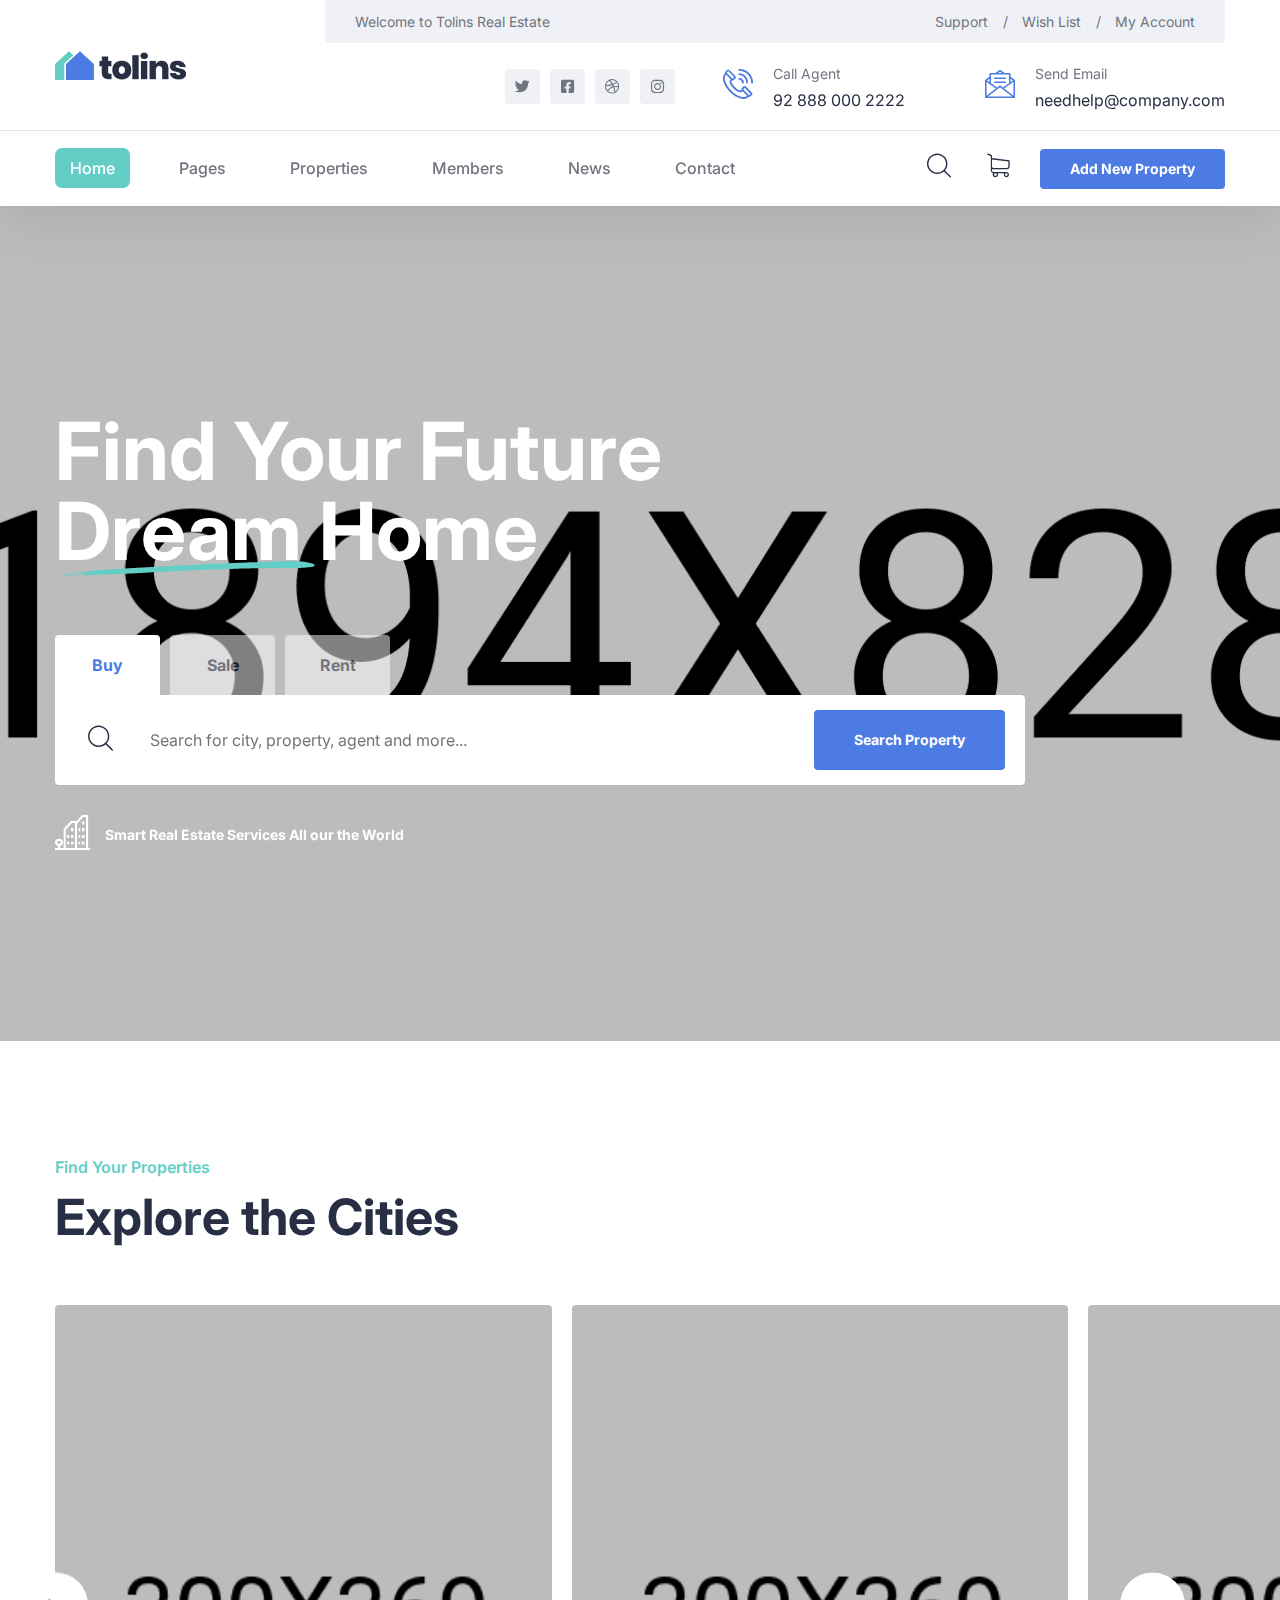
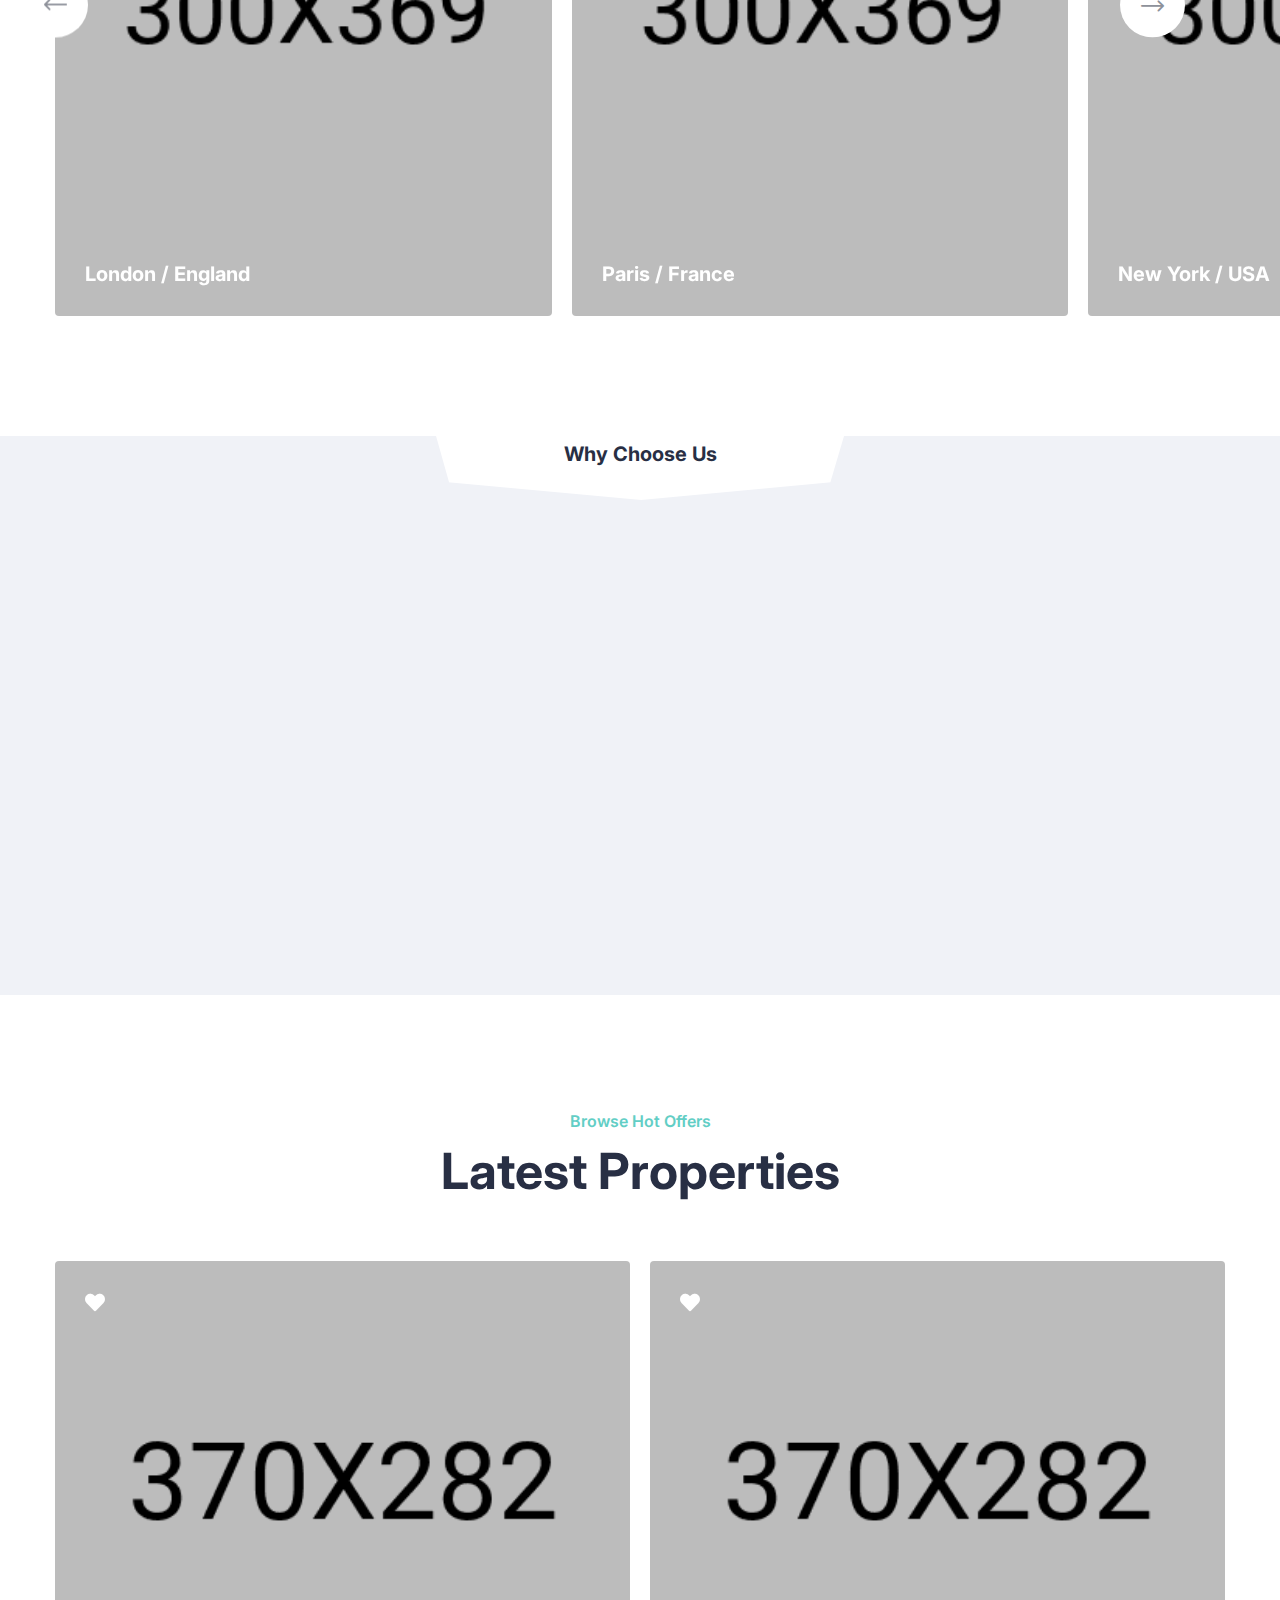
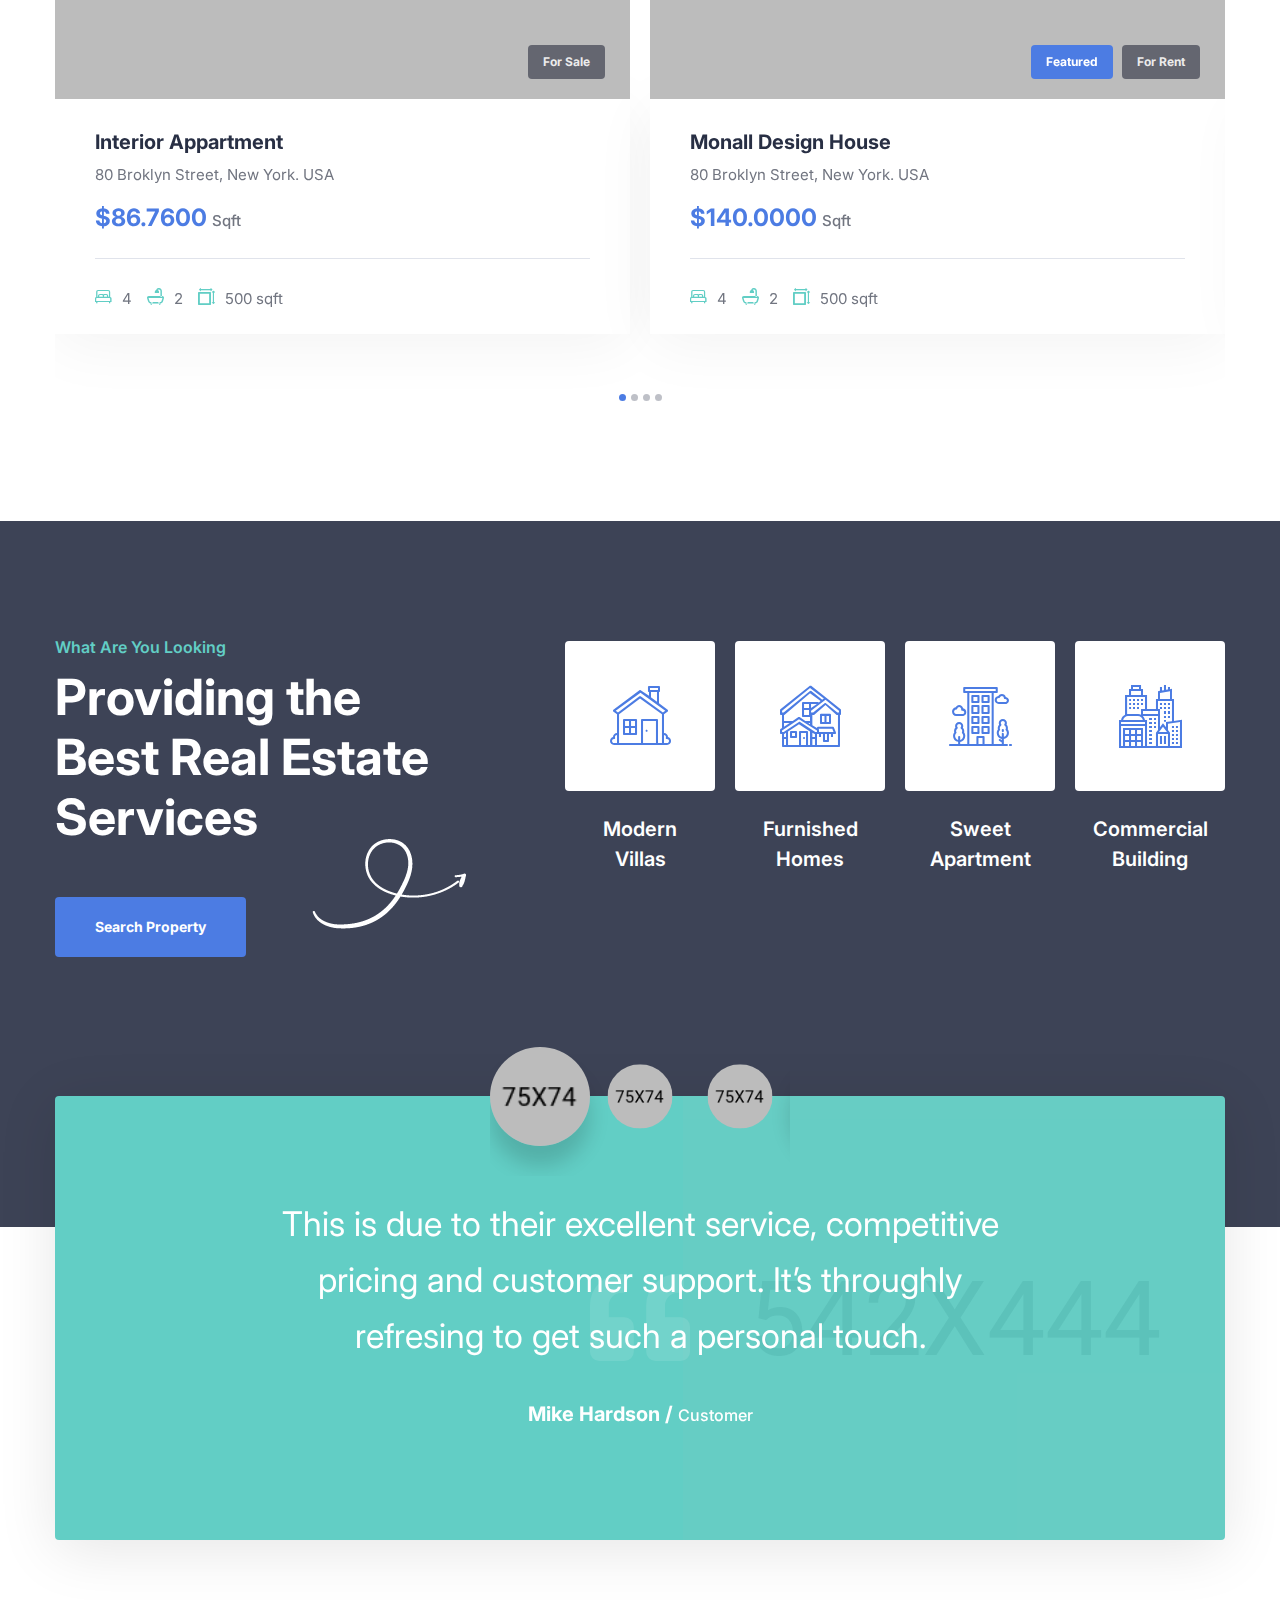
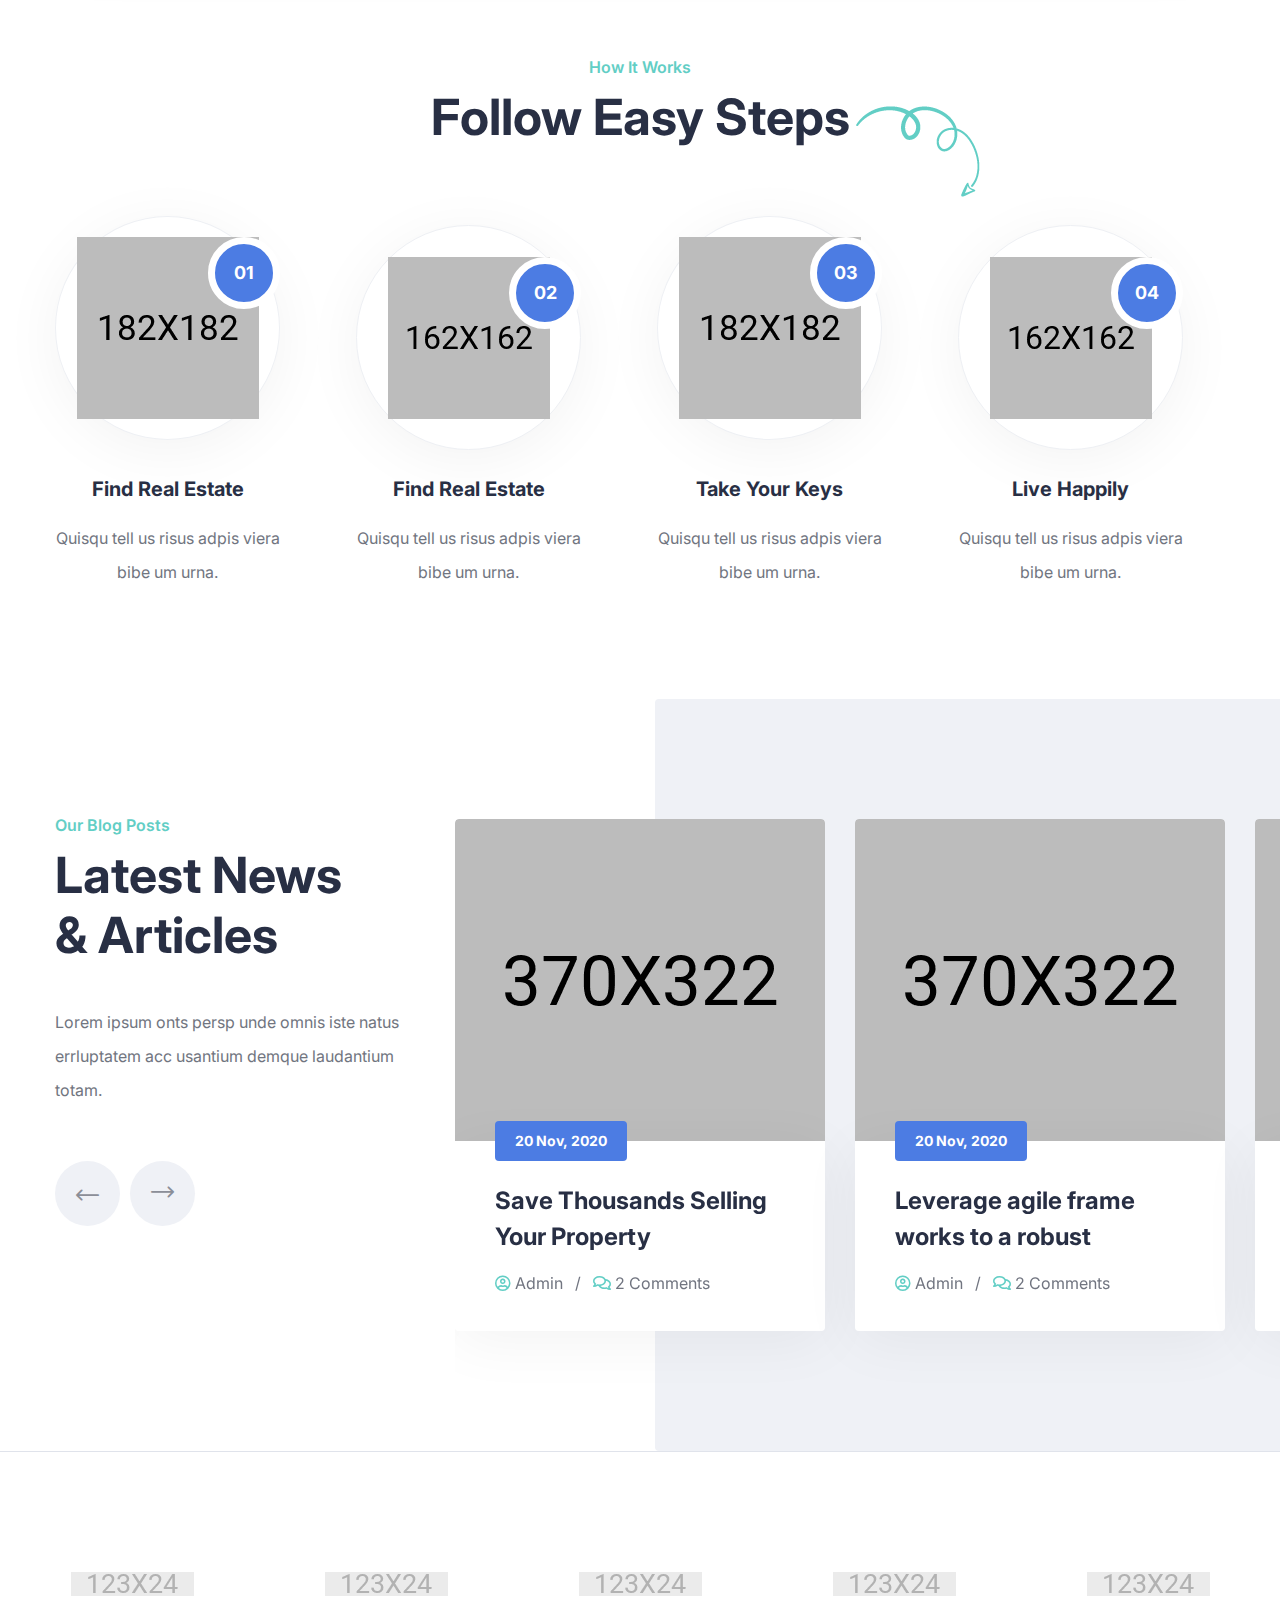
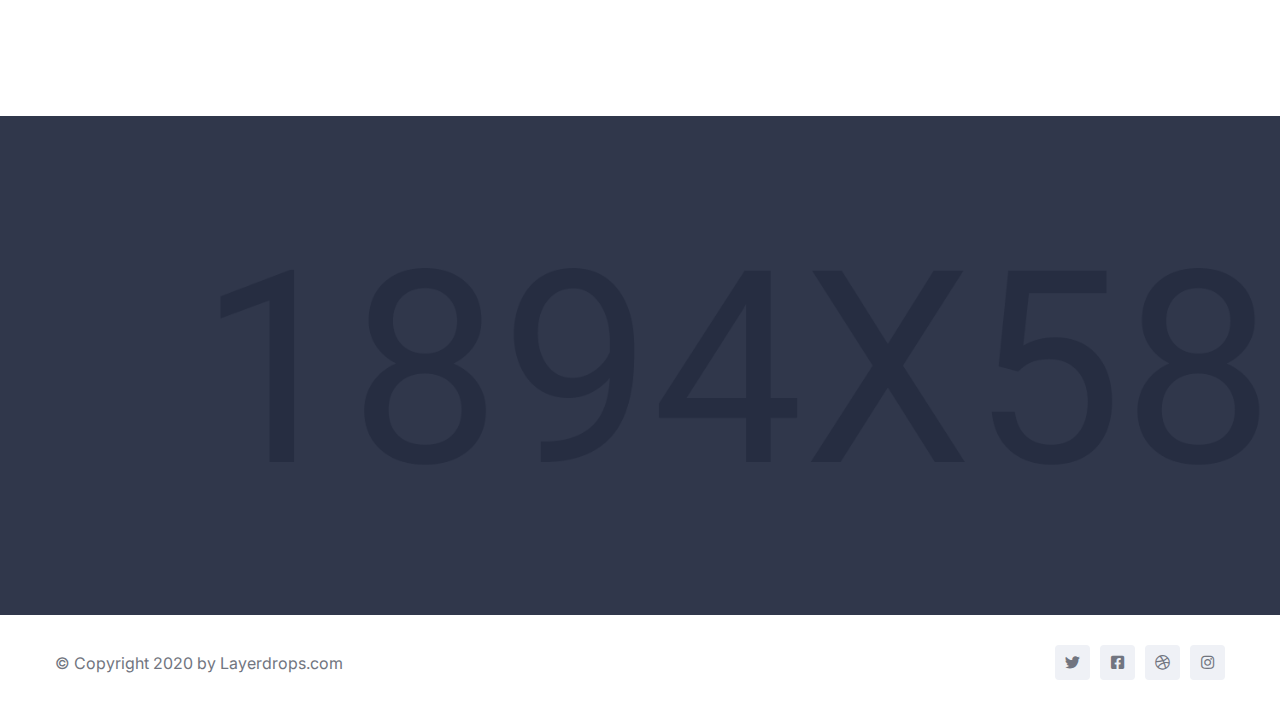
<file: docs/index.html>
<!DOCTYPE html>
<html lang="en">

<head>
    <meta charset="UTF-8">
    <meta name="viewport" content="width=device-width, initial-scale=1.0">
    <meta http-equiv="X-UA-Compatible" content="ie=edge">
    <title>Home One || Tolins || Tolins Form HTML Template</title>
    <link rel="apple-touch-icon" sizes="180x180" href="assets/images/favicons/apple-touch-icon.png">
    <link rel="icon" type="image/png" sizes="32x32" href="assets/images/favicons/favicon-32x32.png">
    <link rel="icon" type="image/png" sizes="16x16" href="assets/images/favicons/favicon-16x16.png">
    <link rel="manifest" href="assets/images/favicons/site.webmanifest">

    <!-- Fonts-->
    <link rel="preconnect" href="https://fonts.gstatic.com">
    <link href="https://fonts.googleapis.com/css2?family=Inter:wght@100;200;300;400;500;600;700;800;900&display=swap"
        rel="stylesheet">



    <!-- Css-->
    <link rel="stylesheet" href="assets/css/animate.min.css">
    <link rel="stylesheet" href="assets/css/bootstrap.min.css">
    <link rel="stylesheet" href="assets/css/owl.carousel.min.css">
    <link rel="stylesheet" href="assets/css/owl.theme.default.min.css">
    <link rel="stylesheet" href="assets/css/magnific-popup.css">
    <link rel="stylesheet" href="assets/css/fontawesome-all.min.css">
    <link rel="stylesheet" href="assets/css/swiper.min.css">
    <link rel="stylesheet" href="assets/css/bootstrap-select.min.css">
    <link rel="stylesheet" href="assets/css/jarallax.css">

    <link rel="stylesheet" href="assets/css/jquery.mCustomScrollbar.min.css">
    <link rel="stylesheet" href="assets/css/bootstrap-datepicker.min.css">
    <link rel="stylesheet" href="assets/css/vegas.min.css">
    <link rel="stylesheet" href="assets/css/nouislider.min.css">
    <link rel="stylesheet" href="assets/css/nouislider.pips.css">
    <link rel="stylesheet" href="assets/css/tolips.css">
    <!-- Template styles -->
    <link rel="stylesheet" href="assets/css/style.css">
    <link rel="stylesheet" href="assets/css/responsive.css">

</head>

<body>

    <div class="preloader">
        <img src="assets/images/loader.png" class="preloader__image" alt="">
    </div><!-- /.preloader -->

    <div class="page-wrapper">

        <div class="site-header__header-one-wrap clearfix">

            <div class="header_top_one">
                <div class="container">
                    <div class="header_top_one_inner clearfix">
                        <div class="header_top_one_logo_box float-left">
                            <div class="header_top_one_logo">
                                <a href="index.html"><img src="assets/images/resources/logo.png" alt=""></a>
                            </div>
                        </div>
                        <div class="header_top_one_content_box float-right">
                            <div class="header_top_one_content_box_top clearfix">
                                <div class="header_top_one_content_box_top_left float-left">
                                    <p>Welcome to Tolins Real Estate</p>
                                </div>
                                <div class="header_top_one_content_box_top_right float-right">
                                    <ul class="list-unstyled header_top_one_content_box_top_right_list">
                                        <li><a href="#">Support<span>/</span></a></li>
                                        <li><a href="#">Wish List<span>/</span></a></li>
                                        <li><a href="#">My Account</a></li>
                                    </ul>
                                </div>
                            </div>
                            <div class="header_top_one_content_box_bottom">
                                <div class="header_top_one_content_box_bottom_inner clearfix">
                                    <div class="header_top_one_content_box_bottom__social_box">
                                        <div class="header_top_one_content_box_bottom__social">
                                            <a href="#"><i class="fab fa-twitter"></i></a>
                                            <a href="#"><i class="fab fa-facebook-square"></i></a>
                                            <a href="#"><i class="fab fa-dribbble"></i></a>
                                            <a href="#"><i class="fab fa-instagram"></i></a>
                                        </div>
                                    </div>
                                    <div class="header_top_one_content_box_bottom_contact_info">
                                        <ul class="header_top_one_content_box_bottom_contact_info_list list-unstyled">
                                            <li>
                                                <div class="icon">
                                                    <span class="icon-phone-call"></span>
                                                </div>
                                                <div class="text">
                                                    <p>Call Agent</p>
                                                    <a href="tel:92-888-000-2222">92 888 000 2222</a>
                                                </div>
                                            </li>
                                            <li>
                                                <div class="icon">
                                                    <span class="icon-message"></span>
                                                </div>
                                                <div class="text">
                                                    <p>Send Email</p>
                                                    <a href="mailto:needhelp@company.com">needhelp@company.com</a>
                                                </div>
                                            </li>
                                        </ul>
                                    </div>
                                </div>
                            </div>
                        </div>
                    </div>
                </div>
            </div>

            <header class="main-nav__header-one">
                <div class="container">
                    <nav class="header-navigation one stricky">
                        <div class="container-box clearfix">
                            <!-- Brand and toggle get grouped for better mobile display -->
                            <div class="main-nav__left main-nav__left_one float-left">
                                <a href="#" class="side-menu__toggler">
                                    <i class="fa fa-bars"></i>
                                </a>
                                <div class="main-nav__main-navigation one clearfix">
                                    <ul class=" main-nav__navigation-box float-left">
                                        <li class="dropdown ">
                                            <a href="index.html">Home</a>
                                            <ul>
                                                <li><a href="index.html">Home 01</a></li>
                                                <li><a href="index2.html">Home 02</a></li>
                                                <li><a href="index3.html">Home 03</a></li>
                                                <li class="dropdown"><a href="#">Header Versions</a>
                                                    <ul>
                                                        <li><a href="index.html">Header 01</a></li>
                                                        <li><a href="index2.html">Header 02</a></li>
                                                        <li><a href="index3.html">Header 03</a></li>
                                                    </ul><!-- /.sub-menu -->
                                                </li>
                                            </ul><!-- /.sub-menu -->
                                        </li>
                                        <li class="dropdown">
                                            <a href="#">Pages</a>
                                            <ul>
                                                <li><a href="about.html">About</a></li>
                                                <li><a href="membership_plans.html">Membership Plans</a></li>
                                            </ul><!-- /.sub-menu -->
                                        </li>
                                        <li class="dropdown">
                                            <a href="#">Properties</a>
                                            <ul>
                                                <li><a href="listing-1.html">Listings 01</a></li>
                                                <li><a href="listing-2.html">Listings 02</a></li>
                                                <li><a href="listing-details.html">Listing Details</a></li>
                                            </ul><!-- /.sub-menu -->
                                        </li>
                                        <li class="dropdown">
                                            <a href="#">Members</a>
                                            <ul>
                                                <li><a href="members.html">Members</a></li>
                                                <li><a href="members_details.html">Member Details</a></li>
                                            </ul><!-- /.sub-menu -->
                                        </li>
                                        <li class="dropdown">
                                            <a href="#">News</a>
                                            <ul>
                                                <li><a href="news.html">News</a></li>
                                                <li><a href="news-details.html">News Details</a></li>
                                            </ul><!-- /.sub-menu -->
                                        </li>
                                        <li>
                                            <a href="contact.html">Contact</a>
                                        </li>
                                    </ul>
                                </div><!-- /.navbar-collapse -->
                            </div>
                            <div class="main-nav__right main-nav__right_one float-right">
                                <div class="header_btn_1">
                                    <a href="#" class="thm-btn">Add New Property</a>
                                </div>
                                <div class="icon_cart_box">
                                    <a href="#">
                                        <span class="icon-shopping-cart"></span>
                                    </a>
                                </div>
                                <div class="icon_search_box">
                                    <a href="#" class="main-nav__search search-popup__toggler">
                                        <i class="icon-magnifying-glass"></i>
                                    </a>
                                </div>
                            </div>
                        </div>
                    </nav>
                </div>
            </header>
        </div>

        <!-- Banner Section One Start -->
        <section class="banner-one">
            <div class="banner-bg-slide"
                data-options='{ "delay": 5000, "slides": [ { "src": "assets/images/main-slider/slider-1-1.jpg" }, { "src": "assets/images/main-slider/slider-1-2.jpg" } ], "transition": "fade", "timer": false, "align": "top", "animation": [ "kenburnsUp", "kenburnsDown", "kenburnsLeft", "kenburnsRight" ] }'>
            </div><!-- /.banner-bg-slide -->
            <div class="container">
                <div class="content-box">
                    <div class="top-title">
                        <h2>Find Your Future <br> Dream Home</h2>
                    </div>

                    <div class="product-tab-box tabs-box">
                        <ul class="tab-btns tab-buttons clearfix list-unstyled">
                            <li data-tab="#desc" class="tab-btn active-btn"><span>Buy</span></li>
                            <li data-tab="#addi__info" class="tab-btn"><span>Sale</span></li>
                            <li data-tab="#review" class="tab-btn"><span>Rent</span></li>
                        </ul>
                        <div class="tabs-content">
                            <div class="tab active-tab" id="desc">
                                <form class="banner_one_search_form" action="/listing-1.html">
                                    <div class="banner_one_search_form_input_box">
                                        <input type="text" placeholder="Search for city, property, agent and more...">
                                        <button type="submit" class="thm-btn banner_one_search_btn">Search
                                            Property</button>
                                        <div class="banner_one_search_icon">
                                            <a href="#"><span class="icon-magnifying-glass"></span></a>
                                        </div>
                                    </div>
                                </form>
                            </div>

                            <div class="tab" id="addi__info">
                                <form class="banner_one_search_form" action="/listing-1.html">
                                    <div class="banner_one_search_form_input_box">
                                        <input type="text" placeholder="Search for city, property, agent and more...">
                                        <button type="submit" class="thm-btn banner_one_search_btn">Search
                                            Property</button>
                                        <div class="banner_one_search_icon">
                                            <a href="#"><span class="icon-magnifying-glass"></span></a>
                                        </div>
                                    </div>
                                </form>
                            </div>

                            <div class="tab" id="review">
                                <form class="banner_one_search_form" action="/listing-1.html">
                                    <div class="banner_one_search_form_input_box">
                                        <input type="text" placeholder="Search for city, property, agent and more...">
                                        <button type="submit" class="thm-btn banner_one_search_btn">Search
                                            Property</button>
                                        <div class="banner_one_search_icon">
                                            <a href="#"><span class="icon-magnifying-glass"></span></a>
                                        </div>
                                    </div>
                                </form>
                            </div>
                        </div>
                    </div>
                    <div class="banner_one_bottom_icon_text">
                        <div class="banner_one_bottom_icon">
                            <span class="icon-building"></span>
                        </div>
                        <div class="banner_one_bottom_text">
                            <p>Smart Real Estate Services All our the World</p>
                        </div>
                    </div>
                </div>
            </div>
        </section>
        <!-- Banner Section One End -->

        <!--Explore One Start-->
        <section class="explore_one">
            <div class="container">
                <div class="block-title text-left">
                    <h4>Find Your Properties</h4>
                    <h2>Explore the Cities</h2>
                </div>
                <div class="row">
                    <div class="col-xl-12">
                        <div class="explore_one_inner_content">
                            <div class="thm-swiper__slider swiper-container" data-swiper-options='{"spaceBetween": 100, "slidesPerView": 4, "autoplay": { "delay": 5000 }, "pagination": {
                    "el": "#testimonials-one-pagination",
                    "type": "bullets",
                    "clickable": true
                  },
                   "navigation": {
                    "nextEl": ".explore_one_prev",
                    "prevEl": ".explore_one_next",
                    "clickable": true
                },
                   "breakpoints": {
                    "0": {
                        "spaceBetween": 30,
                        "slidesPerView": 1
                    },
                    "425": {
                        "spaceBetween": 30,
                        "slidesPerView": 1
                    },
                    "575": {
                        "spaceBetween": 30,
                        "slidesPerView": 1
                    },
                    "767": {
                        "spaceBetween": 30,
                        "slidesPerView": 1
                    },
                    "991": {
                        "spaceBetween": 20,
                        "slidesPerView": 3
                    },
                    "1289": {
                        "spaceBetween": 30,
                        "slidesPerView": 4
                    },
                    "1440": {
                        "spaceBetween": 30,
                        "slidesPerView": 5
                    }
                }}'>
                                <div class="swiper-wrapper">
                                    <div class="swiper-slide">
                                        <div class="explore_one_single">
                                            <div class="explore_one_img">
                                                <img src="assets/images/resources/explore_one_img-1.jpg" alt="">
                                                <div class="explore_one_text">
                                                    <p><a href="listing-1.html">London / England</a></p>
                                                </div>
                                                <div class="explore_one_btn">
                                                    <a href="#">2 Properties</a>
                                                </div>
                                            </div>
                                        </div>
                                    </div>
                                    <div class="swiper-slide">
                                        <div class="explore_one_single">
                                            <div class="explore_one_img">
                                                <img src="assets/images/resources/explore_one_img-2.jpg" alt="">
                                                <div class="explore_one_text">
                                                    <p><a href="listing-1.html">Paris / France</a></p>
                                                </div>
                                                <div class="explore_one_btn">
                                                    <a href="#">2 Properties</a>
                                                </div>
                                            </div>
                                        </div>
                                    </div>
                                    <div class="swiper-slide">
                                        <div class="explore_one_single">
                                            <div class="explore_one_img">
                                                <img src="assets/images/resources/explore_one_img-3.jpg" alt="">
                                                <div class="explore_one_text">
                                                    <p><a href="listing-1.html">New York / USA</a></p>
                                                </div>
                                                <div class="explore_one_btn">
                                                    <a href="#">2 Properties</a>
                                                </div>
                                            </div>
                                        </div>
                                    </div>
                                    <div class="swiper-slide">
                                        <div class="explore_one_single">
                                            <div class="explore_one_img">
                                                <img src="assets/images/resources/explore_one_img-4.jpg" alt="">
                                                <div class="explore_one_text">
                                                    <p><a href="listing-1.html">Rome / Turkey</a></p>
                                                </div>
                                                <div class="explore_one_btn">
                                                    <a href="#">2 Properties</a>
                                                </div>
                                            </div>
                                        </div>
                                    </div>
                                    <div class="swiper-slide">
                                        <div class="explore_one_single">
                                            <div class="explore_one_img">
                                                <img src="assets/images/resources/explore_one_img-5.jpg" alt="">
                                                <div class="explore_one_text">
                                                    <p><a href="listing-1.html">Dubai / Dubai</a></p>
                                                </div>
                                                <div class="explore_one_btn">
                                                    <a href="#">2 Properties</a>
                                                </div>
                                            </div>
                                        </div>
                                    </div>
                                    <div class="swiper-slide">
                                        <div class="explore_one_single">
                                            <div class="explore_one_img">
                                                <img src="assets/images/resources/explore_one_img-1.jpg" alt="">
                                                <div class="explore_one_text">
                                                    <p><a href="listing-1.html">London / England</a></p>
                                                </div>
                                                <div class="explore_one_btn">
                                                    <a href="#">2 Properties</a>
                                                </div>
                                            </div>
                                        </div>
                                    </div>
                                    <div class="swiper-slide">
                                        <div class="explore_one_single">
                                            <div class="explore_one_img">
                                                <img src="assets/images/resources/explore_one_img-2.jpg" alt="">
                                                <div class="explore_one_text">
                                                    <p><a href="listing-1.html">Paris / France</a></p>
                                                </div>
                                                <div class="explore_one_btn">
                                                    <a href="#">2 Properties</a>
                                                </div>
                                            </div>
                                        </div>
                                    </div>
                                    <div class="swiper-slide">
                                        <div class="explore_one_single">
                                            <div class="explore_one_img">
                                                <img src="assets/images/resources/explore_one_img-3.jpg" alt="">
                                                <div class="explore_one_text">
                                                    <p><a href="listing-1.html">New York / USA</a></p>
                                                </div>
                                                <div class="explore_one_btn">
                                                    <a href="#">2 Properties</a>
                                                </div>
                                            </div>
                                        </div>
                                    </div>
                                    <div class="swiper-slide">
                                        <div class="explore_one_single">
                                            <div class="explore_one_img">
                                                <img src="assets/images/resources/explore_one_img-4.jpg" alt="">
                                                <div class="explore_one_text">
                                                    <p><a href="listing-1.html">Rome / Turkey</a></p>
                                                </div>
                                                <div class="explore_one_btn">
                                                    <a href="#">2 Properties</a>
                                                </div>
                                            </div>
                                        </div>
                                    </div>
                                    <div class="swiper-slide">
                                        <div class="explore_one_single">
                                            <div class="explore_one_img">
                                                <img src="assets/images/resources/explore_one_img-5.jpg" alt="">
                                                <div class="explore_one_text">
                                                    <p><a href="listing-1.html">Dubai / Dubai</a></p>
                                                </div>
                                                <div class="explore_one_btn">
                                                    <a href="#">2 Properties</a>
                                                </div>
                                            </div>
                                        </div>
                                    </div>
                                </div>
                            </div>
                            <div class="explore_one_nav">
                                <div class="explore_one_next"><span class="icon-right-arrow"></span></div>
                                <div class="explore_one_prev"><span class="icon-right-arrow"></span> </div>
                            </div>
                        </div>
                    </div>
                </div>
            </div>
        </section>
        <!--Explore One End-->

        <!--Why Choose One Start-->
        <section class="why_choose_one jarallax" data-jarallax data-speed="0.2" data-imgPosition="50% 0%"
            style="background-image: url(assets/images/backgrounds/why_choose_one_bg.jpg)">
            <div class="container">
                <div class="why_choose_one_title">
                    <h2>Why Choose Us</h2>
                </div>
                <div class="why_choose_one_shape_one"
                    style="background-image: url(assets/images/shapes/why_choose_one_shape_1.png)"></div>
                <div class="row">
                    <div class="col-xl-3 col-lg-6 col-md-6">
                        <!--Why Choose One Single-->
                        <div class="why_choose_one_single wow fadeInUp">
                            <div class="why_choose_one_icon">
                                <span class="icon-town"></span>
                            </div>
                            <h3>Find Your <br> Dream Home</h3>
                            <p>There many variation of <br> pasages of lorem sum<br> available.</p>
                        </div>
                    </div>
                    <div class="col-xl-3 col-lg-6 col-md-6">
                        <!--Why Choose One Single-->
                        <div class="why_choose_one_single wow fadeInUp" data-wow-delay="100ms">
                            <div class="why_choose_one_icon">
                                <span class="icon-agent"></span>
                            </div>
                            <h3>Experienced <br> Agents</h3>
                            <p>There many variation of <br> pasages of lorem sum<br> available.</p>
                        </div>
                    </div>
                    <div class="col-xl-3 col-lg-6 col-md-6">
                        <!--Why Choose One Single-->
                        <div class="why_choose_one_single wow fadeInUp" data-wow-delay="200ms">
                            <div class="why_choose_one_icon">
                                <span class="icon-assets"></span>
                            </div>
                            <h3>Buy or Rent <br> Homes</h3>
                            <p>There many variation of <br> pasages of lorem sum<br> available.</p>
                        </div>
                    </div>
                    <div class="col-xl-3 col-lg-6 col-md-6">
                        <!--Why Choose One Single-->
                        <div class="why_choose_one_single wow fadeInUp" data-wow-delay="300ms">
                            <div class="why_choose_one_icon">
                                <span class="icon-rent"></span>
                            </div>
                            <h3>List Your <br> Own Property</h3>
                            <p>There many variation of <br> pasages of lorem sum<br> available.</p>
                        </div>
                    </div>
                </div>
            </div>
        </section>
        <!--Why Choose One End-->

        <!--Latest Properties Start-->
        <section class="latest_properties">
            <div class="container">
                <div class="block-title text-center">
                    <h4>Browse Hot Offers</h4>
                    <h2>Latest Properties</h2>
                </div>
                <div class="row">
                    <div class="col-xl-12">
                        <div class="thm-swiper__slider swiper-container thm-swiper__slider-pause-hover"
                            data-swiper-options='{"spaceBetween": 100, "slidesPerView": 4, "autoplay": { "delay": 5000 }, "pagination": {
                                "el": "#latest_properties_pagination",
                                "type": "bullets",
                                "clickable": true
                            },
                            "navigation": {
                                "nextEl": ".latest_properties_next",
                                "prevEl": ".latest_properties_prev",
                                "clickable": true
                            },
                            "breakpoints": {
                                "0": {
                                    "spaceBetween": 30,
                                    "slidesPerView": 1
                                },
                                "425": {
                                    "spaceBetween": 30,
                                    "slidesPerView": 1
                                },
                                "575": {
                                    "spaceBetween": 30,
                                    "slidesPerView": 1
                                },
                                "767": {
                                    "spaceBetween": 30,
                                    "slidesPerView": 2
                                },
                                "991": {
                                    "spaceBetween": 20,
                                    "slidesPerView": 2
                                },
                                "1289": {
                                    "spaceBetween": 30,
                                    "slidesPerView": 3
                                },
                                "1440": {
                                    "spaceBetween": 30,
                                    "slidesPerView": 3
                                }
                            }}'>
                            <div class="swiper-wrapper">
                                <div class="swiper-slide">
                                    <div class="latest_properties_single">
                                        <div class="latest_properties_img_carousel owl-theme owl-carousel">
                                            <div class="latest_properties_img">
                                                <img src="assets/images/resources/latest_properties_img_1.jpg" alt="">
                                                <div class="latest_properties_icon">
                                                    <i class="fa fa-heart"></i>
                                                </div>
                                                <div class="featured_and_sale_btn">

                                                    <a href="#" class="sale_btn">For Sale</a>
                                                </div>
                                            </div>
                                            <div class="latest_properties_img">
                                                <img src="assets/images/resources/latest_properties_img_2.jpg" alt="">
                                                <div class="latest_properties_icon">
                                                    <i class="fa fa-heart"></i>
                                                </div>
                                                <div class="featured_and_sale_btn">

                                                    <a href="#" class="sale_btn">For Sale</a>
                                                </div>
                                            </div>
                                            <div class="latest_properties_img">
                                                <img src="assets/images/resources/latest_properties_img_3.jpg" alt="">
                                                <div class="latest_properties_icon">
                                                    <i class="fa fa-heart"></i>
                                                </div>
                                                <div class="featured_and_sale_btn">

                                                    <a href="#" class="sale_btn">For Sale</a>
                                                </div>
                                            </div>
                                        </div>
                                        <div class="latest_properties_content">
                                            <div class="latest_properties_top_content">
                                                <h4><a href="listing-details.html">Interior Appartment</a></h4>
                                                <p>80 Broklyn Street, New York. USA</p>
                                                <h3>$86.7600 <span>Sqft</span></h3>
                                            </div>
                                            <div class="latest_properties_bottom_content">
                                                <ul class="list-unstyled">
                                                    <li><span class="icon-bed"></span>4</li>
                                                    <li><span class="icon-shower"></span>2</li>
                                                    <li><span class="icon-square-measument"></span>500 sqft</li>
                                                </ul>
                                            </div>
                                        </div>
                                    </div>
                                </div>
                                <div class="swiper-slide">
                                    <div class="latest_properties_single">
                                        <div class="latest_properties_img_carousel owl-theme owl-carousel">
                                            <div class="latest_properties_img">
                                                <img src="assets/images/resources/latest_properties_img_2.jpg" alt="">
                                                <div class="latest_properties_icon">
                                                    <i class="fa fa-heart"></i>
                                                </div>
                                                <div class="featured_and_sale_btn">
                                                    <a href="#" class="featured_btn">Featured</a>
                                                    <a href="#" class="sale_btn">For Rent</a>
                                                </div>
                                            </div>
                                            <div class="latest_properties_img">
                                                <img src="assets/images/resources/latest_properties_img_3.jpg" alt="">
                                                <div class="latest_properties_icon">
                                                    <i class="fa fa-heart"></i>
                                                </div>
                                                <div class="featured_and_sale_btn">
                                                    <a href="#" class="featured_btn">Featured</a>
                                                    <a href="#" class="sale_btn">For Rent</a>
                                                </div>
                                            </div>
                                            <div class="latest_properties_img">
                                                <img src="assets/images/resources/latest_properties_img_1.jpg" alt="">
                                                <div class="latest_properties_icon">
                                                    <i class="fa fa-heart"></i>
                                                </div>
                                                <div class="featured_and_sale_btn">
                                                    <a href="#" class="featured_btn">Featured</a>
                                                    <a href="#" class="sale_btn">For Rent</a>
                                                </div>
                                            </div>
                                        </div>
                                        <div class="latest_properties_content">
                                            <div class="latest_properties_top_content">
                                                <h4><a href="listing-details.html">Monall Design House</a></h4>
                                                <p>80 Broklyn Street, New York. USA</p>
                                                <h3>$140.0000 <span>Sqft</span></h3>
                                            </div>
                                            <div class="latest_properties_bottom_content">
                                                <ul class="list-unstyled">
                                                    <li><span class="icon-bed"></span>4</li>
                                                    <li><span class="icon-shower"></span>2</li>
                                                    <li><span class="icon-square-measument"></span>500 sqft</li>
                                                </ul>
                                            </div>
                                        </div>
                                    </div>
                                </div>
                                <div class="swiper-slide">
                                    <div class="latest_properties_single">
                                        <div class="latest_properties_img_carousel owl-theme owl-carousel">
                                            <div class="latest_properties_img">
                                                <img src="assets/images/resources/latest_properties_img_3.jpg" alt="">
                                                <div class="latest_properties_icon">
                                                    <i class="fa fa-heart"></i>
                                                </div>
                                                <div class="featured_and_sale_btn">

                                                    <a href="#" class="sale_btn">For Sale</a>
                                                </div>
                                            </div>
                                            <div class="latest_properties_img">
                                                <img src="assets/images/resources/latest_properties_img_1.jpg" alt="">
                                                <div class="latest_properties_icon">
                                                    <i class="fa fa-heart"></i>
                                                </div>
                                                <div class="featured_and_sale_btn">

                                                    <a href="#" class="sale_btn">For Sale</a>
                                                </div>
                                            </div>
                                            <div class="latest_properties_img">
                                                <img src="assets/images/resources/latest_properties_img_2.jpg" alt="">
                                                <div class="latest_properties_icon">
                                                    <i class="fa fa-heart"></i>
                                                </div>
                                                <div class="featured_and_sale_btn">

                                                    <a href="#" class="sale_btn">For Sale</a>
                                                </div>
                                            </div>
                                        </div>
                                        <div class="latest_properties_content">
                                            <div class="latest_properties_top_content">
                                                <h4><a href="listing-details.html">Luxury Appartment</a></h4>
                                                <p>80 Broklyn Street, New York. USA</p>
                                                <h3>$900 <span>Monthly</span></h3>
                                            </div>
                                            <div class="latest_properties_bottom_content">
                                                <ul class="list-unstyled">
                                                    <li><span class="icon-bed"></span>4</li>
                                                    <li><span class="icon-shower"></span>2</li>
                                                    <li><span class="icon-square-measument"></span>500 sqft</li>
                                                </ul>
                                            </div>
                                        </div>
                                    </div>
                                </div>
                                <div class="swiper-slide">
                                    <div class="latest_properties_single">
                                        <div class="latest_properties_img_carousel owl-theme owl-carousel">
                                            <div class="latest_properties_img">
                                                <img src="assets/images/resources/latest_properties_img_1.jpg" alt="">
                                                <div class="latest_properties_icon">
                                                    <i class="fa fa-heart"></i>
                                                </div>
                                                <div class="featured_and_sale_btn">
                                                    <a href="#" class="featured_btn">Featured</a>
                                                    <a href="#" class="sale_btn">For Rent</a>
                                                </div>
                                            </div>
                                            <div class="latest_properties_img">
                                                <img src="assets/images/resources/latest_properties_img_2.jpg" alt="">
                                                <div class="latest_properties_icon">
                                                    <i class="fa fa-heart"></i>
                                                </div>
                                                <div class="featured_and_sale_btn">
                                                    <a href="#" class="featured_btn">Featured</a>
                                                    <a href="#" class="sale_btn">For Rent</a>
                                                </div>
                                            </div>
                                            <div class="latest_properties_img">
                                                <img src="assets/images/resources/latest_properties_img_3.jpg" alt="">
                                                <div class="latest_properties_icon">
                                                    <i class="fa fa-heart"></i>
                                                </div>
                                                <div class="featured_and_sale_btn">
                                                    <a href="#" class="featured_btn">Featured</a>
                                                    <a href="#" class="sale_btn">For Rent</a>
                                                </div>
                                            </div>
                                        </div>
                                        <div class="latest_properties_content">
                                            <div class="latest_properties_top_content">
                                                <h4><a href="listing-details.html">Interior Appartment</a></h4>
                                                <p>80 Broklyn Street, New York. USA</p>
                                                <h3>$86.7600 <span>Sqft</span></h3>
                                            </div>
                                            <div class="latest_properties_bottom_content">
                                                <ul class="list-unstyled">
                                                    <li><span class="icon-bed"></span>4</li>
                                                    <li><span class="icon-shower"></span>2</li>
                                                    <li><span class="icon-square-measument"></span>500 sqft</li>
                                                </ul>
                                            </div>
                                        </div>
                                    </div>
                                </div>
                                <div class="swiper-slide">
                                    <div class="latest_properties_single">
                                        <div class="latest_properties_img_carousel owl-theme owl-carousel">
                                            <div class="latest_properties_img">
                                                <img src="assets/images/resources/latest_properties_img_2.jpg" alt="">
                                                <div class="latest_properties_icon">
                                                    <i class="fa fa-heart"></i>
                                                </div>
                                                <div class="featured_and_sale_btn">
                                                    <a href="#" class="featured_btn">Featured</a>
                                                    <a href="#" class="sale_btn">For Rent</a>
                                                </div>
                                            </div>
                                            <div class="latest_properties_img">
                                                <img src="assets/images/resources/latest_properties_img_3.jpg" alt="">
                                                <div class="latest_properties_icon">
                                                    <i class="fa fa-heart"></i>
                                                </div>
                                                <div class="featured_and_sale_btn">
                                                    <a href="#" class="featured_btn">Featured</a>
                                                    <a href="#" class="sale_btn">For Rent</a>
                                                </div>
                                            </div>
                                            <div class="latest_properties_img">
                                                <img src="assets/images/resources/latest_properties_img_1.jpg" alt="">
                                                <div class="latest_properties_icon">
                                                    <i class="fa fa-heart"></i>
                                                </div>
                                                <div class="featured_and_sale_btn">
                                                    <a href="#" class="featured_btn">Featured</a>
                                                    <a href="#" class="sale_btn">For Rent</a>
                                                </div>
                                            </div>
                                        </div>
                                        <div class="latest_properties_content">
                                            <div class="latest_properties_top_content">
                                                <h4><a href="listing-details.html">Monall Design House</a></h4>
                                                <p>80 Broklyn Street, New York. USA</p>
                                                <h3>$140.0000 <span>Sqft</span></h3>
                                            </div>
                                            <div class="latest_properties_bottom_content">
                                                <ul class="list-unstyled">
                                                    <li><span class="icon-bed"></span>4</li>
                                                    <li><span class="icon-shower"></span>2</li>
                                                    <li><span class="icon-square-measument"></span>500 sqft</li>
                                                </ul>
                                            </div>
                                        </div>
                                    </div>
                                </div>
                            </div>
                        </div>
                    </div>
                </div>
                <div class="swiper-pagination" id="latest_properties_pagination"></div>
            </div>
        </section>
        <!--Latest Properties End-->

        <!--Providing One Start-->
        <section class="providing_one jarallax" data-jarallax data-speed="0.2" data-imgPosition="50% 0%"
            style="background-image: url(assets/images/backgrounds/providing_one_bg.jpg)">
            <div class="container">
                <div class="row">
                    <div class="col-xl-5 col-lg-5">
                        <div class="providing_one_left">
                            <div class="block-title text-left">
                                <h4>What Are You Looking</h4>
                                <h2>Providing the <br> Best Real Estate Services</h2>
                            </div>
                            <div class="providing_one_btn">
                                <a href="listing-1.html" class="thm-btn">Search Property</a>
                            </div>
                            <div class="providing_one_shaape_one">
                                <img src="assets/images/shapes/providing_one_shape_1.png" alt="">
                            </div>
                        </div>
                    </div>
                    <div class="col-xl-7 col-lg-7">
                        <div class="providing_one_four_boxes clearfix">
                            <ul class="list-unstyled">
                                <li>
                                    <div class="providing_one_four_boxes_iocn">
                                        <span class="icon-home"></span>
                                    </div>
                                    <div class="providing_one_four_boxes_text">
                                        <p>Modern<br>Villas</p>
                                    </div>
                                </li>
                                <li>
                                    <div class="providing_one_four_boxes_iocn">
                                        <span class="icon-house"></span>
                                    </div>
                                    <div class="providing_one_four_boxes_text">
                                        <p>Furnished<br>Homes</p>
                                    </div>
                                </li>
                                <li>
                                    <div class="providing_one_four_boxes_iocn">
                                        <span class="icon-condominium"></span>
                                    </div>
                                    <div class="providing_one_four_boxes_text">
                                        <p>Sweet<br>Apartment</p>
                                    </div>
                                </li>
                                <li>
                                    <div class="providing_one_four_boxes_iocn">
                                        <span class="icon-buildings"></span>
                                    </div>
                                    <div class="providing_one_four_boxes_text">
                                        <p>Commercial<br>Building</p>
                                    </div>
                                </li>
                            </ul>
                        </div>
                    </div>
                </div>
            </div>
        </section>
        <!--Providing One End-->

        <!--Testimonials One Start-->
        <section class="testimonials_one">
            <div class="container">
                <div class="swiper-container" id="testimonials-one__thumb">
                    <div class="swiper-wrapper">
                        <div class="swiper-slide">
                            <img src="assets/images/testimonials/testimonial-1-1.png" alt="">
                        </div>
                        <div class="swiper-slide">
                            <img src="assets/images/testimonials/testimonial-1-3.png" alt="">
                        </div>
                        <div class="swiper-slide">
                            <img src="assets/images/testimonials/testimonial-1-1.png" alt="">
                        </div>
                    </div>
                </div>
                <div class="swiper-container" id="testimonials-one__carousel">
                    <div class="testimonials_one_carousel_bg"
                        style="background-image: url(assets/images/testimonials/testimonial-1-carousel-img.jpg)"></div>
                    <div class="testimonials_one_quote">
                        <i class="fas fa-quote-left"></i>
                    </div>
                    <div class="swiper-wrapper">
                        <div class="swiper-slide">
                            <p>This is due to their excellent service, competitive<br> pricing and customer support.
                                It’s
                                throughly <br> refresing to get such a personal touch.</p>
                            <div class="testimonials-one__meta">
                                <h3>Mike Hardson / <span>Customer</span></h3>
                            </div>
                        </div>
                        <div class="swiper-slide">
                            <p>This is due to their excellent service, competitive<br> pricing and customer support.
                                It’s
                                throughly <br> refresing to get such a personal touch.</p>
                            <div class="testimonials-one__meta">
                                <h3>Mike Hardson / <span>Customer</span></h3>
                            </div>
                        </div>
                        <div class="swiper-slide">
                            <p>This is due to their excellent service, competitive<br> pricing and customer support.
                                It’s
                                throughly <br> refresing to get such a personal touch.</p>
                            <div class="testimonials-one__meta">
                                <h3>Mike Hardson / <span>Customer</span></h3>
                            </div>
                        </div>
                    </div>
                </div>
            </div>
        </section>
        <!--Testimonials One End-->

        <!--How It Works Start-->
        <section class="how_it_works">
            <div class="how_it_works_shape_1">
                <img src="assets/images/shapes/how_it_works_shape_1.png" alt="">
            </div>
            <div class="container">
                <div class="block-title text-center">
                    <h4>How It Works</h4>
                    <h2>Follow Easy Steps</h2>
                </div>
                <div class="row">
                    <div class="col-xl-12">
                        <ul class="how_it_works_single list-unstyled">
                            <li>
                                <div class="how_it_works_img">
                                    <img src="assets/images/resources/how_it_works_img_1.png" alt="">
                                    <div class="how_it_works_circle">
                                        <p>01</p>
                                    </div>
                                </div>
                                <div class="how_it_works_content">
                                    <h3>Find Real Estate</h3>
                                    <p>Quisqu tell us risus adpis viera bibe um urna.</p>
                                </div>
                            </li>
                            <li class="item-2">
                                <div class="how_it_works_img">
                                    <img src="assets/images/resources/how_it_works_img_2.png" alt="">
                                    <div class="how_it_works_circle">
                                        <p>02</p>
                                    </div>
                                </div>
                                <div class="how_it_works_content">
                                    <h3>Find Real Estate</h3>
                                    <p>Quisqu tell us risus adpis viera bibe um urna.</p>
                                </div>
                            </li>
                            <li>
                                <div class="how_it_works_img">
                                    <img src="assets/images/resources/how_it_works_img_3.png" alt="">
                                    <div class="how_it_works_circle">
                                        <p>03</p>
                                    </div>
                                </div>
                                <div class="how_it_works_content">
                                    <h3>Take Your Keys</h3>
                                    <p>Quisqu tell us risus adpis viera bibe um urna.</p>
                                </div>
                            </li>
                            <li class="item-4">
                                <div class="how_it_works_img">
                                    <img src="assets/images/resources/how_it_works_img_4.png" alt="">
                                    <div class="how_it_works_circle">
                                        <p>04</p>
                                    </div>
                                </div>
                                <div class="how_it_works_content">
                                    <h3>Live Happily</h3>
                                    <p>Quisqu tell us risus adpis viera bibe um urna.</p>
                                </div>
                            </li>
                        </ul>
                    </div>
                </div>
            </div>
        </section>
        <!--How It Works End-->

        <!--Blog One Start-->
        <section class="blog_one">
            <div class="container">
                <div class="row">
                    <div class="col-xl-4 col-lg-4">
                        <div class="blog_one_left">
                            <div class="block-title text-left">
                                <h4>Our Blog Posts</h4>
                                <h2>Latest News <br>& Articles</h2>
                            </div>
                            <div class="blog_one_text">
                                <p>Lorem ipsum onts persp unde omnis iste natus errluptatem acc usantium demque
                                    laudantium totam.</p>
                            </div>
                        </div>
                    </div>
                    <div class="col-xl-8 col-lg-8">
                        <div class="blog_one_right">
                            <div class="blog_one_carousel owl-theme owl-carousel">
                                <!--Blog One Single-->
                                <div class="blog_one_single">
                                    <div class="blog_one_image_box">
                                        <div class="blog_one_img">
                                            <img src="assets/images/blog/blog_1_img_1.jpg" alt="">
                                        </div>
                                        <div class="blog_one_date_box">
                                            <p>20 Nov, 2020</p>
                                        </div>
                                    </div>
                                    <div class="blog_one_content_box">
                                        <h3><a href="news-details.html">Save Thousands Selling Your Property</a></h3>
                                        <ul class="list-unstyled blog-one__meta">
                                            <li><a href="blog-details.html"><i class="far fa-user-circle"></i> Admin</a>
                                            </li>
                                            <li><span>/</span></li>
                                            <li><a href="news-details.html"><i class="far fa-comments"></i> 2
                                                    Comments</a>
                                            </li>
                                        </ul>
                                    </div>
                                </div>
                                <!--Blog One Single-->
                                <div class="blog_one_single">
                                    <div class="blog_one_image_box">
                                        <div class="blog_one_img">
                                            <img src="assets/images/blog/blog_1_img_2.jpg" alt="">
                                        </div>
                                        <div class="blog_one_date_box">
                                            <p>20 Nov, 2020</p>
                                        </div>
                                    </div>
                                    <div class="blog_one_content_box">
                                        <h3><a href="news-details.html">Leverage agile frame works to a
                                                robust</a></h3>
                                        <ul class="list-unstyled blog-one__meta">
                                            <li><a href="news-details.html"><i class="far fa-user-circle"></i> Admin</a>
                                            </li>
                                            <li><span>/</span></li>
                                            <li><a href="news-details.html"><i class="far fa-comments"></i> 2
                                                    Comments</a>
                                            </li>
                                        </ul>
                                    </div>
                                </div>
                                <!--Blog One Single-->
                                <div class="blog_one_single">
                                    <div class="blog_one_image_box">
                                        <div class="blog_one_img">
                                            <img src="assets/images/blog/blog_1_img_3.jpg" alt="">
                                        </div>
                                        <div class="blog_one_date_box">
                                            <p>20 Nov, 2020</p>
                                        </div>
                                    </div>
                                    <div class="blog_one_content_box">
                                        <h3><a href="news-details.html"> Iterative approaches to corporate
                                                foster</a></h3>
                                        <ul class="list-unstyled blog-one__meta">
                                            <li><a href="news-details.html"><i class="far fa-user-circle"></i> Admin</a>
                                            </li>
                                            <li><span>/</span></li>
                                            <li><a href="news-details.html"><i class="far fa-comments"></i> 2
                                                    Comments</a>
                                            </li>
                                        </ul>
                                    </div>
                                </div>
                            </div>
                        </div>
                    </div>
                </div>
            </div>
        </section>
        <!--Blog One End-->

        <!--Brand One Start-->
        <div class="brand_one">
            <div class="container">
                <div class="thm-swiper__slider swiper-container" data-swiper-options='{"spaceBetween": 100, "slidesPerView": 5, "autoplay": { "delay": 5000 }, "breakpoints": {
                "0": {
                    "spaceBetween": 30,
                    "slidesPerView": 2
                },
                "375": {
                    "spaceBetween": 30,
                    "slidesPerView": 2
                },
                "575": {
                    "spaceBetween": 30,
                    "slidesPerView": 3
                },
                "767": {
                    "spaceBetween": 50,
                    "slidesPerView": 4
                },
                "991": {
                    "spaceBetween": 50,
                    "slidesPerView": 5
                },
                "1199": {
                    "spaceBetween": 100,
                    "slidesPerView": 5
                }
            }}'>
                    <div class="swiper-wrapper">
                        <div class="swiper-slide">
                            <img src="assets/images/brand/brand_1_img_1.png" alt="">
                        </div><!-- /.swiper-slide -->
                        <div class="swiper-slide">
                            <img src="assets/images/brand/brand_1_img_2.png" alt="">
                        </div><!-- /.swiper-slide -->
                        <div class="swiper-slide">
                            <img src="assets/images/brand/brand_1_img_3.png" alt="">
                        </div><!-- /.swiper-slide -->
                        <div class="swiper-slide">
                            <img src="assets/images/brand/brand_1_img_4.png" alt="">
                        </div><!-- /.swiper-slide -->
                        <div class="swiper-slide">
                            <img src="assets/images/brand/brand_1_img_5.png" alt="">
                        </div><!-- /.swiper-slide -->
                        <div class="swiper-slide">
                            <img src="assets/images/brand/brand_1_img_1.png" alt="">
                        </div><!-- /.swiper-slide -->
                        <div class="swiper-slide">
                            <img src="assets/images/brand/brand_1_img_2.png" alt="">
                        </div><!-- /.swiper-slide -->
                        <div class="swiper-slide">
                            <img src="assets/images/brand/brand_1_img_3.png" alt="">
                        </div><!-- /.swiper-slide -->
                        <div class="swiper-slide">
                            <img src="assets/images/brand/brand_1_img_4.png" alt="">
                        </div><!-- /.swiper-slide -->
                        <div class="swiper-slide">
                            <img src="assets/images/brand/brand_1_img_5.png" alt="">
                        </div><!-- /.swiper-slide -->
                    </div>
                </div>
            </div>
        </div>
        <!--Brand One End-->

        <!--Site Footer One Start-->
        <footer class="site_footer" style="background-image: url(assets/images/resources/site_footer_top_bg.jpg)">
            <div class="container">
                <div class="site_footer_one_top">
                    <div class="row">
                        <div class="col-xl-3 col-lg-6 wow fadeInUp" data-wow-delay="00ms">
                            <div class="footer-widget__column footer_widget__about">
                                <div class="footer_logo">
                                    <a href="index.html"><img src="assets/images/resources/footer_logo.png" alt=""></a>
                                </div>
                                <div class="footer_widget_about_text">
                                    <p>Lorem ipsum dolor sit ame consect etur pisicing elit sed do eiusmod tempor
                                        incididunt ut labore.</p>
                                </div>
                                <div class="footer_call_agent_box">
                                    <div class="icon">
                                        <span class="icon-phone-call"></span>
                                    </div>
                                    <div class="text">
                                        <p>Call Agent</p>
                                        <a href="tel:92-888-000-2222">92 888 000 2222</a>
                                    </div>
                                </div>
                            </div>
                        </div>
                        <div class="col-xl-4 col-lg-6 wow fadeInUp" data-wow-delay="200ms">
                            <div class="footer-widget__column footer_widget__explore clearfix">
                                <div class="footer-widget__title">
                                    <h3>Explore</h3>
                                </div>
                                <ul class="footer_widget__explore_list list-unstyled">
                                    <li><a href="#">About Us</a></li>
                                    <li><a href="#">My Account</a></li>
                                    <li><a href="#">Add Properties</a></li>
                                    <li><a href="#">Pricing Packages</a></li>
                                    <li><a href="#">Bookmarks</a></li>
                                </ul>
                                <ul class="footer_widget__explore_list two list-unstyled">
                                    <li><a href="#">Our Agents</a></li>
                                    <li><a href="#">Contact</a></li>
                                    <li><a href="#">FAQs</a></li>
                                    <li><a href="#">Blog</a></li>
                                </ul>
                            </div>
                        </div>
                        <div class="col-xl-5 col-lg-8 wow fadeInUp" data-wow-delay="300ms">
                            <div class="footer-widget__column footer_widget__newsletter">
                                <div class="footer-widget__title">
                                    <h3>Newsletter</h3>
                                </div>
                                <form action="#" class="footer_form">
                                    <div class="footer_input_box">
                                        <input type="email" name="email" placeholder="Email Address">
                                        <button type="submit" class="button">Subscribe</button>
                                    </div>
                                </form>
                                <div class="footer_widget__newsletter_bottom">
                                    <p>88 Broklyn Golden Street, New York. USA</p>
                                    <a href="mailto:needhelp@tolins.com">needhelp@tolins.com</a>
                                </div>
                            </div>
                        </div>
                    </div>
                </div>
            </div>
        </footer>
        <!--Site Footer One End-->

        <!--Site Footer Bottom Start-->
        <div class="site_footer_bottom">
            <div class="container">
                <div class="row">
                    <div class="col-xl-12">
                        <div class="site_footer_inner">
                            <div class="site_footer_left">
                                <p>© Copyright 2020 by <a href="#">Layerdrops.com</a></p>
                            </div>
                            <div class="site_footer__social">
                                <a href="#"><i class="fab fa-twitter"></i></a>
                                <a href="#"><i class="fab fa-facebook-square"></i></a>
                                <a href="#"><i class="fab fa-dribbble"></i></a>
                                <a href="#"><i class="fab fa-instagram"></i></a>
                            </div>
                        </div>
                    </div>
                </div>
            </div>
        </div>
        <!--Site Footer Bottom End-->




    </div><!-- /.page-wrapper -->

    <a href="#" data-target="html" class="scroll-to-target scroll-to-top"><i class="fa fa-angle-up"></i></a>




    <div class="mobile-nav__wrapper">
        <div class="mobile-nav__overlay side-menu__toggler mobile-nav__toggler"></div>
        <div class="mobile-nav__content">
            <span class="mobile-nav__close side-menu__toggler mobile-nav__toggler">
                <i class="fa fa-times"></i>
            </span>
            <div class="logo-box">
                <a href="index.html" aria-label="logo image">
                    <img src="assets/images/resources/logo-2.png" alt="" />
                </a>
            </div>
            <!-- /.logo-box -->
            <div class="mobile-nav__container clearfix"></div>
            <!-- /.mobile-nav__container -->
            <ul class="mobile-nav__contact list-unstyled">
                <li>
                    <i class="icon-message"></i>
                    <a href="mailto:needhelp@polimark.com">needhelp@tolins.com</a>
                </li>
                <li>
                    <i class="icon-phone-call"></i>
                    <a href="tel:666-888-0000">666 888 0000</a>
                </li>
            </ul><!-- /.mobile-nav__contact -->
            <div class="mobile-nav__top">
                <div class="mobile-nav__social">
                    <a href="#" aria-label="twitter"><i class="fab fa-twitter"></i></a>
                    <a href="#" aria-label="facebook"><i class="fab fa-facebook-square"></i></a>
                    <a href="#" aria-label="pinterest"><i class="fab fa-pinterest-p"></i></a>
                    <a href="#" aria-label="instagram"><i class="fab fa-instagram"></i></a>
                </div><!-- /.mobile-nav__social -->
            </div><!-- /.mobile-nav__top -->
        </div>
    </div>



    <div class="search-popup">
        <div class="search-popup__overlay custom-cursor__overlay">
            <div class="cursor"></div>
            <div class="cursor-follower"></div>
        </div><!-- /.search-popup__overlay -->
        <div class="search-popup__inner">
            <form action="#" class="search-popup__form">
                <input type="text" name="search" placeholder="Type here to Search....">
                <button type="submit"><i class="fa fa-search"></i></button>
            </form>
        </div>
    </div>



    <script src="assets/js/jquery.min.js"></script>
    <script src="assets/js/bootstrap.bundle.min.js"></script>
    <script src="assets/js/owl.carousel.min.js"></script>
    <script src="assets/js/waypoints.min.js"></script>
    <script src="assets/js/jquery.counterup.min.js"></script>
    <script src="assets/js/TweenMax.min.js"></script>
    <script src="assets/js/wow.js"></script>
    <script src="assets/js/jquery.magnific-popup.min.js"></script>
    <script src="assets/js/jquery.ajaxchimp.min.js"></script>
    <script src="assets/js/swiper.min.js"></script>
    <script src="assets/js/typed-2.0.11.js"></script>
    <script src="assets/js/vegas.min.js"></script>
    <script src="assets/js/jquery.validate.min.js"></script>
    <script src="assets/js/bootstrap-select.min.js"></script>
    <script src="assets/js/countdown.min.js"></script>
    <script src="assets/js/jquery.mCustomScrollbar.concat.min.js"></script>
    <script src="assets/js/bootstrap-datepicker.min.js"></script>
    <script src="assets/js/nouislider.min.js"></script>
    <script src="assets/js/isotope.js"></script>
    <script src="assets/js/appear.js"></script>
    <script src="assets/js/jarallax.js"></script>
    <script src="http://maps.google.com/maps/api/js?key=AIzaSyATY4Rxc8jNvDpsK8ZetC7JyN4PFVYGCGM"></script>


    <!-- template scripts -->
    <script src="assets/js/theme.js"></script>


</body>

</html>
</file>
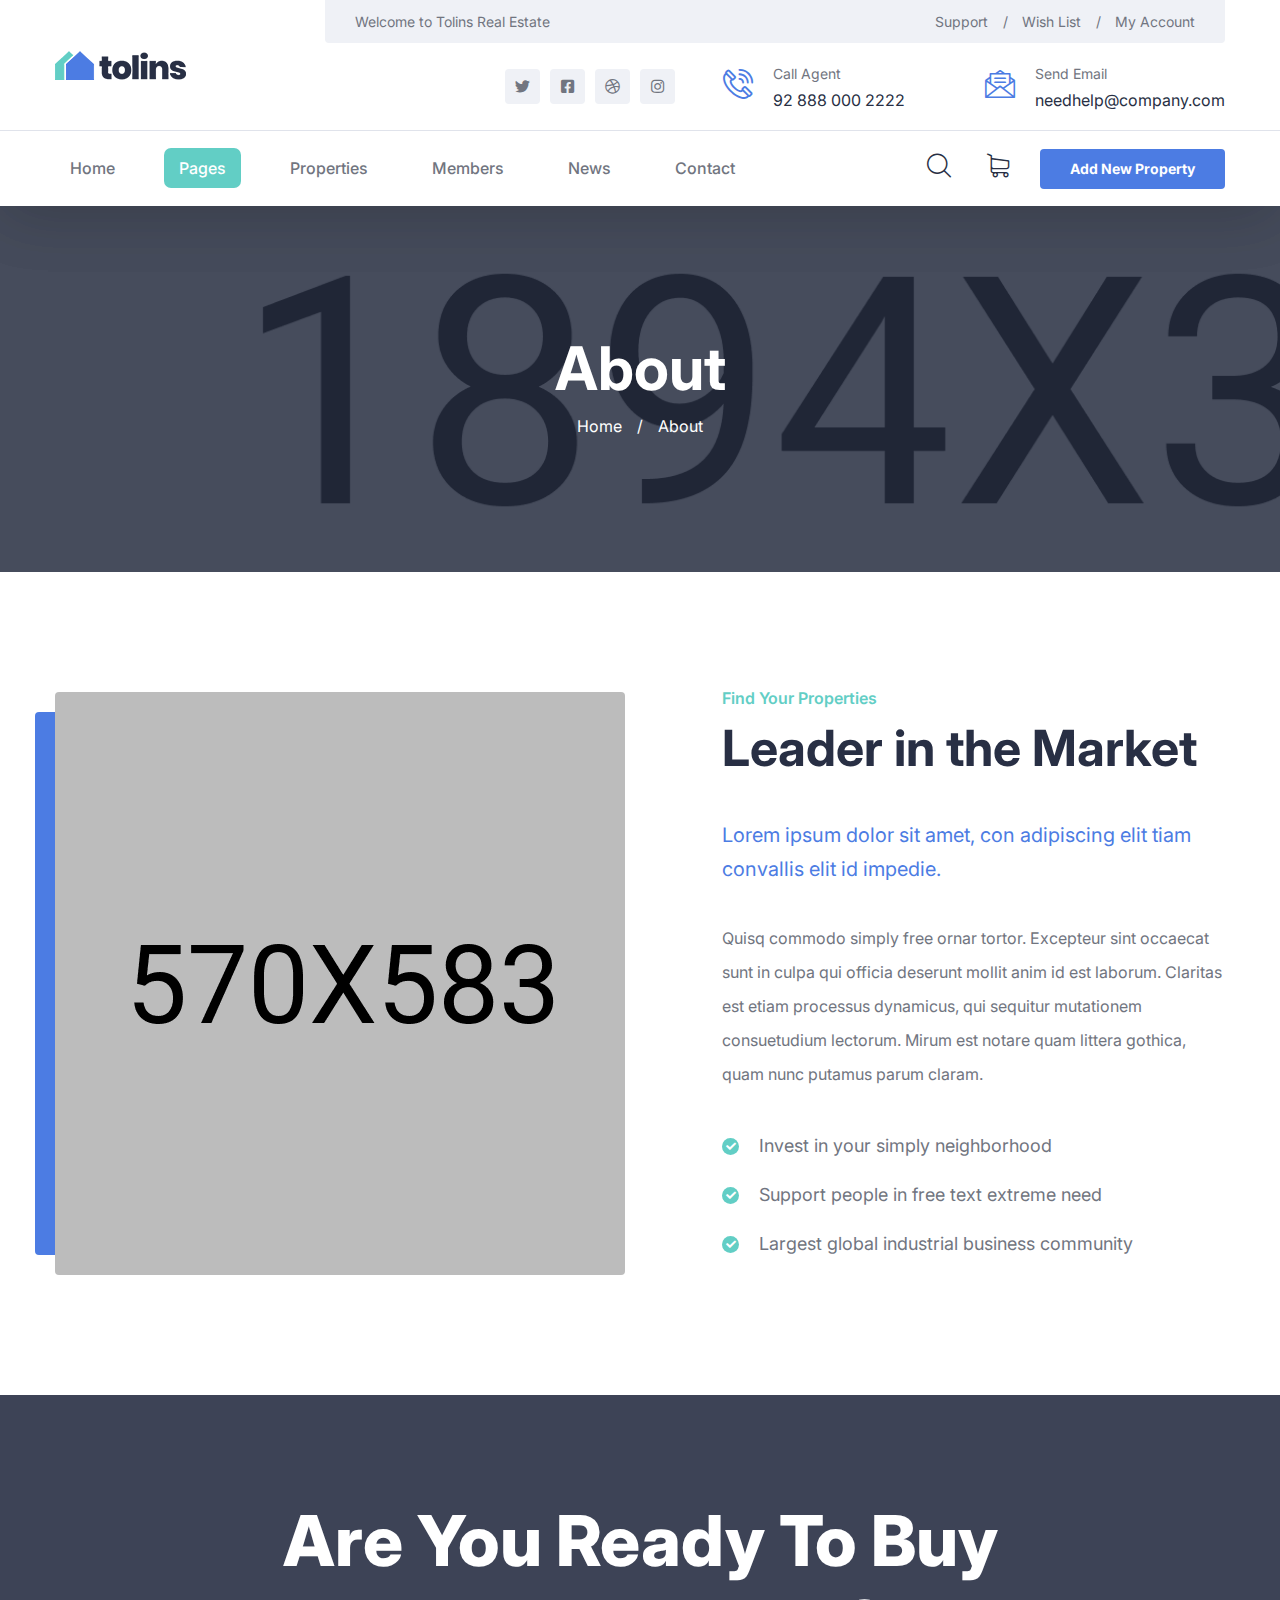
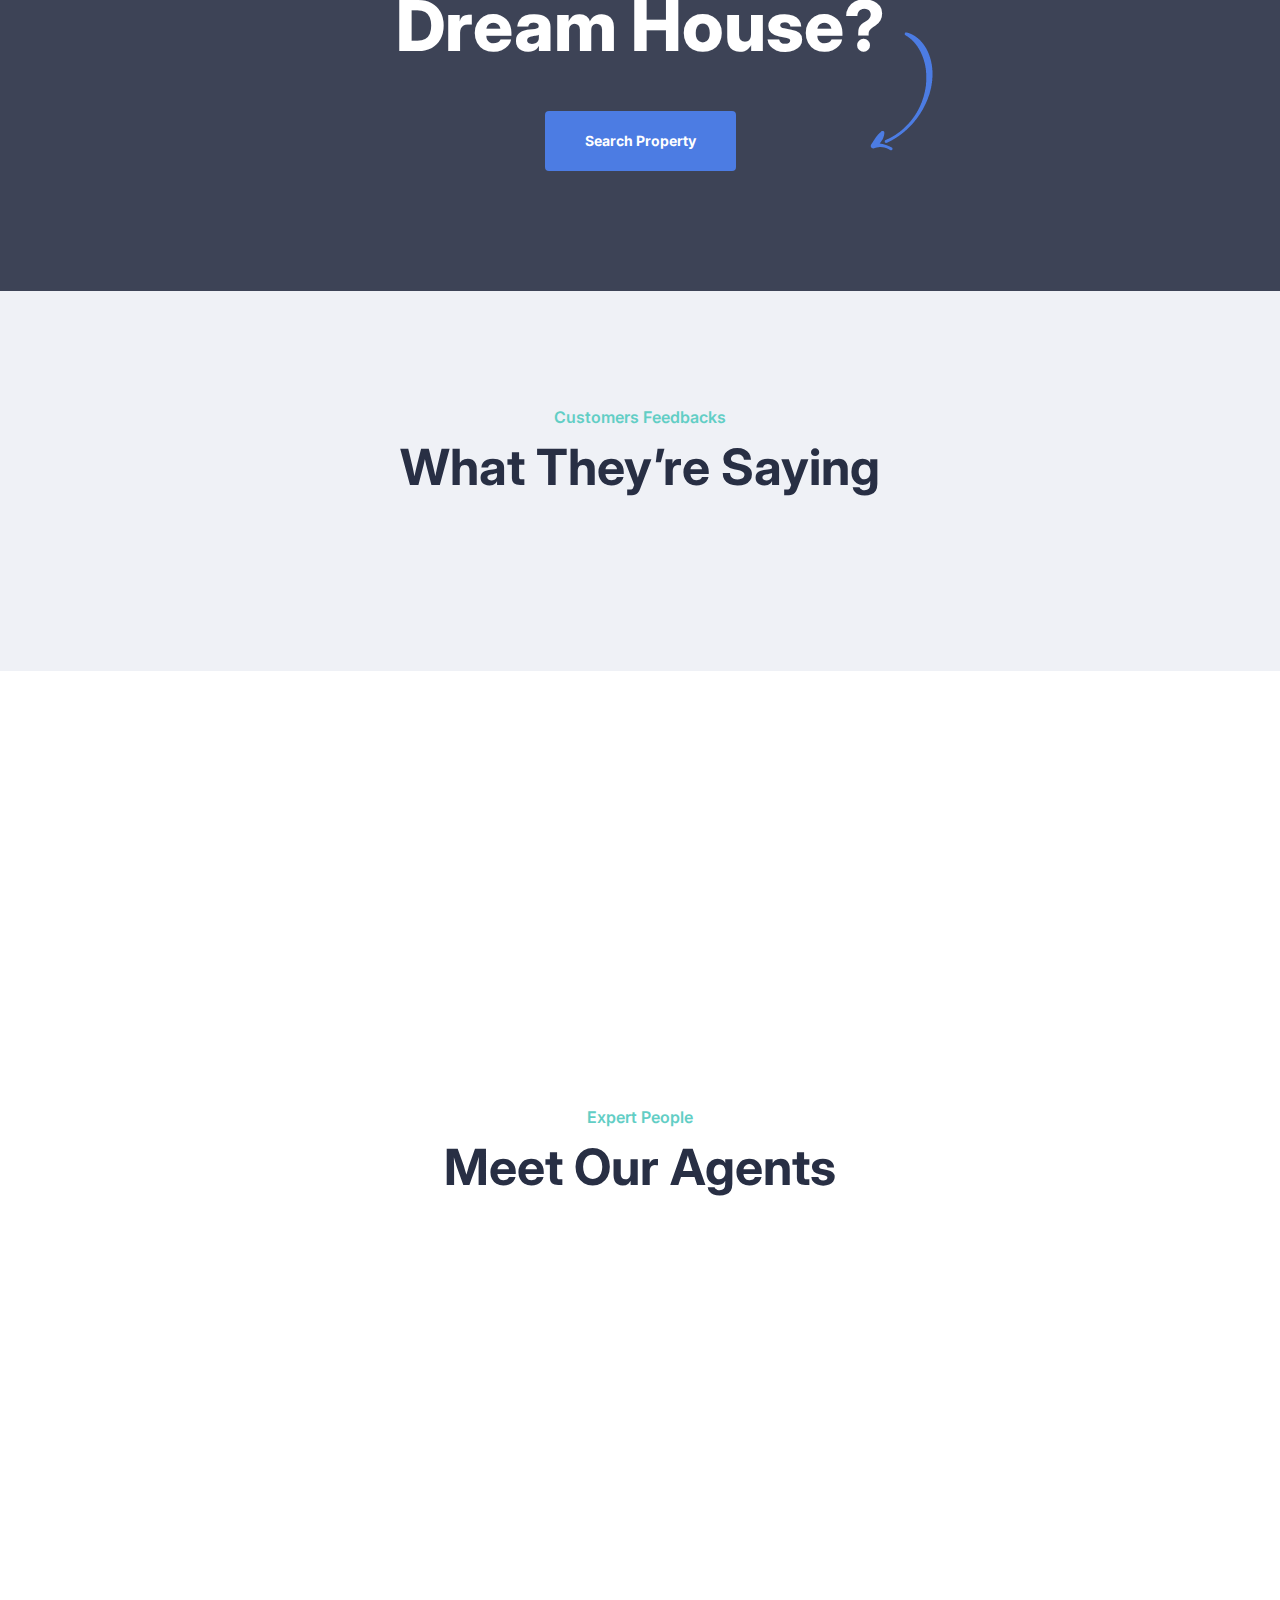
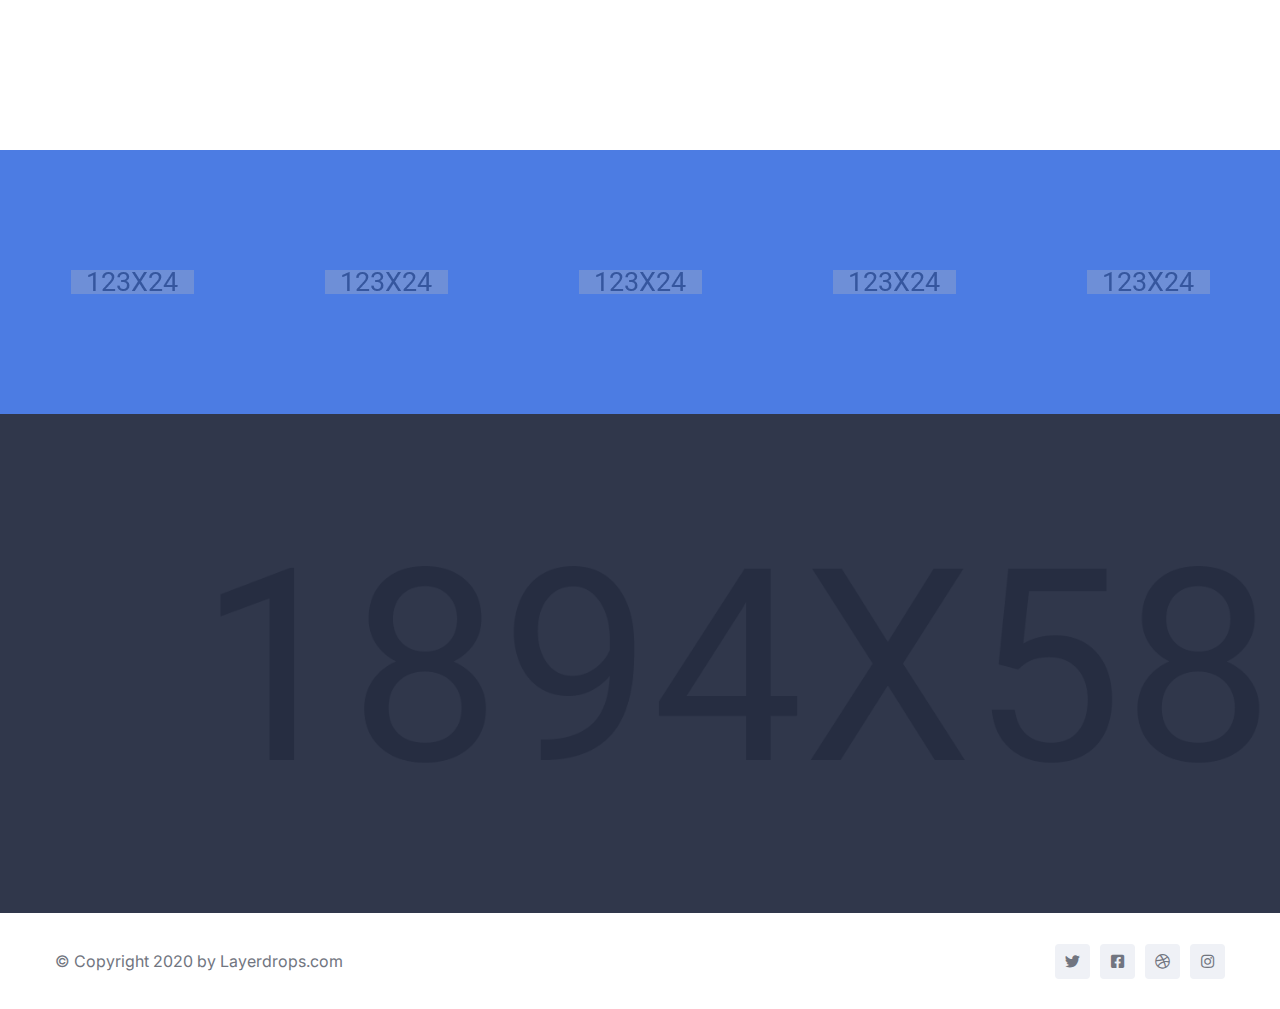
<file: docs/about.html>
<!DOCTYPE html>
<html lang="en">

<head>
    <meta charset="UTF-8">
    <meta name="viewport" content="width=device-width, initial-scale=1.0">
    <meta http-equiv="X-UA-Compatible" content="ie=edge">
    <title>About || Tolins || Tolins Form HTML Template</title>
    <link rel="apple-touch-icon" sizes="180x180" href="assets/images/favicons/apple-touch-icon.png">
    <link rel="icon" type="image/png" sizes="32x32" href="assets/images/favicons/favicon-32x32.png">
    <link rel="icon" type="image/png" sizes="16x16" href="assets/images/favicons/favicon-16x16.png">
    <link rel="manifest" href="assets/images/favicons/site.webmanifest">

    <!-- Fonts-->
    <link rel="preconnect" href="https://fonts.gstatic.com">
    <link href="https://fonts.googleapis.com/css2?family=Inter:wght@100;200;300;400;500;600;700;800;900&display=swap"
        rel="stylesheet">



    <!-- Css-->
    <link rel="stylesheet" href="assets/css/animate.min.css">
    <link rel="stylesheet" href="assets/css/bootstrap.min.css">
    <link rel="stylesheet" href="assets/css/owl.carousel.min.css">
    <link rel="stylesheet" href="assets/css/owl.theme.default.min.css">
    <link rel="stylesheet" href="assets/css/magnific-popup.css">
    <link rel="stylesheet" href="assets/css/fontawesome-all.min.css">
    <link rel="stylesheet" href="assets/css/swiper.min.css">
    <link rel="stylesheet" href="assets/css/bootstrap-select.min.css">
    <link rel="stylesheet" href="assets/css/jarallax.css">

    <link rel="stylesheet" href="assets/css/jquery.mCustomScrollbar.min.css">
    <link rel="stylesheet" href="assets/css/bootstrap-datepicker.min.css">
    <link rel="stylesheet" href="assets/css/vegas.min.css">
    <link rel="stylesheet" href="assets/css/nouislider.min.css">
    <link rel="stylesheet" href="assets/css/nouislider.pips.css">
    <link rel="stylesheet" href="assets/css/tolips.css">
    <!-- Template styles -->
    <link rel="stylesheet" href="assets/css/style.css">
    <link rel="stylesheet" href="assets/css/responsive.css">

</head>

<body>

    <div class="preloader">
        <img src="assets/images/loader.png" class="preloader__image" alt="">
    </div><!-- /.preloader -->

    <div class="page-wrapper">

        <div class="site-header__header-one-wrap clearfix">

            <div class="site-header__header-one-wrap clearfix">

                <div class="header_top_one">
                    <div class="container">
                        <div class="header_top_one_inner clearfix">
                            <div class="header_top_one_logo_box float-left">
                                <div class="header_top_one_logo">
                                    <a href="index.html"><img src="assets/images/resources/logo.png" alt=""></a>
                                </div>
                            </div>
                            <div class="header_top_one_content_box float-right">
                                <div class="header_top_one_content_box_top clearfix">
                                    <div class="header_top_one_content_box_top_left float-left">
                                        <p>Welcome to Tolins Real Estate</p>
                                    </div>
                                    <div class="header_top_one_content_box_top_right float-right">
                                        <ul class="list-unstyled header_top_one_content_box_top_right_list">
                                            <li><a href="#">Support<span>/</span></a></li>
                                            <li><a href="#">Wish List<span>/</span></a></li>
                                            <li><a href="#">My Account</a></li>
                                        </ul>
                                    </div>
                                </div>
                                <div class="header_top_one_content_box_bottom">
                                    <div class="header_top_one_content_box_bottom_inner clearfix">
                                        <div class="header_top_one_content_box_bottom__social_box">
                                            <div class="header_top_one_content_box_bottom__social">
                                                <a href="#"><i class="fab fa-twitter"></i></a>
                                                <a href="#"><i class="fab fa-facebook-square"></i></a>
                                                <a href="#"><i class="fab fa-dribbble"></i></a>
                                                <a href="#"><i class="fab fa-instagram"></i></a>
                                            </div>
                                        </div>
                                        <div class="header_top_one_content_box_bottom_contact_info">
                                            <ul
                                                class="header_top_one_content_box_bottom_contact_info_list list-unstyled">
                                                <li>
                                                    <div class="icon">
                                                        <span class="icon-phone-call"></span>
                                                    </div>
                                                    <div class="text">
                                                        <p>Call Agent</p>
                                                        <a href="tel:92-888-000-2222">92 888 000 2222</a>
                                                    </div>
                                                </li>
                                                <li>
                                                    <div class="icon">
                                                        <span class="icon-message"></span>
                                                    </div>
                                                    <div class="text">
                                                        <p>Send Email</p>
                                                        <a href="mailto:needhelp@company.com">needhelp@company.com</a>
                                                    </div>
                                                </li>
                                            </ul>
                                        </div>
                                    </div>
                                </div>
                            </div>
                        </div>
                    </div>
                </div>

                <header class="main-nav__header-one">
                    <div class="container">
                        <nav class="header-navigation one stricky">
                            <div class="container-box clearfix">
                                <!-- Brand and toggle get grouped for better mobile display -->
                                <div class="main-nav__left main-nav__left_one float-left">
                                    <a href="#" class="side-menu__toggler">
                                        <i class="fa fa-bars"></i>
                                    </a>
                                    <div class="main-nav__main-navigation one clearfix">
                                        <ul class=" main-nav__navigation-box float-left">
                                            <li class="dropdown">
                                                <a href="index.html">Home</a>
                                                <ul>
                                                    <li><a href="index.html">Home 01</a></li>
                                                    <li><a href="index2.html">Home 02</a></li>
                                                    <li><a href="index3.html">Home 03</a></li>
                                                    <li class="dropdown"><a href="#">Header Versions</a>
                                                        <ul>
                                                            <li><a href="index.html">Header 01</a></li>
                                                            <li><a href="index2.html">Header 02</a></li>
                                                            <li><a href="index3.html">Header 03</a></li>
                                                        </ul><!-- /.sub-menu -->
                                                    </li>
                                                </ul><!-- /.sub-menu -->
                                            </li>
                                            <li class="dropdown">
                                                <a href="#">Pages</a>
                                                <ul>
                                                    <li><a href="about.html">About</a></li>
                                                    <li><a href="membership_plans.html">Membership Plans</a></li>
                                                </ul><!-- /.sub-menu -->
                                            </li>
                                            <li class="dropdown">
                                                <a href="#">Properties</a>
                                                <ul>
                                                    <li><a href="listing-1.html">Listings 01</a></li>
                                                    <li><a href="listing-2.html">Listings 02</a></li>
                                                    <li><a href="listing-details.html">Listing Details</a></li>
                                                </ul><!-- /.sub-menu -->
                                            </li>
                                            <li class="dropdown">
                                                <a href="#">Members</a>
                                                <ul>
                                                    <li><a href="members.html">Members</a></li>
                                                    <li><a href="members_details.html">Member Details</a></li>
                                                </ul><!-- /.sub-menu -->
                                            </li>
                                            <li class="dropdown">
                                                <a href="#">News</a>
                                                <ul>
                                                    <li><a href="news.html">News</a></li>
                                                    <li><a href="news-details.html">News Details</a></li>
                                                </ul><!-- /.sub-menu -->
                                            </li>
                                            <li>
                                                <a href="contact.html">Contact</a>
                                            </li>
                                        </ul>
                                    </div><!-- /.navbar-collapse -->
                                </div>
                                <div class="main-nav__right main-nav__right_one float-right">
                                    <div class="header_btn_1">
                                        <a href="#" class="thm-btn">Add New Property</a>
                                    </div>
                                    <div class="icon_cart_box">
                                        <a href="#">
                                            <span class="icon-shopping-cart"></span>
                                        </a>
                                    </div>
                                    <div class="icon_search_box">
                                        <a href="#" class="main-nav__search search-popup__toggler">
                                            <i class="icon-magnifying-glass"></i>
                                        </a>
                                    </div>
                                </div>
                            </div>
                        </nav>
                    </div>
                </header>
            </div>
        </div>

        <!--Page Header Start-->
        <section class="page-header" style="background-image: url(assets/images/backgrounds/page-header_bg.jpg);">
            <div class="container">
                <div class="page-header-inner">
                    <h2>About</h2>
                    <ul class="thm-breadcrumb list-unstyled">
                        <li><a href="index.html">Home</a></li>
                        <li><span>/</span></li>
                        <li>About</li>
                    </ul>
                </div>
            </div>
        </section>
        <!--Page Header End-->

        <!--About Page Start-->
        <section class="about_page">
            <div class="container">
                <div class="row">
                    <div class="col-xl-6 col-lg-6">
                        <div class="about_page_left">
                            <div class="about_page_img">
                                <img src="assets/images/about/about_page_img_1.jpg" alt="">
                            </div>
                        </div>
                    </div>
                    <div class="col-xl-6 col-lg-6">
                        <div class="about_page_right">
                            <div class="block-title text-left">
                                <h4>Find Your Properties</h4>
                                <h2>Leader in the Market</h2>
                            </div>
                            <div class="about_page_right_text">
                                <p class="first_text">Lorem ipsum dolor sit amet, con adipiscing elit tiam convallis
                                    elit id impedie.</p>
                                <p class="second_text">Quisq commodo simply free ornar tortor. Excepteur sint occaecat
                                    sunt in culpa qui officia deserunt mollit anim id est laborum. Claritas est etiam
                                    processus dynamicus, qui sequitur mutationem consuetudium lectorum. Mirum est notare
                                    quam littera gothica, quam nunc putamus parum claram.</p>
                            </div>
                            <ul class="about_page_list list-unstyled">
                                <li><i class="fa fa-check"></i>Invest in your simply neighborhood</li>
                                <li><i class="fa fa-check"></i>Support people in free text extreme need</li>
                                <li><i class="fa fa-check"></i>Largest global industrial business community</li>
                            </ul>
                        </div>
                    </div>
                </div>
            </div>
        </section>
        <!--About Page End-->
        <!--Are You Ready Start-->
        <section class="are_you_ready jarallax" data-jarallax data-speed="0.2" data-imgPosition="50% 0%"
            style="background-image: url(assets/images/backgrounds/are_you_ready_bg.jpg)">
            <div class="container">
                <div class="row">
                    <div class="col-xl-12">
                        <div class="are_you_ready_content">
                            <div class="are_you_ready_shape"><img src="assets/images/shapes/are_you_ready_shape.png"
                                    alt=""></div>
                            <h2>Are You Ready to Buy <br> Dream House?</h2>
                            <a href="listing-1.html" class="thm-btn">Search Property</a>
                        </div>
                    </div>
                </div>
            </div>
        </section>
        <!--Are You Ready End-->

        <!--Testimonials Two Start-->
        <section class="testimonials_two">
            <div class="container_box">
                <div class="block-title text-center">
                    <h4>Customers Feedbacks</h4>
                    <h2>What They’re Saying</h2>
                </div>
                <div class="row">
                    <div class="col-xl-4 col-lg-4">
                        <!--Testimonials Two Single-->
                        <div class="testimonials_two_single wow fadeInUp" data-wow-delay="00ms">
                            <div class="testimonials_two_text">
                                <p>I was very impresed by the tolins service lorem ipsum is simply free text used by
                                    copytyping refreshing. Neque porro est qui dolorem ipsum quia.</p>
                            </div>
                            <div class="testimonials_two_author_info">
                                <div class="testimonials_two_author_name">
                                    <h4>Mike Hardson</h4>
                                    <p>Customer</p>
                                </div>
                                <div class="testimonials_two_quote_icon">
                                    <img src="assets/images/shapes/testimonials-qoute-1-1.png" alt="">
                                </div>
                            </div>
                            <div class="testimonials_two_author_img">
                                <img src="assets/images/testimonials/testimonial-2-1.png" alt="">
                            </div>
                        </div>
                    </div>
                    <div class="col-xl-4 col-lg-4">
                        <!--Testimonials Two Single-->
                        <div class="testimonials_two_single wow fadeInUp" data-wow-delay="100ms">
                            <div class="testimonials_two_text">
                                <p>I was very impresed by the tolins service lorem ipsum is simply free text used by
                                    copytyping refreshing. Neque porro est qui dolorem ipsum quia.</p>
                            </div>
                            <div class="testimonials_two_author_info">
                                <div class="testimonials_two_author_name">
                                    <h4>Sarah Albert</h4>
                                    <p>Customer</p>
                                </div>
                                <div class="testimonials_two_quote_icon">
                                    <img src="assets/images/shapes/testimonials-qoute-1-1.png" alt="">
                                </div>
                            </div>
                            <div class="testimonials_two_author_img">
                                <img src="assets/images/testimonials/testimonial-2-2.png" alt="">
                            </div>
                        </div>
                    </div>
                    <div class="col-xl-4 col-lg-4">
                        <!--Testimonials Two Single-->
                        <div class="testimonials_two_single wow fadeInUp" data-wow-delay="300ms">
                            <div class="testimonials_two_text">
                                <p>I was very impresed by the tolins service lorem ipsum is simply free text used by
                                    copytyping refreshing. Neque porro est qui dolorem ipsum quia.</p>
                            </div>
                            <div class="testimonials_two_author_info">
                                <div class="testimonials_two_author_name">
                                    <h4>Kevin Martin</h4>
                                    <p>Customer</p>
                                </div>
                                <div class="testimonials_two_quote_icon">
                                    <img src="assets/images/shapes/testimonials-qoute-1-1.png" alt="">
                                </div>
                            </div>
                            <div class="testimonials_two_author_img">
                                <img src="assets/images/testimonials/testimonial-2-3.png" alt="">
                            </div>
                        </div>
                    </div>
                </div>
            </div>
        </section>
        <!--Testimonials Two End-->


        <!--Team One Start-->
        <section class="team_one">
            <div class="container">
                <div class="block-title text-center">
                    <h4>Expert People</h4>
                    <h2>Meet Our Agents</h2>
                </div>
                <div class="row">
                    <div class="col-xl-3 col-lg-6 col-md-6">
                        <!--Team One Single-->
                        <div class="team_one_single wow fadeInLeft" data-wow-delay="100ms">
                            <div class="team_one_img">
                                <img src="assets/images/team/team_1_img_1.jpg" alt="">
                            </div>
                            <div class="team_one_content">
                                <h4>Jessica Brown</h4>
                                <a href="tel:888-666-000"><i class="fa fa-phone"></i>888 666 000</a>
                            </div>
                            <div class="team_one_view_details">
                                <a href="members_details.html">View Details</a>
                            </div>
                        </div>
                    </div>
                    <div class="col-xl-3 col-lg-6 col-md-6">
                        <!--Team One Single-->
                        <div class="team_one_single wow fadeInLeft" data-wow-delay="200ms">
                            <div class="team_one_img">
                                <img src="assets/images/team/team_1_img_2.jpg" alt="">
                            </div>
                            <div class="team_one_content">
                                <h4>Mike Hardson</h4>
                                <a href="tel:888-666-000"><i class="fa fa-phone"></i>888 666 000</a>
                            </div>
                            <div class="team_one_view_details">
                                <a href="members_details.html">View Details</a>
                            </div>
                        </div>
                    </div>
                    <div class="col-xl-3 col-lg-6 col-md-6">
                        <!--Team One Single-->
                        <div class="team_one_single wow fadeInLeft" data-wow-delay="300ms">
                            <div class="team_one_img">
                                <img src="assets/images/team/team_1_img_3.jpg" alt="">
                            </div>
                            <div class="team_one_content">
                                <h4>Christine Eve</h4>
                                <a href="tel:888-666-000"><i class="fa fa-phone"></i>888 666 000</a>
                            </div>
                            <div class="team_one_view_details">
                                <a href="members_details.html">View Details</a>
                            </div>
                        </div>
                    </div>
                    <div class="col-xl-3 col-lg-6 col-md-6">
                        <!--Team One Single-->
                        <div class="team_one_single wow fadeInLeft" data-wow-delay="400ms">
                            <div class="team_one_img">
                                <img src="assets/images/team/team_1_img_4.jpg" alt="">
                            </div>
                            <div class="team_one_content">
                                <h4>David Cooper</h4>
                                <a href="tel:888-666-000"><i class="fa fa-phone"></i>888 666 000</a>
                            </div>
                            <div class="team_one_view_details">
                                <a href="members_details.html">View Details</a>
                            </div>
                        </div>
                    </div>
                </div>
            </div>
        </section>
        <!--Team One End-->


        <!--Brand Two Start-->
        <div class="brand_one two">
            <div class="container">
                <div class="thm-swiper__slider swiper-container" data-swiper-options='{"spaceBetween": 100, "slidesPerView": 5, "autoplay": { "delay": 5000 }, "breakpoints": {
                "0": {
                    "spaceBetween": 30,
                    "slidesPerView": 2
                },
                "375": {
                    "spaceBetween": 30,
                    "slidesPerView": 2
                },
                "575": {
                    "spaceBetween": 30,
                    "slidesPerView": 3
                },
                "767": {
                    "spaceBetween": 50,
                    "slidesPerView": 4
                },
                "991": {
                    "spaceBetween": 50,
                    "slidesPerView": 5
                },
                "1199": {
                    "spaceBetween": 100,
                    "slidesPerView": 5
                }
            }}'>
                    <div class="swiper-wrapper">
                        <div class="swiper-slide">
                            <img src="assets/images/brand/brand_2_img_1.png" alt="">
                        </div><!-- /.swiper-slide -->
                        <div class="swiper-slide">
                            <img src="assets/images/brand/brand_2_img_2.png" alt="">
                        </div><!-- /.swiper-slide -->
                        <div class="swiper-slide">
                            <img src="assets/images/brand/brand_2_img_3.png" alt="">
                        </div><!-- /.swiper-slide -->
                        <div class="swiper-slide">
                            <img src="assets/images/brand/brand_2_img_4.png" alt="">
                        </div><!-- /.swiper-slide -->
                        <div class="swiper-slide">
                            <img src="assets/images/brand/brand_2_img_5.png" alt="">
                        </div><!-- /.swiper-slide -->
                        <div class="swiper-slide">
                            <img src="assets/images/brand/brand_2_img_1.png" alt="">
                        </div><!-- /.swiper-slide -->
                        <div class="swiper-slide">
                            <img src="assets/images/brand/brand_2_img_2.png" alt="">
                        </div><!-- /.swiper-slide -->
                        <div class="swiper-slide">
                            <img src="assets/images/brand/brand_2_img_3.png" alt="">
                        </div><!-- /.swiper-slide -->
                        <div class="swiper-slide">
                            <img src="assets/images/brand/brand_2_img_4.png" alt="">
                        </div><!-- /.swiper-slide -->
                        <div class="swiper-slide">
                            <img src="assets/images/brand/brand_2_img_5.png" alt="">
                        </div><!-- /.swiper-slide -->
                    </div>
                </div>
            </div>
        </div>
        <!--Brand Two End-->

        <!--Site Footer One Start-->
        <footer class="site_footer" style="background-image: url(assets/images/resources/site_footer_top_bg.jpg)">
            <div class="container">
                <div class="site_footer_one_top">
                    <div class="row">
                        <div class="col-xl-3 col-lg-6 wow fadeInUp" data-wow-delay="00ms">
                            <div class="footer-widget__column footer_widget__about">
                                <div class="footer_logo">
                                    <a href="index.html"><img src="assets/images/resources/footer_logo.png" alt=""></a>
                                </div>
                                <div class="footer_widget_about_text">
                                    <p>Lorem ipsum dolor sit ame consect etur pisicing elit sed do eiusmod tempor
                                        incididunt ut labore.</p>
                                </div>
                                <div class="footer_call_agent_box">
                                    <div class="icon">
                                        <span class="icon-phone-call"></span>
                                    </div>
                                    <div class="text">
                                        <p>Call Agent</p>
                                        <a href="tel:92-888-000-2222">92 888 000 2222</a>
                                    </div>
                                </div>
                            </div>
                        </div>
                        <div class="col-xl-4 col-lg-6 wow fadeInUp" data-wow-delay="200ms">
                            <div class="footer-widget__column footer_widget__explore clearfix">
                                <div class="footer-widget__title">
                                    <h3>Explore</h3>
                                </div>
                                <ul class="footer_widget__explore_list list-unstyled">
                                    <li><a href="#">About Us</a></li>
                                    <li><a href="#">My Account</a></li>
                                    <li><a href="#">Add Properties</a></li>
                                    <li><a href="#">Pricing Packages</a></li>
                                    <li><a href="#">Bookmarks</a></li>
                                </ul>
                                <ul class="footer_widget__explore_list two list-unstyled">
                                    <li><a href="#">Our Agents</a></li>
                                    <li><a href="#">Contact</a></li>
                                    <li><a href="#">FAQs</a></li>
                                    <li><a href="#">Blog</a></li>
                                </ul>
                            </div>
                        </div>
                        <div class="col-xl-5 col-lg-8 wow fadeInUp" data-wow-delay="300ms">
                            <div class="footer-widget__column footer_widget__newsletter">
                                <div class="footer-widget__title">
                                    <h3>Newsletter</h3>
                                </div>
                                <form action="#" class="footer_form">
                                    <div class="footer_input_box">
                                        <input type="email" name="email" placeholder="Email Address">
                                        <button type="submit" class="button">Subscribe</button>
                                    </div>
                                </form>
                                <div class="footer_widget__newsletter_bottom">
                                    <p>88 Broklyn Golden Street, New York. USA</p>
                                    <a href="mailto:needhelp@tolins.com">needhelp@tolins.com</a>
                                </div>
                            </div>
                        </div>
                    </div>
                </div>
            </div>
        </footer>
        <!--Site Footer One End-->

        <!--Site Footer Bottom Start-->
        <div class="site_footer_bottom">
            <div class="container">
                <div class="row">
                    <div class="col-xl-12">
                        <div class="site_footer_inner">
                            <div class="site_footer_left">
                                <p>© Copyright 2020 by <a href="#">Layerdrops.com</a></p>
                            </div>
                            <div class="site_footer__social">
                                <a href="#"><i class="fab fa-twitter"></i></a>
                                <a href="#"><i class="fab fa-facebook-square"></i></a>
                                <a href="#"><i class="fab fa-dribbble"></i></a>
                                <a href="#"><i class="fab fa-instagram"></i></a>
                            </div>
                        </div>
                    </div>
                </div>
            </div>
        </div>
        <!--Site Footer Bottom End-->




    </div><!-- /.page-wrapper -->

    <a href="#" data-target="html" class="scroll-to-target scroll-to-top"><i class="fa fa-angle-up"></i></a>




    <div class="mobile-nav__wrapper">
        <div class="mobile-nav__overlay side-menu__toggler mobile-nav__toggler"></div>
        <div class="mobile-nav__content">
            <span class="mobile-nav__close side-menu__toggler mobile-nav__toggler">
                <i class="fa fa-times"></i>
            </span>
            <div class="logo-box">
                <a href="index.html" aria-label="logo image">
                    <img src="assets/images/resources/logo-2.png" alt="" />
                </a>
            </div>
            <!-- /.logo-box -->
            <div class="mobile-nav__container clearfix"></div>
            <!-- /.mobile-nav__container -->
            <ul class="mobile-nav__contact list-unstyled">
                <li>
                    <i class="icon-message"></i>
                    <a href="mailto:needhelp@polimark.com">needhelp@tolins.com</a>
                </li>
                <li>
                    <i class="icon-phone-call"></i>
                    <a href="tel:666-888-0000">666 888 0000</a>
                </li>
            </ul><!-- /.mobile-nav__contact -->
            <div class="mobile-nav__top">
                <div class="mobile-nav__social">
                    <a href="#" aria-label="twitter"><i class="fab fa-twitter"></i></a>
                    <a href="#" aria-label="facebook"><i class="fab fa-facebook-square"></i></a>
                    <a href="#" aria-label="pinterest"><i class="fab fa-pinterest-p"></i></a>
                    <a href="#" aria-label="instagram"><i class="fab fa-instagram"></i></a>
                </div><!-- /.mobile-nav__social -->
            </div><!-- /.mobile-nav__top -->
        </div>
    </div>



    <div class="search-popup">
        <div class="search-popup__overlay custom-cursor__overlay">
            <div class="cursor"></div>
            <div class="cursor-follower"></div>
        </div><!-- /.search-popup__overlay -->
        <div class="search-popup__inner">
            <form action="#" class="search-popup__form">
                <input type="text" name="search" placeholder="Type here to Search....">
                <button type="submit"><i class="fa fa-search"></i></button>
            </form>
        </div>
    </div>



    <script src="assets/js/jquery.min.js"></script>
    <script src="assets/js/bootstrap.bundle.min.js"></script>
    <script src="assets/js/owl.carousel.min.js"></script>
    <script src="assets/js/waypoints.min.js"></script>
    <script src="assets/js/jquery.counterup.min.js"></script>
    <script src="assets/js/TweenMax.min.js"></script>
    <script src="assets/js/wow.js"></script>
    <script src="assets/js/jquery.magnific-popup.min.js"></script>
    <script src="assets/js/jquery.ajaxchimp.min.js"></script>
    <script src="assets/js/swiper.min.js"></script>
    <script src="assets/js/typed-2.0.11.js"></script>
    <script src="assets/js/vegas.min.js"></script>
    <script src="assets/js/jquery.validate.min.js"></script>
    <script src="assets/js/bootstrap-select.min.js"></script>
    <script src="assets/js/countdown.min.js"></script>
    <script src="assets/js/jquery.mCustomScrollbar.concat.min.js"></script>
    <script src="assets/js/bootstrap-datepicker.min.js"></script>
    <script src="assets/js/nouislider.min.js"></script>
    <script src="assets/js/isotope.js"></script>
    <script src="assets/js/appear.js"></script>
    <script src="assets/js/jarallax.js"></script>
    <script src="http://maps.google.com/maps/api/js?key=AIzaSyATY4Rxc8jNvDpsK8ZetC7JyN4PFVYGCGM"></script>


    <!-- template scripts -->
    <script src="assets/js/theme.js"></script>


</body>

</html>
</file>
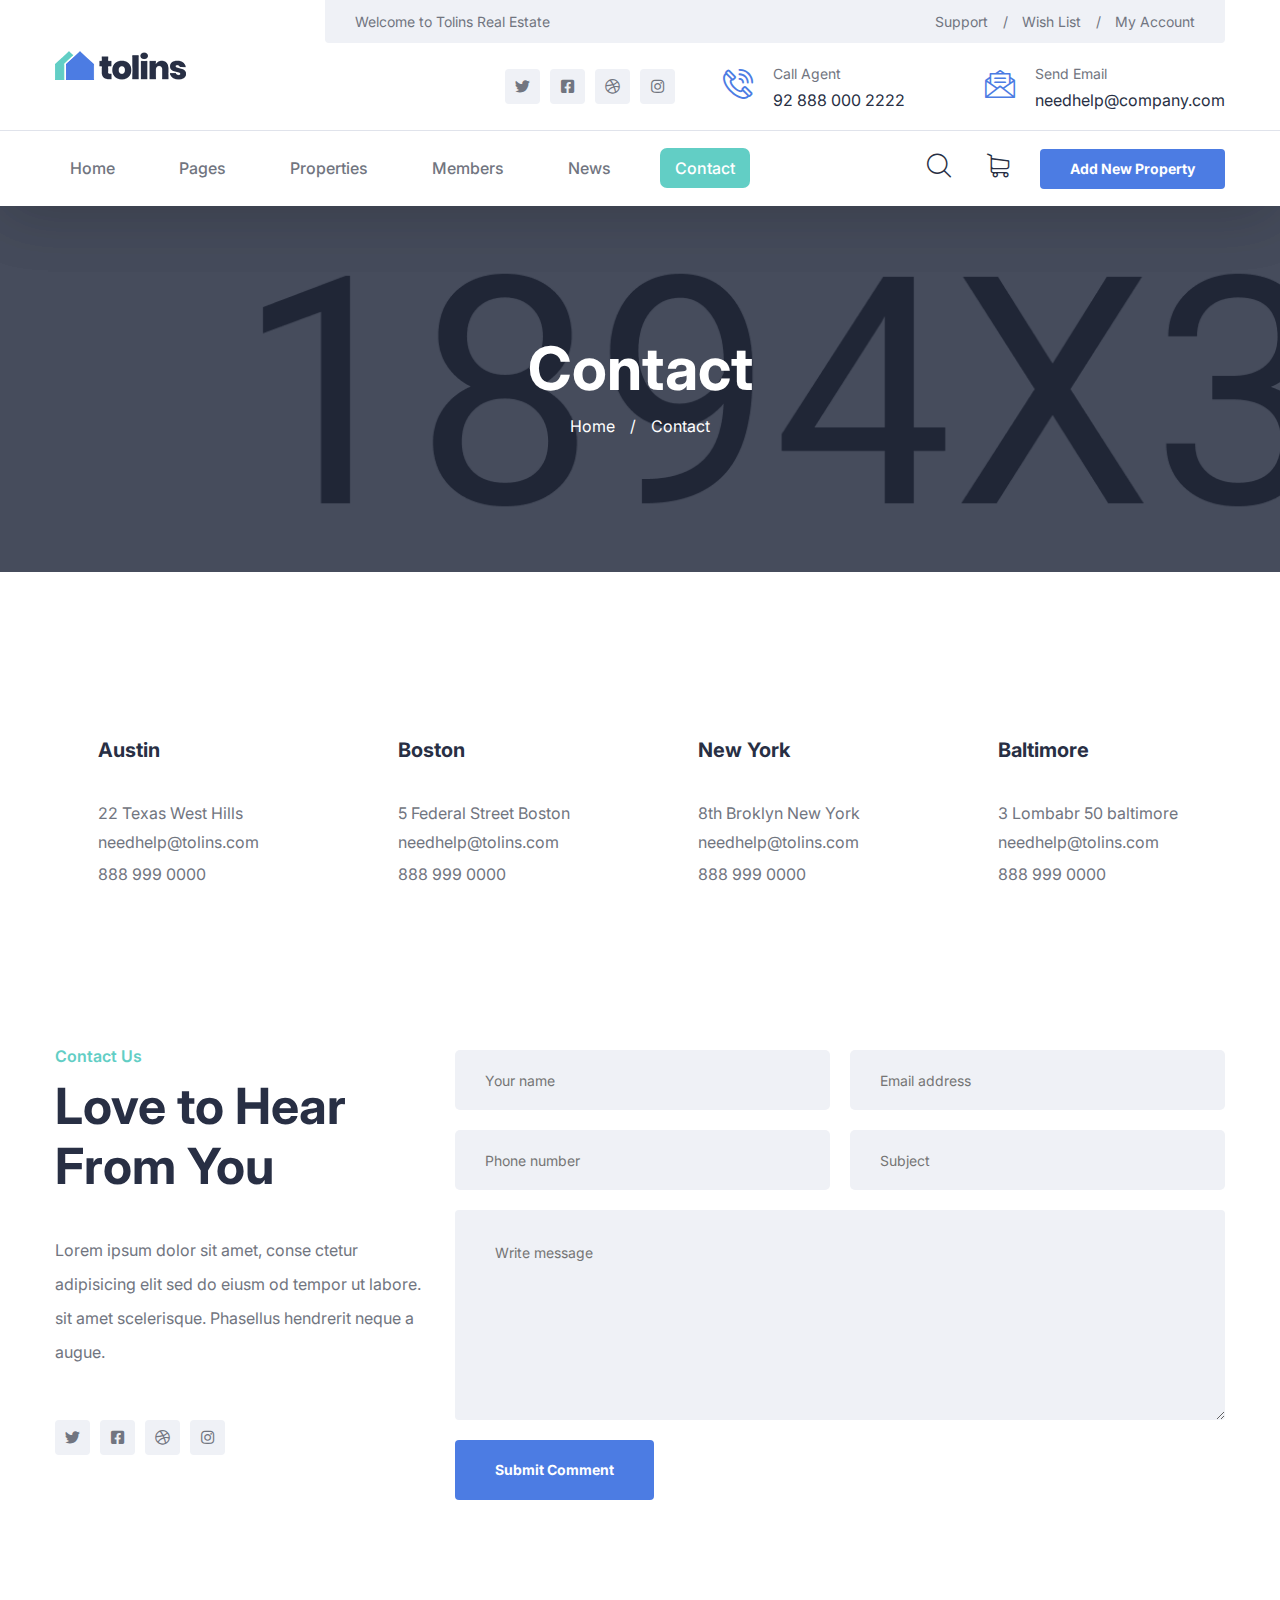
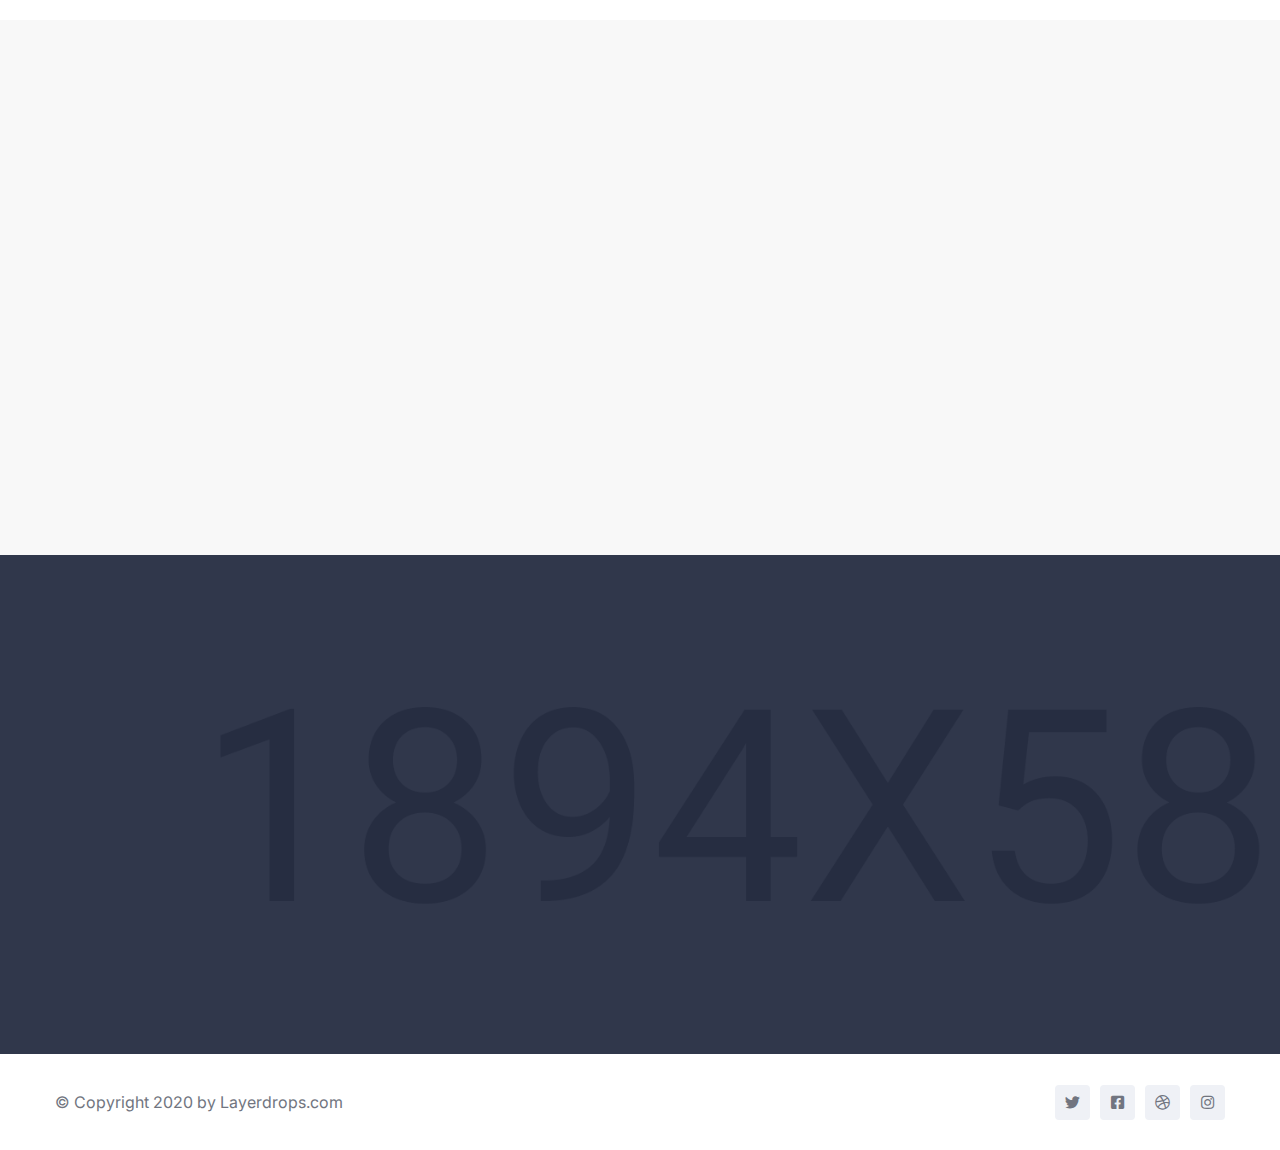
<file: docs/contact.html>
<!DOCTYPE html>
<html lang="en">

<head>
    <meta charset="UTF-8">
    <meta name="viewport" content="width=device-width, initial-scale=1.0">
    <meta http-equiv="X-UA-Compatible" content="ie=edge">
    <title>Contact || Tolins || Tolins Form HTML Template</title>
    <link rel="apple-touch-icon" sizes="180x180" href="assets/images/favicons/apple-touch-icon.png">
    <link rel="icon" type="image/png" sizes="32x32" href="assets/images/favicons/favicon-32x32.png">
    <link rel="icon" type="image/png" sizes="16x16" href="assets/images/favicons/favicon-16x16.png">
    <link rel="manifest" href="assets/images/favicons/site.webmanifest">

    <!-- Fonts-->
    <link rel="preconnect" href="https://fonts.gstatic.com">
    <link href="https://fonts.googleapis.com/css2?family=Inter:wght@100;200;300;400;500;600;700;800;900&display=swap"
        rel="stylesheet">



    <!-- Css-->
    <link rel="stylesheet" href="assets/css/animate.min.css">
    <link rel="stylesheet" href="assets/css/bootstrap.min.css">
    <link rel="stylesheet" href="assets/css/owl.carousel.min.css">
    <link rel="stylesheet" href="assets/css/owl.theme.default.min.css">
    <link rel="stylesheet" href="assets/css/magnific-popup.css">
    <link rel="stylesheet" href="assets/css/fontawesome-all.min.css">
    <link rel="stylesheet" href="assets/css/swiper.min.css">
    <link rel="stylesheet" href="assets/css/bootstrap-select.min.css">
    <link rel="stylesheet" href="assets/css/jarallax.css">

    <link rel="stylesheet" href="assets/css/jquery.mCustomScrollbar.min.css">
    <link rel="stylesheet" href="assets/css/bootstrap-datepicker.min.css">
    <link rel="stylesheet" href="assets/css/vegas.min.css">
    <link rel="stylesheet" href="assets/css/nouislider.min.css">
    <link rel="stylesheet" href="assets/css/nouislider.pips.css">
    <link rel="stylesheet" href="assets/css/tolips.css">
    <!-- Template styles -->
    <link rel="stylesheet" href="assets/css/style.css">
    <link rel="stylesheet" href="assets/css/responsive.css">

</head>

<body>

    <div class="preloader">
        <img src="assets/images/loader.png" class="preloader__image" alt="">
    </div><!-- /.preloader -->

    <div class="page-wrapper">

        <div class="site-header__header-one-wrap clearfix">

            <div class="site-header__header-one-wrap clearfix">

                <div class="header_top_one">
                    <div class="container">
                        <div class="header_top_one_inner clearfix">
                            <div class="header_top_one_logo_box float-left">
                                <div class="header_top_one_logo">
                                    <a href="index.html"><img src="assets/images/resources/logo.png" alt=""></a>
                                </div>
                            </div>
                            <div class="header_top_one_content_box float-right">
                                <div class="header_top_one_content_box_top clearfix">
                                    <div class="header_top_one_content_box_top_left float-left">
                                        <p>Welcome to Tolins Real Estate</p>
                                    </div>
                                    <div class="header_top_one_content_box_top_right float-right">
                                        <ul class="list-unstyled header_top_one_content_box_top_right_list">
                                            <li><a href="#">Support<span>/</span></a></li>
                                            <li><a href="#">Wish List<span>/</span></a></li>
                                            <li><a href="#">My Account</a></li>
                                        </ul>
                                    </div>
                                </div>
                                <div class="header_top_one_content_box_bottom">
                                    <div class="header_top_one_content_box_bottom_inner clearfix">
                                        <div class="header_top_one_content_box_bottom__social_box">
                                            <div class="header_top_one_content_box_bottom__social">
                                                <a href="#"><i class="fab fa-twitter"></i></a>
                                                <a href="#"><i class="fab fa-facebook-square"></i></a>
                                                <a href="#"><i class="fab fa-dribbble"></i></a>
                                                <a href="#"><i class="fab fa-instagram"></i></a>
                                            </div>
                                        </div>
                                        <div class="header_top_one_content_box_bottom_contact_info">
                                            <ul
                                                class="header_top_one_content_box_bottom_contact_info_list list-unstyled">
                                                <li>
                                                    <div class="icon">
                                                        <span class="icon-phone-call"></span>
                                                    </div>
                                                    <div class="text">
                                                        <p>Call Agent</p>
                                                        <a href="tel:92-888-000-2222">92 888 000 2222</a>
                                                    </div>
                                                </li>
                                                <li>
                                                    <div class="icon">
                                                        <span class="icon-message"></span>
                                                    </div>
                                                    <div class="text">
                                                        <p>Send Email</p>
                                                        <a href="mailto:needhelp@company.com">needhelp@company.com</a>
                                                    </div>
                                                </li>
                                            </ul>
                                        </div>
                                    </div>
                                </div>
                            </div>
                        </div>
                    </div>
                </div>

                <header class="main-nav__header-one">
                    <div class="container">
                        <nav class="header-navigation one stricky">
                            <div class="container-box clearfix">
                                <!-- Brand and toggle get grouped for better mobile display -->
                                <div class="main-nav__left main-nav__left_one float-left">
                                    <a href="#" class="side-menu__toggler">
                                        <i class="fa fa-bars"></i>
                                    </a>
                                    <div class="main-nav__main-navigation one clearfix">
                                        <ul class=" main-nav__navigation-box float-left">
                                            <li class="dropdown">
                                                <a href="index.html">Home</a>
                                                <ul>
                                                    <li><a href="index.html">Home 01</a></li>
                                                    <li><a href="index2.html">Home 02</a></li>
                                                    <li><a href="index3.html">Home 03</a></li>
                                                    <li class="dropdown"><a href="#">Header Versions</a>
                                                        <ul>
                                                            <li><a href="index.html">Header 01</a></li>
                                                            <li><a href="index2.html">Header 02</a></li>
                                                            <li><a href="index3.html">Header 03</a></li>
                                                        </ul><!-- /.sub-menu -->
                                                    </li>
                                                </ul><!-- /.sub-menu -->
                                            </li>
                                            <li class="dropdown">
                                                <a href="#">Pages</a>
                                                <ul>
                                                    <li><a href="about.html">About</a></li>
                                                    <li><a href="membership_plans.html">Membership Plans</a></li>
                                                </ul><!-- /.sub-menu -->
                                            </li>
                                            <li class="dropdown">
                                                <a href="#">Properties</a>
                                                <ul>
                                                    <li><a href="listing-1.html">Listings 01</a></li>
                                                    <li><a href="listing-2.html">Listings 02</a></li>
                                                    <li><a href="listing-details.html">Listing Details</a></li>
                                                </ul><!-- /.sub-menu -->
                                            </li>
                                            <li class="dropdown">
                                                <a href="#">Members</a>
                                                <ul>
                                                    <li><a href="members.html">Members</a></li>
                                                    <li><a href="members_details.html">Member Details</a></li>
                                                </ul><!-- /.sub-menu -->
                                            </li>
                                            <li class="dropdown">
                                                <a href="#">News</a>
                                                <ul>
                                                    <li><a href="news.html">News</a></li>
                                                    <li><a href="news-details.html">News Details</a></li>
                                                </ul><!-- /.sub-menu -->
                                            </li>
                                            <li>
                                                <a href="contact.html">Contact</a>
                                            </li>
                                        </ul>
                                    </div><!-- /.navbar-collapse -->
                                </div>
                                <div class="main-nav__right main-nav__right_one float-right">
                                    <div class="header_btn_1">
                                        <a href="#" class="thm-btn">Add New Property</a>
                                    </div>
                                    <div class="icon_cart_box">
                                        <a href="#">
                                            <span class="icon-shopping-cart"></span>
                                        </a>
                                    </div>
                                    <div class="icon_search_box">
                                        <a href="#" class="main-nav__search search-popup__toggler">
                                            <i class="icon-magnifying-glass"></i>
                                        </a>
                                    </div>
                                </div>
                            </div>
                        </nav>
                    </div>
                </header>
            </div>
        </div>

        <!--Page Header Start-->
        <section class="page-header" style="background-image: url(assets/images/backgrounds/page-header_bg.jpg);">
            <div class="container">
                <div class="page-header-inner">
                    <h2>Contact</h2>
                    <ul class="thm-breadcrumb list-unstyled">
                        <li><a href="index.html">Home</a></li>
                        <li><span>/</span></li>
                        <li>Contact</li>
                    </ul>
                </div>
            </div>
        </section>
        <!--Page Header End-->

        <!--Locations Start-->
        <section class="locations">
            <div class="container">
                <div class="row">
                    <div class="col-xl-3 col-lg-6 col-md-6">
                        <!--Locations Single-->
                        <div class="locations_three_single">
                            <div class="locations_three_title">
                                <h3>Austin</h3>
                                <p>22 Texas West Hills</p>
                            </div>
                            <div class="locations_three_contact">
                                <a href="mailto:needhelp@tolins.com" class="mail_box">needhelp@tolins.com</a>
                                <a href="tel:888-999-0000" class="number_box">888 999 0000</a>
                            </div>
                        </div>
                    </div>
                    <div class="col-xl-3 col-lg-6 col-md-6">
                        <!--Locations Single-->
                        <div class="locations_three_single">
                            <div class="locations_three_title">
                                <h3>Boston</h3>
                                <p>5 Federal Street Boston</p>
                            </div>
                            <div class="locations_three_contact">
                                <a href="mailto:needhelp@tolins.com" class="mail_box">needhelp@tolins.com</a>
                                <a href="tel:888-999-0000" class="number_box">888 999 0000</a>
                            </div>
                        </div>
                    </div>
                    <div class="col-xl-3 col-lg-6 col-md-6">
                        <!--Locations Single-->
                        <div class="locations_three_single">
                            <div class="locations_three_title">
                                <h3>New York</h3>
                                <p>8th Broklyn New York</p>
                            </div>
                            <div class="locations_three_contact">
                                <a href="mailto:needhelp@tolins.com" class="mail_box">needhelp@tolins.com</a>
                                <a href="tel:888-999-0000" class="number_box">888 999 0000</a>
                            </div>
                        </div>
                    </div>
                    <div class="col-xl-3 col-lg-6 col-md-6">
                        <!--Locations Single-->
                        <div class="locations_three_single">
                            <div class="locations_three_title">
                                <h3>Baltimore</h3>
                                <p>3 Lombabr 50 baltimore</p>
                            </div>
                            <div class="locations_three_contact">
                                <a href="mailto:needhelp@tolins.com" class="mail_box">needhelp@tolins.com</a>
                                <a href="tel:888-999-0000" class="number_box">888 999 0000</a>
                            </div>
                        </div>
                    </div>
                </div>
            </div>
        </section>
        <!--Locations End-->

        <!--Contact Start-->
        <section class="contact">
            <div class="container">
                <div class="row">
                    <div class="col-xl-4 col-lg-4">
                        <div class="block-title text-left">
                            <h4>Contact Us</h4>
                            <h2>Love to Hear From You</h2>
                        </div>
                        <div class="contact_text">
                            <p>Lorem ipsum dolor sit amet, conse ctetur adipisicing elit sed do eiusm od tempor ut
                                labore. sit amet scelerisque. Phasellus hendrerit neque a augue.</p>
                        </div>
                        <div class="contact__social">
                            <a href="#"><i class="fab fa-twitter"></i></a>
                            <a href="#"><i class="fab fa-facebook-square"></i></a>
                            <a href="#"><i class="fab fa-dribbble"></i></a>
                            <a href="#"><i class="fab fa-instagram"></i></a>
                        </div>
                    </div>
                    <div class="col-xl-8 col-lg-8">
                        <form action="inc/sendemail.php" class="contact__form">
                            <div class="row">
                                <div class="col-xl-6">
                                    <div class="comment_input_box">
                                        <input type="text" placeholder="Your name" name="name">
                                    </div>
                                </div>
                                <div class="col-xl-6">
                                    <div class="comment_input_box">
                                        <input type="email" placeholder="Email address" name="email">
                                    </div>
                                </div>
                            </div>
                            <div class="row">
                                <div class="col-xl-6">
                                    <div class="comment_input_box">
                                        <input type="text" placeholder="Phone number" name="phone">
                                    </div>
                                </div>
                                <div class="col-xl-6">
                                    <div class="comment_input_box">
                                        <input type="email" placeholder="Subject" name="Subject">
                                    </div>
                                </div>
                            </div>
                            <div class="row">
                                <div class="col-xl-12">
                                    <div class="comment_input_box">
                                        <textarea name="message" placeholder="Write message"></textarea>
                                    </div>
                                    <button type="submit" class="thm-btn comment-form__btn">Submit Comment</button>
                                </div>
                            </div>
                        </form>
                    </div>
                </div>
            </div>
        </section>
        <!--Contact End-->

        <!--Google Map-->
        <section class="google_map">
            <iframe
                src="https://www.google.com/maps/embed?pb=!1m18!1m12!1m3!1d4562.753041141002!2d-118.80123790098536!3d34.152323469614075!2m3!1f0!2f0!3f0!3m2!1i1024!2i768!4f13.1!3m3!1m2!1s0x80e82469c2162619%3A0xba03efb7998eef6d!2sCostco+Wholesale!5e0!3m2!1sbn!2sbd!4v1562518641290!5m2!1sbn!2sbd"
                class="google-map__contact" allowfullscreen></iframe>

        </section>

        <!--Site Footer One Start-->
        <footer class="site_footer" style="background-image: url(assets/images/resources/site_footer_top_bg.jpg)">
            <div class="container">
                <div class="site_footer_one_top">
                    <div class="row">
                        <div class="col-xl-3 col-lg-6 wow fadeInUp" data-wow-delay="00ms">
                            <div class="footer-widget__column footer_widget__about">
                                <div class="footer_logo">
                                    <a href="index.html"><img src="assets/images/resources/footer_logo.png" alt=""></a>
                                </div>
                                <div class="footer_widget_about_text">
                                    <p>Lorem ipsum dolor sit ame consect etur pisicing elit sed do eiusmod tempor
                                        incididunt ut labore.</p>
                                </div>
                                <div class="footer_call_agent_box">
                                    <div class="icon">
                                        <span class="icon-phone-call"></span>
                                    </div>
                                    <div class="text">
                                        <p>Call Agent</p>
                                        <a href="tel:92-888-000-2222">92 888 000 2222</a>
                                    </div>
                                </div>
                            </div>
                        </div>
                        <div class="col-xl-4 col-lg-6 wow fadeInUp" data-wow-delay="200ms">
                            <div class="footer-widget__column footer_widget__explore clearfix">
                                <div class="footer-widget__title">
                                    <h3>Explore</h3>
                                </div>
                                <ul class="footer_widget__explore_list list-unstyled">
                                    <li><a href="#">About Us</a></li>
                                    <li><a href="#">My Account</a></li>
                                    <li><a href="#">Add Properties</a></li>
                                    <li><a href="#">Pricing Packages</a></li>
                                    <li><a href="#">Bookmarks</a></li>
                                </ul>
                                <ul class="footer_widget__explore_list two list-unstyled">
                                    <li><a href="#">Our Agents</a></li>
                                    <li><a href="#">Contact</a></li>
                                    <li><a href="#">FAQs</a></li>
                                    <li><a href="#">Blog</a></li>
                                </ul>
                            </div>
                        </div>
                        <div class="col-xl-5 col-lg-8 wow fadeInUp" data-wow-delay="300ms">
                            <div class="footer-widget__column footer_widget__newsletter">
                                <div class="footer-widget__title">
                                    <h3>Newsletter</h3>
                                </div>
                                <form action="#" class="footer_form">
                                    <div class="footer_input_box">
                                        <input type="email" name="email" placeholder="Email Address">
                                        <button type="submit" class="button">Subscribe</button>
                                    </div>
                                </form>
                                <div class="footer_widget__newsletter_bottom">
                                    <p>88 Broklyn Golden Street, New York. USA</p>
                                    <a href="mailto:needhelp@tolins.com">needhelp@tolins.com</a>
                                </div>
                            </div>
                        </div>
                    </div>
                </div>
            </div>
        </footer>
        <!--Site Footer One End-->

        <!--Site Footer Bottom Start-->
        <div class="site_footer_bottom">
            <div class="container">
                <div class="row">
                    <div class="col-xl-12">
                        <div class="site_footer_inner">
                            <div class="site_footer_left">
                                <p>© Copyright 2020 by <a href="#">Layerdrops.com</a></p>
                            </div>
                            <div class="site_footer__social">
                                <a href="#"><i class="fab fa-twitter"></i></a>
                                <a href="#"><i class="fab fa-facebook-square"></i></a>
                                <a href="#"><i class="fab fa-dribbble"></i></a>
                                <a href="#"><i class="fab fa-instagram"></i></a>
                            </div>
                        </div>
                    </div>
                </div>
            </div>
        </div>
        <!--Site Footer Bottom End-->




    </div><!-- /.page-wrapper -->

    <a href="#" data-target="html" class="scroll-to-target scroll-to-top"><i class="fa fa-angle-up"></i></a>




    <div class="mobile-nav__wrapper">
        <div class="mobile-nav__overlay side-menu__toggler mobile-nav__toggler"></div>
        <div class="mobile-nav__content">
            <span class="mobile-nav__close side-menu__toggler mobile-nav__toggler">
                <i class="fa fa-times"></i>
            </span>
            <div class="logo-box">
                <a href="index.html" aria-label="logo image">
                    <img src="assets/images/resources/logo-2.png" alt="" />
                </a>
            </div>
            <!-- /.logo-box -->
            <div class="mobile-nav__container clearfix"></div>
            <!-- /.mobile-nav__container -->
            <ul class="mobile-nav__contact list-unstyled">
                <li>
                    <i class="icon-message"></i>
                    <a href="mailto:needhelp@polimark.com">needhelp@tolins.com</a>
                </li>
                <li>
                    <i class="icon-phone-call"></i>
                    <a href="tel:666-888-0000">666 888 0000</a>
                </li>
            </ul><!-- /.mobile-nav__contact -->
            <div class="mobile-nav__top">
                <div class="mobile-nav__social">
                    <a href="#" aria-label="twitter"><i class="fab fa-twitter"></i></a>
                    <a href="#" aria-label="facebook"><i class="fab fa-facebook-square"></i></a>
                    <a href="#" aria-label="pinterest"><i class="fab fa-pinterest-p"></i></a>
                    <a href="#" aria-label="instagram"><i class="fab fa-instagram"></i></a>
                </div><!-- /.mobile-nav__social -->
            </div><!-- /.mobile-nav__top -->
        </div>
    </div>



    <div class="search-popup">
        <div class="search-popup__overlay custom-cursor__overlay">
            <div class="cursor"></div>
            <div class="cursor-follower"></div>
        </div><!-- /.search-popup__overlay -->
        <div class="search-popup__inner">
            <form action="#" class="search-popup__form">
                <input type="text" name="search" placeholder="Type here to Search....">
                <button type="submit"><i class="fa fa-search"></i></button>
            </form>
        </div>
    </div>



    <script src="assets/js/jquery.min.js"></script>
    <script src="assets/js/bootstrap.bundle.min.js"></script>
    <script src="assets/js/owl.carousel.min.js"></script>
    <script src="assets/js/waypoints.min.js"></script>
    <script src="assets/js/jquery.counterup.min.js"></script>
    <script src="assets/js/TweenMax.min.js"></script>
    <script src="assets/js/wow.js"></script>
    <script src="assets/js/jquery.magnific-popup.min.js"></script>
    <script src="assets/js/jquery.ajaxchimp.min.js"></script>
    <script src="assets/js/swiper.min.js"></script>
    <script src="assets/js/typed-2.0.11.js"></script>
    <script src="assets/js/vegas.min.js"></script>
    <script src="assets/js/jquery.validate.min.js"></script>
    <script src="assets/js/bootstrap-select.min.js"></script>
    <script src="assets/js/countdown.min.js"></script>
    <script src="assets/js/jquery.mCustomScrollbar.concat.min.js"></script>
    <script src="assets/js/bootstrap-datepicker.min.js"></script>
    <script src="assets/js/nouislider.min.js"></script>
    <script src="assets/js/isotope.js"></script>
    <script src="assets/js/appear.js"></script>
    <script src="assets/js/jarallax.js"></script>
    <script src="http://maps.google.com/maps/api/js?key=AIzaSyATY4Rxc8jNvDpsK8ZetC7JyN4PFVYGCGM"></script>


    <!-- template scripts -->
    <script src="assets/js/theme.js"></script>


</body>

</html>
</file>
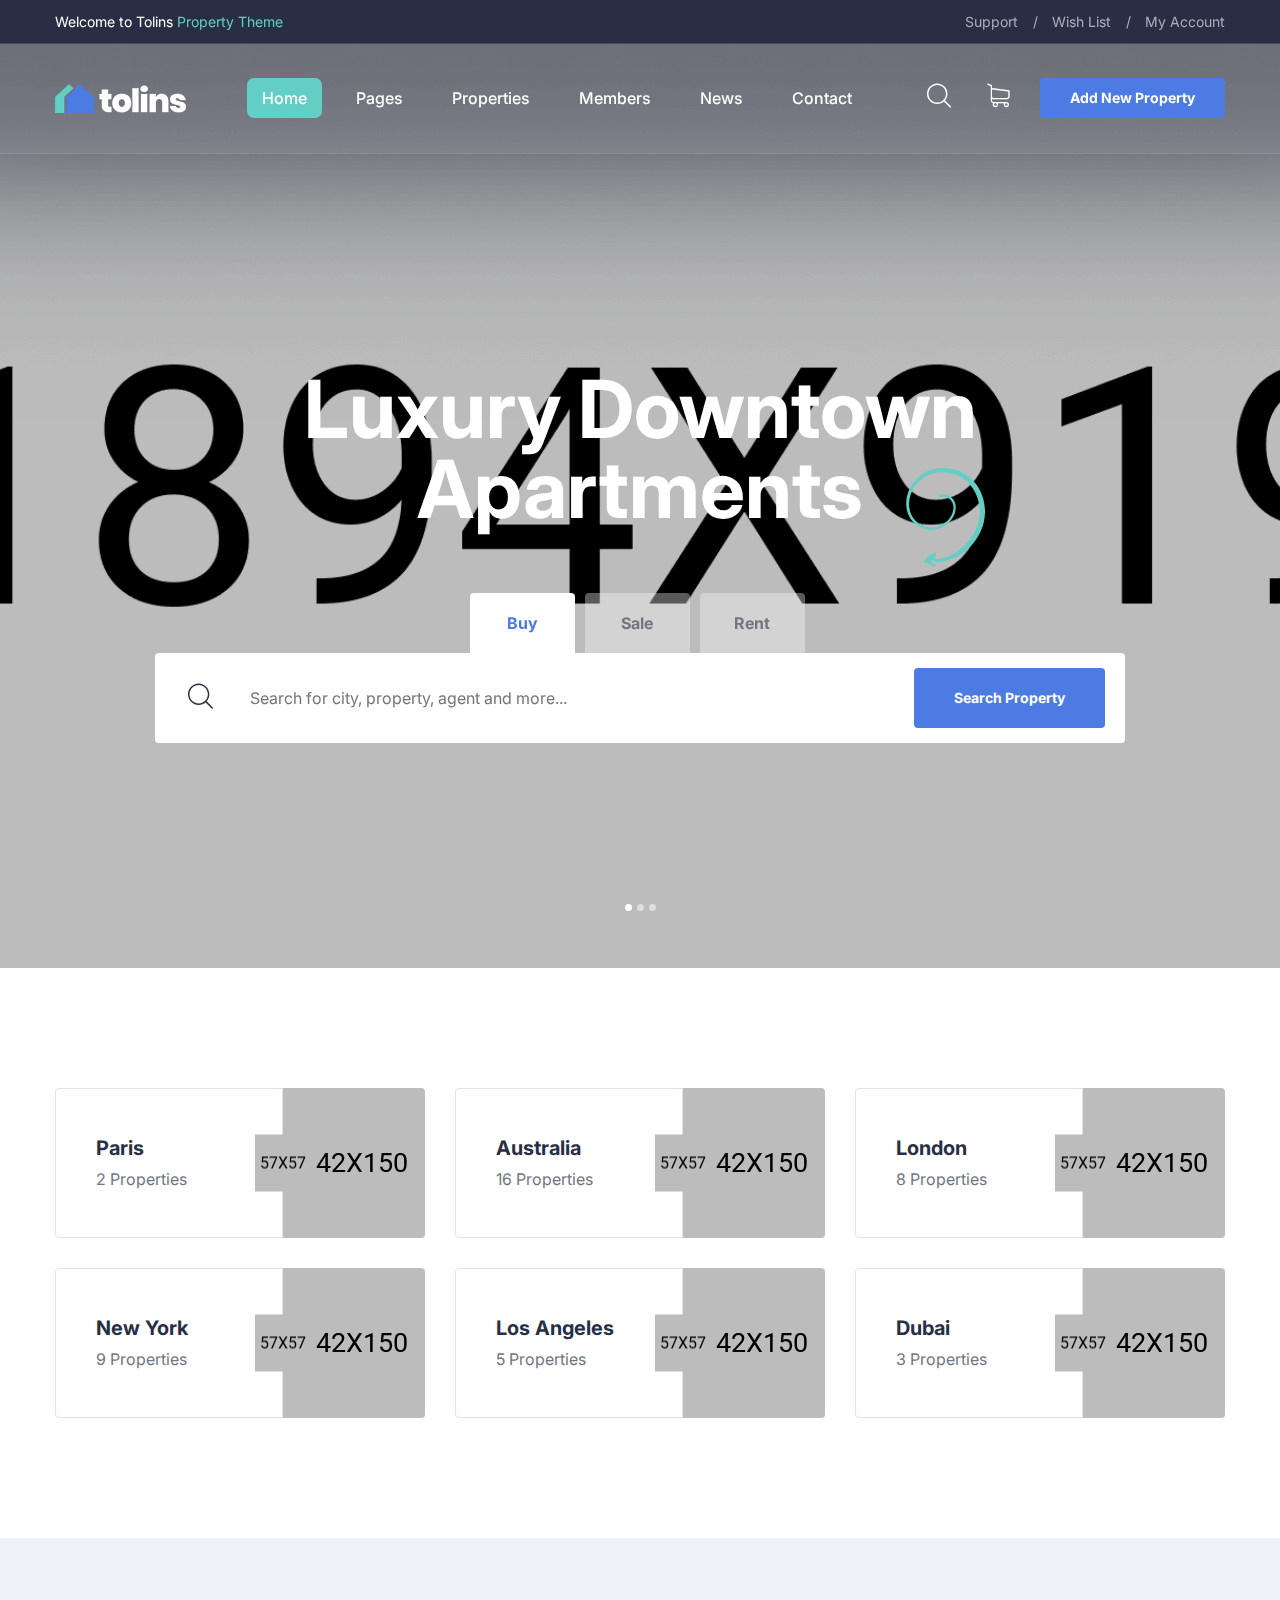
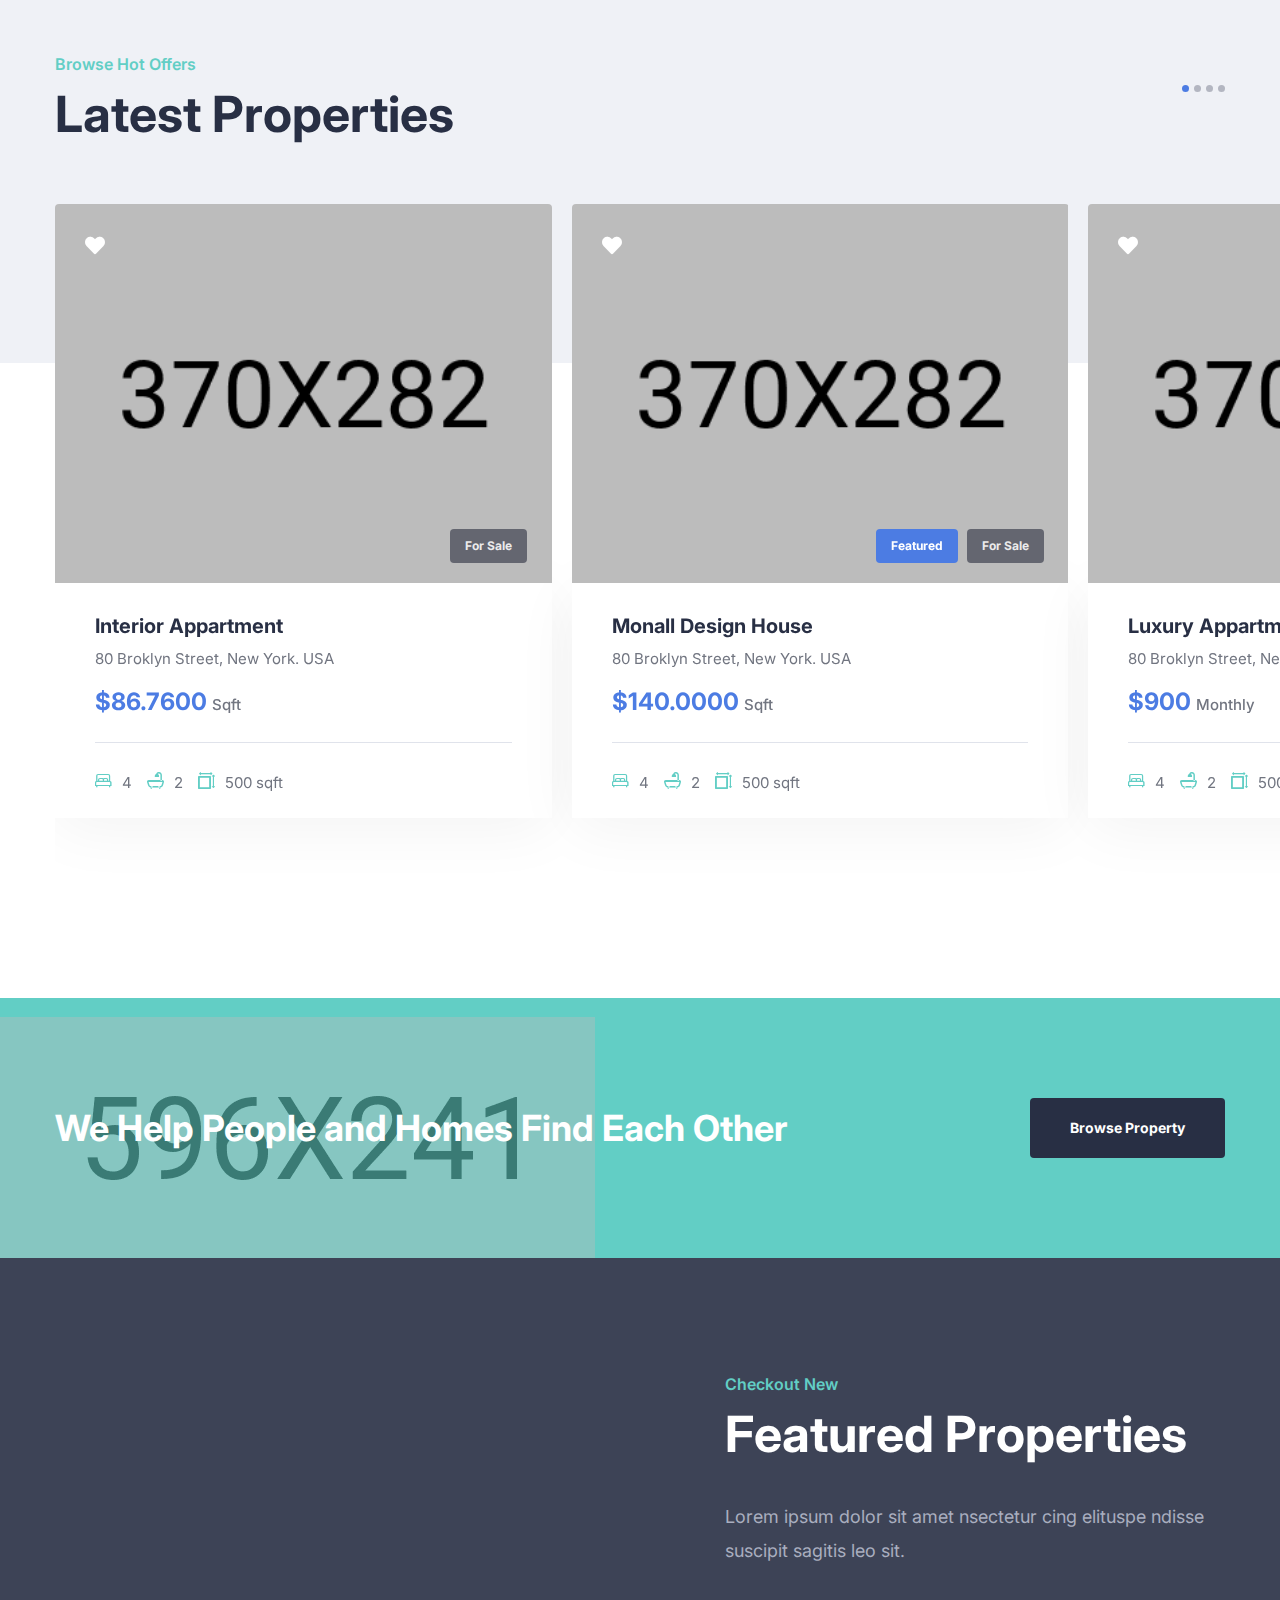
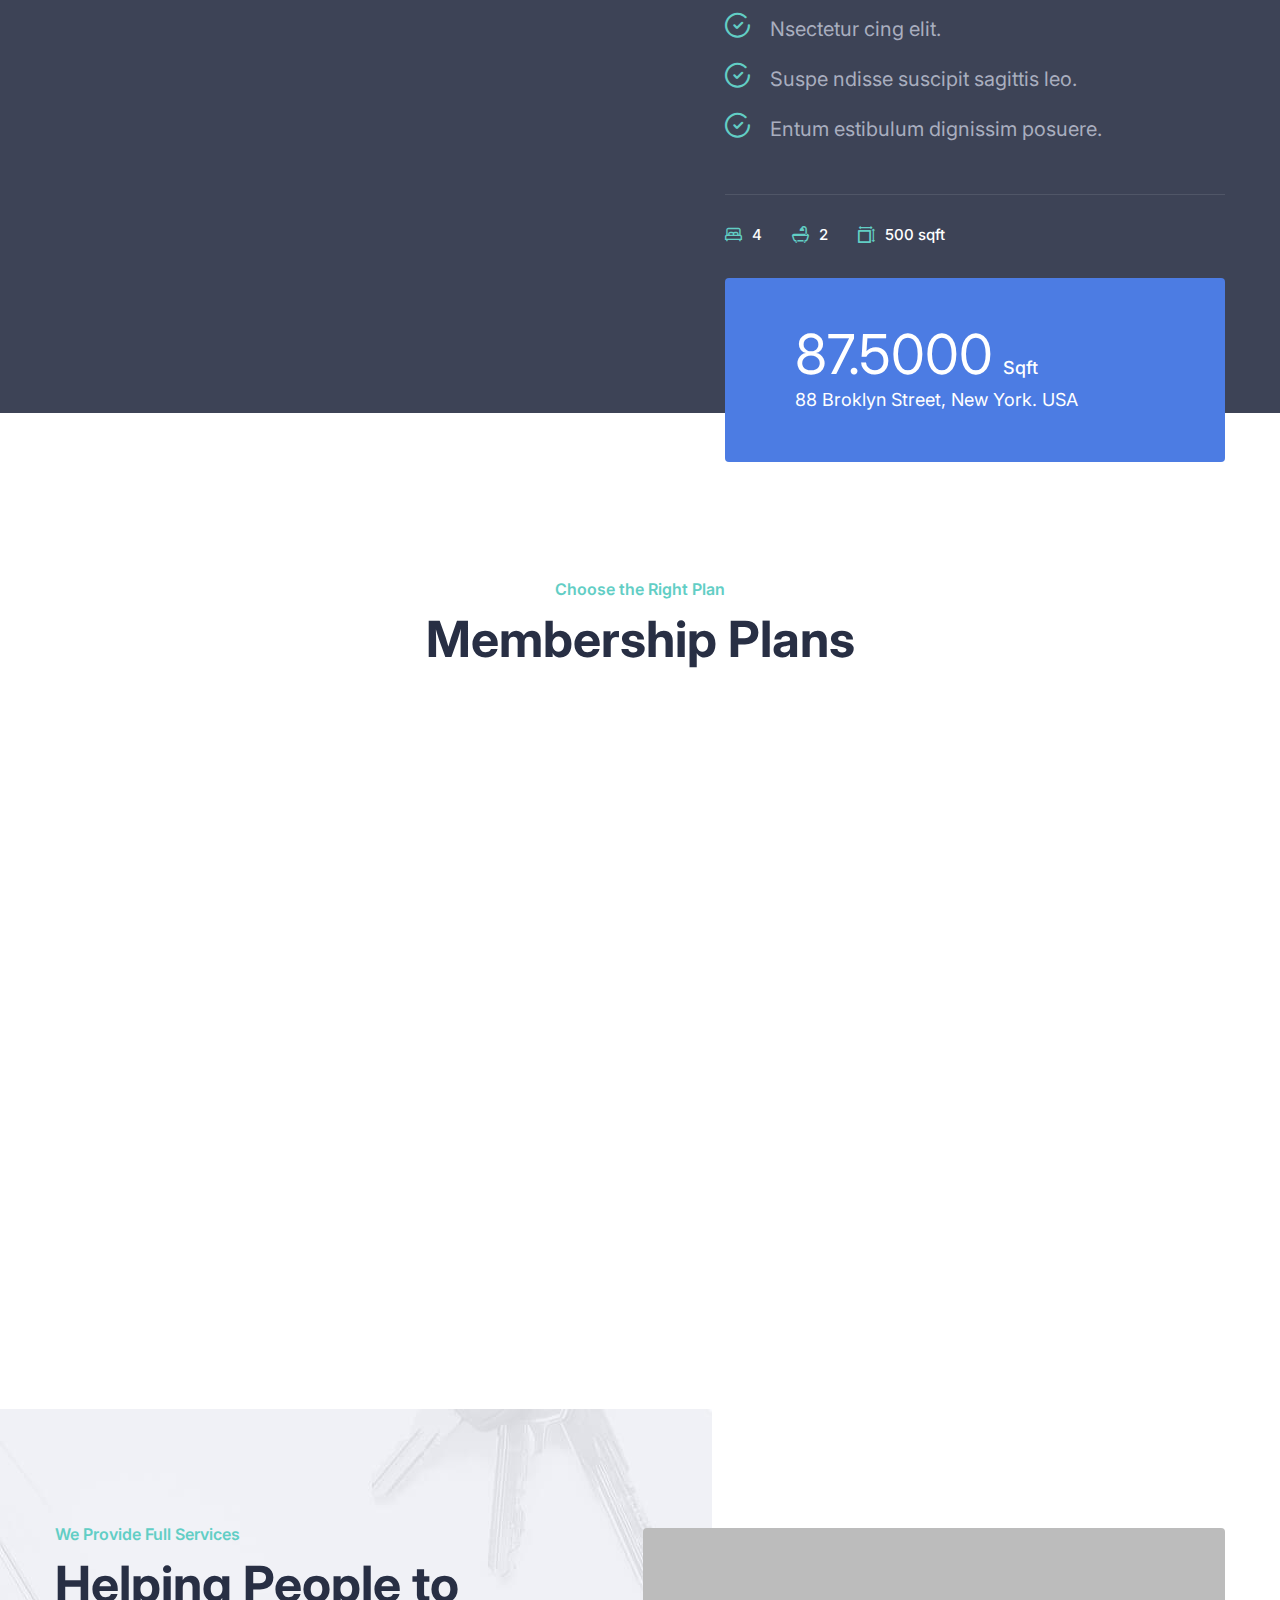
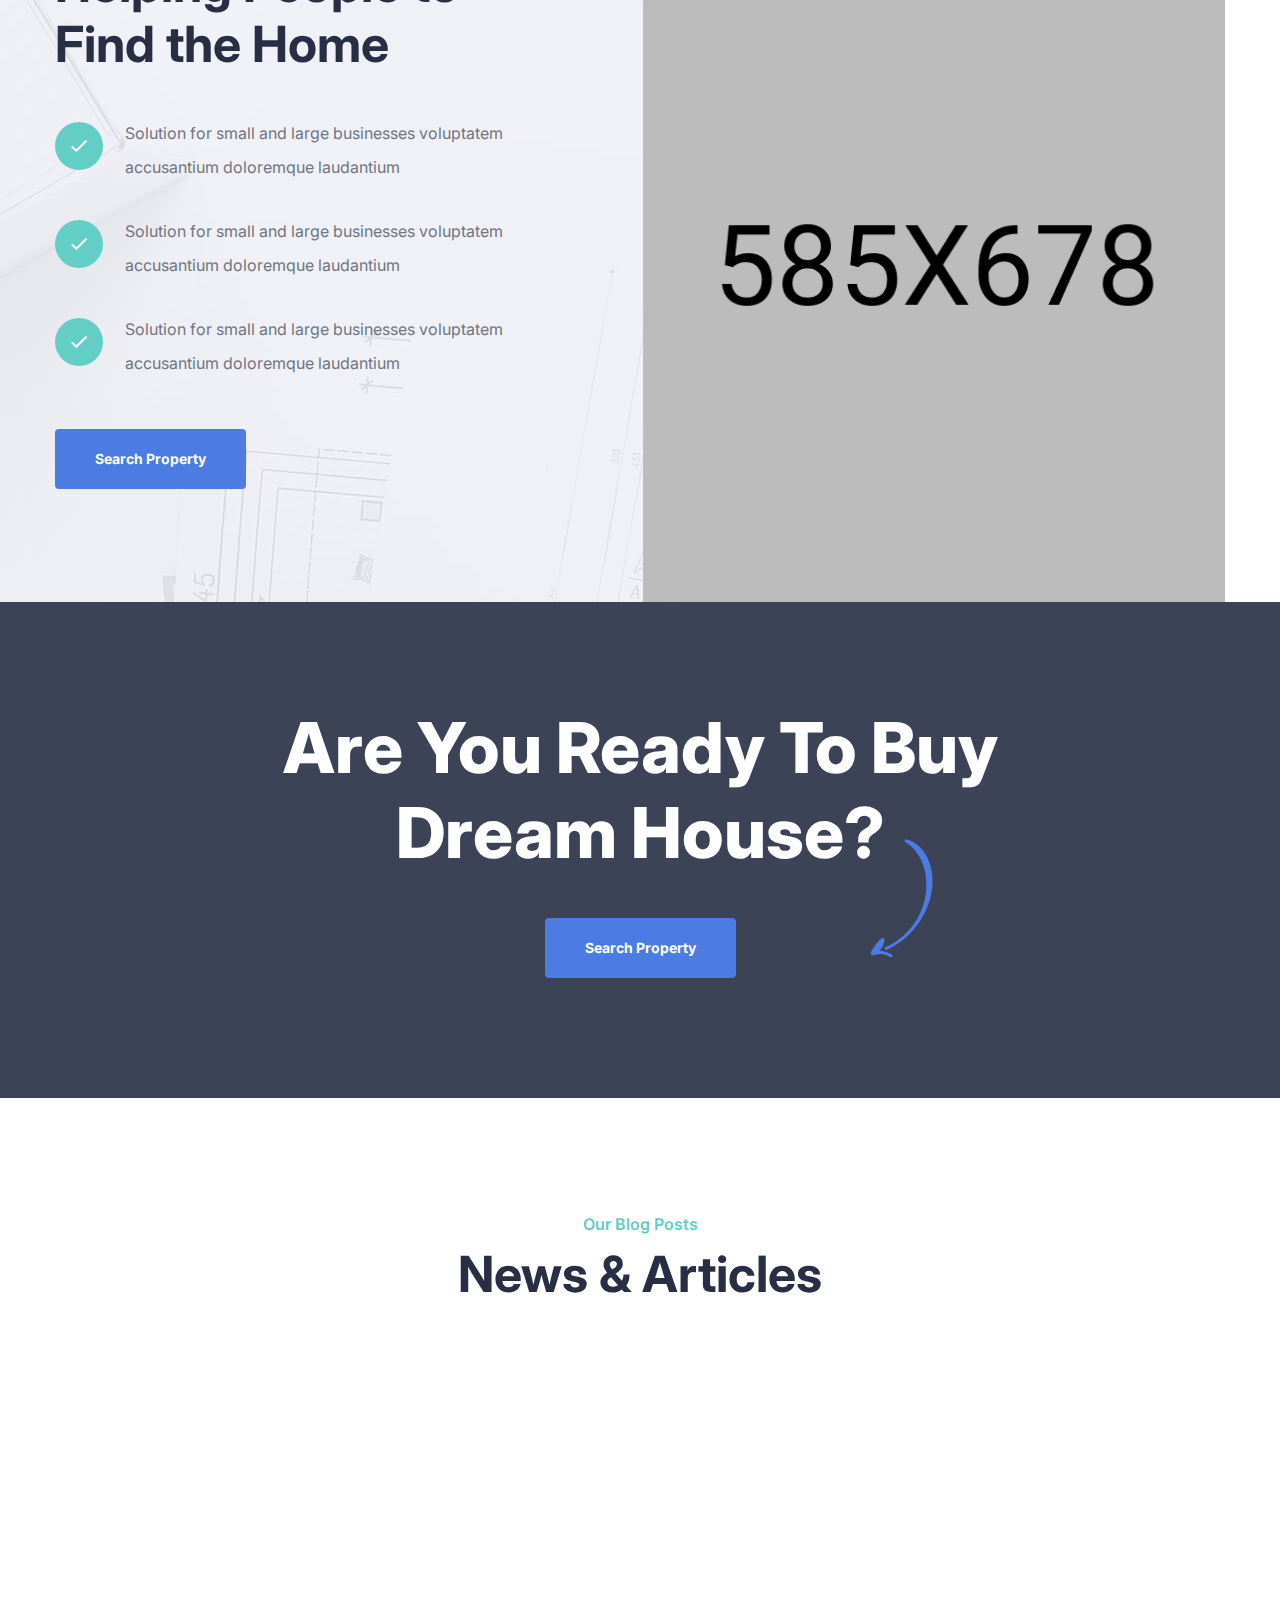
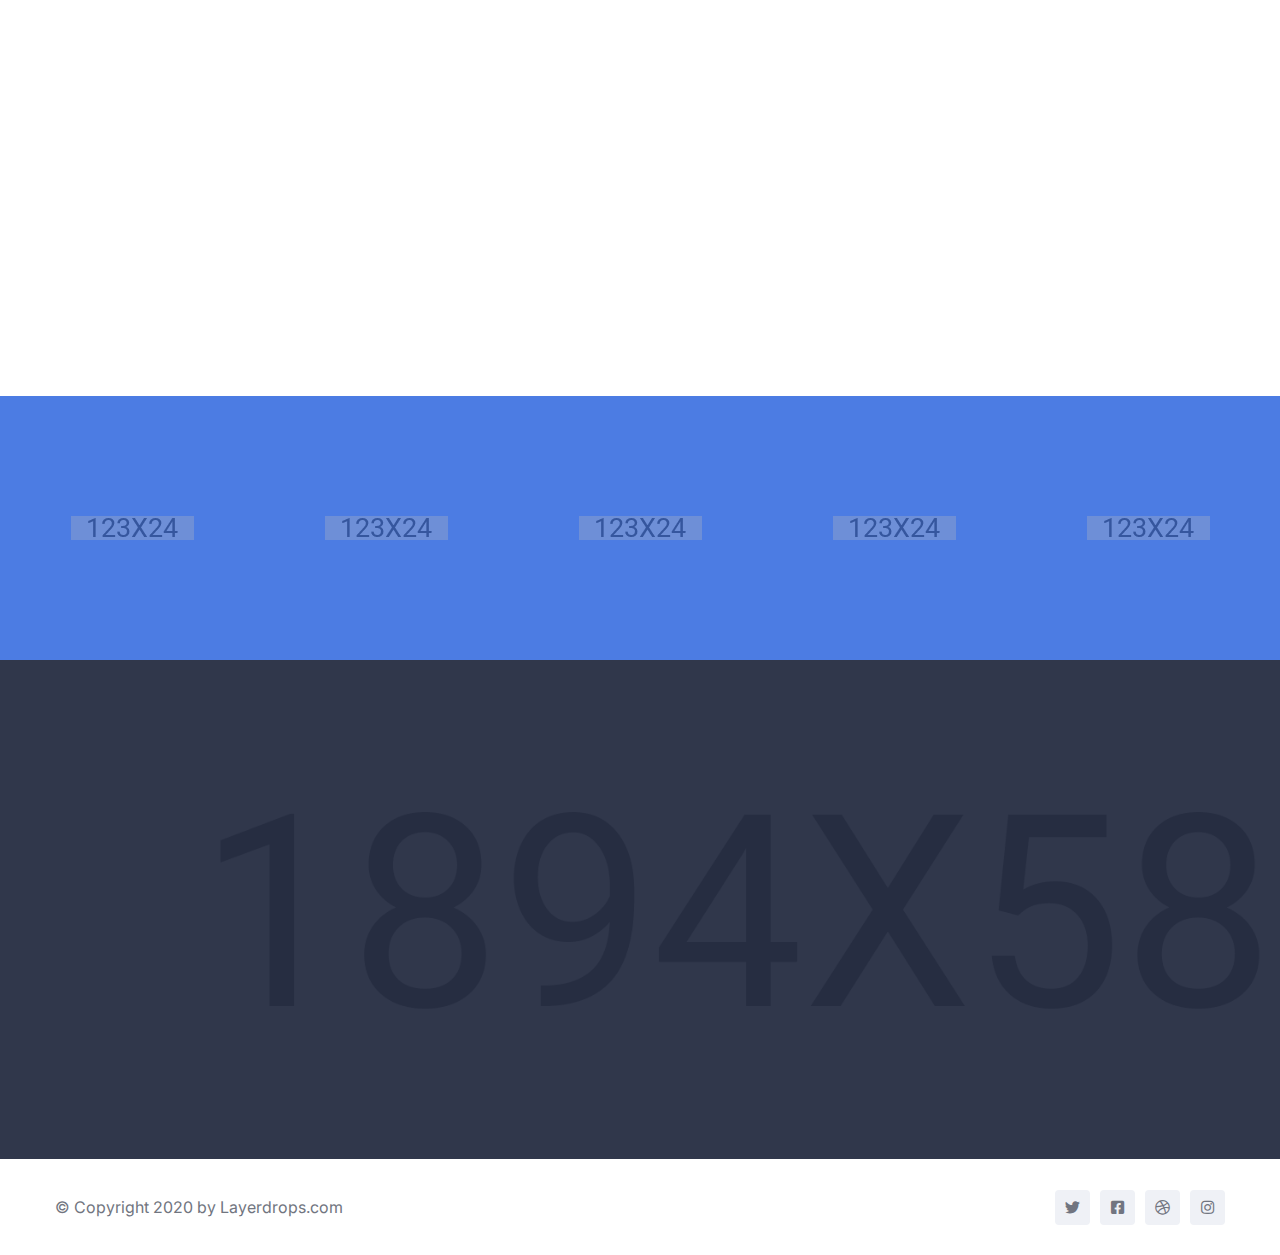
<file: docs/index2.html>
<!DOCTYPE html>
<html lang="en">

<head>
    <meta charset="UTF-8">
    <meta name="viewport" content="width=device-width, initial-scale=1.0">
    <meta http-equiv="X-UA-Compatible" content="ie=edge">
    <title>Home Two || Tolins || Tolins Form HTML Template</title>
    <link rel="apple-touch-icon" sizes="180x180" href="assets/images/favicons/apple-touch-icon.png">
    <link rel="icon" type="image/png" sizes="32x32" href="assets/images/favicons/favicon-32x32.png">
    <link rel="icon" type="image/png" sizes="16x16" href="assets/images/favicons/favicon-16x16.png">
    <link rel="manifest" href="assets/images/favicons/site.webmanifest">

    <!-- Fonts-->
    <link rel="preconnect" href="https://fonts.gstatic.com">
    <link href="https://fonts.googleapis.com/css2?family=Inter:wght@100;200;300;400;500;600;700;800;900&display=swap"
        rel="stylesheet">



    <!-- Css-->
    <link rel="stylesheet" href="assets/css/animate.min.css">
    <link rel="stylesheet" href="assets/css/bootstrap.min.css">
    <link rel="stylesheet" href="assets/css/owl.carousel.min.css">
    <link rel="stylesheet" href="assets/css/owl.theme.default.min.css">
    <link rel="stylesheet" href="assets/css/magnific-popup.css">
    <link rel="stylesheet" href="assets/css/fontawesome-all.min.css">
    <link rel="stylesheet" href="assets/css/swiper.min.css">
    <link rel="stylesheet" href="assets/css/bootstrap-select.min.css">
    <link rel="stylesheet" href="assets/css/jarallax.css">

    <link rel="stylesheet" href="assets/css/jquery.mCustomScrollbar.min.css">
    <link rel="stylesheet" href="assets/css/bootstrap-datepicker.min.css">
    <link rel="stylesheet" href="assets/css/vegas.min.css">
    <link rel="stylesheet" href="assets/css/nouislider.min.css">
    <link rel="stylesheet" href="assets/css/nouislider.pips.css">
    <link rel="stylesheet" href="assets/css/tolips.css">
    <!-- Template styles -->
    <link rel="stylesheet" href="assets/css/style.css">
    <link rel="stylesheet" href="assets/css/responsive.css">

</head>

<body>

    <div class="preloader">
        <img src="assets/images/loader.png" class="preloader__image" alt="">
    </div><!-- /.preloader -->

    <div class="page-wrapper">

        <div class="site-header__header-one-wrap two clearfix">

            <div class="header_top_one two">
                <div class="container">
                    <div class="header_top_one_inner clearfix">
                        <div class="header_top_one_content_box">
                            <div class="header_top_one_content_box_top clearfix">
                                <div class="header_top_one_content_box_top_left float-left">
                                    <p>Welcome to Tolins <span>Property Theme</span></p>
                                </div>
                                <div class="header_top_one_content_box_top_right float-right">
                                    <ul class="list-unstyled header_top_one_content_box_top_right_list">
                                        <li><a href="#">Support<span>/</span></a></li>
                                        <li><a href="#">Wish List<span>/</span></a></li>
                                        <li><a href="#">My Account</a></li>
                                    </ul>
                                </div>
                            </div>
                        </div>
                    </div>
                </div>
            </div>

            <header class="main-nav__header-one two">
                <div class="container">
                    <nav class="header-navigation one stricky">
                        <div class="container-box clearfix">
                            <div class="main_nav_header_two_logo float-left clearfix">
                                <div class="main_nav_header_two_logo_box">
                                    <a href="index.html"><img src="assets/images/resources/logo-2.png" alt=""></a>
                                </div>
                            </div>
                            <div class="container-box_two float-right clearfix">
                                <!-- Brand and toggle get grouped for better mobile display -->
                                <div class="main-nav__left main-nav__left_one float-left">
                                    <a href="#" class="side-menu__toggler">
                                        <i class="fa fa-bars"></i>
                                    </a>
                                    <div class="main-nav__main-navigation two clearfix">
                                        <ul class=" main-nav__navigation-box float-left">
                                            <li class="dropdown">
                                                <a href="index.html">Home</a>
                                                <ul>
                                                    <li><a href="index.html">Home 01</a></li>
                                                    <li><a href="index2.html">Home 02</a></li>
                                                    <li><a href="index3.html">Home 03</a></li>
                                                    <li class="dropdown"><a href="#">Header Versions</a>
                                                        <ul>
                                                            <li><a href="index.html">Header 01</a></li>
                                                            <li><a href="index2.html">Header 02</a></li>
                                                            <li><a href="index3.html">Header 03</a></li>
                                                        </ul><!-- /.sub-menu -->
                                                    </li>
                                                </ul><!-- /.sub-menu -->
                                            </li>
                                            <li class="dropdown">
                                                <a href="#">Pages</a>
                                                <ul>
                                                    <li><a href="about.html">About</a></li>
                                                    <li><a href="membership_plans.html">Membership Plans</a></li>
                                                </ul><!-- /.sub-menu -->
                                            </li>
                                            <li class="dropdown">
                                                <a href="#">Properties</a>
                                                <ul>
                                                    <li><a href="listing-1.html">Listings 01</a></li>
                                                    <li><a href="listing-2.html">Listings 02</a></li>
                                                    <li><a href="listing-details.html">Listing Details</a></li>
                                                </ul><!-- /.sub-menu -->
                                            </li>
                                            <li class="dropdown">
                                                <a href="#">Members</a>
                                                <ul>
                                                    <li><a href="members.html">Members</a></li>
                                                    <li><a href="members_details.html">Member Details</a></li>
                                                </ul><!-- /.sub-menu -->
                                            </li>
                                            <li class="dropdown">
                                                <a href="#">News</a>
                                                <ul>
                                                    <li><a href="news.html">News</a></li>
                                                    <li><a href="news-details.html">News Details</a></li>
                                                </ul><!-- /.sub-menu -->
                                            </li>
                                            <li>
                                                <a href="contact.html">Contact</a>
                                            </li>
                                        </ul>
                                    </div><!-- /.navbar-collapse -->
                                </div>
                                <div class="main-nav__right main-nav__right_one float-right">
                                    <div class="header_btn_1">
                                        <a href="#" class="thm-btn">Add New Property</a>
                                    </div>
                                    <div class="icon_cart_box">
                                        <a href="#">
                                            <span class="icon-shopping-cart"></span>
                                        </a>
                                    </div>
                                    <div class="icon_search_box">
                                        <a href="#" class="main-nav__search search-popup__toggler">
                                            <i class="icon-magnifying-glass"></i>
                                        </a>
                                    </div>
                                </div>
                            </div>
                        </div>
                    </nav>
                </div>
            </header>
        </div>

        <!-- Banner Section One Start -->
        <section class="banner-one two">
            <div class="banner-two__bg-slide">
                <div class="thm-swiper__slider swiper-container" data-swiper-options='{"spaceBetween": 0, "loop": true, "effect": "fade", "slidesPerView": 1, "autoplay": { "delay": 5000 }, "pagination": {
                    "el": "#banner-two__bg-slide-pagination",
                    "type": "bullets",
                    "clickable": true
                }}'>
                    <div class="swiper-wrapper">
                        <div class="swiper-slide">
                            <div class="image-layer"
                                style="background-image: url(assets/images/main-slider/slider-2-1.jpg);"></div>
                            <!-- /.image-layer -->
                        </div><!-- /.swiper-slide -->
                        <div class="swiper-slide">
                            <div class="image-layer"
                                style="background-image: url(assets/images/main-slider/slider-2-2.jpg);"></div>
                            <!-- /.image-layer -->
                        </div><!-- /.swiper-slide -->
                        <div class="swiper-slide">
                            <div class="image-layer"
                                style="background-image: url(assets/images/main-slider/slider-2-1.jpg);"></div>
                            <!-- /.image-layer -->
                        </div><!-- /.swiper-slide -->
                    </div><!-- /.swiper-wrapper -->
                </div><!-- /.thm-swiper__slider -->
                <div class="swiper-pagination" id="banner-two__bg-slide-pagination"></div>
            </div><!-- /.banner-two__bg-slide -->
            <div class="container">
                <div class="content-box">
                    <div class="top-title">
                        <div class="banner_two_shape"><img src="assets/images/shapes/banner_two_shape.png" alt=""></div>
                        <h2>Luxury Downtown <br> Apartments</h2>
                    </div>

                    <div class="product-tab-box tabs-box">
                        <ul class="tab-btns tab-buttons clearfix list-unstyled">
                            <li data-tab="#desc" class="tab-btn active-btn"><span>Buy</span></li>
                            <li data-tab="#addi__info" class="tab-btn"><span>Sale</span></li>
                            <li data-tab="#review" class="tab-btn"><span>Rent</span></li>
                        </ul>
                        <div class="tabs-content">
                            <div class="tab active-tab" id="desc">
                                <form class="banner_one_search_form" action="/listing-2.html">
                                    <div class="banner_one_search_form_input_box">
                                        <input type="text" placeholder="Search for city, property, agent and more...">
                                        <button type="submit" class="thm-btn banner_one_search_btn">Search
                                            Property</button>
                                        <div class="banner_one_search_icon">
                                            <a href="#"><span class="icon-magnifying-glass"></span></a>
                                        </div>
                                    </div>
                                </form>
                            </div>

                            <div class="tab" id="addi__info">
                                <form class="banner_one_search_form" action="/listing-2.html">
                                    <div class="banner_one_search_form_input_box">
                                        <input type="text" placeholder="Search for city, property, agent and more...">
                                        <button type="submit" class="thm-btn banner_one_search_btn">Search
                                            Property</button>
                                        <div class="banner_one_search_icon">
                                            <a href="#"><span class="icon-magnifying-glass"></span></a>
                                        </div>
                                    </div>
                                </form>
                            </div>

                            <div class="tab" id="review">
                                <form class="banner_one_search_form" action="/listing-2.html">
                                    <div class="banner_one_search_form_input_box">
                                        <input type="text" placeholder="Search for city, property, agent and more...">
                                        <button type="submit" class="thm-btn banner_one_search_btn">Search
                                            Property</button>
                                        <div class="banner_one_search_icon">
                                            <a href="#"><span class="icon-magnifying-glass"></span></a>
                                        </div>
                                    </div>
                                </form>
                            </div>
                        </div>
                    </div>
                </div>
            </div>
        </section>
        <!-- Banner Section One End -->

        <!--Cities One Start-->
        <section class="cities_one">
            <div class="container">
                <div class="row">
                    <div class="col-xl-4 col-lg-6 col-md-6">
                        <!--Cities One Single-->
                        <div class="cities_one_single">
                            <div class="cities_one_properties">
                                <div class="cities_one_properties_content">
                                    <h4><a href="listing-2.html">Paris</a></h4>
                                    <p>2 Properties</p>
                                    <div class="cities_flag">
                                        <img src="assets/images/resources/cities_one_flag_1.png" alt="">
                                    </div>
                                </div>
                                <div class="cities_one_main_img_box">
                                    <img src="assets/images/resources/cities_one_img_1.jpg" alt="">
                                </div>
                            </div>
                        </div>
                    </div>
                    <div class="col-xl-4 col-lg-6 col-md-6">
                        <!--Cities One Single-->
                        <div class="cities_one_single">
                            <div class="cities_one_properties">
                                <div class="cities_one_properties_content">
                                    <h4><a href="listing-2.html">Australia</a></h4>
                                    <p>16 Properties</p>
                                    <div class="cities_flag">
                                        <img src="assets/images/resources/cities_one_flag_2.png" alt="">
                                    </div>
                                </div>
                                <div class="cities_one_main_img_box">
                                    <img src="assets/images/resources/cities_one_img_2.jpg" alt="">
                                </div>
                            </div>
                        </div>
                    </div>
                    <div class="col-xl-4 col-lg-6 col-md-6">
                        <!--Cities One Single-->
                        <div class="cities_one_single">
                            <div class="cities_one_properties">
                                <div class="cities_one_properties_content">
                                    <h4><a href="listing-2.html">London</a></h4>
                                    <p>8 Properties</p>
                                    <div class="cities_flag">
                                        <img src="assets/images/resources/cities_one_flag_3.png" alt="">
                                    </div>
                                </div>
                                <div class="cities_one_main_img_box">
                                    <img src="assets/images/resources/cities_one_img_3.jpg" alt="">
                                </div>
                            </div>
                        </div>
                    </div>
                    <div class="col-xl-4 col-lg-6 col-md-6">
                        <!--Cities One Single-->
                        <div class="cities_one_single">
                            <div class="cities_one_properties">
                                <div class="cities_one_properties_content">
                                    <h4><a href="listing-2.html">New York</a></h4>
                                    <p>9 Properties</p>
                                    <div class="cities_flag">
                                        <img src="assets/images/resources/cities_one_flag_4.png" alt="">
                                    </div>
                                </div>
                                <div class="cities_one_main_img_box">
                                    <img src="assets/images/resources/cities_one_img_4.jpg" alt="">
                                </div>
                            </div>
                        </div>
                    </div>
                    <div class="col-xl-4 col-lg-6 col-md-6">
                        <!--Cities One Single-->
                        <div class="cities_one_single">
                            <div class="cities_one_properties">
                                <div class="cities_one_properties_content">
                                    <h4><a href="listing-2.html">Los Angeles</a></h4>
                                    <p>5 Properties</p>
                                    <div class="cities_flag">
                                        <img src="assets/images/resources/cities_one_flag_5.png" alt="">
                                    </div>
                                </div>
                                <div class="cities_one_main_img_box">
                                    <img src="assets/images/resources/cities_one_img_5.jpg" alt="">
                                </div>
                            </div>
                        </div>
                    </div>
                    <div class="col-xl-4 col-lg-6 col-md-6">
                        <!--Cities One Single-->
                        <div class="cities_one_single">
                            <div class="cities_one_properties">
                                <div class="cities_one_properties_content">
                                    <h4><a href="listing-2.html">Dubai</a></h4>
                                    <p>3 Properties</p>
                                    <div class="cities_flag">
                                        <img src="assets/images/resources/cities_one_flag_6.png" alt="">
                                    </div>
                                </div>
                                <div class="cities_one_main_img_box">
                                    <img src="assets/images/resources/cities_one_img_6.jpg" alt="">
                                </div>
                            </div>
                        </div>
                    </div>
                </div>
            </div>
        </section>
        <!--Cities One End-->

        <!--Latest Properties Two Start-->
        <section class="latest_properties two">
            <div class="container">
                <div class="latest_properties_two_inner">
                    <div class="block-title text-left">
                        <h4>Browse Hot Offers</h4>
                        <h2>Latest Properties</h2>
                    </div>
                    <div class="swiper-pagination" id="latest_properties_pagination"></div>
                    <div class="row">
                        <div class="col-xl-12">
                            <div class="thm-swiper__slider swiper-container" data-swiper-options='{"spaceBetween": 100, "slidesPerView": 4, "autoplay": { "delay": 5000 }, "pagination": {
                "el": "#latest_properties_pagination",
                "type": "bullets",
                "clickable": true
              },
              "navigation": {
                "nextEl": ".latest_properties_next",
                "prevEl": ".latest_properties_prev",
                "clickable": true
            },
            "breakpoints": {
                "0": {
                    "spaceBetween": 30,
                    "slidesPerView": 1
                },
                "425": {
                    "spaceBetween": 30,
                    "slidesPerView": 1
                },
                "575": {
                    "spaceBetween": 30,
                    "slidesPerView": 2
                },
                "767": {
                    "spaceBetween": 30,
                    "slidesPerView": 2
                },
                "991": {
                    "spaceBetween": 20,
                    "slidesPerView": 3
                },
                "1289": {
                    "spaceBetween": 30,
                    "slidesPerView": 3
                },
                "1440": {
                    "spaceBetween": 30,
                    "slidesPerView": 4
                }
            }}'>
                                <div class="swiper-wrapper">
                                    <div class="swiper-slide">
                                        <div class="latest_properties_single">
                                            <div class="latest_properties_img_carousel owl-theme owl-carousel">
                                                <div class="latest_properties_img">
                                                    <img src="assets/images/resources/latest_properties_img_1.jpg"
                                                        alt="">
                                                    <div class="latest_properties_icon">
                                                        <i class="fa fa-heart"></i>
                                                    </div>
                                                    <div class="featured_and_sale_btn">

                                                        <a href="#" class="sale_btn">For Sale</a>
                                                    </div>
                                                </div>
                                                <div class="latest_properties_img">
                                                    <img src="assets/images/resources/latest_properties_img_2.jpg"
                                                        alt="">
                                                    <div class="latest_properties_icon">
                                                        <i class="fa fa-heart"></i>
                                                    </div>
                                                    <div class="featured_and_sale_btn">

                                                        <a href="#" class="sale_btn">For Sale</a>
                                                    </div>
                                                </div>
                                                <div class="latest_properties_img">
                                                    <img src="assets/images/resources/latest_properties_img_3.jpg"
                                                        alt="">
                                                    <div class="latest_properties_icon">
                                                        <i class="fa fa-heart"></i>
                                                    </div>
                                                    <div class="featured_and_sale_btn">

                                                        <a href="#" class="sale_btn">For Sale</a>
                                                    </div>
                                                </div>
                                            </div>
                                            <div class="latest_properties_content">
                                                <div class="latest_properties_top_content">
                                                    <h4><a href="listing-details.html">Interior Appartment</a></h4>
                                                    <p>80 Broklyn Street, New York. USA</p>
                                                    <h3>$86.7600 <span>Sqft</span></h3>
                                                </div>
                                                <div class="latest_properties_bottom_content">
                                                    <ul class="list-unstyled">
                                                        <li><span class="icon-bed"></span>4</li>
                                                        <li><span class="icon-shower"></span>2</li>
                                                        <li><span class="icon-square-measument"></span>500 sqft</li>
                                                    </ul>
                                                </div>
                                            </div>
                                        </div>
                                    </div>
                                    <div class="swiper-slide">
                                        <div class="latest_properties_single">
                                            <div class="latest_properties_img_carousel owl-theme owl-carousel">
                                                <div class="latest_properties_img">
                                                    <img src="assets/images/resources/latest_properties_img_2.jpg"
                                                        alt="">
                                                    <div class="latest_properties_icon">
                                                        <i class="fa fa-heart"></i>
                                                    </div>
                                                    <div class="featured_and_sale_btn">
                                                        <a href="#" class="featured_btn">Featured</a>
                                                        <a href="#" class="sale_btn">For Sale</a>
                                                    </div>
                                                </div>
                                                <div class="latest_properties_img">
                                                    <img src="assets/images/resources/latest_properties_img_3.jpg"
                                                        alt="">
                                                    <div class="latest_properties_icon">
                                                        <i class="fa fa-heart"></i>
                                                    </div>
                                                    <div class="featured_and_sale_btn">
                                                        <a href="#" class="featured_btn">Featured</a>
                                                        <a href="#" class="sale_btn">For Sale</a>
                                                    </div>
                                                </div>
                                                <div class="latest_properties_img">
                                                    <img src="assets/images/resources/latest_properties_img_1.jpg"
                                                        alt="">
                                                    <div class="latest_properties_icon">
                                                        <i class="fa fa-heart"></i>
                                                    </div>
                                                    <div class="featured_and_sale_btn">
                                                        <a href="#" class="featured_btn">Featured</a>
                                                        <a href="#" class="sale_btn">For Sale</a>
                                                    </div>
                                                </div>
                                            </div>
                                            <div class="latest_properties_content">
                                                <div class="latest_properties_top_content">
                                                    <h4><a href="listing-details.html">Monall Design House</a></h4>
                                                    <p>80 Broklyn Street, New York. USA</p>
                                                    <h3>$140.0000 <span>Sqft</span></h3>
                                                </div>
                                                <div class="latest_properties_bottom_content">
                                                    <ul class="list-unstyled">
                                                        <li><span class="icon-bed"></span>4</li>
                                                        <li><span class="icon-shower"></span>2</li>
                                                        <li><span class="icon-square-measument"></span>500 sqft</li>
                                                    </ul>
                                                </div>
                                            </div>
                                        </div>
                                    </div>
                                    <div class="swiper-slide">
                                        <div class="latest_properties_single">
                                            <div class="latest_properties_img_carousel owl-theme owl-carousel">
                                                <div class="latest_properties_img">
                                                    <img src="assets/images/resources/latest_properties_img_3.jpg"
                                                        alt="">
                                                    <div class="latest_properties_icon">
                                                        <i class="fa fa-heart"></i>
                                                    </div>
                                                    <div class="featured_and_sale_btn">
                                                        <a href="#" class="sale_btn">For Rent</a>
                                                    </div>
                                                </div>
                                                <div class="latest_properties_img">
                                                    <img src="assets/images/resources/latest_properties_img_1.jpg"
                                                        alt="">
                                                    <div class="latest_properties_icon">
                                                        <i class="fa fa-heart"></i>
                                                    </div>
                                                    <div class="featured_and_sale_btn">
                                                        <a href="#" class="sale_btn">For Rent</a>
                                                    </div>
                                                </div>
                                                <div class="latest_properties_img">
                                                    <img src="assets/images/resources/latest_properties_img_2.jpg"
                                                        alt="">
                                                    <div class="latest_properties_icon">
                                                        <i class="fa fa-heart"></i>
                                                    </div>
                                                    <div class="featured_and_sale_btn">
                                                        <a href="#" class="sale_btn">For Rent</a>
                                                    </div>
                                                </div>
                                            </div>
                                            <div class="latest_properties_content">
                                                <div class="latest_properties_top_content">
                                                    <h4><a href="listing-details.html">Luxury Appartment</a></h4>
                                                    <p>80 Broklyn Street, New York. USA</p>
                                                    <h3>$900 <span>Monthly</span></h3>
                                                </div>
                                                <div class="latest_properties_bottom_content">
                                                    <ul class="list-unstyled">
                                                        <li><span class="icon-bed"></span>4</li>
                                                        <li><span class="icon-shower"></span>2</li>
                                                        <li><span class="icon-square-measument"></span>500 sqft</li>
                                                    </ul>
                                                </div>
                                            </div>
                                        </div>
                                    </div>
                                    <div class="swiper-slide">
                                        <div class="latest_properties_single">
                                            <div class="latest_properties_img_carousel owl-theme owl-carousel">
                                                <div class="latest_properties_img">
                                                    <img src="assets/images/resources/latest_properties_img_1.jpg"
                                                        alt="">
                                                    <div class="latest_properties_icon">
                                                        <i class="fa fa-heart"></i>
                                                    </div>
                                                    <div class="featured_and_sale_btn">
                                                        <a href="#" class="featured_btn">Featured</a>
                                                        <a href="#" class="sale_btn">For Sale</a>
                                                    </div>
                                                </div>
                                                <div class="latest_properties_img">
                                                    <img src="assets/images/resources/latest_properties_img_2.jpg"
                                                        alt="">
                                                    <div class="latest_properties_icon">
                                                        <i class="fa fa-heart"></i>
                                                    </div>
                                                    <div class="featured_and_sale_btn">
                                                        <a href="#" class="featured_btn">Featured</a>
                                                        <a href="#" class="sale_btn">For Sale</a>
                                                    </div>
                                                </div>
                                                <div class="latest_properties_img">
                                                    <img src="assets/images/resources/latest_properties_img_3.jpg"
                                                        alt="">
                                                    <div class="latest_properties_icon">
                                                        <i class="fa fa-heart"></i>
                                                    </div>
                                                    <div class="featured_and_sale_btn">
                                                        <a href="#" class="featured_btn">Featured</a>
                                                        <a href="#" class="sale_btn">For Sale</a>
                                                    </div>
                                                </div>
                                            </div>
                                            <div class="latest_properties_content">
                                                <div class="latest_properties_top_content">
                                                    <h4><a href="listing-details.html">Interior Appartment</a></h4>
                                                    <p>80 Broklyn Street, New York. USA</p>
                                                    <h3>$86.7600 <span>Sqft</span></h3>
                                                </div>
                                                <div class="latest_properties_bottom_content">
                                                    <ul class="list-unstyled">
                                                        <li><span class="icon-bed"></span>4</li>
                                                        <li><span class="icon-shower"></span>2</li>
                                                        <li><span class="icon-square-measument"></span>500 sqft</li>
                                                    </ul>
                                                </div>
                                            </div>
                                        </div>
                                    </div>
                                    <div class="swiper-slide">
                                        <div class="latest_properties_single">
                                            <div class="latest_properties_img_carousel owl-theme owl-carousel">
                                                <div class="latest_properties_img">
                                                    <img src="assets/images/resources/latest_properties_img_2.jpg"
                                                        alt="">
                                                    <div class="latest_properties_icon">
                                                        <i class="fa fa-heart"></i>
                                                    </div>
                                                    <div class="featured_and_sale_btn">
                                                        <a href="#" class="featured_btn">Featured</a>
                                                        <a href="#" class="sale_btn">For Sale</a>
                                                    </div>
                                                </div>
                                                <div class="latest_properties_img">
                                                    <img src="assets/images/resources/latest_properties_img_3.jpg"
                                                        alt="">
                                                    <div class="latest_properties_icon">
                                                        <i class="fa fa-heart"></i>
                                                    </div>
                                                    <div class="featured_and_sale_btn">
                                                        <a href="#" class="featured_btn">Featured</a>
                                                        <a href="#" class="sale_btn">For Sale</a>
                                                    </div>
                                                </div>
                                                <div class="latest_properties_img">
                                                    <img src="assets/images/resources/latest_properties_img_1.jpg"
                                                        alt="">
                                                    <div class="latest_properties_icon">
                                                        <i class="fa fa-heart"></i>
                                                    </div>
                                                    <div class="featured_and_sale_btn">
                                                        <a href="#" class="featured_btn">Featured</a>
                                                        <a href="#" class="sale_btn">For Sale</a>
                                                    </div>
                                                </div>
                                            </div>
                                            <div class="latest_properties_content">
                                                <div class="latest_properties_top_content">
                                                    <h4><a href="listing-details.html">Monall Design House</a></h4>
                                                    <p>80 Broklyn Street, New York. USA</p>
                                                    <h3>$140.0000 <span>Sqft</span></h3>
                                                </div>
                                                <div class="latest_properties_bottom_content">
                                                    <ul class="list-unstyled">
                                                        <li><span class="icon-bed"></span>4</li>
                                                        <li><span class="icon-shower"></span>2</li>
                                                        <li><span class="icon-square-measument"></span>500 sqft</li>
                                                    </ul>
                                                </div>
                                            </div>
                                        </div>
                                    </div>
                                    <div class="swiper-slide">
                                        <div class="latest_properties_single">
                                            <div class="latest_properties_img_carousel owl-theme owl-carousel">
                                                <div class="latest_properties_img">
                                                    <img src="assets/images/resources/latest_properties_img_3.jpg"
                                                        alt="">
                                                    <div class="latest_properties_icon">
                                                        <i class="fa fa-heart"></i>
                                                    </div>
                                                    <div class="featured_and_sale_btn">
                                                        <a href="#" class="featured_btn">Featured</a>
                                                        <a href="#" class="sale_btn">For Sale</a>
                                                    </div>
                                                </div>
                                                <div class="latest_properties_img">
                                                    <img src="assets/images/resources/latest_properties_img_3.jpg"
                                                        alt="">
                                                    <div class="latest_properties_icon">
                                                        <i class="fa fa-heart"></i>
                                                    </div>
                                                    <div class="featured_and_sale_btn">
                                                        <a href="#" class="featured_btn">Featured</a>
                                                        <a href="#" class="sale_btn">For Sale</a>
                                                    </div>
                                                </div>
                                                <div class="latest_properties_img">
                                                    <img src="assets/images/resources/latest_properties_img_1.jpg"
                                                        alt="">
                                                    <div class="latest_properties_icon">
                                                        <i class="fa fa-heart"></i>
                                                    </div>
                                                    <div class="featured_and_sale_btn">
                                                        <a href="#" class="featured_btn">Featured</a>
                                                        <a href="#" class="sale_btn">For Sale</a>
                                                    </div>
                                                </div>
                                            </div>
                                            <div class="latest_properties_content">
                                                <div class="latest_properties_top_content">
                                                    <h4><a href="listing-details.html">Monall Design House</a></h4>
                                                    <p>80 Broklyn Street, New York. USA</p>
                                                    <h3>$140.0000 <span>Sqft</span></h3>
                                                </div>
                                                <div class="latest_properties_bottom_content">
                                                    <ul class="list-unstyled">
                                                        <li><span class="icon-bed"></span>4</li>
                                                        <li><span class="icon-shower"></span>2</li>
                                                        <li><span class="icon-square-measument"></span>500 sqft</li>
                                                    </ul>
                                                </div>
                                            </div>
                                        </div>
                                    </div>
                                </div>
                            </div>
                        </div>
                    </div>
                </div>
            </div>
        </section>
        <!--Latest Properties Two End-->

        <!--CTA One Start-->
        <section class="cta_one">
            <div class="cta_one_bg" style="background-image: url(assets/images/backgrounds/cta_one_bg.png)"></div>
            <div class="container">
                <div class="row">
                    <div class="col-xl-12">
                        <div class="cta_one_inner">
                            <div class="cta_one_text">
                                <h2>We Help People and Homes Find Each Other</h2>
                            </div>
                            <div class="cta_one_btn">
                                <a href="listing-1.html" class="thm-btn">Browse Property</a>
                            </div>
                        </div>
                    </div>
                </div>
            </div>
        </section>
        <!--CTA One End-->

        <!--Featured Properties Start-->
        <section class="featured_properties jarallax" data-jarallax data-speed="0.2" data-imgPosition="50% 0%"
            style="background-image: url(assets/images/backgrounds/featured_properties_bg.jpg)">
            <div class="container">
                <div class="row">
                    <div class="col-xl-6 col-lg-6">
                        <div class="featured_properties_left wow slideInLeft" data-wow-delay="100ms">
                            <div class="featured_properties_img">
                                <img src="assets/images/resources/featured_properties_img.jpg" alt="">
                                <div class="featured_and_sale_btn">
                                    <a href="#" class="featured_btn">Featured</a>
                                    <a href="#" class="sale_btn">For Rent</a>
                                </div>
                            </div>
                        </div>
                    </div>
                    <div class="col-xl-6 col-lg-6">
                        <div class="featured_properties_right">
                            <div class="block-title text-left">
                                <h4>Checkout New</h4>
                                <h2>Featured Properties</h2>
                            </div>
                            <div class="featured_properties_text">
                                <p>Lorem ipsum dolor sit amet nsectetur cing elituspe ndisse suscipit sagitis leo sit.
                                </p>
                            </div>
                            <ul class="featured_properties_right_list list-unstyled">
                                <li><span class="icon-confirmation"></span>Nsectetur cing elit.</li>
                                <li><span class="icon-confirmation"></span>Suspe ndisse suscipit sagittis leo.</li>
                                <li><span class="icon-confirmation"></span>Entum estibulum dignissim posuere.</li>
                            </ul>
                            <ul class="featured_properties_details list-unstyled">
                                <li><span class="icon-bed"></span>4</li>
                                <li><span class="icon-shower"></span>2</li>
                                <li><span class="icon-square-measument"></span>500 sqft</li>
                            </ul>
                            <div class="featured_properties_price">
                                <h2 class="counter">87.5000</h2><span>Sqft</span>
                                <p>88 Broklyn Street, New York. USA</p>
                            </div>
                        </div>
                    </div>
                </div>
            </div>
        </section>
        <!--Featured Properties End-->

        <!--Membership Plan Start-->
        <section class="membership_plan">
            <div class="container">
                <div class="block-title text-center">
                    <h4>Choose the Right Plan</h4>
                    <h2>Membership Plans</h2>
                </div>
                <div class="row">
                    <div class="col-xl-4 col-lg-4">
                        <!--Membership Plan Single-->
                        <div class="membership_plan_single wow fadeInUp" data-wow-delay="00ms">
                            <div class="membership_plan_icon">
                                <span class="icon-home-1"></span>
                            </div>
                            <div class="membership_plan_price">
                                <p>Personal</p>
                                <h2>$20.00</h2>
                            </div>
                            <ul class="membership_plan_serivce_list list-unstyled">
                                <li><span class="fa fa-check"></span>10 Listings</li>
                                <li><span class="fa fa-check"></span>2 Featured Listings</li>
                            </ul>
                            <div class="membership_plan_btn">
                                <a href="#" class="thm-btn">Choose Plan</a>
                            </div>
                        </div>
                    </div>
                    <div class="col-xl-4 col-lg-4">
                        <!--Membership Plan Single-->
                        <div class="membership_plan_single wow fadeInUp" data-wow-delay="200ms">
                            <div class="membership_plan_icon">
                                <span class="icon-house"></span>
                            </div>
                            <div class="membership_plan_price">
                                <p>Professional</p>
                                <h2>$30.00</h2>
                            </div>
                            <ul class="membership_plan_serivce_list list-unstyled">
                                <li><span class="fa fa-check"></span>20 Listings</li>
                                <li><span class="fa fa-check"></span>6 Featured Listings</li>
                            </ul>
                            <div class="membership_plan_btn">
                                <a href="#" class="thm-btn">Choose Plan</a>
                            </div>
                        </div>
                    </div>
                    <div class="col-xl-4 col-lg-4">
                        <!--Membership Plan Single-->
                        <div class="membership_plan_single wow fadeInUp" data-wow-delay="300ms">
                            <div class="membership_plan_icon">
                                <span class="icon-cityscape"></span>
                            </div>
                            <div class="membership_plan_price">
                                <p>Business</p>
                                <h2>$40.00</h2>
                            </div>
                            <ul class="membership_plan_serivce_list list-unstyled">
                                <li><span class="fa fa-check"></span>40 Listings</li>
                                <li><span class="fa fa-check"></span>20 Featured Listings</li>
                            </ul>
                            <div class="membership_plan_btn">
                                <a href="#" class="thm-btn">Choose Plan</a>
                            </div>
                        </div>
                    </div>
                </div>
            </div>
        </section>
        <!--Membership Plan End-->

        <!--Why Choose One Start-->
        <section class="why_choose_two">
            <div class="container">
                <div class="row">
                    <div class="col-xl-5 col-lg-5">
                        <div class="why_choose_one_left">
                            <div class="why_choose_two_bg"
                                style="background-image: url(assets/images/resources/why_choose_two_bg.jpg)"></div>
                            <div class="block-title text-left">
                                <h4>We Provide Full Services</h4>
                                <h2>Helping People to Find the Home</h2>
                            </div>
                            <ul class="why_choose_two_points list-unstyled">
                                <li>
                                    <div class="icon">
                                        <span class="icon-checked"></span>
                                    </div>
                                    <div class="text">
                                        <p>Solution for small and large businesses voluptatem accusantium doloremque
                                            laudantium</p>
                                    </div>
                                </li>
                                <li>
                                    <div class="icon">
                                        <span class="icon-checked"></span>
                                    </div>
                                    <div class="text">
                                        <p>Solution for small and large businesses voluptatem accusantium doloremque
                                            laudantium</p>
                                    </div>
                                </li>
                                <li>
                                    <div class="icon">
                                        <span class="icon-checked"></span>
                                    </div>
                                    <div class="text">
                                        <p>Solution for small and large businesses voluptatem accusantium doloremque
                                            laudantium</p>
                                    </div>
                                </li>
                            </ul>
                            <div class="why_choose_two_btn">
                                <a href="listing-1.html" class="thm-btn">Search Property</a>
                            </div>
                        </div>
                    </div>
                    <div class="col-xl-7 col-lg-7">
                        <div class="why_choose_right">
                            <div class="why_choose_right_img">
                                <img src="assets/images/resources/why_choose_two_img_1.jpg" alt="">
                            </div>
                        </div>
                    </div>
                </div>
            </div>
        </section>
        <!--Why Choose One End-->

        <!--Are You Ready Start-->
        <section class="are_you_ready jarallax" data-jarallax data-speed="0.2" data-imgPosition="50% 0%"
            style="background-image: url(assets/images/backgrounds/are_you_ready_bg.jpg)">
            <div class="container">
                <div class="row">
                    <div class="col-xl-12">
                        <div class="are_you_ready_content">
                            <div class="are_you_ready_shape"><img src="assets/images/shapes/are_you_ready_shape.png"
                                    alt=""></div>
                            <h2>Are You Ready to Buy <br> Dream House?</h2>
                            <a href="listing-1.html" class="thm-btn">Search Property</a>
                        </div>
                    </div>
                </div>
            </div>
        </section>
        <!--Are You Ready End-->

        <!--Blog Two Start-->
        <section class="blog_one two">
            <div class="container">
                <div class="block-title text-center">
                    <h4>Our Blog Posts</h4>
                    <h2>News & Articles</h2>
                </div>
                <div class="row">
                    <div class="col-xl-4 col-lg-4">
                        <!--Blog One Single-->
                        <div class="blog_one_single wow fadeInUp" data-wow-delay="00ms">
                            <div class="blog_one_image_box">
                                <div class="blog_one_img">
                                    <img src="assets/images/blog/blog_1_img_1.jpg" alt="">
                                </div>
                                <div class="blog_one_date_box">
                                    <p>20 Nov, 2020</p>
                                </div>
                            </div>
                            <div class="blog_one_content_box">
                                <h3><a href="news-details.html">Save Thousands Selling Your Property</a></h3>
                                <ul class="list-unstyled blog-one__meta">
                                    <li><a href="news-details.html"><i class="far fa-user-circle"></i> Admin</a></li>
                                    <li><span>/</span></li>
                                    <li><a href="news-details.html"><i class="far fa-comments"></i> 2 Comments</a>
                                    </li>
                                </ul>
                            </div>
                        </div>
                    </div>
                    <div class="col-xl-4 col-lg-4">
                        <!--Blog One Single-->
                        <div class="blog_one_single wow fadeInUp" data-wow-delay="200ms">
                            <div class="blog_one_image_box">
                                <div class="blog_one_img">
                                    <img src="assets/images/blog/blog_1_img_2.jpg" alt="">
                                </div>
                                <div class="blog_one_date_box">
                                    <p>20 Nov, 2020</p>
                                </div>
                            </div>
                            <div class="blog_one_content_box">
                                <h3><a href="news-details.html">Iterative approaches to corporate
                                        foster</a></h3>
                                <ul class="list-unstyled blog-one__meta">
                                    <li><a href="news-details.html"><i class="far fa-user-circle"></i> Admin</a></li>
                                    <li><span>/</span></li>
                                    <li><a href="news-details.html"><i class="far fa-comments"></i> 2 Comments</a>
                                    </li>
                                </ul>
                            </div>
                        </div>
                    </div>
                    <div class="col-xl-4 col-lg-4">
                        <!--Blog One Single-->
                        <div class="blog_one_single wow fadeInUp" data-wow-delay="300ms">
                            <div class="blog_one_image_box">
                                <div class="blog_one_img">
                                    <img src="assets/images/blog/blog_1_img_3.jpg" alt="">
                                </div>
                                <div class="blog_one_date_box">
                                    <p>20 Nov, 2020</p>
                                </div>
                            </div>
                            <div class="blog_one_content_box">
                                <h3><a href="news-details.html">Leverage agile frame works to a
                                        robust</a></h3>
                                <ul class="list-unstyled blog-one__meta">
                                    <li><a href="news-details.html"><i class="far fa-user-circle"></i> Admin</a></li>
                                    <li><span>/</span></li>
                                    <li><a href="news-details.html"><i class="far fa-comments"></i> 2 Comments</a>
                                    </li>
                                </ul>
                            </div>
                        </div>
                    </div>
                </div>
            </div>
        </section>
        <!--Blog Two End-->

        <!--Brand Two Start-->
        <div class="brand_one two">
            <div class="container">
                <div class="thm-swiper__slider swiper-container" data-swiper-options='{"spaceBetween": 100, "slidesPerView": 5, "autoplay": { "delay": 5000 }, "breakpoints": {
                "0": {
                    "spaceBetween": 30,
                    "slidesPerView": 2
                },
                "375": {
                    "spaceBetween": 30,
                    "slidesPerView": 2
                },
                "575": {
                    "spaceBetween": 30,
                    "slidesPerView": 3
                },
                "767": {
                    "spaceBetween": 50,
                    "slidesPerView": 4
                },
                "991": {
                    "spaceBetween": 50,
                    "slidesPerView": 5
                },
                "1199": {
                    "spaceBetween": 100,
                    "slidesPerView": 5
                }
            }}'>
                    <div class="swiper-wrapper">
                        <div class="swiper-slide">
                            <img src="assets/images/brand/brand_2_img_1.png" alt="">
                        </div><!-- /.swiper-slide -->
                        <div class="swiper-slide">
                            <img src="assets/images/brand/brand_2_img_2.png" alt="">
                        </div><!-- /.swiper-slide -->
                        <div class="swiper-slide">
                            <img src="assets/images/brand/brand_2_img_3.png" alt="">
                        </div><!-- /.swiper-slide -->
                        <div class="swiper-slide">
                            <img src="assets/images/brand/brand_2_img_4.png" alt="">
                        </div><!-- /.swiper-slide -->
                        <div class="swiper-slide">
                            <img src="assets/images/brand/brand_2_img_5.png" alt="">
                        </div><!-- /.swiper-slide -->
                        <div class="swiper-slide">
                            <img src="assets/images/brand/brand_2_img_1.png" alt="">
                        </div><!-- /.swiper-slide -->
                        <div class="swiper-slide">
                            <img src="assets/images/brand/brand_2_img_2.png" alt="">
                        </div><!-- /.swiper-slide -->
                        <div class="swiper-slide">
                            <img src="assets/images/brand/brand_2_img_3.png" alt="">
                        </div><!-- /.swiper-slide -->
                        <div class="swiper-slide">
                            <img src="assets/images/brand/brand_2_img_4.png" alt="">
                        </div><!-- /.swiper-slide -->
                        <div class="swiper-slide">
                            <img src="assets/images/brand/brand_2_img_5.png" alt="">
                        </div><!-- /.swiper-slide -->
                    </div>
                </div>
            </div>
        </div>
        <!--Brand Two End-->

        <!--Site Footer One Start-->
        <footer class="site_footer" style="background-image: url(assets/images/resources/site_footer_top_bg.jpg)">
            <div class="container">
                <div class="site_footer_one_top">
                    <div class="row">
                        <div class="col-xl-3 col-lg-6 wow fadeInUp" data-wow-delay="00ms">
                            <div class="footer-widget__column footer_widget__about">
                                <div class="footer_logo">
                                    <a href="index.html"><img src="assets/images/resources/footer_logo.png" alt=""></a>
                                </div>
                                <div class="footer_widget_about_text">
                                    <p>Lorem ipsum dolor sit ame consect etur pisicing elit sed do eiusmod tempor
                                        incididunt ut labore.</p>
                                </div>
                                <div class="footer_call_agent_box">
                                    <div class="icon">
                                        <span class="icon-phone-call"></span>
                                    </div>
                                    <div class="text">
                                        <p>Call Agent</p>
                                        <a href="tel:92-888-000-2222">92 888 000 2222</a>
                                    </div>
                                </div>
                            </div>
                        </div>
                        <div class="col-xl-4 col-lg-6 wow fadeInUp" data-wow-delay="200ms">
                            <div class="footer-widget__column footer_widget__explore clearfix">
                                <div class="footer-widget__title">
                                    <h3>Explore</h3>
                                </div>
                                <ul class="footer_widget__explore_list list-unstyled">
                                    <li><a href="#">About Us</a></li>
                                    <li><a href="#">My Account</a></li>
                                    <li><a href="#">Add Properties</a></li>
                                    <li><a href="#">Pricing Packages</a></li>
                                    <li><a href="#">Bookmarks</a></li>
                                </ul>
                                <ul class="footer_widget__explore_list two list-unstyled">
                                    <li><a href="#">Our Agents</a></li>
                                    <li><a href="#">Contact</a></li>
                                    <li><a href="#">FAQs</a></li>
                                    <li><a href="#">Blog</a></li>
                                </ul>
                            </div>
                        </div>
                        <div class="col-xl-5 col-lg-8 wow fadeInUp" data-wow-delay="300ms">
                            <div class="footer-widget__column footer_widget__newsletter">
                                <div class="footer-widget__title">
                                    <h3>Newsletter</h3>
                                </div>
                                <form action="#" class="footer_form">
                                    <div class="footer_input_box">
                                        <input type="email" name="email" placeholder="Email Address">
                                        <button type="submit" class="button">Subscribe</button>
                                    </div>
                                </form>
                                <div class="footer_widget__newsletter_bottom">
                                    <p>88 Broklyn Golden Street, New York. USA</p>
                                    <a href="mailto:needhelp@tolins.com">needhelp@tolins.com</a>
                                </div>
                            </div>
                        </div>
                    </div>
                </div>
            </div>
        </footer>
        <!--Site Footer One End-->

        <!--Site Footer Bottom Start-->
        <div class="site_footer_bottom">
            <div class="container">
                <div class="row">
                    <div class="col-xl-12">
                        <div class="site_footer_inner">
                            <div class="site_footer_left">
                                <p>© Copyright 2020 by <a href="#">Layerdrops.com</a></p>
                            </div>
                            <div class="site_footer__social">
                                <a href="#"><i class="fab fa-twitter"></i></a>
                                <a href="#"><i class="fab fa-facebook-square"></i></a>
                                <a href="#"><i class="fab fa-dribbble"></i></a>
                                <a href="#"><i class="fab fa-instagram"></i></a>
                            </div>
                        </div>
                    </div>
                </div>
            </div>
        </div>
        <!--Site Footer Bottom End-->




    </div><!-- /.page-wrapper -->

    <a href="#" data-target="html" class="scroll-to-target scroll-to-top"><i class="fa fa-angle-up"></i></a>




    <div class="mobile-nav__wrapper">
        <div class="mobile-nav__overlay side-menu__toggler mobile-nav__toggler"></div>
        <div class="mobile-nav__content">
            <span class="mobile-nav__close side-menu__toggler mobile-nav__toggler">
                <i class="fa fa-times"></i>
            </span>
            <div class="logo-box">
                <a href="index.html" aria-label="logo image">
                    <img src="assets/images/resources/logo-2.png" alt="" />
                </a>
            </div>
            <!-- /.logo-box -->
            <div class="mobile-nav__container clearfix"></div>
            <!-- /.mobile-nav__container -->
            <ul class="mobile-nav__contact list-unstyled">
                <li>
                    <i class="icon-message"></i>
                    <a href="mailto:needhelp@polimark.com">needhelp@tolins.com</a>
                </li>
                <li>
                    <i class="icon-phone-call"></i>
                    <a href="tel:666-888-0000">666 888 0000</a>
                </li>
            </ul><!-- /.mobile-nav__contact -->
            <div class="mobile-nav__top">
                <div class="mobile-nav__social">
                    <a href="#" aria-label="twitter"><i class="fab fa-twitter"></i></a>
                    <a href="#" aria-label="facebook"><i class="fab fa-facebook-square"></i></a>
                    <a href="#" aria-label="pinterest"><i class="fab fa-pinterest-p"></i></a>
                    <a href="#" aria-label="instagram"><i class="fab fa-instagram"></i></a>
                </div><!-- /.mobile-nav__social -->
            </div><!-- /.mobile-nav__top -->
        </div>
    </div>



    <div class="search-popup">
        <div class="search-popup__overlay custom-cursor__overlay">
            <div class="cursor"></div>
            <div class="cursor-follower"></div>
        </div><!-- /.search-popup__overlay -->
        <div class="search-popup__inner">
            <form action="#" class="search-popup__form">
                <input type="text" name="search" placeholder="Type here to Search....">
                <button type="submit"><i class="fa fa-search"></i></button>
            </form>
        </div>
    </div>



    <script src="assets/js/jquery.min.js"></script>
    <script src="assets/js/bootstrap.bundle.min.js"></script>
    <script src="assets/js/owl.carousel.min.js"></script>
    <script src="assets/js/waypoints.min.js"></script>
    <script src="assets/js/jquery.counterup.min.js"></script>
    <script src="assets/js/TweenMax.min.js"></script>
    <script src="assets/js/wow.js"></script>
    <script src="assets/js/jquery.magnific-popup.min.js"></script>
    <script src="assets/js/jquery.ajaxchimp.min.js"></script>
    <script src="assets/js/swiper.min.js"></script>
    <script src="assets/js/typed-2.0.11.js"></script>
    <script src="assets/js/vegas.min.js"></script>
    <script src="assets/js/jquery.validate.min.js"></script>
    <script src="assets/js/bootstrap-select.min.js"></script>
    <script src="assets/js/countdown.min.js"></script>
    <script src="assets/js/jquery.mCustomScrollbar.concat.min.js"></script>
    <script src="assets/js/bootstrap-datepicker.min.js"></script>
    <script src="assets/js/nouislider.min.js"></script>
    <script src="assets/js/isotope.js"></script>
    <script src="assets/js/appear.js"></script>
    <script src="assets/js/jarallax.js"></script>
    <script src="http://maps.google.com/maps/api/js?key=AIzaSyATY4Rxc8jNvDpsK8ZetC7JyN4PFVYGCGM"></script>


    <!-- template scripts -->
    <script src="assets/js/theme.js"></script>


</body>

</html>
</file>
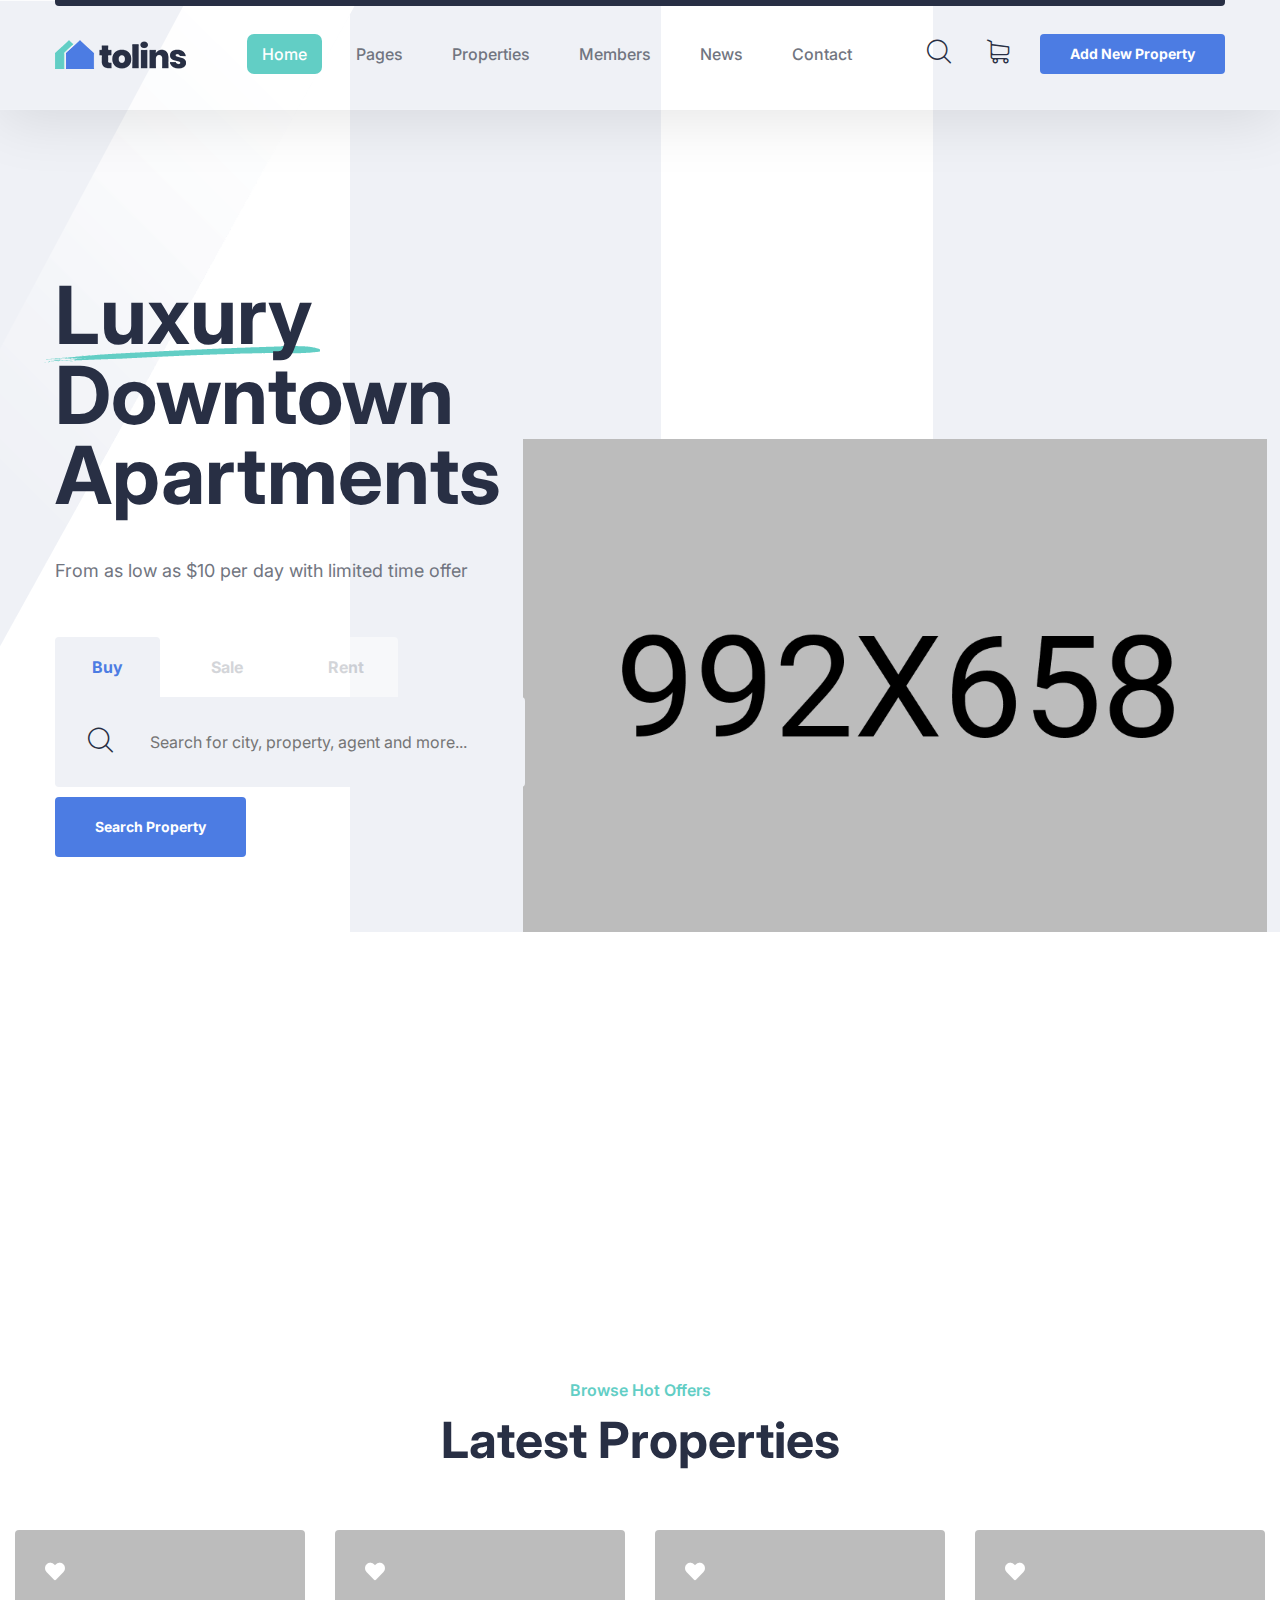
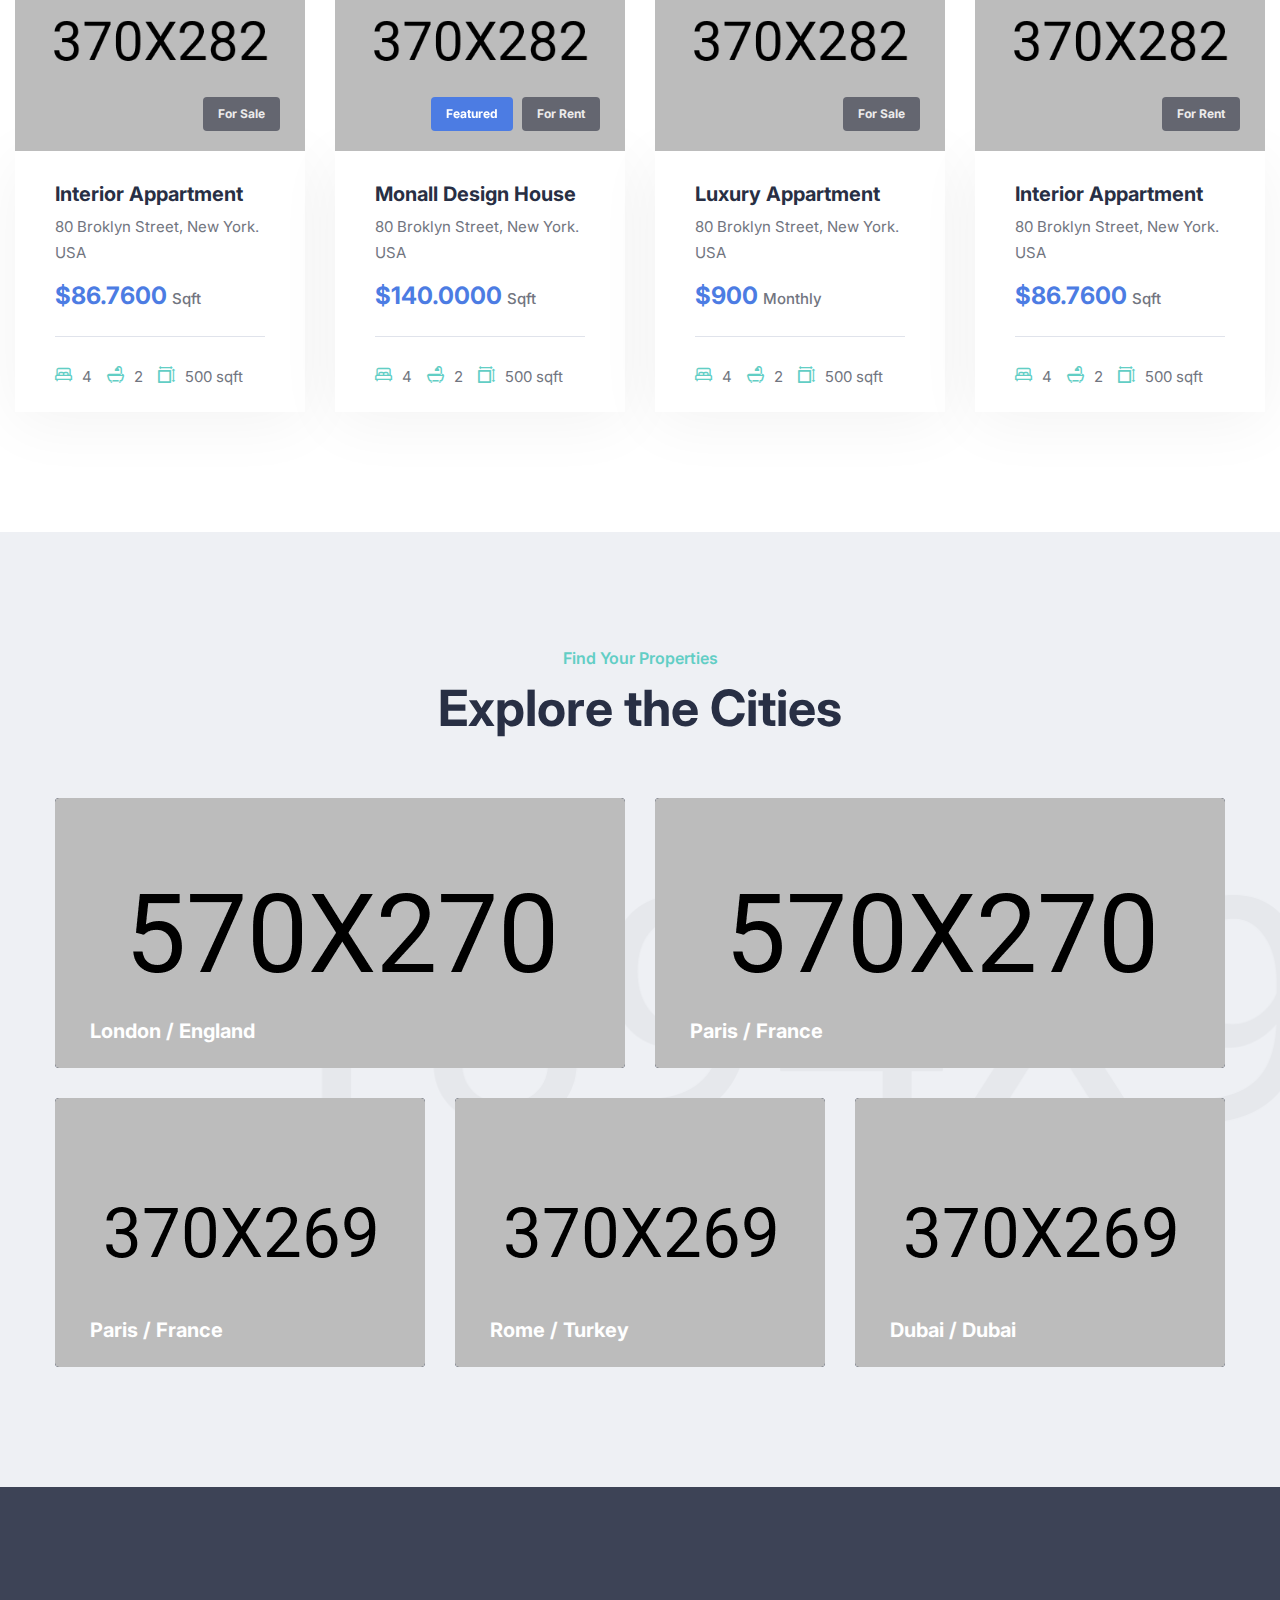
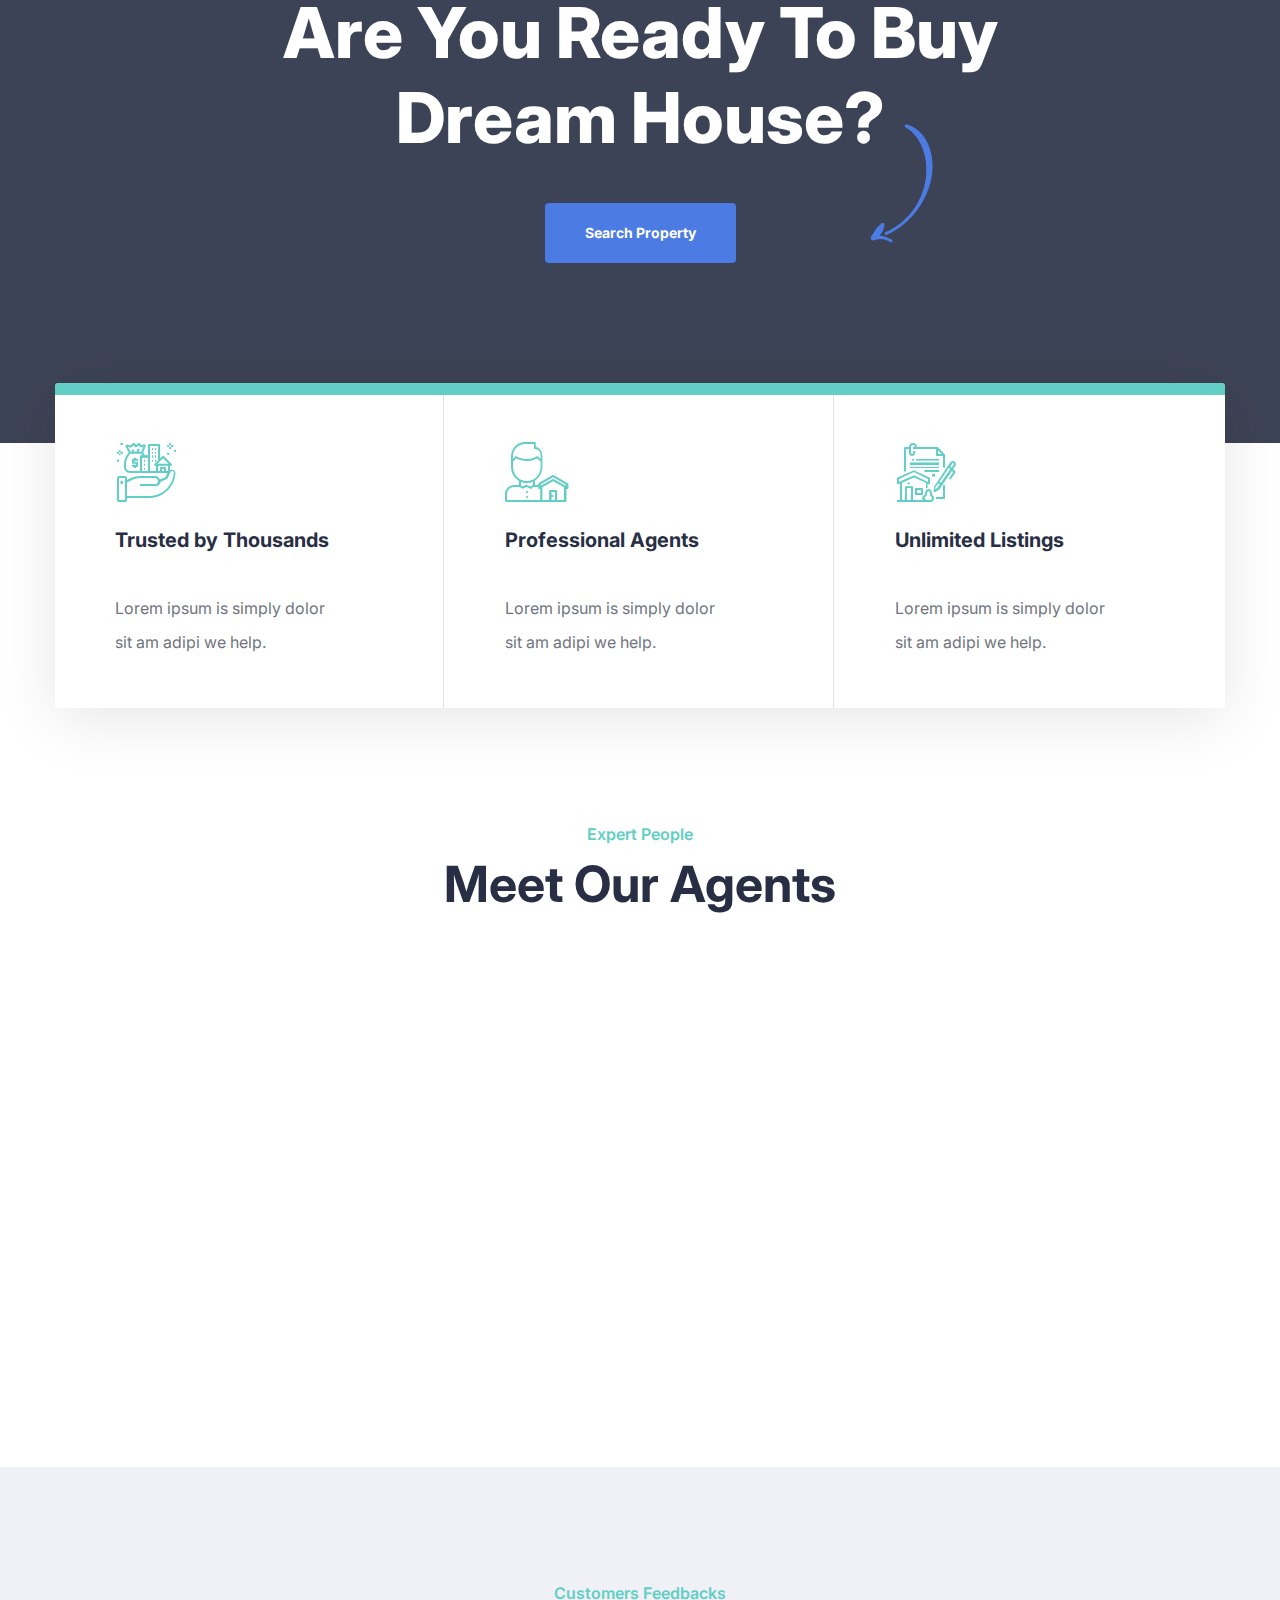
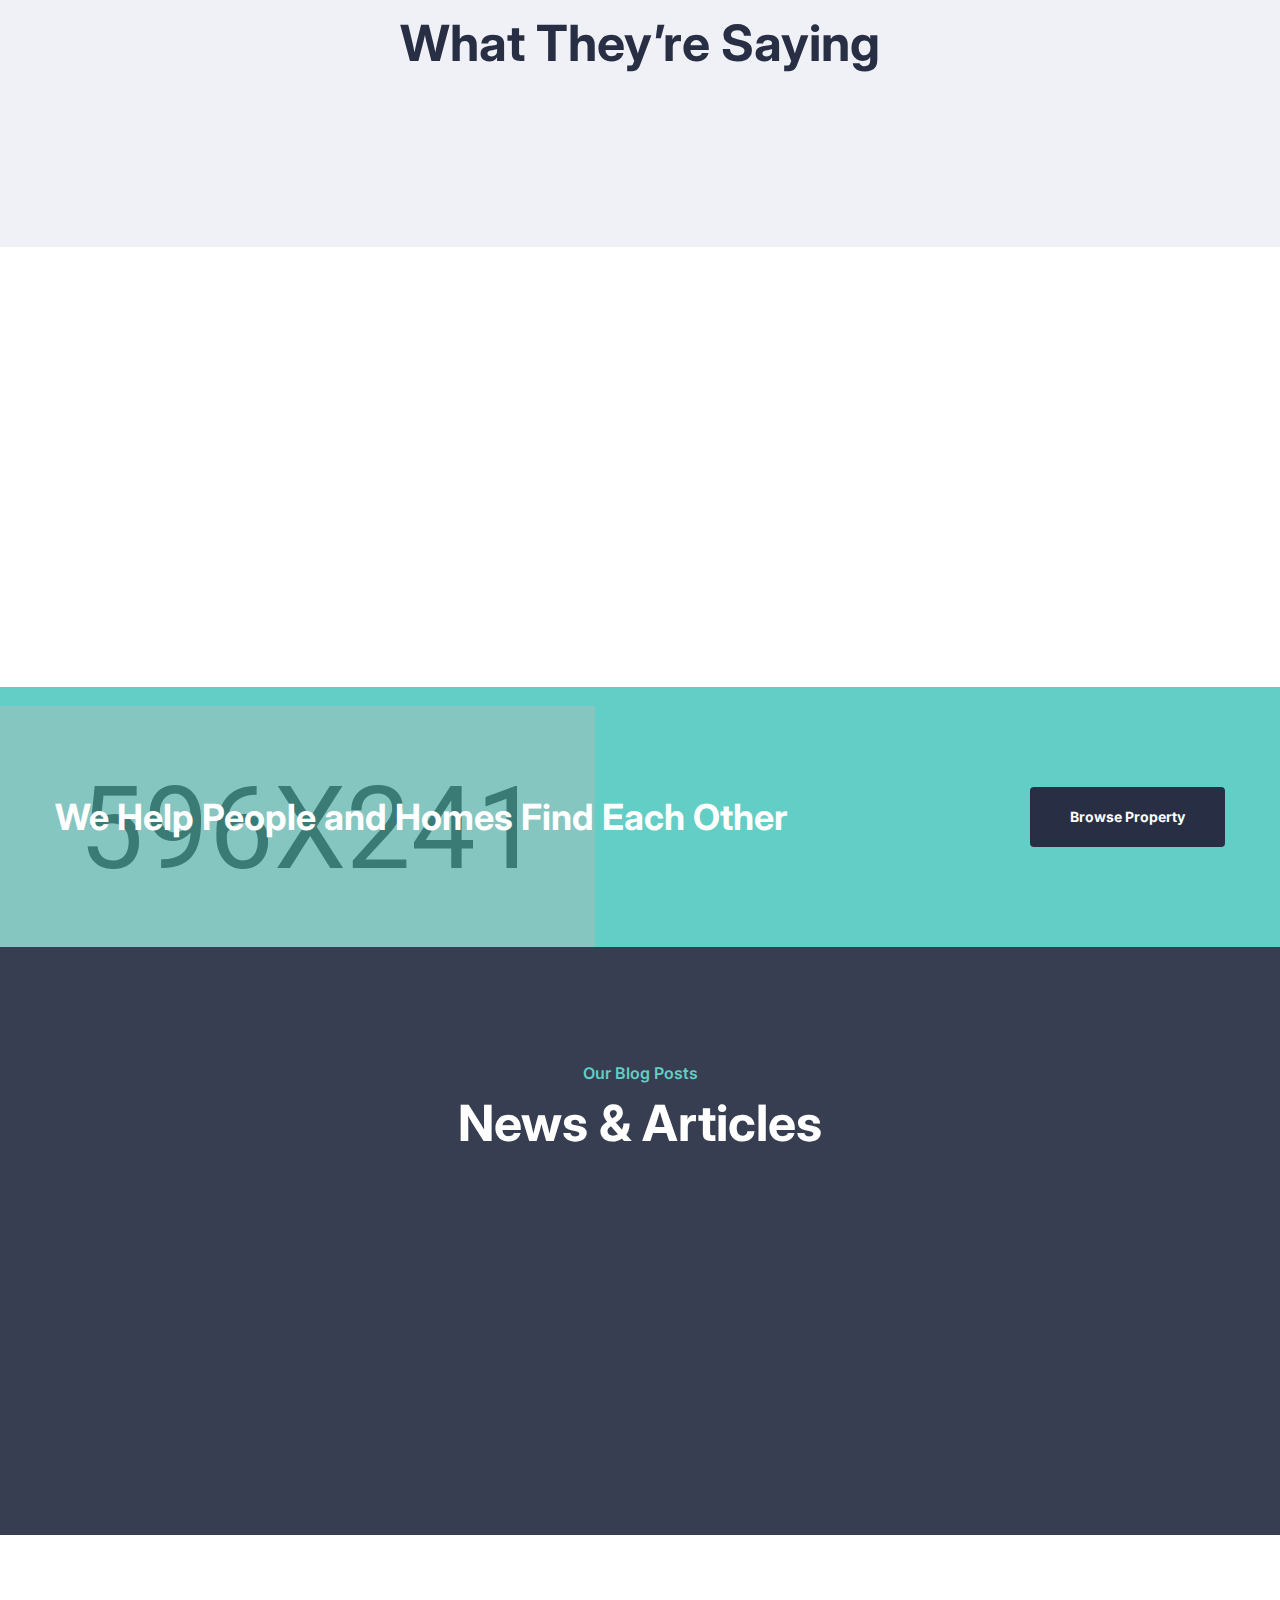
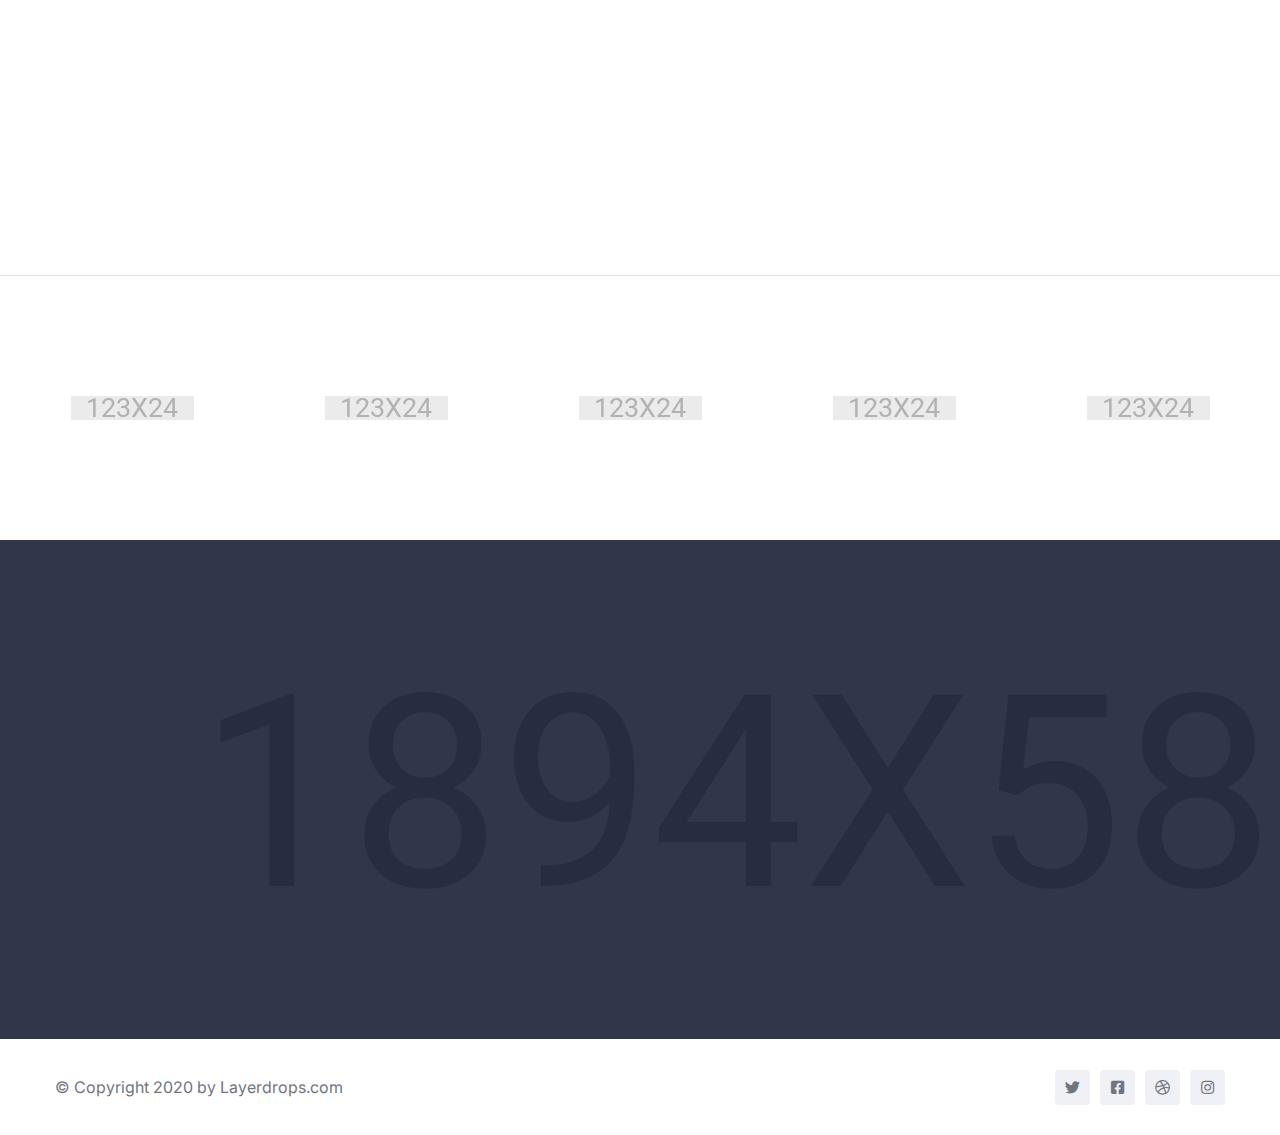
<file: docs/index3.html>
<!DOCTYPE html>
<html lang="en">

<head>
    <meta charset="UTF-8">
    <meta name="viewport" content="width=device-width, initial-scale=1.0">
    <meta http-equiv="X-UA-Compatible" content="ie=edge">
    <title>Home Three || Tolins || Tolins Form HTML Template</title>
    <link rel="apple-touch-icon" sizes="180x180" href="assets/images/favicons/apple-touch-icon.png">
    <link rel="icon" type="image/png" sizes="32x32" href="assets/images/favicons/favicon-32x32.png">
    <link rel="icon" type="image/png" sizes="16x16" href="assets/images/favicons/favicon-16x16.png">
    <link rel="manifest" href="assets/images/favicons/site.webmanifest">

    <!-- Fonts-->
    <link rel="preconnect" href="https://fonts.gstatic.com">
    <link href="https://fonts.googleapis.com/css2?family=Inter:wght@100;200;300;400;500;600;700;800;900&display=swap"
        rel="stylesheet">



    <!-- Css-->
    <link rel="stylesheet" href="assets/css/animate.min.css">
    <link rel="stylesheet" href="assets/css/bootstrap.min.css">
    <link rel="stylesheet" href="assets/css/owl.carousel.min.css">
    <link rel="stylesheet" href="assets/css/owl.theme.default.min.css">
    <link rel="stylesheet" href="assets/css/magnific-popup.css">
    <link rel="stylesheet" href="assets/css/fontawesome-all.min.css">
    <link rel="stylesheet" href="assets/css/swiper.min.css">
    <link rel="stylesheet" href="assets/css/bootstrap-select.min.css">
    <link rel="stylesheet" href="assets/css/jarallax.css">

    <link rel="stylesheet" href="assets/css/jquery.mCustomScrollbar.min.css">
    <link rel="stylesheet" href="assets/css/bootstrap-datepicker.min.css">
    <link rel="stylesheet" href="assets/css/vegas.min.css">
    <link rel="stylesheet" href="assets/css/nouislider.min.css">
    <link rel="stylesheet" href="assets/css/nouislider.pips.css">
    <link rel="stylesheet" href="assets/css/tolips.css">
    <!-- Template styles -->
    <link rel="stylesheet" href="assets/css/style.css">
    <link rel="stylesheet" href="assets/css/responsive.css">

</head>

<body>

    <div class="preloader">
        <img src="assets/images/loader.png" class="preloader__image" alt="">
    </div><!-- /.preloader -->

    <div class="page-wrapper">

        <div class="site-header__header-one-wrap three clearfix">

            <header class="main-nav__header-one two three">
                <div class="container">
                    <nav class="header-navigation one stricky">
                        <div class="container-box clearfix">
                            <div class="main_nav_header_two_logo float-left clearfix">
                                <div class="main_nav_header_two_logo_box">
                                    <a href="index.html"><img src="assets/images/resources/logo.png" alt=""></a>
                                </div>
                            </div>
                            <div class="container-box_two float-right clearfix">
                                <!-- Brand and toggle get grouped for better mobile display -->
                                <div class="main-nav__left main-nav__left_one float-left">
                                    <a href="#" class="side-menu__toggler">
                                        <i class="fa fa-bars"></i>
                                    </a>
                                    <div class="main-nav__main-navigation two clearfix">
                                        <ul class=" main-nav__navigation-box float-left">
                                            <li class="dropdown">
                                                <a href="index.html">Home</a>
                                                <ul>
                                                    <li><a href="index.html">Home 01</a></li>
                                                    <li><a href="index2.html">Home 02</a></li>
                                                    <li><a href="index3.html">Home 03</a></li>
                                                    <li class="dropdown"><a href="#">Header Versions</a>
                                                        <ul>
                                                            <li><a href="index.html">Header 01</a></li>
                                                            <li><a href="index2.html">Header 02</a></li>
                                                            <li><a href="index3.html">Header 03</a></li>
                                                        </ul><!-- /.sub-menu -->
                                                    </li>
                                                </ul><!-- /.sub-menu -->
                                            </li>
                                            <li class="dropdown">
                                                <a href="#">Pages</a>
                                                <ul>
                                                    <li><a href="about.html">About</a></li>
                                                    <li><a href="membership_plans.html">Membership Plans</a></li>
                                                </ul><!-- /.sub-menu -->
                                            </li>
                                            <li class="dropdown">
                                                <a href="#">Properties</a>
                                                <ul>
                                                    <li><a href="listing-1.html">Listings 01</a></li>
                                                    <li><a href="listing-2.html">Listings 02</a></li>
                                                    <li><a href="listing-details.html">Listing Details</a></li>
                                                </ul><!-- /.sub-menu -->
                                            </li>
                                            <li class="dropdown">
                                                <a href="#">Members</a>
                                                <ul>
                                                    <li><a href="members.html">Members</a></li>
                                                    <li><a href="members_details.html">Member Details</a></li>
                                                </ul><!-- /.sub-menu -->
                                            </li>
                                            <li class="dropdown">
                                                <a href="#">News</a>
                                                <ul>
                                                    <li><a href="news.html">News</a></li>
                                                    <li><a href="news-details.html">News Details</a></li>
                                                </ul><!-- /.sub-menu -->
                                            </li>
                                            <li>
                                                <a href="contact.html">Contact</a>
                                            </li>
                                        </ul>
                                    </div><!-- /.navbar-collapse -->
                                </div>
                                <div class="main-nav__right main-nav__right_one float-right">
                                    <div class="header_btn_1">
                                        <a href="#" class="thm-btn">Add New Property</a>
                                    </div>
                                    <div class="icon_cart_box">
                                        <a href="#">
                                            <span class="icon-shopping-cart"></span>
                                        </a>
                                    </div>
                                    <div class="icon_search_box">
                                        <a href="#" class="main-nav__search search-popup__toggler">
                                            <i class="icon-magnifying-glass"></i>
                                        </a>
                                    </div>
                                </div>
                            </div>
                        </div>
                    </nav>
                </div>
            </header>
        </div>

        <!--Banner Three Start-->
        <section class="banner_three">
            <div class="banner_three_home_img">
                <img src="assets/images/main-slider/slider-3-1.png" alt="">
            </div>
            <div class="banner_three_shape_one"></div>
            <div class="banner_three_shape_two"></div>
            <div class="banner_three_shape_three"
                style="background-image: url(assets/images/shapes/banner_three_shape_3.png)"></div>
            <div class="banner_three_shape_four"
                style="background-image: url(assets/images/shapes/banner_three_shape_4.png)"></div>
            <div class="container">
                <div class="row">
                    <div class="col-xl-12">
                        <div class="banner_three_content">
                            <div class="banner_three_top_title">
                                <h2>Luxury <br> Downtown <br> Apartments</h2>
                                <p>From as low as $10 per day with limited time offer</p>
                            </div>
                            <div class="product-tab-box tabs-box">
                                <ul class="tab-btns tab-buttons clearfix list-unstyled">
                                    <li data-tab="#desc" class="tab-btn active-btn"><span>Buy</span></li>
                                    <li data-tab="#addi__info" class="tab-btn"><span>Sale</span></li>
                                    <li data-tab="#review" class="tab-btn"><span>Rent</span></li>
                                </ul>
                                <div class="tabs-content">
                                    <div class="tab active-tab" id="desc">
                                        <form class="banner_one_search_form" action="/listing-1.html">
                                            <div class="banner_one_search_form_input_box">
                                                <input type="text"
                                                    placeholder="Search for city, property, agent and more...">
                                                <button type="submit" class="thm-btn banner_one_search_btn">Search
                                                    Property</button>
                                                <div class="banner_one_search_icon">
                                                    <a href="#"><span class="icon-magnifying-glass"></span></a>
                                                </div>
                                            </div>
                                        </form>
                                    </div>

                                    <div class="tab" id="addi__info">
                                        <form class="banner_one_search_form" action="/listing-1.html">
                                            <div class="banner_one_search_form_input_box">
                                                <input type="text"
                                                    placeholder="Search for city, property, agent and more...">
                                                <button type="submit" class="thm-btn banner_one_search_btn">Search
                                                    Property</button>
                                                <div class="banner_one_search_icon">
                                                    <a href="#"><span class="icon-magnifying-glass"></span></a>
                                                </div>
                                            </div>
                                        </form>
                                    </div>

                                    <div class="tab" id="review">
                                        <form class="banner_one_search_form" action="/listing-1.html">
                                            <div class="banner_one_search_form_input_box">
                                                <input type="text"
                                                    placeholder="Search for city, property, agent and more...">
                                                <button type="submit" class="thm-btn banner_one_search_btn">Search
                                                    Property</button>
                                                <div class="banner_one_search_icon">
                                                    <a href="#"><span class="icon-magnifying-glass"></span></a>
                                                </div>
                                            </div>
                                        </form>
                                    </div>
                                </div>
                            </div>
                        </div>
                    </div>
                </div>
            </div>
        </section>
        <!--Banner Three Start-->

        <!--Two Boxes Start-->
        <section class="two_boxes">
            <div class="container">
                <div class="row">
                    <div class="col-xl-6 col-lg-6 wow slideInLeft" data-wow-delay="100ms">
                        <!--Two Boxes Single-->
                        <div class="two_boxes_single">
                            <div class="two_boxes_iocn_and_content">
                                <div class="two_boxes_iocn">
                                    <span class="icon-home-1"></span>
                                </div>
                                <div class="two_boxes_content">
                                    <h3>Looking for the New Home?</h3>
                                    <p>New offers every day. Trusted by a<br> community of thousands.</p>
                                </div>
                            </div>
                        </div>
                    </div>
                    <div class="col-xl-6 col-lg-6 wow slideInRight" data-wow-delay="100ms">
                        <!--Two Boxes Single-->
                        <div class="two_boxes_single">
                            <div class="two_boxes_iocn_and_content">
                                <div class="two_boxes_iocn">
                                    <span class="icon-home-1"></span>
                                </div>
                                <div class="two_boxes_content">
                                    <h3>Want to Sell your Home?</h3>
                                    <p>New offers every day. Trusted by a<br> community of thousands.</p>
                                </div>
                            </div>
                        </div>
                    </div>
                </div>
            </div>
        </section>
        <!--Two Boxes End-->

        <!--Latest Properties Three Start-->
        <section class="latest_properties three">
            <div class="container_box">
                <div class="block-title text-center">
                    <h4>Browse Hot Offers</h4>
                    <h2>Latest Properties</h2>
                </div>
                <div class="row">
                    <div class="col-xl-3 col-lg-6 col-md-6">
                        <div class="latest_properties_single">
                            <div class="latest_properties_img_carousel owl-theme owl-carousel">
                                <div class="latest_properties_img">
                                    <img src="assets/images/resources/latest_properties_img_1.jpg" alt="">
                                    <div class="latest_properties_icon">
                                        <i class="fa fa-heart"></i>
                                    </div>
                                    <div class="featured_and_sale_btn">
                                        <a href="#" class="sale_btn">For Sale</a>
                                    </div>
                                </div>
                                <div class="latest_properties_img">
                                    <img src="assets/images/resources/latest_properties_img_2.jpg" alt="">
                                    <div class="latest_properties_icon">
                                        <i class="fa fa-heart"></i>
                                    </div>
                                    <div class="featured_and_sale_btn">
                                        <a href="#" class="sale_btn">For Sale</a>
                                    </div>
                                </div>
                                <div class="latest_properties_img">
                                    <img src="assets/images/resources/latest_properties_img_3.jpg" alt="">
                                    <div class="latest_properties_icon">
                                        <i class="fa fa-heart"></i>
                                    </div>
                                    <div class="featured_and_sale_btn">
                                        <a href="#" class="sale_btn">For Sale</a>
                                    </div>
                                </div>
                            </div>
                            <div class="latest_properties_content">
                                <div class="latest_properties_top_content">
                                    <h4><a href="listing-details.html">Interior Appartment</a></h4>
                                    <p>80 Broklyn Street, New York. USA</p>
                                    <h3>$86.7600 <span>Sqft</span></h3>
                                </div>
                                <div class="latest_properties_bottom_content">
                                    <ul class="list-unstyled">
                                        <li><span class="icon-bed"></span>4</li>
                                        <li><span class="icon-shower"></span>2</li>
                                        <li><span class="icon-square-measument"></span>500 sqft</li>
                                    </ul>
                                </div>
                            </div>
                        </div>
                    </div>
                    <div class="col-xl-3 col-lg-6 col-md-6">
                        <div class="latest_properties_single">
                            <div class="latest_properties_img_carousel owl-theme owl-carousel">
                                <div class="latest_properties_img">
                                    <img src="assets/images/resources/latest_properties_img_2.jpg" alt="">
                                    <div class="latest_properties_icon">
                                        <i class="fa fa-heart"></i>
                                    </div>
                                    <div class="featured_and_sale_btn">
                                        <a href="#" class="featured_btn">Featured</a>
                                        <a href="#" class="sale_btn">For Rent</a>
                                    </div>
                                </div>
                                <div class="latest_properties_img">
                                    <img src="assets/images/resources/latest_properties_img_2.jpg" alt="">
                                    <div class="latest_properties_icon">
                                        <i class="fa fa-heart"></i>
                                    </div>
                                    <div class="featured_and_sale_btn">
                                        <a href="#" class="featured_btn">Featured</a>
                                        <a href="#" class="sale_btn">For Rent</a>
                                    </div>
                                </div>
                                <div class="latest_properties_img">
                                    <img src="assets/images/resources/latest_properties_img_3.jpg" alt="">
                                    <div class="latest_properties_icon">
                                        <i class="fa fa-heart"></i>
                                    </div>
                                    <div class="featured_and_sale_btn">
                                        <a href="#" class="featured_btn">Featured</a>
                                        <a href="#" class="sale_btn">For Rent</a>
                                    </div>
                                </div>
                            </div>
                            <div class="latest_properties_content">
                                <div class="latest_properties_top_content">
                                    <h4><a href="listing-details.html">Monall Design House</a></h4>
                                    <p>80 Broklyn Street, New York. USA</p>
                                    <h3>$140.0000 <span>Sqft</span></h3>
                                </div>
                                <div class="latest_properties_bottom_content">
                                    <ul class="list-unstyled">
                                        <li><span class="icon-bed"></span>4</li>
                                        <li><span class="icon-shower"></span>2</li>
                                        <li><span class="icon-square-measument"></span>500 sqft</li>
                                    </ul>
                                </div>
                            </div>
                        </div>
                    </div>
                    <div class="col-xl-3 col-lg-6 col-md-6">
                        <div class="latest_properties_single">
                            <div class="latest_properties_img_carousel owl-theme owl-carousel">
                                <div class="latest_properties_img">
                                    <img src="assets/images/resources/latest_properties_img_3.jpg" alt="">
                                    <div class="latest_properties_icon">
                                        <i class="fa fa-heart"></i>
                                    </div>
                                    <div class="featured_and_sale_btn">
                                        <a href="#" class="sale_btn">For Sale</a>
                                    </div>
                                </div>
                                <div class="latest_properties_img">
                                    <img src="assets/images/resources/latest_properties_img_2.jpg" alt="">
                                    <div class="latest_properties_icon">
                                        <i class="fa fa-heart"></i>
                                    </div>
                                    <div class="featured_and_sale_btn">
                                        <a href="#" class="sale_btn">For Sale</a>
                                    </div>
                                </div>
                                <div class="latest_properties_img">
                                    <img src="assets/images/resources/latest_properties_img_3.jpg" alt="">
                                    <div class="latest_properties_icon">
                                        <i class="fa fa-heart"></i>
                                    </div>
                                    <div class="featured_and_sale_btn">
                                        <a href="#" class="sale_btn">For Sale</a>
                                    </div>
                                </div>
                            </div>
                            <div class="latest_properties_content">
                                <div class="latest_properties_top_content">
                                    <h4><a href="listing-details.html">Luxury Appartment</a></h4>
                                    <p>80 Broklyn Street, New York. USA</p>
                                    <h3>$900 <span>Monthly</span></h3>
                                </div>
                                <div class="latest_properties_bottom_content">
                                    <ul class="list-unstyled">
                                        <li><span class="icon-bed"></span>4</li>
                                        <li><span class="icon-shower"></span>2</li>
                                        <li><span class="icon-square-measument"></span>500 sqft</li>
                                    </ul>
                                </div>
                            </div>
                        </div>
                    </div>
                    <div class="col-xl-3 col-lg-6 col-md-6">
                        <div class="latest_properties_single">
                            <div class="latest_properties_img_carousel owl-theme owl-carousel">
                                <div class="latest_properties_img">
                                    <img src="assets/images/resources/latest_properties_img_4.jpg" alt="">
                                    <div class="latest_properties_icon">
                                        <i class="fa fa-heart"></i>
                                    </div>
                                    <div class="featured_and_sale_btn">
                                        <a href="#" class="sale_btn">For Rent</a>
                                    </div>
                                </div>
                                <div class="latest_properties_img">
                                    <img src="assets/images/resources/latest_properties_img_2.jpg" alt="">
                                    <div class="latest_properties_icon">
                                        <i class="fa fa-heart"></i>
                                    </div>
                                    <div class="featured_and_sale_btn">
                                        <a href="#" class="sale_btn">For Rent</a>
                                    </div>
                                </div>
                                <div class="latest_properties_img">
                                    <img src="assets/images/resources/latest_properties_img_3.jpg" alt="">
                                    <div class="latest_properties_icon">
                                        <i class="fa fa-heart"></i>
                                    </div>
                                    <div class="featured_and_sale_btn">
                                        <a href="#" class="sale_btn">For Rent</a>
                                    </div>
                                </div>
                            </div>
                            <div class="latest_properties_content">
                                <div class="latest_properties_top_content">
                                    <h4><a href="listing-details.html">Interior Appartment</a></h4>
                                    <p>80 Broklyn Street, New York. USA</p>
                                    <h3>$86.7600 <span>Sqft</span></h3>
                                </div>
                                <div class="latest_properties_bottom_content">
                                    <ul class="list-unstyled">
                                        <li><span class="icon-bed"></span>4</li>
                                        <li><span class="icon-shower"></span>2</li>
                                        <li><span class="icon-square-measument"></span>500 sqft</li>
                                    </ul>
                                </div>
                            </div>
                        </div>
                    </div>
                </div>
            </div>
        </section>
        <!--Latest Properties Three End-->

        <!--Explore Start-->
        <section class="explore_two" style="background-image: url(assets/images/backgrounds/explore_two_bg.jpg)">
            <div class="container">
                <div class="block-title text-center">
                    <h4>Find Your Properties</h4>
                    <h2>Explore the Cities</h2>
                </div>
                <div class="explore_two_top">
                    <div class="row">
                        <div class="col-xl-6 col-lg-6">
                            <!--Explore Two Top single-->
                            <div class="explore_two_top_single">
                                <div class="explore_two_top_img">
                                    <img src="assets/images/resources/explore_two_top_img_1.jpg" alt="">
                                    <div class="explore_two_top_text">
                                        <p><a href="listing-1.html">London / England</a></p>
                                    </div>
                                    <div class="explore_two_top_properties">
                                        <a href="#">2 Properties</a>
                                    </div>
                                </div>
                            </div>
                        </div>
                        <div class="col-xl-6 col-lg-6">
                            <!--Explore Two Top single-->
                            <div class="explore_two_top_single">
                                <div class="explore_two_top_img">
                                    <img src="assets/images/resources/explore_two_top_img_2.jpg" alt="">
                                    <div class="explore_two_top_text">
                                        <p><a href="listing-1.html">Paris / France</a></p>
                                    </div>
                                    <div class="explore_two_top_properties">
                                        <a href="#">2 Properties</a>
                                    </div>
                                </div>
                            </div>
                        </div>
                    </div>
                </div>
                <div class="explore_two_bottom">
                    <div class="row">
                        <div class="col-xl-4 col-lg-4">
                            <!--Explore Two Bottom Single-->
                            <div class="explore_two_bottom_single">
                                <div class="explore_two_bottom_img">
                                    <img src="assets/images/resources/explore_two_bottom_img_1.jpg" alt="">
                                    <div class="explore_two_bottom_text">
                                        <p><a href="listing-1.html">Paris / France</a></p>
                                    </div>
                                </div>
                            </div>
                        </div>
                        <div class="col-xl-4 col-lg-4">
                            <!--Explore Two Bottom Single-->
                            <div class="explore_two_bottom_single">
                                <div class="explore_two_bottom_img">
                                    <img src="assets/images/resources/explore_two_bottom_img_2.jpg" alt="">
                                    <div class="explore_two_bottom_text">
                                        <p><a href="listing-1.html">Rome / Turkey</a></p>
                                    </div>
                                </div>
                            </div>
                        </div>
                        <div class="col-xl-4 col-lg-4">
                            <!--Explore Two Bottom Single-->
                            <div class="explore_two_bottom_single">
                                <div class="explore_two_bottom_img">
                                    <img src="assets/images/resources/explore_two_bottom_img_3.jpg" alt="">
                                    <div class="explore_two_bottom_text">
                                        <p><a href="listing-1.html">Dubai / Dubai</a></p>
                                    </div>
                                </div>
                            </div>
                        </div>
                    </div>
                </div>
            </div>
        </section>
        <!--Explore End-->

        <!--Are You Ready Start-->
        <section class="are_you_ready two jarallax" data-jarallax data-speed="0.2" data-imgPosition="50% 0%"
            style="background-image: url(assets/images/backgrounds/are_you_ready_bg.jpg)">
            <div class="container">
                <div class="row">
                    <div class="col-xl-12">
                        <div class="are_you_ready_content">
                            <div class="are_you_ready_shape"><img src="assets/images/shapes/are_you_ready_shape.png"
                                    alt=""></div>
                            <h2>Are You Ready to Buy <br> Dream House?</h2>
                            <a href="listing-1.html" class="thm-btn">Search Property</a>
                        </div>
                    </div>
                </div>
            </div>
        </section>
        <!--Are You Ready End-->

        <!--Three Icons Start-->
        <section class="three_icons">
            <div class="container">
                <div class="row">
                    <div class="col-xl-12">
                        <div class="three_icons_inner">
                            <ul class="three_icons_list clearfix list-unstyled">
                                <li>
                                    <div class="three_icons_box">
                                        <span class="icon-assets"></span>
                                    </div>
                                    <div class="three_icons_text">
                                        <h4>Trusted by Thousands</h4>
                                        <p>Lorem ipsum is simply dolor <br> sit am adipi we help.</p>
                                    </div>
                                </li>
                                <li>
                                    <div class="three_icons_box">
                                        <span class="icon-agent"></span>
                                    </div>
                                    <div class="three_icons_text">
                                        <h4>Professional Agents</h4>
                                        <p>Lorem ipsum is simply dolor <br> sit am adipi we help.</p>
                                    </div>
                                </li>
                                <li>
                                    <div class="three_icons_box">
                                        <span class="icon-rent"></span>
                                    </div>
                                    <div class="three_icons_text">
                                        <h4>Unlimited Listings</h4>
                                        <p>Lorem ipsum is simply dolor <br> sit am adipi we help.</p>
                                    </div>
                                </li>
                            </ul>
                        </div>
                    </div>
                </div>
            </div>
        </section>
        <!--Three Icons End-->

        <!--Team One Start-->
        <section class="team_one">
            <div class="container">
                <div class="block-title text-center">
                    <h4>Expert People</h4>
                    <h2>Meet Our Agents</h2>
                </div>
                <div class="row">
                    <div class="col-xl-3 col-lg-6 col-md-6">
                        <!--Team One Single-->
                        <div class="team_one_single wow fadeInLeft" data-wow-delay="100ms">
                            <div class="team_one_img">
                                <img src="assets/images/team/team_1_img_1.jpg" alt="">

                            </div>
                            <div class="team_one_content">
                                <h4>Jessica Brown</h4>
                                <a href="tel:888-666-000"><i class="fa fa-phone"></i>888 666 000</a>
                            </div>
                            <div class="team_one_view_details">
                                <a href="members_details.html">View Details</a>
                            </div>
                        </div>
                    </div>
                    <div class="col-xl-3 col-lg-6 col-md-6">
                        <!--Team One Single-->
                        <div class="team_one_single wow fadeInLeft" data-wow-delay="200ms">
                            <div class="team_one_img">
                                <img src="assets/images/team/team_1_img_2.jpg" alt="">

                            </div>
                            <div class="team_one_content">
                                <h4>Mike Hardson</h4>
                                <a href="tel:888-666-000"><i class="fa fa-phone"></i>888 666 000</a>
                            </div>
                            <div class="team_one_view_details">
                                <a href="members_details.html">View Details</a>
                            </div>
                        </div>
                    </div>
                    <div class="col-xl-3 col-lg-6 col-md-6">
                        <!--Team One Single-->
                        <div class="team_one_single wow fadeInLeft" data-wow-delay="300ms">
                            <div class="team_one_img">
                                <img src="assets/images/team/team_1_img_3.jpg" alt="">

                            </div>
                            <div class="team_one_content">
                                <h4>Christine Eve</h4>
                                <a href="tel:888-666-000"><i class="fa fa-phone"></i>888 666 000</a>
                            </div>
                            <div class="team_one_view_details">
                                <a href="members_details.html">View Details</a>
                            </div>
                        </div>
                    </div>
                    <div class="col-xl-3 col-lg-6 col-md-6">
                        <!--Team One Single-->
                        <div class="team_one_single wow fadeInLeft" data-wow-delay="400ms">
                            <div class="team_one_img">
                                <img src="assets/images/team/team_1_img_4.jpg" alt="">

                            </div>
                            <div class="team_one_content">
                                <h4>David Cooper</h4>
                                <a href="tel:888-666-000"><i class="fa fa-phone"></i>888 666 000</a>
                            </div>
                            <div class="team_one_view_details">
                                <a href="members_details.html">View Details</a>
                            </div>
                        </div>
                    </div>
                </div>
            </div>
        </section>
        <!--Team One End-->

        <!--Testimonials Two Start-->
        <section class="testimonials_two">
            <div class="container_box">
                <div class="block-title text-center">
                    <h4>Customers Feedbacks</h4>
                    <h2>What They’re Saying</h2>
                </div>
                <div class="row">
                    <div class="col-xl-4 col-lg-4">
                        <!--Testimonials Two Single-->
                        <div class="testimonials_two_single wow fadeInUp" data-wow-delay="00ms">
                            <div class="testimonials_two_text">
                                <p>I was very impresed by the tolins service lorem ipsum is simply free text used by
                                    copytyping refreshing. Neque porro est qui dolorem ipsum quia.</p>
                            </div>
                            <div class="testimonials_two_author_info">
                                <div class="testimonials_two_author_name">
                                    <h4>Mike Hardson</h4>
                                    <p>Customer</p>
                                </div>
                                <div class="testimonials_two_quote_icon">
                                    <img src="assets/images/shapes/testimonials-qoute-1-1.png" alt="">
                                </div>
                            </div>
                            <div class="testimonials_two_author_img">
                                <img src="assets/images/testimonials/testimonial-2-1.png" alt="">
                            </div>
                        </div>
                    </div>
                    <div class="col-xl-4 col-lg-4">
                        <!--Testimonials Two Single-->
                        <div class="testimonials_two_single wow fadeInUp" data-wow-delay="100ms">
                            <div class="testimonials_two_text">
                                <p>I was very impresed by the tolins service lorem ipsum is simply free text used by
                                    copytyping refreshing. Neque porro est qui dolorem ipsum quia.</p>
                            </div>
                            <div class="testimonials_two_author_info">
                                <div class="testimonials_two_author_name">
                                    <h4>Sarah Albert</h4>
                                    <p>Customer</p>
                                </div>
                                <div class="testimonials_two_quote_icon">
                                    <img src="assets/images/shapes/testimonials-qoute-1-1.png" alt="">
                                </div>
                            </div>
                            <div class="testimonials_two_author_img">
                                <img src="assets/images/testimonials/testimonial-2-2.png" alt="">
                            </div>
                        </div>
                    </div>
                    <div class="col-xl-4 col-lg-4">
                        <!--Testimonials Two Single-->
                        <div class="testimonials_two_single wow fadeInUp" data-wow-delay="300ms">
                            <div class="testimonials_two_text">
                                <p>I was very impresed by the tolins service lorem ipsum is simply free text used by
                                    copytyping refreshing. Neque porro est qui dolorem ipsum quia.</p>
                            </div>
                            <div class="testimonials_two_author_info">
                                <div class="testimonials_two_author_name">
                                    <h4>Kevin Martin</h4>
                                    <p>Customer</p>
                                </div>
                                <div class="testimonials_two_quote_icon">
                                    <img src="assets/images/shapes/testimonials-qoute-1-1.png" alt="">
                                </div>
                            </div>
                            <div class="testimonials_two_author_img">
                                <img src="assets/images/testimonials/testimonial-2-3.png" alt="">
                            </div>
                        </div>
                    </div>
                </div>
            </div>
        </section>
        <!--Testimonials Two End-->

        <!--CTA One Start-->
        <section class="cta_one">
            <div class="cta_one_bg" style="background-image: url(assets/images/backgrounds/cta_one_bg.png)"></div>
            <div class="container">
                <div class="row">
                    <div class="col-xl-12">
                        <div class="cta_one_inner">
                            <div class="cta_one_text">
                                <h2>We Help People and Homes Find Each Other</h2>
                            </div>
                            <div class="cta_one_btn">
                                <a href="listing-1.html" class="thm-btn">Browse Property</a>
                            </div>
                        </div>
                    </div>
                </div>
            </div>
        </section>
        <!--CTA One End-->

        <!--Blog Two Start-->
        <section class="blog_one three jarallax" data-jarallax data-speed="0.2" data-imgPosition="50% 0%"
            style="background-image: url(assets/images/backgrounds/blog_three-bg.jpg)">
            <div class="container">
                <div class="block-title text-center">
                    <h4>Our Blog Posts</h4>
                    <h2>News & Articles</h2>
                </div>
                <div class="row">
                    <div class="col-xl-4 col-lg-4">
                        <!--Blog One Single-->
                        <div class="blog_one_single wow fadeInUp" data-wow-delay="00ms">
                            <div class="blog_one_image_box">
                                <div class="blog_one_img">
                                    <img src="assets/images/blog/blog_1_img_1.jpg" alt="">
                                </div>
                                <div class="blog_one_date_box">
                                    <p>20 Nov, 2020</p>
                                </div>
                            </div>
                            <div class="blog_one_content_box">
                                <h3><a href="news-details.html">Save Thousands Selling Your Property</a></h3>
                                <ul class="list-unstyled blog-one__meta">
                                    <li><a href="news-details.html"><i class="far fa-user-circle"></i> Admin</a></li>
                                    <li><span>/</span></li>
                                    <li><a href="news-details.html"><i class="far fa-comments"></i> 2 Comments</a>
                                    </li>
                                </ul>
                            </div>
                        </div>
                    </div>
                    <div class="col-xl-4 col-lg-4">
                        <!--Blog One Single-->
                        <div class="blog_one_single wow fadeInUp" data-wow-delay="100ms">
                            <div class="blog_one_image_box">
                                <div class="blog_one_img">
                                    <img src="assets/images/blog/blog_1_img_2.jpg" alt="">
                                </div>
                                <div class="blog_one_date_box">
                                    <p>20 Nov, 2020</p>
                                </div>
                            </div>
                            <div class="blog_one_content_box">
                                <h3><a href="news-details.html">Leverage agile frame works to a
                                        robust</a></h3>
                                <ul class="list-unstyled blog-one__meta">
                                    <li><a href="news-details.html"><i class="far fa-user-circle"></i> Admin</a></li>
                                    <li><span>/</span></li>
                                    <li><a href="news-details.html"><i class="far fa-comments"></i> 2 Comments</a>
                                    </li>
                                </ul>
                            </div>
                        </div>
                    </div>
                    <div class="col-xl-4 col-lg-4">
                        <!--Blog One Single-->
                        <div class="blog_one_single wow fadeInUp" data-wow-delay="200ms">
                            <div class="blog_one_image_box">
                                <div class="blog_one_img">
                                    <img src="assets/images/blog/blog_1_img_3.jpg" alt="">
                                </div>
                                <div class="blog_one_date_box">
                                    <p>20 Nov, 2020</p>
                                </div>
                            </div>
                            <div class="blog_one_content_box">
                                <h3><a href="news-details.html">Iterative approaches to corporate
                                        foster</a></h3>
                                <ul class="list-unstyled blog-one__meta">
                                    <li><a href="news-details.html"><i class="far fa-user-circle"></i> Admin</a></li>
                                    <li><span>/</span></li>
                                    <li><a href="news-details.html"><i class="far fa-comments"></i> 2 Comments</a>
                                    </li>
                                </ul>
                            </div>
                        </div>
                    </div>
                </div>
            </div>
        </section>
        <!--Blog Two End-->

        <!--Brand One Start-->
        <div class="brand_one">
            <div class="container">
                <div class="thm-swiper__slider swiper-container" data-swiper-options='{"spaceBetween": 100, "slidesPerView": 5, "autoplay": { "delay": 5000 }, "breakpoints": {
                "0": {
                    "spaceBetween": 30,
                    "slidesPerView": 2
                },
                "375": {
                    "spaceBetween": 30,
                    "slidesPerView": 2
                },
                "575": {
                    "spaceBetween": 30,
                    "slidesPerView": 3
                },
                "767": {
                    "spaceBetween": 50,
                    "slidesPerView": 4
                },
                "991": {
                    "spaceBetween": 50,
                    "slidesPerView": 5
                },
                "1199": {
                    "spaceBetween": 100,
                    "slidesPerView": 5
                }
            }}'>
                    <div class="swiper-wrapper">
                        <div class="swiper-slide">
                            <img src="assets/images/brand/brand_1_img_1.png" alt="">
                        </div><!-- /.swiper-slide -->
                        <div class="swiper-slide">
                            <img src="assets/images/brand/brand_1_img_2.png" alt="">
                        </div><!-- /.swiper-slide -->
                        <div class="swiper-slide">
                            <img src="assets/images/brand/brand_1_img_3.png" alt="">
                        </div><!-- /.swiper-slide -->
                        <div class="swiper-slide">
                            <img src="assets/images/brand/brand_1_img_4.png" alt="">
                        </div><!-- /.swiper-slide -->
                        <div class="swiper-slide">
                            <img src="assets/images/brand/brand_1_img_5.png" alt="">
                        </div><!-- /.swiper-slide -->
                        <div class="swiper-slide">
                            <img src="assets/images/brand/brand_1_img_1.png" alt="">
                        </div><!-- /.swiper-slide -->
                        <div class="swiper-slide">
                            <img src="assets/images/brand/brand_1_img_2.png" alt="">
                        </div><!-- /.swiper-slide -->
                        <div class="swiper-slide">
                            <img src="assets/images/brand/brand_1_img_3.png" alt="">
                        </div><!-- /.swiper-slide -->
                        <div class="swiper-slide">
                            <img src="assets/images/brand/brand_1_img_4.png" alt="">
                        </div><!-- /.swiper-slide -->
                        <div class="swiper-slide">
                            <img src="assets/images/brand/brand_1_img_5.png" alt="">
                        </div><!-- /.swiper-slide -->
                    </div>
                </div>
            </div>
        </div>
        <!--Brand One End-->

        <!--Site Footer One Start-->
        <footer class="site_footer" style="background-image: url(assets/images/resources/site_footer_top_bg.jpg)">
            <div class="container">
                <div class="site_footer_one_top">
                    <div class="row">
                        <div class="col-xl-3 col-lg-6 wow fadeInUp" data-wow-delay="00ms">
                            <div class="footer-widget__column footer_widget__about">
                                <div class="footer_logo">
                                    <a href="index.html"><img src="assets/images/resources/footer_logo.png" alt=""></a>
                                </div>
                                <div class="footer_widget_about_text">
                                    <p>Lorem ipsum dolor sit ame consect etur pisicing elit sed do eiusmod tempor
                                        incididunt ut labore.</p>
                                </div>
                                <div class="footer_call_agent_box">
                                    <div class="icon">
                                        <span class="icon-phone-call"></span>
                                    </div>
                                    <div class="text">
                                        <p>Call Agent</p>
                                        <a href="tel:92-888-000-2222">92 888 000 2222</a>
                                    </div>
                                </div>
                            </div>
                        </div>
                        <div class="col-xl-4 col-lg-6 wow fadeInUp" data-wow-delay="200ms">
                            <div class="footer-widget__column footer_widget__explore clearfix">
                                <div class="footer-widget__title">
                                    <h3>Explore</h3>
                                </div>
                                <ul class="footer_widget__explore_list list-unstyled">
                                    <li><a href="#">About Us</a></li>
                                    <li><a href="#">My Account</a></li>
                                    <li><a href="#">Add Properties</a></li>
                                    <li><a href="#">Pricing Packages</a></li>
                                    <li><a href="#">Bookmarks</a></li>
                                </ul>
                                <ul class="footer_widget__explore_list two list-unstyled">
                                    <li><a href="#">Our Agents</a></li>
                                    <li><a href="#">Contact</a></li>
                                    <li><a href="#">FAQs</a></li>
                                    <li><a href="#">Blog</a></li>
                                </ul>
                            </div>
                        </div>
                        <div class="col-xl-5 col-lg-8 wow fadeInUp" data-wow-delay="300ms">
                            <div class="footer-widget__column footer_widget__newsletter">
                                <div class="footer-widget__title">
                                    <h3>Newsletter</h3>
                                </div>
                                <form action="#" class="footer_form">
                                    <div class="footer_input_box">
                                        <input type="email" name="email" placeholder="Email Address">
                                        <button type="submit" class="button">Subscribe</button>
                                    </div>
                                </form>
                                <div class="footer_widget__newsletter_bottom">
                                    <p>88 Broklyn Golden Street, New York. USA</p>
                                    <a href="mailto:needhelp@tolins.com">needhelp@tolins.com</a>
                                </div>
                            </div>
                        </div>
                    </div>
                </div>
            </div>
        </footer>
        <!--Site Footer One End-->

        <!--Site Footer Bottom Start-->
        <div class="site_footer_bottom">
            <div class="container">
                <div class="row">
                    <div class="col-xl-12">
                        <div class="site_footer_inner">
                            <div class="site_footer_left">
                                <p>© Copyright 2020 by <a href="#">Layerdrops.com</a></p>
                            </div>
                            <div class="site_footer__social">
                                <a href="#"><i class="fab fa-twitter"></i></a>
                                <a href="#"><i class="fab fa-facebook-square"></i></a>
                                <a href="#"><i class="fab fa-dribbble"></i></a>
                                <a href="#"><i class="fab fa-instagram"></i></a>
                            </div>
                        </div>
                    </div>
                </div>
            </div>
        </div>
        <!--Site Footer Bottom End-->




    </div><!-- /.page-wrapper -->

    <a href="#" data-target="html" class="scroll-to-target scroll-to-top"><i class="fa fa-angle-up"></i></a>




    <div class="mobile-nav__wrapper">
        <div class="mobile-nav__overlay side-menu__toggler mobile-nav__toggler"></div>
        <div class="mobile-nav__content">
            <span class="mobile-nav__close side-menu__toggler mobile-nav__toggler">
                <i class="fa fa-times"></i>
            </span>
            <div class="logo-box">
                <a href="index.html" aria-label="logo image">
                    <img src="assets/images/resources/logo-2.png" alt="" />
                </a>
            </div>
            <!-- /.logo-box -->
            <div class="mobile-nav__container clearfix"></div>
            <!-- /.mobile-nav__container -->
            <ul class="mobile-nav__contact list-unstyled">
                <li>
                    <i class="icon-message"></i>
                    <a href="mailto:needhelp@polimark.com">needhelp@tolins.com</a>
                </li>
                <li>
                    <i class="icon-phone-call"></i>
                    <a href="tel:666-888-0000">666 888 0000</a>
                </li>
            </ul><!-- /.mobile-nav__contact -->
            <div class="mobile-nav__top">
                <div class="mobile-nav__social">
                    <a href="#" aria-label="twitter"><i class="fab fa-twitter"></i></a>
                    <a href="#" aria-label="facebook"><i class="fab fa-facebook-square"></i></a>
                    <a href="#" aria-label="pinterest"><i class="fab fa-pinterest-p"></i></a>
                    <a href="#" aria-label="instagram"><i class="fab fa-instagram"></i></a>
                </div><!-- /.mobile-nav__social -->
            </div><!-- /.mobile-nav__top -->
        </div>
    </div>



    <div class="search-popup">
        <div class="search-popup__overlay custom-cursor__overlay">
            <div class="cursor"></div>
            <div class="cursor-follower"></div>
        </div><!-- /.search-popup__overlay -->
        <div class="search-popup__inner">
            <form action="#" class="search-popup__form">
                <input type="text" name="search" placeholder="Type here to Search....">
                <button type="submit"><i class="fa fa-search"></i></button>
            </form>
        </div>
    </div>



    <script src="assets/js/jquery.min.js"></script>
    <script src="assets/js/bootstrap.bundle.min.js"></script>
    <script src="assets/js/owl.carousel.min.js"></script>
    <script src="assets/js/waypoints.min.js"></script>
    <script src="assets/js/jquery.counterup.min.js"></script>
    <script src="assets/js/TweenMax.min.js"></script>
    <script src="assets/js/wow.js"></script>
    <script src="assets/js/jquery.magnific-popup.min.js"></script>
    <script src="assets/js/jquery.ajaxchimp.min.js"></script>
    <script src="assets/js/swiper.min.js"></script>
    <script src="assets/js/typed-2.0.11.js"></script>
    <script src="assets/js/vegas.min.js"></script>
    <script src="assets/js/jquery.validate.min.js"></script>
    <script src="assets/js/bootstrap-select.min.js"></script>
    <script src="assets/js/countdown.min.js"></script>
    <script src="assets/js/jquery.mCustomScrollbar.concat.min.js"></script>
    <script src="assets/js/bootstrap-datepicker.min.js"></script>
    <script src="assets/js/nouislider.min.js"></script>
    <script src="assets/js/isotope.js"></script>
    <script src="assets/js/appear.js"></script>
    <script src="assets/js/jarallax.js"></script>
    <script src="http://maps.google.com/maps/api/js?key=AIzaSyATY4Rxc8jNvDpsK8ZetC7JyN4PFVYGCGM"></script>


    <!-- template scripts -->
    <script src="assets/js/theme.js"></script>


</body>

</html>
</file>
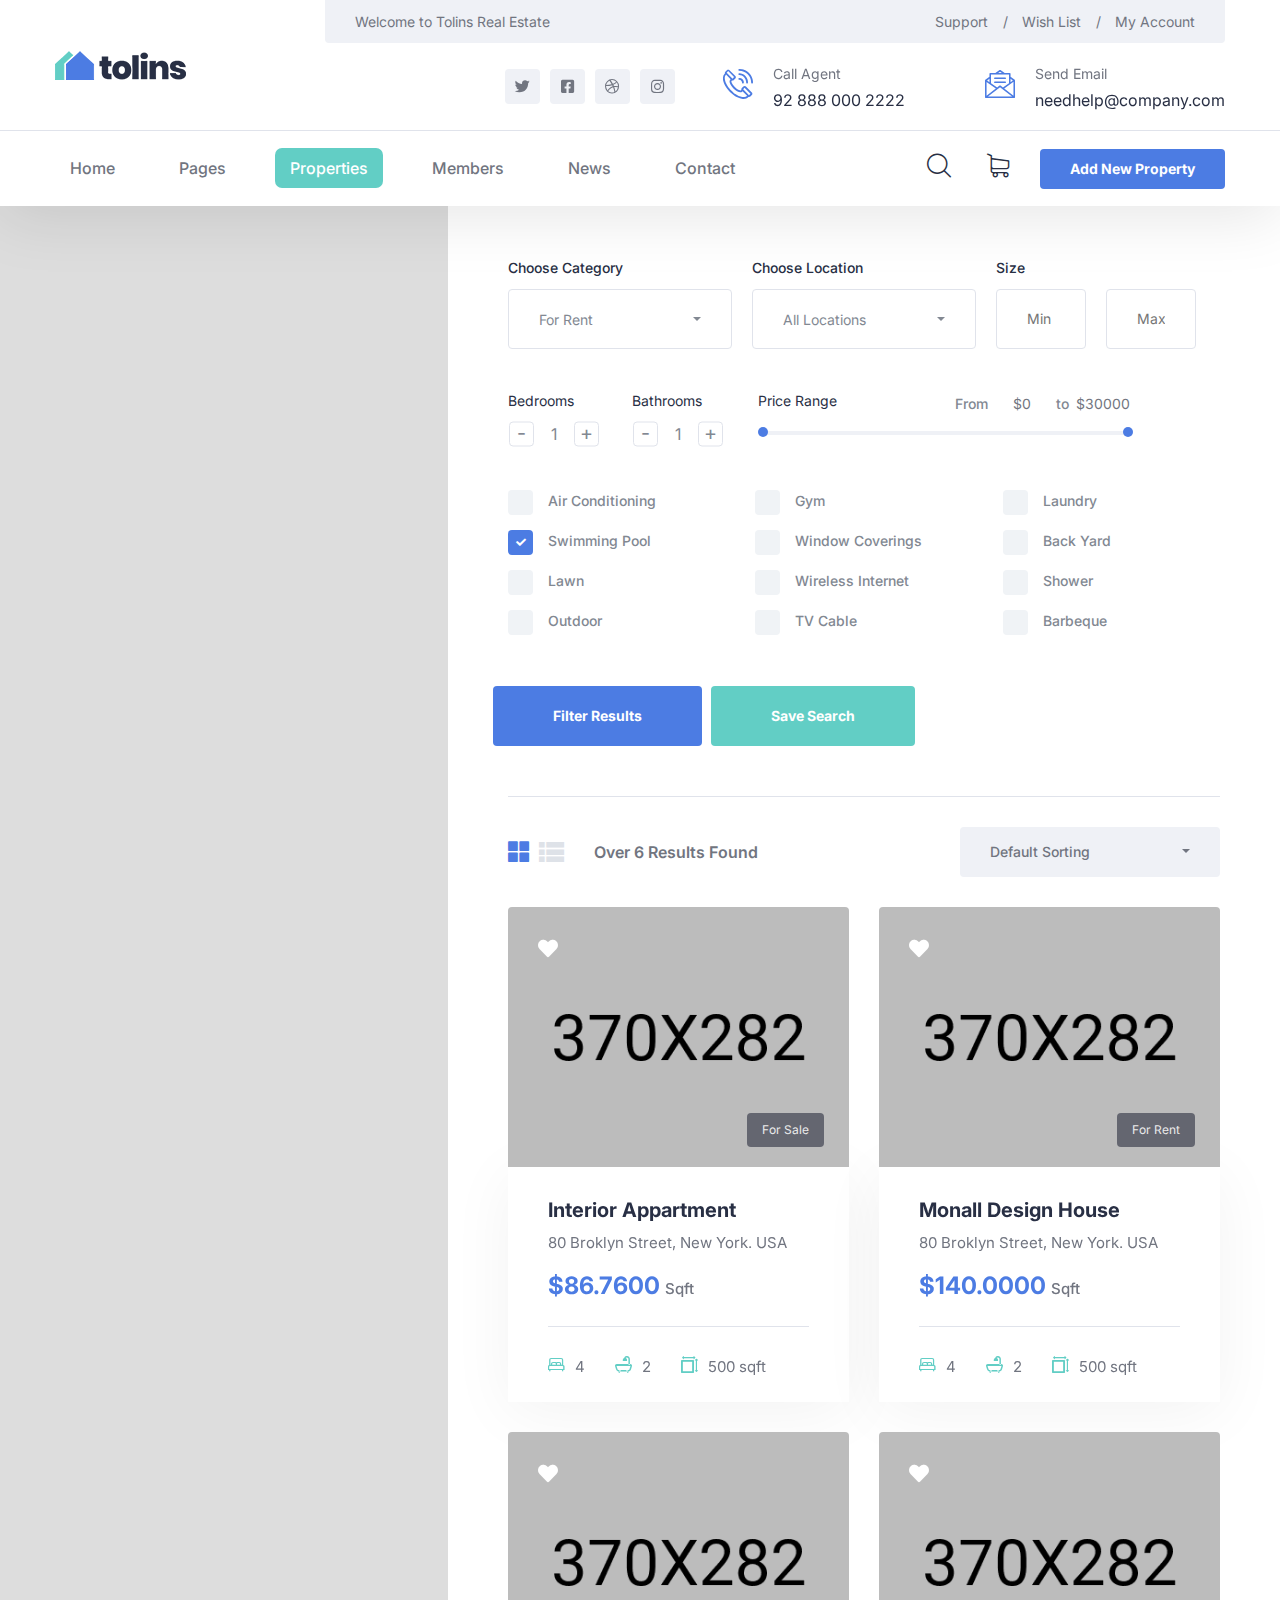
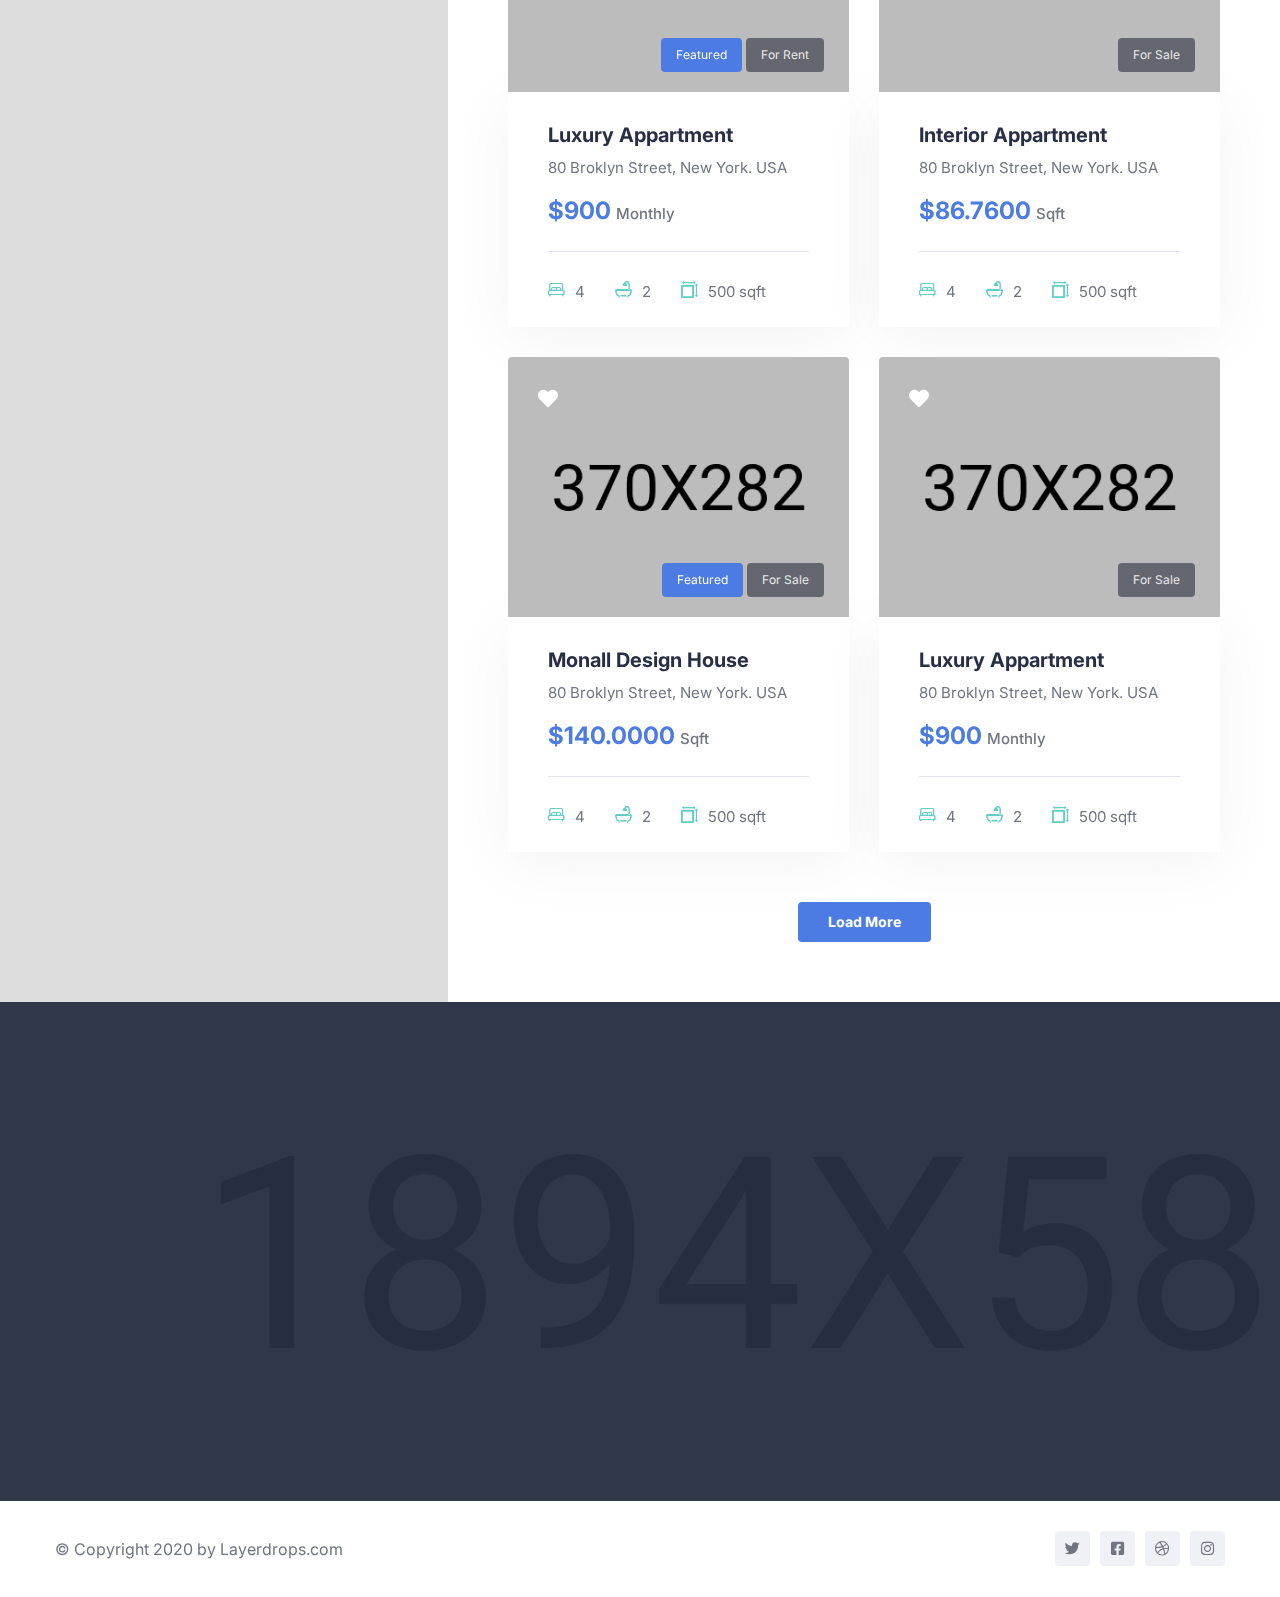
<file: docs/listing-1.html>
<!DOCTYPE html>
<html lang="en">

<head>
    <meta charset="UTF-8">
    <meta name="viewport" content="width=device-width, initial-scale=1.0">
    <meta http-equiv="X-UA-Compatible" content="ie=edge">
    <title>Listing 1 || Tolins || Tolins Form HTML Template</title>
    <link rel="apple-touch-icon" sizes="180x180" href="assets/images/favicons/apple-touch-icon.png">
    <link rel="icon" type="image/png" sizes="32x32" href="assets/images/favicons/favicon-32x32.png">
    <link rel="icon" type="image/png" sizes="16x16" href="assets/images/favicons/favicon-16x16.png">
    <link rel="manifest" href="assets/images/favicons/site.webmanifest">

    <!-- Fonts-->
    <link rel="preconnect" href="https://fonts.gstatic.com">
    <link href="https://fonts.googleapis.com/css2?family=Inter:wght@100;200;300;400;500;600;700;800;900&display=swap"
        rel="stylesheet">



    <!-- Css-->
    <link rel="stylesheet" href="assets/css/animate.min.css">
    <link rel="stylesheet" href="assets/css/bootstrap.min.css">
    <link rel="stylesheet" href="assets/css/owl.carousel.min.css">
    <link rel="stylesheet" href="assets/css/owl.theme.default.min.css">
    <link rel="stylesheet" href="assets/css/magnific-popup.css">
    <link rel="stylesheet" href="assets/css/fontawesome-all.min.css">
    <link rel="stylesheet" href="assets/css/swiper.min.css">
    <link rel="stylesheet" href="assets/css/bootstrap-select.min.css">
    <link rel="stylesheet" href="assets/css/jarallax.css">

    <link rel="stylesheet" href="assets/css/jquery.mCustomScrollbar.min.css">
    <link rel="stylesheet" href="assets/css/bootstrap-datepicker.min.css">
    <link rel="stylesheet" href="assets/css/vegas.min.css">
    <link rel="stylesheet" href="assets/css/nouislider.min.css">
    <link rel="stylesheet" href="assets/css/nouislider.pips.css">
    <link rel="stylesheet" href="assets/css/tolips.css">
    <link rel="stylesheet" href="assets/css/jquery.bootstrap-touchspin.css">
    <link rel="stylesheet" href="assets/css/jquery-ui.css">
    <!-- Template styles -->
    <link rel="stylesheet" href="assets/css/style.css">
    <link rel="stylesheet" href="assets/css/responsive.css">

</head>

<body>

    <div class="preloader">
        <img src="assets/images/loader.png" class="preloader__image" alt="">
    </div><!-- /.preloader -->

    <div class="page-wrapper">


        <div class="site-header__header-one-wrap has-shadow clearfix">

            <div class="header_top_one">
                <div class="container">
                    <div class="header_top_one_inner clearfix">
                        <div class="header_top_one_logo_box float-left">
                            <div class="header_top_one_logo">
                                <a href="index.html"><img src="assets/images/resources/logo.png" alt=""></a>
                            </div>
                        </div>
                        <div class="header_top_one_content_box float-right">
                            <div class="header_top_one_content_box_top clearfix">
                                <div class="header_top_one_content_box_top_left float-left">
                                    <p>Welcome to Tolins Real Estate</p>
                                </div>
                                <div class="header_top_one_content_box_top_right float-right">
                                    <ul class="list-unstyled header_top_one_content_box_top_right_list">
                                        <li><a href="#">Support<span>/</span></a></li>
                                        <li><a href="#">Wish List<span>/</span></a></li>
                                        <li><a href="#">My Account</a></li>
                                    </ul>
                                </div>
                            </div>
                            <div class="header_top_one_content_box_bottom">
                                <div class="header_top_one_content_box_bottom_inner clearfix">
                                    <div class="header_top_one_content_box_bottom__social_box">
                                        <div class="header_top_one_content_box_bottom__social">
                                            <a href="#"><i class="fab fa-twitter"></i></a>
                                            <a href="#"><i class="fab fa-facebook-square"></i></a>
                                            <a href="#"><i class="fab fa-dribbble"></i></a>
                                            <a href="#"><i class="fab fa-instagram"></i></a>
                                        </div>
                                    </div>
                                    <div class="header_top_one_content_box_bottom_contact_info">
                                        <ul class="header_top_one_content_box_bottom_contact_info_list list-unstyled">
                                            <li>
                                                <div class="icon">
                                                    <span class="icon-phone-call"></span>
                                                </div>
                                                <div class="text">
                                                    <p>Call Agent</p>
                                                    <a href="tel:92-888-000-2222">92 888 000 2222</a>
                                                </div>
                                            </li>
                                            <li>
                                                <div class="icon">
                                                    <span class="icon-message"></span>
                                                </div>
                                                <div class="text">
                                                    <p>Send Email</p>
                                                    <a href="mailto:needhelp@company.com">needhelp@company.com</a>
                                                </div>
                                            </li>
                                        </ul>
                                    </div>
                                </div>
                            </div>
                        </div>
                    </div>
                </div>
            </div>

            <header class="main-nav__header-one">
                <div class="container">
                    <nav class="header-navigation one stricky">
                        <div class="container-box clearfix">
                            <!-- Brand and toggle get grouped for better mobile display -->
                            <div class="main-nav__left main-nav__left_one float-left">
                                <a href="#" class="side-menu__toggler">
                                    <i class="fa fa-bars"></i>
                                </a>
                                <div class="main-nav__main-navigation one clearfix">
                                    <ul class=" main-nav__navigation-box float-left">
                                        <li class="dropdown">
                                            <a href="index.html">Home</a>
                                            <ul>
                                                <li><a href="index.html">Home 01</a></li>
                                                <li><a href="index2.html">Home 02</a></li>
                                                <li><a href="index3.html">Home 03</a></li>
                                                <li class="dropdown"><a href="#">Header Versions</a>
                                                    <ul>
                                                        <li><a href="index.html">Header 01</a></li>
                                                        <li><a href="index2.html">Header 02</a></li>
                                                        <li><a href="index3.html">Header 03</a></li>
                                                    </ul><!-- /.sub-menu -->
                                                </li>
                                            </ul><!-- /.sub-menu -->
                                        </li>
                                        <li class="dropdown">
                                            <a href="#">Pages</a>
                                            <ul>
                                                <li><a href="about.html">About</a></li>
                                                <li><a href="membership_plans.html">Membership Plans</a></li>
                                            </ul><!-- /.sub-menu -->
                                        </li>
                                        <li class="dropdown">
                                            <a href="#">Properties</a>
                                            <ul>
                                                <li><a href="listing-1.html">Listings 01</a></li>
                                                <li><a href="listing-2.html">Listings 02</a></li>
                                                <li><a href="listing-details.html">Listing Details</a></li>
                                            </ul><!-- /.sub-menu -->
                                        </li>
                                        <li class="dropdown">
                                            <a href="#">Members</a>
                                            <ul>
                                                <li><a href="members.html">Members</a></li>
                                                <li><a href="members_details.html">Member Details</a></li>
                                            </ul><!-- /.sub-menu -->
                                        </li>
                                        <li class="dropdown">
                                            <a href="#">News</a>
                                            <ul>
                                                <li><a href="news.html">News</a></li>
                                                <li><a href="news-details.html">News Details</a></li>
                                            </ul><!-- /.sub-menu -->
                                        </li>
                                        <li>
                                            <a href="contact.html">Contact</a>
                                        </li>
                                    </ul>
                                </div><!-- /.navbar-collapse -->
                            </div>
                            <div class="main-nav__right main-nav__right_one float-right">
                                <div class="header_btn_1">
                                    <a href="#" class="thm-btn">Add New Property</a>
                                </div>
                                <div class="icon_cart_box">
                                    <a href="#">
                                        <span class="icon-shopping-cart"></span>
                                    </a>
                                </div>
                                <div class="icon_search_box">
                                    <a href="#" class="main-nav__search search-popup__toggler">
                                        <i class="icon-magnifying-glass"></i>
                                    </a>
                                </div>
                            </div>
                        </div>
                    </nav>
                </div>
            </header>
        </div>

        <!--Listing One Start-->
        <section class="listing_one_wrap">
            <div class="container-full-width clearfix">
                <div class="listing__one__map">
                    <iframe
                        src="https://www.google.com/maps/embed?pb=!1m18!1m12!1m3!1d4562.753041141002!2d-118.80123790098536!3d34.152323469614075!2m3!1f0!2f0!3f0!3m2!1i1024!2i768!4f13.1!3m3!1m2!1s0x80e82469c2162619%3A0xba03efb7998eef6d!2sCostco+Wholesale!5e0!3m2!1sbn!2sbd!4v1562518641290!5m2!1sbn!2sbd"
                        class="google-map" allowfullscreen></iframe>
                </div>
                <div class="listing_one_content_right">
                    <form class="listing_one_content_right_form">
                        <div class="row">
                            <div class="col-xl-4">
                                <div class="listing_one_content_right_input_box">
                                    <h4 class="title">Choose Category</h4>
                                    <select class="selectpicker" data-width="100%">
                                        <option selected="selected">For Rent</option>
                                        <option>Default Sorting 1</option>
                                        <option>Default Sorting 2</option>
                                        <option>Default Sorting 3</option>
                                        <option>Default Sorting 4</option>
                                    </select>
                                </div>
                            </div>
                            <div class="col-xl-4">
                                <div class="listing_one_content_right_input_box">
                                    <h4 class="title">Choose Location</h4>
                                    <select class="selectpicker" data-width="100%">
                                        <option selected="selected">All Locations</option>
                                        <option>Default Sorting 1</option>
                                        <option>Default Sorting 2</option>
                                        <option>Default Sorting 3</option>
                                        <option>Default Sorting 4</option>
                                    </select>
                                </div>
                            </div>
                            <div class="col-xl-4">
                                <div class="listing_one_content_right_input_box">
                                    <h4 class="title">Size</h4>
                                    <input type="text" placeholder="Min" class="min_input_box">
                                    <input type="text" placeholder="Max" class="max_input_box">
                                </div>
                            </div>
                        </div>
                    </form>
                    <div class="listing_one_quantity_and_price-ranger">
                        <div class="row">
                            <div class="col-xl-12">
                                <div class="listing_one_quantity_box">
                                    <div class="product-quantity-box">
                                        <div class="input-box">
                                            <p class="title">Bedrooms</p>
                                            <input class="quantity-spinner" type="text" value="1" name="quantity">
                                        </div>
                                    </div>
                                    <div class="product-quantity-box bathrooms">
                                        <div class="input-box">
                                            <p class="title">Bathrooms</p>
                                            <input class="quantity-spinner" type="text" value="1" name="quantity">
                                        </div>
                                    </div>
                                </div>
                                <div class="price_sidebar">
                                    <div class="price_sidebar_title">
                                        <h3>Price Range</h3>
                                    </div>
                                    <div class="price-ranger">
                                        <div id="slider-range"></div>
                                        <div class="ranger-min-max-block">
                                            <span>From</span>
                                            <input type="text" readonly class="min">
                                            <span>to</span>
                                            <input type="text" readonly class="max">
                                        </div>
                                    </div>
                                </div>
                            </div>
                        </div>
                    </div>
                    <div class="filter_by_tags">
                        <div class="row">
                            <div class="col-xl-4">
                                <div class="single_tags_check__box">
                                    <input type="checkbox" name="pets-friendly" id="tag_1">
                                    <label for="tag_1"><span></span>Air Conditioning</label>
                                </div>
                                <div class="single_tags_check__box">
                                    <input type="checkbox" name="plumbing" id="tag_2" checked>
                                    <label for="tag_2"><span></span>Swimming Pool</label>
                                </div>
                                <div class="single_tags_check__box">
                                    <input type="checkbox" name="house-cleaning" id="tag_3">
                                    <label for="tag_3"><span></span>Lawn</label>
                                </div>
                                <div class="single_tags_check__box">
                                    <input type="checkbox" name="business-financing" id="tag_4">
                                    <label for="tag_4"><span></span>Outdoor</label>
                                </div>
                            </div>
                            <div class="col-xl-4">
                                <div class="single_tags_check__box">
                                    <input type="checkbox" name="accepts-credit Cards" id="tag_5">
                                    <label for="tag_5"><span></span>Gym</label>
                                </div>
                                <div class="single_tags_check__box">
                                    <input type="checkbox" name="bike-parking" id="tag_6">
                                    <label for="tag_6"><span></span>Window Coverings</label>
                                </div>
                                <div class="single_tags_check__box">
                                    <input type="checkbox" name="coupons" id="tag_7">
                                    <label for="tag_7"><span></span>Wireless Internet</label>
                                </div>
                                <div class="single_tags_check__box">
                                    <input type="checkbox" name="parking-street" id="tag_8">
                                    <label for="tag_8"><span></span>TV Cable</label>
                                </div>
                            </div>
                            <div class="col-xl-4">
                                <div class="single_tags_check__box">
                                    <input type="checkbox" name="wireless-internet" id="tag_9">
                                    <label for="tag_9"><span></span>Laundry</label>
                                </div>
                                <div class="single_tags_check__box">
                                    <input type="checkbox" name="smoking-allowed" id="tag_10">
                                    <label for="tag_10"><span></span>Back Yard</label>
                                </div>
                                <div class="single_tags_check__box">
                                    <input type="checkbox" name="bed-&-breakfast" id="tag_11">
                                    <label for="tag_11"><span></span>Shower</label>
                                </div>
                                <div class="single_tags_check__box">
                                    <input type="checkbox" name="bed-&-breakfast" id="tag_12">
                                    <label for="tag_12"><span></span>Barbeque</label>
                                </div>
                            </div>
                            <div class="filter_by_tags_btn">
                                <a href="#" class="filter_results">Filter Results</a>
                                <a href="#" class="save_search">Save Search</a>
                            </div>
                        </div>
                    </div>
                    <div class="row">
                        <div class="col-xl-12">
                            <div class="filter">
                                <div class="filter_inner_content">
                                    <div class="left">
                                        <div class="left_icon">
                                            <a href="listing-1.html" class="icon-grid active"></a>
                                            <a href="listing-2.html" class="list-icon icon-list"></a>
                                        </div>
                                        <div class="left_text">
                                            <h4>Over 6 Results Found</h4>
                                        </div>
                                    </div>
                                    <div class="right">
                                        <div class="shorting">
                                            <select class="selectpicker" data-width="100%">
                                                <option selected="selected">Default Sorting</option>
                                                <option>Default Sorting 1</option>
                                                <option>Default Sorting 2</option>
                                                <option>Default Sorting 3</option>
                                                <option>Default Sorting 4</option>
                                            </select>
                                        </div>
                                    </div>
                                </div>
                            </div>
                        </div>
                    </div>
                    <div class="listings_page_content">
                        <div class="row">
                            <div class="col-xl-6">
                                <!--Listings Page Content Single-->
                                <div class="listings_page_content_single">
                                    <div class="listings_page_content_carousel owl-theme owl-carousel">
                                        <div class="listings_page_content_img_box">
                                            <div class="listings_page_content_img">
                                                <img src="assets/images/resources/listing_1_img_1.jpg" alt="">
                                            </div>
                                            <div class="listings_page_content_icon">
                                                <i class="fa fa-heart"></i>
                                            </div>
                                            <div class="listings_page_content_btn">
                                                <a href="#" class="sale_btn">For Sale</a>
                                            </div>
                                        </div>
                                        <div class="listings_page_content_img_box">
                                            <div class="listings_page_content_img">
                                                <img src="assets/images/resources/listing_1_img_2.jpg" alt="">
                                            </div>
                                            <div class="listings_page_content_icon">
                                                <i class="fa fa-heart"></i>
                                            </div>
                                            <div class="listings_page_content_btn">
                                                <a href="#" class="sale_btn">For Sale</a>
                                            </div>
                                        </div>
                                        <div class="listings_page_content_img_box">
                                            <div class="listings_page_content_img">
                                                <img src="assets/images/resources/listing_1_img_3.jpg" alt="">
                                            </div>
                                            <div class="listings_page_content_icon">
                                                <i class="fa fa-heart"></i>
                                            </div>
                                            <div class="listings_page_content_btn">
                                                <a href="#" class="sale_btn">For Sale</a>
                                            </div>
                                        </div>
                                    </div>
                                    <div class="listings_page_bottom_content">
                                        <div class="listings_page_bottom_content_top">
                                            <h4><a href="listing-details.html">Interior Appartment</a></h4>
                                            <p>80 Broklyn Street, New York. USA</p>
                                            <h3>$86.7600 <span>Sqft</span></h3>
                                        </div>
                                        <div class="listings_page_bottom_item">
                                            <ul class="list-unstyled">
                                                <li><span class="icon-bed"></span>4</li>
                                                <li><span class="icon-shower"></span>2</li>
                                                <li><span class="icon-square-measument"></span>500 sqft</li>
                                            </ul>
                                        </div>
                                    </div>
                                </div>
                            </div>
                            <div class="col-xl-6">
                                <!--Listings Page Content Single-->
                                <div class="listings_page_content_single">
                                    <div class="listings_page_content_carousel owl-theme owl-carousel">
                                        <div class="listings_page_content_img_box">
                                            <div class="listings_page_content_img">
                                                <img src="assets/images/resources/listing_1_img_2.jpg" alt="">
                                            </div>
                                            <div class="listings_page_content_icon">
                                                <i class="fa fa-heart"></i>
                                            </div>
                                            <div class="listings_page_content_btn">
                                                <a href="#" class="sale_btn">For Rent</a>
                                            </div>
                                        </div>
                                        <div class="listings_page_content_img_box">
                                            <div class="listings_page_content_img">
                                                <img src="assets/images/resources/listing_1_img_2.jpg" alt="">
                                            </div>
                                            <div class="listings_page_content_icon">
                                                <i class="fa fa-heart"></i>
                                            </div>
                                            <div class="listings_page_content_btn">
                                                <a href="#" class="sale_btn">For Rent</a>
                                            </div>
                                        </div>
                                        <div class="listings_page_content_img_box">
                                            <div class="listings_page_content_img">
                                                <img src="assets/images/resources/listing_1_img_3.jpg" alt="">
                                            </div>
                                            <div class="listings_page_content_icon">
                                                <i class="fa fa-heart"></i>
                                            </div>
                                            <div class="listings_page_content_btn">
                                                <a href="#" class="sale_btn">For Rent</a>
                                            </div>
                                        </div>
                                    </div>
                                    <div class="listings_page_bottom_content">
                                        <div class="listings_page_bottom_content_top">
                                            <h4><a href="listing-details.html">Monall Design House</a></h4>
                                            <p>80 Broklyn Street, New York. USA</p>
                                            <h3>$140.0000 <span>Sqft</span></h3>
                                        </div>
                                        <div class="listings_page_bottom_item">
                                            <ul class="list-unstyled">
                                                <li><span class="icon-bed"></span>4</li>
                                                <li><span class="icon-shower"></span>2</li>
                                                <li><span class="icon-square-measument"></span>500 sqft</li>
                                            </ul>
                                        </div>
                                    </div>
                                </div>
                            </div>
                            <div class="col-xl-6">
                                <!--Listings Page Content Single-->
                                <div class="listings_page_content_single">
                                    <div class="listings_page_content_carousel owl-theme owl-carousel">
                                        <div class="listings_page_content_img_box">
                                            <div class="listings_page_content_img">
                                                <img src="assets/images/resources/listing_1_img_3.jpg" alt="">
                                            </div>
                                            <div class="listings_page_content_icon">
                                                <i class="fa fa-heart"></i>
                                            </div>
                                            <div class="listings_page_content_btn">
                                                <a href="#" class="featured_btn">Featured</a>
                                                <a href="#" class="sale_btn">For Rent</a>
                                            </div>
                                        </div>
                                        <div class="listings_page_content_img_box">
                                            <div class="listings_page_content_img">
                                                <img src="assets/images/resources/listing_1_img_2.jpg" alt="">
                                            </div>
                                            <div class="listings_page_content_icon">
                                                <i class="fa fa-heart"></i>
                                            </div>
                                            <div class="listings_page_content_btn">
                                                <a href="#" class="featured_btn">Featured</a>
                                                <a href="#" class="sale_btn">For Rent</a>
                                            </div>
                                        </div>
                                        <div class="listings_page_content_img_box">
                                            <div class="listings_page_content_img">
                                                <img src="assets/images/resources/listing_1_img_3.jpg" alt="">
                                            </div>
                                            <div class="listings_page_content_icon">
                                                <i class="fa fa-heart"></i>
                                            </div>
                                            <div class="listings_page_content_btn">
                                                <a href="#" class="featured_btn">Featured</a>
                                                <a href="#" class="sale_btn">For Rent</a>
                                            </div>
                                        </div>
                                    </div>
                                    <div class="listings_page_bottom_content">
                                        <div class="listings_page_bottom_content_top">
                                            <h4><a href="listing-details.html">Luxury Appartment</a></h4>
                                            <p>80 Broklyn Street, New York. USA</p>
                                            <h3>$900 <span>Monthly</span></h3>
                                        </div>
                                        <div class="listings_page_bottom_item">
                                            <ul class="list-unstyled">
                                                <li><span class="icon-bed"></span>4</li>
                                                <li><span class="icon-shower"></span>2</li>
                                                <li><span class="icon-square-measument"></span>500 sqft</li>
                                            </ul>
                                        </div>
                                    </div>
                                </div>
                            </div>
                            <div class="col-xl-6">
                                <!--Listings Page Content Single-->
                                <div class="listings_page_content_single">
                                    <div class="listings_page_content_carousel owl-theme owl-carousel">
                                        <div class="listings_page_content_img_box">
                                            <div class="listings_page_content_img">
                                                <img src="assets/images/resources/listing_1_img_4.jpg" alt="">
                                            </div>
                                            <div class="listings_page_content_icon">
                                                <i class="fa fa-heart"></i>
                                            </div>
                                            <div class="listings_page_content_btn">
                                                <a href="#" class="sale_btn">For Sale</a>
                                            </div>
                                        </div>
                                        <div class="listings_page_content_img_box">
                                            <div class="listings_page_content_img">
                                                <img src="assets/images/resources/listing_1_img_2.jpg" alt="">
                                            </div>
                                            <div class="listings_page_content_icon">
                                                <i class="fa fa-heart"></i>
                                            </div>
                                            <div class="listings_page_content_btn">
                                                <a href="#" class="sale_btn">For Sale</a>
                                            </div>
                                        </div>
                                        <div class="listings_page_content_img_box">
                                            <div class="listings_page_content_img">
                                                <img src="assets/images/resources/listing_1_img_3.jpg" alt="">
                                            </div>
                                            <div class="listings_page_content_icon">
                                                <i class="fa fa-heart"></i>
                                            </div>
                                            <div class="listings_page_content_btn">
                                                <a href="#" class="sale_btn">For Sale</a>
                                            </div>
                                        </div>
                                    </div>
                                    <div class="listings_page_bottom_content">
                                        <div class="listings_page_bottom_content_top">
                                            <h4><a href="listing-details.html">Interior Appartment</a></h4>
                                            <p>80 Broklyn Street, New York. USA</p>
                                            <h3>$86.7600 <span>Sqft</span></h3>
                                        </div>
                                        <div class="listings_page_bottom_item">
                                            <ul class="list-unstyled">
                                                <li><span class="icon-bed"></span>4</li>
                                                <li><span class="icon-shower"></span>2</li>
                                                <li><span class="icon-square-measument"></span>500 sqft</li>
                                            </ul>
                                        </div>
                                    </div>
                                </div>
                            </div>
                            <div class="col-xl-6">
                                <!--Listings Page Content Single-->
                                <div class="listings_page_content_single">
                                    <div class="listings_page_content_carousel owl-theme owl-carousel">
                                        <div class="listings_page_content_img_box">
                                            <div class="listings_page_content_img">
                                                <img src="assets/images/resources/listing_1_img_5.jpg" alt="">
                                            </div>
                                            <div class="listings_page_content_icon">
                                                <i class="fa fa-heart"></i>
                                            </div>
                                            <div class="listings_page_content_btn">
                                                <a href="#" class="featured_btn">Featured</a>
                                                <a href="#" class="sale_btn">For Sale</a>
                                            </div>
                                        </div>
                                        <div class="listings_page_content_img_box">
                                            <div class="listings_page_content_img">
                                                <img src="assets/images/resources/listing_1_img_2.jpg" alt="">
                                            </div>
                                            <div class="listings_page_content_icon">
                                                <i class="fa fa-heart"></i>
                                            </div>
                                            <div class="listings_page_content_btn">
                                                <a href="#" class="featured_btn">Featured</a>
                                                <a href="#" class="sale_btn">For Sale</a>
                                            </div>
                                        </div>
                                        <div class="listings_page_content_img_box">
                                            <div class="listings_page_content_img">
                                                <img src="assets/images/resources/listing_1_img_3.jpg" alt="">
                                            </div>
                                            <div class="listings_page_content_icon">
                                                <i class="fa fa-heart"></i>
                                            </div>
                                            <div class="listings_page_content_btn">
                                                <a href="#" class="featured_btn">Featured</a>
                                                <a href="#" class="sale_btn">For Sale</a>
                                            </div>
                                        </div>
                                    </div>
                                    <div class="listings_page_bottom_content">
                                        <div class="listings_page_bottom_content_top">
                                            <h4><a href="listing-details.html">Monall Design House</a></h4>
                                            <p>80 Broklyn Street, New York. USA</p>
                                            <h3>$140.0000 <span>Sqft</span></h3>
                                        </div>
                                        <div class="listings_page_bottom_item">
                                            <ul class="list-unstyled">
                                                <li><span class="icon-bed"></span>4</li>
                                                <li><span class="icon-shower"></span>2</li>
                                                <li><span class="icon-square-measument"></span>500 sqft</li>
                                            </ul>
                                        </div>
                                    </div>
                                </div>
                            </div>
                            <div class="col-xl-6">
                                <!--Listings Page Content Single-->
                                <div class="listings_page_content_single">
                                    <div class="listings_page_content_carousel owl-theme owl-carousel">
                                        <div class="listings_page_content_img_box">
                                            <div class="listings_page_content_img">
                                                <img src="assets/images/resources/listing_1_img_6.jpg" alt="">
                                            </div>
                                            <div class="listings_page_content_icon">
                                                <i class="fa fa-heart"></i>
                                            </div>
                                            <div class="listings_page_content_btn">

                                                <a href="#" class="sale_btn">For Sale</a>
                                            </div>
                                        </div>
                                        <div class="listings_page_content_img_box">
                                            <div class="listings_page_content_img">
                                                <img src="assets/images/resources/listing_1_img_2.jpg" alt="">
                                            </div>
                                            <div class="listings_page_content_icon">
                                                <i class="fa fa-heart"></i>
                                            </div>
                                            <div class="listings_page_content_btn">

                                                <a href="#" class="sale_btn">For Sale</a>
                                            </div>
                                        </div>
                                        <div class="listings_page_content_img_box">
                                            <div class="listings_page_content_img">
                                                <img src="assets/images/resources/listing_1_img_3.jpg" alt="">
                                            </div>
                                            <div class="listings_page_content_icon">
                                                <i class="fa fa-heart"></i>
                                            </div>
                                            <div class="listings_page_content_btn">

                                                <a href="#" class="sale_btn">For Sale</a>
                                            </div>
                                        </div>
                                    </div>
                                    <div class="listings_page_bottom_content">
                                        <div class="listings_page_bottom_content_top">
                                            <h4><a href="listing-details.html">Luxury Appartment</a></h4>
                                            <p>80 Broklyn Street, New York. USA</p>
                                            <h3>$900 <span>Monthly</span></h3>
                                        </div>
                                        <div class="listings_page_bottom_item">
                                            <ul class="list-unstyled">
                                                <li><span class="icon-bed"></span>4</li>
                                                <li><span class="icon-shower"></span>2</li>
                                                <li><span class="icon-square-measument"></span>500 sqft</li>
                                            </ul>
                                        </div>
                                    </div>
                                </div>
                            </div>
                        </div>
                        <div class="row">
                            <div class="col-xl-12">
                                <div class="listings_page_content_load_more_btn">
                                    <a href="#" class="thm-btn">Load More</a>
                                </div>
                            </div>
                        </div>
                    </div>
                </div>
            </div>
        </section>
        <!--Listing One End-->

        <!--Site Footer One Start-->
        <footer class="site_footer" style="background-image: url(assets/images/resources/site_footer_top_bg.jpg)">
            <div class="container">
                <div class="site_footer_one_top">
                    <div class="row">
                        <div class="col-xl-3 col-lg-6 wow fadeInUp" data-wow-delay="00ms">
                            <div class="footer-widget__column footer_widget__about">
                                <div class="footer_logo">
                                    <a href="index.html"><img src="assets/images/resources/footer_logo.png" alt=""></a>
                                </div>
                                <div class="footer_widget_about_text">
                                    <p>Lorem ipsum dolor sit ame consect etur pisicing elit sed do eiusmod tempor
                                        incididunt ut labore.</p>
                                </div>
                                <div class="footer_call_agent_box">
                                    <div class="icon">
                                        <span class="icon-phone-call"></span>
                                    </div>
                                    <div class="text">
                                        <p>Call Agent</p>
                                        <a href="tel:92-888-000-2222">92 888 000 2222</a>
                                    </div>
                                </div>
                            </div>
                        </div>
                        <div class="col-xl-4 col-lg-6 wow fadeInUp" data-wow-delay="200ms">
                            <div class="footer-widget__column footer_widget__explore clearfix">
                                <div class="footer-widget__title">
                                    <h3>Explore</h3>
                                </div>
                                <ul class="footer_widget__explore_list list-unstyled">
                                    <li><a href="#">About Us</a></li>
                                    <li><a href="#">My Account</a></li>
                                    <li><a href="#">Add Properties</a></li>
                                    <li><a href="#">Pricing Packages</a></li>
                                    <li><a href="#">Bookmarks</a></li>
                                </ul>
                                <ul class="footer_widget__explore_list two list-unstyled">
                                    <li><a href="#">Our Agents</a></li>
                                    <li><a href="#">Contact</a></li>
                                    <li><a href="#">FAQs</a></li>
                                    <li><a href="#">Blog</a></li>
                                </ul>
                            </div>
                        </div>
                        <div class="col-xl-5 col-lg-8 wow fadeInUp" data-wow-delay="300ms">
                            <div class="footer-widget__column footer_widget__newsletter">
                                <div class="footer-widget__title">
                                    <h3>Newsletter</h3>
                                </div>
                                <form action="#" class="footer_form">
                                    <div class="footer_input_box">
                                        <input type="email" name="email" placeholder="Email Address">
                                        <button type="submit" class="button">Subscribe</button>
                                    </div>
                                </form>
                                <div class="footer_widget__newsletter_bottom">
                                    <p>88 Broklyn Golden Street, New York. USA</p>
                                    <a href="mailto:needhelp@tolins.com">needhelp@tolins.com</a>
                                </div>
                            </div>
                        </div>
                    </div>
                </div>
            </div>
        </footer>
        <!--Site Footer One End-->

        <!--Site Footer Bottom Start-->
        <div class="site_footer_bottom">
            <div class="container">
                <div class="row">
                    <div class="col-xl-12">
                        <div class="site_footer_inner">
                            <div class="site_footer_left">
                                <p>© Copyright 2020 by <a href="#">Layerdrops.com</a></p>
                            </div>
                            <div class="site_footer__social">
                                <a href="#"><i class="fab fa-twitter"></i></a>
                                <a href="#"><i class="fab fa-facebook-square"></i></a>
                                <a href="#"><i class="fab fa-dribbble"></i></a>
                                <a href="#"><i class="fab fa-instagram"></i></a>
                            </div>
                        </div>
                    </div>
                </div>
            </div>
        </div>
        <!--Site Footer Bottom End-->




    </div><!-- /.page-wrapper -->

    <a href="#" data-target="html" class="scroll-to-target scroll-to-top"><i class="fa fa-angle-up"></i></a>




    <div class="mobile-nav__wrapper">
        <div class="mobile-nav__overlay side-menu__toggler mobile-nav__toggler"></div>
        <div class="mobile-nav__content">
            <span class="mobile-nav__close side-menu__toggler mobile-nav__toggler">
                <i class="fa fa-times"></i>
            </span>
            <div class="logo-box">
                <a href="index.html" aria-label="logo image">
                    <img src="assets/images/resources/logo-2.png" alt="" />
                </a>
            </div>
            <!-- /.logo-box -->
            <div class="mobile-nav__container clearfix"></div>
            <!-- /.mobile-nav__container -->
            <ul class="mobile-nav__contact list-unstyled">
                <li>
                    <i class="icon-message"></i>
                    <a href="mailto:needhelp@polimark.com">needhelp@tolins.com</a>
                </li>
                <li>
                    <i class="icon-phone-call"></i>
                    <a href="tel:666-888-0000">666 888 0000</a>
                </li>
            </ul><!-- /.mobile-nav__contact -->
            <div class="mobile-nav__top">
                <div class="mobile-nav__social">
                    <a href="#" aria-label="twitter"><i class="fab fa-twitter"></i></a>
                    <a href="#" aria-label="facebook"><i class="fab fa-facebook-square"></i></a>
                    <a href="#" aria-label="pinterest"><i class="fab fa-pinterest-p"></i></a>
                    <a href="#" aria-label="instagram"><i class="fab fa-instagram"></i></a>
                </div><!-- /.mobile-nav__social -->
            </div><!-- /.mobile-nav__top -->
        </div>
    </div>



    <div class="search-popup">
        <div class="search-popup__overlay custom-cursor__overlay">
            <div class="cursor"></div>
            <div class="cursor-follower"></div>
        </div><!-- /.search-popup__overlay -->
        <div class="search-popup__inner">
            <form action="#" class="search-popup__form">
                <input type="text" name="search" placeholder="Type here to Search....">
                <button type="submit"><i class="fa fa-search"></i></button>
            </form>
        </div>
    </div>



    <script src="assets/js/jquery.min.js"></script>
    <script src="assets/js/bootstrap.bundle.min.js"></script>
    <script src="assets/js/owl.carousel.min.js"></script>
    <script src="assets/js/waypoints.min.js"></script>
    <script src="assets/js/jquery.counterup.min.js"></script>
    <script src="assets/js/TweenMax.min.js"></script>
    <script src="assets/js/wow.js"></script>
    <script src="assets/js/jquery.magnific-popup.min.js"></script>
    <script src="assets/js/jquery.ajaxchimp.min.js"></script>
    <script src="assets/js/swiper.min.js"></script>
    <script src="assets/js/typed-2.0.11.js"></script>
    <script src="assets/js/vegas.min.js"></script>
    <script src="assets/js/jquery.validate.min.js"></script>
    <script src="assets/js/bootstrap-select.min.js"></script>
    <script src="assets/js/countdown.min.js"></script>
    <script src="assets/js/jquery.mCustomScrollbar.concat.min.js"></script>
    <script src="assets/js/bootstrap-datepicker.min.js"></script>
    <script src="assets/js/nouislider.min.js"></script>
    <script src="assets/js/isotope.js"></script>
    <script src="assets/js/appear.js"></script>
    <script src="assets/js/jarallax.js"></script>
    <script src="assets/js/jquery.bootstrap-touchspin.js"></script>
    <script src="assets/js/jquery-ui.js"></script>
    <script src="http://maps.google.com/maps/api/js?key=AIzaSyATY4Rxc8jNvDpsK8ZetC7JyN4PFVYGCGM"></script>


    <!-- template scripts -->
    <script src="assets/js/theme.js"></script>


</body>

</html>
</file>
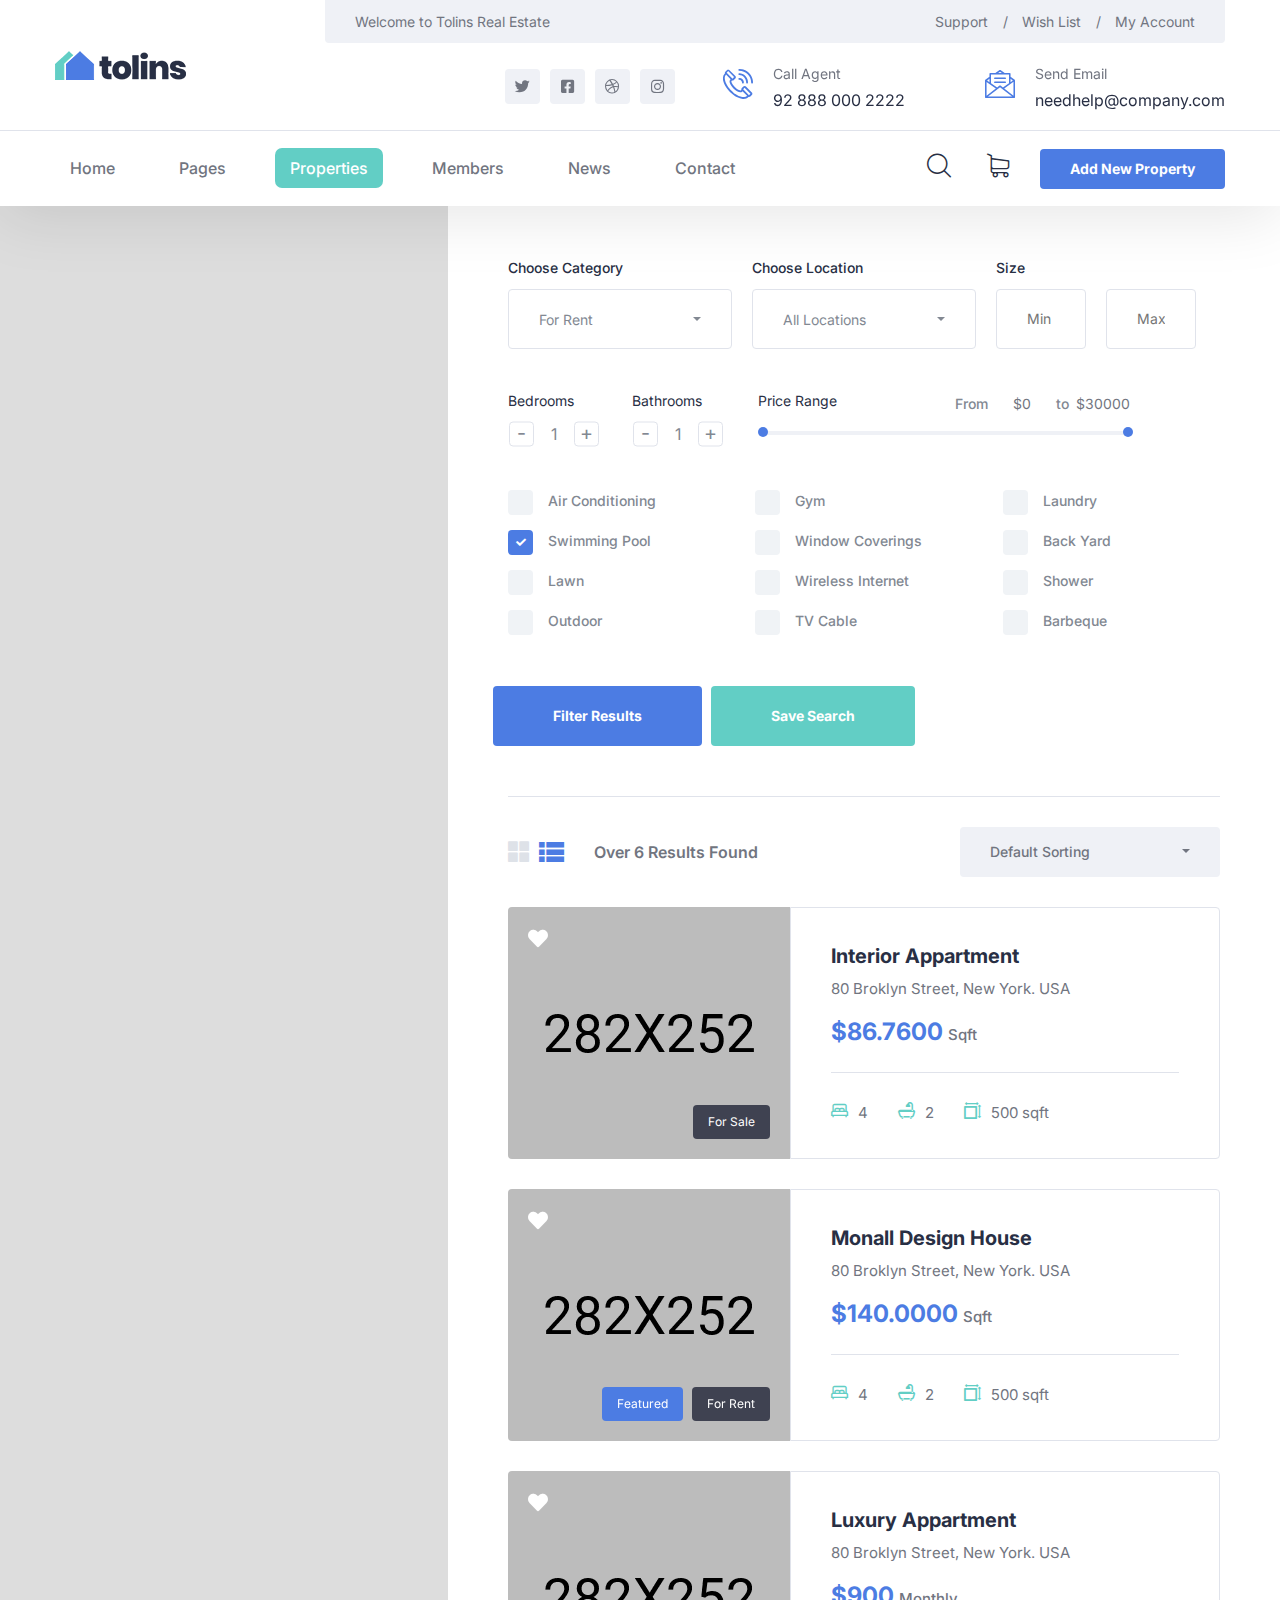
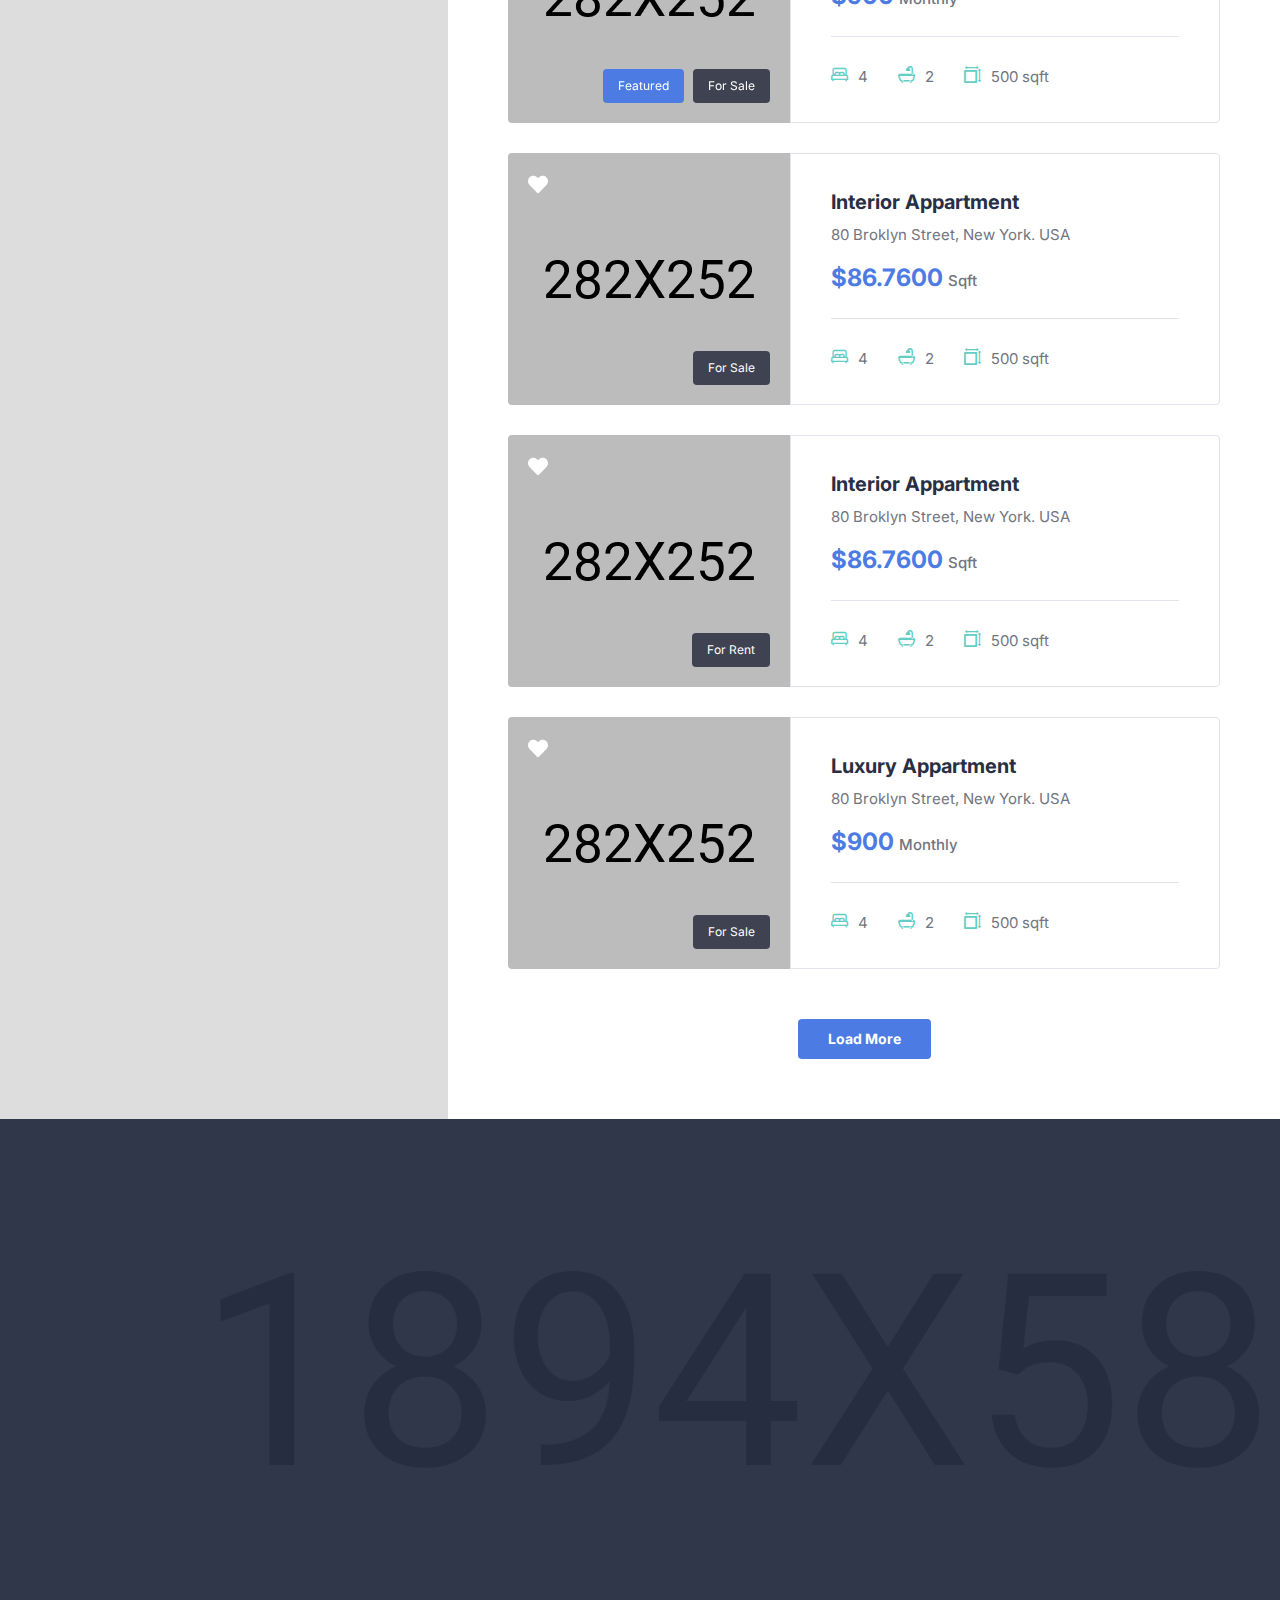
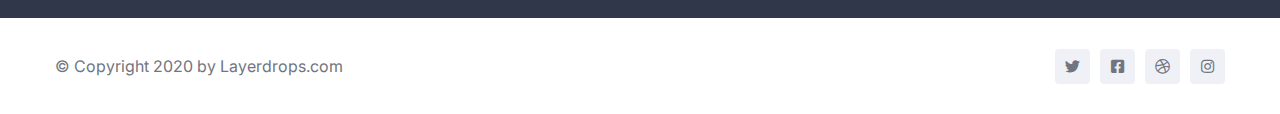
<file: docs/listing-2.html>
<!DOCTYPE html>
<html lang="en">

<head>
    <meta charset="UTF-8">
    <meta name="viewport" content="width=device-width, initial-scale=1.0">
    <meta http-equiv="X-UA-Compatible" content="ie=edge">
    <title>Listing 2 || Tolins || Tolins Form HTML Template</title>
    <link rel="apple-touch-icon" sizes="180x180" href="assets/images/favicons/apple-touch-icon.png">
    <link rel="icon" type="image/png" sizes="32x32" href="assets/images/favicons/favicon-32x32.png">
    <link rel="icon" type="image/png" sizes="16x16" href="assets/images/favicons/favicon-16x16.png">
    <link rel="manifest" href="assets/images/favicons/site.webmanifest">

    <!-- Fonts-->
    <link rel="preconnect" href="https://fonts.gstatic.com">
    <link href="https://fonts.googleapis.com/css2?family=Inter:wght@100;200;300;400;500;600;700;800;900&display=swap"
        rel="stylesheet">



    <!-- Css-->
    <link rel="stylesheet" href="assets/css/animate.min.css">
    <link rel="stylesheet" href="assets/css/bootstrap.min.css">
    <link rel="stylesheet" href="assets/css/owl.carousel.min.css">
    <link rel="stylesheet" href="assets/css/owl.theme.default.min.css">
    <link rel="stylesheet" href="assets/css/magnific-popup.css">
    <link rel="stylesheet" href="assets/css/fontawesome-all.min.css">
    <link rel="stylesheet" href="assets/css/swiper.min.css">
    <link rel="stylesheet" href="assets/css/bootstrap-select.min.css">
    <link rel="stylesheet" href="assets/css/jarallax.css">

    <link rel="stylesheet" href="assets/css/jquery.mCustomScrollbar.min.css">
    <link rel="stylesheet" href="assets/css/bootstrap-datepicker.min.css">
    <link rel="stylesheet" href="assets/css/vegas.min.css">
    <link rel="stylesheet" href="assets/css/nouislider.min.css">
    <link rel="stylesheet" href="assets/css/nouislider.pips.css">
    <link rel="stylesheet" href="assets/css/tolips.css">
    <link rel="stylesheet" href="assets/css/jquery.bootstrap-touchspin.css">
    <link rel="stylesheet" href="assets/css/jquery-ui.css">
    <!-- Template styles -->
    <link rel="stylesheet" href="assets/css/style.css">
    <link rel="stylesheet" href="assets/css/responsive.css">

</head>

<body>

    <div class="preloader">
        <img src="assets/images/loader.png" class="preloader__image" alt="">
    </div><!-- /.preloader -->

    <div class="page-wrapper">


        <div class="site-header__header-one-wrap has-shadow clearfix">

            <div class="header_top_one">
                <div class="container">
                    <div class="header_top_one_inner clearfix">
                        <div class="header_top_one_logo_box float-left">
                            <div class="header_top_one_logo">
                                <a href="index.html"><img src="assets/images/resources/logo.png" alt=""></a>
                            </div>
                        </div>
                        <div class="header_top_one_content_box float-right">
                            <div class="header_top_one_content_box_top clearfix">
                                <div class="header_top_one_content_box_top_left float-left">
                                    <p>Welcome to Tolins Real Estate</p>
                                </div>
                                <div class="header_top_one_content_box_top_right float-right">
                                    <ul class="list-unstyled header_top_one_content_box_top_right_list">
                                        <li><a href="#">Support<span>/</span></a></li>
                                        <li><a href="#">Wish List<span>/</span></a></li>
                                        <li><a href="#">My Account</a></li>
                                    </ul>
                                </div>
                            </div>
                            <div class="header_top_one_content_box_bottom">
                                <div class="header_top_one_content_box_bottom_inner clearfix">
                                    <div class="header_top_one_content_box_bottom__social_box">
                                        <div class="header_top_one_content_box_bottom__social">
                                            <a href="#"><i class="fab fa-twitter"></i></a>
                                            <a href="#"><i class="fab fa-facebook-square"></i></a>
                                            <a href="#"><i class="fab fa-dribbble"></i></a>
                                            <a href="#"><i class="fab fa-instagram"></i></a>
                                        </div>
                                    </div>
                                    <div class="header_top_one_content_box_bottom_contact_info">
                                        <ul class="header_top_one_content_box_bottom_contact_info_list list-unstyled">
                                            <li>
                                                <div class="icon">
                                                    <span class="icon-phone-call"></span>
                                                </div>
                                                <div class="text">
                                                    <p>Call Agent</p>
                                                    <a href="tel:92-888-000-2222">92 888 000 2222</a>
                                                </div>
                                            </li>
                                            <li>
                                                <div class="icon">
                                                    <span class="icon-message"></span>
                                                </div>
                                                <div class="text">
                                                    <p>Send Email</p>
                                                    <a href="mailto:needhelp@company.com">needhelp@company.com</a>
                                                </div>
                                            </li>
                                        </ul>
                                    </div>
                                </div>
                            </div>
                        </div>
                    </div>
                </div>
            </div>

            <header class="main-nav__header-one">
                <div class="container">
                    <nav class="header-navigation one stricky">
                        <div class="container-box clearfix">
                            <!-- Brand and toggle get grouped for better mobile display -->
                            <div class="main-nav__left main-nav__left_one float-left">
                                <a href="#" class="side-menu__toggler">
                                    <i class="fa fa-bars"></i>
                                </a>
                                <div class="main-nav__main-navigation one clearfix">
                                    <ul class=" main-nav__navigation-box float-left">
                                        <li class="dropdown">
                                            <a href="index.html">Home</a>
                                            <ul>
                                                <li><a href="index.html">Home 01</a></li>
                                                <li><a href="index2.html">Home 02</a></li>
                                                <li><a href="index3.html">Home 03</a></li>
                                                <li class="dropdown"><a href="#">Header Versions</a>
                                                    <ul>
                                                        <li><a href="index.html">Header 01</a></li>
                                                        <li><a href="index2.html">Header 02</a></li>
                                                        <li><a href="index3.html">Header 03</a></li>
                                                    </ul><!-- /.sub-menu -->
                                                </li>
                                            </ul><!-- /.sub-menu -->
                                        </li>
                                        <li class="dropdown">
                                            <a href="#">Pages</a>
                                            <ul>
                                                <li><a href="about.html">About</a></li>
                                                <li><a href="membership_plans.html">Membership Plans</a></li>
                                            </ul><!-- /.sub-menu -->
                                        </li>
                                        <li class="dropdown">
                                            <a href="#">Properties</a>
                                            <ul>
                                                <li><a href="listing-1.html">Listings 01</a></li>
                                                <li><a href="listing-2.html">Listings 02</a></li>
                                                <li><a href="listing-details.html">Listing Details</a></li>
                                            </ul><!-- /.sub-menu -->
                                        </li>
                                        <li class="dropdown">
                                            <a href="#">Members</a>
                                            <ul>
                                                <li><a href="members.html">Members</a></li>
                                                <li><a href="members_details.html">Member Details</a></li>
                                            </ul><!-- /.sub-menu -->
                                        </li>
                                        <li class="dropdown">
                                            <a href="#">News</a>
                                            <ul>
                                                <li><a href="news.html">News</a></li>
                                                <li><a href="news-details.html">News Details</a></li>
                                            </ul><!-- /.sub-menu -->
                                        </li>
                                        <li>
                                            <a href="contact.html">Contact</a>
                                        </li>
                                    </ul>
                                </div><!-- /.navbar-collapse -->
                            </div>
                            <div class="main-nav__right main-nav__right_one float-right">
                                <div class="header_btn_1">
                                    <a href="#" class="thm-btn">Add New Property</a>
                                </div>
                                <div class="icon_cart_box">
                                    <a href="#">
                                        <span class="icon-shopping-cart"></span>
                                    </a>
                                </div>
                                <div class="icon_search_box">
                                    <a href="#" class="main-nav__search search-popup__toggler">
                                        <i class="icon-magnifying-glass"></i>
                                    </a>
                                </div>
                            </div>
                        </div>
                    </nav>
                </div>
            </header>
        </div>

        <!--Listing One Start-->
        <section class="listing_one_wrap two">
            <div class="container-full-width clearfix">
                <div class="listing__one__map">
                    <iframe
                        src="https://www.google.com/maps/embed?pb=!1m18!1m12!1m3!1d4562.753041141002!2d-118.80123790098536!3d34.152323469614075!2m3!1f0!2f0!3f0!3m2!1i1024!2i768!4f13.1!3m3!1m2!1s0x80e82469c2162619%3A0xba03efb7998eef6d!2sCostco+Wholesale!5e0!3m2!1sbn!2sbd!4v1562518641290!5m2!1sbn!2sbd"
                        class="google-map" allowfullscreen></iframe>
                </div>
                <div class="listing_one_content_right">
                    <form class="listing_one_content_right_form">
                        <div class="row">
                            <div class="col-xl-4">
                                <div class="listing_one_content_right_input_box">
                                    <h4 class="title">Choose Category</h4>
                                    <select class="selectpicker" data-width="100%">
                                        <option selected="selected">For Rent</option>
                                        <option>Default Sorting 1</option>
                                        <option>Default Sorting 2</option>
                                        <option>Default Sorting 3</option>
                                        <option>Default Sorting 4</option>
                                    </select>
                                </div>
                            </div>
                            <div class="col-xl-4">
                                <div class="listing_one_content_right_input_box">
                                    <h4 class="title">Choose Location</h4>
                                    <select class="selectpicker" data-width="100%">
                                        <option selected="selected">All Locations</option>
                                        <option>Default Sorting 1</option>
                                        <option>Default Sorting 2</option>
                                        <option>Default Sorting 3</option>
                                        <option>Default Sorting 4</option>
                                    </select>
                                </div>
                            </div>
                            <div class="col-xl-4">
                                <div class="listing_one_content_right_input_box">
                                    <h4 class="title">Size</h4>
                                    <input type="text" placeholder="Min" class="min_input_box">
                                    <input type="text" placeholder="Max" class="max_input_box">
                                </div>
                            </div>
                        </div>
                    </form>
                    <div class="listing_one_quantity_and_price-ranger">
                        <div class="row">
                            <div class="col-xl-12">
                                <div class="listing_one_quantity_box">
                                    <div class="product-quantity-box">
                                        <div class="input-box">
                                            <p class="title">Bedrooms</p>
                                            <input class="quantity-spinner" type="text" value="1" name="quantity">
                                        </div>
                                    </div>
                                    <div class="product-quantity-box bathrooms">
                                        <div class="input-box">
                                            <p class="title">Bathrooms</p>
                                            <input class="quantity-spinner" type="text" value="1" name="quantity">
                                        </div>
                                    </div>
                                </div>
                                <div class="price_sidebar">
                                    <div class="price_sidebar_title">
                                        <h3>Price Range</h3>
                                    </div>
                                    <div class="price-ranger">
                                        <div id="slider-range"></div>
                                        <div class="ranger-min-max-block">
                                            <span>From</span>
                                            <input type="text" readonly class="min">
                                            <span>to</span>
                                            <input type="text" readonly class="max">
                                        </div>
                                    </div>
                                </div>
                            </div>
                        </div>
                    </div>
                    <div class="filter_by_tags">
                        <div class="row">
                            <div class="col-xl-4">
                                <div class="single_tags_check__box">
                                    <input type="checkbox" name="pets-friendly" id="tag_1">
                                    <label for="tag_1"><span></span>Air Conditioning</label>
                                </div>
                                <div class="single_tags_check__box">
                                    <input type="checkbox" name="plumbing" id="tag_2" checked>
                                    <label for="tag_2"><span></span>Swimming Pool</label>
                                </div>
                                <div class="single_tags_check__box">
                                    <input type="checkbox" name="house-cleaning" id="tag_3">
                                    <label for="tag_3"><span></span>Lawn</label>
                                </div>
                                <div class="single_tags_check__box">
                                    <input type="checkbox" name="business-financing" id="tag_4">
                                    <label for="tag_4"><span></span>Outdoor</label>
                                </div>
                            </div>
                            <div class="col-xl-4">
                                <div class="single_tags_check__box">
                                    <input type="checkbox" name="accepts-credit Cards" id="tag_5">
                                    <label for="tag_5"><span></span>Gym</label>
                                </div>
                                <div class="single_tags_check__box">
                                    <input type="checkbox" name="bike-parking" id="tag_6">
                                    <label for="tag_6"><span></span>Window Coverings</label>
                                </div>
                                <div class="single_tags_check__box">
                                    <input type="checkbox" name="coupons" id="tag_7">
                                    <label for="tag_7"><span></span>Wireless Internet</label>
                                </div>
                                <div class="single_tags_check__box">
                                    <input type="checkbox" name="parking-street" id="tag_8">
                                    <label for="tag_8"><span></span>TV Cable</label>
                                </div>
                            </div>
                            <div class="col-xl-4">
                                <div class="single_tags_check__box">
                                    <input type="checkbox" name="wireless-internet" id="tag_9">
                                    <label for="tag_9"><span></span>Laundry</label>
                                </div>
                                <div class="single_tags_check__box">
                                    <input type="checkbox" name="smoking-allowed" id="tag_10">
                                    <label for="tag_10"><span></span>Back Yard</label>
                                </div>
                                <div class="single_tags_check__box">
                                    <input type="checkbox" name="bed-&-breakfast" id="tag_11">
                                    <label for="tag_11"><span></span>Shower</label>
                                </div>
                                <div class="single_tags_check__box">
                                    <input type="checkbox" name="bed-&-breakfast" id="tag_12">
                                    <label for="tag_12"><span></span>Barbeque</label>
                                </div>
                            </div>
                            <div class="filter_by_tags_btn">
                                <a href="#" class="filter_results">Filter Results</a>
                                <a href="#" class="save_search">Save Search</a>
                            </div>
                        </div>
                    </div>
                    <div class="row">
                        <div class="col-xl-12">
                            <div class="filter">
                                <div class="filter_inner_content">
                                    <div class="left">
                                        <div class="left_icon">
                                            <a href="listing-1.html" class="icon-grid "></a>
                                            <a href="listing-2.html" class="list-icon active icon-list"></a>
                                        </div>
                                        <div class="left_text">
                                            <h4>Over 6 Results Found</h4>
                                        </div>
                                    </div>
                                    <div class="right">
                                        <div class="shorting">
                                            <select class="selectpicker" data-width="100%">
                                                <option selected="selected">Default Sorting</option>
                                                <option>Default Sorting 1</option>
                                                <option>Default Sorting 2</option>
                                                <option>Default Sorting 3</option>
                                                <option>Default Sorting 4</option>
                                            </select>
                                        </div>
                                    </div>
                                </div>
                            </div>
                        </div>
                    </div>
                    <div class="listings_two_page_content">
                        <div class="row">
                            <div class="col-xl-12 col-lg-12">
                                <div class="listings_two_page_content_inner">
                                    <!--Listings Two Page Content Single-->
                                    <div class="listings_two_page_content_single">
                                        <div class="listings_two_page_main_img">
                                            <div class="listings_two_page_content_carousel owl-theme owl-carousel">
                                                <div class="listings_two_page_img">
                                                    <div class="listings_two_page_content_img_box">
                                                        <img src="assets/images/resources/listing_2_img_1.jpg" alt="">
                                                    </div>
                                                    <div class="listings_two_page_content_icon">
                                                        <i class="fa fa-heart"></i>
                                                    </div>
                                                    <div class="listingstwo_page_content_btn">

                                                        <a href="#" class="sale_btn">For Sale</a>
                                                    </div>
                                                </div>
                                                <div class="listings_two_page_img">
                                                    <div class="listings_two_page_content_img_box">
                                                        <img src="assets/images/resources/listing_2_img_2.jpg" alt="">
                                                    </div>
                                                    <div class="listings_two_page_content_icon">
                                                        <i class="fa fa-heart"></i>
                                                    </div>
                                                    <div class="listingstwo_page_content_btn">

                                                        <a href="#" class="sale_btn">For Sale</a>
                                                    </div>
                                                </div>
                                                <div class="listings_two_page_img">
                                                    <div class="listings_two_page_content_img_box">
                                                        <img src="assets/images/resources/listing_2_img_3.jpg" alt="">
                                                    </div>
                                                    <div class="listings_two_page_content_icon">
                                                        <i class="fa fa-heart"></i>
                                                    </div>
                                                    <div class="listingstwo_page_content_btn">

                                                        <a href="#" class="sale_btn">For Sale</a>
                                                    </div>
                                                </div>
                                            </div>
                                        </div>
                                        <div class="listings_two_page_bottom_content">
                                            <div class="listings_two_page_bottom_content_top">
                                                <h4><a href="listing-details.html">Interior Appartment</a></h4>
                                                <p>80 Broklyn Street, New York. USA</p>
                                                <h3>$86.7600 <span>Sqft</span></h3>
                                            </div>
                                            <div class="listings_two_page_bottom_item">
                                                <ul class="list-unstyled">
                                                    <li><span class="icon-bed"></span>4</li>
                                                    <li><span class="icon-shower"></span>2</li>
                                                    <li><span class="icon-square-measument"></span>500 sqft</li>
                                                </ul>
                                            </div>
                                        </div>
                                    </div>
                                    <!--Listings Two Page Content Single-->
                                    <div class="listings_two_page_content_single">
                                        <div class="listings_two_page_main_img">
                                            <div class="listings_two_page_content_carousel owl-theme owl-carousel">
                                                <div class="listings_two_page_img">
                                                    <div class="listings_two_page_content_img_box">
                                                        <img src="assets/images/resources/listing_2_img_2.jpg" alt="">
                                                    </div>
                                                    <div class="listings_two_page_content_icon">
                                                        <i class="fa fa-heart"></i>
                                                    </div>
                                                    <div class="listingstwo_page_content_btn">
                                                        <a href="#" class="featured_btn">Featured</a>
                                                        <a href="#" class="sale_btn">For Rent</a>
                                                    </div>
                                                </div>
                                                <div class="listings_two_page_img">
                                                    <div class="listings_two_page_content_img_box">
                                                        <img src="assets/images/resources/listing_2_img_3.jpg" alt="">
                                                    </div>
                                                    <div class="listings_two_page_content_icon">
                                                        <i class="fa fa-heart"></i>
                                                    </div>
                                                    <div class="listingstwo_page_content_btn">
                                                        <a href="#" class="featured_btn">Featured</a>
                                                        <a href="#" class="sale_btn">For Rent</a>
                                                    </div>
                                                </div>
                                                <div class="listings_two_page_img">
                                                    <div class="listings_two_page_content_img_box">
                                                        <img src="assets/images/resources/listing_2_img_4.jpg" alt="">
                                                    </div>
                                                    <div class="listings_two_page_content_icon">
                                                        <i class="fa fa-heart"></i>
                                                    </div>
                                                    <div class="listingstwo_page_content_btn">
                                                        <a href="#" class="featured_btn">Featured</a>
                                                        <a href="#" class="sale_btn">For Rent</a>
                                                    </div>
                                                </div>
                                            </div>
                                        </div>
                                        <div class="listings_two_page_bottom_content">
                                            <div class="listings_two_page_bottom_content_top">
                                                <h4><a href="listing-details.html">Monall Design House</a></h4>
                                                <p>80 Broklyn Street, New York. USA</p>
                                                <h3>$140.0000 <span>Sqft</span></h3>
                                            </div>
                                            <div class="listings_two_page_bottom_item">
                                                <ul class="list-unstyled">
                                                    <li><span class="icon-bed"></span>4</li>
                                                    <li><span class="icon-shower"></span>2</li>
                                                    <li><span class="icon-square-measument"></span>500 sqft</li>
                                                </ul>
                                            </div>
                                        </div>
                                    </div>
                                    <!--Listings Two Page Content Single-->
                                    <div class="listings_two_page_content_single">
                                        <div class="listings_two_page_main_img">
                                            <div class="listings_two_page_content_carousel owl-theme owl-carousel">
                                                <div class="listings_two_page_img">
                                                    <div class="listings_two_page_content_img_box">
                                                        <img src="assets/images/resources/listing_2_img_3.jpg" alt="">
                                                    </div>
                                                    <div class="listings_two_page_content_icon">
                                                        <i class="fa fa-heart"></i>
                                                    </div>
                                                    <div class="listingstwo_page_content_btn">
                                                        <a href="#" class="featured_btn">Featured</a>
                                                        <a href="#" class="sale_btn">For Sale</a>
                                                    </div>
                                                </div>
                                                <div class="listings_two_page_img">
                                                    <div class="listings_two_page_content_img_box">
                                                        <img src="assets/images/resources/listing_2_img_2.jpg" alt="">
                                                    </div>
                                                    <div class="listings_two_page_content_icon">
                                                        <i class="fa fa-heart"></i>
                                                    </div>
                                                    <div class="listingstwo_page_content_btn">
                                                        <a href="#" class="featured_btn">Featured</a>
                                                        <a href="#" class="sale_btn">For Sale</a>
                                                    </div>
                                                </div>
                                                <div class="listings_two_page_img">
                                                    <div class="listings_two_page_content_img_box">
                                                        <img src="assets/images/resources/listing_2_img_3.jpg" alt="">
                                                    </div>
                                                    <div class="listings_two_page_content_icon">
                                                        <i class="fa fa-heart"></i>
                                                    </div>
                                                    <div class="listingstwo_page_content_btn">
                                                        <a href="#" class="featured_btn">Featured</a>
                                                        <a href="#" class="sale_btn">For Sale</a>
                                                    </div>
                                                </div>
                                            </div>
                                        </div>
                                        <div class="listings_two_page_bottom_content">
                                            <div class="listings_two_page_bottom_content_top">
                                                <h4><a href="listing-details.html">Luxury Appartment</a></h4>
                                                <p>80 Broklyn Street, New York. USA</p>
                                                <h3>$900 <span>Monthly</span></h3>
                                            </div>
                                            <div class="listings_two_page_bottom_item">
                                                <ul class="list-unstyled">
                                                    <li><span class="icon-bed"></span>4</li>
                                                    <li><span class="icon-shower"></span>2</li>
                                                    <li><span class="icon-square-measument"></span>500 sqft</li>
                                                </ul>
                                            </div>
                                        </div>
                                    </div>
                                    <!--Listings Two Page Content Single-->
                                    <div class="listings_two_page_content_single">
                                        <div class="listings_two_page_main_img">
                                            <div class="listings_two_page_content_carousel owl-theme owl-carousel">
                                                <div class="listings_two_page_img">
                                                    <div class="listings_two_page_content_img_box">
                                                        <img src="assets/images/resources/listing_2_img_4.jpg" alt="">
                                                    </div>
                                                    <div class="listings_two_page_content_icon">
                                                        <i class="fa fa-heart"></i>
                                                    </div>
                                                    <div class="listingstwo_page_content_btn">
                                                        <a href="#" class="sale_btn">For Sale</a>
                                                    </div>
                                                </div>
                                                <div class="listings_two_page_img">
                                                    <div class="listings_two_page_content_img_box">
                                                        <img src="assets/images/resources/listing_2_img_2.jpg" alt="">
                                                    </div>
                                                    <div class="listings_two_page_content_icon">
                                                        <i class="fa fa-heart"></i>
                                                    </div>
                                                    <div class="listingstwo_page_content_btn">
                                                        <a href="#" class="sale_btn">For Sale</a>
                                                    </div>
                                                </div>
                                                <div class="listings_two_page_img">
                                                    <div class="listings_two_page_content_img_box">
                                                        <img src="assets/images/resources/listing_2_img_3.jpg" alt="">
                                                    </div>
                                                    <div class="listings_two_page_content_icon">
                                                        <i class="fa fa-heart"></i>
                                                    </div>
                                                    <div class="listingstwo_page_content_btn">
                                                        <a href="#" class="sale_btn">For Sale</a>
                                                    </div>
                                                </div>
                                            </div>
                                        </div>
                                        <div class="listings_two_page_bottom_content">
                                            <div class="listings_two_page_bottom_content_top">
                                                <h4><a href="listing-details.html">Interior Appartment</a></h4>
                                                <p>80 Broklyn Street, New York. USA</p>
                                                <h3>$86.7600 <span>Sqft</span></h3>
                                            </div>
                                            <div class="listings_two_page_bottom_item">
                                                <ul class="list-unstyled">
                                                    <li><span class="icon-bed"></span>4</li>
                                                    <li><span class="icon-shower"></span>2</li>
                                                    <li><span class="icon-square-measument"></span>500 sqft</li>
                                                </ul>
                                            </div>
                                        </div>
                                    </div>
                                    <!--Listings Two Page Content Single-->
                                    <div class="listings_two_page_content_single">
                                        <div class="listings_two_page_main_img">
                                            <div class="listings_two_page_content_carousel owl-theme owl-carousel">
                                                <div class="listings_two_page_img">
                                                    <div class="listings_two_page_content_img_box">
                                                        <img src="assets/images/resources/listing_2_img_5.jpg" alt="">
                                                    </div>
                                                    <div class="listings_two_page_content_icon">
                                                        <i class="fa fa-heart"></i>
                                                    </div>
                                                    <div class="listingstwo_page_content_btn">
                                                        <a href="#" class="sale_btn">For Rent</a>
                                                    </div>
                                                </div>
                                                <div class="listings_two_page_img">
                                                    <div class="listings_two_page_content_img_box">
                                                        <img src="assets/images/resources/listing_2_img_2.jpg" alt="">
                                                    </div>
                                                    <div class="listings_two_page_content_icon">
                                                        <i class="fa fa-heart"></i>
                                                    </div>
                                                    <div class="listingstwo_page_content_btn">
                                                        <a href="#" class="sale_btn">For Rent</a>
                                                    </div>
                                                </div>
                                                <div class="listings_two_page_img">
                                                    <div class="listings_two_page_content_img_box">
                                                        <img src="assets/images/resources/listing_2_img_3.jpg" alt="">
                                                    </div>
                                                    <div class="listings_two_page_content_icon">
                                                        <i class="fa fa-heart"></i>
                                                    </div>
                                                    <div class="listingstwo_page_content_btn">
                                                        <a href="#" class="sale_btn">For Rent</a>
                                                    </div>
                                                </div>
                                            </div>
                                        </div>
                                        <div class="listings_two_page_bottom_content">
                                            <div class="listings_two_page_bottom_content_top">
                                                <h4><a href="listing-details.html">Interior Appartment</a></h4>
                                                <p>80 Broklyn Street, New York. USA</p>
                                                <h3>$86.7600 <span>Sqft</span></h3>
                                            </div>
                                            <div class="listings_two_page_bottom_item">
                                                <ul class="list-unstyled">
                                                    <li><span class="icon-bed"></span>4</li>
                                                    <li><span class="icon-shower"></span>2</li>
                                                    <li><span class="icon-square-measument"></span>500 sqft</li>
                                                </ul>
                                            </div>
                                        </div>
                                    </div>
                                    <!--Listings Two Page Content Single-->
                                    <div class="listings_two_page_content_single">
                                        <div class="listings_two_page_main_img">
                                            <div class="listings_two_page_content_carousel owl-theme owl-carousel">
                                                <div class="listings_two_page_img">
                                                    <div class="listings_two_page_content_img_box">
                                                        <img src="assets/images/resources/listing_2_img_6.jpg" alt="">
                                                    </div>
                                                    <div class="listings_two_page_content_icon">
                                                        <i class="fa fa-heart"></i>
                                                    </div>
                                                    <div class="listingstwo_page_content_btn">
                                                        <a href="#" class="sale_btn">For Sale</a>
                                                    </div>
                                                </div>
                                                <div class="listings_two_page_img">
                                                    <div class="listings_two_page_content_img_box">
                                                        <img src="assets/images/resources/listing_2_img_2.jpg" alt="">
                                                    </div>
                                                    <div class="listings_two_page_content_icon">
                                                        <i class="fa fa-heart"></i>
                                                    </div>
                                                    <div class="listingstwo_page_content_btn">
                                                        <a href="#" class="sale_btn">For Sale</a>
                                                    </div>
                                                </div>
                                                <div class="listings_two_page_img">
                                                    <div class="listings_two_page_content_img_box">
                                                        <img src="assets/images/resources/listing_2_img_3.jpg" alt="">
                                                    </div>
                                                    <div class="listings_two_page_content_icon">
                                                        <i class="fa fa-heart"></i>
                                                    </div>
                                                    <div class="listingstwo_page_content_btn">
                                                        <a href="#" class="sale_btn">For Sale</a>
                                                    </div>
                                                </div>
                                            </div>
                                        </div>
                                        <div class="listings_two_page_bottom_content">
                                            <div class="listings_two_page_bottom_content_top">
                                                <h4><a href="listing-details.html">Luxury Appartment</a></h4>
                                                <p>80 Broklyn Street, New York. USA</p>
                                                <h3>$900 <span>Monthly</span></h3>
                                            </div>
                                            <div class="listings_two_page_bottom_item">
                                                <ul class="list-unstyled">
                                                    <li><span class="icon-bed"></span>4</li>
                                                    <li><span class="icon-shower"></span>2</li>
                                                    <li><span class="icon-square-measument"></span>500 sqft</li>
                                                </ul>
                                            </div>
                                        </div>
                                    </div>
                                </div>
                            </div>
                        </div>
                        <div class="row">
                            <div class="col-xl-12">
                                <div class="listings_page_content_load_more_btn">
                                    <a href="#" class="thm-btn">Load More</a>
                                </div>
                            </div>
                        </div>
                    </div>
                </div>
            </div>
        </section>
        <!--Listing One End-->

        <!--Site Footer One Start-->
        <footer class="site_footer" style="background-image: url(assets/images/resources/site_footer_top_bg.jpg)">
            <div class="container">
                <div class="site_footer_one_top">
                    <div class="row">
                        <div class="col-xl-3 col-lg-6 wow fadeInUp" data-wow-delay="00ms">
                            <div class="footer-widget__column footer_widget__about">
                                <div class="footer_logo">
                                    <a href="index.html"><img src="assets/images/resources/footer_logo.png" alt=""></a>
                                </div>
                                <div class="footer_widget_about_text">
                                    <p>Lorem ipsum dolor sit ame consect etur pisicing elit sed do eiusmod tempor
                                        incididunt ut labore.</p>
                                </div>
                                <div class="footer_call_agent_box">
                                    <div class="icon">
                                        <span class="icon-phone-call"></span>
                                    </div>
                                    <div class="text">
                                        <p>Call Agent</p>
                                        <a href="tel:92-888-000-2222">92 888 000 2222</a>
                                    </div>
                                </div>
                            </div>
                        </div>
                        <div class="col-xl-4 col-lg-6 wow fadeInUp" data-wow-delay="200ms">
                            <div class="footer-widget__column footer_widget__explore clearfix">
                                <div class="footer-widget__title">
                                    <h3>Explore</h3>
                                </div>
                                <ul class="footer_widget__explore_list list-unstyled">
                                    <li><a href="#">About Us</a></li>
                                    <li><a href="#">My Account</a></li>
                                    <li><a href="#">Add Properties</a></li>
                                    <li><a href="#">Pricing Packages</a></li>
                                    <li><a href="#">Bookmarks</a></li>
                                </ul>
                                <ul class="footer_widget__explore_list two list-unstyled">
                                    <li><a href="#">Our Agents</a></li>
                                    <li><a href="#">Contact</a></li>
                                    <li><a href="#">FAQs</a></li>
                                    <li><a href="#">Blog</a></li>
                                </ul>
                            </div>
                        </div>
                        <div class="col-xl-5 col-lg-8 wow fadeInUp" data-wow-delay="300ms">
                            <div class="footer-widget__column footer_widget__newsletter">
                                <div class="footer-widget__title">
                                    <h3>Newsletter</h3>
                                </div>
                                <form action="#" class="footer_form">
                                    <div class="footer_input_box">
                                        <input type="email" name="email" placeholder="Email Address">
                                        <button type="submit" class="button">Subscribe</button>
                                    </div>
                                </form>
                                <div class="footer_widget__newsletter_bottom">
                                    <p>88 Broklyn Golden Street, New York. USA</p>
                                    <a href="mailto:needhelp@tolins.com">needhelp@tolins.com</a>
                                </div>
                            </div>
                        </div>
                    </div>
                </div>
            </div>
        </footer>
        <!--Site Footer One End-->

        <!--Site Footer Bottom Start-->
        <div class="site_footer_bottom">
            <div class="container">
                <div class="row">
                    <div class="col-xl-12">
                        <div class="site_footer_inner">
                            <div class="site_footer_left">
                                <p>© Copyright 2020 by <a href="#">Layerdrops.com</a></p>
                            </div>
                            <div class="site_footer__social">
                                <a href="#"><i class="fab fa-twitter"></i></a>
                                <a href="#"><i class="fab fa-facebook-square"></i></a>
                                <a href="#"><i class="fab fa-dribbble"></i></a>
                                <a href="#"><i class="fab fa-instagram"></i></a>
                            </div>
                        </div>
                    </div>
                </div>
            </div>
        </div>
        <!--Site Footer Bottom End-->




    </div><!-- /.page-wrapper -->

    <a href="#" data-target="html" class="scroll-to-target scroll-to-top"><i class="fa fa-angle-up"></i></a>




    <div class="mobile-nav__wrapper">
        <div class="mobile-nav__overlay side-menu__toggler mobile-nav__toggler"></div>
        <div class="mobile-nav__content">
            <span class="mobile-nav__close side-menu__toggler mobile-nav__toggler">
                <i class="fa fa-times"></i>
            </span>
            <div class="logo-box">
                <a href="index.html" aria-label="logo image">
                    <img src="assets/images/resources/logo-2.png" alt="" />
                </a>
            </div>
            <!-- /.logo-box -->
            <div class="mobile-nav__container clearfix"></div>
            <!-- /.mobile-nav__container -->
            <ul class="mobile-nav__contact list-unstyled">
                <li>
                    <i class="icon-message"></i>
                    <a href="mailto:needhelp@polimark.com">needhelp@tolins.com</a>
                </li>
                <li>
                    <i class="icon-phone-call"></i>
                    <a href="tel:666-888-0000">666 888 0000</a>
                </li>
            </ul><!-- /.mobile-nav__contact -->
            <div class="mobile-nav__top">
                <div class="mobile-nav__social">
                    <a href="#" aria-label="twitter"><i class="fab fa-twitter"></i></a>
                    <a href="#" aria-label="facebook"><i class="fab fa-facebook-square"></i></a>
                    <a href="#" aria-label="pinterest"><i class="fab fa-pinterest-p"></i></a>
                    <a href="#" aria-label="instagram"><i class="fab fa-instagram"></i></a>
                </div><!-- /.mobile-nav__social -->
            </div><!-- /.mobile-nav__top -->
        </div>
    </div>



    <div class="search-popup">
        <div class="search-popup__overlay custom-cursor__overlay">
            <div class="cursor"></div>
            <div class="cursor-follower"></div>
        </div><!-- /.search-popup__overlay -->
        <div class="search-popup__inner">
            <form action="#" class="search-popup__form">
                <input type="text" name="search" placeholder="Type here to Search....">
                <button type="submit"><i class="fa fa-search"></i></button>
            </form>
        </div>
    </div>



    <script src="assets/js/jquery.min.js"></script>
    <script src="assets/js/bootstrap.bundle.min.js"></script>
    <script src="assets/js/owl.carousel.min.js"></script>
    <script src="assets/js/waypoints.min.js"></script>
    <script src="assets/js/jquery.counterup.min.js"></script>
    <script src="assets/js/TweenMax.min.js"></script>
    <script src="assets/js/wow.js"></script>
    <script src="assets/js/jquery.magnific-popup.min.js"></script>
    <script src="assets/js/jquery.ajaxchimp.min.js"></script>
    <script src="assets/js/swiper.min.js"></script>
    <script src="assets/js/typed-2.0.11.js"></script>
    <script src="assets/js/vegas.min.js"></script>
    <script src="assets/js/jquery.validate.min.js"></script>
    <script src="assets/js/bootstrap-select.min.js"></script>
    <script src="assets/js/countdown.min.js"></script>
    <script src="assets/js/jquery.mCustomScrollbar.concat.min.js"></script>
    <script src="assets/js/bootstrap-datepicker.min.js"></script>
    <script src="assets/js/nouislider.min.js"></script>
    <script src="assets/js/isotope.js"></script>
    <script src="assets/js/appear.js"></script>
    <script src="assets/js/jarallax.js"></script>
    <script src="assets/js/jquery.bootstrap-touchspin.js"></script>
    <script src="assets/js/jquery-ui.js"></script>
    <script src="http://maps.google.com/maps/api/js?key=AIzaSyATY4Rxc8jNvDpsK8ZetC7JyN4PFVYGCGM"></script>


    <!-- template scripts -->
    <script src="assets/js/theme.js"></script>


</body>

</html>
</file>
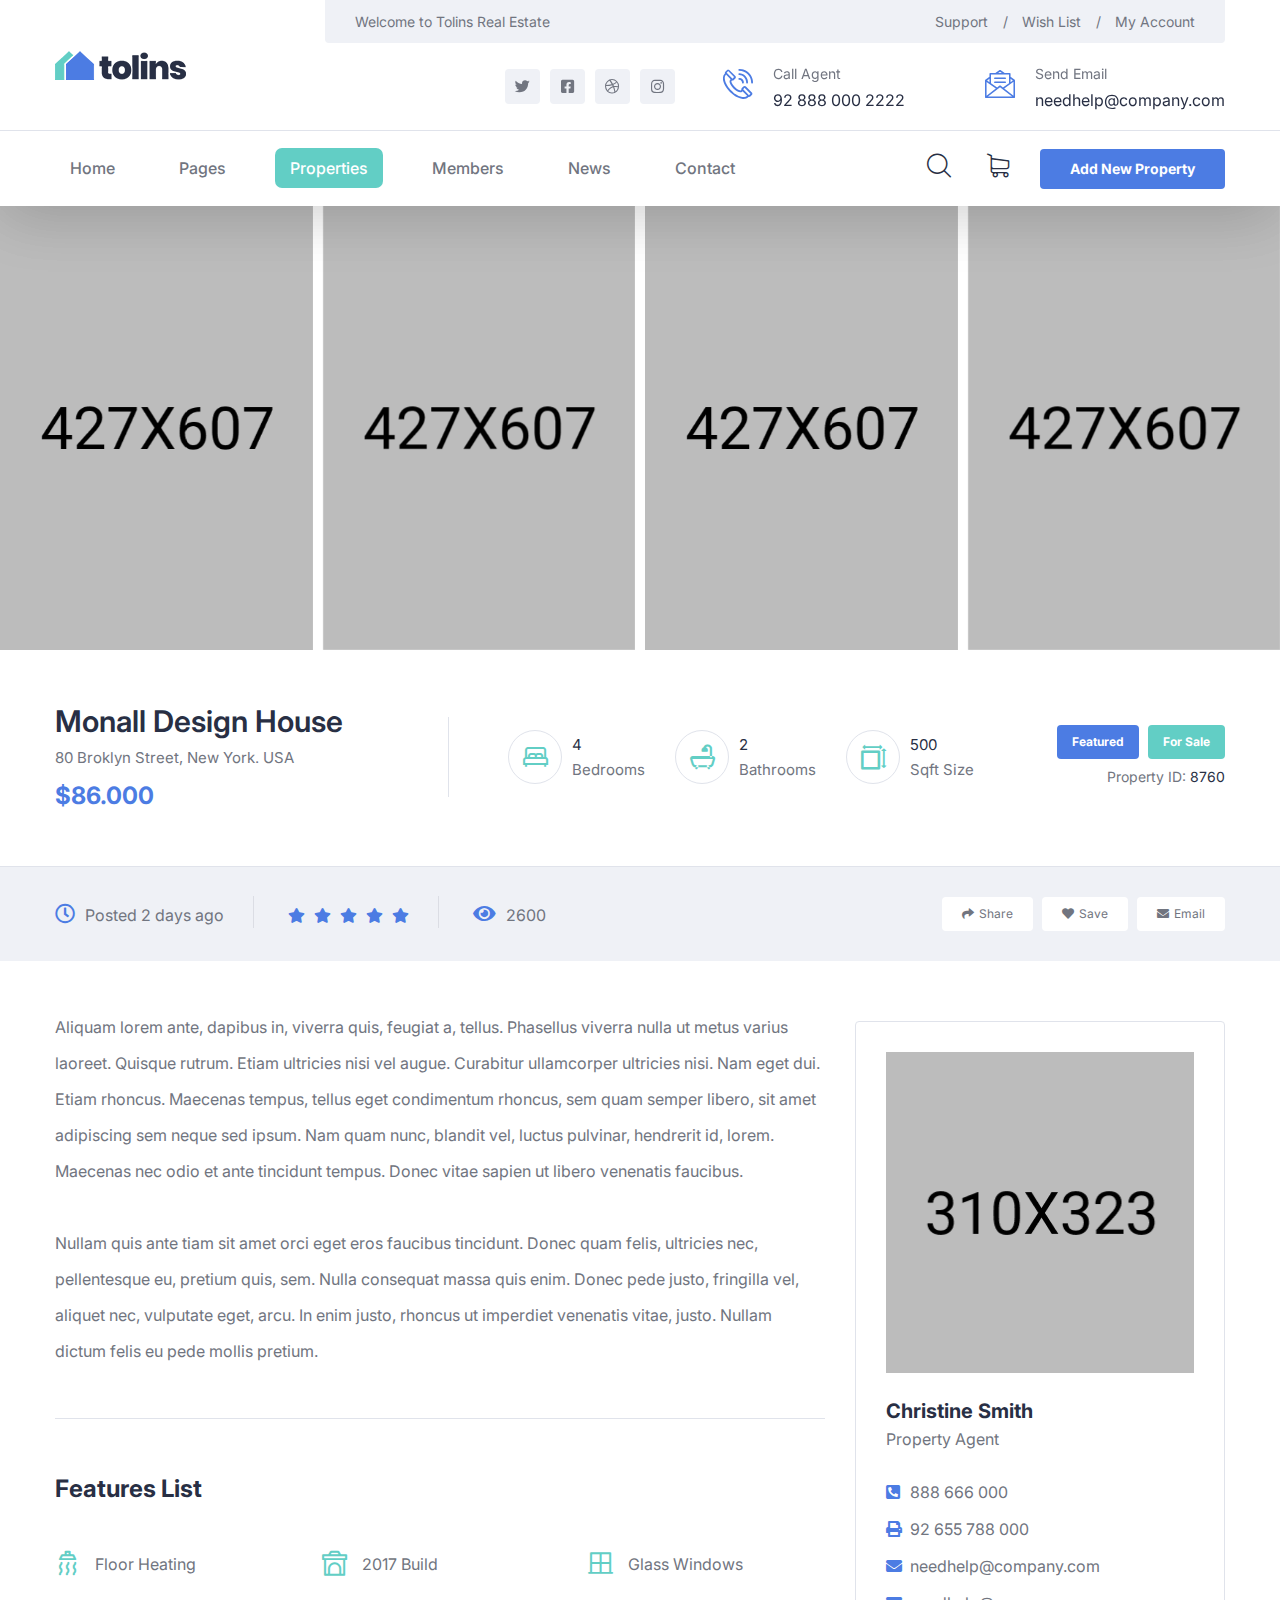
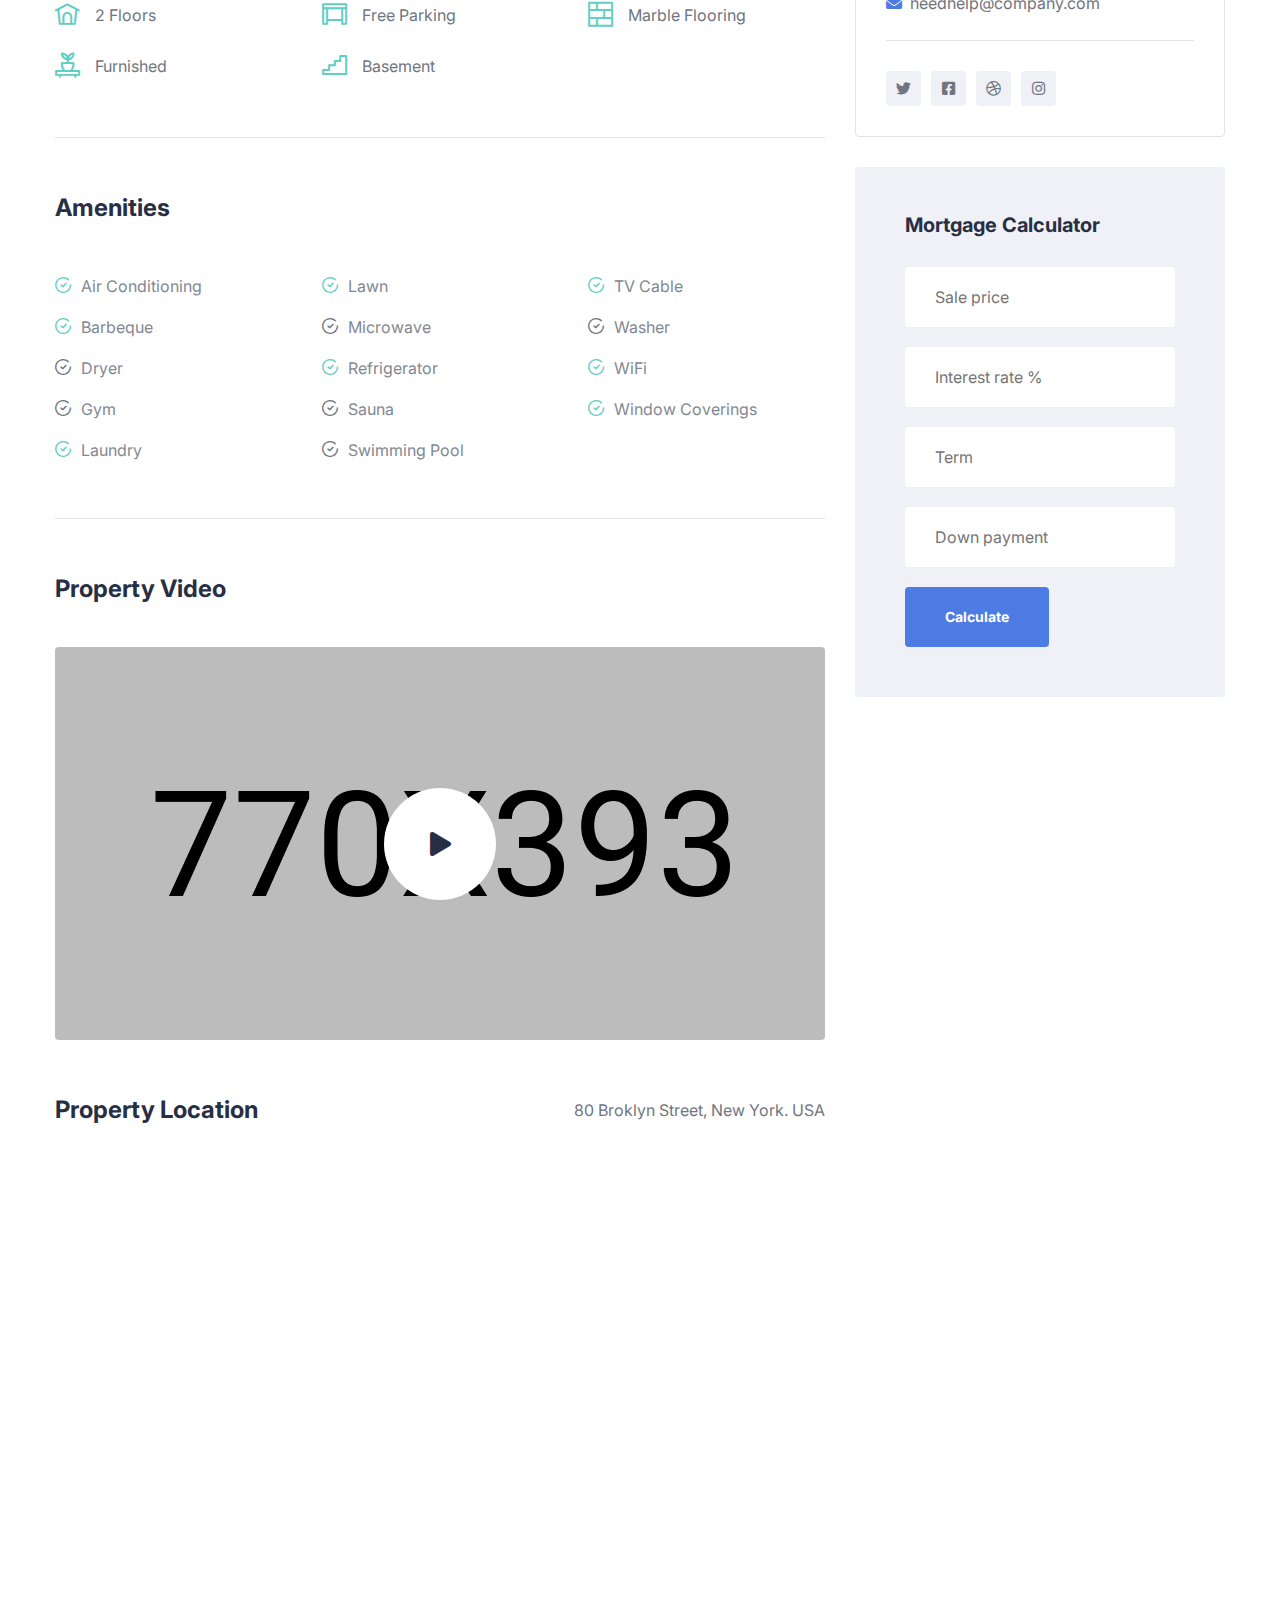
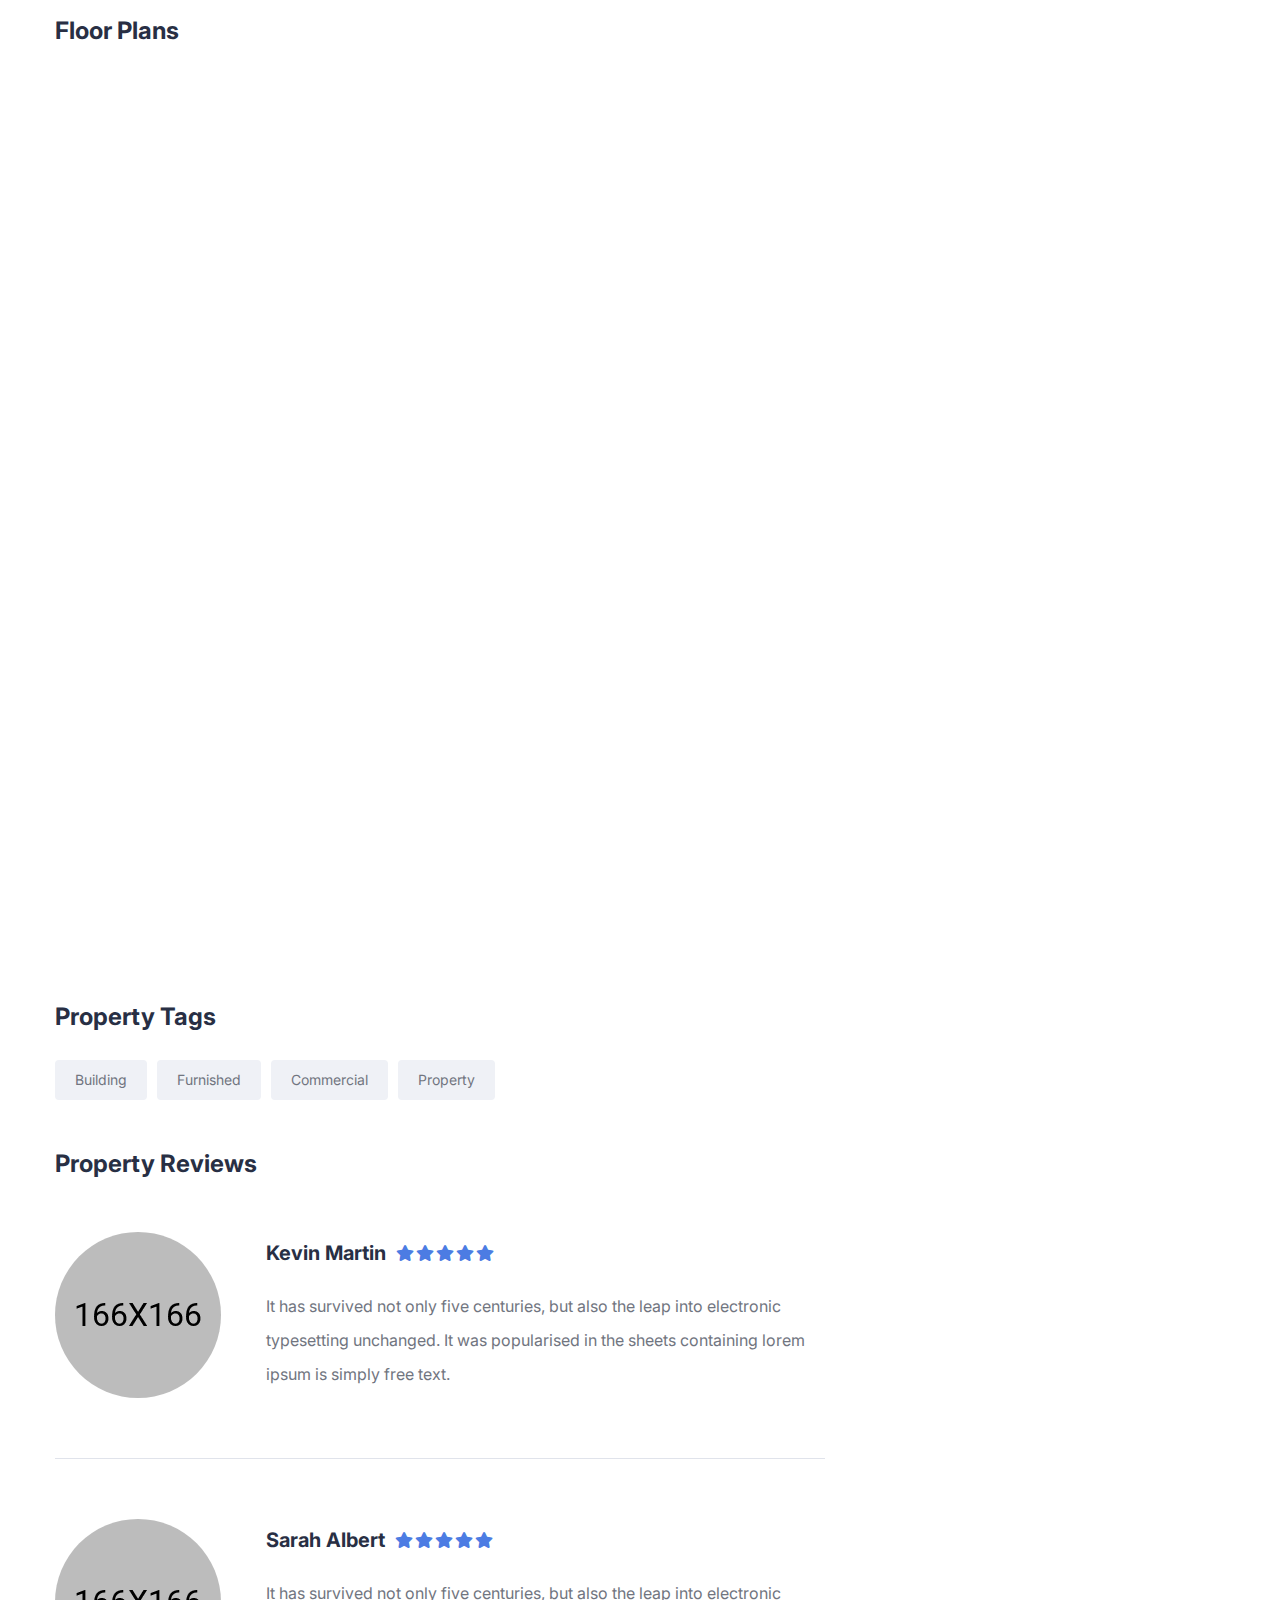
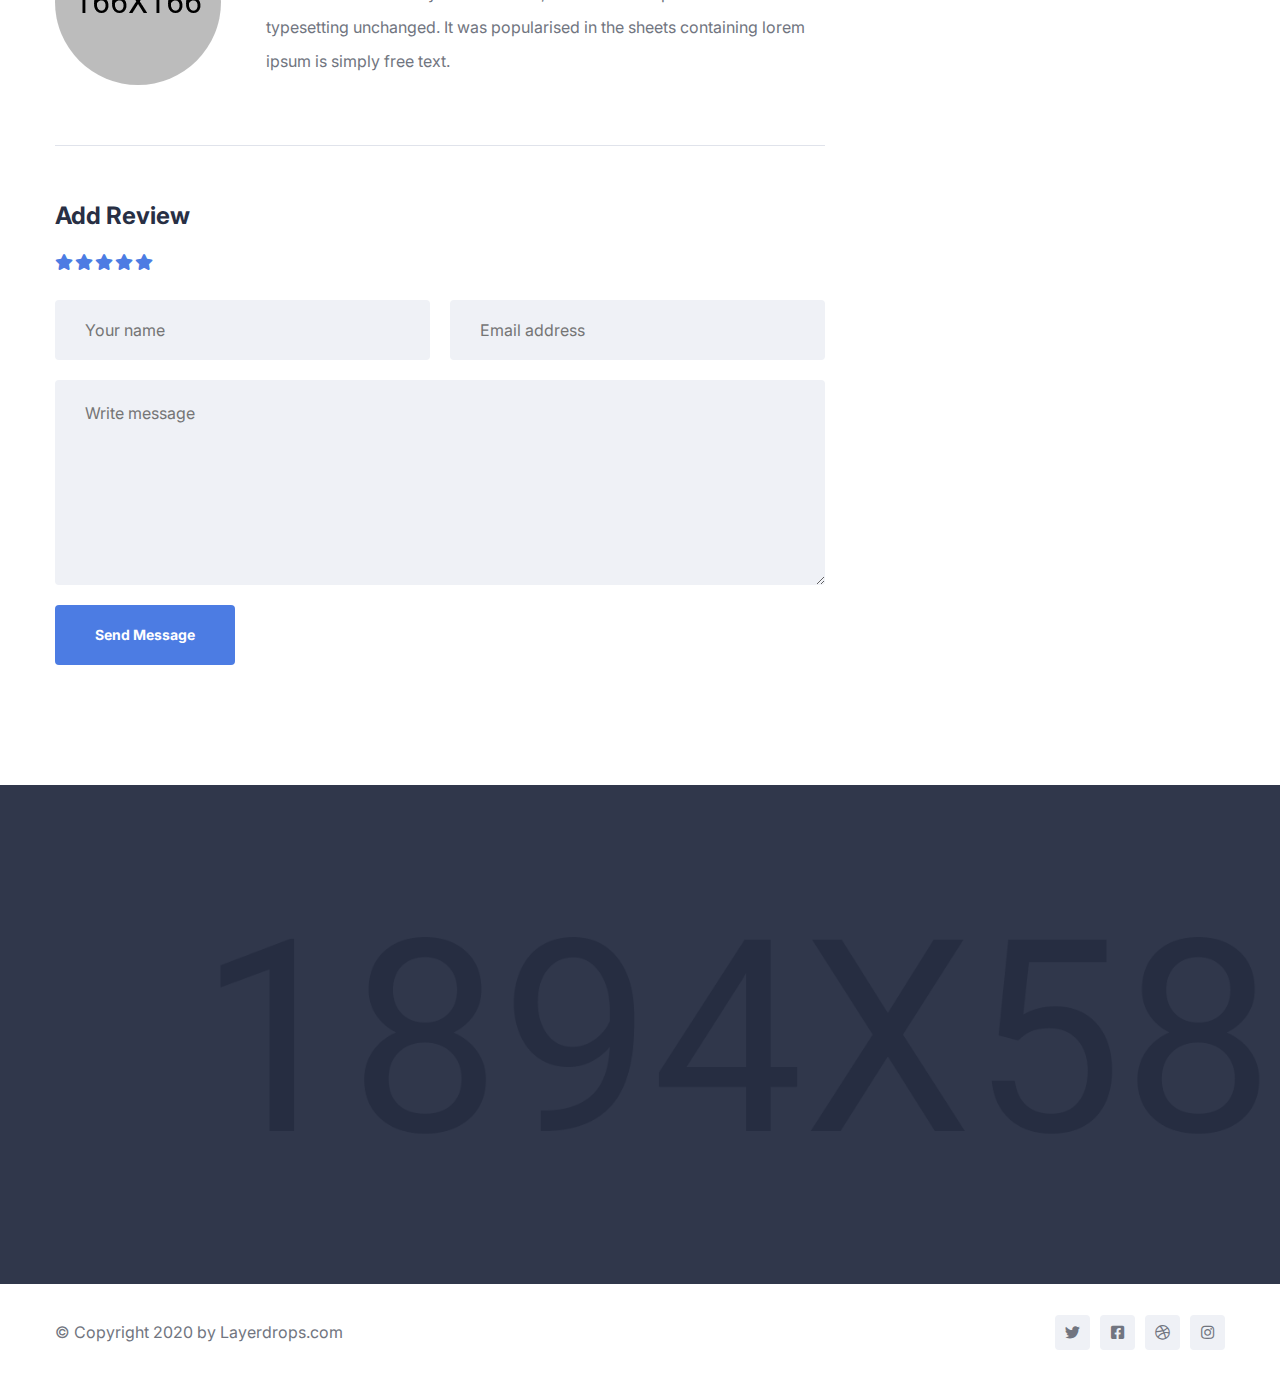
<file: docs/listing-details.html>
<!DOCTYPE html>
<html lang="en">

<head>
    <meta charset="UTF-8">
    <meta name="viewport" content="width=device-width, initial-scale=1.0">
    <meta http-equiv="X-UA-Compatible" content="ie=edge">
    <title>Listing Details || Tolins || Tolins Form HTML Template</title>
    <link rel="apple-touch-icon" sizes="180x180" href="assets/images/favicons/apple-touch-icon.png">
    <link rel="icon" type="image/png" sizes="32x32" href="assets/images/favicons/favicon-32x32.png">
    <link rel="icon" type="image/png" sizes="16x16" href="assets/images/favicons/favicon-16x16.png">
    <link rel="manifest" href="assets/images/favicons/site.webmanifest">

    <!-- Fonts-->
    <link rel="preconnect" href="https://fonts.gstatic.com">
    <link href="https://fonts.googleapis.com/css2?family=Inter:wght@100;200;300;400;500;600;700;800;900&display=swap"
        rel="stylesheet">



    <!-- Css-->
    <link rel="stylesheet" href="assets/css/animate.min.css">
    <link rel="stylesheet" href="assets/css/bootstrap.min.css">
    <link rel="stylesheet" href="assets/css/owl.carousel.min.css">
    <link rel="stylesheet" href="assets/css/owl.theme.default.min.css">
    <link rel="stylesheet" href="assets/css/magnific-popup.css">
    <link rel="stylesheet" href="assets/css/fontawesome-all.min.css">
    <link rel="stylesheet" href="assets/css/swiper.min.css">
    <link rel="stylesheet" href="assets/css/bootstrap-select.min.css">
    <link rel="stylesheet" href="assets/css/jarallax.css">

    <link rel="stylesheet" href="assets/css/jquery.mCustomScrollbar.min.css">
    <link rel="stylesheet" href="assets/css/bootstrap-datepicker.min.css">
    <link rel="stylesheet" href="assets/css/vegas.min.css">
    <link rel="stylesheet" href="assets/css/nouislider.min.css">
    <link rel="stylesheet" href="assets/css/nouislider.pips.css">
    <link rel="stylesheet" href="assets/css/tolips.css">
    <link rel="stylesheet" href="assets/css/jquery.bootstrap-touchspin.css">
    <link rel="stylesheet" href="assets/css/jquery-ui.css">
    <!-- Template styles -->
    <link rel="stylesheet" href="assets/css/style.css">
    <link rel="stylesheet" href="assets/css/responsive.css">

</head>

<body>

    <div class="preloader">
        <img src="assets/images/loader.png" class="preloader__image" alt="">
    </div><!-- /.preloader -->

    <div class="page-wrapper">

        <div class="site-header__header-one-wrap clearfix">

            <div class="site-header__header-one-wrap clearfix">

                <div class="header_top_one">
                    <div class="container">
                        <div class="header_top_one_inner clearfix">
                            <div class="header_top_one_logo_box float-left">
                                <div class="header_top_one_logo">
                                    <a href="index.html"><img src="assets/images/resources/logo.png" alt=""></a>
                                </div>
                            </div>
                            <div class="header_top_one_content_box float-right">
                                <div class="header_top_one_content_box_top clearfix">
                                    <div class="header_top_one_content_box_top_left float-left">
                                        <p>Welcome to Tolins Real Estate</p>
                                    </div>
                                    <div class="header_top_one_content_box_top_right float-right">
                                        <ul class="list-unstyled header_top_one_content_box_top_right_list">
                                            <li><a href="#">Support<span>/</span></a></li>
                                            <li><a href="#">Wish List<span>/</span></a></li>
                                            <li><a href="#">My Account</a></li>
                                        </ul>
                                    </div>
                                </div>
                                <div class="header_top_one_content_box_bottom">
                                    <div class="header_top_one_content_box_bottom_inner clearfix">
                                        <div class="header_top_one_content_box_bottom__social_box">
                                            <div class="header_top_one_content_box_bottom__social">
                                                <a href="#"><i class="fab fa-twitter"></i></a>
                                                <a href="#"><i class="fab fa-facebook-square"></i></a>
                                                <a href="#"><i class="fab fa-dribbble"></i></a>
                                                <a href="#"><i class="fab fa-instagram"></i></a>
                                            </div>
                                        </div>
                                        <div class="header_top_one_content_box_bottom_contact_info">
                                            <ul
                                                class="header_top_one_content_box_bottom_contact_info_list list-unstyled">
                                                <li>
                                                    <div class="icon">
                                                        <span class="icon-phone-call"></span>
                                                    </div>
                                                    <div class="text">
                                                        <p>Call Agent</p>
                                                        <a href="tel:92-888-000-2222">92 888 000 2222</a>
                                                    </div>
                                                </li>
                                                <li>
                                                    <div class="icon">
                                                        <span class="icon-message"></span>
                                                    </div>
                                                    <div class="text">
                                                        <p>Send Email</p>
                                                        <a href="mailto:needhelp@company.com">needhelp@company.com</a>
                                                    </div>
                                                </li>
                                            </ul>
                                        </div>
                                    </div>
                                </div>
                            </div>
                        </div>
                    </div>
                </div>

                <header class="main-nav__header-one">
                    <div class="container">
                        <nav class="header-navigation one stricky">
                            <div class="container-box clearfix">
                                <!-- Brand and toggle get grouped for better mobile display -->
                                <div class="main-nav__left main-nav__left_one float-left">
                                    <a href="#" class="side-menu__toggler">
                                        <i class="fa fa-bars"></i>
                                    </a>
                                    <div class="main-nav__main-navigation one clearfix">
                                        <ul class=" main-nav__navigation-box float-left">
                                            <li class="dropdown">
                                                <a href="index.html">Home</a>
                                                <ul>
                                                    <li><a href="index.html">Home 01</a></li>
                                                    <li><a href="index2.html">Home 02</a></li>
                                                    <li><a href="index3.html">Home 03</a></li>
                                                    <li class="dropdown"><a href="#">Header Versions</a>
                                                        <ul>
                                                            <li><a href="index.html">Header 01</a></li>
                                                            <li><a href="index2.html">Header 02</a></li>
                                                            <li><a href="index3.html">Header 03</a></li>
                                                        </ul><!-- /.sub-menu -->
                                                    </li>
                                                </ul><!-- /.sub-menu -->
                                            </li>
                                            <li class="dropdown">
                                                <a href="#">Pages</a>
                                                <ul>
                                                    <li><a href="about.html">About</a></li>
                                                    <li><a href="membership_plans.html">Membership Plans</a></li>
                                                </ul><!-- /.sub-menu -->
                                            </li>
                                            <li class="dropdown">
                                                <a href="#">Properties</a>
                                                <ul>
                                                    <li><a href="listing-1.html">Listings 01</a></li>
                                                    <li><a href="listing-2.html">Listings 02</a></li>
                                                    <li><a href="listing-details.html">Listing Details</a></li>
                                                </ul><!-- /.sub-menu -->
                                            </li>
                                            <li class="dropdown">
                                                <a href="#">Members</a>
                                                <ul>
                                                    <li><a href="members.html">Members</a></li>
                                                    <li><a href="members_details.html">Member Details</a></li>
                                                </ul><!-- /.sub-menu -->
                                            </li>
                                            <li class="dropdown">
                                                <a href="#">News</a>
                                                <ul>
                                                    <li><a href="news.html">News</a></li>
                                                    <li><a href="news-details.html">News Details</a></li>
                                                </ul><!-- /.sub-menu -->
                                            </li>
                                            <li>
                                                <a href="contact.html">Contact</a>
                                            </li>
                                        </ul>
                                    </div><!-- /.navbar-collapse -->
                                </div>
                                <div class="main-nav__right main-nav__right_one float-right">
                                    <div class="header_btn_1">
                                        <a href="#" class="thm-btn">Add New Property</a>
                                    </div>
                                    <div class="icon_cart_box">
                                        <a href="#">
                                            <span class="icon-shopping-cart"></span>
                                        </a>
                                    </div>
                                    <div class="icon_search_box">
                                        <a href="#" class="main-nav__search search-popup__toggler">
                                            <i class="icon-magnifying-glass"></i>
                                        </a>
                                    </div>
                                </div>
                            </div>
                        </nav>
                    </div>
                </header>
            </div>
        </div>

        <!-- Listings Details Main Image Box Start-->
        <section class="listings_details_main_image_box">
            <div class="container-full-width">
                <div class="thm__owl-carousel owl-carousel owl-theme" data-options='{"margin":10, "smartSpeed": 700, "dots": false, "items": 3, "responsive": {
                    "0": {
                        "items": 1
                    },
                    "480": {
                        "items": 2
                    },
                    "992": {
                        "items": 4
                    }
                }}'>
                    <div class="item">
                        <!--Listings Details Main Image Box Single-->
                        <div class="listings_details_main_image_box_single">
                            <div class="listings_details_main_image_box__img">
                                <a href="assets/images/resources/listings_details_img-1.jpg" class="img-popup"><img
                                        src="assets/images/resources/listings_details_img-1.jpg" alt=""></a>
                            </div>
                        </div>
                    </div>
                    <div class="item">
                        <!--Listings Details Main Image Box Single-->
                        <div class="listings_details_main_image_box_single">
                            <div class="listings_details_main_image_box__img">
                                <a href="assets/images/resources/listings_details_img-2.jpg" class="img-popup"><img
                                        src="assets/images/resources/listings_details_img-2.jpg" alt=""></a>
                            </div>
                        </div>
                    </div>
                    <div class="item">
                        <!--Listings Details Main Image Box Single-->
                        <div class="listings_details_main_image_box_single">
                            <div class="listings_details_main_image_box__img">
                                <a href="assets/images/resources/listings_details_img-3.jpg" class="img-popup"><img
                                        src="assets/images/resources/listings_details_img-3.jpg" alt=""></a>
                            </div>
                        </div>
                    </div>
                    <div class="item">
                        <!--Listings Details Main Image Box Single-->
                        <div class="listings_details_main_image_box_single">
                            <div class="listings_details_main_image_box__img">
                                <a href="assets/images/resources/listings_details_img-4.jpg" class="img-popup"><img
                                        src="assets/images/resources/listings_details_img-4.jpg" alt=""></a>
                            </div>
                        </div>
                    </div>
                </div>
            </div>
        </section>
        <!-- Listings Details Main Image Box End-->

        <!--Listing Details Top Start-->
        <section class="listing_details_top">
            <div class="container">
                <div class="row">
                    <div class="col-xl-4 col-lg-4">
                        <div class="listing_details_top_left">
                            <div class="listing_details_top_title">
                                <h3>Monall Design House</h3>
                                <p>80 Broklyn Street, New York. USA</p>
                                <h4>$86.000</h4>
                            </div>
                        </div>
                    </div>
                    <div class="col-xl-8 col-lg-8">
                        <div class="listing_details_top_right clearfix">
                            <div class="listing_details_top_product_list_box">
                                <ul class="listing_details_top_product_list list-unstyled">
                                    <li>
                                        <div class="icon_box">
                                            <span class="icon-bed"></span>
                                        </div>
                                        <div class="text_box">
                                            <h5>4</h5>
                                            <p>Bedrooms</p>
                                        </div>
                                    </li>
                                    <li>
                                        <div class="icon_box">
                                            <span class="icon-shower"></span>
                                        </div>
                                        <div class="text_box">
                                            <h5>2</h5>
                                            <p>Bathrooms</p>
                                        </div>
                                    </li>
                                    <li>
                                        <div class="icon_box">
                                            <span class="icon-square-measument"></span>
                                        </div>
                                        <div class="text_box">
                                            <h5>500</h5>
                                            <p>Sqft Size</p>
                                        </div>
                                    </li>
                                </ul>
                            </div>
                            <div class="listing_details_top_right_btn_box">
                                <a href="#" class="featured_btn">Featured</a>
                                <a href="#" class="sale_btn">For Sale</a>
                                <p>Property ID: <span>8760</span></p>
                            </div>
                        </div>
                    </div>
                </div>
            </div>
        </section>
        <!--Listing Details Top End-->

        <!--Listing Details Bottom End-->
        <section class="listing_details_bottom">
            <div class="container">
                <div class="row">
                    <div class="col-xl-12">
                        <div class="listing_details_bottom_left">
                            <div class="listing_details_bottom_left_content">
                                <ul class="post_rating_and_view_list list-unstyled">
                                    <li><i class="far fa-clock"></i>Posted 2 days ago</li>
                                    <li>
                                        <ul class="rating_list list-unstyled">
                                            <li><i class="fas fa-star"></i></li>
                                            <li><i class="fas fa-star"></i></li>
                                            <li><i class="fas fa-star"></i></li>
                                            <li><i class="fas fa-star"></i></li>
                                            <li><i class="fas fa-star"></i></li>
                                        </ul>
                                    </li>
                                    <li><i class="fas fa-eye"></i>2600</li>
                                </ul>
                            </div>
                        </div>
                        <div class="listing_details_bottom_right">
                            <div class="listing_details_bottom_right_btn">
                                <a href="#"><i class="fas fa-share"></i>Share</a>
                                <a href="#"><i class="fa fa-heart"></i>Save</a>
                                <a href="#"><i class="fa fa-envelope"></i>Email</a>
                            </div>
                        </div>
                    </div>
                </div>
            </div>
        </section>
        <!--Listing Details Top End-->

        <!--Listing Details Start-->
        <section class="listing_details">
            <div class="container">
                <div class="row">
                    <div class="col-xl-8 col-lg-7">
                        <div class="listing_details_left">
                            <div class="listing_details_text">
                                <p class="text_1">Aliquam lorem ante, dapibus in, viverra quis, feugiat a, tellus.
                                    Phasellus viverra nulla ut metus varius laoreet. Quisque rutrum. Etiam ultricies
                                    nisi vel augue. Curabitur ullamcorper ultricies nisi. Nam eget dui. Etiam rhoncus.
                                    Maecenas tempus, tellus eget condimentum rhoncus, sem quam semper libero, sit amet
                                    adipiscing sem neque sed ipsum. Nam quam nunc, blandit vel, luctus pulvinar,
                                    hendrerit id, lorem. Maecenas nec odio et ante tincidunt tempus. Donec vitae sapien
                                    ut libero venenatis faucibus. </p>
                                <p class="text_2">Nullam quis ante tiam sit amet orci eget eros faucibus tincidunt.
                                    Donec quam felis, ultricies nec, pellentesque eu, pretium quis, sem. Nulla consequat
                                    massa quis enim. Donec pede justo, fringilla vel, aliquet nec, vulputate eget, arcu.
                                    In enim justo, rhoncus ut imperdiet venenatis vitae, justo. Nullam dictum felis eu
                                    pede mollis pretium.</p>
                            </div>
                            <div class="listings_details_features">
                                <div class="listings_details_features_title">
                                    <h3>Features List</h3>
                                </div>
                                <div class="row">
                                    <div class="col-xl-4 col-lg-4 col-md-4">
                                        <ul class="listings_details_features_list list-unstyled">
                                            <li>
                                                <div class="listings_details_icon">
                                                    <span class="icon-extractor-hood"></span>
                                                </div>
                                                <div class="listings_details_content">
                                                    <p>Floor Heating</p>
                                                </div>
                                            </li>
                                            <li>
                                                <div class="listings_details_icon">
                                                    <span class="icon-pet-house"></span>
                                                </div>
                                                <div class="listings_details_content">
                                                    <p>2 Floors</p>
                                                </div>
                                            </li>
                                            <li>
                                                <div class="listings_details_icon">
                                                    <span class="icon-shelves"></span>
                                                </div>
                                                <div class="listings_details_content">
                                                    <p>Furnished</p>
                                                </div>
                                            </li>
                                        </ul>
                                    </div>
                                    <div class="col-xl-4 col-lg-4 col-md-4">
                                        <ul class="listings_details_features_list list-unstyled">
                                            <li>
                                                <div class="listings_details_icon">
                                                    <span class="icon-fireplace"></span>
                                                </div>
                                                <div class="listings_details_content">
                                                    <p>2017 Build</p>
                                                </div>
                                            </li>
                                            <li>
                                                <div class="listings_details_icon">
                                                    <span class="icon-desk"></span>
                                                </div>
                                                <div class="listings_details_content">
                                                    <p>Free Parking</p>
                                                </div>
                                            </li>
                                            <li>
                                                <div class="listings_details_icon">
                                                    <span class="icon-staircase"></span>
                                                </div>
                                                <div class="listings_details_content">
                                                    <p>Basement</p>
                                                </div>
                                            </li>
                                        </ul>
                                    </div>
                                    <div class="col-xl-4 col-lg-4 col-md-4">
                                        <ul class="listings_details_features_list list-unstyled">
                                            <li>
                                                <div class="listings_details_icon">
                                                    <span class="icon-window"></span>
                                                </div>
                                                <div class="listings_details_content">
                                                    <p>Glass Windows</p>
                                                </div>
                                            </li>
                                            <li>
                                                <div class="listings_details_icon">
                                                    <span class="icon-tiles"></span>
                                                </div>
                                                <div class="listings_details_content">
                                                    <p>Marble Flooring</p>
                                                </div>
                                            </li>
                                        </ul>
                                    </div>
                                </div>
                            </div>
                            <div class="listing_details_amenities">
                                <h3 class="listing_details_amenities_title">Amenities</h3>
                                <div class="row">
                                    <div class="col-xl-4 col-lg-4 col-md-4">
                                        <ul class="listing_details_amenities_single list-unstyled">
                                            <li><span class="icon-confirmation"></span>Air Conditioning</li>
                                            <li><span class="icon-confirmation"></span>Barbeque</li>
                                            <li><span class="icon-confirmation clr-gray"></span>Dryer</li>
                                            <li><span class="icon-confirmation clr-gray"></span>Gym</li>
                                            <li><span class="icon-confirmation"></span>Laundry</li>
                                        </ul>
                                    </div>
                                    <div class="col-xl-4 col-lg-4 col-md-4">
                                        <ul class="listing_details_amenities_single list-unstyled">
                                            <li><span class="icon-confirmation"></span>Lawn</li>
                                            <li><span class="icon-confirmation clr-gray"></span>Microwave</li>
                                            <li><span class="icon-confirmation"></span>Refrigerator</li>
                                            <li><span class="icon-confirmation clr-gray"></span>Sauna</li>
                                            <li><span class="icon-confirmation clr-gray"></span>Swimming Pool</li>
                                        </ul>
                                    </div>
                                    <div class="col-xl-4 col-lg-4 col-md-4">
                                        <ul class="listing_details_amenities_single list-unstyled">
                                            <li><span class="icon-confirmation"></span>TV Cable</li>
                                            <li><span class="icon-confirmation clr-gray"></span>Washer</li>
                                            <li><span class="icon-confirmation"></span>WiFi</li>
                                            <li><span class="icon-confirmation"></span>Window Coverings</li>
                                        </ul>
                                    </div>
                                </div>
                            </div>
                            <div class="row">
                                <div class="col-xl-12">
                                    <div class="listing_details_video">
                                        <div class="listing_details_video_title">
                                            <h3>Property Video</h3>
                                        </div>
                                        <div class="listing_details_video_img">
                                            <img src="assets/images/resources/listing_details_video_img.jpg" alt="">
                                            <div class="listing_details_video_btn_box">
                                                <a href="https://www.youtube.com/watch?v=i9E_Blai8vk"
                                                    class="listing_details_video_btn video-popup"><i
                                                        class="fa fa-play"></i></a>
                                            </div>
                                        </div>
                                    </div>
                                </div>
                                <div class="col-xl-12">
                                    <div class="listing_details_location">
                                        <div class="listing_details_location_title">
                                            <div class="left">
                                                <h3>Property Location</h3>
                                            </div>
                                            <div class="right">
                                                <p>80 Broklyn Street, New York. USA</p>
                                            </div>
                                        </div>
                                        <div class="listing_details_location_map">
                                            <iframe
                                                src="https://www.google.com/maps/embed?pb=!1m18!1m12!1m3!1d4562.753041141002!2d-118.80123790098536!3d34.152323469614075!2m3!1f0!2f0!3f0!3m2!1i1024!2i768!4f13.1!3m3!1m2!1s0x80e82469c2162619%3A0xba03efb7998eef6d!2sCostco+Wholesale!5e0!3m2!1sbn!2sbd!4v1562518641290!5m2!1sbn!2sbd"
                                                class="google-map__contact" allowfullscreen></iframe>
                                        </div>
                                    </div>
                                </div>
                                <div class="col-xl-12">
                                    <div class="listing_details_floor_plans">
                                        <div class="listing_details_floor_plans_title">
                                            <h3>Floor Plans</h3>
                                        </div>
                                        <ul id="accordion" class=" listing_details-accordion wow fadeInUp list-unstyled"
                                            data-wow-duration="1500ms">
                                            <li>
                                                <div class="para-title">
                                                    <div class="collapsed" role="button" data-toggle="collapse"
                                                        data-target="#collapseTwo" aria-expanded="false"
                                                        aria-controls="collapseTwo">
                                                        <i class="fa fa-plus"></i>
                                                        <div class="listing_details_grand_floor bottom">
                                                            <div class="left">
                                                                <h5>Ground Floor</h5>
                                                            </div>
                                                            <div class="right">
                                                                <p>Rooms: 2 Baths: 1 Size: 160 Sqft</p>
                                                            </div>
                                                        </div>
                                                    </div>
                                                </div>
                                                <div id="collapseTwo" class="collapse" role="button"
                                                    aria-labelledby="collapseTwo" data-parent="#accordion">

                                                    <div class="listing_details_floor_plans_text">
                                                        <p>There are many variations of passages the majority have
                                                            suffered
                                                            alteration in some fo injected humour, randomised words
                                                            believable.</p>
                                                    </div>
                                                    <div class="listing_details_floor_plans_img">
                                                        <img src="assets/images/resources/listing_details_floor_plans_img.jpg"
                                                            alt="">
                                                    </div>
                                                </div>
                                            </li>
                                            <li>
                                                <div class="para-title active">
                                                    <div class="collapsed" role="button" data-toggle="collapse"
                                                        data-target="#collapseOne" aria-expanded="false"
                                                        aria-controls="collapseOne">
                                                        <i class="fa fa-minus"></i>
                                                        <div class="listing_details_grand_floor bottom">
                                                            <div class="left">
                                                                <h5>First Floor</h5>
                                                            </div>
                                                            <div class="right">
                                                                <p>Rooms: 2 Baths: 1 Size: 160 Sqft</p>
                                                            </div>
                                                        </div>
                                                    </div>
                                                </div>
                                                <div id="collapseOne" class="collapse show"
                                                    aria-labelledby="collapseOne" data-parent="#accordion">
                                                    <div class="listing_details_floor_plans_text">
                                                        <p>There are many variations of passages the majority have
                                                            suffered
                                                            alteration in some fo injected humour, randomised words
                                                            believable.</p>
                                                    </div>
                                                    <div class="listing_details_floor_plans_img">
                                                        <img src="assets/images/resources/listing_details_floor_plans_img.jpg"
                                                            alt="">
                                                    </div>
                                                </div>
                                            </li>
                                        </ul>
                                    </div>
                                    <div class="listing_details_tags">
                                        <h3 class="listing_details_tags_title">Property Tags</h3>
                                        <div class="listing_details_tags_box">
                                            <a href="#">Building</a>
                                            <a href="#">Furnished</a>
                                            <a href="#">Commercial</a>
                                            <a href="#">Property</a>
                                        </div>
                                    </div>
                                </div>
                            </div>
                            <!--Review Two Box-->
                            <div class="review_two_box">
                                <h3 class="review_two_box__title">Property Reviews</h3>
                                <!--Review Two Box Single-->
                                <div class="review_two_box__single">
                                    <div class="review_two_box__image">
                                        <img src="assets/images/resources/review-2-img-1.png" alt="">
                                    </div>
                                    <div class="review_two_box__content">
                                        <div class="review_two_box_title">
                                            <div class="reviewer_name">
                                                <h3>Kevin Martin</h3>
                                            </div>
                                            <div class="reviewer_rating">
                                                <a href="#"><i class="fas fa-star"></i></a>
                                                <a href="#"><i class="fas fa-star"></i></a>
                                                <a href="#"><i class="fas fa-star"></i></a>
                                                <a href="#"><i class="fas fa-star"></i></a>
                                                <a href="#"><i class="fas fa-star"></i></a>
                                            </div>
                                        </div>
                                        <p>It has survived not only five centuries, but also the leap into electronic
                                            typesetting unchanged. It was popularised in the sheets containing lorem
                                            ipsum is simply free text.</p>
                                    </div>
                                </div>
                                <!--Review Two Box Single-->
                                <div class="review_two_box__single">
                                    <div class="review_two_box__image">
                                        <img src="assets/images/resources/review-2-img-2.png" alt="">
                                    </div>
                                    <div class="review_two_box__content">
                                        <div class="review_two_box_title">
                                            <div class="reviewer_name">
                                                <h3>Sarah Albert</h3>
                                            </div>
                                            <div class="reviewer_rating">
                                                <a href="#"><i class="fas fa-star"></i></a>
                                                <a href="#"><i class="fas fa-star"></i></a>
                                                <a href="#"><i class="fas fa-star"></i></a>
                                                <a href="#"><i class="fas fa-star"></i></a>
                                                <a href="#"><i class="fas fa-star"></i></a>
                                            </div>
                                        </div>
                                        <p>It has survived not only five centuries, but also the leap into electronic
                                            typesetting unchanged. It was popularised in the sheets containing lorem
                                            ipsum is simply free text.</p>
                                    </div>
                                </div>
                            </div>
                            <!--Review Two Box Form-->
                            <div class="review_two_box_form">
                                <h3 class="review_two_box_form__title">Add Review</h3>
                                <div class="review_two_box_form_rating">
                                    <a href="#"><i class="fas fa-star"></i></a>
                                    <a href="#"><i class="fas fa-star"></i></a>
                                    <a href="#"><i class="fas fa-star"></i></a>
                                    <a href="#"><i class="fas fa-star"></i></a>
                                    <a href="#"><i class="fas fa-star"></i></a>
                                </div>
                                <form action="inc/sendemail.php" class="review_two__form">
                                    <div class="row">
                                        <div class="col-xl-6">
                                            <div class="review_two_input_box">
                                                <input type="text" placeholder="Your name" name="name">
                                            </div>
                                        </div>
                                        <div class="col-xl-6">
                                            <div class="review_two_input_box">
                                                <input type="email" placeholder="Email address" name="email">
                                            </div>
                                        </div>
                                    </div>
                                    <div class="row">
                                        <div class="col-xl-12">
                                            <div class="review_two_input_box">
                                                <textarea name="message" placeholder="Write message"></textarea>
                                            </div>
                                        </div>
                                    </div>
                                    <div class="row">
                                        <div class="col-xl-12">
                                            <button type="submit" class="thm-btn review_from__btn">Send Message</button>
                                        </div>
                                    </div>
                                </form>
                            </div>
                        </div>
                    </div>
                    <div class="col-xl-4 col-lg-5">
                        <div class="listing_details_sidebar">
                            <div class="listing_details_sidebar_agent">
                                <div class="listing_details_sidebar_agent_img">
                                    <img src="assets/images/resources/listing_details_agent_img.jpg" alt="">
                                </div>
                                <div class="listing_details_sidebar_agent_content">
                                    <div class="listing_details_sidebar_agent_title">
                                        <h3>Christine Smith</h3>
                                        <p>Property Agent</p>
                                    </div>
                                    <ul class="listing_details_sidebar_agent_contact_info list-unstyled">
                                        <li>
                                            <div class="icon">
                                                <i class="fas fa-phone-square-alt"></i>
                                            </div>
                                            <div class="text">
                                                <a href="tel:888-666-000">888 666 000</a>
                                            </div>
                                        </li>
                                        <li>
                                            <div class="icon">
                                                <i class="fas fa-print"></i>
                                            </div>
                                            <div class="text">
                                                <a href="tel:92-655-788-000">92 655 788 000</a>
                                            </div>
                                        </li>
                                        <li>
                                            <div class="icon">
                                                <i class="fas fa-envelope"></i>
                                            </div>
                                            <div class="text">
                                                <a href="mailto:needhelp@company.com">needhelp@company.com</a>
                                            </div>
                                        </li>
                                        <li>
                                            <div class="icon">
                                                <i class="fas fa-envelope"></i>
                                            </div>
                                            <div class="text">
                                                <a href="mailto:needhelp@company.com">needhelp@company.com</a>
                                            </div>
                                        </li>
                                    </ul>
                                    <div class="listing_details_sidebar_agent__social">
                                        <a href="#"><i class="fab fa-twitter"></i></a>
                                        <a href="#"><i class="fab fa-facebook-square"></i></a>
                                        <a href="#"><i class="fab fa-dribbble"></i></a>
                                        <a href="#"><i class="fab fa-instagram"></i></a>
                                    </div>
                                </div>
                            </div>
                            <div class="listing_details_calculator">
                                <h3 class="listing_details_calculator_title">Mortgage Calculator</h3>
                                <div class="listing_details_calculator_input_box">
                                    <input type="text" placeholder="Sale price">
                                    <input type="text" placeholder="Interest rate %">
                                    <input type="text" placeholder="Term">
                                    <input type="text" placeholder="Down payment">
                                </div>
                                <button type="submit" class="thm-btn">Calculate</button>
                            </div>
                        </div>
                    </div>
                </div>
            </div>
        </section>
        <!--Listing Details End-->

        <!--Site Footer One Start-->
        <footer class="site_footer" style="background-image: url(assets/images/resources/site_footer_top_bg.jpg)">
            <div class="container">
                <div class="site_footer_one_top">
                    <div class="row">
                        <div class="col-xl-3 col-lg-6 wow fadeInUp" data-wow-delay="00ms">
                            <div class="footer-widget__column footer_widget__about">
                                <div class="footer_logo">
                                    <a href="index.html"><img src="assets/images/resources/footer_logo.png" alt=""></a>
                                </div>
                                <div class="footer_widget_about_text">
                                    <p>Lorem ipsum dolor sit ame consect etur pisicing elit sed do eiusmod tempor
                                        incididunt ut labore.</p>
                                </div>
                                <div class="footer_call_agent_box">
                                    <div class="icon">
                                        <span class="icon-phone-call"></span>
                                    </div>
                                    <div class="text">
                                        <p>Call Agent</p>
                                        <a href="tel:92-888-000-2222">92 888 000 2222</a>
                                    </div>
                                </div>
                            </div>
                        </div>
                        <div class="col-xl-4 col-lg-6 wow fadeInUp" data-wow-delay="200ms">
                            <div class="footer-widget__column footer_widget__explore clearfix">
                                <div class="footer-widget__title">
                                    <h3>Explore</h3>
                                </div>
                                <ul class="footer_widget__explore_list list-unstyled">
                                    <li><a href="#">About Us</a></li>
                                    <li><a href="#">My Account</a></li>
                                    <li><a href="#">Add Properties</a></li>
                                    <li><a href="#">Pricing Packages</a></li>
                                    <li><a href="#">Bookmarks</a></li>
                                </ul>
                                <ul class="footer_widget__explore_list two list-unstyled">
                                    <li><a href="#">Our Agents</a></li>
                                    <li><a href="#">Contact</a></li>
                                    <li><a href="#">FAQs</a></li>
                                    <li><a href="#">Blog</a></li>
                                </ul>
                            </div>
                        </div>
                        <div class="col-xl-5 col-lg-8 wow fadeInUp" data-wow-delay="300ms">
                            <div class="footer-widget__column footer_widget__newsletter">
                                <div class="footer-widget__title">
                                    <h3>Newsletter</h3>
                                </div>
                                <form action="#" class="footer_form">
                                    <div class="footer_input_box">
                                        <input type="email" name="email" placeholder="Email Address">
                                        <button type="submit" class="button">Subscribe</button>
                                    </div>
                                </form>
                                <div class="footer_widget__newsletter_bottom">
                                    <p>88 Broklyn Golden Street, New York. USA</p>
                                    <a href="mailto:needhelp@tolins.com">needhelp@tolins.com</a>
                                </div>
                            </div>
                        </div>
                    </div>
                </div>
            </div>
        </footer>
        <!--Site Footer One End-->

        <!--Site Footer Bottom Start-->
        <div class="site_footer_bottom">
            <div class="container">
                <div class="row">
                    <div class="col-xl-12">
                        <div class="site_footer_inner">
                            <div class="site_footer_left">
                                <p>© Copyright 2020 by <a href="#">Layerdrops.com</a></p>
                            </div>
                            <div class="site_footer__social">
                                <a href="#"><i class="fab fa-twitter"></i></a>
                                <a href="#"><i class="fab fa-facebook-square"></i></a>
                                <a href="#"><i class="fab fa-dribbble"></i></a>
                                <a href="#"><i class="fab fa-instagram"></i></a>
                            </div>
                        </div>
                    </div>
                </div>
            </div>
        </div>
        <!--Site Footer Bottom End-->




    </div><!-- /.page-wrapper -->

    <a href="#" data-target="html" class="scroll-to-target scroll-to-top"><i class="fa fa-angle-up"></i></a>




    <div class="mobile-nav__wrapper">
        <div class="mobile-nav__overlay side-menu__toggler mobile-nav__toggler"></div>
        <div class="mobile-nav__content">
            <span class="mobile-nav__close side-menu__toggler mobile-nav__toggler">
                <i class="fa fa-times"></i>
            </span>
            <div class="logo-box">
                <a href="index.html" aria-label="logo image">
                    <img src="assets/images/resources/logo-2.png" alt="" />
                </a>
            </div>
            <!-- /.logo-box -->
            <div class="mobile-nav__container clearfix"></div>
            <!-- /.mobile-nav__container -->
            <ul class="mobile-nav__contact list-unstyled">
                <li>
                    <i class="icon-message"></i>
                    <a href="mailto:needhelp@polimark.com">needhelp@tolins.com</a>
                </li>
                <li>
                    <i class="icon-phone-call"></i>
                    <a href="tel:666-888-0000">666 888 0000</a>
                </li>
            </ul><!-- /.mobile-nav__contact -->
            <div class="mobile-nav__top">
                <div class="mobile-nav__social">
                    <a href="#" aria-label="twitter"><i class="fab fa-twitter"></i></a>
                    <a href="#" aria-label="facebook"><i class="fab fa-facebook-square"></i></a>
                    <a href="#" aria-label="pinterest"><i class="fab fa-pinterest-p"></i></a>
                    <a href="#" aria-label="instagram"><i class="fab fa-instagram"></i></a>
                </div><!-- /.mobile-nav__social -->
            </div><!-- /.mobile-nav__top -->
        </div>
    </div>



    <div class="search-popup">
        <div class="search-popup__overlay custom-cursor__overlay">
            <div class="cursor"></div>
            <div class="cursor-follower"></div>
        </div><!-- /.search-popup__overlay -->
        <div class="search-popup__inner">
            <form action="#" class="search-popup__form">
                <input type="text" name="search" placeholder="Type here to Search....">
                <button type="submit"><i class="fa fa-search"></i></button>
            </form>
        </div>
    </div>



    <script src="assets/js/jquery.min.js"></script>
    <script src="assets/js/bootstrap.bundle.min.js"></script>
    <script src="assets/js/owl.carousel.min.js"></script>
    <script src="assets/js/waypoints.min.js"></script>
    <script src="assets/js/jquery.counterup.min.js"></script>
    <script src="assets/js/TweenMax.min.js"></script>
    <script src="assets/js/wow.js"></script>
    <script src="assets/js/jquery.magnific-popup.min.js"></script>
    <script src="assets/js/jquery.ajaxchimp.min.js"></script>
    <script src="assets/js/swiper.min.js"></script>
    <script src="assets/js/typed-2.0.11.js"></script>
    <script src="assets/js/vegas.min.js"></script>
    <script src="assets/js/jquery.validate.min.js"></script>
    <script src="assets/js/bootstrap-select.min.js"></script>
    <script src="assets/js/countdown.min.js"></script>
    <script src="assets/js/jquery.mCustomScrollbar.concat.min.js"></script>
    <script src="assets/js/bootstrap-datepicker.min.js"></script>
    <script src="assets/js/nouislider.min.js"></script>
    <script src="assets/js/isotope.js"></script>
    <script src="assets/js/appear.js"></script>
    <script src="assets/js/jarallax.js"></script>
    <script src="assets/js/jquery.bootstrap-touchspin.js"></script>
    <script src="assets/js/jquery-ui.js"></script>
    <script src="http://maps.google.com/maps/api/js?key=AIzaSyATY4Rxc8jNvDpsK8ZetC7JyN4PFVYGCGM"></script>


    <!-- template scripts -->
    <script src="assets/js/theme.js"></script>


</body>

</html>
</file>
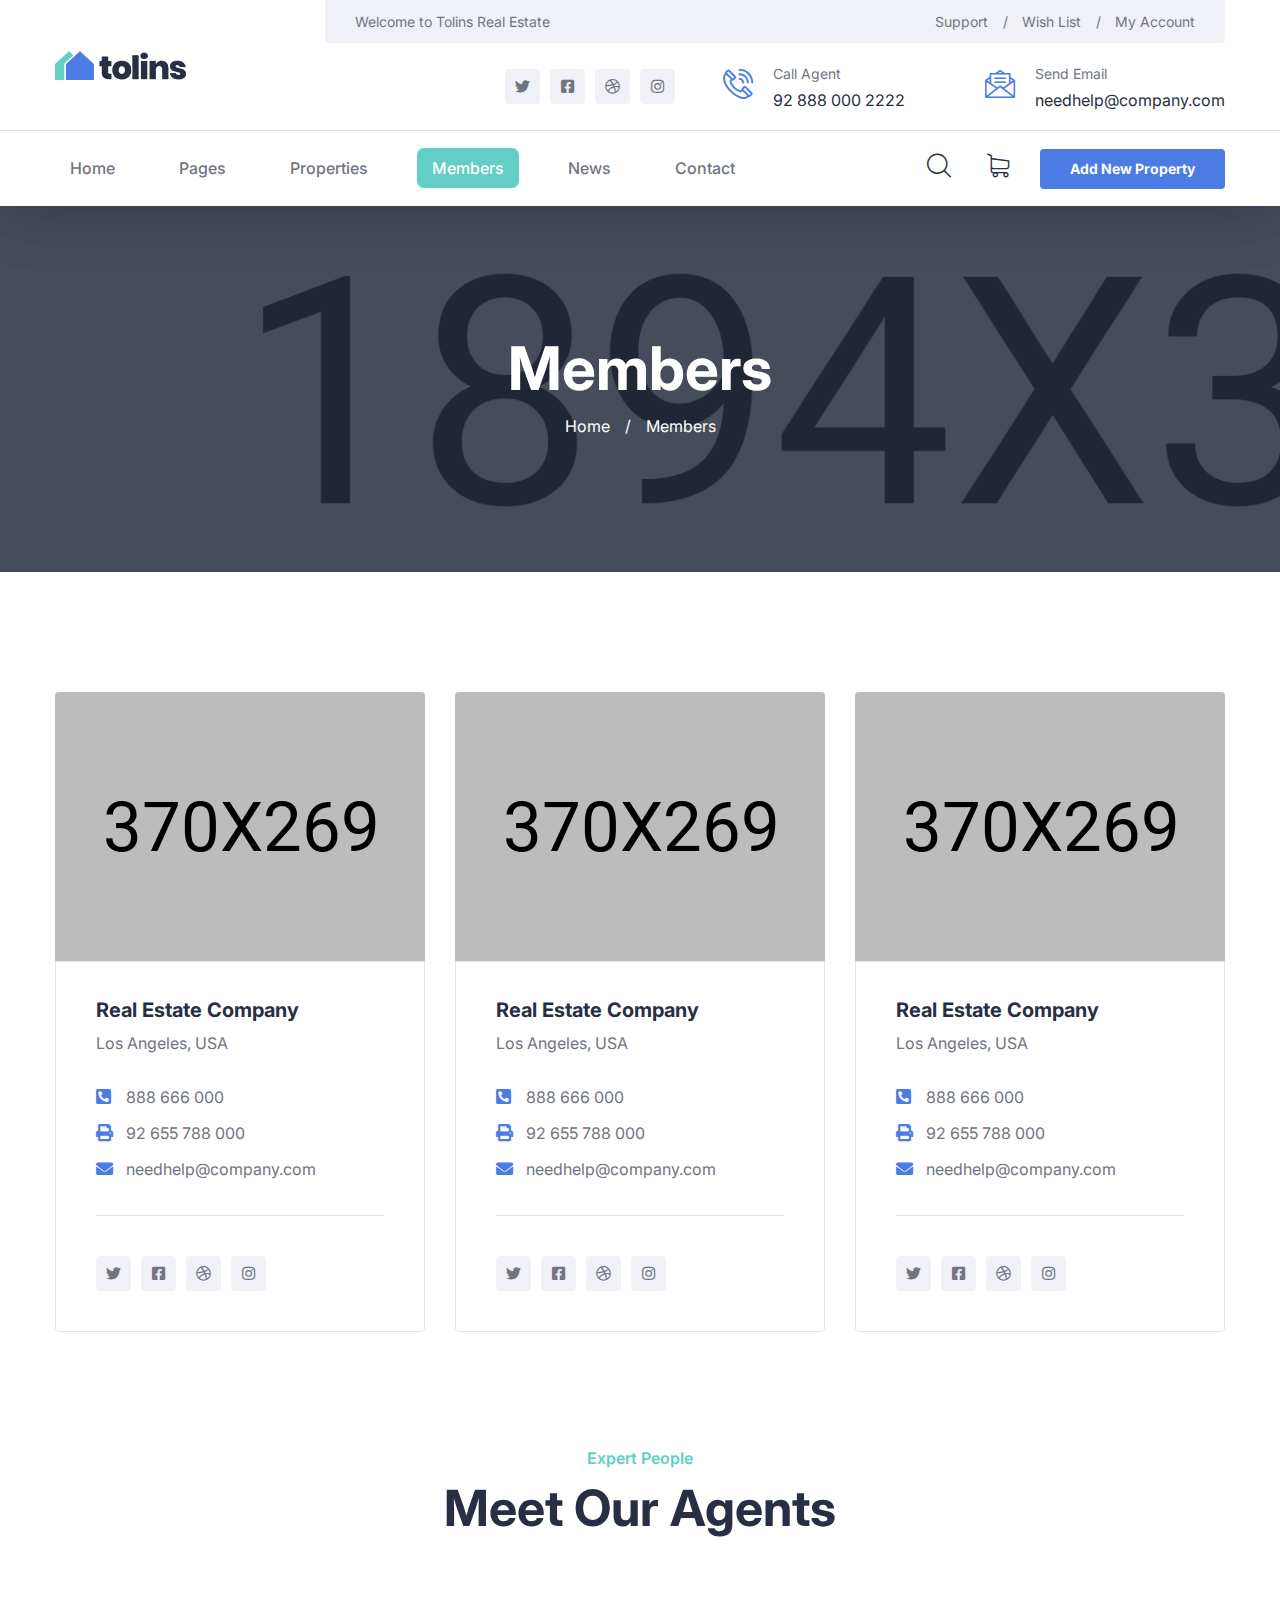
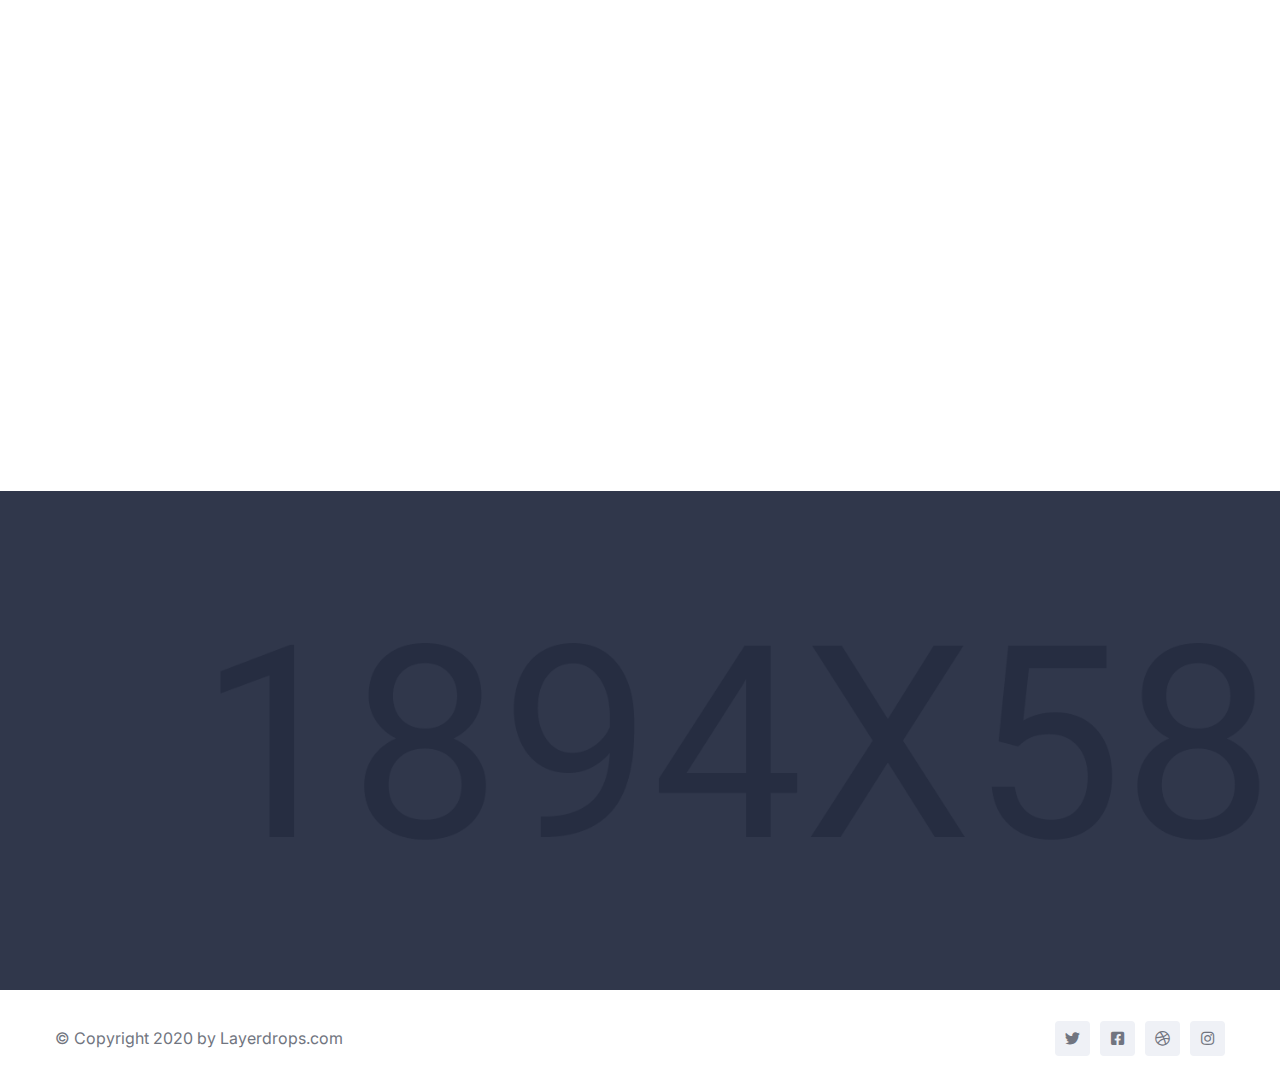
<file: docs/members.html>
<!DOCTYPE html>
<html lang="en">

<head>
    <meta charset="UTF-8">
    <meta name="viewport" content="width=device-width, initial-scale=1.0">
    <meta http-equiv="X-UA-Compatible" content="ie=edge">
    <title>Members || Tolins || Tolins Form HTML Template</title>
    <link rel="apple-touch-icon" sizes="180x180" href="assets/images/favicons/apple-touch-icon.png">
    <link rel="icon" type="image/png" sizes="32x32" href="assets/images/favicons/favicon-32x32.png">
    <link rel="icon" type="image/png" sizes="16x16" href="assets/images/favicons/favicon-16x16.png">
    <link rel="manifest" href="assets/images/favicons/site.webmanifest">

    <!-- Fonts-->
    <link rel="preconnect" href="https://fonts.gstatic.com">
    <link href="https://fonts.googleapis.com/css2?family=Inter:wght@100;200;300;400;500;600;700;800;900&display=swap"
        rel="stylesheet">



    <!-- Css-->
    <link rel="stylesheet" href="assets/css/animate.min.css">
    <link rel="stylesheet" href="assets/css/bootstrap.min.css">
    <link rel="stylesheet" href="assets/css/owl.carousel.min.css">
    <link rel="stylesheet" href="assets/css/owl.theme.default.min.css">
    <link rel="stylesheet" href="assets/css/magnific-popup.css">
    <link rel="stylesheet" href="assets/css/fontawesome-all.min.css">
    <link rel="stylesheet" href="assets/css/swiper.min.css">
    <link rel="stylesheet" href="assets/css/bootstrap-select.min.css">
    <link rel="stylesheet" href="assets/css/jarallax.css">

    <link rel="stylesheet" href="assets/css/jquery.mCustomScrollbar.min.css">
    <link rel="stylesheet" href="assets/css/bootstrap-datepicker.min.css">
    <link rel="stylesheet" href="assets/css/vegas.min.css">
    <link rel="stylesheet" href="assets/css/nouislider.min.css">
    <link rel="stylesheet" href="assets/css/nouislider.pips.css">
    <link rel="stylesheet" href="assets/css/tolips.css">
    <!-- Template styles -->
    <link rel="stylesheet" href="assets/css/style.css">
    <link rel="stylesheet" href="assets/css/responsive.css">

</head>

<body>

    <div class="preloader">
        <img src="assets/images/loader.png" class="preloader__image" alt="">
    </div><!-- /.preloader -->

    <div class="page-wrapper">

        <div class="site-header__header-one-wrap clearfix">

            <div class="site-header__header-one-wrap clearfix">

                <div class="header_top_one">
                    <div class="container">
                        <div class="header_top_one_inner clearfix">
                            <div class="header_top_one_logo_box float-left">
                                <div class="header_top_one_logo">
                                    <a href="index.html"><img src="assets/images/resources/logo.png" alt=""></a>
                                </div>
                            </div>
                            <div class="header_top_one_content_box float-right">
                                <div class="header_top_one_content_box_top clearfix">
                                    <div class="header_top_one_content_box_top_left float-left">
                                        <p>Welcome to Tolins Real Estate</p>
                                    </div>
                                    <div class="header_top_one_content_box_top_right float-right">
                                        <ul class="list-unstyled header_top_one_content_box_top_right_list">
                                            <li><a href="#">Support<span>/</span></a></li>
                                            <li><a href="#">Wish List<span>/</span></a></li>
                                            <li><a href="#">My Account</a></li>
                                        </ul>
                                    </div>
                                </div>
                                <div class="header_top_one_content_box_bottom">
                                    <div class="header_top_one_content_box_bottom_inner clearfix">
                                        <div class="header_top_one_content_box_bottom__social_box">
                                            <div class="header_top_one_content_box_bottom__social">
                                                <a href="#"><i class="fab fa-twitter"></i></a>
                                                <a href="#"><i class="fab fa-facebook-square"></i></a>
                                                <a href="#"><i class="fab fa-dribbble"></i></a>
                                                <a href="#"><i class="fab fa-instagram"></i></a>
                                            </div>
                                        </div>
                                        <div class="header_top_one_content_box_bottom_contact_info">
                                            <ul
                                                class="header_top_one_content_box_bottom_contact_info_list list-unstyled">
                                                <li>
                                                    <div class="icon">
                                                        <span class="icon-phone-call"></span>
                                                    </div>
                                                    <div class="text">
                                                        <p>Call Agent</p>
                                                        <a href="tel:92-888-000-2222">92 888 000 2222</a>
                                                    </div>
                                                </li>
                                                <li>
                                                    <div class="icon">
                                                        <span class="icon-message"></span>
                                                    </div>
                                                    <div class="text">
                                                        <p>Send Email</p>
                                                        <a href="mailto:needhelp@company.com">needhelp@company.com</a>
                                                    </div>
                                                </li>
                                            </ul>
                                        </div>
                                    </div>
                                </div>
                            </div>
                        </div>
                    </div>
                </div>

                <header class="main-nav__header-one">
                    <div class="container">
                        <nav class="header-navigation one stricky">
                            <div class="container-box clearfix">
                                <!-- Brand and toggle get grouped for better mobile display -->
                                <div class="main-nav__left main-nav__left_one float-left">
                                    <a href="#" class="side-menu__toggler">
                                        <i class="fa fa-bars"></i>
                                    </a>
                                    <div class="main-nav__main-navigation one clearfix">
                                        <ul class=" main-nav__navigation-box float-left">
                                            <li class="dropdown">
                                                <a href="index.html">Home</a>
                                                <ul>
                                                    <li><a href="index.html">Home 01</a></li>
                                                    <li><a href="index2.html">Home 02</a></li>
                                                    <li><a href="index3.html">Home 03</a></li>
                                                    <li class="dropdown"><a href="#">Header Versions</a>
                                                        <ul>
                                                            <li><a href="index.html">Header 01</a></li>
                                                            <li><a href="index2.html">Header 02</a></li>
                                                            <li><a href="index3.html">Header 03</a></li>
                                                        </ul><!-- /.sub-menu -->
                                                    </li>
                                                </ul><!-- /.sub-menu -->
                                            </li>
                                            <li class="dropdown">
                                                <a href="#">Pages</a>
                                                <ul>
                                                    <li><a href="about.html">About</a></li>
                                                    <li><a href="membership_plans.html">Membership Plans</a></li>
                                                </ul><!-- /.sub-menu -->
                                            </li>
                                            <li class="dropdown">
                                                <a href="#">Properties</a>
                                                <ul>
                                                    <li><a href="listing-1.html">Listings 01</a></li>
                                                    <li><a href="listing-2.html">Listings 02</a></li>
                                                    <li><a href="listing-details.html">Listing Details</a></li>
                                                </ul><!-- /.sub-menu -->
                                            </li>
                                            <li class="dropdown">
                                                <a href="#">Members</a>
                                                <ul>
                                                    <li><a href="members.html">Members</a></li>
                                                    <li><a href="members_details.html">Member Details</a></li>
                                                </ul><!-- /.sub-menu -->
                                            </li>
                                            <li class="dropdown">
                                                <a href="#">News</a>
                                                <ul>
                                                    <li><a href="news.html">News</a></li>
                                                    <li><a href="news-details.html">News Details</a></li>
                                                </ul><!-- /.sub-menu -->
                                            </li>
                                            <li>
                                                <a href="contact.html">Contact</a>
                                            </li>
                                        </ul>
                                    </div><!-- /.navbar-collapse -->
                                </div>
                                <div class="main-nav__right main-nav__right_one float-right">
                                    <div class="header_btn_1">
                                        <a href="#" class="thm-btn">Add New Property</a>
                                    </div>
                                    <div class="icon_cart_box">
                                        <a href="#">
                                            <span class="icon-shopping-cart"></span>
                                        </a>
                                    </div>
                                    <div class="icon_search_box">
                                        <a href="#" class="main-nav__search search-popup__toggler">
                                            <i class="icon-magnifying-glass"></i>
                                        </a>
                                    </div>
                                </div>
                            </div>
                        </nav>
                    </div>
                </header>
            </div>
        </div>

        <!--Page Header Start-->
        <section class="page-header" style="background-image: url(assets/images/backgrounds/page-header_bg.jpg);">
            <div class="container">
                <div class="page-header-inner">
                    <h2>Members</h2>
                    <ul class="thm-breadcrumb list-unstyled">
                        <li><a href="index.html">Home</a></li>
                        <li><span>/</span></li>
                        <li>Members</li>
                    </ul>
                </div>
            </div>
        </section>
        <!--Page Header End-->

        <!--Companies Start-->
        <section class="companies">
            <div class="container">
                <div class="row">
                    <div class="col-xl-4 col-lg-4">
                        <!--Companies Single-->
                        <div class="companies_single">
                            <div class="companies_logo">
                                <img src="assets/images/resources/companies_logo_1.jpg" alt="">
                            </div>
                            <div class="companies_content">
                                <div class="companies_title">
                                    <h3>Real Estate Company</h3>
                                    <p>Los Angeles, USA</p>
                                </div>
                                <ul class="companies_contact_info list-unstyled">
                                    <li>
                                        <div class="icon">
                                            <i class="fas fa-phone-square-alt"></i>
                                        </div>
                                        <div class="text">
                                            <a href="tel:888-666-000">888 666 000</a>
                                        </div>
                                    </li>
                                    <li>
                                        <div class="icon">
                                            <i class="fas fa-print"></i>
                                        </div>
                                        <div class="text">
                                            <a href="tel:92-655-788-000">92 655 788 000</a>
                                        </div>
                                    </li>
                                    <li>
                                        <div class="icon">
                                            <i class="fas fa-envelope"></i>
                                        </div>
                                        <div class="text">
                                            <a href="mailto:needhelp@company.com">needhelp@company.com</a>
                                        </div>
                                    </li>
                                </ul>
                                <div class="companies__social">
                                    <a href="#"><i class="fab fa-twitter"></i></a>
                                    <a href="#"><i class="fab fa-facebook-square"></i></a>
                                    <a href="#"><i class="fab fa-dribbble"></i></a>
                                    <a href="#"><i class="fab fa-instagram"></i></a>
                                </div>
                            </div>
                        </div>
                    </div>
                    <div class="col-xl-4 col-lg-4">
                        <!--Companies Single-->
                        <div class="companies_single">
                            <div class="companies_logo">
                                <img src="assets/images/resources/companies_logo_2.jpg" alt="">
                            </div>
                            <div class="companies_content">
                                <div class="companies_title">
                                    <h3>Real Estate Company</h3>
                                    <p>Los Angeles, USA</p>
                                </div>
                                <ul class="companies_contact_info list-unstyled">
                                    <li>
                                        <div class="icon">
                                            <i class="fas fa-phone-square-alt"></i>
                                        </div>
                                        <div class="text">
                                            <a href="tel:888-666-000">888 666 000</a>
                                        </div>
                                    </li>
                                    <li>
                                        <div class="icon">
                                            <i class="fas fa-print"></i>
                                        </div>
                                        <div class="text">
                                            <a href="tel:92-655-788-000">92 655 788 000</a>
                                        </div>
                                    </li>
                                    <li>
                                        <div class="icon">
                                            <i class="fas fa-envelope"></i>
                                        </div>
                                        <div class="text">
                                            <a href="mailto:needhelp@company.com">needhelp@company.com</a>
                                        </div>
                                    </li>
                                </ul>
                                <div class="companies__social">
                                    <a href="#"><i class="fab fa-twitter"></i></a>
                                    <a href="#"><i class="fab fa-facebook-square"></i></a>
                                    <a href="#"><i class="fab fa-dribbble"></i></a>
                                    <a href="#"><i class="fab fa-instagram"></i></a>
                                </div>
                            </div>
                        </div>
                    </div>
                    <div class="col-xl-4 col-lg-4">
                        <!--Companies Single-->
                        <div class="companies_single">
                            <div class="companies_logo">
                                <img src="assets/images/resources/companies_logo_3.jpg" alt="">
                            </div>
                            <div class="companies_content">
                                <div class="companies_title">
                                    <h3>Real Estate Company</h3>
                                    <p>Los Angeles, USA</p>
                                </div>
                                <ul class="companies_contact_info list-unstyled">
                                    <li>
                                        <div class="icon">
                                            <i class="fas fa-phone-square-alt"></i>
                                        </div>
                                        <div class="text">
                                            <a href="tel:888-666-000">888 666 000</a>
                                        </div>
                                    </li>
                                    <li>
                                        <div class="icon">
                                            <i class="fas fa-print"></i>
                                        </div>
                                        <div class="text">
                                            <a href="tel:92-655-788-000">92 655 788 000</a>
                                        </div>
                                    </li>
                                    <li>
                                        <div class="icon">
                                            <i class="fas fa-envelope"></i>
                                        </div>
                                        <div class="text">
                                            <a href="mailto:needhelp@company.com">needhelp@company.com</a>
                                        </div>
                                    </li>
                                </ul>
                                <div class="companies__social">
                                    <a href="#"><i class="fab fa-twitter"></i></a>
                                    <a href="#"><i class="fab fa-facebook-square"></i></a>
                                    <a href="#"><i class="fab fa-dribbble"></i></a>
                                    <a href="#"><i class="fab fa-instagram"></i></a>
                                </div>
                            </div>
                        </div>
                    </div>
                </div>
            </div>
        </section>
        <!--Companies End-->

        <!--Team One Start-->
        <section class="team_one">
            <div class="container">
                <div class="block-title text-center">
                    <h4>Expert People</h4>
                    <h2>Meet Our Agents</h2>
                </div>
                <div class="row">
                    <div class="col-xl-3 col-lg-6 col-md-6">
                        <!--Team One Single-->
                        <div class="team_one_single wow fadeInLeft" data-wow-delay="100ms">
                            <div class="team_one_img">
                                <img src="assets/images/team/team_1_img_1.jpg" alt="">
                            </div>
                            <div class="team_one_content">
                                <h4>Jessica Brown</h4>
                                <a href="tel:888-666-000"><i class="fa fa-phone"></i>888 666 000</a>
                            </div>
                            <div class="team_one_view_details">
                                <a href="members_details.html">View Details</a>
                            </div>
                        </div>
                    </div>
                    <div class="col-xl-3 col-lg-6 col-md-6">
                        <!--Team One Single-->
                        <div class="team_one_single wow fadeInLeft" data-wow-delay="200ms">
                            <div class="team_one_img">
                                <img src="assets/images/team/team_1_img_2.jpg" alt="">
                            </div>
                            <div class="team_one_content">
                                <h4>Mike Hardson</h4>
                                <a href="tel:888-666-000"><i class="fa fa-phone"></i>888 666 000</a>
                            </div>
                            <div class="team_one_view_details">
                                <a href="members_details.html">View Details</a>
                            </div>
                        </div>
                    </div>
                    <div class="col-xl-3 col-lg-6 col-md-6">
                        <!--Team One Single-->
                        <div class="team_one_single wow fadeInLeft" data-wow-delay="300ms">
                            <div class="team_one_img">
                                <img src="assets/images/team/team_1_img_3.jpg" alt="">
                            </div>
                            <div class="team_one_content">
                                <h4>Christine Eve</h4>
                                <a href="tel:888-666-000"><i class="fa fa-phone"></i>888 666 000</a>
                            </div>
                            <div class="team_one_view_details">
                                <a href="members_details.html">View Details</a>
                            </div>
                        </div>
                    </div>
                    <div class="col-xl-3 col-lg-6 col-md-6">
                        <!--Team One Single-->
                        <div class="team_one_single wow fadeInLeft" data-wow-delay="400ms">
                            <div class="team_one_img">
                                <img src="assets/images/team/team_1_img_4.jpg" alt="">
                            </div>
                            <div class="team_one_content">
                                <h4>David Cooper</h4>
                                <a href="tel:888-666-000"><i class="fa fa-phone"></i>888 666 000</a>
                            </div>
                            <div class="team_one_view_details">
                                <a href="members_details.html">View Details</a>
                            </div>
                        </div>
                    </div>
                </div>
            </div>
        </section>
        <!--Team One End-->

        <!--Site Footer One Start-->
        <footer class="site_footer" style="background-image: url(assets/images/resources/site_footer_top_bg.jpg)">
            <div class="container">
                <div class="site_footer_one_top">
                    <div class="row">
                        <div class="col-xl-3 col-lg-6 wow fadeInUp" data-wow-delay="00ms">
                            <div class="footer-widget__column footer_widget__about">
                                <div class="footer_logo">
                                    <a href="index.html"><img src="assets/images/resources/footer_logo.png" alt=""></a>
                                </div>
                                <div class="footer_widget_about_text">
                                    <p>Lorem ipsum dolor sit ame consect etur pisicing elit sed do eiusmod tempor
                                        incididunt ut labore.</p>
                                </div>
                                <div class="footer_call_agent_box">
                                    <div class="icon">
                                        <span class="icon-phone-call"></span>
                                    </div>
                                    <div class="text">
                                        <p>Call Agent</p>
                                        <a href="tel:92-888-000-2222">92 888 000 2222</a>
                                    </div>
                                </div>
                            </div>
                        </div>
                        <div class="col-xl-4 col-lg-6 wow fadeInUp" data-wow-delay="200ms">
                            <div class="footer-widget__column footer_widget__explore clearfix">
                                <div class="footer-widget__title">
                                    <h3>Explore</h3>
                                </div>
                                <ul class="footer_widget__explore_list list-unstyled">
                                    <li><a href="#">About Us</a></li>
                                    <li><a href="#">My Account</a></li>
                                    <li><a href="#">Add Properties</a></li>
                                    <li><a href="#">Pricing Packages</a></li>
                                    <li><a href="#">Bookmarks</a></li>
                                </ul>
                                <ul class="footer_widget__explore_list two list-unstyled">
                                    <li><a href="#">Our Agents</a></li>
                                    <li><a href="#">Contact</a></li>
                                    <li><a href="#">FAQs</a></li>
                                    <li><a href="#">Blog</a></li>
                                </ul>
                            </div>
                        </div>
                        <div class="col-xl-5 col-lg-8 wow fadeInUp" data-wow-delay="300ms">
                            <div class="footer-widget__column footer_widget__newsletter">
                                <div class="footer-widget__title">
                                    <h3>Newsletter</h3>
                                </div>
                                <form action="#" class="footer_form">
                                    <div class="footer_input_box">
                                        <input type="email" name="email" placeholder="Email Address">
                                        <button type="submit" class="button">Subscribe</button>
                                    </div>
                                </form>
                                <div class="footer_widget__newsletter_bottom">
                                    <p>88 Broklyn Golden Street, New York. USA</p>
                                    <a href="mailto:needhelp@tolins.com">needhelp@tolins.com</a>
                                </div>
                            </div>
                        </div>
                    </div>
                </div>
            </div>
        </footer>
        <!--Site Footer One End-->

        <!--Site Footer Bottom Start-->
        <div class="site_footer_bottom">
            <div class="container">
                <div class="row">
                    <div class="col-xl-12">
                        <div class="site_footer_inner">
                            <div class="site_footer_left">
                                <p>© Copyright 2020 by <a href="#">Layerdrops.com</a></p>
                            </div>
                            <div class="site_footer__social">
                                <a href="#"><i class="fab fa-twitter"></i></a>
                                <a href="#"><i class="fab fa-facebook-square"></i></a>
                                <a href="#"><i class="fab fa-dribbble"></i></a>
                                <a href="#"><i class="fab fa-instagram"></i></a>
                            </div>
                        </div>
                    </div>
                </div>
            </div>
        </div>
        <!--Site Footer Bottom End-->




    </div><!-- /.page-wrapper -->

    <a href="#" data-target="html" class="scroll-to-target scroll-to-top"><i class="fa fa-angle-up"></i></a>




    <div class="mobile-nav__wrapper">
        <div class="mobile-nav__overlay side-menu__toggler mobile-nav__toggler"></div>
        <div class="mobile-nav__content">
            <span class="mobile-nav__close side-menu__toggler mobile-nav__toggler">
                <i class="fa fa-times"></i>
            </span>
            <div class="logo-box">
                <a href="index.html" aria-label="logo image">
                    <img src="assets/images/resources/logo-2.png" alt="" />
                </a>
            </div>
            <!-- /.logo-box -->
            <div class="mobile-nav__container clearfix"></div>
            <!-- /.mobile-nav__container -->
            <ul class="mobile-nav__contact list-unstyled">
                <li>
                    <i class="icon-message"></i>
                    <a href="mailto:needhelp@polimark.com">needhelp@tolins.com</a>
                </li>
                <li>
                    <i class="icon-phone-call"></i>
                    <a href="tel:666-888-0000">666 888 0000</a>
                </li>
            </ul><!-- /.mobile-nav__contact -->
            <div class="mobile-nav__top">
                <div class="mobile-nav__social">
                    <a href="#" aria-label="twitter"><i class="fab fa-twitter"></i></a>
                    <a href="#" aria-label="facebook"><i class="fab fa-facebook-square"></i></a>
                    <a href="#" aria-label="pinterest"><i class="fab fa-pinterest-p"></i></a>
                    <a href="#" aria-label="instagram"><i class="fab fa-instagram"></i></a>
                </div><!-- /.mobile-nav__social -->
            </div><!-- /.mobile-nav__top -->
        </div>
    </div>



    <div class="search-popup">
        <div class="search-popup__overlay custom-cursor__overlay">
            <div class="cursor"></div>
            <div class="cursor-follower"></div>
        </div><!-- /.search-popup__overlay -->
        <div class="search-popup__inner">
            <form action="#" class="search-popup__form">
                <input type="text" name="search" placeholder="Type here to Search....">
                <button type="submit"><i class="fa fa-search"></i></button>
            </form>
        </div>
    </div>



    <script src="assets/js/jquery.min.js"></script>
    <script src="assets/js/bootstrap.bundle.min.js"></script>
    <script src="assets/js/owl.carousel.min.js"></script>
    <script src="assets/js/waypoints.min.js"></script>
    <script src="assets/js/jquery.counterup.min.js"></script>
    <script src="assets/js/TweenMax.min.js"></script>
    <script src="assets/js/wow.js"></script>
    <script src="assets/js/jquery.magnific-popup.min.js"></script>
    <script src="assets/js/jquery.ajaxchimp.min.js"></script>
    <script src="assets/js/swiper.min.js"></script>
    <script src="assets/js/typed-2.0.11.js"></script>
    <script src="assets/js/vegas.min.js"></script>
    <script src="assets/js/jquery.validate.min.js"></script>
    <script src="assets/js/bootstrap-select.min.js"></script>
    <script src="assets/js/countdown.min.js"></script>
    <script src="assets/js/jquery.mCustomScrollbar.concat.min.js"></script>
    <script src="assets/js/bootstrap-datepicker.min.js"></script>
    <script src="assets/js/nouislider.min.js"></script>
    <script src="assets/js/isotope.js"></script>
    <script src="assets/js/appear.js"></script>
    <script src="assets/js/jarallax.js"></script>
    <script src="http://maps.google.com/maps/api/js?key=AIzaSyATY4Rxc8jNvDpsK8ZetC7JyN4PFVYGCGM"></script>


    <!-- template scripts -->
    <script src="assets/js/theme.js"></script>


</body>

</html>
</file>
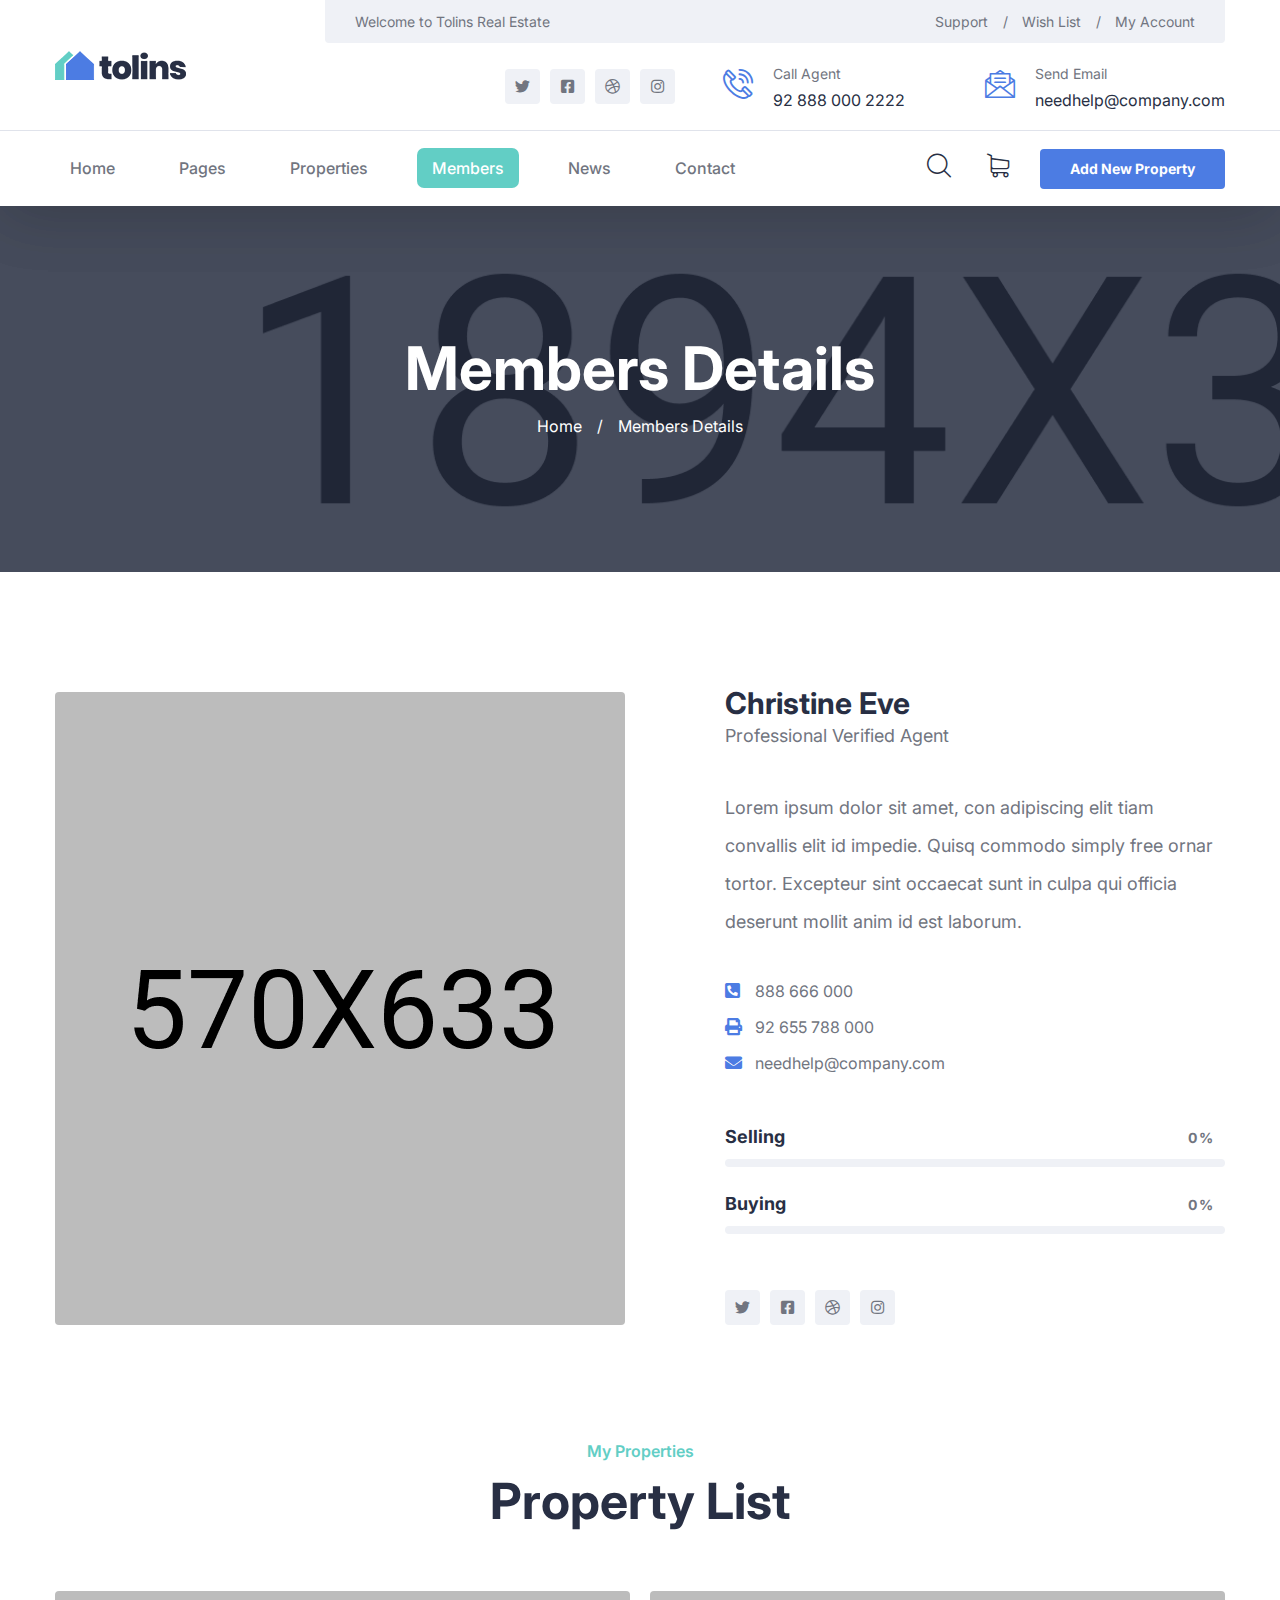
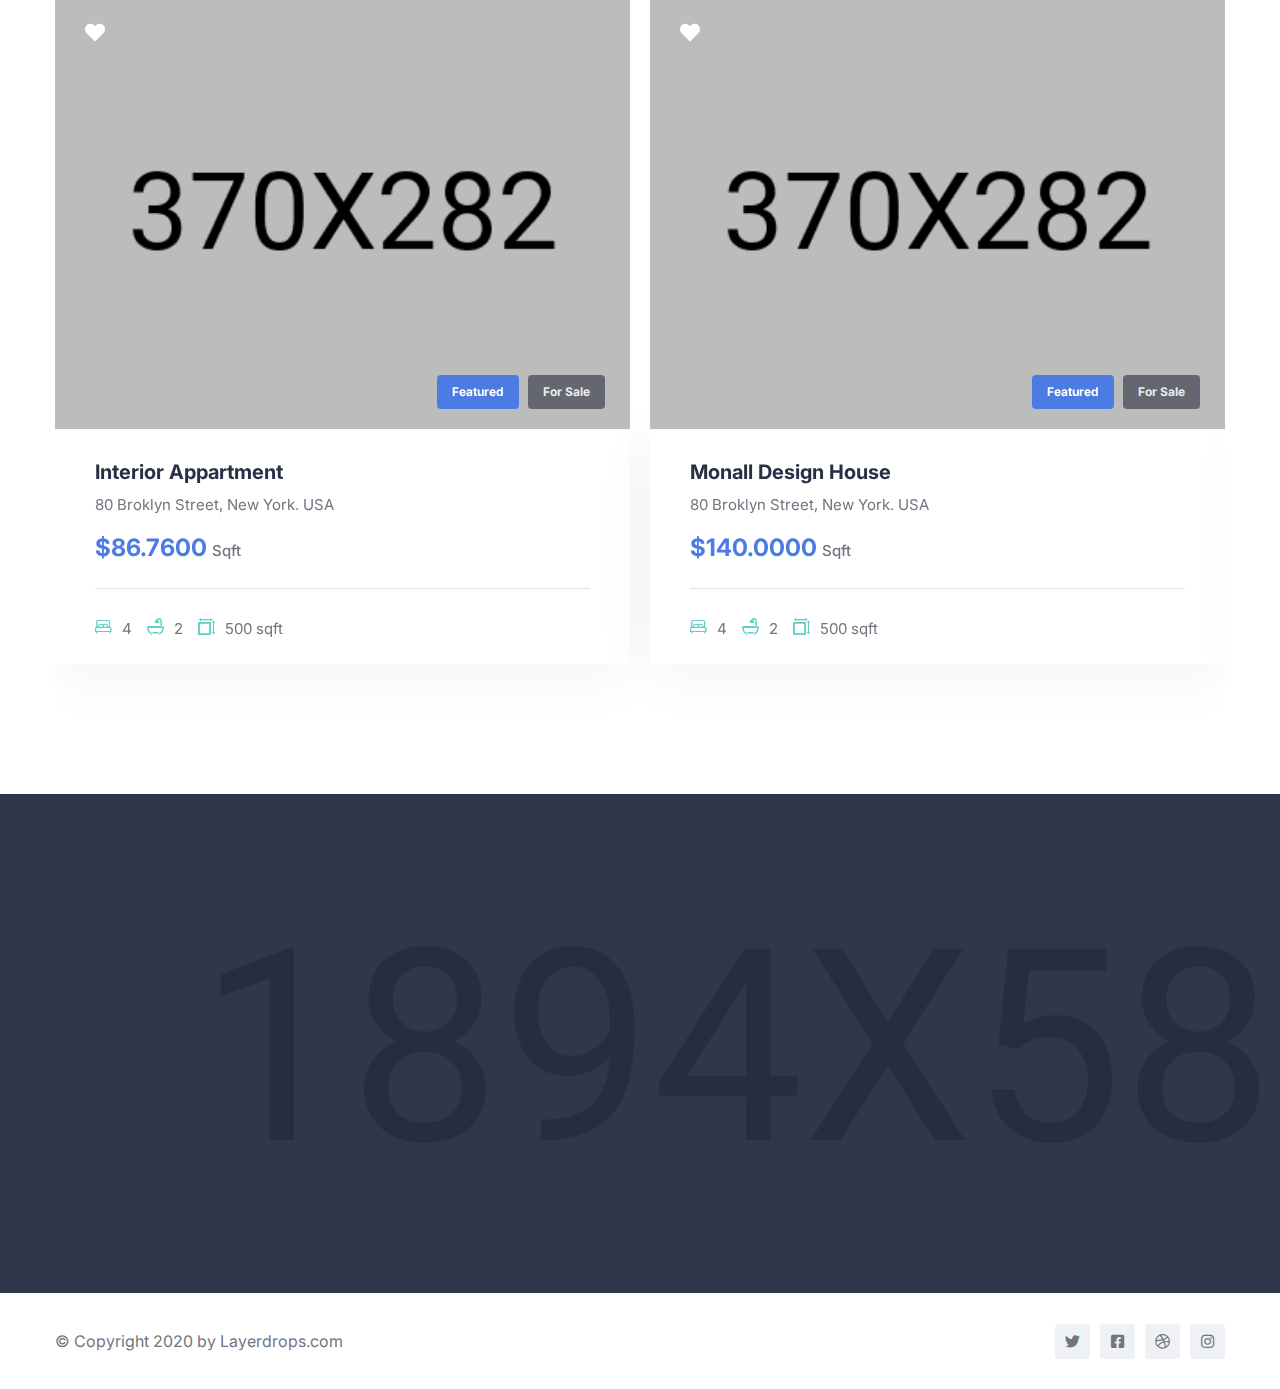
<file: docs/members_details.html>
<!DOCTYPE html>
<html lang="en">

<head>
    <meta charset="UTF-8">
    <meta name="viewport" content="width=device-width, initial-scale=1.0">
    <meta http-equiv="X-UA-Compatible" content="ie=edge">
    <title>Members Details|| Tolins || Tolins Form HTML Template</title>
    <link rel="apple-touch-icon" sizes="180x180" href="assets/images/favicons/apple-touch-icon.png">
    <link rel="icon" type="image/png" sizes="32x32" href="assets/images/favicons/favicon-32x32.png">
    <link rel="icon" type="image/png" sizes="16x16" href="assets/images/favicons/favicon-16x16.png">
    <link rel="manifest" href="assets/images/favicons/site.webmanifest">

    <!-- Fonts-->
    <link rel="preconnect" href="https://fonts.gstatic.com">
    <link href="https://fonts.googleapis.com/css2?family=Inter:wght@100;200;300;400;500;600;700;800;900&display=swap"
        rel="stylesheet">



    <!-- Css-->
    <link rel="stylesheet" href="assets/css/animate.min.css">
    <link rel="stylesheet" href="assets/css/bootstrap.min.css">
    <link rel="stylesheet" href="assets/css/owl.carousel.min.css">
    <link rel="stylesheet" href="assets/css/owl.theme.default.min.css">
    <link rel="stylesheet" href="assets/css/magnific-popup.css">
    <link rel="stylesheet" href="assets/css/fontawesome-all.min.css">
    <link rel="stylesheet" href="assets/css/swiper.min.css">
    <link rel="stylesheet" href="assets/css/bootstrap-select.min.css">
    <link rel="stylesheet" href="assets/css/jarallax.css">

    <link rel="stylesheet" href="assets/css/jquery.mCustomScrollbar.min.css">
    <link rel="stylesheet" href="assets/css/bootstrap-datepicker.min.css">
    <link rel="stylesheet" href="assets/css/vegas.min.css">
    <link rel="stylesheet" href="assets/css/nouislider.min.css">
    <link rel="stylesheet" href="assets/css/nouislider.pips.css">
    <link rel="stylesheet" href="assets/css/tolips.css">
    <!-- Template styles -->
    <link rel="stylesheet" href="assets/css/style.css">
    <link rel="stylesheet" href="assets/css/responsive.css">

</head>

<body>

    <div class="preloader">
        <img src="assets/images/loader.png" class="preloader__image" alt="">
    </div><!-- /.preloader -->

    <div class="page-wrapper">

        <div class="site-header__header-one-wrap clearfix">

            <div class="site-header__header-one-wrap clearfix">

                <div class="header_top_one">
                    <div class="container">
                        <div class="header_top_one_inner clearfix">
                            <div class="header_top_one_logo_box float-left">
                                <div class="header_top_one_logo">
                                    <a href="index.html"><img src="assets/images/resources/logo.png" alt=""></a>
                                </div>
                            </div>
                            <div class="header_top_one_content_box float-right">
                                <div class="header_top_one_content_box_top clearfix">
                                    <div class="header_top_one_content_box_top_left float-left">
                                        <p>Welcome to Tolins Real Estate</p>
                                    </div>
                                    <div class="header_top_one_content_box_top_right float-right">
                                        <ul class="list-unstyled header_top_one_content_box_top_right_list">
                                            <li><a href="#">Support<span>/</span></a></li>
                                            <li><a href="#">Wish List<span>/</span></a></li>
                                            <li><a href="#">My Account</a></li>
                                        </ul>
                                    </div>
                                </div>
                                <div class="header_top_one_content_box_bottom">
                                    <div class="header_top_one_content_box_bottom_inner clearfix">
                                        <div class="header_top_one_content_box_bottom__social_box">
                                            <div class="header_top_one_content_box_bottom__social">
                                                <a href="#"><i class="fab fa-twitter"></i></a>
                                                <a href="#"><i class="fab fa-facebook-square"></i></a>
                                                <a href="#"><i class="fab fa-dribbble"></i></a>
                                                <a href="#"><i class="fab fa-instagram"></i></a>
                                            </div>
                                        </div>
                                        <div class="header_top_one_content_box_bottom_contact_info">
                                            <ul
                                                class="header_top_one_content_box_bottom_contact_info_list list-unstyled">
                                                <li>
                                                    <div class="icon">
                                                        <span class="icon-phone-call"></span>
                                                    </div>
                                                    <div class="text">
                                                        <p>Call Agent</p>
                                                        <a href="tel:92-888-000-2222">92 888 000 2222</a>
                                                    </div>
                                                </li>
                                                <li>
                                                    <div class="icon">
                                                        <span class="icon-message"></span>
                                                    </div>
                                                    <div class="text">
                                                        <p>Send Email</p>
                                                        <a href="mailto:needhelp@company.com">needhelp@company.com</a>
                                                    </div>
                                                </li>
                                            </ul>
                                        </div>
                                    </div>
                                </div>
                            </div>
                        </div>
                    </div>
                </div>

                <header class="main-nav__header-one">
                    <div class="container">
                        <nav class="header-navigation one stricky">
                            <div class="container-box clearfix">
                                <!-- Brand and toggle get grouped for better mobile display -->
                                <div class="main-nav__left main-nav__left_one float-left">
                                    <a href="#" class="side-menu__toggler">
                                        <i class="fa fa-bars"></i>
                                    </a>
                                    <div class="main-nav__main-navigation one clearfix">
                                        <ul class=" main-nav__navigation-box float-left">
                                            <li class="dropdown">
                                                <a href="index.html">Home</a>
                                                <ul>
                                                    <li><a href="index.html">Home 01</a></li>
                                                    <li><a href="index2.html">Home 02</a></li>
                                                    <li><a href="index3.html">Home 03</a></li>
                                                    <li class="dropdown"><a href="#">Header Versions</a>
                                                        <ul>
                                                            <li><a href="index.html">Header 01</a></li>
                                                            <li><a href="index2.html">Header 02</a></li>
                                                            <li><a href="index3.html">Header 03</a></li>
                                                        </ul><!-- /.sub-menu -->
                                                    </li>
                                                </ul><!-- /.sub-menu -->
                                            </li>
                                            <li class="dropdown">
                                                <a href="#">Pages</a>
                                                <ul>
                                                    <li><a href="about.html">About</a></li>
                                                    <li><a href="membership_plans.html">Membership Plans</a></li>
                                                </ul><!-- /.sub-menu -->
                                            </li>
                                            <li class="dropdown">
                                                <a href="#">Properties</a>
                                                <ul>
                                                    <li><a href="listing-1.html">Listings 01</a></li>
                                                    <li><a href="listing-2.html">Listings 02</a></li>
                                                    <li><a href="listing-details.html">Listing Details</a></li>
                                                </ul><!-- /.sub-menu -->
                                            </li>
                                            <li class="dropdown">
                                                <a href="#">Members</a>
                                                <ul>
                                                    <li><a href="members.html">Members</a></li>
                                                    <li><a href="members_details.html">Member Details</a></li>
                                                </ul><!-- /.sub-menu -->
                                            </li>
                                            <li class="dropdown">
                                                <a href="#">News</a>
                                                <ul>
                                                    <li><a href="news.html">News</a></li>
                                                    <li><a href="news-details.html">News Details</a></li>
                                                </ul><!-- /.sub-menu -->
                                            </li>
                                            <li>
                                                <a href="contact.html">Contact</a>
                                            </li>
                                        </ul>
                                    </div><!-- /.navbar-collapse -->
                                </div>
                                <div class="main-nav__right main-nav__right_one float-right">
                                    <div class="header_btn_1">
                                        <a href="#" class="thm-btn">Add New Property</a>
                                    </div>
                                    <div class="icon_cart_box">
                                        <a href="#">
                                            <span class="icon-shopping-cart"></span>
                                        </a>
                                    </div>
                                    <div class="icon_search_box">
                                        <a href="#" class="main-nav__search search-popup__toggler">
                                            <i class="icon-magnifying-glass"></i>
                                        </a>
                                    </div>
                                </div>
                            </div>
                        </nav>
                    </div>
                </header>
            </div>
        </div>

        <!--Page Header Start-->
        <section class="page-header" style="background-image: url(assets/images/backgrounds/page-header_bg.jpg);">
            <div class="container">
                <div class="page-header-inner">
                    <h2>Members Details</h2>
                    <ul class="thm-breadcrumb list-unstyled">
                        <li><a href="index.html">Home</a></li>
                        <li><span>/</span></li>
                        <li>Members Details</li>
                    </ul>
                </div>
            </div>
        </section>
        <!--Page Header End-->

        <!--Members Details Start-->
        <section class="members_details">
            <div class="container">
                <div class="row">
                    <div class="col-xl-6 col-lg-6">
                        <div class="members_details_left">
                            <div class="members_details_img">
                                <img src="assets/images/team/member_details_img_1.jpg" alt="">
                            </div>
                        </div>
                    </div>
                    <div class="col-xl-6 col-lg-6">
                        <div class="members_details_right">
                            <div class="members_details_right_title">
                                <h3>Christine Eve</h3>
                                <p>Professional Verified Agent</p>
                            </div>
                            <div class="members_details_right_text">
                                <p>Lorem ipsum dolor sit amet, con adipiscing elit tiam convallis elit id impedie. Quisq
                                    commodo simply free ornar tortor. Excepteur sint occaecat sunt in culpa qui officia
                                    deserunt mollit anim id est laborum.</p>
                            </div>
                            <ul class="companies_contact_info members_details_contact_info list-unstyled">
                                <li>
                                    <div class="icon">
                                        <i class="fas fa-phone-square-alt"></i>
                                    </div>
                                    <div class="text">
                                        <a href="tel:888-666-000">888 666 000</a>
                                    </div>
                                </li>
                                <li>
                                    <div class="icon">
                                        <i class="fas fa-print"></i>
                                    </div>
                                    <div class="text">
                                        <a href="tel:92-655-788-000">92 655 788 000</a>
                                    </div>
                                </li>
                                <li>
                                    <div class="icon">
                                        <i class="fas fa-envelope"></i>
                                    </div>
                                    <div class="text">
                                        <a href="mailto:needhelp@company.com">needhelp@company.com</a>
                                    </div>
                                </li>
                            </ul>
                            <div class="progress_bar">
                                <div class="progress-levels">
                                    <!--Skill Box-->
                                    <div class="progress-box">
                                        <div class="text">Selling</div>
                                        <div class="inner count-box">
                                            <div class="bar">
                                                <div class="bar-innner">
                                                    <div class="skill-percent">
                                                        <span class="count-text" data-speed="3000"
                                                            data-stop="80">0</span>
                                                        <span class="percent">%</span>
                                                    </div>
                                                    <div class="bar-fill" data-percent="80"></div>
                                                </div>
                                            </div>
                                        </div>
                                    </div>
                                    <!--Skill Box-->
                                    <div class="progress-box marb">
                                        <div class="text">Buying</div>
                                        <div class="inner count-box">
                                            <div class="bar">
                                                <div class="bar-innner">
                                                    <div class="skill-percent">
                                                        <span class="count-text" data-speed="3000"
                                                            data-stop="66">0</span>
                                                        <span class="percent">%</span>
                                                    </div>
                                                    <div class="bar-fill" data-percent="66"></div>
                                                </div>
                                            </div>
                                        </div>
                                    </div>
                                </div>
                            </div>
                            <div class="members_details__social">
                                <a href="#"><i class="fab fa-twitter"></i></a>
                                <a href="#"><i class="fab fa-facebook-square"></i></a>
                                <a href="#"><i class="fab fa-dribbble"></i></a>
                                <a href="#"><i class="fab fa-instagram"></i></a>
                            </div>
                        </div>
                    </div>
                </div>
            </div>
        </section>
        <!--Members Details End-->

        <!--Latest Properties Start-->
        <section class="latest_properties member-page">
            <div class="container">
                <div class="block-title text-center">
                    <h4>My Properties</h4>
                    <h2>Property List</h2>
                </div>
                <div class="row">
                    <div class="col-xl-12">
                        <div class="thm-swiper__slider swiper-container" data-swiper-options='{"spaceBetween": 100, "slidesPerView": 4, "autoplay": { "delay": 5000 },
              "navigation": {
                "nextEl": ".latest_properties_next",
                "prevEl": ".latest_properties_prev",
                "clickable": true
            },
            "breakpoints": {
                "0": {
                    "spaceBetween": 30,
                    "slidesPerView": 1
                },
                "425": {
                    "spaceBetween": 30,
                    "slidesPerView": 1
                },
                "575": {
                    "spaceBetween": 30,
                    "slidesPerView": 1
                },
                "767": {
                    "spaceBetween": 30,
                    "slidesPerView": 2
                },
                "991": {
                    "spaceBetween": 20,
                    "slidesPerView": 2
                },
                "1289": {
                    "spaceBetween": 30,
                    "slidesPerView": 3
                },
                "1440": {
                    "spaceBetween": 30,
                    "slidesPerView": 3
                }
            }}'>
                            <div class="swiper-wrapper">
                                <div class="swiper-slide">
                                    <div class="latest_properties_single">
                                        <div class="latest_properties_img_carousel owl-theme owl-carousel">
                                            <div class="latest_properties_img">
                                                <img src="assets/images/resources/latest_properties_img_1.jpg" alt="">
                                                <div class="latest_properties_icon">
                                                    <i class="fa fa-heart"></i>
                                                </div>
                                                <div class="featured_and_sale_btn">
                                                    <a href="#" class="featured_btn">Featured</a>
                                                    <a href="#" class="sale_btn">For Sale</a>
                                                </div>
                                            </div>
                                            <div class="latest_properties_img">
                                                <img src="assets/images/resources/latest_properties_img_2.jpg" alt="">
                                                <div class="latest_properties_icon">
                                                    <i class="fa fa-heart"></i>
                                                </div>
                                                <div class="featured_and_sale_btn">
                                                    <a href="#" class="featured_btn">Featured</a>
                                                    <a href="#" class="sale_btn">For Sale</a>
                                                </div>
                                            </div>
                                            <div class="latest_properties_img">
                                                <img src="assets/images/resources/latest_properties_img_3.jpg" alt="">
                                                <div class="latest_properties_icon">
                                                    <i class="fa fa-heart"></i>
                                                </div>
                                                <div class="featured_and_sale_btn">
                                                    <a href="#" class="featured_btn">Featured</a>
                                                    <a href="#" class="sale_btn">For Sale</a>
                                                </div>
                                            </div>
                                        </div>
                                        <div class="latest_properties_content">
                                            <div class="latest_properties_top_content">
                                                <h4>Interior Appartment</h4>
                                                <p>80 Broklyn Street, New York. USA</p>
                                                <h3>$86.7600 <span>Sqft</span></h3>
                                            </div>
                                            <div class="latest_properties_bottom_content">
                                                <ul class="list-unstyled">
                                                    <li><span class="icon-bed"></span>4</li>
                                                    <li><span class="icon-shower"></span>2</li>
                                                    <li><span class="icon-square-measument"></span>500 sqft</li>
                                                </ul>
                                            </div>
                                        </div>
                                    </div>
                                </div>
                                <div class="swiper-slide">
                                    <div class="latest_properties_single">
                                        <div class="latest_properties_img_carousel owl-theme owl-carousel">
                                            <div class="latest_properties_img">
                                                <img src="assets/images/resources/latest_properties_img_2.jpg" alt="">
                                                <div class="latest_properties_icon">
                                                    <i class="fa fa-heart"></i>
                                                </div>
                                                <div class="featured_and_sale_btn">
                                                    <a href="#" class="featured_btn">Featured</a>
                                                    <a href="#" class="sale_btn">For Sale</a>
                                                </div>
                                            </div>
                                            <div class="latest_properties_img">
                                                <img src="assets/images/resources/latest_properties_img_3.jpg" alt="">
                                                <div class="latest_properties_icon">
                                                    <i class="fa fa-heart"></i>
                                                </div>
                                                <div class="featured_and_sale_btn">
                                                    <a href="#" class="featured_btn">Featured</a>
                                                    <a href="#" class="sale_btn">For Sale</a>
                                                </div>
                                            </div>
                                            <div class="latest_properties_img">
                                                <img src="assets/images/resources/latest_properties_img_1.jpg" alt="">
                                                <div class="latest_properties_icon">
                                                    <i class="fa fa-heart"></i>
                                                </div>
                                                <div class="featured_and_sale_btn">
                                                    <a href="#" class="featured_btn">Featured</a>
                                                    <a href="#" class="sale_btn">For Sale</a>
                                                </div>
                                            </div>
                                        </div>
                                        <div class="latest_properties_content">
                                            <div class="latest_properties_top_content">
                                                <h4>Monall Design House</h4>
                                                <p>80 Broklyn Street, New York. USA</p>
                                                <h3>$140.0000 <span>Sqft</span></h3>
                                            </div>
                                            <div class="latest_properties_bottom_content">
                                                <ul class="list-unstyled">
                                                    <li><span class="icon-bed"></span>4</li>
                                                    <li><span class="icon-shower"></span>2</li>
                                                    <li><span class="icon-square-measument"></span>500 sqft</li>
                                                </ul>
                                            </div>
                                        </div>
                                    </div>
                                </div>
                                <div class="swiper-slide">
                                    <div class="latest_properties_single">
                                        <div class="latest_properties_img_carousel owl-theme owl-carousel">
                                            <div class="latest_properties_img">
                                                <img src="assets/images/resources/latest_properties_img_3.jpg" alt="">
                                                <div class="latest_properties_icon">
                                                    <i class="fa fa-heart"></i>
                                                </div>
                                                <div class="featured_and_sale_btn">
                                                    <a href="#" class="featured_btn">Featured</a>
                                                    <a href="#" class="sale_btn">For Sale</a>
                                                </div>
                                            </div>
                                            <div class="latest_properties_img">
                                                <img src="assets/images/resources/latest_properties_img_1.jpg" alt="">
                                                <div class="latest_properties_icon">
                                                    <i class="fa fa-heart"></i>
                                                </div>
                                                <div class="featured_and_sale_btn">
                                                    <a href="#" class="featured_btn">Featured</a>
                                                    <a href="#" class="sale_btn">For Sale</a>
                                                </div>
                                            </div>
                                            <div class="latest_properties_img">
                                                <img src="assets/images/resources/latest_properties_img_2.jpg" alt="">
                                                <div class="latest_properties_icon">
                                                    <i class="fa fa-heart"></i>
                                                </div>
                                                <div class="featured_and_sale_btn">
                                                    <a href="#" class="featured_btn">Featured</a>
                                                    <a href="#" class="sale_btn">For Sale</a>
                                                </div>
                                            </div>
                                        </div>
                                        <div class="latest_properties_content">
                                            <div class="latest_properties_top_content">
                                                <h4>Luxury Appartment</h4>
                                                <p>80 Broklyn Street, New York. USA</p>
                                                <h3>$900 <span>Monthly</span></h3>
                                            </div>
                                            <div class="latest_properties_bottom_content">
                                                <ul class="list-unstyled">
                                                    <li><span class="icon-bed"></span>4</li>
                                                    <li><span class="icon-shower"></span>2</li>
                                                    <li><span class="icon-square-measument"></span>500 sqft</li>
                                                </ul>
                                            </div>
                                        </div>
                                    </div>
                                </div>
                                <div class="swiper-slide">
                                    <div class="latest_properties_single">
                                        <div class="latest_properties_img_carousel owl-theme owl-carousel">
                                            <div class="latest_properties_img">
                                                <img src="assets/images/resources/latest_properties_img_1.jpg" alt="">
                                                <div class="latest_properties_icon">
                                                    <i class="fa fa-heart"></i>
                                                </div>
                                                <div class="featured_and_sale_btn">
                                                    <a href="#" class="featured_btn">Featured</a>
                                                    <a href="#" class="sale_btn">For Sale</a>
                                                </div>
                                            </div>
                                            <div class="latest_properties_img">
                                                <img src="assets/images/resources/latest_properties_img_2.jpg" alt="">
                                                <div class="latest_properties_icon">
                                                    <i class="fa fa-heart"></i>
                                                </div>
                                                <div class="featured_and_sale_btn">
                                                    <a href="#" class="featured_btn">Featured</a>
                                                    <a href="#" class="sale_btn">For Sale</a>
                                                </div>
                                            </div>
                                            <div class="latest_properties_img">
                                                <img src="assets/images/resources/latest_properties_img_3.jpg" alt="">
                                                <div class="latest_properties_icon">
                                                    <i class="fa fa-heart"></i>
                                                </div>
                                                <div class="featured_and_sale_btn">
                                                    <a href="#" class="featured_btn">Featured</a>
                                                    <a href="#" class="sale_btn">For Sale</a>
                                                </div>
                                            </div>
                                        </div>
                                        <div class="latest_properties_content">
                                            <div class="latest_properties_top_content">
                                                <h4>Interior Appartment</h4>
                                                <p>80 Broklyn Street, New York. USA</p>
                                                <h3>$86.7600 <span>Sqft</span></h3>
                                            </div>
                                            <div class="latest_properties_bottom_content">
                                                <ul class="list-unstyled">
                                                    <li><span class="icon-bed"></span>4</li>
                                                    <li><span class="icon-shower"></span>2</li>
                                                    <li><span class="icon-square-measument"></span>500 sqft</li>
                                                </ul>
                                            </div>
                                        </div>
                                    </div>
                                </div>
                                <div class="swiper-slide">
                                    <div class="latest_properties_single">
                                        <div class="latest_properties_img_carousel owl-theme owl-carousel">
                                            <div class="latest_properties_img">
                                                <img src="assets/images/resources/latest_properties_img_2.jpg" alt="">
                                                <div class="latest_properties_icon">
                                                    <i class="fa fa-heart"></i>
                                                </div>
                                                <div class="featured_and_sale_btn">
                                                    <a href="#" class="featured_btn">Featured</a>
                                                    <a href="#" class="sale_btn">For Sale</a>
                                                </div>
                                            </div>
                                            <div class="latest_properties_img">
                                                <img src="assets/images/resources/latest_properties_img_3.jpg" alt="">
                                                <div class="latest_properties_icon">
                                                    <i class="fa fa-heart"></i>
                                                </div>
                                                <div class="featured_and_sale_btn">
                                                    <a href="#" class="featured_btn">Featured</a>
                                                    <a href="#" class="sale_btn">For Sale</a>
                                                </div>
                                            </div>
                                            <div class="latest_properties_img">
                                                <img src="assets/images/resources/latest_properties_img_1.jpg" alt="">
                                                <div class="latest_properties_icon">
                                                    <i class="fa fa-heart"></i>
                                                </div>
                                                <div class="featured_and_sale_btn">
                                                    <a href="#" class="featured_btn">Featured</a>
                                                    <a href="#" class="sale_btn">For Sale</a>
                                                </div>
                                            </div>
                                        </div>
                                        <div class="latest_properties_content">
                                            <div class="latest_properties_top_content">
                                                <h4>Monall Design House</h4>
                                                <p>80 Broklyn Street, New York. USA</p>
                                                <h3>$140.0000 <span>Sqft</span></h3>
                                            </div>
                                            <div class="latest_properties_bottom_content">
                                                <ul class="list-unstyled">
                                                    <li><span class="icon-bed"></span>4</li>
                                                    <li><span class="icon-shower"></span>2</li>
                                                    <li><span class="icon-square-measument"></span>500 sqft</li>
                                                </ul>
                                            </div>
                                        </div>
                                    </div>
                                </div>
                            </div>
                        </div>
                    </div>
                </div>
            </div>
        </section>
        <!--Latest Properties End-->

        <!--Site Footer One Start-->
        <footer class="site_footer" style="background-image: url(assets/images/resources/site_footer_top_bg.jpg)">
            <div class="container">
                <div class="site_footer_one_top">
                    <div class="row">
                        <div class="col-xl-3 col-lg-6 wow fadeInUp" data-wow-delay="00ms">
                            <div class="footer-widget__column footer_widget__about">
                                <div class="footer_logo">
                                    <a href="index.html"><img src="assets/images/resources/footer_logo.png" alt=""></a>
                                </div>
                                <div class="footer_widget_about_text">
                                    <p>Lorem ipsum dolor sit ame consect etur pisicing elit sed do eiusmod tempor
                                        incididunt ut labore.</p>
                                </div>
                                <div class="footer_call_agent_box">
                                    <div class="icon">
                                        <span class="icon-phone-call"></span>
                                    </div>
                                    <div class="text">
                                        <p>Call Agent</p>
                                        <a href="tel:92-888-000-2222">92 888 000 2222</a>
                                    </div>
                                </div>
                            </div>
                        </div>
                        <div class="col-xl-4 col-lg-6 wow fadeInUp" data-wow-delay="200ms">
                            <div class="footer-widget__column footer_widget__explore clearfix">
                                <div class="footer-widget__title">
                                    <h3>Explore</h3>
                                </div>
                                <ul class="footer_widget__explore_list list-unstyled">
                                    <li><a href="#">About Us</a></li>
                                    <li><a href="#">My Account</a></li>
                                    <li><a href="#">Add Properties</a></li>
                                    <li><a href="#">Pricing Packages</a></li>
                                    <li><a href="#">Bookmarks</a></li>
                                </ul>
                                <ul class="footer_widget__explore_list two list-unstyled">
                                    <li><a href="#">Our Agents</a></li>
                                    <li><a href="#">Contact</a></li>
                                    <li><a href="#">FAQs</a></li>
                                    <li><a href="#">Blog</a></li>
                                </ul>
                            </div>
                        </div>
                        <div class="col-xl-5 col-lg-8 wow fadeInUp" data-wow-delay="300ms">
                            <div class="footer-widget__column footer_widget__newsletter">
                                <div class="footer-widget__title">
                                    <h3>Newsletter</h3>
                                </div>
                                <form action="#" class="footer_form">
                                    <div class="footer_input_box">
                                        <input type="email" name="email" placeholder="Email Address">
                                        <button type="submit" class="button">Subscribe</button>
                                    </div>
                                </form>
                                <div class="footer_widget__newsletter_bottom">
                                    <p>88 Broklyn Golden Street, New York. USA</p>
                                    <a href="mailto:needhelp@tolins.com">needhelp@tolins.com</a>
                                </div>
                            </div>
                        </div>
                    </div>
                </div>
            </div>
        </footer>
        <!--Site Footer One End-->

        <!--Site Footer Bottom Start-->
        <div class="site_footer_bottom">
            <div class="container">
                <div class="row">
                    <div class="col-xl-12">
                        <div class="site_footer_inner">
                            <div class="site_footer_left">
                                <p>© Copyright 2020 by <a href="#">Layerdrops.com</a></p>
                            </div>
                            <div class="site_footer__social">
                                <a href="#"><i class="fab fa-twitter"></i></a>
                                <a href="#"><i class="fab fa-facebook-square"></i></a>
                                <a href="#"><i class="fab fa-dribbble"></i></a>
                                <a href="#"><i class="fab fa-instagram"></i></a>
                            </div>
                        </div>
                    </div>
                </div>
            </div>
        </div>
        <!--Site Footer Bottom End-->




    </div><!-- /.page-wrapper -->

    <a href="#" data-target="html" class="scroll-to-target scroll-to-top"><i class="fa fa-angle-up"></i></a>




    <div class="mobile-nav__wrapper">
        <div class="mobile-nav__overlay side-menu__toggler mobile-nav__toggler"></div>
        <div class="mobile-nav__content">
            <span class="mobile-nav__close side-menu__toggler mobile-nav__toggler">
                <i class="fa fa-times"></i>
            </span>
            <div class="logo-box">
                <a href="index.html" aria-label="logo image">
                    <img src="assets/images/resources/logo-2.png" alt="" />
                </a>
            </div>
            <!-- /.logo-box -->
            <div class="mobile-nav__container clearfix"></div>
            <!-- /.mobile-nav__container -->
            <ul class="mobile-nav__contact list-unstyled">
                <li>
                    <i class="icon-message"></i>
                    <a href="mailto:needhelp@polimark.com">needhelp@tolins.com</a>
                </li>
                <li>
                    <i class="icon-phone-call"></i>
                    <a href="tel:666-888-0000">666 888 0000</a>
                </li>
            </ul><!-- /.mobile-nav__contact -->
            <div class="mobile-nav__top">
                <div class="mobile-nav__social">
                    <a href="#" aria-label="twitter"><i class="fab fa-twitter"></i></a>
                    <a href="#" aria-label="facebook"><i class="fab fa-facebook-square"></i></a>
                    <a href="#" aria-label="pinterest"><i class="fab fa-pinterest-p"></i></a>
                    <a href="#" aria-label="instagram"><i class="fab fa-instagram"></i></a>
                </div><!-- /.mobile-nav__social -->
            </div><!-- /.mobile-nav__top -->
        </div>
    </div>



    <div class="search-popup">
        <div class="search-popup__overlay custom-cursor__overlay">
            <div class="cursor"></div>
            <div class="cursor-follower"></div>
        </div><!-- /.search-popup__overlay -->
        <div class="search-popup__inner">
            <form action="#" class="search-popup__form">
                <input type="text" name="search" placeholder="Type here to Search....">
                <button type="submit"><i class="fa fa-search"></i></button>
            </form>
        </div>
    </div>



    <script src="assets/js/jquery.min.js"></script>
    <script src="assets/js/bootstrap.bundle.min.js"></script>
    <script src="assets/js/owl.carousel.min.js"></script>
    <script src="assets/js/waypoints.min.js"></script>
    <script src="assets/js/jquery.counterup.min.js"></script>
    <script src="assets/js/TweenMax.min.js"></script>
    <script src="assets/js/wow.js"></script>
    <script src="assets/js/jquery.magnific-popup.min.js"></script>
    <script src="assets/js/jquery.ajaxchimp.min.js"></script>
    <script src="assets/js/swiper.min.js"></script>
    <script src="assets/js/typed-2.0.11.js"></script>
    <script src="assets/js/vegas.min.js"></script>
    <script src="assets/js/jquery.validate.min.js"></script>
    <script src="assets/js/bootstrap-select.min.js"></script>
    <script src="assets/js/countdown.min.js"></script>
    <script src="assets/js/jquery.mCustomScrollbar.concat.min.js"></script>
    <script src="assets/js/bootstrap-datepicker.min.js"></script>
    <script src="assets/js/nouislider.min.js"></script>
    <script src="assets/js/isotope.js"></script>
    <script src="assets/js/appear.js"></script>
    <script src="assets/js/jarallax.js"></script>
    <script src="http://maps.google.com/maps/api/js?key=AIzaSyATY4Rxc8jNvDpsK8ZetC7JyN4PFVYGCGM"></script>


    <!-- template scripts -->
    <script src="assets/js/theme.js"></script>


</body>

</html>
</file>
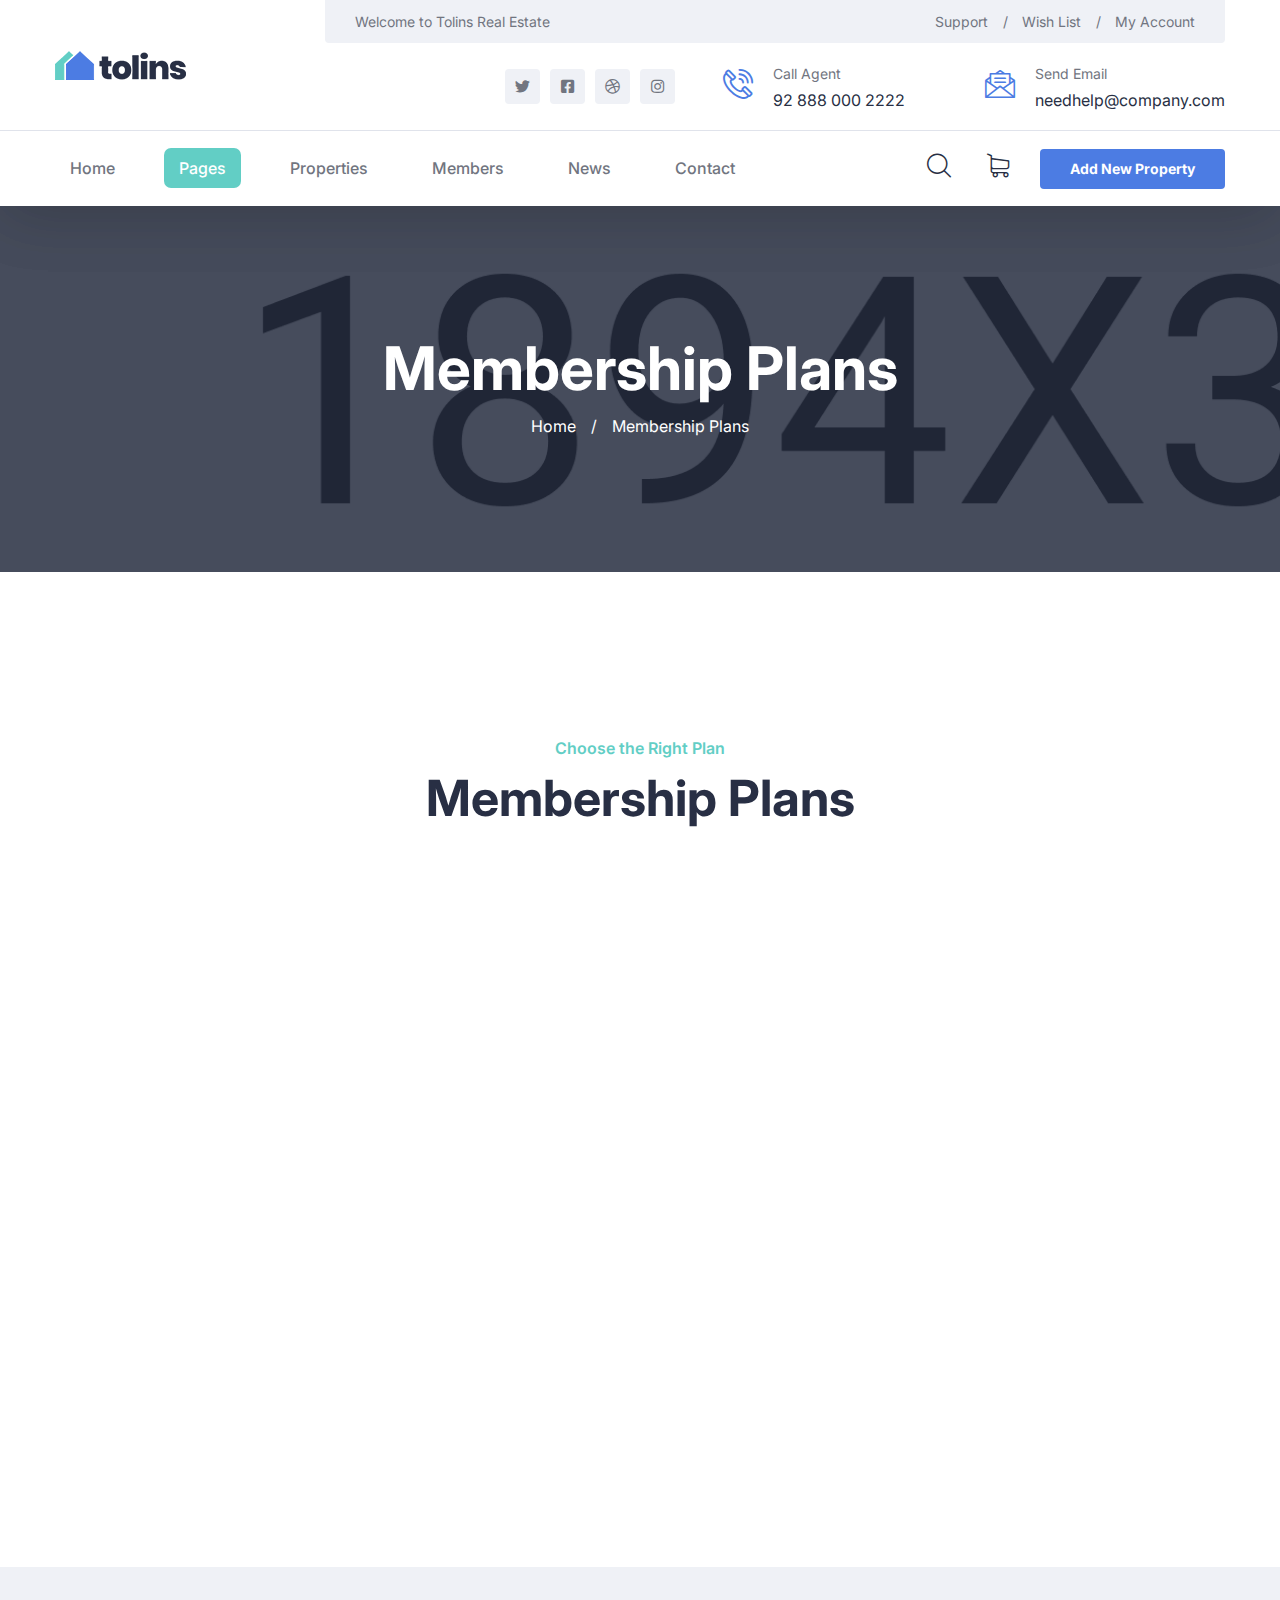
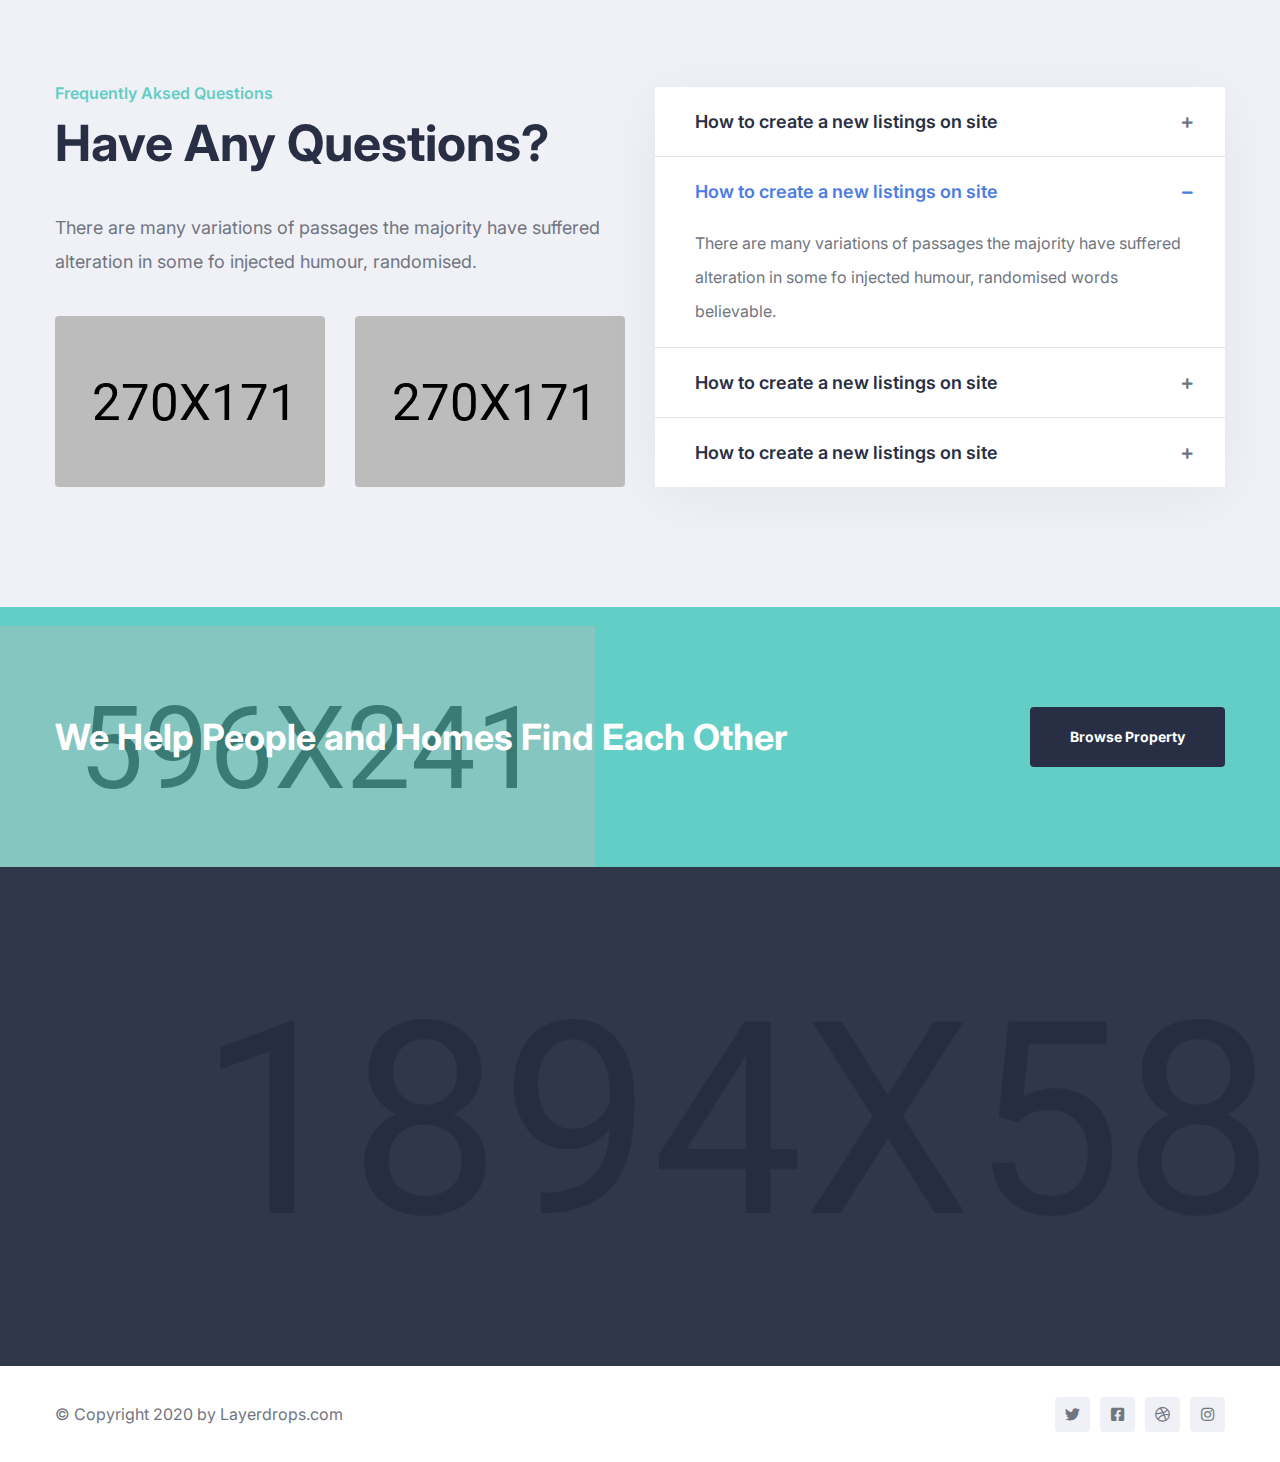
<file: docs/membership_plans.html>
<!DOCTYPE html>
<html lang="en">

<head>
    <meta charset="UTF-8">
    <meta name="viewport" content="width=device-width, initial-scale=1.0">
    <meta http-equiv="X-UA-Compatible" content="ie=edge">
    <title>Membership Plans || Tolins || Tolins Form HTML Template</title>
    <link rel="apple-touch-icon" sizes="180x180" href="assets/images/favicons/apple-touch-icon.png">
    <link rel="icon" type="image/png" sizes="32x32" href="assets/images/favicons/favicon-32x32.png">
    <link rel="icon" type="image/png" sizes="16x16" href="assets/images/favicons/favicon-16x16.png">
    <link rel="manifest" href="assets/images/favicons/site.webmanifest">

    <!-- Fonts-->
    <link rel="preconnect" href="https://fonts.gstatic.com">
    <link href="https://fonts.googleapis.com/css2?family=Inter:wght@100;200;300;400;500;600;700;800;900&display=swap"
        rel="stylesheet">



    <!-- Css-->
    <link rel="stylesheet" href="assets/css/animate.min.css">
    <link rel="stylesheet" href="assets/css/bootstrap.min.css">
    <link rel="stylesheet" href="assets/css/owl.carousel.min.css">
    <link rel="stylesheet" href="assets/css/owl.theme.default.min.css">
    <link rel="stylesheet" href="assets/css/magnific-popup.css">
    <link rel="stylesheet" href="assets/css/fontawesome-all.min.css">
    <link rel="stylesheet" href="assets/css/swiper.min.css">
    <link rel="stylesheet" href="assets/css/bootstrap-select.min.css">
    <link rel="stylesheet" href="assets/css/jarallax.css">

    <link rel="stylesheet" href="assets/css/jquery.mCustomScrollbar.min.css">
    <link rel="stylesheet" href="assets/css/bootstrap-datepicker.min.css">
    <link rel="stylesheet" href="assets/css/vegas.min.css">
    <link rel="stylesheet" href="assets/css/nouislider.min.css">
    <link rel="stylesheet" href="assets/css/nouislider.pips.css">
    <link rel="stylesheet" href="assets/css/tolips.css">
    <!-- Template styles -->
    <link rel="stylesheet" href="assets/css/style.css">
    <link rel="stylesheet" href="assets/css/responsive.css">

</head>

<body>

    <div class="preloader">
        <img src="assets/images/loader.png" class="preloader__image" alt="">
    </div><!-- /.preloader -->

    <div class="page-wrapper">

        <div class="site-header__header-one-wrap clearfix">

            <div class="site-header__header-one-wrap clearfix">

                <div class="header_top_one">
                    <div class="container">
                        <div class="header_top_one_inner clearfix">
                            <div class="header_top_one_logo_box float-left">
                                <div class="header_top_one_logo">
                                    <a href="index.html"><img src="assets/images/resources/logo.png" alt=""></a>
                                </div>
                            </div>
                            <div class="header_top_one_content_box float-right">
                                <div class="header_top_one_content_box_top clearfix">
                                    <div class="header_top_one_content_box_top_left float-left">
                                        <p>Welcome to Tolins Real Estate</p>
                                    </div>
                                    <div class="header_top_one_content_box_top_right float-right">
                                        <ul class="list-unstyled header_top_one_content_box_top_right_list">
                                            <li><a href="#">Support<span>/</span></a></li>
                                            <li><a href="#">Wish List<span>/</span></a></li>
                                            <li><a href="#">My Account</a></li>
                                        </ul>
                                    </div>
                                </div>
                                <div class="header_top_one_content_box_bottom">
                                    <div class="header_top_one_content_box_bottom_inner clearfix">
                                        <div class="header_top_one_content_box_bottom__social_box">
                                            <div class="header_top_one_content_box_bottom__social">
                                                <a href="#"><i class="fab fa-twitter"></i></a>
                                                <a href="#"><i class="fab fa-facebook-square"></i></a>
                                                <a href="#"><i class="fab fa-dribbble"></i></a>
                                                <a href="#"><i class="fab fa-instagram"></i></a>
                                            </div>
                                        </div>
                                        <div class="header_top_one_content_box_bottom_contact_info">
                                            <ul
                                                class="header_top_one_content_box_bottom_contact_info_list list-unstyled">
                                                <li>
                                                    <div class="icon">
                                                        <span class="icon-phone-call"></span>
                                                    </div>
                                                    <div class="text">
                                                        <p>Call Agent</p>
                                                        <a href="tel:92-888-000-2222">92 888 000 2222</a>
                                                    </div>
                                                </li>
                                                <li>
                                                    <div class="icon">
                                                        <span class="icon-message"></span>
                                                    </div>
                                                    <div class="text">
                                                        <p>Send Email</p>
                                                        <a href="mailto:needhelp@company.com">needhelp@company.com</a>
                                                    </div>
                                                </li>
                                            </ul>
                                        </div>
                                    </div>
                                </div>
                            </div>
                        </div>
                    </div>
                </div>

                <header class="main-nav__header-one">
                    <div class="container">
                        <nav class="header-navigation one stricky">
                            <div class="container-box clearfix">
                                <!-- Brand and toggle get grouped for better mobile display -->
                                <div class="main-nav__left main-nav__left_one float-left">
                                    <a href="#" class="side-menu__toggler">
                                        <i class="fa fa-bars"></i>
                                    </a>
                                    <div class="main-nav__main-navigation one clearfix">
                                        <ul class=" main-nav__navigation-box float-left">
                                            <li class="dropdown">
                                                <a href="index.html">Home</a>
                                                <ul>
                                                    <li><a href="index.html">Home 01</a></li>
                                                    <li><a href="index2.html">Home 02</a></li>
                                                    <li><a href="index3.html">Home 03</a></li>
                                                    <li class="dropdown"><a href="#">Header Versions</a>
                                                        <ul>
                                                            <li><a href="index.html">Header 01</a></li>
                                                            <li><a href="index2.html">Header 02</a></li>
                                                            <li><a href="index3.html">Header 03</a></li>
                                                        </ul><!-- /.sub-menu -->
                                                    </li>
                                                </ul><!-- /.sub-menu -->
                                            </li>
                                            <li class="dropdown">
                                                <a href="#">Pages</a>
                                                <ul>
                                                    <li><a href="about.html">About</a></li>
                                                    <li><a href="membership_plans.html">Membership Plans</a></li>
                                                </ul><!-- /.sub-menu -->
                                            </li>
                                            <li class="dropdown">
                                                <a href="#">Properties</a>
                                                <ul>
                                                    <li><a href="listing-1.html">Listings 01</a></li>
                                                    <li><a href="listing-2.html">Listings 02</a></li>
                                                    <li><a href="listing-details.html">Listing Details</a></li>
                                                </ul><!-- /.sub-menu -->
                                            </li>
                                            <li class="dropdown">
                                                <a href="#">Members</a>
                                                <ul>
                                                    <li><a href="members.html">Members</a></li>
                                                    <li><a href="members_details.html">Member Details</a></li>
                                                </ul><!-- /.sub-menu -->
                                            </li>
                                            <li class="dropdown">
                                                <a href="#">News</a>
                                                <ul>
                                                    <li><a href="news.html">News</a></li>
                                                    <li><a href="news-details.html">News Details</a></li>
                                                </ul><!-- /.sub-menu -->
                                            </li>
                                            <li>
                                                <a href="contact.html">Contact</a>
                                            </li>
                                        </ul>
                                    </div><!-- /.navbar-collapse -->
                                </div>
                                <div class="main-nav__right main-nav__right_one float-right">
                                    <div class="header_btn_1">
                                        <a href="#" class="thm-btn">Add New Property</a>
                                    </div>
                                    <div class="icon_cart_box">
                                        <a href="#">
                                            <span class="icon-shopping-cart"></span>
                                        </a>
                                    </div>
                                    <div class="icon_search_box">
                                        <a href="#" class="main-nav__search search-popup__toggler">
                                            <i class="icon-magnifying-glass"></i>
                                        </a>
                                    </div>
                                </div>
                            </div>
                        </nav>
                    </div>
                </header>
            </div>
        </div>

        <!--Page Header Start-->
        <section class="page-header" style="background-image: url(assets/images/backgrounds/page-header_bg.jpg);">
            <div class="container">
                <div class="page-header-inner">
                    <h2>Membership Plans</h2>
                    <ul class="thm-breadcrumb list-unstyled">
                        <li><a href="index.html">Home</a></li>
                        <li><span>/</span></li>
                        <li>Membership Plans</li>
                    </ul>
                </div>
            </div>
        </section>
        <!--Page Header End-->

        <!--Membership Plan Start-->
        <section class="membership_plan two">
            <div class="container">
                <div class="block-title text-center">
                    <h4>Choose the Right Plan</h4>
                    <h2>Membership Plans</h2>
                </div>
                <div class="row">
                    <div class="col-xl-4 col-lg-4">
                        <!--Membership Plan Single-->
                        <div class="membership_plan_single wow fadeInUp" data-wow-delay="00ms">
                            <div class="membership_plan_icon">
                                <span class="icon-home-1"></span>
                            </div>
                            <div class="membership_plan_price">
                                <p>Personal</p>
                                <h2>$20.00</h2>
                            </div>
                            <ul class="membership_plan_serivce_list list-unstyled">
                                <li><span class="fa fa-check"></span>10 Listings</li>
                                <li><span class="fa fa-check"></span>2 Featured Listings</li>
                            </ul>
                            <div class="membership_plan_btn">
                                <a href="#" class="thm-btn">Choose Plan</a>
                            </div>
                        </div>
                    </div>
                    <div class="col-xl-4 col-lg-4">
                        <!--Membership Plan Single-->
                        <div class="membership_plan_single wow fadeInUp" data-wow-delay="200ms">
                            <div class="membership_plan_icon">
                                <span class="icon-house"></span>
                            </div>
                            <div class="membership_plan_price">
                                <p>Professional</p>
                                <h2>$30.00</h2>
                            </div>
                            <ul class="membership_plan_serivce_list list-unstyled">
                                <li><span class="fa fa-check"></span>20 Listings</li>
                                <li><span class="fa fa-check"></span>6 Featured Listings</li>
                            </ul>
                            <div class="membership_plan_btn">
                                <a href="#" class="thm-btn">Choose Plan</a>
                            </div>
                        </div>
                    </div>
                    <div class="col-xl-4 col-lg-4">
                        <!--Membership Plan Single-->
                        <div class="membership_plan_single wow fadeInUp" data-wow-delay="300ms">
                            <div class="membership_plan_icon">
                                <span class="icon-cityscape"></span>
                            </div>
                            <div class="membership_plan_price">
                                <p>Business</p>
                                <h2>$40.00</h2>
                            </div>
                            <ul class="membership_plan_serivce_list list-unstyled">
                                <li><span class="fa fa-check"></span>40 Listings</li>
                                <li><span class="fa fa-check"></span>20 Featured Listings</li>
                            </ul>
                            <div class="membership_plan_btn">
                                <a href="#" class="thm-btn">Choose Plan</a>
                            </div>
                        </div>
                    </div>
                </div>
            </div>
        </section>
        <!--Membership Plan End-->

        <!--FAQs Start-->
        <section class="faqs">
            <div class="container">
                <div class="row">
                    <div class="col-xl-6 col-lg-6">
                        <div class="faqs_left">
                            <div class="block-title text-left">
                                <h4>Frequently Aksed Questions</h4>
                                <h2>Have Any Questions?</h2>
                            </div>
                            <div class="faqs_text">
                                <p>There are many variations of passages the majority have suffered alteration in some
                                    fo injected humour, randomised.</p>
                            </div>
                            <div class="row">
                                <div class="col-xl-6 col-lg-6">
                                    <div class="faqs_img_box">
                                        <div class="faqs_img mar-30">
                                            <img src="assets/images/resources/faq_img_1.jpg" alt="">
                                        </div>
                                    </div>
                                </div>
                                <div class="col-xl-6 col-lg-6">
                                    <div class="faqs_img_box">
                                        <div class="faqs_img">
                                            <img src="assets/images/resources/faq_img_2.jpg" alt="">
                                        </div>
                                    </div>
                                </div>
                            </div>
                        </div>
                    </div>
                    <div class="col-xl-6 col-lg-6">
                        <div class="faq">
                            <div class="accrodion-grp" data-grp-name="faq-one-accrodion">
                                <div class="accrodion">
                                    <div class="accrodion-title">
                                        <h4>How to create a new listings on site</h4>
                                    </div>
                                    <div class="accrodion-content">
                                        <div class="inner">
                                            <p>There are many variations of passages the majority have suffered
                                                alteration in some fo injected humour, randomised words believable.</p>
                                        </div><!-- /.inner -->
                                    </div>
                                </div>
                                <div class="accrodion active">
                                    <div class="accrodion-title">
                                        <h4>How to create a new listings on site</h4>
                                    </div>
                                    <div class="accrodion-content">
                                        <div class="inner">
                                            <p>There are many variations of passages the majority have suffered
                                                alteration in some fo injected humour, randomised words believable.</p>
                                        </div><!-- /.inner -->
                                    </div>
                                </div>
                                <div class="accrodion">
                                    <div class="accrodion-title">
                                        <h4>How to create a new listings on site</h4>
                                    </div>
                                    <div class="accrodion-content">
                                        <div class="inner">
                                            <p>There are many variations of passages the majority have suffered
                                                alteration in some fo injected humour, randomised words believable.</p>
                                        </div><!-- /.inner -->
                                    </div>
                                </div>
                                <div class="accrodion">
                                    <div class="accrodion-title bdr-b-n">
                                        <h4>How to create a new listings on site</h4>
                                    </div>
                                    <div class="accrodion-content">
                                        <div class="inner">
                                            <p>There are many variations of passages the majority have suffered
                                                alteration in some fo injected humour, randomised words believable.</p>
                                        </div><!-- /.inner -->
                                    </div>
                                </div>
                            </div>
                        </div>
                    </div>
                </div>
            </div>
        </section>
        <!--FAQs End-->

        <!--CTA One Start-->
        <section class="cta_one">
            <div class="cta_one_bg" style="background-image: url(assets/images/backgrounds/cta_one_bg.png)"></div>
            <div class="container">
                <div class="row">
                    <div class="col-xl-12">
                        <div class="cta_one_inner">
                            <div class="cta_one_text">
                                <h2>We Help People and Homes Find Each Other</h2>
                            </div>
                            <div class="cta_one_btn">
                                <a href="listing-2.html" class="thm-btn">Browse Property</a>
                            </div>
                        </div>
                    </div>
                </div>
            </div>
        </section>
        <!--CTA One End-->

        <!--Site Footer One Start-->
        <footer class="site_footer" style="background-image: url(assets/images/resources/site_footer_top_bg.jpg)">
            <div class="container">
                <div class="site_footer_one_top">
                    <div class="row">
                        <div class="col-xl-3 col-lg-6 wow fadeInUp" data-wow-delay="00ms">
                            <div class="footer-widget__column footer_widget__about">
                                <div class="footer_logo">
                                    <a href="index.html"><img src="assets/images/resources/footer_logo.png" alt=""></a>
                                </div>
                                <div class="footer_widget_about_text">
                                    <p>Lorem ipsum dolor sit ame consect etur pisicing elit sed do eiusmod tempor
                                        incididunt ut labore.</p>
                                </div>
                                <div class="footer_call_agent_box">
                                    <div class="icon">
                                        <span class="icon-phone-call"></span>
                                    </div>
                                    <div class="text">
                                        <p>Call Agent</p>
                                        <a href="tel:92-888-000-2222">92 888 000 2222</a>
                                    </div>
                                </div>
                            </div>
                        </div>
                        <div class="col-xl-4 col-lg-6 wow fadeInUp" data-wow-delay="200ms">
                            <div class="footer-widget__column footer_widget__explore clearfix">
                                <div class="footer-widget__title">
                                    <h3>Explore</h3>
                                </div>
                                <ul class="footer_widget__explore_list list-unstyled">
                                    <li><a href="#">About Us</a></li>
                                    <li><a href="#">My Account</a></li>
                                    <li><a href="#">Add Properties</a></li>
                                    <li><a href="#">Pricing Packages</a></li>
                                    <li><a href="#">Bookmarks</a></li>
                                </ul>
                                <ul class="footer_widget__explore_list two list-unstyled">
                                    <li><a href="#">Our Agents</a></li>
                                    <li><a href="#">Contact</a></li>
                                    <li><a href="#">FAQs</a></li>
                                    <li><a href="#">Blog</a></li>
                                </ul>
                            </div>
                        </div>
                        <div class="col-xl-5 col-lg-8 wow fadeInUp" data-wow-delay="300ms">
                            <div class="footer-widget__column footer_widget__newsletter">
                                <div class="footer-widget__title">
                                    <h3>Newsletter</h3>
                                </div>
                                <form action="#" class="footer_form">
                                    <div class="footer_input_box">
                                        <input type="email" name="email" placeholder="Email Address">
                                        <button type="submit" class="button">Subscribe</button>
                                    </div>
                                </form>
                                <div class="footer_widget__newsletter_bottom">
                                    <p>88 Broklyn Golden Street, New York. USA</p>
                                    <a href="mailto:needhelp@tolins.com">needhelp@tolins.com</a>
                                </div>
                            </div>
                        </div>
                    </div>
                </div>
            </div>
        </footer>
        <!--Site Footer One End-->

        <!--Site Footer Bottom Start-->
        <div class="site_footer_bottom">
            <div class="container">
                <div class="row">
                    <div class="col-xl-12">
                        <div class="site_footer_inner">
                            <div class="site_footer_left">
                                <p>© Copyright 2020 by <a href="#">Layerdrops.com</a></p>
                            </div>
                            <div class="site_footer__social">
                                <a href="#"><i class="fab fa-twitter"></i></a>
                                <a href="#"><i class="fab fa-facebook-square"></i></a>
                                <a href="#"><i class="fab fa-dribbble"></i></a>
                                <a href="#"><i class="fab fa-instagram"></i></a>
                            </div>
                        </div>
                    </div>
                </div>
            </div>
        </div>
        <!--Site Footer Bottom End-->




    </div><!-- /.page-wrapper -->

    <a href="#" data-target="html" class="scroll-to-target scroll-to-top"><i class="fa fa-angle-up"></i></a>




    <div class="mobile-nav__wrapper">
        <div class="mobile-nav__overlay side-menu__toggler mobile-nav__toggler"></div>
        <div class="mobile-nav__content">
            <span class="mobile-nav__close side-menu__toggler mobile-nav__toggler">
                <i class="fa fa-times"></i>
            </span>
            <div class="logo-box">
                <a href="index.html" aria-label="logo image">
                    <img src="assets/images/resources/logo-2.png" alt="" />
                </a>
            </div>
            <!-- /.logo-box -->
            <div class="mobile-nav__container clearfix"></div>
            <!-- /.mobile-nav__container -->
            <ul class="mobile-nav__contact list-unstyled">
                <li>
                    <i class="icon-message"></i>
                    <a href="mailto:needhelp@polimark.com">needhelp@tolins.com</a>
                </li>
                <li>
                    <i class="icon-phone-call"></i>
                    <a href="tel:666-888-0000">666 888 0000</a>
                </li>
            </ul><!-- /.mobile-nav__contact -->
            <div class="mobile-nav__top">
                <div class="mobile-nav__social">
                    <a href="#" aria-label="twitter"><i class="fab fa-twitter"></i></a>
                    <a href="#" aria-label="facebook"><i class="fab fa-facebook-square"></i></a>
                    <a href="#" aria-label="pinterest"><i class="fab fa-pinterest-p"></i></a>
                    <a href="#" aria-label="instagram"><i class="fab fa-instagram"></i></a>
                </div><!-- /.mobile-nav__social -->
            </div><!-- /.mobile-nav__top -->
        </div>
    </div>



    <div class="search-popup">
        <div class="search-popup__overlay custom-cursor__overlay">
            <div class="cursor"></div>
            <div class="cursor-follower"></div>
        </div><!-- /.search-popup__overlay -->
        <div class="search-popup__inner">
            <form action="#" class="search-popup__form">
                <input type="text" name="search" placeholder="Type here to Search....">
                <button type="submit"><i class="fa fa-search"></i></button>
            </form>
        </div>
    </div>



    <script src="assets/js/jquery.min.js"></script>
    <script src="assets/js/bootstrap.bundle.min.js"></script>
    <script src="assets/js/owl.carousel.min.js"></script>
    <script src="assets/js/waypoints.min.js"></script>
    <script src="assets/js/jquery.counterup.min.js"></script>
    <script src="assets/js/TweenMax.min.js"></script>
    <script src="assets/js/wow.js"></script>
    <script src="assets/js/jquery.magnific-popup.min.js"></script>
    <script src="assets/js/jquery.ajaxchimp.min.js"></script>
    <script src="assets/js/swiper.min.js"></script>
    <script src="assets/js/typed-2.0.11.js"></script>
    <script src="assets/js/vegas.min.js"></script>
    <script src="assets/js/jquery.validate.min.js"></script>
    <script src="assets/js/bootstrap-select.min.js"></script>
    <script src="assets/js/countdown.min.js"></script>
    <script src="assets/js/jquery.mCustomScrollbar.concat.min.js"></script>
    <script src="assets/js/bootstrap-datepicker.min.js"></script>
    <script src="assets/js/nouislider.min.js"></script>
    <script src="assets/js/isotope.js"></script>
    <script src="assets/js/appear.js"></script>
    <script src="assets/js/jarallax.js"></script>
    <script src="http://maps.google.com/maps/api/js?key=AIzaSyATY4Rxc8jNvDpsK8ZetC7JyN4PFVYGCGM"></script>


    <!-- template scripts -->
    <script src="assets/js/theme.js"></script>


</body>

</html>
</file>
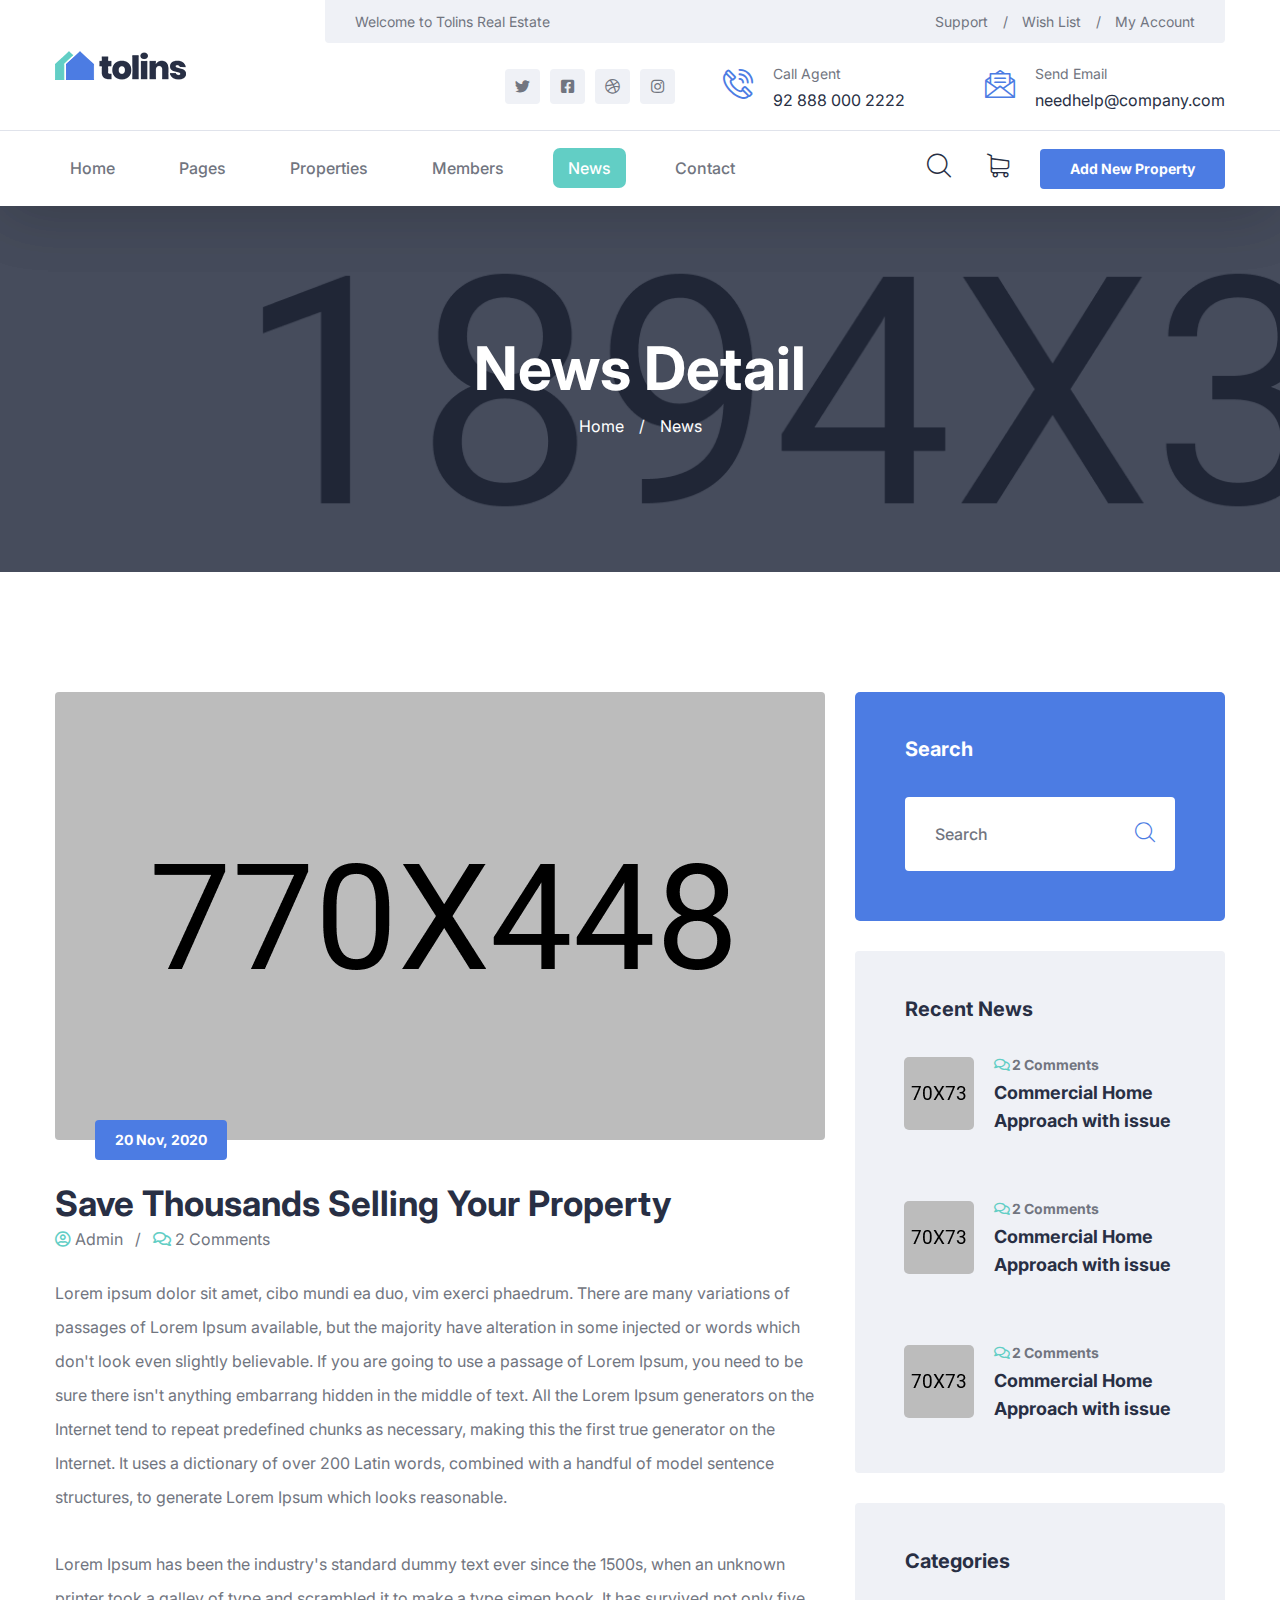
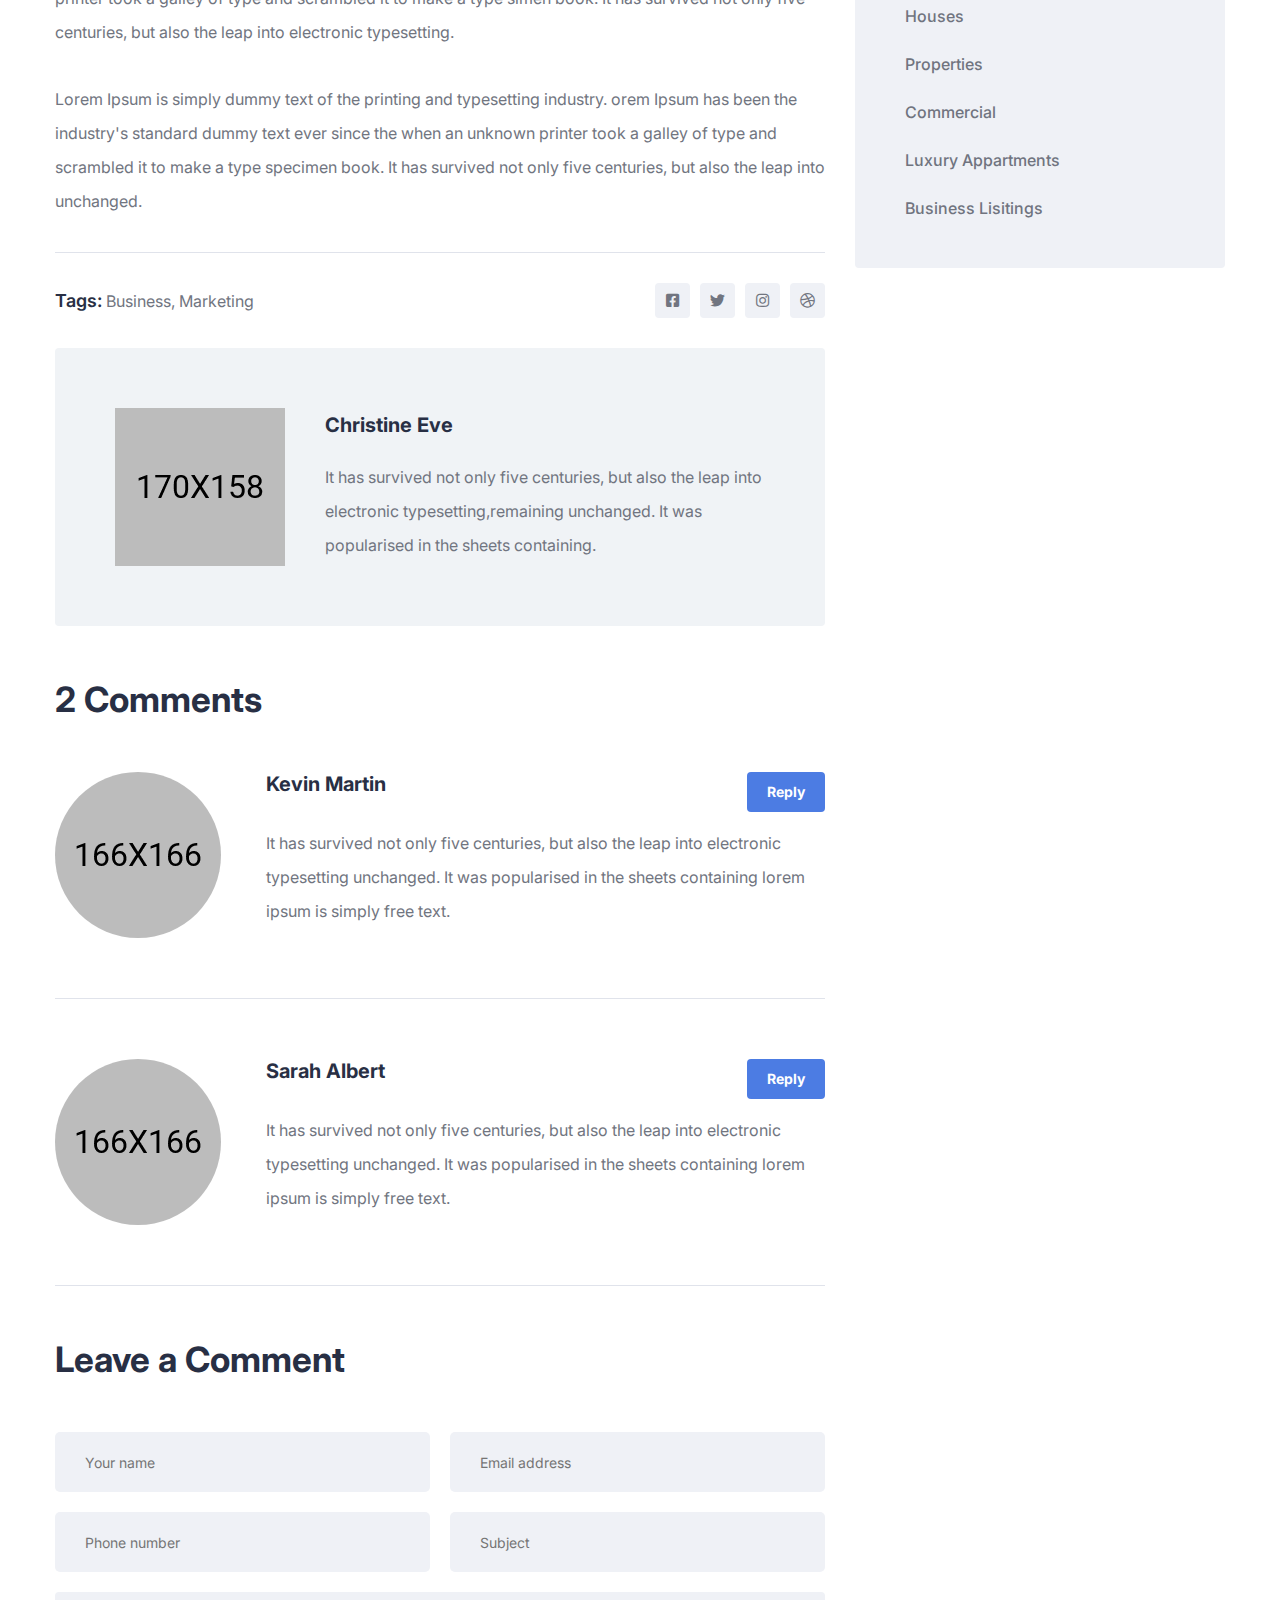
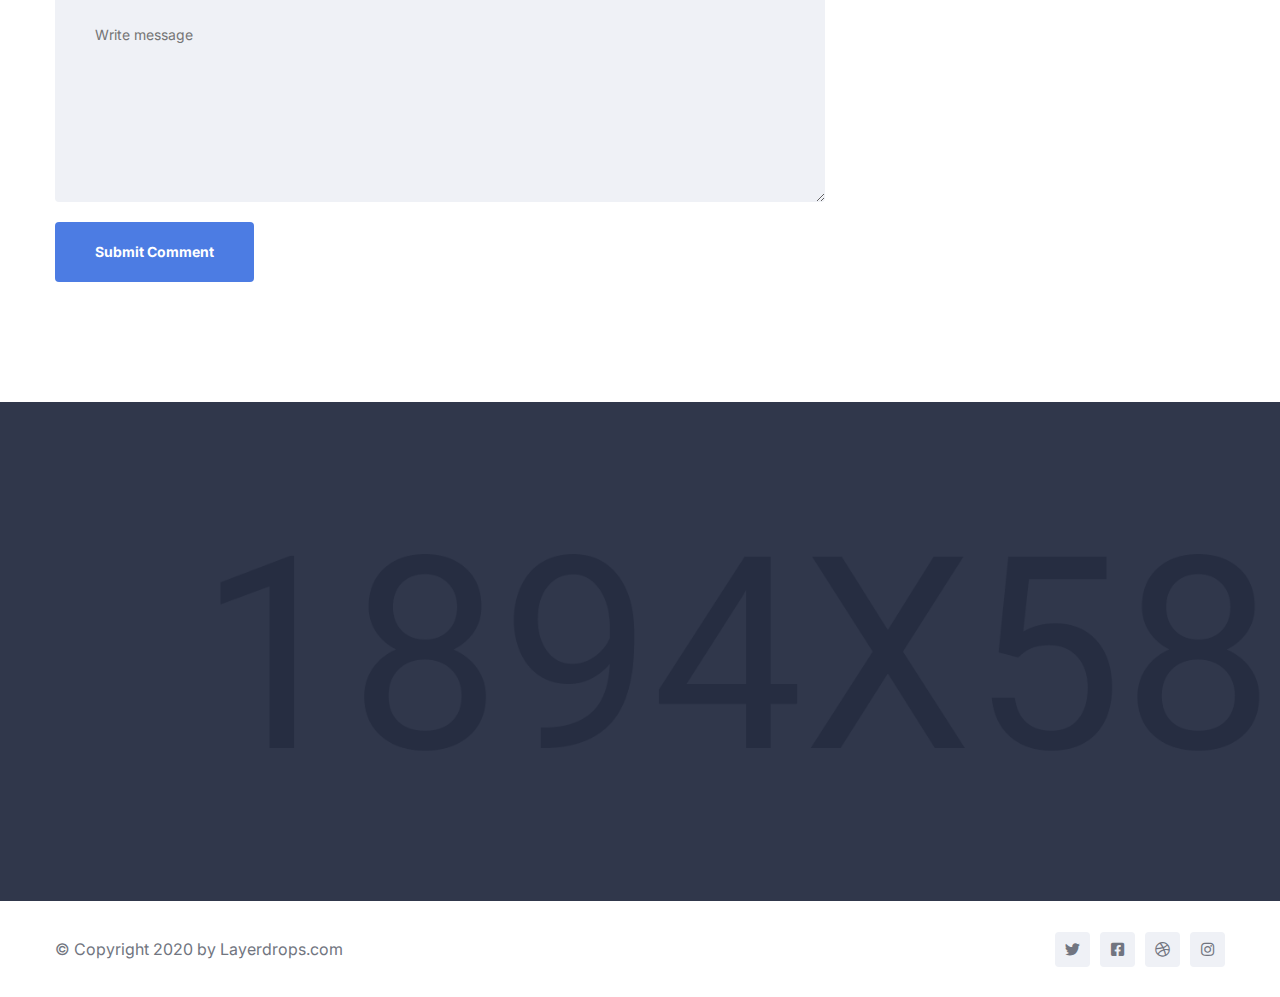
<file: docs/news-details.html>
<!DOCTYPE html>
<html lang="en">

<head>
    <meta charset="UTF-8">
    <meta name="viewport" content="width=device-width, initial-scale=1.0">
    <meta http-equiv="X-UA-Compatible" content="ie=edge">
    <title>News Details || Tolins || Tolins Form HTML Template</title>
    <link rel="apple-touch-icon" sizes="180x180" href="assets/images/favicons/apple-touch-icon.png">
    <link rel="icon" type="image/png" sizes="32x32" href="assets/images/favicons/favicon-32x32.png">
    <link rel="icon" type="image/png" sizes="16x16" href="assets/images/favicons/favicon-16x16.png">
    <link rel="manifest" href="assets/images/favicons/site.webmanifest">

    <!-- Fonts-->
    <link rel="preconnect" href="https://fonts.gstatic.com">
    <link href="https://fonts.googleapis.com/css2?family=Inter:wght@100;200;300;400;500;600;700;800;900&display=swap"
        rel="stylesheet">



    <!-- Css-->
    <link rel="stylesheet" href="assets/css/animate.min.css">
    <link rel="stylesheet" href="assets/css/bootstrap.min.css">
    <link rel="stylesheet" href="assets/css/owl.carousel.min.css">
    <link rel="stylesheet" href="assets/css/owl.theme.default.min.css">
    <link rel="stylesheet" href="assets/css/magnific-popup.css">
    <link rel="stylesheet" href="assets/css/fontawesome-all.min.css">
    <link rel="stylesheet" href="assets/css/swiper.min.css">
    <link rel="stylesheet" href="assets/css/bootstrap-select.min.css">
    <link rel="stylesheet" href="assets/css/jarallax.css">

    <link rel="stylesheet" href="assets/css/jquery.mCustomScrollbar.min.css">
    <link rel="stylesheet" href="assets/css/bootstrap-datepicker.min.css">
    <link rel="stylesheet" href="assets/css/vegas.min.css">
    <link rel="stylesheet" href="assets/css/nouislider.min.css">
    <link rel="stylesheet" href="assets/css/nouislider.pips.css">
    <link rel="stylesheet" href="assets/css/tolips.css">
    <!-- Template styles -->
    <link rel="stylesheet" href="assets/css/style.css">
    <link rel="stylesheet" href="assets/css/responsive.css">

</head>

<body>

    <div class="preloader">
        <img src="assets/images/loader.png" class="preloader__image" alt="">
    </div><!-- /.preloader -->

    <div class="page-wrapper">

        <div class="site-header__header-one-wrap clearfix">

            <div class="site-header__header-one-wrap clearfix">

                <div class="header_top_one">
                    <div class="container">
                        <div class="header_top_one_inner clearfix">
                            <div class="header_top_one_logo_box float-left">
                                <div class="header_top_one_logo">
                                    <a href="index.html"><img src="assets/images/resources/logo.png" alt=""></a>
                                </div>
                            </div>
                            <div class="header_top_one_content_box float-right">
                                <div class="header_top_one_content_box_top clearfix">
                                    <div class="header_top_one_content_box_top_left float-left">
                                        <p>Welcome to Tolins Real Estate</p>
                                    </div>
                                    <div class="header_top_one_content_box_top_right float-right">
                                        <ul class="list-unstyled header_top_one_content_box_top_right_list">
                                            <li><a href="#">Support<span>/</span></a></li>
                                            <li><a href="#">Wish List<span>/</span></a></li>
                                            <li><a href="#">My Account</a></li>
                                        </ul>
                                    </div>
                                </div>
                                <div class="header_top_one_content_box_bottom">
                                    <div class="header_top_one_content_box_bottom_inner clearfix">
                                        <div class="header_top_one_content_box_bottom__social_box">
                                            <div class="header_top_one_content_box_bottom__social">
                                                <a href="#"><i class="fab fa-twitter"></i></a>
                                                <a href="#"><i class="fab fa-facebook-square"></i></a>
                                                <a href="#"><i class="fab fa-dribbble"></i></a>
                                                <a href="#"><i class="fab fa-instagram"></i></a>
                                            </div>
                                        </div>
                                        <div class="header_top_one_content_box_bottom_contact_info">
                                            <ul
                                                class="header_top_one_content_box_bottom_contact_info_list list-unstyled">
                                                <li>
                                                    <div class="icon">
                                                        <span class="icon-phone-call"></span>
                                                    </div>
                                                    <div class="text">
                                                        <p>Call Agent</p>
                                                        <a href="tel:92-888-000-2222">92 888 000 2222</a>
                                                    </div>
                                                </li>
                                                <li>
                                                    <div class="icon">
                                                        <span class="icon-message"></span>
                                                    </div>
                                                    <div class="text">
                                                        <p>Send Email</p>
                                                        <a href="mailto:needhelp@company.com">needhelp@company.com</a>
                                                    </div>
                                                </li>
                                            </ul>
                                        </div>
                                    </div>
                                </div>
                            </div>
                        </div>
                    </div>
                </div>

                <header class="main-nav__header-one">
                    <div class="container">
                        <nav class="header-navigation one stricky">
                            <div class="container-box clearfix">
                                <!-- Brand and toggle get grouped for better mobile display -->
                                <div class="main-nav__left main-nav__left_one float-left">
                                    <a href="#" class="side-menu__toggler">
                                        <i class="fa fa-bars"></i>
                                    </a>
                                    <div class="main-nav__main-navigation one clearfix">
                                        <ul class=" main-nav__navigation-box float-left">
                                            <li class="dropdown">
                                                <a href="index.html">Home</a>
                                                <ul>
                                                    <li><a href="index.html">Home 01</a></li>
                                                    <li><a href="index2.html">Home 02</a></li>
                                                    <li><a href="index3.html">Home 03</a></li>
                                                    <li class="dropdown"><a href="#">Header Versions</a>
                                                        <ul>
                                                            <li><a href="index.html">Header 01</a></li>
                                                            <li><a href="index2.html">Header 02</a></li>
                                                            <li><a href="index3.html">Header 03</a></li>
                                                        </ul><!-- /.sub-menu -->
                                                    </li>
                                                </ul><!-- /.sub-menu -->
                                            </li>
                                            <li class="dropdown">
                                                <a href="#">Pages</a>
                                                <ul>
                                                    <li><a href="about.html">About</a></li>
                                                    <li><a href="membership_plans.html">Membership Plans</a></li>
                                                </ul><!-- /.sub-menu -->
                                            </li>
                                            <li class="dropdown">
                                                <a href="#">Properties</a>
                                                <ul>
                                                    <li><a href="listing-1.html">Listings 01</a></li>
                                                    <li><a href="listing-2.html">Listings 02</a></li>
                                                    <li><a href="listing-details.html">Listing Details</a></li>
                                                </ul><!-- /.sub-menu -->
                                            </li>
                                            <li class="dropdown">
                                                <a href="#">Members</a>
                                                <ul>
                                                    <li><a href="members.html">Members</a></li>
                                                    <li><a href="members_details.html">Member Details</a></li>
                                                </ul><!-- /.sub-menu -->
                                            </li>
                                            <li class="dropdown">
                                                <a href="#">News</a>
                                                <ul>
                                                    <li><a href="news.html">News</a></li>
                                                    <li><a href="news-details.html">News Details</a></li>
                                                </ul><!-- /.sub-menu -->
                                            </li>
                                            <li>
                                                <a href="contact.html">Contact</a>
                                            </li>
                                        </ul>
                                    </div><!-- /.navbar-collapse -->
                                </div>
                                <div class="main-nav__right main-nav__right_one float-right">
                                    <div class="header_btn_1">
                                        <a href="#" class="thm-btn">Add New Property</a>
                                    </div>
                                    <div class="icon_cart_box">
                                        <a href="#">
                                            <span class="icon-shopping-cart"></span>
                                        </a>
                                    </div>
                                    <div class="icon_search_box">
                                        <a href="#" class="main-nav__search search-popup__toggler">
                                            <i class="icon-magnifying-glass"></i>
                                        </a>
                                    </div>
                                </div>
                            </div>
                        </nav>
                    </div>
                </header>
            </div>
        </div>

        <!--Page Header Start-->
        <section class="page-header" style="background-image: url(assets/images/backgrounds/page-header_bg.jpg);">
            <div class="container">
                <div class="page-header-inner">
                    <h2>News Detail</h2>
                    <ul class="thm-breadcrumb list-unstyled">
                        <li><a href="index.html">Home</a></li>
                        <li><span>/</span></li>
                        <li>News</li>
                    </ul>
                </div>
            </div>
        </section>
        <!--Page Header End-->

        <!--News detials Start-->
        <section class="news_details">
            <div class="container">
                <div class="row">
                    <div class="col-xl-8 col-lg-7">
                        <div class="news_details_left">
                            <div class="news_detials_img_box">
                                <div class="news_detials_img">
                                    <img src="assets/images/blog/news_details_img_1.jpg" alt="">
                                </div>
                                <div class="news_details_date_box">
                                    <p>20 Nov, 2020</p>
                                </div>
                            </div>
                            <div class="news_details_content_box">
                                <h3><a href="news-details.html">Save Thousands Selling Your Property</a></h3>
                                <ul class="list-unstyled news_details__meta">
                                    <li><a href="news-details.html"><i class="far fa-user-circle"></i> Admin</a></li>
                                    <li><span>/</span></li>
                                    <li><a href="news-details.html"><i class="far fa-comments"></i> 2 Comments</a>
                                    </li>
                                </ul>
                            </div>
                            <div class="news_details_text">
                                <p class="text_one">Lorem ipsum dolor sit amet, cibo mundi ea duo, vim exerci phaedrum.
                                    There are many variations of passages of Lorem Ipsum available, but the majority
                                    have alteration in some injected or words which don't look even slightly believable.
                                    If you are going to use a passage of Lorem Ipsum, you need to be sure there isn't
                                    anything embarrang hidden in the middle of text. All the Lorem Ipsum generators on
                                    the Internet tend to repeat predefined chunks as necessary, making this the first
                                    true generator on the Internet. It uses a dictionary of over 200 Latin words,
                                    combined with a handful of model sentence structures, to generate Lorem Ipsum which
                                    looks reasonable.</p>
                                <p class="text_two">Lorem Ipsum has been the industry's standard dummy text ever since
                                    the 1500s, when an unknown printer took a galley of type and scrambled it to make a
                                    type simen book. It has survived not only five centuries, but also the leap into
                                    electronic typesetting.</p>
                                <p class="text_three">Lorem Ipsum is simply dummy text of the printing and typesetting
                                    industry. orem Ipsum has been the industry's standard dummy text ever since the when
                                    an unknown printer took a galley of type and scrambled it to make a type specimen
                                    book. It has survived not only five centuries, but also the leap into unchanged.</p>
                            </div>
                            <div class="news_details__bottom">
                                <p class="news_details__tags">
                                    <span>Tags:</span>
                                    <a href="#">Business,</a>
                                    <a href="#">Marketing</a>
                                </p>
                                <div class="news_details__social-list">
                                    <a href="#"><i class="fab fa-facebook-square"></i></a>
                                    <a href="#"><i class="fab fa-twitter"></i></a>
                                    <a href="#"><i class="fab fa-instagram"></i></a>
                                    <a href="#"><i class="fab fa-dribbble"></i></a>
                                </div>
                            </div>
                            <div class="author-one">
                                <div class="author-one__image">
                                    <img src="assets/images/blog/author-1-1.jpg" alt="">
                                </div>
                                <div class="author-one__content">
                                    <h3>Christine Eve</h3>
                                    <p>It has survived not only five centuries, but also the leap into electronic
                                        typesetting,remaining unchanged. It was popularised in the sheets containing.
                                    </p>
                                </div>
                            </div>
                            <div class="comment-one">
                                <h3 class="comment-one__title">2 Comments</h3>
                                <div class="comment-one__single">
                                    <div class="comment-one__image">
                                        <img src="assets/images/blog/comment-1-1.png" alt="">
                                    </div>
                                    <div class="comment-one__content">
                                        <h3>Kevin Martin</h3>
                                        <p>It has survived not only five centuries, but also the leap into electronic
                                            typesetting unchanged. It was popularised in the sheets containing lorem
                                            ipsum is simply free text.</p>
                                        <a href="#" class="thm-btn comment-one__btn">Reply</a>
                                    </div>
                                </div>
                                <div class="comment-one__single">
                                    <div class="comment-one__image">
                                        <img src="assets/images/blog/comment-1-2.png" alt="">
                                    </div>
                                    <div class="comment-one__content">
                                        <h3>Sarah Albert</h3>
                                        <p>It has survived not only five centuries, but also the leap into electronic
                                            typesetting unchanged. It was popularised in the sheets containing lorem
                                            ipsum is simply free text.</p>
                                        <a href="#" class="thm-btn comment-one__btn">Reply</a>
                                    </div>
                                </div>
                            </div>
                            <div class="comment-form">
                                <h3 class="comment-form__title">Leave a Comment</h3>
                                <form action="inc/sendemail.php" class="comment-one__form">
                                    <div class="row">
                                        <div class="col-xl-6">
                                            <div class="comment_input_box">
                                                <input type="text" placeholder="Your name" name="name">
                                            </div>
                                        </div>
                                        <div class="col-xl-6">
                                            <div class="comment_input_box">
                                                <input type="email" placeholder="Email address" name="email">
                                            </div>
                                        </div>
                                    </div>
                                    <div class="row">
                                        <div class="col-xl-6">
                                            <div class="comment_input_box">
                                                <input type="text" placeholder="Phone number" name="phone">
                                            </div>
                                        </div>
                                        <div class="col-xl-6">
                                            <div class="comment_input_box">
                                                <input type="email" placeholder="Subject" name="Subject">
                                            </div>
                                        </div>
                                    </div>
                                    <div class="row">
                                        <div class="col-xl-12">
                                            <div class="comment_input_box">
                                                <textarea name="message" placeholder="Write message"></textarea>
                                            </div>
                                            <button type="submit" class="thm-btn comment-form__btn">Submit
                                                Comment</button>
                                        </div>
                                    </div>
                                </form>
                            </div>
                        </div>
                    </div>
                    <div class="col-xl-4 col-lg-5">
                        <div class="sidebar">
                            <div class="sidebar__single sidebar__search">
                                <h3 class="sidebar__title clr-white">Search</h3>
                                <form action="#" class="sidebar__search-form">
                                    <input type="search" placeholder="Search">
                                    <button type="submit"><i class="icon-magnifying-glass"></i></button>
                                </form>
                            </div>
                            <div class="sidebar__single sidebar__post">
                                <h3 class="sidebar__title">Recent News</h3>
                                <ul class="sidebar__post-list list-unstyled">
                                    <li>
                                        <div class="sidebar__post-image">
                                            <img src="assets/images/blog/lp-1-1.jpg" alt="">
                                        </div>
                                        <div class="sidebar__post-content">
                                            <h3>
                                                <a href="#" class="sidebar__post-content_meta"><i
                                                        class="far fa-comments"></i>2 Comments</a>
                                                <a href="news-details.html">Commercial Home Approach with issue</a>
                                            </h3>
                                        </div>
                                    </li>
                                    <li>
                                        <div class="sidebar__post-image">
                                            <img src="assets/images/blog/lp-1-2.jpg" alt="">
                                        </div>
                                        <div class="sidebar__post-content">
                                            <h3>
                                                <a href="#" class="sidebar__post-content_meta"><i
                                                        class="far fa-comments"></i>2 Comments</a>
                                                <a href="news-details.html">Commercial Home Approach with issue</a>
                                            </h3>
                                        </div>
                                    </li>
                                    <li>
                                        <div class="sidebar__post-image">
                                            <img src="assets/images/blog/lp-1-3.jpg" alt="">
                                        </div>
                                        <div class="sidebar__post-content">
                                            <h3>
                                                <a href="#" class="sidebar__post-content_meta"><i
                                                        class="far fa-comments"></i>2 Comments</a>
                                                <a href="news-details.html">Commercial Home Approach with issue</a>
                                            </h3>
                                        </div>
                                    </li>
                                </ul>
                            </div>
                            <div class="sidebar__single sidebar__category">
                                <h3 class="sidebar__title">Categories</h3>
                                <ul class="sidebar__category-list list-unstyled">
                                    <li><a href="#">Houses <span class="icon-right-arrow"></span></a></li>
                                    <li><a href="#">Properties <span class="icon-right-arrow"></span></a></li>
                                    <li><a href="#">Commercial <span class="icon-right-arrow"></span></a></li>
                                    <li><a href="#">Luxury Appartments <span class="icon-right-arrow"></span></a></li>
                                    <li><a href="#">Business Lisitings <span class="icon-right-arrow"></span></a></li>
                                </ul>
                            </div>
                        </div>
                    </div>
                </div>
            </div>
        </section>
        <!--News Details End-->

        <!--Site Footer One Start-->
        <footer class="site_footer" style="background-image: url(assets/images/resources/site_footer_top_bg.jpg)">
            <div class="container">
                <div class="site_footer_one_top">
                    <div class="row">
                        <div class="col-xl-3 col-lg-6 wow fadeInUp" data-wow-delay="00ms">
                            <div class="footer-widget__column footer_widget__about">
                                <div class="footer_logo">
                                    <a href="index.html"><img src="assets/images/resources/footer_logo.png" alt=""></a>
                                </div>
                                <div class="footer_widget_about_text">
                                    <p>Lorem ipsum dolor sit ame consect etur pisicing elit sed do eiusmod tempor
                                        incididunt ut labore.</p>
                                </div>
                                <div class="footer_call_agent_box">
                                    <div class="icon">
                                        <span class="icon-phone-call"></span>
                                    </div>
                                    <div class="text">
                                        <p>Call Agent</p>
                                        <a href="tel:92-888-000-2222">92 888 000 2222</a>
                                    </div>
                                </div>
                            </div>
                        </div>
                        <div class="col-xl-4 col-lg-6 wow fadeInUp" data-wow-delay="200ms">
                            <div class="footer-widget__column footer_widget__explore clearfix">
                                <div class="footer-widget__title">
                                    <h3>Explore</h3>
                                </div>
                                <ul class="footer_widget__explore_list list-unstyled">
                                    <li><a href="#">About Us</a></li>
                                    <li><a href="#">My Account</a></li>
                                    <li><a href="#">Add Properties</a></li>
                                    <li><a href="#">Pricing Packages</a></li>
                                    <li><a href="#">Bookmarks</a></li>
                                </ul>
                                <ul class="footer_widget__explore_list two list-unstyled">
                                    <li><a href="#">Our Agents</a></li>
                                    <li><a href="#">Contact</a></li>
                                    <li><a href="#">FAQs</a></li>
                                    <li><a href="#">Blog</a></li>
                                </ul>
                            </div>
                        </div>
                        <div class="col-xl-5 col-lg-8 wow fadeInUp" data-wow-delay="300ms">
                            <div class="footer-widget__column footer_widget__newsletter">
                                <div class="footer-widget__title">
                                    <h3>Newsletter</h3>
                                </div>
                                <form action="#" class="footer_form">
                                    <div class="footer_input_box">
                                        <input type="email" name="email" placeholder="Email Address">
                                        <button type="submit" class="button">Subscribe</button>
                                    </div>
                                </form>
                                <div class="footer_widget__newsletter_bottom">
                                    <p>88 Broklyn Golden Street, New York. USA</p>
                                    <a href="mailto:needhelp@tolins.com">needhelp@tolins.com</a>
                                </div>
                            </div>
                        </div>
                    </div>
                </div>
            </div>
        </footer>
        <!--Site Footer One End-->

        <!--Site Footer Bottom Start-->
        <div class="site_footer_bottom">
            <div class="container">
                <div class="row">
                    <div class="col-xl-12">
                        <div class="site_footer_inner">
                            <div class="site_footer_left">
                                <p>© Copyright 2020 by <a href="#">Layerdrops.com</a></p>
                            </div>
                            <div class="site_footer__social">
                                <a href="#"><i class="fab fa-twitter"></i></a>
                                <a href="#"><i class="fab fa-facebook-square"></i></a>
                                <a href="#"><i class="fab fa-dribbble"></i></a>
                                <a href="#"><i class="fab fa-instagram"></i></a>
                            </div>
                        </div>
                    </div>
                </div>
            </div>
        </div>
        <!--Site Footer Bottom End-->




    </div><!-- /.page-wrapper -->

    <a href="#" data-target="html" class="scroll-to-target scroll-to-top"><i class="fa fa-angle-up"></i></a>




    <div class="mobile-nav__wrapper">
        <div class="mobile-nav__overlay side-menu__toggler mobile-nav__toggler"></div>
        <div class="mobile-nav__content">
            <span class="mobile-nav__close side-menu__toggler mobile-nav__toggler">
                <i class="fa fa-times"></i>
            </span>
            <div class="logo-box">
                <a href="index.html" aria-label="logo image">
                    <img src="assets/images/resources/logo-2.png" alt="" />
                </a>
            </div>
            <!-- /.logo-box -->
            <div class="mobile-nav__container clearfix"></div>
            <!-- /.mobile-nav__container -->
            <ul class="mobile-nav__contact list-unstyled">
                <li>
                    <i class="icon-message"></i>
                    <a href="mailto:needhelp@polimark.com">needhelp@tolins.com</a>
                </li>
                <li>
                    <i class="icon-phone-call"></i>
                    <a href="tel:666-888-0000">666 888 0000</a>
                </li>
            </ul><!-- /.mobile-nav__contact -->
            <div class="mobile-nav__top">
                <div class="mobile-nav__social">
                    <a href="#" aria-label="twitter"><i class="fab fa-twitter"></i></a>
                    <a href="#" aria-label="facebook"><i class="fab fa-facebook-square"></i></a>
                    <a href="#" aria-label="pinterest"><i class="fab fa-pinterest-p"></i></a>
                    <a href="#" aria-label="instagram"><i class="fab fa-instagram"></i></a>
                </div><!-- /.mobile-nav__social -->
            </div><!-- /.mobile-nav__top -->
        </div>
    </div>



    <div class="search-popup">
        <div class="search-popup__overlay custom-cursor__overlay">
            <div class="cursor"></div>
            <div class="cursor-follower"></div>
        </div><!-- /.search-popup__overlay -->
        <div class="search-popup__inner">
            <form action="#" class="search-popup__form">
                <input type="text" name="search" placeholder="Type here to Search....">
                <button type="submit"><i class="fa fa-search"></i></button>
            </form>
        </div>
    </div>



    <script src="assets/js/jquery.min.js"></script>
    <script src="assets/js/bootstrap.bundle.min.js"></script>
    <script src="assets/js/owl.carousel.min.js"></script>
    <script src="assets/js/waypoints.min.js"></script>
    <script src="assets/js/jquery.counterup.min.js"></script>
    <script src="assets/js/TweenMax.min.js"></script>
    <script src="assets/js/wow.js"></script>
    <script src="assets/js/jquery.magnific-popup.min.js"></script>
    <script src="assets/js/jquery.ajaxchimp.min.js"></script>
    <script src="assets/js/swiper.min.js"></script>
    <script src="assets/js/typed-2.0.11.js"></script>
    <script src="assets/js/vegas.min.js"></script>
    <script src="assets/js/jquery.validate.min.js"></script>
    <script src="assets/js/bootstrap-select.min.js"></script>
    <script src="assets/js/countdown.min.js"></script>
    <script src="assets/js/jquery.mCustomScrollbar.concat.min.js"></script>
    <script src="assets/js/bootstrap-datepicker.min.js"></script>
    <script src="assets/js/nouislider.min.js"></script>
    <script src="assets/js/isotope.js"></script>
    <script src="assets/js/appear.js"></script>
    <script src="assets/js/jarallax.js"></script>
    <script src="http://maps.google.com/maps/api/js?key=AIzaSyATY4Rxc8jNvDpsK8ZetC7JyN4PFVYGCGM"></script>


    <!-- template scripts -->
    <script src="assets/js/theme.js"></script>


</body>

</html>
</file>
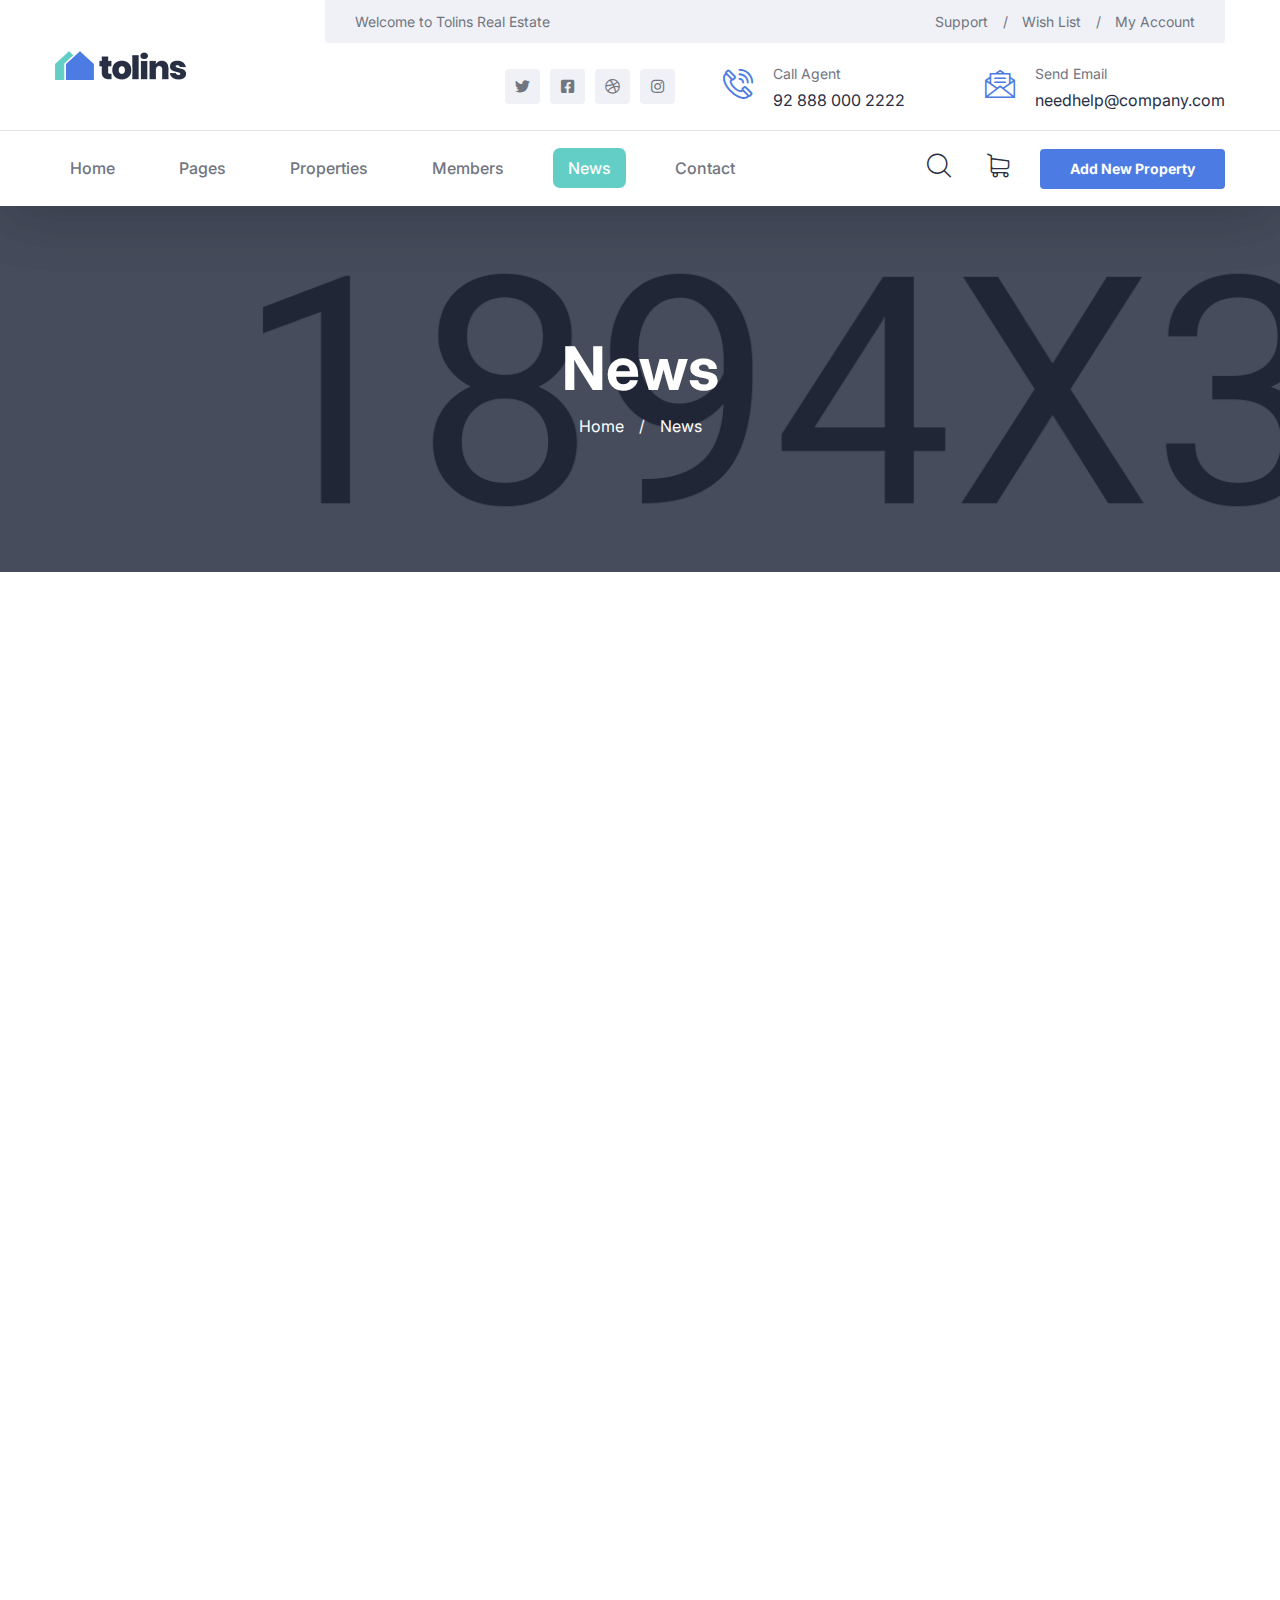
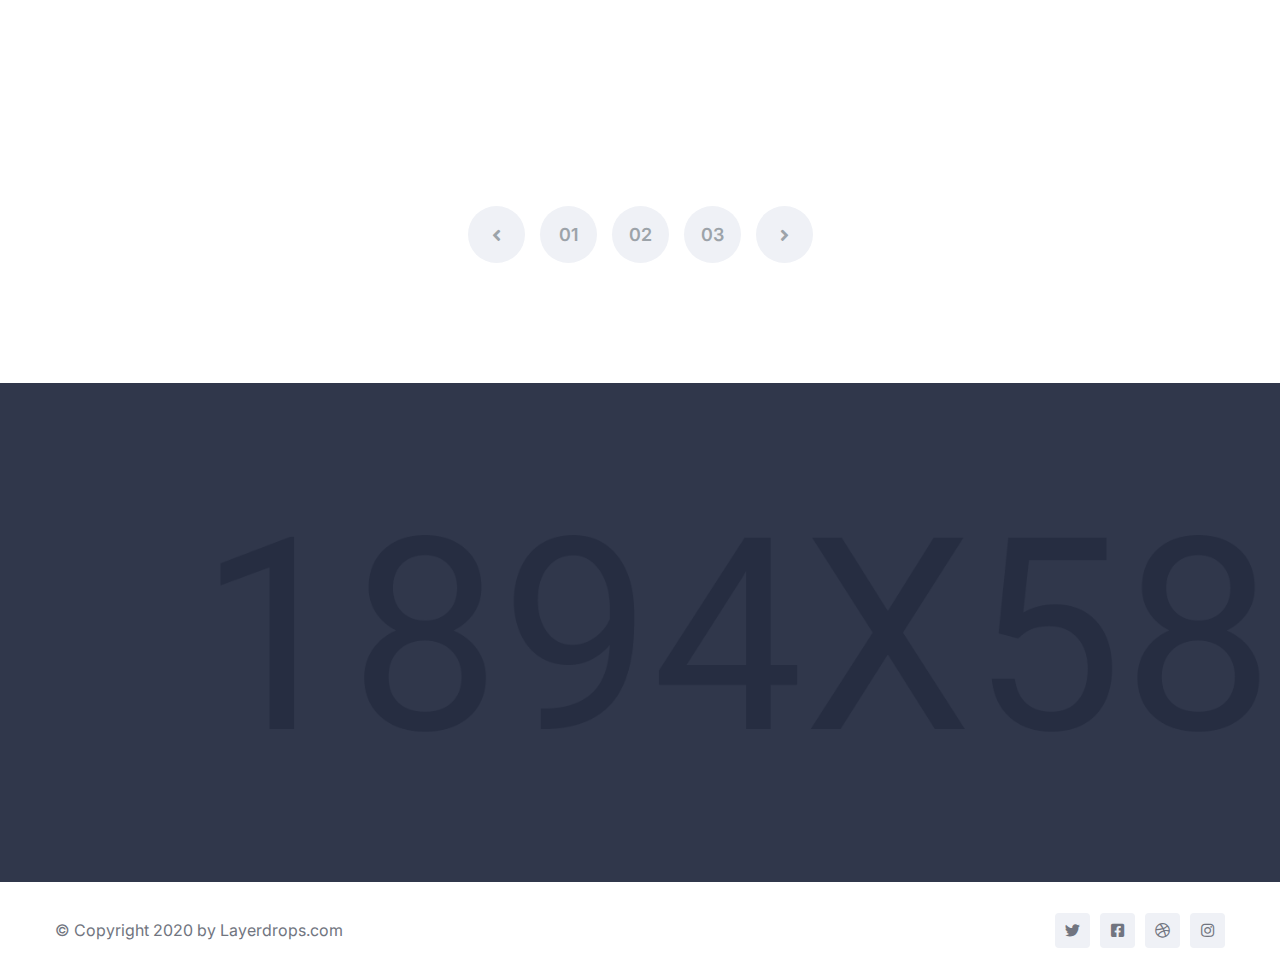
<file: docs/news.html>
<!DOCTYPE html>
<html lang="en">

<head>
    <meta charset="UTF-8">
    <meta name="viewport" content="width=device-width, initial-scale=1.0">
    <meta http-equiv="X-UA-Compatible" content="ie=edge">
    <title>News|| Tolins || Tolins Form HTML Template</title>
    <link rel="apple-touch-icon" sizes="180x180" href="assets/images/favicons/apple-touch-icon.png">
    <link rel="icon" type="image/png" sizes="32x32" href="assets/images/favicons/favicon-32x32.png">
    <link rel="icon" type="image/png" sizes="16x16" href="assets/images/favicons/favicon-16x16.png">
    <link rel="manifest" href="assets/images/favicons/site.webmanifest">

    <!-- Fonts-->
    <link rel="preconnect" href="https://fonts.gstatic.com">
    <link href="https://fonts.googleapis.com/css2?family=Inter:wght@100;200;300;400;500;600;700;800;900&display=swap"
        rel="stylesheet">



    <!-- Css-->
    <link rel="stylesheet" href="assets/css/animate.min.css">
    <link rel="stylesheet" href="assets/css/bootstrap.min.css">
    <link rel="stylesheet" href="assets/css/owl.carousel.min.css">
    <link rel="stylesheet" href="assets/css/owl.theme.default.min.css">
    <link rel="stylesheet" href="assets/css/magnific-popup.css">
    <link rel="stylesheet" href="assets/css/fontawesome-all.min.css">
    <link rel="stylesheet" href="assets/css/swiper.min.css">
    <link rel="stylesheet" href="assets/css/bootstrap-select.min.css">
    <link rel="stylesheet" href="assets/css/jarallax.css">

    <link rel="stylesheet" href="assets/css/jquery.mCustomScrollbar.min.css">
    <link rel="stylesheet" href="assets/css/bootstrap-datepicker.min.css">
    <link rel="stylesheet" href="assets/css/vegas.min.css">
    <link rel="stylesheet" href="assets/css/nouislider.min.css">
    <link rel="stylesheet" href="assets/css/nouislider.pips.css">
    <link rel="stylesheet" href="assets/css/tolips.css">
    <!-- Template styles -->
    <link rel="stylesheet" href="assets/css/style.css">
    <link rel="stylesheet" href="assets/css/responsive.css">

</head>

<body>

    <div class="preloader">
        <img src="assets/images/loader.png" class="preloader__image" alt="">
    </div><!-- /.preloader -->

    <div class="page-wrapper">

        <div class="site-header__header-one-wrap clearfix">

            <div class="site-header__header-one-wrap clearfix">

                <div class="header_top_one">
                    <div class="container">
                        <div class="header_top_one_inner clearfix">
                            <div class="header_top_one_logo_box float-left">
                                <div class="header_top_one_logo">
                                    <a href="index.html"><img src="assets/images/resources/logo.png" alt=""></a>
                                </div>
                            </div>
                            <div class="header_top_one_content_box float-right">
                                <div class="header_top_one_content_box_top clearfix">
                                    <div class="header_top_one_content_box_top_left float-left">
                                        <p>Welcome to Tolins Real Estate</p>
                                    </div>
                                    <div class="header_top_one_content_box_top_right float-right">
                                        <ul class="list-unstyled header_top_one_content_box_top_right_list">
                                            <li><a href="#">Support<span>/</span></a></li>
                                            <li><a href="#">Wish List<span>/</span></a></li>
                                            <li><a href="#">My Account</a></li>
                                        </ul>
                                    </div>
                                </div>
                                <div class="header_top_one_content_box_bottom">
                                    <div class="header_top_one_content_box_bottom_inner clearfix">
                                        <div class="header_top_one_content_box_bottom__social_box">
                                            <div class="header_top_one_content_box_bottom__social">
                                                <a href="#"><i class="fab fa-twitter"></i></a>
                                                <a href="#"><i class="fab fa-facebook-square"></i></a>
                                                <a href="#"><i class="fab fa-dribbble"></i></a>
                                                <a href="#"><i class="fab fa-instagram"></i></a>
                                            </div>
                                        </div>
                                        <div class="header_top_one_content_box_bottom_contact_info">
                                            <ul
                                                class="header_top_one_content_box_bottom_contact_info_list list-unstyled">
                                                <li>
                                                    <div class="icon">
                                                        <span class="icon-phone-call"></span>
                                                    </div>
                                                    <div class="text">
                                                        <p>Call Agent</p>
                                                        <a href="tel:92-888-000-2222">92 888 000 2222</a>
                                                    </div>
                                                </li>
                                                <li>
                                                    <div class="icon">
                                                        <span class="icon-message"></span>
                                                    </div>
                                                    <div class="text">
                                                        <p>Send Email</p>
                                                        <a href="mailto:needhelp@company.com">needhelp@company.com</a>
                                                    </div>
                                                </li>
                                            </ul>
                                        </div>
                                    </div>
                                </div>
                            </div>
                        </div>
                    </div>
                </div>

                <header class="main-nav__header-one">
                    <div class="container">
                        <nav class="header-navigation one stricky">
                            <div class="container-box clearfix">
                                <!-- Brand and toggle get grouped for better mobile display -->
                                <div class="main-nav__left main-nav__left_one float-left">
                                    <a href="#" class="side-menu__toggler">
                                        <i class="fa fa-bars"></i>
                                    </a>
                                    <div class="main-nav__main-navigation one clearfix">
                                        <ul class=" main-nav__navigation-box float-left">
                                            <li class="dropdown">
                                                <a href="index.html">Home</a>
                                                <ul>
                                                    <li><a href="index.html">Home 01</a></li>
                                                    <li><a href="index2.html">Home 02</a></li>
                                                    <li><a href="index3.html">Home 03</a></li>
                                                    <li class="dropdown"><a href="#">Header Versions</a>
                                                        <ul>
                                                            <li><a href="index.html">Header 01</a></li>
                                                            <li><a href="index2.html">Header 02</a></li>
                                                            <li><a href="index3.html">Header 03</a></li>
                                                        </ul><!-- /.sub-menu -->
                                                    </li>
                                                </ul><!-- /.sub-menu -->
                                            </li>
                                            <li class="dropdown">
                                                <a href="#">Pages</a>
                                                <ul>
                                                    <li><a href="about.html">About</a></li>
                                                    <li><a href="membership_plans.html">Membership Plans</a></li>
                                                </ul><!-- /.sub-menu -->
                                            </li>
                                            <li class="dropdown">
                                                <a href="#">Properties</a>
                                                <ul>
                                                    <li><a href="listing-1.html">Listings 01</a></li>
                                                    <li><a href="listing-2.html">Listings 02</a></li>
                                                    <li><a href="listing-details.html">Listing Details</a></li>
                                                </ul><!-- /.sub-menu -->
                                            </li>
                                            <li class="dropdown">
                                                <a href="#">Members</a>
                                                <ul>
                                                    <li><a href="members.html">Members</a></li>
                                                    <li><a href="members_details.html">Member Details</a></li>
                                                </ul><!-- /.sub-menu -->
                                            </li>
                                            <li class="dropdown">
                                                <a href="#">News</a>
                                                <ul>
                                                    <li><a href="news.html">News</a></li>
                                                    <li><a href="news-details.html">News Details</a></li>
                                                </ul><!-- /.sub-menu -->
                                            </li>
                                            <li>
                                                <a href="contact.html">Contact</a>
                                            </li>
                                        </ul>
                                    </div><!-- /.navbar-collapse -->
                                </div>
                                <div class="main-nav__right main-nav__right_one float-right">
                                    <div class="header_btn_1">
                                        <a href="#" class="thm-btn">Add New Property</a>
                                    </div>
                                    <div class="icon_cart_box">
                                        <a href="#">
                                            <span class="icon-shopping-cart"></span>
                                        </a>
                                    </div>
                                    <div class="icon_search_box">
                                        <a href="#" class="main-nav__search search-popup__toggler">
                                            <i class="icon-magnifying-glass"></i>
                                        </a>
                                    </div>
                                </div>
                            </div>
                        </nav>
                    </div>
                </header>
            </div>
        </div>

        <!--Page Header Start-->
        <section class="page-header" style="background-image: url(assets/images/backgrounds/page-header_bg.jpg);">
            <div class="container">
                <div class="page-header-inner">
                    <h2>News</h2>
                    <ul class="thm-breadcrumb list-unstyled">
                        <li><a href="index.html">Home</a></li>
                        <li><span>/</span></li>
                        <li>News</li>
                    </ul>
                </div>
            </div>
        </section>
        <!--Page Header End-->

        <!--Blog Two Start-->
        <section class="blog_one two blog-page">
            <div class="container">
                <div class="row">
                    <div class="col-xl-4 col-lg-4">
                        <!--Blog One Single-->
                        <div class="blog_one_single wow fadeInUp" data-wow-delay="00ms">
                            <div class="blog_one_image_box">
                                <div class="blog_one_img">
                                    <img src="assets/images/blog/news_page_img_1.jpg" alt="">
                                </div>
                                <div class="blog_one_date_box">
                                    <p>20 Nov, 2020</p>
                                </div>
                            </div>
                            <div class="blog_one_content_box">
                                <h3><a href="news-details.html">Save Thousands Selling Your Property</a></h3>
                                <ul class="list-unstyled blog-one__meta">
                                    <li><a href="news-details.html"><i class="far fa-user-circle"></i> Admin</a></li>
                                    <li><span>/</span></li>
                                    <li><a href="news-details.html"><i class="far fa-comments"></i> 2 Comments</a>
                                    </li>
                                </ul>
                            </div>
                        </div>
                    </div>
                    <div class="col-xl-4 col-lg-4">
                        <!--Blog One Single-->
                        <div class="blog_one_single wow fadeInUp" data-wow-delay="100ms">
                            <div class="blog_one_image_box">
                                <div class="blog_one_img">
                                    <img src="assets/images/blog/news_page_img_2.jpg" alt="">
                                </div>
                                <div class="blog_one_date_box">
                                    <p>20 Nov, 2020</p>
                                </div>
                            </div>
                            <div class="blog_one_content_box">
                                <h3><a href="news-details.html">Iterative approaches to corporate
                                        foster</a></h3>
                                <ul class="list-unstyled blog-one__meta">
                                    <li><a href="news-details.html"><i class="far fa-user-circle"></i> Admin</a></li>
                                    <li><span>/</span></li>
                                    <li><a href="news-details.html"><i class="far fa-comments"></i> 2 Comments</a>
                                    </li>
                                </ul>
                            </div>
                        </div>
                    </div>
                    <div class="col-xl-4 col-lg-4">
                        <!--Blog One Single-->
                        <div class="blog_one_single wow fadeInUp" data-wow-delay="200ms">
                            <div class="blog_one_image_box">
                                <div class="blog_one_img">
                                    <img src="assets/images/blog/news_page_img_3.jpg" alt="">
                                </div>
                                <div class="blog_one_date_box">
                                    <p>20 Nov, 2020</p>
                                </div>
                            </div>
                            <div class="blog_one_content_box">
                                <h3><a href="news-details.html">Leverage agile frame works to a
                                        robust</a></h3>
                                <ul class="list-unstyled blog-one__meta">
                                    <li><a href="news-details.html"><i class="far fa-user-circle"></i> Admin</a></li>
                                    <li><span>/</span></li>
                                    <li><a href="news-details.html"><i class="far fa-comments"></i> 2 Comments</a>
                                    </li>
                                </ul>
                            </div>
                        </div>
                    </div>
                    <div class="col-xl-4 col-lg-4">
                        <!--Blog One Single-->
                        <div class="blog_one_single wow fadeInUp" data-wow-delay="300ms">
                            <div class="blog_one_image_box">
                                <div class="blog_one_img">
                                    <img src="assets/images/blog/news_page_img_4.jpg" alt="">
                                </div>
                                <div class="blog_one_date_box">
                                    <p>20 Nov, 2020</p>
                                </div>
                            </div>
                            <div class="blog_one_content_box">
                                <h3><a href="news-details.html">Organically grow the holistic world view of</a></h3>
                                <ul class="list-unstyled blog-one__meta">
                                    <li><a href="news-details.html"><i class="far fa-user-circle"></i> Admin</a></li>
                                    <li><span>/</span></li>
                                    <li><a href="news-details.html"><i class="far fa-comments"></i> 2 Comments</a>
                                    </li>
                                </ul>
                            </div>
                        </div>
                    </div>
                    <div class="col-xl-4 col-lg-4">
                        <!--Blog One Single-->
                        <div class="blog_one_single wow fadeInUp" data-wow-delay="400ms">
                            <div class="blog_one_image_box">
                                <div class="blog_one_img">
                                    <img src="assets/images/blog/news_page_img_5.jpg" alt="">
                                </div>
                                <div class="blog_one_date_box">
                                    <p>20 Nov, 2020</p>
                                </div>
                            </div>
                            <div class="blog_one_content_box">
                                <h3><a href="news-details.html">Bring to the table win-win survival strategies</a></h3>
                                <ul class="list-unstyled blog-one__meta">
                                    <li><a href="news-details.html"><i class="far fa-user-circle"></i> Admin</a></li>
                                    <li><span>/</span></li>
                                    <li><a href="news-details.html"><i class="far fa-comments"></i> 2 Comments</a>
                                    </li>
                                </ul>
                            </div>
                        </div>
                    </div>
                    <div class="col-xl-4 col-lg-4">
                        <!--Blog One Single-->
                        <div class="blog_one_single wow fadeInUp" data-wow-delay="500ms">
                            <div class="blog_one_image_box">
                                <div class="blog_one_img">
                                    <img src="assets/images/blog/news_page_img_6.jpg" alt="">
                                </div>
                                <div class="blog_one_date_box">
                                    <p>20 Nov, 2020</p>
                                </div>
                            </div>
                            <div class="blog_one_content_box">
                                <h3><a href="news-details.html">At the end of the day, going forward, a new</a></h3>
                                <ul class="list-unstyled blog-one__meta">
                                    <li><a href="news-details.html"><i class="far fa-user-circle"></i> Admin</a></li>
                                    <li><span>/</span></li>
                                    <li><a href="news-details.html"><i class="far fa-comments"></i> 2 Comments</a>
                                    </li>
                                </ul>
                            </div>
                        </div>
                    </div>
                </div>
                <ul class="list-unstyled post-pagination d-flex justify-content-center align-items-center">
                    <li><a href="#"><i class="fa fa-angle-left"></i></a></li>
                    <li><a href="#">01</a></li>
                    <li><a href="#">02</a></li>
                    <li><a href="#">03</a></li>
                    <li><a href="#"><i class="fa fa-angle-right"></i></a></li>
                </ul><!-- /.post-pagination -->
            </div>
        </section>
        <!--Blog Two End-->

        <!--Site Footer One Start-->
        <footer class="site_footer" style="background-image: url(assets/images/resources/site_footer_top_bg.jpg)">
            <div class="container">
                <div class="site_footer_one_top">
                    <div class="row">
                        <div class="col-xl-3 col-lg-6 wow fadeInUp" data-wow-delay="00ms">
                            <div class="footer-widget__column footer_widget__about">
                                <div class="footer_logo">
                                    <a href="index.html"><img src="assets/images/resources/footer_logo.png" alt=""></a>
                                </div>
                                <div class="footer_widget_about_text">
                                    <p>Lorem ipsum dolor sit ame consect etur pisicing elit sed do eiusmod tempor
                                        incididunt ut labore.</p>
                                </div>
                                <div class="footer_call_agent_box">
                                    <div class="icon">
                                        <span class="icon-phone-call"></span>
                                    </div>
                                    <div class="text">
                                        <p>Call Agent</p>
                                        <a href="tel:92-888-000-2222">92 888 000 2222</a>
                                    </div>
                                </div>
                            </div>
                        </div>
                        <div class="col-xl-4 col-lg-6 wow fadeInUp" data-wow-delay="200ms">
                            <div class="footer-widget__column footer_widget__explore clearfix">
                                <div class="footer-widget__title">
                                    <h3>Explore</h3>
                                </div>
                                <ul class="footer_widget__explore_list list-unstyled">
                                    <li><a href="#">About Us</a></li>
                                    <li><a href="#">My Account</a></li>
                                    <li><a href="#">Add Properties</a></li>
                                    <li><a href="#">Pricing Packages</a></li>
                                    <li><a href="#">Bookmarks</a></li>
                                </ul>
                                <ul class="footer_widget__explore_list two list-unstyled">
                                    <li><a href="#">Our Agents</a></li>
                                    <li><a href="#">Contact</a></li>
                                    <li><a href="#">FAQs</a></li>
                                    <li><a href="#">Blog</a></li>
                                </ul>
                            </div>
                        </div>
                        <div class="col-xl-5 col-lg-8 wow fadeInUp" data-wow-delay="300ms">
                            <div class="footer-widget__column footer_widget__newsletter">
                                <div class="footer-widget__title">
                                    <h3>Newsletter</h3>
                                </div>
                                <form action="#" class="footer_form">
                                    <div class="footer_input_box">
                                        <input type="email" name="email" placeholder="Email Address">
                                        <button type="submit" class="button">Subscribe</button>
                                    </div>
                                </form>
                                <div class="footer_widget__newsletter_bottom">
                                    <p>88 Broklyn Golden Street, New York. USA</p>
                                    <a href="mailto:needhelp@tolins.com">needhelp@tolins.com</a>
                                </div>
                            </div>
                        </div>
                    </div>
                </div>
            </div>
        </footer>
        <!--Site Footer One End-->

        <!--Site Footer Bottom Start-->
        <div class="site_footer_bottom">
            <div class="container">
                <div class="row">
                    <div class="col-xl-12">
                        <div class="site_footer_inner">
                            <div class="site_footer_left">
                                <p>© Copyright 2020 by <a href="#">Layerdrops.com</a></p>
                            </div>
                            <div class="site_footer__social">
                                <a href="#"><i class="fab fa-twitter"></i></a>
                                <a href="#"><i class="fab fa-facebook-square"></i></a>
                                <a href="#"><i class="fab fa-dribbble"></i></a>
                                <a href="#"><i class="fab fa-instagram"></i></a>
                            </div>
                        </div>
                    </div>
                </div>
            </div>
        </div>
        <!--Site Footer Bottom End-->




    </div><!-- /.page-wrapper -->

    <a href="#" data-target="html" class="scroll-to-target scroll-to-top"><i class="fa fa-angle-up"></i></a>




    <div class="mobile-nav__wrapper">
        <div class="mobile-nav__overlay side-menu__toggler mobile-nav__toggler"></div>
        <div class="mobile-nav__content">
            <span class="mobile-nav__close side-menu__toggler mobile-nav__toggler">
                <i class="fa fa-times"></i>
            </span>
            <div class="logo-box">
                <a href="index.html" aria-label="logo image">
                    <img src="assets/images/resources/logo-2.png" alt="" />
                </a>
            </div>
            <!-- /.logo-box -->
            <div class="mobile-nav__container clearfix"></div>
            <!-- /.mobile-nav__container -->
            <ul class="mobile-nav__contact list-unstyled">
                <li>
                    <i class="icon-message"></i>
                    <a href="mailto:needhelp@polimark.com">needhelp@tolins.com</a>
                </li>
                <li>
                    <i class="icon-phone-call"></i>
                    <a href="tel:666-888-0000">666 888 0000</a>
                </li>
            </ul><!-- /.mobile-nav__contact -->
            <div class="mobile-nav__top">
                <div class="mobile-nav__social">
                    <a href="#" aria-label="twitter"><i class="fab fa-twitter"></i></a>
                    <a href="#" aria-label="facebook"><i class="fab fa-facebook-square"></i></a>
                    <a href="#" aria-label="pinterest"><i class="fab fa-pinterest-p"></i></a>
                    <a href="#" aria-label="instagram"><i class="fab fa-instagram"></i></a>
                </div><!-- /.mobile-nav__social -->
            </div><!-- /.mobile-nav__top -->
        </div>
    </div>



    <div class="search-popup">
        <div class="search-popup__overlay custom-cursor__overlay">
            <div class="cursor"></div>
            <div class="cursor-follower"></div>
        </div><!-- /.search-popup__overlay -->
        <div class="search-popup__inner">
            <form action="#" class="search-popup__form">
                <input type="text" name="search" placeholder="Type here to Search....">
                <button type="submit"><i class="fa fa-search"></i></button>
            </form>
        </div>
    </div>



    <script src="assets/js/jquery.min.js"></script>
    <script src="assets/js/bootstrap.bundle.min.js"></script>
    <script src="assets/js/owl.carousel.min.js"></script>
    <script src="assets/js/waypoints.min.js"></script>
    <script src="assets/js/jquery.counterup.min.js"></script>
    <script src="assets/js/TweenMax.min.js"></script>
    <script src="assets/js/wow.js"></script>
    <script src="assets/js/jquery.magnific-popup.min.js"></script>
    <script src="assets/js/jquery.ajaxchimp.min.js"></script>
    <script src="assets/js/swiper.min.js"></script>
    <script src="assets/js/typed-2.0.11.js"></script>
    <script src="assets/js/vegas.min.js"></script>
    <script src="assets/js/jquery.validate.min.js"></script>
    <script src="assets/js/bootstrap-select.min.js"></script>
    <script src="assets/js/countdown.min.js"></script>
    <script src="assets/js/jquery.mCustomScrollbar.concat.min.js"></script>
    <script src="assets/js/bootstrap-datepicker.min.js"></script>
    <script src="assets/js/nouislider.min.js"></script>
    <script src="assets/js/isotope.js"></script>
    <script src="assets/js/appear.js"></script>
    <script src="assets/js/jarallax.js"></script>
    <script src="http://maps.google.com/maps/api/js?key=AIzaSyATY4Rxc8jNvDpsK8ZetC7JyN4PFVYGCGM"></script>


    <!-- template scripts -->
    <script src="assets/js/theme.js"></script>


</body>

</html>
</file>
<file: docs/assets/css/jarallax.css>
.jarallax {
    position: relative;
    z-index: 0;
}
.jarallax > .jarallax-img {
    position: absolute;
    object-fit: cover;
    /* support for plugin https://github.com/bfred-it/object-fit-images */
    font-family: 'object-fit: cover;';
    top: 0;
    left: 0;
    width: 100%;
    height: 100%;
    z-index: -1;
}
</file>
<file: docs/assets/css/nouislider.pips.css>
/* Base;
 *
 */
.noUi-pips,
.noUi-pips * {
-moz-box-sizing: border-box;
	box-sizing: border-box;
}
.noUi-pips {
	position: absolute;
	font: 400 12px Arial;
	color: #999;
}

/* Values;
 *
 */
.noUi-value {
	width: 40px;
	position: absolute;
	text-align: center;
}
.noUi-value-sub {
	color: #ccc;
	font-size: 10px;
}

/* Markings;
 *
 */
.noUi-marker {
	position: absolute;
	background: #CCC;
}
.noUi-marker-sub {
	background: #AAA;
}
.noUi-marker-large {
	background: #AAA;
}

/* Horizontal layout;
 *
 */
.noUi-pips-horizontal {
	padding: 10px 0;
	height: 50px;
	top: 100%;
	left: 0;
	width: 100%;
}
.noUi-value-horizontal {
	margin-left: -20px;
	padding-top: 20px;
}
.noUi-value-horizontal.noUi-value-sub {
	padding-top: 15px;
}

.noUi-marker-horizontal.noUi-marker {
	margin-left: -1px;
	width: 2px;
	height: 5px;
}
.noUi-marker-horizontal.noUi-marker-sub {
	height: 10px;
}
.noUi-marker-horizontal.noUi-marker-large {
	height: 15px;
}

/* Vertical layout;
 *
 */
.noUi-pips-vertical {
	padding: 0 10px;
	height: 100%;
	top: 0;
	left: 100%;
}
.noUi-value-vertical {
	width: 15px;
	margin-left: 20px;
	margin-top: -5px;
}

.noUi-marker-vertical.noUi-marker {
	width: 5px;
	height: 2px;
	margin-top: -1px;
}
.noUi-marker-vertical.noUi-marker-sub {
	width: 10px;
}
.noUi-marker-vertical.noUi-marker-large {
	width: 15px;
}
</file>
<file: docs/assets/css/tolips.css>
@font-face {
  font-family: 'icomoon';
  src:  url('../fonts/icomoon.eot?esr9ov');
  src:  url('../fonts/icomoon.eot?esr9ov#iefix') format('embedded-opentype'),
    url('../fonts/icomoon.ttf?esr9ov') format('truetype'),
    url('../fonts/icomoon.woff?esr9ov') format('woff'),
    url('../fonts/icomoon.svg?esr9ov#icomoon') format('svg');
  font-weight: normal;
  font-style: normal;
  font-display: block;
}

[class^="icon-"], [class*=" icon-"] {
  /* use !important to prevent issues with browser extensions that change fonts */
  font-family: 'icomoon' !important;
  speak: never;
  font-style: normal;
  font-weight: normal;
  font-variant: normal;
  text-transform: none;
  line-height: 1;

  /* Better Font Rendering =========== */
  -webkit-font-smoothing: antialiased;
  -moz-osx-font-smoothing: grayscale;
}

.icon-phone-call:before {
  content: "\e900";
}
.icon-message:before {
  content: "\e901";
}
.icon-magnifying-glass:before {
  content: "\e902";
}
.icon-shopping-cart:before {
  content: "\e903";
}
.icon-building:before {
  content: "\e904";
}
.icon-right-arrow:before {
  content: "\e905";
}
.icon-town:before {
  content: "\e906";
}
.icon-agent:before {
  content: "\e907";
}
.icon-assets:before {
  content: "\e908";
}
.icon-rent:before {
  content: "\e909";
}
.icon-bed:before {
  content: "\e90a";
}
.icon-shower:before {
  content: "\e90b";
}
.icon-square-measument:before {
  content: "\e90c";
}
.icon-home:before {
  content: "\e90d";
}
.icon-house:before {
  content: "\e90e";
}
.icon-condominium:before {
  content: "\e90f";
}
.icon-buildings:before {
  content: "\e910";
}
.icon-confirmation:before {
  content: "\e911";
}
.icon-home-1:before {
  content: "\e912";
}
.icon-cityscape:before {
  content: "\e913";
}
.icon-checked:before {
  content: "\e914";
}
.icon-grid:before {
  content: "\e915";
}
.icon-list:before {
  content: "\e916";
}
.icon-extractor-hood:before {
  content: "\e917";
}
.icon-pet-house:before {
  content: "\e918";
}
.icon-shelves:before {
  content: "\e919";
}
.icon-fireplace:before {
  content: "\e91a";
}
.icon-desk:before {
  content: "\e91b";
}
.icon-staircase:before {
  content: "\e91c";
}
.icon-window:before {
  content: "\e91d";
}
.icon-tiles:before {
  content: "\e91e";
}
</file>
<file: docs/assets/css/style.css>
/*--------------------------------------------------------------
>>> TABLE OF CONTENTS:
----------------------------------------------------------------
# Common
# Topbar
# Main Menu
# Footer
# Search Popup
# Sidemenu
# Banner
# Blog
	## Blog Details
	## Comments
# Page Header
# Contact
	## Contact Info
# Sidebar
# Mailchimp
# Brand
# Team
# Call To Action
# Gallery
# Error 404
# Video
# Testimonials
# FAQ
# Tour
	## Tour Sidebar
# Destinations
# Features
# Funfact
# Tour Search
--------------------------------------------------------------*/

/*--------------------------------------------------------------
# Common
--------------------------------------------------------------*/

/*



font-family: 'Inter', sans-serif;

*/

:root {
    --thm-font: 'Inter', sans-serif;
    --thm-base: #4c7ce3;
    --thm-base-rgb: 76, 124, 227;
    --thm-primary: #62cec5;
    --thm-primary-rgb: 98, 206, 197;
    --thm-black: #282f44;
    --thm-black-rgb: 40, 47, 68;
    --thm-gray: #717580;
    --border-radius: 4px;
}

body {
    font-family: var(--thm-font);
    color: var(--thm-gray);
    font-size: 16px;
    line-height: 26px;
}

button:focus {
    outline: none;
}

a:active,
a:hover,
a:focus,
a:visited {
    text-decoration: none;
}

h1,
h2,
h3,
h4,
h5,
h6 {
    margin: 0;
    font-weight: 400;
}

ul,
li {
    margin: 0;
    padding: 0;
}

.page-wrapper {
    position: relative;
    margin: 0 auto;
    width: 100%;
    min-width: 300px;
    overflow: hidden;
}

@media (min-width: 1200px) {
    .container {
        max-width: 1200px;
    }
}

.auto-container {
    position: static;
    max-width: 1200px;
    padding: 0px 15px;
    margin: 0 auto;
}

.block-title {
    margin-bottom: 60px;
    margin-top: -7px;
}

.block-title h4 {
    position: relative;
    font-size: 16px;
    color: var(--thm-primary);
    line-height: 26px;
    display: inline-block;
    font-weight: 600;
    margin-bottom: 7px;
}

.block-title h2 {
    font-size: 50px;
    color: var(--thm-black);
    line-height: 60px;
    font-weight: 700;
}


.thm-btn {
    display: inline-block;
    vertical-align: middle;
    border: none;
    outline: none;
    background-color: var(--thm-base);
    font-size: 14px;
    color: #ffffff;
    font-weight: 700;
    padding: 17px 40px;
    border-radius: var(--border-radius);
    -webkit-transition: all 0.4s ease;
    transition: all 0.4s ease;
}

.thm-btn:hover {
    background-color: var(--thm-black);
    color: #ffffff;
}

.bootstrap-select .btn-light:not(:disabled):not(.disabled).active,
.bootstrap-select .btn-light:not(:disabled):not(.disabled):active,
.bootstrap-select .show>.btn-light.dropdown-toggle {
    box-shadow: none !important;
    outline: none !important;
}

.bootstrap-select>.dropdown-toggle {
    box-shadow: none !important;
}

.bootstrap-select .dropdown-toggle:focus,
.bootstrap-select>select.mobile-device:focus+.dropdown-toggle {
    outline: none !important;
}

.bootstrap-select .dropdown-menu {
    padding-top: 0;
    padding-bottom: 0;
    margin-top: 0;
    z-index: 991;
    border-radius: 0;
}

.bootstrap-select .dropdown-menu>li+li>a {
    border-top: 1px solid var(--thm-gray);
}

.bootstrap-select .dropdown-menu>li.selected>a {
    background: var(--thm-primary);
    color: #fff;
}

.bootstrap-select .dropdown-menu>li>a {
    font-size: 16px;
    font-weight: 500;
    padding: 4px 20px;
    color: #ffffff;
    background: var(--thm-black);
    -webkit-transition: all 0.4s ease;
    transition: all 0.4s ease;
}

.bootstrap-select .dropdown-menu>li>a:hover {
    background: var(--thm-primary);
    color: #fff;
    cursor: pointer;
}

/* datepicker */

.datepicker.dropdown-menu {
    min-width: 17rem;
}

.datepicker table {
    width: 100%;
}

.post-pagination {
    display: -webkit-box;
    display: flex;
    -webkit-box-pack: center;
    justify-content: center;
    -webkit-box-align: center;
    align-items: center;
    flex-wrap: wrap;
}

.post-pagination a {
    border-radius: 50%;
    background-color: #eff1f6;
    color: #9ca3a9;
    font-size: 18px;
    font-weight: 600;
    text-align: center;
    padding: 0;
    display: -webkit-box;
    display: flex;
    -webkit-box-align: center;
    align-items: center;
    -webkit-box-pack: center;
    justify-content: center;
    width: 57px;
    height: 57px;
    -webkit-transition: all 0.4s ease;
    transition: all 0.4s ease;
}

.post-pagination a:hover {
    background-color: var(--thm-primary);
    color: #fff;
}

.post-pagination a.active {
    background-color: var(--thm-base);
    color: #fff;
    cursor: auto;
}

.post-pagination li+li {
    margin-left: 15px;
}

/* owl dots style */

.thm__owl-carousel .owl-dots {
    margin-top: 20px;
}

.thm__owl-carousel .owl-dots .owl-dot {
    outline: none;
}

.thm__owl-carousel .owl-dots .owl-dot span {
    margin: 0 2.5px;
    padding: 0;
    width: 14px;
    height: 14px;
    background-color: var(--thm-gray);
    border-radius: 50%;
    -webkit-transition: all 500ms ease;
    transition: all 500ms ease;
}

.thm__owl-carousel .owl-dots .owl-dot:hover span,
.thm__owl-carousel .owl-dots .owl-dot.active span {
    background-color: var(--thm-primary);
}

.thm__owl-carousel.light-dots .owl-dots .owl-dot span {
    background-color: #fff;
}

.thm__owl-carousel.light-dots .owl-dots .owl-dot:hover span,
.thm__owl-carousel.light-dots .owl-dots .owl-dot.active span {
    background-color: var(--thm-primary);
}

.preloader {
    position: fixed;
    background-color: #fff;
    background-position: center center;
    background-repeat: no-repeat;
    top: 0;
    left: 0;
    right: 0;
    bottom: 0;
    z-index: 999991;
    display: -webkit-box;
    display: flex;
    -webkit-box-pack: center;
    justify-content: center;
    -webkit-box-align: center;
    align-items: center;
    text-align: center;
}

.preloader__image {
    -webkit-animation-fill-mode: both;
    animation-fill-mode: both;
    -webkit-animation-name: flipInY;
    animation-name: flipInY;
    -webkit-animation-duration: 2s;
    animation-duration: 2s;
    -webkit-animation-iteration-count: infinite;
    animation-iteration-count: infinite;
}

.scroll-to-top {
    display: inline-block;
    width: 45px;
    height: 45px;
    background: var(--thm-primary);
    position: fixed;
    bottom: 40px;
    right: 40px;
    z-index: 99;
    text-align: center;
    -webkit-transition: all 0.4s ease;
    transition: all 0.4s ease;
    display: none;
    border-radius: 50%;
    transition: all 0.4s ease;
}

.scroll-to-top i {
    color: #ffffff;
    font-size: 18px;
    line-height: 45px;
}

.scroll-to-top:hover {
    background: var(--thm-black);
}

.scroll-to-top:hover i {
    color: #fff;
}

/* Cursor Style */
.cursor {
    position: absolute;
    background-color: #fff;
    width: 6px;
    height: 6px;
    border-radius: 100%;
    z-index: 1;
    -webkit-transition: 0.2s cubic-bezier(0.75, -0.27, 0.3, 1.33) opacity,
        0.3s cubic-bezier(0.75, -1.27, 0.3, 2.33) -webkit-transform;
    transition: 0.2s cubic-bezier(0.75, -0.27, 0.3, 1.33) opacity,
        0.3s cubic-bezier(0.75, -1.27, 0.3, 2.33) -webkit-transform;
    transition: 0.3s cubic-bezier(0.75, -1.27, 0.3, 2.33) transform,
        0.2s cubic-bezier(0.75, -0.27, 0.3, 1.33) opacity;
    transition: 0.3s cubic-bezier(0.75, -1.27, 0.3, 2.33) transform,
        0.2s cubic-bezier(0.75, -0.27, 0.3, 1.33) opacity,
        0.3s cubic-bezier(0.75, -1.27, 0.3, 2.33) -webkit-transform;
    -webkit-user-select: none;
    -moz-user-select: none;
    -ms-user-select: none;
    user-select: none;
    pointer-events: none;
    z-index: 10000;
    -webkit-transform: scale(1);
    transform: scale(1);
    visibility: hidden;
}

.cursor {
    visibility: visible;
}

.cursor.active {
    opacity: 0.5;
    -webkit-transform: scale(0);
    transform: scale(0);
}

.cursor.hovered {
    opacity: 0.08;
}

.cursor-follower {
    position: absolute;
    background-color: RGBA(255, 255, 255, 0.3);
    width: 50px;
    height: 50px;
    border-radius: 100%;
    z-index: 1;
    -webkit-transition: 0.2s cubic-bezier(0.75, -0.27, 0.3, 1.33) opacity,
        0.6s cubic-bezier(0.75, -1.27, 0.3, 2.33) -webkit-transform;
    transition: 0.2s cubic-bezier(0.75, -0.27, 0.3, 1.33) opacity,
        0.6s cubic-bezier(0.75, -1.27, 0.3, 2.33) -webkit-transform;
    transition: 0.6s cubic-bezier(0.75, -1.27, 0.3, 2.33) transform,
        0.2s cubic-bezier(0.75, -0.27, 0.3, 1.33) opacity;
    transition: 0.6s cubic-bezier(0.75, -1.27, 0.3, 2.33) transform,
        0.2s cubic-bezier(0.75, -0.27, 0.3, 1.33) opacity,
        0.6s cubic-bezier(0.75, -1.27, 0.3, 2.33) -webkit-transform;
    -webkit-user-select: none;
    -moz-user-select: none;
    -ms-user-select: none;
    user-select: none;
    pointer-events: none;
    z-index: 10000;
    visibility: hidden;
}

.cursor-follower {
    visibility: visible;
}

.cursor-follower.active {
    opacity: 0.7;
    -webkit-transform: scale(1);
    transform: scale(1);
}

.cursor-follower.hovered {
    opacity: 0.08;
}

.cursor-follower.close-cursor:before {
    position: absolute;
    content: "";
    height: 25px;
    width: 2px;
    background: #fff;
    left: 48%;
    top: 12px;
    -webkit-transform: rotate(-45deg);
    transform: rotate(-45deg);
    display: inline-block;
}

.cursor-follower.close-cursor:after {
    position: absolute;
    content: "";
    height: 25px;
    width: 2px;
    background: #fff;
    right: 48%;
    top: 12px;
    -webkit-transform: rotate(45deg);
    transform: rotate(45deg);
}

/* custom animations */

@keyframes btnIconMove {
    0% {
        transform: rotate(0deg) translate(0px, 0px);
    }

    50% {
        transform: rotate(20deg) translate(10px, 0px);
    }

    100% {
        transform: rotate(0deg) translate(0px, 0px);
    }
}

@keyframes ImgBounce {
    0% {
        transform: translateY(0);
    }

    25% {
        transform: translateY(5px);
    }

    50% {
        transform: translateY(10px);
    }

    75% {
        transform: translateY(5px);
    }

    100% {
        transform: translateY(0px);
    }
}


/*--------------------------------------------------------------
    Site Header Header one wrap
--------------------------------------------------------------*/
.site-header__header-one-wrap {
    position: relative;
    display: block;
    z-index: 91;
    box-shadow: 0px 10px 60px 0px rgba(0, 0, 0, 0.1);

}

.site-header__header-one-wrap.has-shadow {
    box-shadow: 0px 10px 60px 0px rgba(0, 0, 0, 0.1);

}

.header_top_one {
    position: relative;
    display: block;
    border-bottom: 1px solid #e0e3eb;
}

.header_top_one_inner {
    position: relative;
    display: block;
}

.header_top_one_logo_box {
    position: relative;
    display: block;
    max-width: 270px;
    width: 100%;
}

.header_top_one_logo {
    position: relative;
    display: block;
    padding: 50.4px 0;
}

.header_top_one_logo a {}

.header_top_one_logo a img {}

.header_top_one_content_box {
    position: relative;
    display: block;
    max-width: 900px;
    width: 100%;
}

.header_top_one_content_box_top {
    position: relative;
    display: block;
    background: #eff1f6;
    border-bottom-left-radius: var(--border-radius);
    border-bottom-right-radius: var(--border-radius);
    padding: 8px 30px;
}


.header_top_one_content_box_top_left {}

.header_top_one_content_box_top_left p {
    font-size: 14px;
    margin: 0;
    line-height: 27px;
}

.header_top_one_content_box_top_right {}

.header_top_one_content_box_top_right_list {}

.header_top_one_content_box_top_right_list li {
    position: relative;
    display: inline-block;
}

.header_top_one_content_box_top_right_list li+li {
    margin-left: 10px;
}

.header_top_one_content_box_top_right_list li a {
    font-size: 14px;
    color: var(--thm-gray);
}

.header_top_one_content_box_top_right_list li span {
    padding-left: 15px;
}

.header_top_one_content_box_bottom {
    position: relative;
    display: block;
}

.header_top_one_content_box_bottom_inner {
    position: relative;
    display: block;
    padding: 17.5px 0;
}

.header_top_one_content_box_bottom__social_box {
    position: relative;
    display: block;
    float: left;
    padding: 8.5px 0;
    margin-left: 180px;
}

.header_top_one_content_box_bottom__social {
    display: -webkit-box;
    display: flex;
    -webkit-box-align: center;
    align-items: center;
}

.header_top_one_content_box_bottom__social a {
    display: -webkit-box;
    display: flex;
    -webkit-box-align: center;
    align-items: center;
    -webkit-box-pack: center;
    justify-content: center;
    text-align: center;
    width: 35px;
    height: 35px;
    background-color: #eff1f6;
    color: var(--thm-gray);
    font-size: 15px;
    border-radius: var(--border-radius);
    -webkit-transition: all 500ms ease;
    transition: all 500ms ease;
}

.header_top_one_content_box_bottom__social a+a {
    margin-left: 10px;
}

.header_top_one_content_box_bottom__social a:hover {
    background: var(--thm-primary);
    color: #ffffff;
}

.header_top_one_content_box_bottom_contact_info {
    position: relative;
    display: block;
    float: right;
}

.header_top_one_content_box_bottom_contact_info_list {
    display: flex;
    align-items: center;
}

.header_top_one_content_box_bottom_contact_info_list li {
    display: flex;
    align-items: center;
}

.header_top_one_content_box_bottom_contact_info_list li+li {
    margin-left: 80px;
}

.header_top_one_content_box_bottom_contact_info_list li .icon {}

.header_top_one_content_box_bottom_contact_info_list li .icon span {
    font-size: 30px;
    color: var(--thm-base);
}

.header_top_one_content_box_bottom_contact_info_list li .text {
    margin-left: 20px;
}

.header_top_one_content_box_bottom_contact_info_list li .text p {
    font-size: 14px;
    margin: 0;
}

.header_top_one_content_box_bottom_contact_info_list li .text a {
    font-size: 16px;
    color: var(--thm-black);
}



.main-nav__header-one {
    position: relative;
    display: block;
    background: #ffffff;
}

.header-navigation.one.original {
    position: relative;
}

.main-nav__header-one .container-box {
    position: relative;
    display: block;
}

.main-nav__left {
    position: relative;
    display: block;
}

.main-nav__left .side-menu__toggler {
    position: relative;
    display: inline-block;
    margin-left: 0px;
    font-size: 20px;
    color: var(--thm-base);
}


.main-nav__left_one {
    position: relative;
    display: block;
}

.logo_one {
    position: relative;
    display: block;
    padding: 46.5px 0;
}

.logo_one a {
    display: inline-block;
}


.main-nav__main-navigation.one {
    position: relative;
    display: block;
}

.main-nav__main-navigation .main-nav__navigation-box {
    margin: 0;
    padding: 0;
    list-style: none;
    display: -moz-flex;
    display: -ms-flex;
    display: -o-flex;
    display: -webkit-box;
    display: flex;
    -webkit-box-align: center;
    align-items: center;
}

.main-nav__main-navigation .main-nav__navigation-box,
.main-nav__main-navigation .main-nav__navigation-box ul {
    margin: 0;
    padding: 0;
    list-style: none;
}

.main-nav__main-navigation .main-nav__navigation-box>li+li {
    margin-left: 34px;
}

.main-nav__main-navigation .main-nav__navigation-box>li {
    position: relative;
    padding: 17px 0px 18px;
}

.main-nav__main-navigation .main-nav__navigation-box>li>a {
    position: relative;
    display: inline-block;
    padding: 6px 15px;
    color: var(--thm-gray);
    font-size: 16px;
    line-height: 28px;
    font-weight: 500;
    border-radius: var(--border-radius);
    text-transform: capitalize;
    -webkit-transition: all 500ms ease;
    transition: all 500ms ease;
    z-index: 1;
}

.main-nav__main-navigation .main-nav__navigation-box>li>a:before {
    position: absolute;
    top: 0;
    left: 0;
    bottom: 0;
    right: 0;
    border-radius: 7px;
    background: var(--thm-primary);
    content: "";
    transform: scaleX(0.5);
    opacity: 0;
    transition: all 500ms ease;
    z-index: -1;
}

.main-nav__main-navigation .main-nav__navigation-box>li:hover>a,
.main-nav__main-navigation .main-nav__navigation-box>li.current>a,
.main-nav__main-navigation .main-nav__navigation-box>li.current-menu-item>a {
    color: #ffffff;
}

.main-nav__main-navigation .main-nav__navigation-box>li:hover>a:before,
.main-nav__main-navigation .main-nav__navigation-box>li.current>a:before,
.main-nav__main-navigation .main-nav__navigation-box>li.current-menu-item>a:before {
    opacity: 1;
    transform: scaleX(1);
}

.main-nav__main-navigation .main-nav__navigation-box>li.dropdown>a {}


/* Dropdown menu */
.main-nav__main-navigation .dropdown-btn {
    display: none;
}

.main-nav__main-navigation .main-nav__navigation-box>li ul {
    position: absolute;
    width: 230px;
    background-color: #fff;
    border-top: 0px solid #f7f6f6;
    box-shadow: 2px 2px 5px 1px rgba(0, 0, 0, 0.05),
        -2px 0px 5px 1px rgba(0, 0, 0, 0.05);
    -webkit-transform-origin: top;
    transform-origin: top;
    visibility: hidden;
    opacity: 0;
    z-index: 991;
    border-bottom-left-radius: var(--border-radius);
    border-bottom-right-radius: var(--border-radius);
    -webkit-transition: opacity 500ms ease, visibility 500ms ease,
        -webkit-transform 500ms ease;
    transition: opacity 500ms ease, visibility 500ms ease,
        -webkit-transform 500ms ease;
    transition: transform 500ms ease, opacity 500ms ease, visibility 500ms ease;
    transition: transform 500ms ease, opacity 500ms ease, visibility 500ms ease,
        -webkit-transform 500ms ease;
}

.main-nav__main-navigation .main-nav__navigation-box>li ul>li {
    position: relative;
}

.main-nav__main-navigation .main-nav__navigation-box>li ul>li+li {
    border-top: 1px solid #f7f6f6;
}

.main-nav__main-navigation .main-nav__navigation-box>li ul>li>a {
    display: block;
    color: var(--thm-gray);
    font-size: 16px;
    word-break: break-all;
    padding-top: 9.5px;
    padding-bottom: 9.5px;
    padding-left: 20px;
    padding-right: 20px;
    font-weight: 500;
    -webkit-transition: all 500ms ease;
    transition: all 500ms ease;
    text-transform: capitalize;
}

.main-nav__main-navigation .main-nav__navigation-box>li ul>li:last-of-type>a {
    border-bottom-left-radius: var(--border-radius);
    border-bottom-right-radius: var(--border-radius);
}

.main-nav__main-navigation .main-nav__navigation-box>li ul>li:hover>a {
    background: var(--thm-base);
    color: #ffffff;
}

/* Second level menu */
.main-nav__main-navigation .main-nav__navigation-box>li>ul {
    top: 100%;
    left: 0;
    -webkit-transform: translateY(30px);
    transform: translateY(30px);

    visibility: hidden;
    opacity: 0;
}

.main-nav__main-navigation .main-nav__navigation-box>li:hover>ul {
    -webkit-transform: translateY(0);
    transform: translateY(0);
    visibility: visible;
    opacity: 1;
}

/* Third level menu */
.main-nav__main-navigation .main-nav__navigation-box>li>ul>li>ul {
    top: 0;
    left: 100%;
    -webkit-transform: translateX(30px);
    transform: translateX(30px);
    visibility: hidden;
    opacity: 0;
}

.main-nav__main-navigation .main-nav__navigation-box>li>ul>li:hover>ul {
    -webkit-transform: translateX(0px);
    transform: translateX(0px);
    visibility: visible;
    opacity: 1;
}

/* After Third level menu */
.main-nav__main-navigation .main-nav__navigation-box>li>ul>li>ul>li ul {
    display: none;
}

.main-nav__right {
    position: relative;
    display: block;
}

.main-nav__right_one {
    position: relative;
    display: block;
}

.header_btn_1 {
    position: relative;
    display: block;
    float: right;
    padding: 17.5px 0;
}

.header_btn_1 .thm-btn {
    padding: 7px 30px;
}

.main-nav__right_one .icon_cart_box {
    position: relative;
    display: block;
    float: right;
    margin-right: 30px;
    padding: 23px 0;
}

.main-nav__right_one .icon_cart_box a {}

.main-nav__right_one .icon_cart_box a span {
    font-size: 24px;
    color: var(--thm-black);
}

.main-nav__right_one .icon_search_box {
    position: relative;
    display: block;
    float: right;
    margin-right: 35px;
    padding: 23px 0;
}

.main-nav__right_one .icon_search_box .main-nav__search {}

.main-nav__right_one .icon_search_box .main-nav__search i {
    font-size: 24px;
    color: var(--thm-black);
}







/* stricky Menu Css */
.stricked-menu {
    position: fixed;
    top: 0;
    left: 0;
    right: 0;
    z-index: 999999999999;
    background-color: #ffffff;
    box-shadow: 0px 6px 13px 0px rgba(0, 0, 0, 0.06);
    opacity: 0;
    -webkit-transform: translateY(-110%);
    transform: translateY(-110%);
    -webkit-transition: all 0.4s ease;
    transition: all 0.4s ease;
}

.stricked-menu.stricky-fixed {
    opacity: 1;
    max-width: 100%;
    width: 100%;
    margin: 0 auto;
    -webkit-transform: translateY(0%);
    transform: translateY(0%);
}

.stricked-menu .logo_one {
    padding: 26.5px 0;
}

.stricked-menu .main-nav__main-navigation .main-nav__navigation-box>li {}

.stricked-menu .container-box {
    max-width: 1200px;
    width: 100%;
    margin: 0 auto;
    padding-left: 15px;
    padding-right: 15px;
}

.stricked-menu .header_btn_1 {
    padding: 17px 0 17px;
}




/*--------------------------------------------------------------
# Site Header Header Two Wrap
--------------------------------------------------------------*/
.site-header__header-one-wrap.two {
    position: absolute;
    left: 0px;
    top: 0px;
    width: 100%;
    z-index: 999;
    transition: all 500ms ease;
}

.header_top_one.two {
    position: relative;
    display: block;
    background: #282f44;
    border-bottom: 1px solid #494d60;
}

.header_top_one.two .header_top_one_content_box {
    position: relative;
    display: block;
    max-width: none;
    width: 100%;
}

.header_top_one.two .header_top_one_content_box_top {
    position: relative;
    display: block;
    background: none;
    border-bottom-left-radius: 0;
    border-bottom-right-radius: 0;
    padding: 8px 0px;
}

.header_top_one.two .header_top_one_content_box_top_left p {
    color: #ffffff;
}

.header_top_one.two .header_top_one_content_box_top_left p span {
    color: var(--thm-primary);
}

.header_top_one.two .header_top_one_content_box_top_right_list li a {
    color: #a9aebf;
}

.main-nav__header-one.two .main-nav__main-navigation .main-nav__navigation-box>li+li {
    margin-left: 19px;
}

.main-nav__header-one.two .main-nav__right_one {
    position: relative;
    display: block;
    margin-left: 60px;
}

.main-nav__header-one.two {
    background-color: rgba(255, 255, 255, 0);
    border-bottom: 1px solid rgba(255, 255, 255, .1);
}

.main_nav_header_two_logo {
    position: relative;
    display: block;
}

.stricked-menu .main_nav_header_two_logo {
    padding-top: 25px;
    padding-bottom: 25px;
}

.main-nav__header-one.two .stricked-menu .main-nav__main-navigation .main-nav__navigation-box>li {
    padding-top: 20px;
    padding-bottom: 20px;
}

.main-nav__header-one.two .stricked-menu .header_btn_1 {
    padding-top: 20px;
    padding-bottom: 20px;
}

.main-nav__header-one.two .stricked-menu .main-nav__right_one .icon_cart_box,
.main-nav__header-one.two .stricked-menu .main-nav__right_one .icon_search_box {
    padding-top: 25.5px;
    padding-bottom: 25.5px;
}

.main_nav_header_two_logo {
    position: relative;
    display: block;
    padding: 40px 0;
}

.main_nav_header_two_logo_box a {}

.main_nav_header_two_logo_box a img {}

.main-nav__header-one.two .main-nav__main-navigation .main-nav__navigation-box>li {
    position: relative;
    padding: 34px 0px 35px;
}

.main-nav__header-one.two .main-nav__main-navigation .main-nav__navigation-box>li>a {
    color: #ffffff;
    text-transform: capitalize;
}

.main-nav__header-one.two .main-nav__main-navigation .main-nav__navigation-box>li>a:hover {
    color: #ffffff;
}

.main-nav__header-one.two .main-nav__main-navigation .main-nav__navigation-box>li:hover>a,
.main-nav__header-one.two .main-nav__main-navigation .main-nav__navigation-box>li.current>a {
    color: #ffffff;
}

.main-nav__header-one.two .main-nav__right_one .icon_search_box {
    padding: 40px 0;
}

.main-nav__header-one.two .main-nav__right_one .icon_search_box .main-nav__search i {
    font-size: 24px;
    color: #ffffff;
}

.main-nav__header-one.two .main-nav__right_one .icon_cart_box {
    padding: 40px 0;
}

.main-nav__header-one.two .main-nav__right_one .icon_cart_box a span {
    font-size: 24px;
    color: #ffffff;
}

.main-nav__header-one.two .header_btn_1 {
    padding: 33.5px 0;
}

.main-nav__header-one.two .stricked-menu {
    background: #000;
}

.main-nav__header-one.two .stricked-menu .main-nav__main-navigation .main-nav__navigation-box>li>a {}



/*--------------------------------------------------------------
# Site Header Header three Wrap
--------------------------------------------------------------*/
.site-header__header-one-wrap.three {
    z-index: 999;
}

.main-nav__header-one.two.three {
    background: transparent;
    background-color: none;
    box-shadow: none;
    border-top: 0;
}

.main-nav__header-one.two.three .container-box {
    position: relative;
    display: block;
}

.main-nav__header-one.two.three .container-box:before {
    position: absolute;
    top: 0;
    left: 0;
    right: 0;
    content: "";
    background: #282f44;
    height: 6px;
    border-bottom-left-radius: var(--border-radius);
    border-bottom-right-radius: var(--border-radius);
}

.main-nav__header-one.two.three .main-nav__main-navigation .main-nav__navigation-box>li>a {
    color: var(--thm-gray);
    text-transform: capitalize;
}

.main-nav__header-one.two.three .main-nav__main-navigation .main-nav__navigation-box>li:hover>a,
.main-nav__header-one.two .main-nav__main-navigation .main-nav__navigation-box>li.current>a {
    color: #ffffff;
}

.main-nav__header-one.two.three .main-nav__right_one .icon_search_box .main-nav__search i {
    font-size: 24px;
    color: var(--thm-black);
}

.main-nav__header-one.two.three .main-nav__right_one .icon_cart_box a span {
    font-size: 24px;
    color: var(--thm-black);
}

.main-nav__header-one.two.three .stricked-menu {
    background: #ffffff;
}



/* stricky Menu Css */
.header_three_wrap .stricked-menu {
    background-color: #ffffff;
}



@media (min-width: 1200px) {
    .main-nav__left .side-menu__toggler {
        display: none;
    }

    .main-nav__main-navigation {
        display: -moz-flex;
        display: -ms-flex;
        display: -o-flex;
        display: -webkit-box;
        display: flex;
        -webkit-box-align: center;
        align-items: center;
    }

    .mobile_menu_icon_two .side-menu__toggler {
        display: none;
    }

    .mobile_menu_icon_three .side-menu__toggler {
        display: none;
    }
}


/*--------------------------------------------------------------
# Banner One
--------------------------------------------------------------*/

.banner-one {
    position: relative;
    background-size: cover;
    background-repeat: no-repeat;
    background-attachment: fixed;
    background-position: left center;
    padding-top: 205px;
    padding-bottom: 186px;
    z-index: 1;
    overflow: hidden;
    background-color: var(--thm-black);
}

.banner-one .banner-bg-slide {
    width: 100%;
    height: 100% !important;
    position: absolute;
    top: 0;
    left: 0;
    right: 0;
    bottom: 0;
}

.banner-one .container {
    position: relative;
}

.banner-one .content-box {}

.banner-one .content-box .top-title {
    position: relative;
    display: block;
    margin-bottom: 64px;
}

.banner-one .content-box .top-title:before {
    position: absolute;
    bottom: -8px;
    left: 0;
    content: "";
    height: 18px;
    width: 260px;
    background-image: url(../images/shapes/banner_one_shape.png);
    background-repeat: no-repeat;
}

.banner-one .content-box .top-title h2 {
    font-size: 80px;
    color: #ffffff;
    font-weight: 700;
    line-height: 80px;
}

.banner_one_bottom_icon_text {
    display: flex;
    align-items: center;
    margin-top: 30px;
}

.banner_one_bottom_icon {}

.banner_one_bottom_icon span {
    font-size: 35px;
    color: #ffffff;
}

.banner_one_bottom_text {
    margin-left: 15px;
}

.banner_one_bottom_text p {
    font-size: 14px;
    color: #ffffff;
    font-weight: 700;
    margin: 0;
}

.product-tab-box {
    position: relative;
    display: block;
    margin: 0 auto;
}

.product-tab-box .tab-btns {
    position: relative;
    display: block;
    z-index: 1;
    margin: 0;
}

.product-tab-box .tab-btns .tab-btn {
    position: relative;
    display: inline-block;
    float: left;
    margin-right: 10px;
}

.product-tab-box .tab-btns .tab-btn:last-child {
    margin-right: 0;
}

.product-tab-box .tab-btns .tab-btn span {
    position: relative;
    display: block;
    height: 60px;
    width: 105px;
    margin: 0;
    color: var(--thm-black);
    font-size: 16px;
    font-weight: 700;
    transition: all 500ms ease;
    cursor: pointer;
    text-align: center;
    line-height: 60px;
    border-top-left-radius: var(--border-radius);
    border-top-right-radius: var(--border-radius);
    background-color: #fff;
    opacity: 0.5;
}

.product-tab-box .tab-btns .tab-btn.active-btn span,
.product-tab-box .tab-btns .tab-btn:hover span {
    color: var(--thm-base);
    opacity: 1;
}

.product-tab-box .tabs-content {
    position: relative;
    display: block;
    padding: 0;
}

.product-tab-box .tabs-content .tab {
    position: relative;
    padding: 0px;
    display: none;
}

.product-tab-box .tabs-content .tab.active-tab {
    display: block;
}

.banner_one_search_form {
    position: relative;
    display: block;
}

.banner_one_search_form_input_box {
    position: relative;
    display: block;
}

.banner_one_search_form_input_box input[type="text"] {
    height: 90px;
    max-width: 970px;
    width: 100%;
    border: none;
    outline: none;
    padding-left: 95px;
    padding-right: 240px;
    font-size: 16px;
    color: var(--thm-gray);
    font-weight: 400;
    border-bottom-left-radius: var(--border-radius);
    border-bottom-right-radius: var(--border-radius);
    border-top-right-radius: var(--border-radius);
}

.banner_one_search_form_input_box button.banner_one_search_btn {
    position: absolute;
    top: 50%;
    right: 220px;
    transform: translateY(-50%);
}

.banner_one_search_icon {
    position: absolute;
    top: 50%;
    left: 0;
    transform: translateY(-50%);
}

.banner_one_search_icon a {
    height: 90px;
    width: 90px;
    text-align: center;
    margin: 0 auto;
    display: inline-block;
    line-height: 90px;
    border-bottom-left-radius: var(--border-radius);
    font-size: 25px;
    color: var(--thm-black);
}

.banner_one_search_icon a span {}


/*--------------------------------------------------------------
# Banner Two
--------------------------------------------------------------*/
.banner-one.two {
    padding-top: 369px;
    padding-bottom: 225px;
    position: relative;
}

.banner-one.two .content-box .top-title {
    position: relative;
    display: block;
    text-align: center;
}

.banner-one.two .content-box .top-title:before {
    display: none;
}

.banner_two_shape {
    position: absolute;
    right: 240px;
    bottom: -38px;
}

.banner_two_shape img {
    -webkit-animation-name: btnIconMove;
    animation-name: btnIconMove;
    -webkit-animation-duration: 2s;
    animation-duration: 2s;
    -webkit-animation-timing-function: linear;
    animation-timing-function: linear;
    -webkit-animation-iteration-count: infinite;
    animation-iteration-count: infinite;
}

.banner-one.two .banner_one_search_form_input_box {
    max-width: 970px;
    margin: 0 auto;
}

.banner-one.two .banner_one_search_form_input_box input[type="text"] {
    width: 100%;
    border-radius: var(--border-radius);
}

.banner-one.two .banner_one_search_form_input_box button.banner_one_search_btn {
    right: 20px;
}

.banner-one.two .product-tab-box .tab-btns {
    max-width: 970px;
    margin: 0 auto;
    text-align: center;
    width: 100%;
}

.banner-one.two .product-tab-box .tab-btns .tab-btn {
    float: none;
    margin-right: 6px;
}

.banner-one.two .product-tab-box .tab-btns .tab-btn span {
    color: #282f44;
    background: rgba(255, 255, 255, .70);
}

.banner-one.two .product-tab-box .tab-btns .tab-btn.active-btn span,
.banner-one.two .product-tab-box .tab-btns .tab-btn:hover span {
    color: var(--thm-base);
    background: #ffffff;
    opacity: 1;
}

.banner-one.two .container {
    position: relative;
    z-index: 10;
}

.banner-two__bg-slide {
    position: absolute;
    top: 0;
    left: 0;
    right: 0;
    bottom: 0;
    width: 100%;
    height: 100%;
}

.banner-two__bg-slide::before {
    content: '';
    width: 100%;
    height: 100%;
    background-repeat: no-repeat;
    background-position: top center;
    background-image: url(../images/shapes/home-2-top-shadow.png);
    position: absolute;
    top: 0;
    left: 0;
    z-index: 5;
}

.banner-two__bg-slide .swiper-container {
    width: 100%;
    height: 100%;
}

.banner-two__bg-slide .swiper-slide .image-layer {
    width: 100%;
    height: 100%;
    background-repeat: no-repeat;
    background-size: cover;
    background-position: center center;
}

.banner-two__bg-slide .swiper-pagination {
    bottom: 50px;
    z-index: 21;
    position: absolute;
    left: 0;
    width: 100%;
}

.banner-two__bg-slide .swiper-pagination .swiper-pagination-bullet {
    width: 7px;
    height: 7px;
    background-color: #fff;
    opacity: 0.5;
    transition: all 500ms ease;
    margin-left: 2.5px;
    margin-right: 2.5px;
    outline: none;
}

.banner-two__bg-slide .swiper-pagination .swiper-pagination-bullet-active,
.banner-two__bg-slide .swiper-pagination .swiper-pagination-bullet:hover {
    opacity: 1;
}

/*--------------------------------------------------------------
# Banner Three
--------------------------------------------------------------*/
.banner_three {
    position: relative;
    display: block;
    padding-top: 165px;
    padding-bottom: 75px;
}

.banner_three_home_img {
    position: absolute;
    bottom: 0;
    right: 25px;
}

.banner_three_home_img img {
    animation-name: ImgBounce;
    animation-iteration-count: infinite;
    animation-duration: 5s;
    animation-timing-function: linear;
}

.banner_three_shape_one {
    position: absolute;
    top: -110px;
    bottom: 0;
    right: 0;
    background: #eff1f6;
    width: 930px;
    z-index: -1;
}

.banner_three_shape_two {
    position: absolute;
    top: -110px;
    bottom: 0;
    right: 347px;
    background: #ffffff;
    width: 272px;
    z-index: -1;
}

.banner_three_shape_three {
    position: absolute;
    top: -109px;
    left: -19px;
    width: 205px;
    height: 348px;
    background-repeat: no-repeat;
}

.banner_three_shape_four {
    position: absolute;
    top: -110px;
    left: 0;
    width: 358px;
    height: 647px;
    background-repeat: no-repeat;
    z-index: -1;
}

.banner_three_content {}

.banner_three_top_title {
    position: relative;
    display: block;
    padding-bottom: 53px;
    z-index: 1;
}

.banner_three_top_title:before {
    position: absolute;
    top: 71px;
    left: -11px;
    width: 276px;
    height: 18px;
    background-image: url(../images/shapes/banner_three_line_shape.png);
    background-repeat: no-repeat;
    content: "";
    z-index: -1;
}

.banner_three_top_title h2 {
    font-size: 80px;
    color: var(--thm-black);
    font-weight: 700;
    line-height: 80px;
    margin-bottom: 43px;
}

.banner_three_top_title p {
    font-size: 18px;
    margin: 0;
}

.banner_three .banner_one_search_form_input_box {
    max-width: 470px;
    width: 100%;
}

.banner_three .banner_one_search_form_input_box input[type="text"] {
    width: 100%;
    background: #eff1f6;
    padding-left: 95px;
    padding-right: 50px;
    font-size: 16px;
    color: var(--thm-gray);
    font-weight: 400;
    border-bottom-left-radius: var(--border-radius);
    border-bottom-right-radius: var(--border-radius);
    border-top-right-radius: var(--border-radius);
}

.banner_three .banner_one_search_form_input_box button.banner_one_search_btn {
    position: relative;
    margin-top: 10px;
    top: inherit;
    right: inherit;
    transform: inherit;
}

.banner_three .banner_one_search_icon {
    position: absolute;
    top: 0;
    left: 0;
    transform: inherit;
}

.banner_three .product-tab-box .tab-btns .tab-btn {
    margin-right: 14px;
}

.banner_three .product-tab-box .tab-btns .tab-btn:last-child {
    margin-right: 0;
}

.banner_three .product-tab-box .tab-btns .tab-btn span {
    color: #a9acb4;
    background: #ffffff;
}

.banner_three .product-tab-box .tab-btns .tab-btn.active-btn span,
.banner_three .product-tab-box .tab-btns .tab-btn:hover span {
    color: var(--thm-base);
    background: #eff1f6;
    opacity: 1;
}

/*--------------------------------------------------------------
# Search Popup
--------------------------------------------------------------*/

.search-popup {
    position: fixed;
    top: 0;
    left: 0;
    width: 100vw;
    height: 100vh;
    z-index: 1000;
    -webkit-transform: scale(1, 0);
    transform: scale(1, 0);
    -webkit-transform-origin: bottom center;
    transform-origin: bottom center;
    -webkit-transition: -webkit-transform 0.7s ease;
    transition: -webkit-transform 0.7s ease;
    transition: transform 0.7s ease;
    transition: transform 0.7s ease, -webkit-transform 0.7s ease;
}

.search-popup.active {
    -webkit-transform-origin: top center;
    transform-origin: top center;
    -webkit-transform: scale(1, 1);
    transform: scale(1, 1);
}

.search-popup__overlay {
    width: 100%;
    height: 100%;
    background-color: #000;
    position: absolute;
    top: 0;
    left: 0;
    right: 0;
    bottom: 0;
    z-index: 999;
    opacity: 0.7;
    cursor: none;
}

.search-popup__inner {
    position: absolute;
    width: 100%;
    height: 100%;
    display: -webkit-box;
    display: flex;
    -webkit-box-pack: center;
    justify-content: center;
    -webkit-box-align: center;
    align-items: center;
}

.search-popup__form {
    position: relative;
    z-index: 9991;
    width: 100%;
    padding: 15px;
    max-width: 600px;
    position: relative;
}

.search-popup__form input {
    background-color: transparent;
    border: none;
    outline: none;
    width: 100%;
    height: 60px;
    color: var(--thm-black);
    font-size: 18px;
    background-color: white;
    padding-left: 30px;
    border-radius: var(--border-radius);
}

.search-popup__form input::-webkit-input-placeholder {
    /* Chrome/Opera/Safari */
    color: var(--thm-black);
}

.search-popup__form input::-moz-placeholder {
    /* Firefox 19+ */
    color: var(--thm-black);
}

.search-popup__form input:-ms-input-placeholder {
    /* IE 10+ */
    color: var(--thm-black);
}

.search-popup__form input:-moz-placeholder {
    /* Firefox 18- */
    color: var(--thm-black);
}

.search-popup__form button[type="submit"] {
    border: none;
    outline: none;
    width: 60px;
    height: 60px;
    color: #fff;
    background-color: var(--thm-black);
    cursor: pointer;
    position: absolute;
    top: 50%;
    right: 15px;
    border-top-right-radius: var(--border-radius);
    border-bottom-right-radius: var(--border-radius);
    -webkit-transform: translateY(-50%);
    transform: translateY(-50%);
    -webkit-transition: all 0.4s ease;
    transition: all 0.4s ease;
}

.search-popup__form button[type="submit"]:hover {
    background-color: var(--thm-base);
    color: #fff;
}






/*--------------------------------------------------------------
# MobileNav
--------------------------------------------------------------*/

.mobile-nav__wrapper {
    position: fixed;
    top: 0;
    left: 0;
    width: 100vw;
    height: 100vh;
    -webkit-transform: scale(0, 1);
    transform: scale(0, 1);
    -webkit-transform-origin: left center;
    transform-origin: left center;
    -webkit-transition: -webkit-transform 500ms ease;
    transition: -webkit-transform 500ms ease;
    transition: transform 500ms ease;
    transition: transform 500ms ease, -webkit-transform 500ms ease;
    z-index: 999;
}

.mobile-nav__wrapper .container {
    padding-left: 0;
    padding-right: 0;
}

.mobile-nav__wrapper.expanded {
    -webkit-transform: scale(1, 1);
    transform: scale(1, 1);
}

.mobile-nav__overlay {
    position: absolute;
    top: 0;
    left: 0;
    right: 0;
    bottom: 0;
    background-color: var(--thm-black);
    opacity: 0.8;
    cursor: pointer;
}

.mobile-nav__content {
    width: 300px;
    background-color: var(--thm-black);
    z-index: 10;
    position: relative;
    height: 100%;
    overflow-y: auto;
    padding-top: 30px;
    padding-bottom: 30px;
    padding-left: 15px;
    padding-right: 15px;
}

.mobile-nav__content .header_btn_1 {
    margin-left: 0;
}

.mobile-nav__content .thm-btn {}

.mobile-nav__content .logo-box {
    margin-bottom: 40px;
    display: -webkit-box;
    display: -ms-flexbox;
    display: flex;
}

.mobile-nav__close {
    position: absolute;
    top: 20px;
    right: 15px;
    font-size: 18px;
    color: #fff;
    cursor: pointer;
}

.mobile-nav__content .main-nav__navigation-box,
.mobile-nav__content .main-nav__navigation-box ul {
    margin: 0;
    padding: 0;
    list-style-type: none;
    width: 100%;
    float: none !important;
}

.mobile-nav__content .main-nav__navigation-box ul {
    display: none;
    border-top: 1px solid rgba(255, 255, 255, 0.1);
}

.mobile-nav__content .main-nav__navigation-box ul li a {
    padding-left: 1em;
}

.mobile-nav__content .main-nav__navigation-box li:not(:last-child) {
    border-bottom: 1px solid rgba(255, 255, 255, 0.1);
}

.mobile-nav__content .main-nav__navigation-box li a {
    display: -webkit-box;
    display: -ms-flexbox;
    display: flex;
    -webkit-box-pack: justify;
    -ms-flex-pack: justify;
    justify-content: space-between;
    line-height: 30px;
    color: #fff;
    font-size: 15px;
    font-family: var(--thm-font);
    font-weight: 500;
    height: 46px;
    -webkit-box-align: center;
    -ms-flex-align: center;
    align-items: center;
    -webkit-transition: 500ms;
    transition: 500ms;
}

.mobile-nav__content .main-nav__navigation-box li a.open {
    color: var(--thm-primary);
}

.mobile-nav__content .main-nav__navigation-box li a button {
    width: 30px;
    height: 30px;
    background-color: var(--thm-primary);
    border: none;
    outline: none;
    color: #fff;
    -webkit-transform: rotate(-90deg);
    transform: rotate(-90deg);
    -webkit-transition: -webkit-transform 500ms ease;
    transition: -webkit-transform 500ms ease;
    transition: transform 500ms ease;
    transition: transform 500ms ease, -webkit-transform 500ms ease;
}

.mobile-nav__content .main-nav__navigation-box li a button.open {
    -webkit-transform: rotate(0deg);
    transform: rotate(0deg);
    background-color: #fff;
    color: var(--thm-black);
}

.mobile-nav__content .main-nav__navigation-box li.cart-btn span {
    position: relative;
    top: auto;
    right: auto;
    -webkit-transform: translate(0, 0);
    transform: translate(0, 0);
}

.mobile-nav__content .main-nav__navigation-box li.cart-btn i {
    font-size: 16px;
}

.mobile-nav__contact .main-nav__right_one {
    display: none;
}

.mobile-nav__top {
    display: -webkit-box;
    display: -ms-flexbox;
    display: flex;
    -webkit-box-align: center;
    -ms-flex-align: center;
    align-items: center;
    -webkit-box-pack: justify;
    -ms-flex-pack: justify;
    justify-content: center;
    text-align: center;
}

.mobile-nav__language {
    display: -webkit-box;
    display: -ms-flexbox;
    display: flex;
    -webkit-box-align: center;
    -ms-flex-align: center;
    align-items: center;
}

.mobile-nav__language img {
    border-radius: 50%;
    margin-right: 10px;
}

.mobile-nav__language .bootstrap-select:not([class*="col-"]):not([class*="form-control"]):not(.input-group-btn) {
    width: 70px;
}

.mobile-nav__language .bootstrap-select>.dropdown-toggle {
    padding: 0;
    background-color: transparent;
    border-radius: 0;
    border: none;
    outline: none;
    color: #fff;
}

.mobile-nav__social {
    display: -webkit-box;
    display: -ms-flexbox;
    display: flex;
    -webkit-box-align: center;
    -ms-flex-align: center;
    align-items: center;
}

.mobile-nav__social a {
    font-size: 16px;
    color: #fff;
    -webkit-transition: 500ms;
    transition: 500ms;
}

.mobile-nav__social a+a {
    margin-left: 10px;
}

.mobile-nav__social a:hover {
    color: var(--thm-primary);
}

.mobile-nav__contact {
    margin-bottom: 0;
    margin-top: 20px;
    margin-bottom: 20px;
}

.mobile-nav__contact li {
    color: #fff;
    font-size: 15px;
    font-weight: 500;
    position: relative;
    display: -webkit-box;
    display: -ms-flexbox;
    display: flex;
    -webkit-box-align: center;
    -ms-flex-align: center;
    align-items: center;
}

.mobile-nav__contact li+li {
    margin-top: 15px;
}

.mobile-nav__contact li a {
    color: inherit;
    -webkit-transition: 500ms;
    transition: 500ms;
}

.mobile-nav__contact li a:hover {
    color: var(--thm-primary);
}

.mobile-nav__contact li>i {
    width: 30px;
    height: 30px;
    border-radius: 50%;
    background-color: var(--thm-primary);
    display: -webkit-box;
    display: -ms-flexbox;
    display: flex;
    -webkit-box-pack: center;
    -ms-flex-pack: center;
    justify-content: center;
    -webkit-box-align: center;
    -ms-flex-align: center;
    align-items: center;
    text-align: center;
    font-size: 14px;
    margin-right: 10px;
    color: #fff;
}

.mobile-nav__contact li>i::before {
    font-size: inherit;
}



























@media (max-width: 575px) {
    .side-menu__block-inner {
        max-width: 480px;
    }
}

@media (max-width: 480px) {
    .side-menu__block-inner {
        max-width: 400px;
    }
}

@media (max-width: 375px) {
    .side-menu__block-inner {
        max-width: 300px;
    }
}




@media (max-width: 575px) {

    .side-menu__top,
    .side-menu__content,
    .mobile-nav__container {
        padding-left: 50px;
        padding-right: 50px;
    }

    .side-menu__sep {
        margin-top: 40px;
        margin-bottom: 40px;
        width: calc(100% - 100px);
    }
}

@media (max-width: 480px) {

    .side-menu__top,
    .side-menu__content,
    .mobile-nav__container {
        padding-left: 0;
        padding-right: 0;
    }

    .side-menu__sep {
        width: calc(100% - 50px);
    }

    .side-menu__social {
        margin-top: 40px;
    }

    .side-menu__social a {
        width: 45px;
        height: 45px;
    }
}


/*--------------------------------------------------------------
# Explore One
--------------------------------------------------------------*/
.explore_one {
    position: relative;
    display: block;
    padding: 120px 0 120px;
}

.explore_one .block-title {
    margin-bottom: 48px;
}

.explore_one_single {
    position: relative;
    display: block;
}

.explore_one_img {
    position: relative;
    display: block;
    transform: translateY(0px);
    -webkit-transition: all 500ms ease;
    transition: all 500ms ease;
}

.explore_one_single:hover .explore_one_img {
    transform: translateY(-10px);
}

.explore_one_img img {
    width: 100%;
    border-radius: var(--border-radius);
}

.explore_one_text {
    position: absolute;
    bottom: 29px;
    left: 30px;
}

.explore_one_text p {
    font-size: 20px;
    color: #ffffff;
    margin: 0;
    font-weight: 700;
}

.explore_one_text p a {
    color: inherit;
    transition: all 500ms ease;
}

.explore_one_text p a:hover {
    color: var(--thm-base);
}

.explore_one_btn {
    position: absolute;
    top: 30px;
    left: 30px;
    opacity: 0;
    -webkit-transition: all 500ms ease;
    transition: all 500ms ease;
}

.explore_one_single:hover .explore_one_btn {
    opacity: 1;
}

.explore_one_btn a {
    font-size: 12px;
    color: var(--thm-black);
    font-weight: 700;
    display: inline-block;
    background: #ffffff;
    padding: 4px 15px;
    border-radius: var(--border-radius);
    -webkit-transition: all 500ms ease;
    transition: all 500ms ease;
}

.explore_one_btn a:hover {
    background: var(--thm-base);
    color: #ffffff;
}


.explore_one_inner_content {
    position: relative;
    display: block;
    margin-right: -360px;
    z-index: 10;
}

.explore_one .thm-swiper__slider {
    padding-top: 10px;
}

.explore_one .swiper-wrapper {}

.explore_one_nav {
    position: absolute;
    top: 50%;
    left: 0;
    right: 360px;
    transform: translateY(-32.5px);
    z-index: 1;
    height: 0;
}

.explore_one_prev {
    font-size: 23px;
    height: 65px;
    width: 65px;
    background: #ffffff;
    color: #8e919a;
    border-radius: 50%;
    display: flex;
    align-items: center;
    justify-content: center;
    transform: rotate(180deg);
    float: left;
    margin-left: -32px;
    -webkit-transition: all 500ms ease;
    transition: all 500ms ease;
    cursor: pointer;
}

.explore_one_next {
    font-size: 23px;
    height: 65px;
    width: 65px;
    background: #ffffff;
    color: #8e919a;
    border-radius: 50%;
    display: flex;
    align-items: center;
    justify-content: center;
    float: right;
    margin-right: -300px;
    -webkit-transition: all 500ms ease;
    transition: all 500ms ease;
    cursor: pointer;
}

.explore_one_prev,
.explore_one_next:focus {
    outline: none;
}

.explore_one_prev:hover,
.explore_one_next:hover {
    background: var(--thm-primary);
    color: #ffffff;
}

/*--------------------------------------------------------------
# Why Choose One
--------------------------------------------------------------*/
.why_choose_one {
    position: relative;
    display: block;
    padding: 120px 0 79px;
    background-repeat: no-repeat;
    background-size: cover;
    z-index: 1;
}

.why_choose_one:before {
    position: absolute;
    top: 0;
    left: 0;
    height: 100%;
    width: 100%;
    content: "";
    background: rgba(239, 241, 246, .94);
    z-index: -1;
}

.why_choose_one_title {
    position: absolute;
    top: 6px;
    left: 0;
    right: 0;
    text-align: center;
    z-index: 1;
}

.why_choose_one_title h2 {
    font-size: 20px;
    color: var(--thm-black);
    font-weight: 700;
}

.why_choose_one_shape_one {
    position: absolute;
    top: 0;
    left: 50%;
    width: 408px;
    height: 64px;
    background-repeat: no-repeat;
    right: 0;
    transform: translateX(-50%);
}

.why_choose_one_single {
    position: relative;
    display: block;
    text-align: center;
    margin-bottom: 30px;
}

.why_choose_one_icon {
    border-radius: 50%;
    background-color: rgb(255, 255, 255);
    box-shadow: 0px 10px 60px 0px rgb(0, 0, 0, .05);
    width: 112px;
    height: 112px;
    display: flex;
    align-items: center;
    justify-content: center;
    margin: 0 auto;
    -webkit-transition: all 500ms ease;
    transition: all 500ms ease;
}

.why_choose_one_single:hover .why_choose_one_icon {
    background: var(--thm-base);
}

.why_choose_one_icon span {
    font-size: 65px;
    line-height: 65px;
    color: var(--thm-base);
    -webkit-transition: all 500ms ease;
    transition: all 500ms ease;
}

.why_choose_one_single:hover .why_choose_one_icon span {
    color: #ffffff;
}

.why_choose_one_single h3 {
    font-size: 20px;
    color: var(--thm-black);
    line-height: 35px;
    font-weight: 700;
    margin-top: 21px;
    margin-bottom: 25px;
}

.why_choose_one_single p {
    margin: 0;
    line-height: 34px;
}

/*--------------------------------------------------------------
# Latest Properties
--------------------------------------------------------------*/
.latest_properties {
    position: relative;
    display: block;
    padding: 120px 0 120px;
}

.latest_properties.member-page {
    padding-bottom: 70px;
}

.latest_properties_single {
    position: relative;
    display: block;
    margin-bottom: 60px;
}

.latest_properties_img_carousel {
    position: relative;
}


.latest_properties_img_carousel .owl-nav {
    position: absolute;
    top: 50%;
    left: 0;
    right: 0;
    margin: 0 auto;
    width: 100%;
    opacity: 0;
    -webkit-transition: all 800ms ease;
    transition: all 800ms ease;
    transform: translateY(-50%);
}

.latest_properties_single:hover .latest_properties_img_carousel .owl-nav {
    opacity: 1;
}

.latest_properties_img_carousel .owl-nav .owl-prev {
    position: absolute;
    left: 30px;
    top: 50%;
    transform: translateY(-50%);
    height: 35px;
    width: 35px;
    border-radius: 50%;
    text-align: center;
    color: #9ea1a8 !important;
    line-height: 38px !important;
    opacity: 1;
    margin: 0;
    padding: 0 !important;
    -webkit-transition: all 300ms ease;
    -moz-transition: all 300ms ease;
    -ms-transition: all 300ms ease;
    -o-transition: all 300ms ease;
    transition: all 300ms ease;
    opacity: .50;
    background: rgba(255, 255, 255) !important;
}

.latest_properties_img_carousel .owl-nav .owl-next {
    position: absolute;
    right: 30px;
    top: 50%;
    transform: translateY(-50%);
    height: 35px;
    width: 35px;
    border-radius: 50%;
    text-align: center;
    color: #9ea1a8 !important;
    line-height: 38px !important;
    font-weight: 700;
    opacity: 1;
    margin: 0;
    padding: 0 !important;
    -webkit-transition: all 300ms ease;
    -moz-transition: all 300ms ease;
    -ms-transition: all 300ms ease;
    -o-transition: all 300ms ease;
    opacity: .50;
    transition: all 300ms ease;
    background: rgba(255, 255, 255) !important;
}

.latest_properties_img_carousel .owl-nav .owl-prev span.icon-right-arrow.left-arrow {
    position: relative;
    display: block;
    transform: rotate(180deg);
}

.latest_properties_img_carousel .owl-nav .owl-prev:hover,
.latest_properties_img_carousel .owl-nav .owl-next:hover {
    opacity: 1;
}


.latest_properties_img {
    position: relative;
    display: block;
}

.latest_properties_img:before {
    position: absolute;
    top: 0;
    left: 0;
    height: 100%;
    width: 100%;
    content: "";
    background: rgba(40, 47, 68, .40);
    transform: scaleX(0);
    border-top-left-radius: var(--border-radius);
    border-top-right-radius: var(--border-radius);
    -webkit-transition: all 800ms ease;
    transition: all 800ms ease;
}

.latest_properties_single:hover .latest_properties_img:before {
    transform: scaleX(1);
}

.latest_properties_img img {
    width: 100%;
    border-top-left-radius: var(--border-radius);
    border-top-right-radius: var(--border-radius);
}

.latest_properties_icon {
    position: absolute;
    top: 30px;
    left: 30px;
}

.latest_properties_icon i {
    font-size: 20px;
    color: #ffffff;
}

.featured_and_sale_btn {
    position: absolute;
    right: 25px;
    bottom: 20px;
}

.featured_and_sale_btn a {
    background: var(--thm-base);
    color: #ffffff;
    display: inline-block;
    font-size: 12px;
    font-weight: bold;
    padding: 4px 15px;
    border-radius: var(--border-radius);
    -webkit-transition: all 500ms ease;
    transition: all 500ms ease;
}

.featured_and_sale_btn a:hover {
    color: var(--thm-base);
    background: #ffffff;
}

.featured_and_sale_btn a+a {
    margin-left: 5px;
}

.featured_and_sale_btn a.sale_btn {
    background: #3f4251;
    opacity: .70;
}

.featured_and_sale_btn a.sale_btn:hover {
    color: var(--thm-base);
    background: #ffffff;
    opacity: 1;
}

.latest_properties_content {
    position: relative;
    display: block;
    background-color: rgb(255, 255, 255);
    box-shadow: 0px 10px 60px 0px rgb(0, 0, 0, .05);
    padding: 28px 40px 22px;
    transition: all 500ms ease;
}

.latest_properties_single:hover .latest_properties_content {
    box-shadow: 0px 10px 60px 0px rgba(0, 0, 0, 0.1);
}


.latest_properties_top_content {
    position: relative;
    display: block;
    border-bottom: 1px solid #e0e3eb;
    margin-bottom: 27px;
    padding-bottom: 20px;
}

.latest_properties_top_content h4 {
    font-size: 20px;
    color: var(--thm-black);
    font-weight: 700;
    line-height: 30px;
}

.latest_properties_top_content h4 a {
    color: inherit;
    transition: all 500ms ease;
}

.latest_properties_top_content h4 a:hover {
    color: var(--thm-primary);
}

.latest_properties_top_content p {
    margin: 0;
    font-size: 15px;
    margin-top: 5px;
    margin-bottom: 13px;
}

.latest_properties_top_content h3 {
    font-size: 24px;
    color: var(--thm-base);
    line-height: 34px;
    font-weight: 700;
}

.latest_properties_top_content span {
    font-size: 15px;
    color: var(--thm-gray);
    font-weight: 500;
}

.latest_properties_bottom_content {
    position: relative;
    display: block;
}

.latest_properties_bottom_content ul {
    display: flex;
    align-items: center;
}

.latest_properties_bottom_content ul li {
    font-size: 15px;
}

.latest_properties_bottom_content ul li+li {
    margin-left: 30px;
}

@media(max-width: 1535px) {
    .latest_properties_bottom_content ul li+li {
        margin-left: 15px;
    }
}

.latest_properties_bottom_content ul li span {
    color: var(--thm-primary);
    padding-right: 10px;
    font-size: 17px;
}


#latest_properties_pagination {
    max-width: 1170px;
    margin: 0 auto;
    width: 100%;
    position: relative;
    left: auto;
    bottom: auto;
    display: flex;
    justify-content: center;
    align-items: center;
}

#latest_properties_pagination .swiper-pagination-bullet {
    width: 7px;
    height: 7px;
    border-radius: 50%;
    opacity: 0.3;
    background-color: #282f44;
}

#latest_properties_pagination .swiper-pagination-bullet+.swiper-pagination-bullet {
    margin-left: 5px;
}

#latest_properties_pagination .swiper-pagination-bullet.swiper-pagination-bullet-active {
    background-color: var(--thm-base);
    opacity: 1;
}

#latest_properties_pagination .swiper-pagination-bullet.swiper-pagination-bullet-active:focus {
    outline: none;
}

/*--------------------------------------------------------------
# Providing One
--------------------------------------------------------------*/
.providing_one {
    position: relative;
    display: block;
    background-repeat: no-repeat;
    background-size: cover;
    padding: 120px 0 270px;
}

.providing_one:before {
    position: absolute;
    top: 0;
    left: 0;
    height: 100%;
    width: 100%;
    content: "";
    background: rgba(40, 47, 68, .90);
}

.providing_one_left {
    position: relative;
    display: block;
}

.providing_one_left .block-title {
    margin-bottom: 50px;
}

.providing_one_left .block-title h2 {
    color: #ffffff;
}

.providing_one_btn {}

.providing_one_btn .thm-btn:hover {
    background-color: #fff;
    color: var(--thm-black);
}

.providing_one_shaape_one {
    position: absolute;
    bottom: 28px;
    right: 59px;
}

.providing_one_shaape_one img {
    animation-name: btnIconMove;
    animation-iteration-count: infinite;
    animation-duration: 5s;
    animation-timing-function: linear;
}

.providing_one_four_boxes {
    position: relative;
    display: block;
}

.providing_one_four_boxes ul {
    position: relative;
    display: block;
    float: right;
}

.providing_one_four_boxes ul li {
    position: relative;
    display: inline-block;
    max-width: 150px;
    text-align: center;
    width: 100%;
}

.providing_one_four_boxes ul li+li {
    margin-left: 16px;
}

.providing_one_four_boxes ul li .providing_one_four_boxes_iocn {
    height: 150px;
    width: 150px;
    background: #ffffff;
    display: flex;
    align-items: center;
    justify-content: center;
    border-radius: var(--border-radius);
    margin-bottom: 23px;
    -webkit-transition: all 500ms ease;
    transition: all 500ms ease;
}

.providing_one_four_boxes ul li .providing_one_four_boxes_iocn:hover {
    background: var(--thm-base);
}

.providing_one_four_boxes ul li .providing_one_four_boxes_iocn span {
    font-size: 65px;
    color: var(--thm-base);
    line-height: 65px;
    -webkit-transition: all 500ms ease;
    transition: all 500ms ease;
}

.providing_one_four_boxes ul li .providing_one_four_boxes_iocn:hover span {
    color: #ffffff;
}

.providing_one_four_boxes ul li .providing_one_four_boxes_text {}

.providing_one_four_boxes ul li .providing_one_four_boxes_text p {
    font-size: 20px;
    color: #ffffff;
    margin: 0;
    line-height: 30px;
    font-weight: 600;
}

/*--------------------------------------------------------------
# Testimonials One
--------------------------------------------------------------*/
.testimonials_one {
    position: relative;
    display: block;
    padding: 0px 0 121px;
    margin-top: -180px;
}

#testimonials-one__thumb {
    max-width: 300px;
    width: 100%;
    margin-left: auto;
    margin-right: auto;
    position: relative;
    display: block;
    z-index: 2;
    margin-bottom: -30px;
}

#testimonials-one__thumb img {
    width: 100%;
    -webkit-transform: scale(0.65);
    transform: scale(0.65);
    -webkit-transform-origin: center center;
    transform-origin: center center;
    -webkit-transition: 500ms ease;
    transition: 500ms ease;
    cursor: pointer;
    border-radius: 50%;
    margin-bottom: 30px;
}

#testimonials-one__thumb .swiper-slide-thumb-active img {
    -webkit-transform: scale(1);
    transform: scale(1);
    box-shadow: 0px 20px 20px 0px rgba(0, 0, 0, 0.15);
}

#testimonials-one__carousel {
    position: relative;
    display: block;
    border-radius: var(--border-radius);
    background-color: rgb(98, 206, 197);
    box-shadow: 0px 10px 60px 0px rgb(0, 0, 0, 0.10);
    text-align: center;
    padding: 100px 0 110px;
    margin-top: -80px;
    z-index: 1;
}

.testimonials_one_carousel_bg {
    position: absolute;
    top: 0;
    right: 0;
    bottom: 0;
    width: 542px;
    background-repeat: no-repeat;
    opacity: 0.05;
}

.testimonials_one_quote {
    position: absolute;
    top: 0;
    left: 0;
    right: 0;
    bottom: 0;
    display: flex;
    align-items: center;
    justify-content: center;
}

.testimonials_one_quote i {
    font-size: 100px;
    color: #ffffff;
    opacity: 0.10;
}

#testimonials-one__carousel p {
    font-size: 34px;
    color: #ffffff;
    line-height: 56px;
    font-weight: 400;
    margin: 0;
}

.testimonials-one__meta {}

.testimonials-one__meta h3 {
    font-size: 20px;
    color: #ffffff;
    line-height: 30px;
    font-weight: 700;
    margin-top: 35px;
}

.testimonials-one__meta span {
    font-size: 16px;
    font-weight: 500;
}

/*--------------------------------------------------------------
# How It Works
--------------------------------------------------------------*/
.how_it_works {
    position: relative;
    display: block;
    padding: 0px 0 110px;
}

.how_it_works_shape_1 {
    position: absolute;
    top: 52px;
    right: 550px;
}

@media(max-width: 1535px) {
    .how_it_works_shape_1 {
        right: 300px;
    }
}

.how_it_works_shape_1 img {
    animation-name: btnIconMove;
    animation-iteration-count: infinite;
    animation-duration: 5s;
    animation-timing-function: linear;
}

.how_it_works .block-title {
    margin-bottom: 90px;
}

.how_it_works_single {
    position: relative;
    display: block;
}

.how_it_works_single li {
    position: relative;
    display: inline-block;
    width: 225px;
    margin: 0 auto;
    text-align: center;
    transform: translate(0px, 0px);
    -webkit-transition: all 500ms ease;
    transition: all 500ms ease;
}

.how_it_works_single li:hover {
    transform: translate(0, 41px);
}

.how_it_works_single li+li {
    margin-left: 72px;
}

.how_it_works_single li:nth-child(1) {}

.how_it_works_single li:nth-child(2) {}

.how_it_works_single li:nth-child(3) {}

.how_it_works_single li:nth-child(4) {}

.how_it_works_single li .how_it_works_img {
    position: relative;
    display: block;
}

.how_it_works_single li .how_it_works_img:before {
    position: absolute;
    top: -21px;
    left: 0px;
    bottom: -21px;
    right: 0;
    content: "";
    border: 1px solid #eef0f4;
    background: #ffffff;
    z-index: -1;
    border-radius: 50%;
    box-shadow: 0px 10px 60px 0px rgb(0, 0, 0, .05);
}

.how_it_works_single li .how_it_works_img img {}

.how_it_works_circle {
    position: absolute;
    top: 0;
    right: 0;
    height: 72px;
    width: 72px;
    background: var(--thm-base);
    border-radius: 50%;
    display: flex;
    align-items: center;
    justify-content: center;
    border: 7px solid #ffffff;
    -webkit-transition: all 500ms ease;
    transition: all 500ms ease;
}

.how_it_works_single li:hover .how_it_works_circle {
    background: var(--thm-primary);
}

.how_it_works_single li .how_it_works_circle p {
    margin: 0;
    font-size: 18px;
    color: #ffffff;
    font-weight: 700;
}

.how_it_works_single li .how_it_works_content {
    position: relative;
    display: block;
    padding-top: 55px;
}

.how_it_works_single li .how_it_works_content h3 {
    font-size: 20px;
    color: var(--thm-black);
    line-height: 30px;
    font-weight: 700;
    margin-bottom: 17px;
}

.how_it_works_single li .how_it_works_content p {
    margin: 0;
    line-height: 34px;
}

.how_it_works_single li.item-2 .how_it_works_img:before {
    top: -32px;
    bottom: -31px;
}

.how_it_works_single li.item-4 .how_it_works_img:before {
    top: -32px;
    bottom: -31px;
}

/*--------------------------------------------------------------
# Blog One
--------------------------------------------------------------*/
.blog_one {
    position: relative;
    display: block;
    background: #ffffff;
    padding: 120px 0 60px;
}

.blog_one_left {
    position: relative;
    display: block;
    margin-right: 25px;
}

.blog_one_left .block-title {}

.blog_one_text {}

.blog_one_text p {
    margin: 0;
    line-height: 34px;
    margin-top: -20px;
}

.blog_one_right {
    position: relative;
    display: block;
}

.blog_one_right:before {
    position: absolute;
    top: -120px;
    right: -10000000px;
    bottom: -60px;
    left: 200px;
    content: "";
    background: #eff1f6;
    border-radius: var(--border-radius);
    z-index: 1;
}

/*
.blog_one_carousel {
    width: calc(100% + 60px);
    padding: 0 15px;
    margin-left: -30px;
    overflow: hidden;
}

.blog_one_carousel .owl-stage-outer {
    overflow: visible;
} */
.blog_one_single {
    position: relative;
    display: block;
}

.blog_one_image_box {
    position: relative;
    display: block;
}

.blog_one_img {
    position: relative;
    display: block;
    overflow: hidden;
    border-top-left-radius: var(--border-radius);
    border-top-right-radius: var(--border-radius);
}

.blog_one_img:before {
    position: absolute;
    top: 0;
    left: 0;
    height: 100%;
    width: 100%;
    content: "";
    background: rgba(40, 47, 68, .40);
    border-top-left-radius: var(--border-radius);
    border-top-right-radius: var(--border-radius);
    transform: scale(0);
    z-index: 1;
    -webkit-transition: all 500ms ease;
    transition: all 500ms ease;
}

.blog_one_single:hover .blog_one_img:before {
    transform: scale(1);
}

.blog_one_img img {
    width: 100%;
    border-top-left-radius: var(--border-radius);
    border-top-right-radius: var(--border-radius);
    -webkit-transform: scale(1);
    transform: scale(1);
    -webkit-transition: opacity 500ms ease, -webkit-transform 500ms ease;
    transition: opacity 500ms ease, -webkit-transform 500ms ease;
    transition: transform 500ms ease, opacity 500ms ease;
    transition: transform 500ms ease, opacity 500ms ease, -webkit-transform 500ms ease;
}

.blog_one_single:hover .blog_one_img img {
    -webkit-transform: scale(1.05);
    transform: scale(1.05);
}

.blog_one_date_box {
    position: absolute;
    bottom: -20px;
    left: 40px;
    background: var(--thm-base);
    padding: 7px 20px;
    border-radius: var(--border-radius);
    z-index: 2;
}

.blog_one_date_box p {
    font-size: 14px;
    margin: 0;
    color: #ffffff;
    font-weight: 700;
}

.blog_one_single:hover .blog_one_content_box {
    box-shadow: 0px 10px 60px 0px rgba(0, 0, 0, 0.1);
}

.blog_one_content_box {
    position: relative;
    display: block;
    background-color: rgb(255, 255, 255);
    box-shadow: 0px 10px 60px 0px rgba(0, 0, 0, 0.05);
    padding: 42px 40px 35px;
    margin-bottom: 60px;
    border-bottom-left-radius: var(--border-radius);
    border-bottom-right-radius: var(--border-radius);
    transition: all 500ms ease;
}

.blog_one_content_box h3 {
    font-size: 24px;
    line-height: 36px;
    font-weight: 700;
    margin-bottom: 15px;
}

.blog_one_content_box h3 a {
    color: var(--thm-black);
    -webkit-transition: all 500ms ease;
    transition: all 500ms ease;
}

.blog_one_content_box h3 a:hover {
    color: var(--thm-base);
}

.blog-one__meta {
    display: flex;
    -webkit-box-align: center;
    align-items: center;
}

.blog-one__meta li+li {
    margin-left: 12px;
}

.blog-one__meta li a {
    color: var(--thm-gray);
}

.blog-one__meta li a i {
    color: var(--thm-primary);
}

.blog_one_carousel.owl-carousel .owl-stage-outer {
    margin-right: -360px;
}

.blog_one_carousel.owl-theme .owl-nav {
    position: absolute;
    bottom: 160px;
    left: -405px;
}

.blog_one_carousel.owl-theme .owl-nav .owl-next {
    height: 65px;
    width: 65px;
    background: #eff1f6;
    border-radius: 50%;
    color: #8b8e98;
    font-size: 23px;
    text-align: center;
    -webkit-transition: all 500ms ease;
    transition: all 500ms ease;
}

.blog_one_carousel.owl-theme .owl-nav .owl-prev {
    height: 65px;
    width: 65px;
    background: #eff1f6;
    border-radius: 50%;
    color: #8b8e98;
    font-size: 23px;
    text-align: center;
    transform: rotate(180deg);
    -webkit-transition: all 500ms ease;
    transition: all 500ms ease;
}

.blog_one_carousel.owl-theme .owl-nav .owl-next:hover,
.blog_one_carousel.owl-theme .owl-nav .owl-prev:hover {
    background: var(--thm-primary);
    color: #ffffff;
}

.blog-page.blog_one.two {
    padding-bottom: 120px;
}

.blog-page.blog_one.two .blog_one_content_box {
    margin-bottom: 30px;
}

.blog-page .post-pagination {
    margin-top: 30px;
}

/*--------------------------------------------------------------
# Brand One
--------------------------------------------------------------*/
.brand_one {
    position: relative;
    display: block;
    border-top: 1px solid #e0e3eb;
    padding: 120px 0 120px;
}

.brand_one .swiper-slide {
    display: -webkit-box;
    display: -ms-flexbox;
    display: flex;
    -webkit-box-align: center;
    -ms-flex-align: center;
    align-items: center;
    -webkit-box-pack: center;
    -ms-flex-pack: center;
    justify-content: center;
}

.brand_one .swiper-slide img {
    -webkit-transition: 500ms;
    transition: 500ms;
    opacity: 0.3;
    max-width: 100%;
}

.brand_one .swiper-slide img:hover {
    opacity: 0.6;
}

/*--------------------------------------------------------------
# Site Footer
--------------------------------------------------------------*/
.site_footer {
    position: relative;
    display: block;
    padding: 120px 0 120px;
    background-size: cover;
    background-repeat: no-repeat;
}

.site_footer:before {
    position: absolute;
    top: 0;
    left: 0;
    height: 100%;
    width: 100%;
    content: "";
    background: rgba(40, 47, 68, .95);
}

.site_footer_one_top {}

.footer_widget__about {}

.footer_logo {}

.footer_logo a {}

.footer_logo a img {}

.footer_widget_about_text {
    padding-top: 29px;
    padding-bottom: 19px;
}

.footer_widget_about_text p {
    color: #a9aebf;
    line-height: 34px;
    margin: 0;
}

.footer_call_agent_box {
    display: flex;
    align-items: center;
    background: #202739;
    padding: 13px 30px 15px;
    border-radius: var(--border-radius);
}

.footer_call_agent_box .icon {
    position: relative;
    top: 3px;
}

.footer_call_agent_box .icon span {
    font-size: 25px;
    color: var(--thm-primary);
}

.footer_call_agent_box .text {
    margin-left: 20px;
}

.footer_call_agent_box .text p {
    font-size: 14px;
    color: #a9aebf;
    margin: 0;
}

.footer_call_agent_box .text a {
    font-size: 16px;
    color: #ffffff;
}

.footer-widget__title {
    padding-bottom: 25px;
}

.footer-widget__title h3 {
    font-size: 20px;
    color: #ffffff;
    font-weight: 700;
    line-height: 30px;
}

.footer_widget__explore {
    position: relative;
    display: block;
    margin-left: 40px;
}

.footer_widget__explore_list {
    position: relative;
    display: block;
    float: left;
}

.footer_widget__explore_list li {}

.footer_widget__explore_list li+li {
    margin-top: 14px;
}

.footer_widget__explore_list li a {
    color: #a9aebf;
    -webkit-transition: all 500ms ease;
    transition: all 500ms ease;
}

.footer_widget__explore_list li a:hover {
    color: var(--thm-base);
}

.footer_widget__explore_list.two {
    position: relative;
    display: block;
    float: left;
    margin-left: 70px;
}

.footer_widget__newsletter {}

.footer_form {}

.footer_input_box {
    margin-top: 7px;
}

.footer_input_box input[type="Email"] {
    height: 50px;
    width: 100%;
    max-width: 320px;
    background: #ffffff;
    font-size: 14px;
    color: var(--thm-gray);
    padding: 0 30px;
    border: none;
    outline: none;
    border-radius: var(--border-radius);
}

.footer_input_box .button {
    font-size: 16px;
    color: #ffffff;
    font-weight: 700;
    background: var(--thm-base);
    border: none;
    padding: 12px 30px;
    border-radius: var(--border-radius);
    margin-left: 4px;
    -webkit-transition: all 500ms ease;
    transition: all 500ms ease;
}

.footer_input_box .button:hover {
    background: var(--thm-primary);
}

.footer_widget__newsletter_bottom {
    padding-top: 23px;
}

.footer_widget__newsletter_bottom p {
    color: #a9aebf;
    margin: 0;
    margin-bottom: 8px;
}

.footer_widget__newsletter_bottom a {
    color: #a9aebf;
    -webkit-transition: all 500ms ease;
    transition: all 500ms ease;
}

.footer_widget__newsletter_bottom a:hover {
    color: var(--thm-base);
}

.site_footer_bottom {
    position: relative;
    display: block;
    padding: 30.5px 0;
}

.site_footer_inner {
    display: -webkit-box;
    display: flex;
    -webkit-box-align: center;
    align-items: center;
    -webkit-box-pack: justify;
    justify-content: space-between;
}

.site_footer_left {}

.site_footer_left p {
    margin: 0;
}

.site_footer_left p a {
    color: var(--thm-gray);
    -webkit-transition: all 500ms ease;
    transition: all 500ms ease;
}

.site_footer_left p a:hover {
    color: var(--thm-base);
}

.site_footer__social {
    display: -webkit-box;
    display: flex;
    -webkit-box-align: center;
    align-items: center;
}

.site_footer__social a {
    display: -webkit-box;
    display: flex;
    -webkit-box-align: center;
    align-items: center;
    -webkit-box-pack: center;
    justify-content: center;
    text-align: center;
    width: 35px;
    height: 35px;
    background-color: #eff1f6;
    color: var(--thm-gray);
    font-size: 15px;
    border-radius: var(--border-radius);
    -webkit-transition: all 500ms ease;
    transition: all 500ms ease;
}

.site_footer__social a+a {
    margin-left: 10px;
}

.site_footer__social a:hover {
    background: var(--thm-primary);
    color: #ffffff;
}

/*--------------------------------------------------------------
# Cities One
--------------------------------------------------------------*/
.cities_one {
    position: relative;
    display: block;
    padding: 120px 0 90px;
}

.cities_one_single {
    position: relative;
    display: block;
    margin-bottom: 30px;
    overflow: hidden;
}

.cities_one_properties {}

.cities_one_properties_content {
    border: 1px solid #e0e3eb;
    border-top-left-radius: var(--border-radius);
    border-bottom-left-radius: var(--border-radius);
    position: relative;
    max-width: 228px;
    width: 100%;
    padding-left: 40px;
    padding-top: 44px;
    padding-bottom: 45px;
    float: left;
    background: #ffffff;
    -webkit-transition: all 500ms ease;
    transition: all 500ms ease;
}

.cities_one_single:hover .cities_one_properties_content {
    background: var(--thm-primary);
    border: 1px solid var(--thm-primary);
}

.cities_one_properties_content h4 {
    font-size: 20px;
    color: var(--thm-black);
    font-weight: 700;
    line-height: 30px;
    margin-bottom: 3px;
    -webkit-transition: all 500ms ease;
    transition: all 500ms ease;
}

.cities_one_single:hover .cities_one_properties_content h4 {
    color: #ffffff;
}

.cities_one_properties_content h4 a {
    color: inherit;
}

.cities_one_properties_content h4 a:hover {
    color: #fff;
}

.cities_one_properties_content p {
    margin: 0;
    -webkit-transition: all 500ms ease;
    transition: all 500ms ease;
}

.cities_one_single:hover .cities_one_properties_content p {
    color: #ffffff;
}

.cities_flag {
    position: absolute;
    top: 50%;
    right: -30px;
    transform: translateY(-50%);
    z-index: 4;
}

.cities_flag img {}

.cities_one_main_img_box {
    position: relative;
    display: block;
    float: right;
    overflow: hidden;
}

.cities_one_main_img_box:before {
    position: absolute;
    top: 0;
    left: 0;
    height: 100%;
    width: 100%;
    content: "";
    background: rgba(40, 47, 68, .50);
    border-top-right-radius: var(--border-radius);
    border-bottom-right-radius: var(--border-radius);
    transform: scaleX(0);
    -webkit-transition: all 0.4s ease;
    transition: all 0.4s ease;
    z-index: 1;
}

.cities_one_main_img_box img {
    border-top-right-radius: var(--border-radius);
    border-bottom-right-radius: var(--border-radius);
    -webkit-transform: scale(1);
    transform: scale(1);
    -webkit-transition: opacity 500ms ease, -webkit-transform 500ms ease;
    transition: opacity 500ms ease, -webkit-transform 500ms ease;
    transition: transform 500ms ease, opacity 500ms ease;
    transition: transform 500ms ease, opacity 500ms ease, -webkit-transform 500ms ease;
}

.cities_one_single:hover .cities_one_main_img_box img {
    transform: scale(1.05);
}

.cities_one_single:hover .cities_one_main_img_box:before {
    transform: scaleX(1);
}

/*--------------------------------------------------------------
# Latest Properties Two
--------------------------------------------------------------*/
.latest_properties.two {
    position: relative;
    display: block;
}

.latest_properties.two:before {
    position: absolute;
    top: 0;
    left: 0;
    right: 0;
    height: 425px;
    background: #eff1f6;
    content: "";
}

.latest_properties_two_inner {
    position: relative;
    display: block;
}

.latest_properties.two .thm-swiper__slider {
    position: relative;
    display: block;
    margin-right: -360px;
}

.latest_properties.two #latest_properties_pagination {
    position: absolute;
    top: 34px;
    right: 0;
    max-width: inherit;
    margin: inherit;
    width: inherit;
}

/*--------------------------------------------------------------
# CTA One
--------------------------------------------------------------*/
.cta_one {
    position: relative;
    display: block;
    background: var(--thm-primary);
}

.cta_one_bg {
    position: absolute;
    bottom: 0;
    left: 0;
    width: 595px;
    height: 241px;
    background-repeat: no-repeat;
    opacity: 0.4;
}

.cta_one_inner {
    display: flex;
    align-items: center;
    justify-content: space-between;
    padding: 100px 0;
}

.cta_one_text {}

.cta_one_text h2 {
    font-size: 36px;
    color: #ffffff;
    line-height: 46px;
    font-weight: 700;
}

.cta_one_btn {}

.cta_one_btn .thm-btn {
    background: var(--thm-black);
}

.cta_one_btn .thm-btn:hover {
    background: var(--thm-base);
}

/*--------------------------------------------------------------
# Featured Properties
--------------------------------------------------------------*/
.featured_properties {
    position: relative;
    display: block;
    padding: 120px 0 120px;
    background-repeat: no-repeat;
    background-size: cover;
}

.featured_properties:before {
    position: absolute;
    top: 0;
    left: 0;
    height: 100%;
    width: 100%;
    content: "";
    background: rgba(40, 47, 68, .90);
}

.featured_properties_left {
    position: relative;
    display: block;
    margin-left: -120px;
}

.featured_properties_img {}

.featured_properties_img img {
    width: 100%;
    border-radius: var(--border-radius);
}

.featured_properties_img .featured_and_sale_btn {
    bottom: 30px;
    right: 30px;
}

.featured_properties_right {
    position: relative;
    display: block;
    margin-left: 70px;
}

.featured_properties_right .block-title {
    margin-bottom: 36px;
}

.featured_properties_right .block-title h2 {
    color: #ffffff;
}

.featured_properties_text {
    margin-bottom: 45px;
}

.featured_properties_text p {
    margin: 0;
    line-height: 36px;
    font-size: 18px;
    line-height: 34px;
    color: #a9aebf;
    font-weight: 400;
}

.featured_properties_right_list {}

.featured_properties_right_list li {
    font-size: 20px;
    color: #a9aebf;
    line-height: 30px;
    font-weight: 400;
}

.featured_properties_right_list li+li {
    margin-top: 19px;
}

.featured_properties_right_list li span {
    font-size: 25px;
    color: var(--thm-primary);
    padding-right: 20px;
}

.featured_properties_details {
    display: flex;
    align-items: center;
    border-top: 1px solid rgba(255, 255, 255, .10);
    padding-top: 27px;
    margin-top: 50px;
    padding-bottom: 14px;
}

.featured_properties_details li {
    font-size: 15px;
    color: #fff;
    font-weight: 500;
    display: flex;
    align-items: center;
}

.featured_properties_details li+li {
    margin-left: 30px;
}

.featured_properties_details li span {
    color: var(--thm-primary);
    padding-right: 10px;
    font-size: 17px;
}

.featured_properties_price {
    position: absolute;
    background: var(--thm-base);
    padding-top: 49px;
    padding-bottom: 49px;
    padding-left: 70px;
    border-radius: var(--border-radius);
    bottom: -200px;
    left: 0;
    right: 0;
    z-index: 1;
}

.featured_properties_price h2 {
    font-size: 55px;
    color: #ffffff;
    font-weight: 400;
    line-height: 55px;
    display: inline-block;
}

.featured_properties_price span {
    font-size: 18px;
    font-weight: 500;
    color: #ffffff;
    padding-left: 10px;
}

.featured_properties_price p {
    margin: 0;
    color: #ffffff;
    font-size: 18px;
    font-weight: 400;
    margin-top: 5px;
}

/*--------------------------------------------------------------
# Membership Plan
--------------------------------------------------------------*/
.membership_plan {
    position: relative;
    display: block;
    padding: 170px 0 90px;
    margin-bottom: 120px;
}

.membership_plan .block-title {}

.membership_plan_single {
    position: relative;
    display: block;
    text-align: center;
    margin-bottom: 30px;
    border: 1px solid #e0e3eb;
    border-radius: var(--border-radius);
    background: #ffffff;
    padding: 60px 0 60px;
    -webkit-transition: all 500ms ease;
    transition: all 500ms ease;
}

.membership_plan_single:hover {
    background-color: rgb(255, 255, 255);
    box-shadow: 0px 10px 60px 0px rgb(0, 0, 0, .10);
}

.membership_plan_icon {
    height: 130px;
    width: 130px;
    background: #eff1f6;
    font-size: 65px;
    line-height: 65px;
    color: var(--thm-base);
    border-radius: 50%;
    display: flex;
    align-items: center;
    justify-content: center;
    margin: 0 auto;
    -webkit-transition: all 500ms ease;
    transition: all 500ms ease;
}

.membership_plan_single:hover .membership_plan_icon {
    background: var(--thm-base);
    color: #ffffff;
}

.membership_plan_icon span {}

.membership_plan_price {
    padding-top: 24px;
    padding-bottom: 33px;
}

.membership_plan_price p {
    font-size: 18px;
    margin: 0;
    font-weight: 400;
}

.membership_plan_price h2 {
    font-size: 45px;
    color: var(--thm-black);
    line-height: 55px;
    font-weight: 400;
}

.membership_plan_serivce_list {
    position: relative;
    display: block;
    padding-bottom: 43px;
}

.membership_plan_serivce_list li {
    font-size: 18px;
    font-weight: 400;
}

.membership_plan_serivce_list li+li {
    margin-top: 14px;
}

.membership_plan_serivce_list li span {
    color: var(--thm-primary);
    padding-right: 6px;
}

.membership_plan_btn {}

.membership_plan_btn .thm-btn {
    background: var(--thm-black);
}

.membership_plan_single:hover .membership_plan_btn .thm-btn {
    background: var(--thm-base);
}

/*--------------------------------------------------------------
# Why Choose Two
--------------------------------------------------------------*/
.why_choose_two {
    position: relative;
    display: block;
}

.why_choose_one_left {
    position: relative;
    display: block;
}

.why_choose_two_bg {
    position: absolute;
    top: -112px;
    left: -375px;
    bottom: -114px;
    right: -204px;
    z-index: -1;
    background-repeat: no-repeat;
}

.why_choose_one_left .block-title {
    margin-bottom: 42px;
}

.why_choose_two_points {}

.why_choose_two_points li {
    position: relative;
    display: block;
    padding-left: 70px;
}

.why_choose_two_points li+li {
    margin-top: 30px;
}

.why_choose_two_points li .icon {
    height: 48px;
    width: 48px;
    background: var(--thm-primary);
    border-radius: 50%;
    color: #ffffff;
    display: flex;
    align-items: center;
    justify-content: center;
    position: absolute;
    top: 6px;
    left: 0;
    transition: all 500ms ease;
}

.why_choose_two_points li:hover .icon {
    background-color: var(--thm-black);
    color: #fff;
}

.why_choose_two_points li .icon span {}

.why_choose_two_points li .text {}

.why_choose_two_points li .text p {
    margin: 0;
    line-height: 34px;
}

.why_choose_two_btn {
    margin-top: 49px;
}

.why_choose_two_btn .thm-btn {}

.why_choose_right {
    position: relative;
    display: block;
    margin-left: 88px;
}

.why_choose_right_img {}

.why_choose_right_img img {
    width: 100%;
    border-top-left-radius: var(--border-radius);
    border-top-right-radius: var(--border-radius);
}

/*--------------------------------------------------------------
# Are You Ready
--------------------------------------------------------------*/
.are_you_ready {
    position: relative;
    display: block;
    padding: 103px 0 120px;
    background-repeat: no-repeat;
    background-size: cover;
}

.are_you_ready:before {
    position: absolute;
    top: 0;
    left: 0;
    height: 100%;
    width: 100%;
    content: "";
    background: rgba(40, 47, 68, .90);
}

.are_you_ready_content {
    position: relative;
    display: block;
    text-align: center;
}

.are_you_ready_shape {
    position: absolute;
    bottom: 20px;
    right: 292px;
}

.are_you_ready_shape img {
    animation-name: btnIconMove;
    animation-iteration-count: infinite;
    animation-duration: 5s;
    animation-timing-function: linear;
}

.are_you_ready_content h2 {
    font-size: 70px;
    color: #ffffff;
    font-weight: 800;
    line-height: 85px;
    text-transform: capitalize;
    margin-bottom: 43px;
}

.are_you_ready_content .thm-btn:hover {
    background-color: #fff;
    color: var(--thm-black);
}

/*--------------------------------------------------------------
# Blog Two
--------------------------------------------------------------*/
.blog_one.two {
    padding: 120px 0 60px;
}

.blog_one.two .blog_one_single {
    margin-bottom: 30px;
}

.blog_one.two .blog_one_img img {
    width: 100%;
}

/*--------------------------------------------------------------
# Brand Two
--------------------------------------------------------------*/
.brand_one.two {
    background: var(--thm-base);
    border-top: 0;
}

/*--------------------------------------------------------------
# Two Boxes
--------------------------------------------------------------*/
.two_boxes {
    position: relative;
    display: block;
    padding: 120px 0 90px;
}

.two_boxes_single {
    position: relative;
    display: block;
    border: 1px solid #e0e3eb;
    border-radius: var(--border-radius);
    margin-bottom: 30px;
    padding: 40px 40px 40px;
}

.two_boxes_iocn_and_content {
    display: flex;
    align-items: center;
}

.two_boxes_iocn {
    height: 130px;
    width: 130px;
    background: #eff1f6;
    border-radius: 50%;
    font-size: 65px;
    color: var(--thm-base);
    display: flex;
    align-items: center;
    justify-content: center;
    -webkit-transition: all 500ms ease;
    transition: all 500ms ease;
}

.two_boxes_single:hover .two_boxes_iocn {
    color: #ffffff;
    background: var(--thm-base);
}

.two_boxes_iocn span {}

.two_boxes_content {
    margin-left: 20px;
}

.two_boxes_content h3 {
    font-size: 24px;
    color: var(--thm-black);
    font-weight: 700;
    line-height: 34px;
    margin-bottom: 10px;
}

.two_boxes_content p {
    margin: 0;
    line-height: 34px;
    font-weight: 400;
}

/*--------------------------------------------------------------
# Latest Properties Three
--------------------------------------------------------------*/
.latest_properties.three {
    position: relative;
    display: block;
    padding-top: 0;
    padding-bottom: 60px;
}

.latest_properties.three .container_box {
    position: relative;
    display: block;
    max-width: 1540px;
    width: 100%;
    margin: 0 auto;
    padding-right: 15px;
    padding-left: 15px;
}

/*--------------------------------------------------------------
# Explore Two
--------------------------------------------------------------*/
.explore_two {
    position: relative;
    display: block;
    padding: 120px 0 90px;
    background-repeat: no-repeat;
    background-size: cover;
    z-index: 1;
}

.explore_two:before {
    position: absolute;
    top: 0;
    left: 0;
    height: 100%;
    width: 100%;
    content: "";
    background: rgba(239, 241, 246, .96);
    z-index: -1;
}

.explore_two .block-title {}

.explore_two_top {
    position: relative;
    display: block;
}

.explore_two_top_single {
    position: relative;
    display: block;
    margin-bottom: 30px;
    transform: translateY(0);
    -webkit-transition: all 500ms ease;
    transition: all 500ms ease;
}

.explore_two_top_single:hover {
    transform: translateY(-10px);
}

.explore_two_top_img {
    position: relative;
    display: block;
    overflow: hidden;
    background: var(--thm-black);
    border-radius: var(--border-radius);
}

.explore_two_top_img img {
    width: 100%;
    border-radius: var(--border-radius);
    opacity: 1;
    -webkit-transform: scale(1);
    transform: scale(1);
    -webkit-transition: opacity 500ms ease, -webkit-transform 500ms ease;
    transition: opacity 500ms ease, -webkit-transform 500ms ease;
    transition: transform 500ms ease, opacity 500ms ease;
    transition: transform 500ms ease, opacity 500ms ease, -webkit-transform 500ms ease;
}

.explore_two_top_single:hover .explore_two_top_img img {
    transform: scale(1.05);
    opacity: .5;
}

.explore_two_top_text {
    position: absolute;
    bottom: 24px;
    left: 35px;
}

.explore_two_top_text p {
    font-size: 20px;
    color: #ffffff;
    font-weight: 700;
    margin: 0;
}

.explore_two_top_text p a {
    color: inherit;
    transition: all 500ms ease;
}

.explore_two_top_text p a:hover {
    color: var(--thm-base);
}

.explore_two_top_properties {
    position: absolute;
    top: 30px;
    right: 30px;
    transform: scaleX(0);
    -webkit-transition: all 500ms ease;
    transition: all 500ms ease;
}

.explore_two_top_single:hover .explore_two_top_properties {
    transform: scaleX(1);
}

.explore_two_top_properties a {
    font-size: 12px;
    color: var(--thm-black);
    font-weight: 700;
    display: inline-block;
    background: #ffffff;
    padding: 4px 15px;
    border-radius: var(--border-radius);
    -webkit-transition: all 500ms ease;
    transition: all 500ms ease;
}

.explore_two_top_properties a:hover {
    background: var(--thm-base);
    color: #ffffff;
}

.explore_two_bottom {
    position: relative;
    display: block;
}

.explore_two_bottom_single {
    position: relative;
    display: block;
    margin-bottom: 30px;
    transform: translateY(0);
    -webkit-transition: all 500ms ease;
    transition: all 500ms ease;
}

.explore_two_bottom_single:hover {
    transform: translateY(-10px);
}

.explore_two_bottom_img {
    position: relative;
    display: block;
    border-radius: var(--border-radius);
    background: var(--thm-black);
    overflow: hidden;
}

.explore_two_bottom_img img {
    width: 100%;
    border-radius: var(--border-radius);
    opacity: 1;
    -webkit-transform: scale(1);
    transform: scale(1);
    -webkit-transition: opacity 500ms ease, -webkit-transform 500ms ease;
    transition: opacity 500ms ease, -webkit-transform 500ms ease;
    transition: transform 500ms ease, opacity 500ms ease;
    transition: transform 500ms ease, opacity 500ms ease, -webkit-transform 500ms ease;
}

.explore_two_bottom_single:hover .explore_two_bottom_img img {
    transform: scale(1.05);
    opacity: .5;
}

.explore_two_bottom_text {
    position: absolute;
    bottom: 24px;
    left: 35px;
}

.explore_two_bottom_text p {
    font-size: 20px;
    color: #ffffff;
    font-weight: 700;
    margin: 0;
}

.explore_two_bottom_text p a {
    color: inherit;
    transition: all 500ms ease;
}

.explore_two_bottom_text p a:hover {
    color: var(--thm-base);
}

/*--------------------------------------------------------------
# Are You Ready Two
--------------------------------------------------------------*/
.are_you_ready.two {
    padding-bottom: 180px;
}

/*--------------------------------------------------------------
# Three Icons
--------------------------------------------------------------*/
.three_icons {
    position: relative;
    display: block;
    padding-bottom: 120px;
    margin-top: -60px;
}

.three_icons_inner {
    position: relative;
    display: block;
}

.three_icons_list {
    position: relative;
    display: block;
    box-shadow: 0px 10px 60px 0px rgb(0, 0, 0, .10);
}

.three_icons_list li {
    position: relative;
    display: inline-block;
    max-width: 390px;
    width: 100%;
    float: left;
    border-top-left-radius: var(--border-radius);
    border-top-right-radius: var(--border-radius);
    background-color: rgb(255, 255, 255);
    padding: 58px 60px 49px;
    -webkit-transition: all 500ms ease;
    transition: all 500ms ease;
}

.three_icons_list li:after {
    position: absolute;
    top: 0px;
    left: 0;
    right: 0;
    content: "";
    background: var(--thm-primary);
    height: 12px;
    -webkit-transition: all 500ms ease;
    transition: all 500ms ease;
}

.three_icons_list li:first-child:after {
    border-top-left-radius: var(--border-radius);
}

.three_icons_list li:last-child:after {
    border-top-right-radius: var(--border-radius);
}

.three_icons_list li:hover:after {
    height: 100%;
}

.three_icons_list li:before {
    position: absolute;
    top: 0px;
    right: 1px;
    bottom: 0;
    width: 1px;
    background: #e0e3eb;
    content: "";
}

.three_icons_list li:last-child:before {
    display: none;
}

.three_icons_list li .three_icons_box {
    z-index: 2;
    position: relative;
    display: block;
}

.three_icons_list li .three_icons_box span {
    font-size: 63px;
    color: var(--thm-primary);
    line-height: 63px;
    -webkit-transition: all 500ms ease;
    transition: all 500ms ease;
}

.three_icons_list li:hover .three_icons_box span {
    color: #ffffff;
}

.three_icons_list li .three_icons_text {
    z-index: 2;
    position: relative;
    display: block;
}

.three_icons_list li .three_icons_text h4 {
    font-size: 20px;
    color: var(--thm-black);
    font-weight: 700;
    line-height: 30px;
    margin-top: 18px;
    margin-bottom: 36px;
    -webkit-transition: all 500ms ease;
    transition: all 500ms ease;
}

.three_icons_list li:hover .three_icons_text h4 {
    color: #ffffff;
}

.three_icons_list li .three_icons_text p {
    margin: 0;
    line-height: 34px;
    -webkit-transition: all 500ms ease;
    transition: all 500ms ease;
}

.three_icons_list li:hover .three_icons_text p {
    color: #ffffff;
}

/*--------------------------------------------------------------
# Team One
--------------------------------------------------------------*/
.team_one {
    position: relative;
    display: block;
    padding-bottom: 56px;
}

.team_one .block-title {}

.team_one_single {
    position: relative;
    display: block;
    margin-bottom: 30px;
}

.team_one_img {
    position: relative;
    display: block;
    border-radius: var(--border-radius);
    overflow: hidden;
}

.team_one_img:before {
    position: absolute;
    top: 0;
    left: 0;
    height: 100%;
    width: 100%;
    content: "";
    background: rgba(40, 47, 68, .50);
    border-radius: var(--border-radius);
    transform: scaleX(0);
    -webkit-transition: all 500ms ease;
    transition: all 500ms ease;
    z-index: 1;
}

.team_one_img>a {
    position: absolute;
    top: 50%;
    left: 50%;
    font-size: 20px;
    color: #fff;
    transform: translate(-50%, -50%);
    z-index: 2;
    visibility: hidden;
    opacity: 0;
    transition: 500ms ease;
}

.team_one_img>a:hover {
    color: var(--thm-base);
}

.team_one_single:hover .team_one_img>a {
    opacity: 1;
    visibility: visible;
}

.team_one_single:hover .team_one_img:before {
    transform: scaleX(1);
}

.team_one_img img {
    width: 100%;
    border-radius: var(--border-radius);
    -webkit-transform: scale(1);
    transform: scale(1);
    -webkit-transition: opacity 500ms ease, -webkit-transform 500ms ease;
    transition: opacity 500ms ease, -webkit-transform 500ms ease;
    transition: transform 500ms ease, opacity 500ms ease;
    transition: transform 500ms ease, opacity 500ms ease, -webkit-transform 500ms ease;
}

.team_one_single:hover .team_one_img img {
    transform: scale(1.05);
}

.team_one_content {
    position: relative;
    display: block;
    border-radius: var(--border-radius);
    background-color: rgb(255, 255, 255);
    box-shadow: 0px 10px 60px 0px rgb(0, 0, 0, .05);
    text-align: center;
    padding: 23px 0 22px;
    margin-top: -30px;
    margin-right: 20px;
    margin-left: 20px;
    z-index: 2;
}

.team_one_content h4 {
    font-size: 18px;
    color: var(--thm-black);
    line-height: 28px;
    font-weight: 700;
}

.team_one_content a {
    font-size: 14px;
    color: var(--thm-gray);
    font-weight: 400;
}

.team_one_content a i {
    padding-right: 5px;
}

.team_one_view_details {
    position: relative;
    display: block;
    text-align: center;
    margin-left: 20px;
    margin-right: 20px;
    transform: scaleY(0);
    -webkit-transition: all 500ms ease;
    transition: all 500ms ease;
}

.team_one_view_details a {
    font-size: 12px;
    background: var(--thm-base);
    display: block;
    color: #ffffff;
    font-weight: 700;
    padding: 4px 0;
    border-bottom-left-radius: var(--border-radius);
    border-bottom-right-radius: var(--border-radius);
    transition: all 500ms ease;
}

.team_one_view_details a:hover {
    background-color: var(--thm-black);
    color: #fff;
}

.team_one_single:hover .team_one_view_details {
    transform: scaleY(1);
}

/*--------------------------------------------------------------
# Testimonials Two
--------------------------------------------------------------*/
.testimonials_two {
    position: relative;
    display: block;
    padding: 120px 0 90px;
}

.testimonials_two:before {
    position: absolute;
    top: 0;
    left: 0;
    right: 0;
    content: "";
    height: 380px;
    background: #eff1f6;
}

.testimonials_two .container_box {
    position: relative;
    display: block;
    max-width: 1440px;
    width: 100%;
    margin: 0 auto;
    padding-left: 15px;
    padding-right: 15px;
}

.testimonials_two .block-title {}

.testimonials_two_single {
    position: relative;
    display: block;
    border-radius: var(--border-radius);
    background-color: rgb(255, 255, 255);
    box-shadow: 0px 10px 60px 0px rgb(0, 0, 0, .05);
    padding: 50px 60px 59px;
    margin-bottom: 30px;
}

.testimonials_two_text {}

.testimonials_two_text p {
    font-size: 18px;
    margin: 0;
    line-height: 34px;
    font-weight: 400;
}

.testimonials_two_author_info {
    display: flex;
    align-items: center;
    justify-content: space-between;
    margin-top: 21px;
    margin-bottom: 21px;
}

.testimonials_two_author_name {}

.testimonials_two_author_name h4 {
    font-size: 18px;
    color: var(--thm-black);
    line-height: 28px;
    font-weight: 700;
}

.testimonials_two_author_name p {
    font-size: 15px;
    margin: 0;
    font-weight: 400;
}

.testimonials_two_quote_icon {}

.testimonials_two_quote_icon i {
    font-size: 25px;
    color: var(--thm-base);
}

.testimonials_two_author_img {}

.testimonials_two_author_img img {
    width: 60px;
    border-radius: 50%;
}

/*--------------------------------------------------------------
# Blog Three
--------------------------------------------------------------*/
.blog_one.three {
    position: relative;
    display: block;
    padding: 120px 0 90px;
    background-repeat: no-repeat;
    background-size: cover;
    z-index: 1;
}

.blog_one.three:before {
    position: absolute;
    top: 0;
    left: 0;
    height: 100%;
    width: 100%;
    content: "";
    background: rgba(40, 47, 68, .93);
    z-index: -1;
}

.blog_one.three:after {
    position: absolute;
    bottom: 0;
    left: 0;
    right: 0;
    height: 340px;
    content: "";
    background: #ffffff;
}

.blog_one.three .block-title h2 {
    color: #ffffff;
}

.blog_one.three .blog_one_single {
    z-index: 2;
    margin-bottom: 30px;
}

.blog_one.three .blog_one_img img {
    border-top-left-radius: 10px;
    border-top-right-radius: 10px;
    width: 100%;
}

.blog_one.three .blog_one_single {
    margin-bottom: 30px;
}

/*--------------------------------------------------------------
# Page Header
--------------------------------------------------------------*/
.page-header {
    position: relative;
    display: block;
    padding: 127px 0 133px;
    background-repeat: no-repeat;
    background-size: cover;
}

.page-header:before {
    position: absolute;
    top: 0;
    left: 0;
    height: 100%;
    width: 100%;
    content: "";
    background: rgba(40, 47, 68, .80);
}

.page-header-inner {
    position: relative;
    display: block;
    text-align: center;
}

.page-header-inner h2 {
    font-size: 60px;
    color: #ffffff;
    font-weight: 700;
    line-height: 70px;
}

.thm-breadcrumb {
    padding-top: 10px;
}

.thm-breadcrumb li {
    position: relative;
    display: inline-block;
    color: #ffffff;
    font-size: 16px;
    -webkit-transition: all 500ms ease;
    transition: all 500ms ease;
}

.thm-breadcrumb li+li {
    margin-left: 11px;
}

.thm-breadcrumb li a {
    color: #ffffff;
    font-size: 16px;
    -webkit-transition: all 500ms ease;
    transition: all 500ms ease;
}

.thm-breadcrumb li:hover {
    color: var(--thm-base);
}

.thm-breadcrumb li:hover a {
    color: var(--thm-base);
}

.thm-breadcrumb li span {}

/*--------------------------------------------------------------
# News Details
--------------------------------------------------------------*/
.news_details {
    position: relative;
    display: block;
    padding: 120px 0 120px;
}

.news_details_left {
    position: relative;
    display: block;
}

.news_detials_img_box {
    position: relative;
    display: block;
}

.news_detials_img {
    position: relative;
    display: block;
}

.news_detials_img img {
    width: 100%;
    border-radius: var(--border-radius);
}

.news_details_date_box {
    position: absolute;
    bottom: -20px;
    left: 40px;
    background: var(--thm-base);
    padding: 7px 20px;
    border-radius: var(--border-radius);
    z-index: 2;
}

.news_details_date_box p {
    font-size: 14px;
    margin: 0;
    color: #ffffff;
    font-weight: 700;
}

.news_details_content_box {
    position: relative;
    display: block;
    margin-top: 41px;
}

.news_details_content_box h3 {
    font-size: 35px;
    font-weight: 700;
    line-height: 45px;
}

.news_details_content_box h3 a {
    color: var(--thm-black);
    -webkit-transition: all 500ms ease;
    transition: all 500ms ease;
}

.news_details_content_box h3 a:hover {
    color: var(--thm-base);
}

.news_details__meta {
    display: flex;
    -webkit-box-align: center;
    align-items: center;
}

.news_details__meta li+li {
    margin-left: 12px;
}

.news_details__meta li a {
    color: var(--thm-gray);
}

.news_details__meta li span {}

.news_details__meta li i {
    color: var(--thm-primary);
}

.news_details_text {
    position: relative;
    display: block;
    margin-top: 24px;
    margin-bottom: 34px;
}

.news_details_text .text_one {
    margin: 0;
    line-height: 34px;
}

.news_details_text .text_two {
    margin: 0;
    line-height: 34px;
    padding: 33px 0 33px;
}

.news_details_text .text_three {
    margin: 0;
    line-height: 34px;
}

.news_details__bottom {
    display: -webkit-box;
    display: flex;
    -webkit-box-align: center;
    align-items: center;
    -webkit-box-pack: justify;
    justify-content: space-between;
    flex-wrap: wrap;
    border-top: 1px solid #e0e3eb;
    padding: 30px 0 30px;
}

.news_details__bottom p {
    margin: 0;
}

.news_details__tags span {
    color: var(--thm-black);
    font-size: 18px;
    margin: 0;
    font-weight: 600;
}

.news_details__tags a {
    font-size: 16px;
    color: var(--thm-gray);
}

.news_details__social-list {
    display: -webkit-box;
    display: flex;
    -webkit-box-align: center;
    align-items: center;
}

.news_details__social-list a {
    display: -webkit-box;
    display: flex;
    -webkit-box-align: center;
    align-items: center;
    -webkit-box-pack: center;
    justify-content: center;
    text-align: center;
    width: 35px;
    height: 35px;
    background-color: #eff1f6;
    color: var(--thm-gray);
    font-size: 15px;
    border-radius: var(--border-radius);
    -webkit-transition: all 500ms ease;
    transition: all 500ms ease;
}

.news_details__social-list a+a {
    margin-left: 10px;
}

.news_details__social-list a:hover {
    color: #ffffff;
    background-color: var(--thm-primary);
}

/* author */

.author-one {
    background-color: #f0f3f6;
    padding: 60px;
    display: -webkit-box;
    display: flex;
    -webkit-box-align: center;
    align-items: center;
    margin-bottom: 64px;
    border-radius: var(--border-radius);
}

.author-one__content {
    margin-left: 40px;
}

.author-one__content h3 {
    margin: 0;
    color: var(--thm-black);
    font-size: 20px;
    font-weight: 700;
}

.author-one__content p {
    margin: 0;
    margin-top: 23px;
    line-height: 34px;
}

/*--------------------------------------------------------------
## Comments
--------------------------------------------------------------*/

.comment-one__title,
.comment-form__title {
    margin: 0;
    color: var(--thm-black);
    font-size: 35px;
    font-weight: 700;
    margin-bottom: 52px;
    margin-top: -12px;
}

.comment-one__single {
    display: -webkit-box;
    display: flex;
    border-bottom: 1px solid #e0e3eb;
    padding-bottom: 60px;
    margin-bottom: 60px;
}

.comment-one__content {
    position: relative;
    margin-left: 45px;
}

.comment-one__content h3 {
    margin: 0;
    font-size: 20px;
    color: var(--thm-black);
    font-weight: 700;
    margin-bottom: 30px;
}

.comment-one__content p {
    margin: 0;
    line-height: 34px;
}

.comment-one__btn {
    font-size: 14px;
    color: #ffffff;
    line-height: 40px;
    padding: 0 20px;
    background: var(--thm-base);
    font-weight: 700;
    position: absolute;
    top: 0;
    right: 0;
}

.comment-one__btn:hover {
    background: var(--thm-black);
}

.comment-one__image img {
    border-radius: 50%;
}

.comment-form .comment-form__title {
    margin-top: -8px;
}

.comment-one__form .row {
    margin-right: -10px;
    margin-left: -10px;
}

.comment-one__form .col-xl-6 {
    padding-right: 10px;
    padding-left: 10px;
}

.comment-one__form .col-xl-12 {
    padding-right: 10px;
    padding-left: 10px;
}

.comment_input_box input[type="text"],
.comment_input_box input[type="email"] {
    height: 60px;
    width: 100%;
    border: none;
    background: #eff1f6;
    padding: 0 30px;
    margin-bottom: 20px;
    border-radius: 5px;
    outline: none;
    font-size: 14px;
    color: var(--thm-gray);
}

.comment_input_box textarea {
    font-size: 14px;
    color: var(--thm-gray);
    height: 210px;
    width: 100%;
    background: #eff1f6;
    padding: 30px 40px 30px;
    border: none;
    border-radius: var(--border-radius);
    outline: none;
    margin-bottom: 10px;
}

.comment-form__btn {
    background: var(--thm-base);
    margin-top: 3px;
    font-weight: 700;
}

.comment-form__btn:hover {
    background: var(--thm-black);
}

/*--------------------------------------------------------------
# Sidebar
--------------------------------------------------------------*/

@media (max-width: 991px) {
    .sidebar {
        margin-top: 50px;
    }
}

.sidebar__single {
    border-radius: var(--border-radius);
}

.sidebar__single+.sidebar__single {
    margin-top: 30px;
}

.sidebar__title {
    margin: 0;
    color: var(--thm-black);
    font-size: 20px;
    font-weight: 700;
    margin-bottom: 23px;
}

.sidebar__title.clr-white {
    color: #ffffff;
    padding-bottom: 13px;
}

.sidebar__search {
    background-color: var(--thm-base);
    border-radius: 5px;
    padding: 45px 50px 50px;
}

.sidebar__search-form {
    position: relative;
}

.sidebar__search-form input[type="search"] {
    display: block;
    border: none;
    outline: none;
    background-color: #ffffff;
    color: var(--thm-gray);
    font-size: 16px;
    font-weight: 500;
    padding-left: 30px;
    height: 74px;
    border-radius: var(--border-radius);
    width: 100%;
    padding-right: 60px;
}

.sidebar__search-form ::-webkit-input-placeholder {
    color: var(--thm-gray);
    opacity: 1;
}

.sidebar__search-form ::-moz-placeholder {
    color: var(--thm-gray);
    opacity: 1;
}

.sidebar__search-form :-ms-input-placeholder {
    color: var(--thm-gray);
    opacity: 1;
}

.sidebar__search-form ::-ms-input-placeholder {
    color: var(--thm-gray);
    opacity: 1;
}

.sidebar__search-form ::placeholder {
    color: var(--thm-gray);
    opacity: 1;
}

.sidebar__search-form :-ms-input-placeholder {
    color: var(--thm-gray);
}

.sidebar__search-form ::-ms-input-placeholder {
    color: var(--thm-gray);
}

.sidebar__search-form button[type="submit"] {
    background-color: transparent;
    color: var(--thm-base);
    font-size: 20px;
    position: absolute;
    top: 0;
    right: 0px;
    width: 60px;
    outline: none;
    border: none;
    height: 74px;
}

.sidebar__post {
    position: relative;
    display: block;
    padding: 46px 20px 20px;
    background: #eff1f6;
}

.sidebar__post .sidebar__title {
    padding-left: 30px;
    margin-bottom: 0;
}

.sidebar__post-list {
    margin: 0;
}

.sidebar__post-list li {
    display: -webkit-box;
    display: flex;
    -webkit-box-align: center;
    align-items: center;
    padding: 30px 29px 30px;
    -webkit-transition: all 500ms ease;
    transition: all 500ms ease;
    border-radius: var(--border-radius);
}

.sidebar__post-list li:last-child {
    margin-bottom: 0;
}

.sidebar__post-list li:hover {
    background-color: #ffffff;
}

.sidebar__post-image {
    margin-right: 20px;
}

.sidebar__post-image>img {
    width: 70px;
    border-radius: 5px;
}

.sidebar__post-content h3 {
    color: var(--thm-black);
    font-size: 18px;
    margin: 0;
    font-weight: 700;
    line-height: 28px;
}

.sidebar__post-content .sidebar__post-content_meta {
    color: var(--thm-gray);
    font-size: 14px;
    display: block;
}

.sidebar__post-content .sidebar__post-content_meta i {
    margin-right: 2px;
    color: var(--thm-primary);
}

.sidebar__post-content h3 {
    text-transform: unset;
}

.sidebar__post-content h3 a {
    color: var(--thm-black);
    -webkit-transition: all 500ms ease;
    transition: all 500ms ease;
}

.sidebar__post-content h3 a:hover {
    color: var(--thm-primary);
}

.sidebar__category {
    position: relative;
    display: block;
    background: #eff1f6;
    padding: 46px 20px 38px;
}

.sidebar__category .sidebar__title {
    padding-left: 30px;
    margin-bottom: 21px;
}

.sidebar__category-list {
    margin: 0;
}

.sidebar__category-list li+li {
    margin-top: 4px;
}

.sidebar__category-list li a {
    color: #70747f;
    font-size: 16px;
    font-weight: 500;
    position: relative;
    -webkit-transition: all 500ms ease;
    transition: all 500ms ease;
    display: block;
    background: none;
    padding: 9px 30px;
    border-radius: var(--border-radius);
}

.sidebar__category-list li a:hover {
    background: #ffffff;
    color: var(--thm-black);
}

.sidebar__category-list li a span {
    position: absolute;
    top: 50%;
    right: 20px;
    transform: translateY(-50%);
    font-size: 17px;
    color: var(--thm-black);
    opacity: 0;
    -webkit-transition: all 500ms ease;
    transition: all 500ms ease;
}

.sidebar__category-list li a:hover span {
    opacity: 1;
}

/*--------------------------------------------------------------
# Locations
--------------------------------------------------------------*/
.locations {
    position: relative;
    display: block;
    padding: 120px 0 90px;
}

.locations_three_single {
    position: relative;
    display: block;
    background: #ffffff;
    border-radius: var(--border-radius);
    margin-bottom: 30px;
    padding: 43px 43px 43px;
    -webkit-transition: all 500ms ease;
    transition: all 500ms ease;
}

.locations_three_single:hover {
    background: var(--thm-primary);
}

.locations_three_title {}

.locations_three_title h3 {
    font-size: 20px;
    color: var(--thm-black);
    font-weight: 700;
    line-height: 30px;
    margin-bottom: 35px;
    -webkit-transition: all 500ms ease;
    transition: all 500ms ease;
}

.locations_three_single:hover .locations_three_title h3 {
    color: #ffffff;
}

.locations_three_title p {
    margin: 0;
    padding-bottom: 3px;
    -webkit-transition: all 500ms ease;
    transition: all 500ms ease;
}

.locations_three_single:hover .locations_three_title p {
    color: #ffffff;
}

.locations_three_contact {}

.locations_three_contact a {
    color: var(--thm-gray);
    -webkit-transition: all 500ms ease;
    transition: all 500ms ease;
}

.locations_three_single:hover .locations_three_contact a {
    color: #ffffff;
}

.locations_three_contact a.mail_box {
    display: block;
    padding-bottom: 6px;
}

.locations_three_contact a.number_box {}

/*--------------------------------------------------------------
# Contact
--------------------------------------------------------------*/
.contact {
    position: relative;
    display: block;
    padding-bottom: 120px;
}

.contact .block-title {
    margin-bottom: 37px;
}

.contact_text {}

.contact_text p {
    margin: 0;
    line-height: 34px;
}

.contact__social {
    display: -webkit-box;
    display: flex;
    -webkit-box-align: center;
    align-items: center;
    margin-top: 51px;
}

.contact__social a {
    display: -webkit-box;
    display: flex;
    -webkit-box-align: center;
    align-items: center;
    -webkit-box-pack: center;
    justify-content: center;
    text-align: center;
    width: 35px;
    height: 35px;
    background-color: #eff1f6;
    color: var(--thm-gray);
    font-size: 15px;
    border-radius: var(--border-radius);
    -webkit-transition: all 500ms ease;
    transition: all 500ms ease;
}

.contact__social a+a {
    margin-left: 10px;
}

.contact__social a:hover {
    background: var(--thm-primary);
    color: #ffffff;
}

.contact__form {}

.contact__form .row {
    margin-right: -10px;
    margin-left: -10px;
}

.contact__form .col-xl-6 {
    padding-right: 10px;
    padding-left: 10px;
}

.contact__form .col-xl-12 {
    padding-right: 10px;
    padding-left: 10px;
}


/*--------------------------------------------------------------
# Google_map
--------------------------------------------------------------*/
.google_map {
    position: relative;
    display: block;
    background: #f8f8f8;
    z-index: 1;
}

.google-map__contact {
    width: 100%;
    border: none;
    outline: none;
    display: block;
    height: 535px;
}

/*--------------------------------------------------------------
# About Page
--------------------------------------------------------------*/
.about_page {
    position: relative;
    display: block;
    padding: 120px 0 120px;
}

.about_page_left {
    position: relative;
    display: block;
}

.about_page_img {
    position: relative;
    display: block;
}

.about_page_img:before {
    position: absolute;
    top: 20px;
    bottom: 20px;
    left: -20px;
    width: 20px;
    background: var(--thm-base);
    content: "";
    border-top-left-radius: var(--border-radius);
    border-bottom-left-radius: var(--border-radius);
}

.about_page_img img {
    width: 100%;
    border-radius: var(--border-radius);
}

.about_page_right {
    position: relative;
    display: block;
    margin-left: 67px;
}

.about_page_right .block-title {
    margin-bottom: 40px;
}

.about_page_right_text {}

.about_page_right_text p {
    margin: 0;
    line-height: 34px;
}

.about_page_right_text p.first_text {
    font-size: 20px;
    color: var(--thm-base);
}

.about_page_right_text p.second_text {
    padding-top: 35px;
    padding-bottom: 42px;
}

.about_page_list {}

.about_page_list li {
    font-size: 18px;
}

.about_page_list li+li {
    margin-top: 23px;
}

.about_page_list li i {
    position: relative;
    display: inline-block;
    height: 17px;
    width: 17px;
    color: #ffffff;
    background: var(--thm-primary);
    border-radius: 50%;
    font-size: 10px;
    text-align: center;
    line-height: 17px;
    margin-right: 20px;
    top: -2px;
}

/*--------------------------------------------------------------
# Membership Plan Two
--------------------------------------------------------------*/
.membership_plan.two {
    margin-bottom: 0;
}


/*--------------------------------------------------------------
# FAQs
--------------------------------------------------------------*/
.faqs {
    position: relative;
    display: block;
    padding: 120px 0 120px;
    background: #eff1f6;
}

.faqs_left {}

.faqs_left .block-title {
    margin-bottom: 38px;
}

.faqs_text {
    padding-bottom: 21px;
}

.faqs_text p {
    font-size: 18px;
    line-height: 34px;
}

.faqs_img_box {
    position: relative;
    display: block;
}

.faqs_img {
    position: relative;
    display: block;
}

.faqs_img img {
    width: 100%;
    border-radius: var(--border-radius);
}

.faq {
    position: relative;
    display: block;
    border-radius: var(--border-radius);
    background-color: rgb(255, 255, 255);
    box-shadow: 0px 10px 60px 0px rgb(0, 0, 0, .05);
}


.faq-one-accrodion .accrodion {
    position: relative;
    display: block;
    -webkit-transition: all 500ms ease;
    transition: all 500ms ease;
}

.faq-one-accrodion .accrodion-title {
    position: relative;
    display: block;
    cursor: pointer;
    background: #ffffff;
    padding: 20px 40px 19px;
    padding-right: 20px;
    border-bottom: 1px solid #e0e3eb;
}

.faq-one-accrodion .accrodion-title h4 {
    margin: 0;
    font-size: 18px;
    font-weight: 600;
    line-height: 30px;
    color: var(--thm-black);
    position: relative;
    -webkit-transition: all 500ms ease;
    transition: all 500ms ease;
}

.faq-one-accrodion .accrodion+.accrodion {}

.faq-one-accrodion .accrodion.active .accrodion-title {
    border-bottom: 0;
}

.faq-one-accrodion .accrodion.active .accrodion-title h4 {
    color: var(--thm-base);
}

.faq-one-accrodion .accrodion-title h4::before {
    content: "\f067";
    font-family: "Font Awesome 5 Free";
    font-weight: 900;
    font-size: 12px;
    color: var(--thm-gray);
    position: absolute;
    top: 50%;
    right: 0;
    height: 35px;
    width: 35px;
    background: #ffffff;
    border-radius: 50%;
    text-align: center;
    display: flex;
    justify-content: center;
    align-items: center;
    -webkit-transform: translateY(-50%);
    transform: translateY(-50%);
    -webkit-transition: all 500ms ease;
    transition: all 500ms ease;
}

.faq-one-accrodion .accrodion.active .accrodion-title h4::before {
    content: "\f068";
    color: var(--thm-base);
    height: 35px;
    width: 35px;
    background: transparent;
    border-radius: 50%;
    text-align: center;
    display: flex;
    justify-content: center;
    align-items: center;
}

.faq-one-accrodion .accrodion-content {
    position: relative;
    padding: 0px 40px 19px;
    border-bottom: 1px solid #e0e3eb;
}

.faq-one-accrodion .accrodion-content p {
    margin: 0;
    line-height: 34px;
}

.history_and_faq .border_bottom {
    border-bottom: 1px solid #eeeae6;
    padding-top: 98px;
}

.faq-one-accrodion .accrodion-title.bdr-b-n {
    border-bottom: 0;
}

.listing_details-accordion li+li {
    margin-top: 30px;
}

.listing_details-accordion li .para-title {
    position: relative;
    cursor: pointer;
}

.listing_details-accordion li .para-title span>i {
    position: absolute;
    font-size: 12px;
    color: var(--thm-black);
    top: 50%;
    left: 30px;
    transform: translateY(-50%);
    transition: all 500ms ease;
}

.listing_details-accordion li .para-title.active span>i {
    color: #fff;
}


/*--------------------------------------------------------------
# Companies
--------------------------------------------------------------*/
.companies {
    position: relative;
    display: block;
    padding: 120px 0 90px;
}

.companies_single {
    position: relative;
    display: block;
    margin-bottom: 30px;
    transition: all 500ms ease;
}

.companies_single:hover {
    box-shadow: 0px 10px 60px 0px rgba(0, 0, 0, 0.1);
}

.companies_logo {
    position: relative;
    display: block;
}

.companies_logo img {
    width: 100%;
    border-top-left-radius: var(--border-radius);
    border-top-right-radius: var(--border-radius);
}

.companies_content {
    position: relative;
    display: block;
    border: 1px solid #e0e3eb;
    border-bottom-left-radius: var(--border-radius);
    border-bottom-right-radius: var(--border-radius);
    padding: 33px 40px 40px;
}

.companies_title {
    padding-bottom: 28px;
}

.companies_title h3 {
    font-size: 20px;
    color: var(--thm-black);
    font-weight: 700;
    line-height: 30px;
    margin-bottom: 5px;
}

.companies_title p {
    margin: 0;
}

.companies_contact_info {
    position: relative;
    display: block;
    border-bottom: 1px solid #e0e3eb;
    margin-bottom: 40px;
    padding-bottom: 33px;
}

.companies_contact_info li {
    position: relative;
    display: block;
    padding-left: 30px;
}

.companies_contact_info li+li {
    margin-top: 10px;
}

.companies_contact_info li .icon {
    position: absolute;
    top: 0;
    left: 0;
}

.companies_contact_info li .icon i {
    font-size: 17px;
    color: var(--thm-base);
}

.companies_contact_info li .text {}

.companies_contact_info li .text a {
    font-size: 16px;
    color: var(--thm-gray);
    -webkit-transition: all 500ms ease;
    transition: all 500ms ease;
}

.companies_contact_info li .text a:hover {
    color: var(--thm-primary);
}

.companies__social {
    display: -webkit-box;
    display: flex;
    -webkit-box-align: center;
    align-items: center;
}

.companies__social a {
    display: -webkit-box;
    display: flex;
    -webkit-box-align: center;
    align-items: center;
    -webkit-box-pack: center;
    justify-content: center;
    text-align: center;
    width: 35px;
    height: 35px;
    background-color: #eff1f6;
    color: var(--thm-gray);
    font-size: 15px;
    border-radius: var(--border-radius);
    -webkit-transition: all 500ms ease;
    transition: all 500ms ease;
}

.companies__social a+a {
    margin-left: 10px;
}

.companies__social a:hover {
    background: var(--thm-primary);
    color: #ffffff;
}

/*--------------------------------------------------------------
# Members Details
--------------------------------------------------------------*/
.members_details {
    position: relative;
    display: block;
    padding: 120px 0 0px;
}

.members_details_left {
    position: relative;
    display: block;
}

.members_details_img {
    position: relative;
    display: block;
}

.members_details_img img {
    width: 100%;
    border-radius: var(--border-radius);
}

.members_details_right {
    position: relative;
    display: block;
    margin-left: 70px;
    margin-top: -9px;
}

.members_details_right_title {}

.members_details_right_title h3 {
    font-size: 30px;
    color: var(--thm-black);
    font-weight: 700;
    line-height: 40px;
}

.members_details_right_title p {
    font-size: 18px;
    margin: 0;
    font-weight: 400;
}

.members_details_right_text {
    padding-top: 40px;
    padding-bottom: 37px;
}

.members_details_right_text p {
    font-size: 18px;
    margin: 0;
    font-weight: 400;
    line-height: 38px;
}

.companies_contact_info.members_details_contact_info {
    border-bottom: 0;
    padding-bottom: 0;
    margin-bottom: 48px;
}


.progress_bar {
    position: relative;
    display: block;
}

.progress-levels {
    position: relative;
    display: block;
}

.progress-levels .progress-box {
    position: relative;
    display: block;
    margin-bottom: 24px;
}

.progress-box.marb {
    margin-bottom: 0;
}

.progress-levels .progress-box .text {
    position: relative;
    color: var(--thm-black);
    font-size: 18px;
    font-weight: 700;
    padding-bottom: 9px;
    text-transform: capitalize;
}

.progress-levels .progress-box.last-child {
    margin-bottom: 0;
}

.progress-levels .progress-box .inner {
    position: relative;
    display: block;
}

.progress-levels .progress-box .bar {
    position: relative;
    display: block;
}

.progress-levels .progress-box .bar .bar-innner {
    position: relative;
    width: 100%;
    height: 8px;
    background: #eff1f6;
    border-radius: var(--border-radius);
}

.progress-levels .progress-box .bar .bar-fill {
    position: absolute;
    top: 0%;
    left: 0px;
    bottom: 0%;
    width: 0px;
    height: 8px;
    border-radius: var(--border-radius);
    background: var(--thm-base);
    transition: all 2000ms ease 300ms;
}

.progress-levels .progress-box .bar .bar-innner .skill-percent {
    position: absolute;
    top: -35px;
    right: 0px;
    width: 50px;
    height: 25px;
    display: block;
    text-align: center;
    padding: 0;
    z-index: 1;
}

.progress-levels .progress-box .inner .count-text {
    position: relative;
    color: var(--thm-gray);
    font-size: 14px;
    line-height: 20px;
    font-weight: 700;
    display: inline-block;
    float: none;
}

.progress-levels .progress-box .inner .percent {
    position: relative;
    color: var(--thm-gray);
    font-size: 14px;
    line-height: 20px;
    font-weight: 700;
    display: inline-block;
    float: none;
    margin-left: -2px;
}

.members_details__social {
    display: -webkit-box;
    display: flex;
    -webkit-box-align: center;
    align-items: center;
    margin-top: 56px;
}

.members_details__social a {
    display: -webkit-box;
    display: flex;
    -webkit-box-align: center;
    align-items: center;
    -webkit-box-pack: center;
    justify-content: center;
    text-align: center;
    width: 35px;
    height: 35px;
    background-color: #eff1f6;
    color: var(--thm-gray);
    font-size: 15px;
    border-radius: var(--border-radius);
    -webkit-transition: all 500ms ease;
    transition: all 500ms ease;
}

.members_details__social a+a {
    margin-left: 10px;
}

.members_details__social a:hover {
    background: var(--thm-primary);
    color: #ffffff;
}

/*--------------------------------------------------------------
# listing One Wrap
--------------------------------------------------------------*/
.listing_one_wrap {
    position: relative;
    display: block;
    overflow: hidden;
    background-color: rgb(255, 255, 255);
    box-shadow: 0px 10px 60px 0px rgb(0, 0, 0, .10);
}

.listing_one_wrap .container-full-width {
    position: relative;
    width: 100%;
    padding-bottom: 60px;
}

.listing__one__map {
    display: block;
    width: 55%;
    background: #ddd;
    height: 100%;
    float: left;
    position: absolute;
    top: 0;
    left: 0;
}

.listing__one__map .google-map {
    width: 100%;
    height: 100%;
    border: none;
}

.listing_one_content_right {
    position: relative;
    display: block;
    width: 45%;
    padding: 50px 60px 0;
    float: right;
    z-index: 10;
    background-color: #fff;
}

.listing_one_content_right_form {
    position: relative;
    display: block;
}

.listing_one_content_right_form .row {
    margin-right: -10px;
    margin-left: -10px;
}

.listing_one_content_right_form .col-xl-4 {
    padding-left: 10px;
    padding-right: 10px;
}

.listing_one_content_right_input_box {}

.listing_one_content_right_input_box .title {
    font-size: 14px;
    color: var(--thm-black);
    font-weight: 500;
    line-height: 24px;
    padding-bottom: 9px;
}

.listing_one_content_right_input_box .bootstrap-select:not([class*="col-"]):not([class*="form-control"]):not(.input-group-btn) {
    height: 60px;
}

.listing_one_content_right_input_box .bootstrap-select>.dropdown-toggle {
    width: 100%;
    height: 60px;
    line-height: 60px;
    border: 1px solid #e0e3eb;
    padding: 0 30px;
    outline: none;
    border-radius: var(--border-radius);
    background: #ffffff;
    color: #828892;
    font-size: 14px;
    font-weight: 400;
}

.listing_one_content_right_input_box input[type="text"] {
    height: 60px;
    line-height: 60px;
    border: 1px solid #e0e3eb;
    padding: 0 30px;
    outline: none;
    border-radius: var(--border-radius);
    background: #ffffff;
    color: #828892;
    font-size: 14px;
    font-weight: 400;
}

.listing_one_content_right_input_box input.min_input_box {
    max-width: 103px;
    float: left;
    margin-right: 20px;
}

.listing_one_content_right_input_box input.max_input_box {
    max-width: 103px;
    float: left;
}

.listing_one_quantity_and_price-ranger {
    position: relative;
    display: block;
    overflow: hidden;
    padding: 40px 0 40px;
}

.listing_one_quantity_box {
    position: relative;
    max-width: 210px;
    display: inline-block;
    width: 100%;
    float: left;
    margin-right: 40px;
}

.listing_one_quantity_box .product-quantity-box .input-box {}

.listing_one_quantity_box .product-quantity-box .input-box .title {
    font-size: 14px;
    color: var(--thm-black);
    line-height: 24px;
    margin: 0;
    padding-bottom: 8px;
}

.product-quantity-box {
    position: relative;
    float: left;
}

.product-quantity-box .input-group.bootstrap-touchspin {
    position: relative;
    width: 80px;
    height: 25px;
    margin-left: 6px;
}

.product-quantity-box input.quantity-spinner.form-control {
    position: relative;
    display: block;
    padding: 0;
    width: 80px;
    flex: none;
    height: 25px;
    color: #828892;
    font-size: 16px;
    outline: none;
    margin: 0 auto;
    text-align: center;
    border: 0;
}

.product-quantity-box .bootstrap-touchspin .input-group-btn-vertical {
    position: absolute;
    top: 0;
    left: 0;
    bottom: 0;
    right: 0;
    width: 100%;
}

.product-quantity-box .bootstrap-touchspin .input-group-btn-vertical .btn {
    position: relative;
    display: block;
    margin-left: 0px;
    background: #ffffff;
    border: 1px solid #e0e3eb;
    border-radius: var(--border-radius);
    color: var(--thm-gray);
    cursor: pointer;
    height: 25px;
    width: 25px;
    margin: 0;
    padding: 0;
}

.product-quantity-box .bootstrap-touchspin .input-group-btn-vertical .bootstrap-touchspin-up {
    position: absolute;
    top: 50%;
    right: -5px;
    transform: translateY(-50%);
}

.product-quantity-box .bootstrap-touchspin .input-group-btn-vertical .bootstrap-touchspin-down {
    position: absolute;
    top: 50%;
    left: -5px;
    transform: translateY(-50%);
}

.product-quantity-box .bootstrap-touchspin .input-group-btn-vertical .btn.bootstrap-touchspin-up:before {
    position: absolute;
    top: -2px;
    left: 0px;
    width: 100%;
    height: 100%;
    content: "+";
    color: #828892;
    font-size: 20px;
    padding: 0;
    line-height: 25px;
}

.product-quantity-box .bootstrap-touchspin .input-group-btn-vertical .btn.bootstrap-touchspin-down:before {
    position: absolute;
    top: -2px;
    left: 0px;
    width: 100%;
    height: 100%;
    content: "-";
    color: #828892;
    font-size: 20px;
    padding: 0;
    line-height: 25px;
}

.product-quantity-box.bathrooms {
    float: right;
}


.price_sidebar {
    position: relative;
    max-width: 375px;
    width: 100%;
    float: left;
}

.price_sidebar_title {
    margin-bottom: 18px;
}

.price_sidebar_title h3 {
    font-size: 14px;
    color: var(--thm-black);
    line-height: 24px;
}

.price_sidebar.price-ranger {
    margin-top: 7px;
    margin-bottom: 0px;
}

.price_sidebar .price-ranger .ui-widget-content {
    background: #eff1f6;
    border: none;
    height: 4px;
}

.price_sidebar .price-ranger .ui-slider-handle {
    position: absolute;
    top: -4px;
    background: var(--thm-base);
    border: 0;
    height: 10px;
    width: 10px !important;
    border-radius: 50%;
    margin-left: -4px;
    outline: medium none;
    cursor: pointer;
    z-index: 2;
}

.price_sidebar .price-ranger .ui-slider .ui-slider-range {
    background: #eff1f6;
}

.price_sidebar .price-ranger #slider-range {
    margin-left: 4px;
    margin-right: 6px;
    margin-top: 0;
}

.price_sidebar .price-ranger .ranger-min-max-block {
    position: absolute;
    top: 0;
    right: 0;
}

.price_sidebar .price-ranger .ranger-min-max-block input {
    display: inline-block;
}

.price_sidebar .price-ranger .ranger-min-max-block input[type="text"] {
    position: relative;
    display: inline-block;
    color: var(--thm-gray);
    font-size: 14px;
    width: 60px;
    line-height: 30px;
    border: none;
    padding: 0;
    text-align: center;
}

.price_sidebar .price-ranger .ranger-min-max-block span {
    position: relative;
    display: inline-block;
    color: #828892;
    font-size: 14px;
    font-weight: 500;
    line-height: 30px;
}


.filter_by_tags {
    position: relative;
    display: block;
}

.single_tags_check__box+.single_tags_check__box {
    margin-top: 10px;
}

.single_tags_check__box label {
    position: relative;
    display: inline-block;
    padding-left: 40px;
    margin-right: 0px;
    margin-bottom: 0;
    color: #828892;
    font-size: 14px;
    line-height: 30px;
    font-weight: 500;
    cursor: pointer;
}

.single_tags_check__box input[type="checkbox"] {
    display: none;
}

.single_tags_check__box input[type="checkbox"]+label span {
    position: absolute;
    display: block;
    top: 4px;
    left: 0;
    width: 25px;
    height: 25px;
    vertical-align: middle;
    background-color: #f0f3f6;
    cursor: pointer;
    border-radius: var(--border-radius);
    transition: all 300ms ease;
}

.single_tags_check__box label span:before {
    position: absolute;
    top: 0px;
    left: 0px;
    width: 100%;
    height: 100%;
    font-family: "Font Awesome 5 Free";
    content: "\f00c";
    color: #ffffff;
    font-size: 10px;
    line-height: 25px;
    text-align: center;
    border-radius: 50%;
    opacity: 0;
    font-weight: 900;
    background-color: transparent;
    transition: all 300ms ease;
}

.single_tags_check__box input[type="checkbox"]:checked+label span {
    border-color: #16232a;
    background: var(--thm-base);
}

.single_tags_check__box input[type="checkbox"]:checked+label span:before {
    opacity: 1;
}

.filter_by_tags_btn {
    position: relative;
    display: block;
    padding: 50px 0 50px;
}

.filter_by_tags_btn a {
    font-size: 14px;
    font-weight: 700;
    background: var(--thm-base);
    display: inline-block;
    padding: 17px 60px;
    color: #ffffff;
    border-radius: var(--border-radius);
    -webkit-transition: all 500ms ease;
    transition: all 500ms ease;
}

.filter_by_tags_btn a.filter_results {
    margin-right: 5px;
}

.filter_by_tags_btn a.save_search {
    background: var(--thm-primary);
}

.filter_by_tags_btn a:hover {
    background: var(--thm-black);
}

/*--------------------------------------------------------------
# Filter
--------------------------------------------------------------*/
.filter {}

.filter_inner_content {
    position: relative;
    display: flex;
    flex-direction: row;
    justify-content: space-between;
    align-items: center;
    flex-wrap: wrap;
    border-top: 1px solid #e0e3eb;
    padding-bottom: 30px;
    padding-top: 30px;
}

.filter_inner_content .left {
    display: flex;
    align-items: center;
}

.filter_inner_content .left .left_icon {
    display: flex;
    align-items: center;
}

.filter_inner_content .left .left_icon a {
    font-size: 21px;
    color: #dee2e8;
    line-height: 30px;
}

.filter_inner_content .left .left_icon a.active {
    color: var(--thm-base);
}

.filter_inner_content .left .left_icon a.list-icon {
    font-size: 25px;
    position: relative;
    top: 1px;
    margin-left: 10px;
}

.filter_inner_content .left .left_text {
    margin-left: 30px;
}

.filter_inner_content .left .left_text h4 {
    font-size: 16px;
    font-weight: 600;
    line-height: 26px;
}

.filter_inner_content .right {}

.filter_inner_content .right .shorting {}

.filter_inner_content .bootstrap-select:not([class*="col-"]):not([class*="form-control"]):not(.input-group-btn) {
    width: 260px !important;
    height: 50px;
}

.filter_inner_content .bootstrap-select>.dropdown-toggle {
    max-width: 260px;
    width: 100%;
    height: 50px;
    line-height: 50px;
    border: 0px solid #f5f0e9;
    padding: 0 30px;
    outline: none;
    border-radius: var(--border-radius);
    background: #eff1f6;
    color: var(--thm-gray);
    font-size: 14px;
    font-weight: 500;
}


/*--------------------------------------------------------------
# Listins Page Content
--------------------------------------------------------------*/
.listings_page_content {
    position: relative;
    display: block;
}

.listings_page_content_single {
    position: relative;
    display: block;
    margin-bottom: 30px;
}

.listings_page_content_carousel {
    position: relative;
}

.listings_page_content_img_box {
    position: relative;
    display: block;
}

.listings_page_content_img {
    position: relative;
    display: block;
}

.listings_page_content_img:before {
    position: absolute;
    top: 0;
    left: 0;
    height: 100%;
    width: 100%;
    content: "";
    background: rgba(40, 47, 68, .60);
    border-top-left-radius: var(--border-radius);
    border-top-right-radius: var(--border-radius);
    -webkit-transition: all 500ms ease;
    transition: all 500ms ease;
    transform: scaleX(0);
}

.listings_page_content_single:hover .listings_page_content_img:before {
    transform: scaleX(1);
}

.listings_page_content_img img {
    width: 100%;
    border-top-left-radius: var(--border-radius);
    border-top-right-radius: var(--border-radius);
}

.listings_page_content_icon {
    position: absolute;
    top: 30px;
    left: 30px;
}

.listings_page_content_icon i {
    font-size: 20px;
    color: #ffffff;
}

.listings_page_content_btn {
    position: absolute;
    right: 25px;
    bottom: 20px;
}

.listings_page_content_btn a {
    background: var(--thm-base);
    color: #ffffff;
    display: inline-block;
    font-size: 12px;
    padding: 4px 15px;
    border-radius: var(--border-radius);
    opacity: .70;
    -webkit-transition: all 500ms ease;
    transition: all 500ms ease;
}

.listings_page_content_btn a.featured_btn {
    opacity: 1;
    -webkit-transition: all 500ms ease;
    transition: all 500ms ease;
}

.listings_page_content_btn a.sale_btn {
    background: #3f4251;
}

.listings_page_content_btn a a+a {
    margin-left: 5px;
}

.listings_page_content_btn a:hover {
    color: var(--thm-base);
    background: #ffffff;
}

.listings_page_bottom_content {
    position: relative;
    display: block;
    background-color: rgb(255, 255, 255);
    box-shadow: 0px 10px 60px 0px rgb(0, 0, 0, .05);
    padding: 28px 40px 22px;
}

.listings_page_bottom_content_top {
    position: relative;
    display: block;
    border-bottom: 1px solid #e0e3eb;
    margin-bottom: 27px;
    padding-bottom: 20px;
}

.listings_page_bottom_content_top h4 {
    font-size: 20px;
    color: var(--thm-black);
    font-weight: 700;
    line-height: 30px;
}

.listings_page_bottom_content_top h4 a {
    color: inherit;
    transition: all 500ms ease;
}

.listings_page_bottom_content_top h4 a:hover {
    color: var(--thm-primary);
}

.listings_page_bottom_content_top p {
    margin: 0;
    font-size: 15px;
    margin-top: 5px;
    margin-bottom: 13px;
}

.listings_page_bottom_content_top h3 {
    font-size: 24px;
    color: var(--thm-base);
    line-height: 34px;
    font-weight: 700;
}

.listings_page_bottom_content_top span {
    font-size: 15px;
    color: var(--thm-gray);
    font-weight: 500;
}

.listings_page_bottom_item {
    position: relative;
    display: block;
}

.listings_page_bottom_item ul {
    display: flex;
    align-items: center;
}

.listings_page_bottom_item ul li {
    font-size: 15px;
}

.listings_page_bottom_item ul li+li {
    margin-left: 30px;
}

.listings_page_bottom_item ul li span {
    color: var(--thm-primary);
    padding-right: 10px;
    font-size: 17px;
}

.listings_page_content_carousel .owl-nav {
    position: absolute;
    top: 50%;
    left: 0;
    right: 0;
    margin: 0 auto;
    width: 100%;
    opacity: 0;
    -webkit-transition: all 800ms ease;
    transition: all 800ms ease;
    transform: translateY(-50%);
}

.listings_page_content_single:hover .listings_page_content_carousel .owl-nav {
    opacity: 1;
}

.listings_page_content_carousel .owl-nav .owl-prev {
    position: absolute;
    left: 30px;
    top: 50%;
    transform: translateY(-50%);
    height: 35px;
    width: 35px;
    border-radius: 50%;
    text-align: center;
    color: #9ea1a8 !important;
    line-height: 38px !important;
    opacity: 1;
    margin: 0;
    padding: 0 !important;
    -webkit-transition: all 300ms ease;
    -moz-transition: all 300ms ease;
    -ms-transition: all 300ms ease;
    -o-transition: all 300ms ease;
    transition: all 300ms ease;
    background: rgba(255, 255, 255) !important;
}

.listings_page_content_carousel .owl-nav .owl-next {
    position: absolute;
    right: 30px;
    top: 50%;
    transform: translateY(-50%);
    height: 35px;
    width: 35px;
    border-radius: 50%;
    text-align: center;
    color: #9ea1a8 !important;
    line-height: 38px !important;
    font-weight: 700;
    opacity: 1;
    margin: 0;
    padding: 0 !important;
    -webkit-transition: all 300ms ease;
    -moz-transition: all 300ms ease;
    -ms-transition: all 300ms ease;
    -o-transition: all 300ms ease;
    transition: all 300ms ease;
    background: rgba(255, 255, 255) !important;
}

.listings_page_content_carousel .owl-nav .owl-prev span.icon-right-arrow.left-arrow {
    position: relative;
    display: block;
    transform: rotate(180deg);
}

.listings_page_content_carousel .owl-nav .owl-prev:hover,
.listings_page_content_carousel .owl-nav .owl-next:hover {
    opacity: .50;
}

.listings_page_content_load_more_btn {
    position: relative;
    display: block;
    text-align: center;
    margin-top: 20px;
}

.listings_page_content_load_more_btn .thm-btn {
    padding: 7px 30px;
}

/*--------------------------------------------------------------
# Listins Two Page Content
--------------------------------------------------------------*/
.listing_one_wrap.two {}

.listings_two_page_content {}

.listings_two_page_content_inner {}

.listings_two_page_content_single {
    display: flex;
    align-items: center;
    margin-bottom: 30px;
}

.listings_two_page_main_img {
    position: relative;
    display: block;
    width: 282px;
}

.listings_two_page_content_carousel {
    position: relative;
}

.listings_two_page_img {
    position: relative;
    display: block;
    width: 282px;
}

.listings_two_page_img:before {
    position: absolute;
    top: 0;
    left: 0;
    height: 100%;
    width: 100%;
    content: "";
    background: rgba(40, 47, 68, .60);
    -webkit-transition: all 500ms ease;
    transition: all 500ms ease;
    transform: scaleX(0);
}

.listings_two_page_content_single:hover .listings_two_page_img:before {
    transform: scaleX(1);
}

.listings_two_page_img img {
    width: 100%;
    border-top-left-radius: var(--border-radius);
    border-bottom-left-radius: var(--border-radius);
}

.listings_two_page_content_icon {
    position: absolute;
    top: 20px;
    left: 20px;
}

.listings_two_page_content_icon i {
    font-size: 20px;
    color: #ffffff;
}

.listingstwo_page_content_btn {
    position: absolute;
    right: 20px;
    bottom: 20px;
}

.listingstwo_page_content_btn a {
    background: var(--thm-base);
    color: #ffffff;
    display: inline-block;
    font-size: 12px;
    padding: 4px 15px;
    border-radius: var(--border-radius);
    -webkit-transition: all 500ms ease;
    transition: all 500ms ease;
}

.listingstwo_page_content_btn a.featured_btn {
    opacity: 1;
}

.listingstwo_page_content_btn a.sale_btn {
    background: #3f4251;
}

.listingstwo_page_content_btn a+a {
    margin-left: 5px;
}

.listingstwo_page_content_btn a:hover {
    background: var(--thm-black);
    color: #ffffff;
    opacity: 1;
}

.listings_two_page_bottom_content {
    position: relative;
    display: block;
    border: 1px solid #e0e3eb;
    padding: 32.5px 40px;
    width: 100%;
    border-top-right-radius: var(--border-radius);
    border-bottom-right-radius: var(--border-radius);
    background: #ffffff;
    -webkit-transition: all 500ms ease;
    transition: all 500ms ease;
}

.listings_two_page_content_single:hover .listings_two_page_bottom_content {
    background-color: rgb(255, 255, 255);
    box-shadow: 0px 10px 60px 0px rgb(0, 0, 0, .10);
}

.listings_two_page_bottom_content_top {
    position: relative;
    display: block;
    border-bottom: 1px solid #e0e3eb;
    margin-bottom: 27px;
    padding-bottom: 20px;
}

.listings_two_page_bottom_content_top h4 {
    font-size: 20px;
    color: var(--thm-black);
    font-weight: 700;
    line-height: 30px;
}

.listings_two_page_bottom_content_top h4 a {
    color: inherit;
    transition: all 500ms ease;
}

.listings_two_page_bottom_content_top h4 a:hover {
    color: var(--thm-primary);
}

.listings_two_page_bottom_content_top p {
    font-size: 15px;
    margin: 0;
    padding-top: 5px;
    padding-bottom: 13px;
}

.listings_two_page_bottom_content_top h3 {
    font-size: 24px;
    color: var(--thm-base);
    line-height: 34px;
    font-weight: 700;
}

.listings_two_page_bottom_content_top h3 span {
    font-size: 15px;
    color: var(--thm-gray);
    font-weight: 500;
}

.listings_two_page_bottom_item {
    position: relative;
    display: block;
}

.listings_two_page_bottom_item ul {
    display: flex;
    align-items: center;
}

.listings_two_page_bottom_item ul li {
    font-size: 15px;
}

.listings_two_page_bottom_item ul li+li {
    margin-left: 30px;
}

.listings_two_page_bottom_item ul li span {
    color: var(--thm-primary);
    padding-right: 10px;
    font-size: 17px;
}


.listings_two_page_content_carousel .owl-nav {
    position: absolute;
    top: 50%;
    left: 0;
    right: 0;
    margin: 0 auto;
    width: 100%;
    opacity: 0;
    -webkit-transition: all 800ms ease;
    transition: all 800ms ease;
    transform: translateY(-50%);
}

.listings_two_page_content_single:hover .listings_two_page_content_carousel .owl-nav {
    opacity: 1;
}

.listings_two_page_content_carousel .owl-nav .owl-prev {
    position: absolute;
    left: 30px;
    top: 50%;
    transform: translateY(-50%);
    height: 35px;
    width: 35px;
    border-radius: 50%;
    text-align: center;
    color: #9ea1a8 !important;
    line-height: 38px !important;
    opacity: 1;
    margin: 0;
    padding: 0 !important;
    -webkit-transition: all 300ms ease;
    -moz-transition: all 300ms ease;
    -ms-transition: all 300ms ease;
    -o-transition: all 300ms ease;
    transition: all 300ms ease;
    background: rgba(255, 255, 255) !important;
}

.listings_two_page_content_carousel .owl-nav .owl-next {
    position: absolute;
    right: 30px;
    top: 50%;
    transform: translateY(-50%);
    height: 35px;
    width: 35px;
    border-radius: 50%;
    text-align: center;
    color: #9ea1a8 !important;
    line-height: 38px !important;
    font-weight: 700;
    opacity: 1;
    margin: 0;
    padding: 0 !important;
    -webkit-transition: all 300ms ease;
    -moz-transition: all 300ms ease;
    -ms-transition: all 300ms ease;
    -o-transition: all 300ms ease;
    transition: all 300ms ease;
    background: rgba(255, 255, 255) !important;
}

.listings_two_page_content_carousel .owl-nav .owl-prev span.icon-right-arrow.left-arrow {
    position: relative;
    display: block;
    transform: rotate(180deg);
}

.listings_two_page_content_carousel .owl-nav .owl-prev:hover,
.listings_two_page_content_carousel .owl-nav .owl-next:hover {
    opacity: .50;
}

/*--------------------------------------------------------------
# Listings Details Main Image Box
--------------------------------------------------------------*/
.listings_details_main_image_box {
    position: relative;
    display: block;
}

.listings_details_main_image_box .container-full-width {}

.listings_details_main_image_box .container-full-width .row {}

.listings_details_main_image_box .container-full-width .col-xl-4 {
    padding-left: 5px;
    padding-right: 5px;
}

.listings_details_main_image_box_single {}

.listings_details_main_image_box__img {}

.listings_details_main_image_box__img img {
    width: 100%;
}


/*--------------------------------------------------------------
# Listins Details Top
--------------------------------------------------------------*/
.listing_details_top {
    position: relative;
    display: block;
    background: #ffffff;
    padding: 51px 0 53px;
}

.listing_details_top_left {}

.listing_details_top_title {}

.listing_details_top_title h3 {
    font-size: 30px;
    color: var(--thm-black);
    font-weight: 600;
    line-height: 40px;
}

.listing_details_top_title p {
    font-size: 15px;
    color: var(--thm-gray);
    margin: 0;
    padding-top: 4px;
    padding-bottom: 8px;
}

.listing_details_top_title h4 {
    font-size: 24px;
    color: var(--thm-base);
    font-weight: 700;
    line-height: 34px;
}


.listing_details_top_right {
    position: relative;
    display: block;
}

.listing_details_top_product_list_box {
    position: relative;
    display: block;
    float: left;
    padding: 29px 0;
    margin-left: 53px;
}

.listing_details_top_product_list_box:before {
    position: absolute;
    top: 16px;
    left: -60px;
    bottom: 16px;
    content: "";
    width: 1px;
    background: #e0e3eb;
}

.listing_details_top_product_list {
    display: flex;
    align-items: center;
}

.listing_details_top_product_list li {
    display: flex;
    align-items: center;
}

.listing_details_top_product_list li+li {
    margin-left: 30px;
}

.listing_details_top_product_list li .icon_box {
    height: 54px;
    width: 54px;
    border: 1px solid #e0e3eb;
    border-radius: 50%;
    color: var(--thm-primary);
    font-size: 25px;
    display: flex;
    align-items: center;
    justify-content: center;
}

.listing_details_top_product_list li .icon_box span {}

.listing_details_top_product_list li .text_box {
    margin-left: 10px;
}

.listing_details_top_product_list li .text_box h5 {
    font-size: 15px;
    color: var(--thm-black);
    line-height: 25px;
}

.listing_details_top_product_list li .text_box p {
    color: var(--thm-gray);
    font-size: 15px;
    margin: 0;
}

.listing_details_top_right_btn_box {
    position: relative;
    float: right;
    display: block;
    padding: 23.5px 0;
}

.listing_details_top_right_btn_box a {
    font-size: 12px;
    background: var(--thm-base);
    color: #ffffff;
    display: inline-block;
    border-radius: var(--border-radius);
    padding: 4px 15px;
    font-weight: 700;
    transition: all 500ms ease;
}

.listing_details_top_right_btn_box a.featured_btn {
    margin-right: 5px;
}

.listing_details_top_right_btn_box a.sale_btn {
    background: var(--thm-primary);
}

.listing_details_top_right_btn_box a:hover {
    background: var(--thm-black);
}

.listing_details_top_right_btn_box p {
    font-size: 14px;
    margin: 0;
    text-align: right;
    margin-top: 5px;
}

.listing_details_top_right_btn_box span {
    color: var(--thm-black);
}

/*--------------------------------------------------------------
# Listins Details Bottom
--------------------------------------------------------------*/
.listing_details_bottom {
    position: relative;
    display: block;
    background: #eff1f6;
    border-top: 1px solid #e0e3eb;
    padding: 30px 0 30px;
}

.listing_details_bottom_left {
    position: relative;
    display: block;
    float: left;
    padding: 5px 0 3px;
}

.listing_details_bottom_left_content {
    position: relative;
    display: block;
    float: left;
}

.post_rating_and_view_list {}

.post_rating_and_view_list li {
    position: relative;
    display: inline-block;
    font-size: 16px;
}

.post_rating_and_view_list li:before {
    position: absolute;
    top: -6px;
    right: -30px;
    bottom: 0px;
    content: "";
    width: 1px;
    background: #dbdde4;
}

.post_rating_and_view_list li:last-child:before {
    display: none;
}

.post_rating_and_view_list li+li {
    margin-left: 60px;
}

.post_rating_and_view_list li i {
    padding-right: 10px;
    font-size: 20px;
    color: var(--thm-base);
}

.post_rating_and_view_list li ul.rating_list {}

.post_rating_and_view_list li ul.rating_list li {}

.post_rating_and_view_list li ul.rating_list li:before {
    display: none;
}

.post_rating_and_view_list li ul.rating_list li+li {
    margin-left: 5px;
}

.post_rating_and_view_list li ul.rating_list li i {
    font-size: 15px;
    padding-right: 0;
}

.listing_details_bottom_right {
    position: relative;
    display: block;
    float: right;
}

.listing_details_bottom_right_btn {}

.listing_details_bottom_right_btn a {
    color: var(--thm-gray);
    font-size: 12px;
    display: inline-block;
    background: #ffffff;
    border-radius: var(--border-radius);
    padding: 4px 20px;
    -webkit-transition: all 500ms ease;
    transition: all 500ms ease;
}

.listing_details_bottom_right_btn a i {
    margin-right: 5px;
}

.listing_details_bottom_right_btn a+a {
    margin-left: 5px;
}

.listing_details_bottom_right_btn a:hover {
    color: #ffffff;
    background: var(--thm-base);
}

/*--------------------------------------------------------------
# Listings Details
--------------------------------------------------------------*/
.listing_details {
    position: relative;
    display: block;
    padding: 48px 0 120px;
}

.listing_details_left {}

.listing_details_text {
    position: relative;
    display: block;
    border-bottom: 1px solid #e0e3eb;
    padding-bottom: 49px;
    margin-bottom: 53px;
}

.listing_details_text p {
    margin: 0;
    line-height: 36px;
    font-weight: 400;
}

.listing_details_text .text_1 {
    padding-bottom: 36px;
}

.listing_details_text .text_2 {}

.listings_details_features {
    position: relative;
    display: block;
    border-bottom: 1px solid #e0e3eb;
    padding-bottom: 58px;
    margin-bottom: 53px;
}

.listings_details_features_title {}

.listings_details_features_title h3 {
    font-size: 24px;
    font-weight: 700;
    line-height: 34px;
    color: var(--thm-black);
    margin-bottom: 45px;
}

.listings_details_features_list {}

.listings_details_features_list li {
    position: relative;
    display: block;
    padding-left: 40px;
}

.listings_details_features_list li+li {
    margin-top: 25px;
}

.listings_details_features_list li .listings_details_icon {
    position: absolute;
    top: 0;
    left: 0;
}

.listings_details_features_list li .listings_details_icon span {
    font-size: 25px;
    color: var(--thm-primary);
}

.listings_details_features_list li .listings_details_content {}

.listings_details_features_list li .listings_details_content p {
    margin: 0;
}

.listing_details_amenities {
    position: relative;
    display: block;
    border-bottom: 1px solid #e0e3eb;
    padding-bottom: 55px;
    margin-bottom: 53px;
}

.listing_details_amenities_title {
    font-size: 24px;
    color: var(--thm-black);
    line-height: 34px;
    font-weight: 700;
    margin-bottom: 48px;
}

.listing_details_amenities_single {}

.listing_details_amenities_single li {
    color: #828892;
}

.listing_details_amenities_single li+li {
    margin-top: 15px;
}

.listing_details_amenities_single li span {
    color: var(--thm-primary);
    margin-right: 10px;
}

.listing_details_amenities_single li span.clr-gray {
    color: var(--thm-gray);
}

.listing_details_video {
    position: relative;
    display: block;
}

.listing_details_video_title {
    margin-bottom: 41px;
}

.listing_details_video_title h3 {
    font-size: 24px;
    color: var(--thm-black);
    font-weight: 700;
    line-height: 34px;
}

.listing_details_video_img {
    position: relative;
    display: block;
}

.listing_details_video_img img {
    width: 100%;
    border-radius: var(--border-radius);
}

.listing_details_video_btn_box {
    position: absolute;
    top: 0;
    left: 0;
    bottom: 0;
    right: 0;
    display: flex;
    align-items: center;
    justify-content: center;
}

.listing_details_video_btn {
    height: 112px;
    width: 112px;
    background: #ffffff;
    border-radius: 50%;
    display: flex;
    align-items: center;
    justify-content: center;
    font-size: 24px;
    color: var(--thm-black);
    -webkit-transition: all 500ms ease;
    transition: all 500ms ease;
}

.listing_details_video_btn:hover {
    background: var(--thm-base);
    color: #ffffff;
}

.listing_details_location {
    position: relative;
    display: block;
    padding: 53px 0 53px;
}

.listing_details_location_title {
    display: flex;
    align-items: center;
    justify-content: space-between;
    margin-bottom: 41px;
}

.listing_details_location_title .left {}

.listing_details_location_title .left h3 {
    font-size: 24px;
    color: var(--thm-black);
    line-height: 34px;
    font-weight: 700;
}

.listing_details_location_title .right {}

.listing_details_location_title .right p {
    line-height: 34px;
    margin: 0;
}

.listing_details_location_map {
    position: relative;
    display: block;
}

.listing_details_location_map iframe {
    width: 100%;
    height: 393px;
}

.listing_details_location_map img {
    width: 100%;
    border-radius: var(--border-radius);
}

.listing_details_floor_plans {}

.listing_details_floor_plans_title {
    margin-bottom: 31px;
}

.listing_details_floor_plans_title h3 {
    font-size: 24px;
    color: var(--thm-black);
    font-weight: 700;
    line-height: 34px;
}

.listing_details_grand_floor {
    display: flex;
    align-items: center;
    justify-content: space-between;
    background: var(--thm-primary);
    border-radius: var(--border-radius);
    padding: 18px 30px;
}

.listing_details_grand_floor .left {
    padding-left: 30px;
}

.listing_details_grand_floor .left h5 {
    font-size: 18px;
    color: #ffffff;
    font-weight: 600;
    line-height: 34px;
}

.listing_details_grand_floor .right {}

.listing_details_grand_floor .right p {
    font-size: 14px;
    color: #ffffff;
    line-height: 34px;
    margin: 0;
}

.listing_details_floor_plans_text {
    padding: 29px 0 27px;
}

.listing_details_floor_plans_text p {
    margin: 0;
    line-height: 34px;
}

.listing_details_floor_plans_img {
    position: relative;
    display: block;
    text-align: center;
    width: 490px;
    margin: 0 auto;
}

.listing_details_floor_plans_img img {
    width: 100%;
}

.listing_details_grand_floor.bottom {
    border: 1px solid #e0e3eb;
    background: none;
    transition: all 500ms ease;
    border-radius: var(--border-radius);
}

.active .listing_details_grand_floor.bottom {
    background-color: var(--thm-primary);
    border-color: var(--thm-primary);
}

.active .listing_details_grand_floor.bottom .left h5 {
    color: #fff;
}

.active .listing_details_grand_floor.bottom .right p {
    color: #fff;
}

.listing_details_grand_floor.bottom .left h5 {
    transition: all 500ms ease;
    color: var(--thm-black);
}

.listing_details_grand_floor.bottom .right p {
    transition: all 500ms ease;
    color: var(--thm-black);
}

.listing_details_tags {
    position: relative;
    display: block;
    padding-top: 53px;
}

.listing_details_tags_title {
    font-size: 24px;
    color: var(--thm-black);
    line-height: 34px;
    font-weight: 700;
    margin-bottom: 26px;
}

.listing_details_tags_box {
    display: -webkit-box;
    display: flex;
    -webkit-box-align: center;
    align-items: center;
}

.listing_details_tags_box a {
    color: var(--thm-gray);
    background: #eff1f6;
    font-size: 14px;
    padding: 7px 20px;
    border-radius: var(--border-radius);
    transition: all 500ms ease;
}

.listing_details_tags_box a+a {
    margin-left: 10px;
}

.listing_details_tags_box a:hover {
    color: #ffffff;
    background: var(--thm-base);
}



/*--------------------------------------------------------------
## Review Tow Box Comments
--------------------------------------------------------------*/
.review_two_box {
    margin-top: 47px;
}

.review_two_box__title {
    margin: 0;
    color: var(--thm-black);
    font-size: 24px;
    font-weight: 700;
    line-height: 34px;
    margin-bottom: 51px;
}

.review_two_box__single {
    display: -webkit-box;
    display: flex;
    border-bottom: 1px solid #e0e3eb;
    padding-bottom: 60px;
    margin-bottom: 60px;
    align-items: center;
}

.review_two_box__image img {
    width: 166px;
    height: 166px;
    border-radius: 50%;
}

.review_two_box__content {
    position: relative;
    margin-left: 45px;
}

.review_two_box_title {
    display: flex;
    align-items: center;
    margin-bottom: 21px;
}

.reviewer_name {
    margin-right: 10px;
}

.reviewer_name h3 {
    font-size: 20px;
    color: var(--thm-black);
    line-height: 30px;
    font-weight: 700;
}

.reviewer_rating {
    display: -webkit-box;
    display: flex;
    -webkit-box-align: center;
    align-items: center;
}

.reviewer_rating a {
    color: var(--thm-base);
}

.reviewer_rating a+a {
    margin-left: 2px;
}

.review_two_box__content p {
    font-size: 16px;
    color: var(--thm-gray);
    line-height: 34px;
    margin: 0;
}

.review_two_box_form {
    position: relative;
    display: block;
    margin-top: -7px;
}


.review_two__form {}

.review_two__form .row {
    margin-right: -10px;
    margin-left: -10px;
}

.review_two__form .col-xl-6 {
    padding-left: 10px;
    padding-right: 10px;
}

.review_two__form .col-xl-12 {
    padding-left: 10px;
    padding-right: 10px;
}

.review_two_box_form__title {
    color: var(--thm-black);
    font-size: 24px;
    font-weight: 700;
    line-height: 34px;
    padding-bottom: 16px;
}

.review_two_box_form_rating {
    display: flex;
    align-items: center;
    padding-bottom: 25px;
}

.review_two_box_form_rating a {
    color: var(--thm-base);
}

.review_two_box_form_rating a+a {
    margin-left: 2px;
}

.review_two__form input[type="text"],
.review_two__form input[type="email"] {
    height: 60px;
    width: 100%;
    border: none;
    background: #eff1f6;
    padding: 0 30px;
    margin-bottom: 20px;
    outline: none;
    font-size: 16px;
    color: var(--thm-gray);
    border-radius: var(--border-radius);
}

.review_two__form textarea {
    font-size: 16px;
    color: var(--thm-gray);
    height: 205px;
    width: 100%;
    background: #eff1f6;
    padding: 20px 30px 20px;
    border: none;
    outline: none;
    margin-bottom: 13px;
    border-radius: var(--border-radius);
}

.review_from__btn {
    background: var(--thm-base);
    font-weight: 700;
}

.review_from__btn:hover {
    background: var(--thm-black);
}


/*--------------------------------------------------------------
## Listing Details Sibebar
--------------------------------------------------------------*/
.listing_details_sidebar {
    position: relative;
    display: block;
    margin-top: 12px;
}

.listing_details_sidebar_agent {
    border: 1px solid #e0e3eb;
    padding: 30px 30px 30px;
    border-radius: var(--border-radius);
}

.listing_details_sidebar_agent_img {
    position: relative;
    display: block;
}

.listing_details_sidebar_agent_img img {
    width: 100%;
    width: 100%;
}

.listing_details_sidebar_agent_content {
    position: relative;
    display: block;
    padding-top: 23px;
}

.listing_details_sidebar_agent_title {
    margin-bottom: 27px;
}

.listing_details_sidebar_agent_title h3 {
    font-size: 20px;
    color: var(--thm-black);
    font-weight: 700;
    line-height: 30px;
}

.listing_details_sidebar_agent_title p {
    margin: 0;
}

.listing_details_sidebar_agent_contact_info {
    border-bottom: 1px solid #e0e3eb;
    padding-bottom: 24px;
    margin-bottom: 30px;
}

.listing_details_sidebar_agent_contact_info li {
    position: relative;
    display: block;
    padding-left: 24px;
}

.listing_details_sidebar_agent_contact_info li+li {
    margin-top: 11px
}

.listing_details_sidebar_agent_contact_info li .icon {
    position: absolute;
    top: 0;
    left: 0;
}

.listing_details_sidebar_agent_contact_info li .icon i {
    color: var(--thm-base);
}

.listing_details_sidebar_agent_contact_info li .text {}

.listing_details_sidebar_agent_contact_info li .text a {
    color: var(--thm-gray);
}

.listing_details_sidebar_agent__social {
    display: -webkit-box;
    display: flex;
    -webkit-box-align: center;
    align-items: center;
}

.listing_details_sidebar_agent__social a {
    display: -webkit-box;
    display: flex;
    -webkit-box-align: center;
    align-items: center;
    -webkit-box-pack: center;
    justify-content: center;
    text-align: center;
    width: 35px;
    height: 35px;
    background-color: #eff1f6;
    color: var(--thm-gray);
    font-size: 15px;
    border-radius: var(--border-radius);
    -webkit-transition: all 500ms ease;
    transition: all 500ms ease;
}

.listing_details_sidebar_agent__social a+a {
    margin-left: 10px;
}

.listing_details_sidebar_agent__social a:hover {
    background: var(--thm-primary);
    color: #ffffff;
}

.listing_details_calculator {
    position: relative;
    display: block;
    background: #eff1f6;
    padding: 43px 50px 50px;
    border-radius: var(--border-radius);
    margin-top: 30px;
}

.listing_details_calculator_title {
    font-size: 20px;
    color: var(--thm-black);
    line-height: 30px;
    font-weight: 700;
    margin-bottom: 27px;
}

.listing_details_calculator_input_box {}

.listing_details_calculator_input_box input[type="text"] {
    height: 60px;
    width: 100%;
    border: none;
    outline: none;
    background: #ffffff;
    color: var(--thm-gray);
    margin-bottom: 20px;
    padding: 0 30px;
    border-radius: var(--border-radius);
}

.listing_details_calculator .thm-btn {
    font-weight: 700;
}
</file>
<file: docs/assets/css/responsive.css>
/* Medium screen  */
@media only screen and (min-width: 992px) and (max-width: 1199px) {
    .explore_one_inner_content {
        margin-right: 0;
    }

    .explore_one_prev {
        margin-left: 45px;
    }

    .providing_one_four_boxes ul li {
        max-width: 262px;
        text-align: center;
        width: 100%;
        margin-bottom: 25px;
    }

    .providing_one_four_boxes ul li:nth-child(3) {
        margin-bottom: 0;
    }

    .providing_one_four_boxes ul li:nth-child(4) {
        margin-bottom: 0;
    }

    .providing_one_four_boxes ul li+li {
        margin-left: 0;
    }

    .providing_one_four_boxes ul li .providing_one_four_boxes_iocn {
        margin: 0 auto 23px;
    }

    .how_it_works_single li+li {
        margin-left: 5px;
    }

    .how_it_works_shape_1 {
        right: 120px;
    }

    .blog_one_content_box {
        padding: 42px 30px 35px;
    }

    .blog_one_carousel.owl-theme .owl-nav {
        bottom: -32px;
        left: -332px;
    }

    .blog_one_content_box h3 {
        font-size: 22px;
        line-height: 32px;
    }

    .footer_widget__newsletter {
        margin-top: 40px;
    }

    .cta_one_text h2 {
        font-size: 30px;
        line-height: 40px;
    }

    .featured_properties_right {
        margin-left: 0;
    }

    .why_choose_two {
        padding-bottom: 60px;
    }

    .why_choose_right {
        margin-left: 0;
    }

    .are_you_ready_shape img {
        width: 75%;
    }

    .two_boxes_single {
        padding: 40px 15px 40px;
    }

    .two_boxes_content h3 {
        font-size: 19px;
        line-height: 29px;
    }

    .three_icons_list li {
        max-width: 310px;
        padding: 58px 40px 49px;
    }

    .about_page_right {
        margin-left: 0;
    }

    .contact .block-title h2 {
        font-size: 47px;
        color: var(--thm-black);
        line-height: 60px;
        font-weight: 700;
    }

    .members_details_right {
        margin-left: 0;
    }

    .faqs_left .block-title h2 {
        font-size: 43px;
        line-height: 53px;
    }

    .author-one {
        padding: 40px;
        align-items: inherit;
    }

    .listing_one_content_right_input_box {
        margin-bottom: 20px;
    }

    .price_sidebar {
        margin-top: 20px;
    }

    .filter_by_tags_btn a.filter_results {
        margin-bottom: 20px;
    }

    .filter_inner_content .right {
        margin-top: 15px;
    }

    .listings_two_page_content_single {
        flex-direction: column;
    }

    .listings_two_page_bottom_content {
        max-width: 282px;
    }

    .listing_details_top_product_list_box {
        margin-left: 0;
    }

    .listing_details_top_right {
        margin-left: -50px;
    }

    .listing_details_top_product_list_box:before {
        display: none;
    }

    .cities_one_properties_content {
        max-width: 308px;
    }



}

/* Tablet Layout: 768px. */
@media only screen and (min-width: 768px) and (max-width: 991px) {
    .explore_one_inner_content {
        margin-right: 0;
    }

    .explore_one_prev {
        margin-left: 45px;
    }

    .explore_one_next {
        margin-right: -321px;
    }

    .providing_one_left {
        margin-bottom: 50px;
    }

    .providing_one_four_boxes ul {
        float: left;
    }

    #testimonials-one__carousel p {
        font-size: 25px;
        line-height: 35px;
    }

    .how_it_works_single {
        text-align: center;
    }

    .how_it_works_single li:nth-child(3) {
        margin-left: 0;
    }

    .how_it_works_single li:nth-child(1) {
        margin-bottom: 60px;
    }

    .how_it_works_single li:nth-child(2) {
        margin-bottom: 60px;
    }

    .how_it_works_shape_1 {
        display: none;
    }

    .blog_one_left {
        margin-right: 0;
        margin-bottom: 50px;
    }

    .blog_one_right:before {
        display: none;
    }

    .blog_one_carousel.owl-carousel .owl-stage-outer {
        margin-right: 0;
    }

    .blog_one_carousel.owl-theme .owl-nav {
        bottom: -70px;
        left: 0;
    }

    .blog_one {
        padding: 0px 0 120px;
    }

    .footer_widget__explore {
        margin-left: 0;
        margin-top: 40px;
    }

    .footer_widget__newsletter {
        margin-top: 40px;
    }

    .cities_one_properties_content {
        max-width: 188px;
    }

    .cta_one_inner {
        flex-direction: column;
    }

    .cta_one_text h2 {
        font-size: 30px;
        line-height: 40px;
    }

    .cta_one_text {
        margin-bottom: 20px;
    }

    .featured_properties_left {
        margin-left: 0;
    }

    .featured_properties_right {
        margin-left: 0;
        margin-top: 60px;
    }

    .why_choose_right {
        margin-left: 0;
        margin-top: 60px;
        margin-bottom: 60px;
    }

    .are_you_ready_content h2 {
        font-size: 64px;
        line-height: 74px;
    }

    .are_you_ready_shape img {
        display: none;
    }

    .three_icons_list {
        text-align: center;
    }

    .three_icons_list li {
        float: none;
    }

    .three_icons_list:before {
        display: none;
    }

    .three_icons_list li:before {
        display: none;
    }

    .about_page_right {
        margin-left: 0;
        margin-top: 50px;
    }

    .contact__form {
        margin-top: 50px;
    }

    .faq {
        margin-top: 50px;
    }

    .faqs_img.mar-30 {
        margin-bottom: 30px;
    }

    .listing__one__map {
        width: 100%;
    }

    .listing_one_content_right {
        width: 100%;
    }

    .listing_one_content_right_input_box {
        margin-bottom: 20px;
    }

    .listing_details_top_product_list_box {
        margin-left: 0;
    }

    .listing_details_top_product_list_box:before {
        display: none;
    }

    .listing_details_bottom_right {
        float: left;
        margin-top: 20px;
    }

    .listing_details_sidebar {
        margin-top: 42px;
    }

    .members_details_right {
        margin-left: 0;
        margin-top: 30px;
    }


}

/* Mobile Layout: 320px. */
@media only screen and (max-width: 767px) {
    .explore_one_inner_content {
        margin-right: 0;
    }

    .explore_one_nav {
        display: none;
    }

    .latest_properties_nav {
        display: none;
    }

    .latest_properties_bottom_content ul li+li {
        margin-left: 24px;
    }

    .providing_one_left {
        margin-bottom: 50px;
    }

    .providing_one_four_boxes ul {
        float: none;
        text-align: center;
    }

    .providing_one_four_boxes ul li {
        margin-bottom: 25px;
    }

    .providing_one_four_boxes ul li+li {
        margin-left: 0;
    }

    .providing_one_left .block-title h2 {
        font-size: 36px;
        line-height: 46px;
    }

    .providing_one_shaape_one {
        display: none;
    }

    #testimonials-one__carousel p {
        font-size: 25px;
        line-height: 35px;
    }

    .how_it_works_single {
        text-align: center;
    }

    .how_it_works_single li+li {
        margin-left: 0;
    }

    .how_it_works_single li:nth-child(3) {
        margin-left: 0;
        margin-bottom: 80px;
    }

    .how_it_works_single li:nth-child(1) {
        margin-bottom: 80px;
    }

    .how_it_works_single li:nth-child(2) {
        margin-bottom: 80px;
    }

    .how_it_works_shape_1 {
        display: none;
    }

    .blog_one_left {
        margin-right: 0;
        margin-bottom: 50px;
    }

    .blog_one_right:before {
        display: none;
    }

    .blog_one_carousel.owl-carousel .owl-stage-outer {
        margin-right: 0;
    }

    .blog_one_left .block-title h2 {
        font-size: 47px;
    }

    .blog_one_content_box {
        padding: 42px 30px 35px;
    }

    .blog_one_content_box h3 {
        font-size: 22px;
        line-height: 32px;
    }

    .blog_one_carousel.owl-theme .owl-nav {
        display: none;
    }

    .blog_one {
        padding: 0px 0 120px;
    }

    .footer_widget__explore {
        margin-left: 0;
        margin-top: 40px;
    }

    .footer_widget__newsletter {
        margin-top: 40px;
    }

    .footer_input_box input {
        margin-bottom: 10px;
    }

    .site_footer_inner {
        flex-direction: column;
    }

    .site_footer_left {
        margin-bottom: 20px;
    }

    .cities_one_single {
        overflow: hidden;
    }

    .cities_one_properties_content {
        max-width: 100%;
        padding-left: 20px;
    }

    .cities_one_main_img_box {
        position: absolute;
        top: 0;
        right: 0;
    }

    .cities_flag {
        position: absolute;
        top: 50%;
        right: 115px;
        transform: translateY(-50%);
    }

    .cities_one_properties_content h4 {
        font-size: 17px;
    }

    .cta_one_inner {
        flex-direction: column;
    }

    .cta_one_text h2 {
        font-size: 30px;
        line-height: 40px;
    }

    .cta_one_text {
        margin-bottom: 20px;
        text-align: center;
    }

    .featured_properties_left {
        margin-left: 0;
    }

    .featured_properties_right {
        margin-left: 0;
        margin-top: 60px;
    }

    .featured_properties_price {
        padding-left: 20px;
    }

    .featured_properties_price p {
        font-size: 16px;
    }

    .membership_plan .block-title h2 {
        font-size: 48px;
    }

    .featured_properties_left {
        margin-left: 0;
    }

    .featured_properties_right {
        margin-left: 0;
        margin-top: 60px;
    }

    .why_choose_right {
        margin-left: 0;
        margin-top: 60px;
        margin-bottom: 60px;
    }

    .why_choose_one_left .block-title h2 {
        font-size: 39px;
        line-height: 49px;
    }

    .are_you_ready_content h2 {
        font-size: 40px;
        line-height: 50px;
    }

    .are_you_ready_content h2 br {
        display: none;
    }

    .are_you_ready_shape {
        display: none;
    }

    .two_boxes_iocn_and_content {
        flex-direction: column;
    }

    .two_boxes_content {
        margin-left: 0;
        text-align: center;
        margin-top: 20px;
    }

    .two_boxes_content p br {
        display: none;
    }

    .three_icons_list {
        text-align: center;
    }

    .three_icons_list li {
        float: none;
        padding: 58px 30px 49px;
    }

    .three_icons_list:before {
        display: none;
    }

    .three_icons_list li:before {
        display: none;
    }

    .latest_properties_nav {
        display: none;
    }

    #latest_properties_pagination {
        max-width: 500px;
    }

    .latest_properties.two .latest_properties_nav {
        display: none;
    }

    .latest_properties.two #latest_properties_pagination {
        display: none;
    }

    .about_page_right {
        margin-left: 0;
        margin-top: 50px;
    }

    .contact__form {
        margin-top: 50px;
    }

    .contact .block-title h2 {
        font-size: 47px;
    }

    .faq {
        margin-top: 50px;
    }

    .faqs_img.mar-30 {
        margin-bottom: 30px;
    }

    .news_details_content_box h3 {
        font-size: 28px;
        line-height: 38px;
    }

    .news_details__bottom {
        justify-content: center;
    }

    .news_details__social-list {
        margin-top: 20px;
    }

    .author-one {
        padding: 30px;
        flex-direction: column;
        align-items: inherit;
    }

    .author-one__content {
        margin-left: 0;
        margin-top: 30px;
    }

    .comment-one__single {
        flex-direction: column;
    }

    .comment-one__content {
        margin-left: 0;
        margin-top: 20px;
    }

    .comment-one__btn {
        position: relative;
        margin-top: 20px;
    }

    .comment-one__title,
    .comment-form__title {
        font-size: 30px;
    }

    .sidebar__search {
        padding: 45px 30px 50px;
    }

    .listing__one__map {
        width: 100%;
    }

    .listing_one_content_right {
        width: 100%;
    }

    .listing_one_content_right_input_box {
        margin-bottom: 20px;
    }

    .price_sidebar {
        margin-top: 20px;
    }

    .filter_by_tags_btn a.filter_results {
        margin-bottom: 20px;
    }

    .filter_inner_content .right {
        margin-top: 20px;
    }

    .listings_page_bottom_content {
        padding: 28px 20px 22px;
    }

    .listings_page_bottom_item ul li+li {
        margin-left: 15px;
    }

    .listings_page_bottom_item ul li {
        font-size: 11px;
    }

    .listings_page_bottom_item ul li span {
        padding-right: 6px;
    }

    .listings_two_page_content_single {
        flex-direction: column;
    }

    .listings_two_page_bottom_content {
        max-width: 285px;
        width: inherit;
    }

    .listings_two_page_bottom_item ul li {
        font-size: 11px;
    }

    .listing_details_top_product_list_box {
        margin-left: 0;
    }

    .listing_details_top_product_list li {
        flex-direction: column;
        text-align: center;
    }

    .listing_details_top_product_list li .text_box p {
        font-size: 13px;
    }

    .post_rating_and_view_list li {
        display: block;
    }

    .post_rating_and_view_list li ul.rating_list li {
        display: inline-block;
    }

    .post_rating_and_view_list li+li {
        margin-left: 0;
    }

    .post_rating_and_view_list li:before {
        display: none;
    }

    .listings_details_features_list {
        margin-bottom: 20px;
    }

    .listing_details_amenities_single {
        margin-bottom: 20px;
    }

    .listing_details_floor_plans_img {
        width: auto;
    }

    .listing_details_tags_box {
        flex-wrap: wrap;
        margin-left: -10px;
        margin-top: -10px;
    }

    .listing_details_tags_box a {
        margin-left: 10px;
        margin-top: 10px;
    }

    .listing_details_tags_title {
        text-align: center;
    }

    .review_two_box__single {
        align-items: inherit;
        flex-direction: column;
    }

    .review_two_box__content {
        margin-left: 0;
        margin-top: 20px;
    }

    .members_details_right {
        margin-left: 0;
        margin-top: 30px;
    }

    .testimonials_two_single {
        padding: 50px 30px 59px;
    }

    .testimonials_two .block-title h2 {
        font-size: 44px;
        line-height: 54px;
    }
}


@media only screen and (min-width: 1289px) and (max-width: 1775px) {
    .explore_one_next {
        margin-right: 40px;
    }


}

@media only screen and (min-width: 1200px) and (max-width: 1288px) {
    .explore_one_next {
        margin-right: 40px;
    }
}

@media only screen and (min-width: 1200px) and (max-width: 1863px) {
    .listing__one__map {
        width: 35%;
    }

    .listing_one_content_right {
        width: 65%;
    }

    .listing_one_content_right_input_box input.min_input_box {
        max-width: 90px;
    }

    .listing_one_content_right_input_box input.max_input_box {
        max-width: 90px;
    }
}

@media only screen and (min-width: 1200px) and (max-width: 1729px) {
    .banner_three_home_img {
        right: -235px;
    }

    .banner_three_home_img img {
        width: 75%;
    }
}

/*--------------------------------------------------------------
# Slider All Responsice Css
/////////
--------------------------------------------------------------*/

@media only screen and (min-width: 992px) and (max-width: 1199px) {
    .banner_one_search_form_input_box button.banner_one_search_btn {
        right: 20px;
    }

    .banner_two_shape {
        right: 120px;
    }

    .banner_three_home_img {
        right: -493px;
    }

    .banner_three_home_img img {
        width: 50%;
    }

}


@media only screen and (min-width: 768px) and (max-width: 991px) {
    .banner_one_search_form_input_box button.banner_one_search_btn {
        right: 20px;
    }

    .banner-one.two .content-box .top-title h2 {
        font-size: 77px;
    }

    .banner_two_shape {
        right: 15px;
    }

    .banner_three_home_img {
        display: none;
    }

    .banner_three_shape_one {
        display: none;
    }

}

@media only screen and (max-width: 767px) {
    .banner-one .content-box .top-title h2 br {
        display: none;
    }

    .banner-one .content-box .top-title h2 {
        font-size: 41px;
        line-height: 50px;
    }

    .banner-one .content-box .top-title:before {
        display: none;
    }

    .product-tab-box .tab-btns .tab-btn span {
        height: 50px;
        width: 80px;
        line-height: 50px;
    }

    .banner_one_search_form_input_box input[type="text"] {
        padding-right: 25px;
        padding-left: 25px;
        font-size: 12px;
    }

    .banner_one_search_form_input_box button.banner_one_search_btn {
        position: relative;
        top: inherit;
        right: inherit;
        transform: inherit;
        left: inherit;
        margin-top: 20px;
    }

    .banner_one_search_icon {
        display: none;
    }

    .banner-one.two .banner_one_search_form_input_box button.banner_one_search_btn {
        right: 0;
    }

    .banner_two_shape {
        display: none;
    }

    .banner_three_top_title h2 {
        font-size: 45px;
        line-height: 55px;
    }

    .banner_three_top_title:before {
        display: none;
    }

    .banner_three .banner_one_search_form_input_box input[type="text"] {
        padding-left: 25px;
        padding-right: 25px;
        font-size: 12px;
    }

    .banner_three_home_img {
        display: none;
    }

    .banner_three_shape_one {
        display: none;
    }




}

/*--------------------------------------------------------------
# Main Menu All Responsice Css
/////////
--------------------------------------------------------------*/


@media (max-width: 1199px) {

    .main-nav__main-navigation {
        display: none !important;
    }




}

@media only screen and (min-width: 1200px) and (max-width: 1216px) {
    .header_top_one_logo_box {
        max-width: 253px;
    }


}


@media only screen and (min-width: 992px) and (max-width: 1199px) {

    .header_top_one_logo_box {
        max-width: 160px;
    }

    .header_top_one_content_box {
        max-width: 750px;
    }

    .header_top_one_content_box_bottom__social_box {
        margin-left: 0;
    }

    .main-nav__left_one .side-menu__toggler {
        padding: 24.5px 0;
    }



    .main-nav__header-one.two .main-nav__left_one .side-menu__toggler {
        padding: 41.5px 0;
        margin-left: 0;
        color: #ffffff;
    }


    .main-nav__header-one.two.three .main-nav__left_one .side-menu__toggler {
        color: var(--thm-base);
    }



}




@media only screen and (min-width: 768px) and (max-width: 991px) {
    .main-nav__left_one .side-menu__toggler {
        padding: 24.5px 0;
    }


    .main-nav__header-one.two .main-nav__left_one .side-menu__toggler {
        padding: 41.5px 0;
        margin-left: 0;
        color: #ffffff;
    }

    .main-nav__header-one.two.three .main-nav__left_one .side-menu__toggler {
        color: var(--thm-base);
    }

}




@media (max-width: 767px) {
    .main-nav__left_one .side-menu__toggler {
        padding: 24.5px 0;
    }

    .main-nav__right_one .icon_cart_box {
        display: none;
    }

    .main-nav__right_one .icon_search_box {
        display: none;
    }


    .main-nav__header-one.two .main-nav__left_one .side-menu__toggler {
        padding: 41.5px 0;
        margin-left: 0;
        color: #ffffff;
    }

    .header_top_one.two {
        display: none;
    }

    .main-nav__header-one.two .main-nav__right_one {
        display: none;
    }

    .main-nav__header-one.two.three .main-nav__left_one .side-menu__toggler {
        color: var(--thm-base);
    }



}

@media(max-width: 991px) {
    .header_top_one_content_box {
        display: none;
    }

    .header_top_one_logo_box {
        float: none !important;
        text-align: center;
        max-width: 100%;
    }

    .header_top_one_logo {
        padding-top: 25px;
        padding-bottom: 25px;
    }

    .blog_one_carousel.owl-theme .owl-nav {
        width: 100%;
        left: auto;
        bottom: auto;
        position: relative;
    }

    .why_choose_two_bg {
        display: none;
    }

    .membership_plan {
        margin-bottom: 0;
    }

    .main-nav__header-one.two .stricked-menu .main-nav__left_one .side-menu__toggler {
        padding-top: 25.5px;
        padding-bottom: 25.5px;
    }

    .why_choose_right {
        margin-bottom: 120px;
    }

    .latest_properties.two .thm-swiper__slider {
        margin-right: 0;
    }

    .listing__one__map {
        position: relative;
    }

    .listing__one__map .google-map {
        height: 500px;
    }

    .listing_details_sidebar {
        margin-top: 80px;
    }
}

@media(max-width: 479px) {
    .banner-one {
        padding-top: 100px;
        padding-bottom: 100px;
    }

    .banner-one .content-box .top-title h2 {
        font-size: 36px;
    }

    .banner-one .content-box .top-title {
        margin-bottom: 35px;
    }

    .banner-one .banner-bg-slide {
        display: none !important;
    }

    .banner_one_search_form_input_box input[type="text"] {
        font-size: 14px;
        height: 70px;
    }

    .latest_properties,
    .cta_one_inner,
    .featured_properties,
    .are_you_ready,
    .page-header,
    .site_footer,
    .faqs,
    .explore_one {
        padding-top: 80px;
        padding-bottom: 80px;
    }

    .blog_one_left .block-title h2,
    .membership_plan .block-title h2,
    .why_choose_one_left .block-title h2,
    .are_you_ready_content h2,
    .banner_three_top_title h2,
    .testimonials_two .block-title h2,
    .page-header-inner h2,
    .contact .block-title h2,
    .block-title h2 {
        font-size: 36px;
        line-height: 1.4;
    }

    .block-title,
    .explore_one .block-title {
        margin-bottom: 25px;
    }

    .how_it_works .block-title {
        margin-bottom: 50px;
    }

    .why_choose_one {
        padding-bottom: 40px;
    }

    .providing_one_four_boxes ul li {
        max-width: 170px;
    }

    #testimonials-one__carousel p br {
        display: none;
    }

    #testimonials-one__carousel p {
        font-size: 22px;
        line-height: 1.6;
        padding-left: 15px;
        padding-right: 15px;
    }

    .testimonials-one__meta h3 {
        margin-top: 20px;
    }

    #testimonials-one__carousel {
        padding-bottom: 80px;
    }

    .testimonials_one {
        padding-bottom: 80px;
    }

    .banner-one.two {
        padding-top: 190px;
        padding-bottom: 100px;
    }

    .banner-two__bg-slide .swiper-pagination {
        bottom: 25px;
    }

    .featured_properties_price h2 {
        font-size: 36px;
        line-height: 1;
    }

    .two_boxes,
    .explore_two,
    .testimonials_two,
    .blog_one.three,
    .cities_one {
        padding-top: 80px;
        padding-bottom: 50px;
    }

    .membership_plan {
        padding-bottom: 50px;
    }

    .featured_properties_right_list li {
        font-size: 18px;
    }

    .why_choose_right {
        margin-bottom: 80px;
    }

    .are_you_ready_content h2 {
        margin-bottom: 25px;
    }

    .blog_one.two {
        padding-top: 80px;
        padding-bottom: 20px;
    }

    .banner_three {
        padding-top: 100px;
        padding-bottom: 0px;
    }

    .banner_three_top_title h2 br {
        display: none;
    }

    .latest_properties.three {
        padding-bottom: 20px;
    }

    .three_icons {
        padding-bottom: 80px;
    }

    .team_one {
        padding-bottom: 20px;
    }

    .faq-one-accrodion .accrodion-content,
    .faq-one-accrodion .accrodion-title {
        padding-left: 25px;
        padding-right: 25px;
    }

    .faq-one-accrodion .accrodion .accrodion-title h4::before {
        right: -15px;
    }

    .listing_one_content_right {
        padding-left: 30px;
        padding-right: 30px;
    }

    .listings_two_page_bottom_content,
    .listings_two_page_img,
    .listings_two_page_main_img {
        width: 100%;
        max-width: 100%;
    }

    .listing_details_bottom_right,
    .listing_details_top_right_btn_box {
        float: left;
    }

    .listing_details_bottom_right {
        margin-top: 20px;
    }

    .post_rating_and_view_list li ul.rating_list {
        margin-top: 10px;
        margin-bottom: 10px;
    }

    .listing_details_top_right_btn_box p {
        text-align: left;
    }

    .listing_details_video_btn {
        width: 80px;
        height: 80px;
        font-size: 18px;
    }

    .listing_details_calculator {
        padding: 30px;
    }

    .news_details_content_box h3 {
        margin-bottom: 15px;
    }
}
</file>
<file: docs/assets/css/vegas.min.css>
.vegas-overlay,.vegas-slide,.vegas-slide-inner,.vegas-timer,.vegas-wrapper{position:absolute;top:0;left:0;bottom:0;right:0;overflow:hidden;border:none;padding:0;margin:0}.vegas-overlay{opacity:.5;background:url(overlays/02.png) center center}.vegas-timer{top:auto;bottom:0;height:2px}.vegas-timer-progress{width:0;height:100%;background:#fff;transition:width ease-out}.vegas-timer-running .vegas-timer-progress{width:100%}.vegas-slide,.vegas-slide-inner{margin:0;padding:0;background:center center no-repeat;-webkit-transform:translateZ(0);transform:translateZ(0);will-change:transform,opacity}body .vegas-container{overflow:hidden!important;position:relative}.vegas-video{min-width:100%;min-height:100%;width:auto;height:auto}body.vegas-container{overflow:auto;position:static;z-index:-2}body.vegas-container>.vegas-overlay,body.vegas-container>.vegas-slide,body.vegas-container>.vegas-timer{position:fixed;z-index:-1}.vegas-transition-blur,.vegas-transition-blur2{opacity:0;-webkit-filter:blur(32px) brightness(1.01);filter:blur(32px) brightness(1.01)}.vegas-transition-blur-in,.vegas-transition-blur2-in{opacity:1;-webkit-filter:blur(0) brightness(1.01);filter:blur(0) brightness(1.01)}.vegas-transition-blur2-out{opacity:0}.vegas-transition-burn,.vegas-transition-burn2{opacity:0;-webkit-filter:contrast(1000%) saturate(1000%);filter:contrast(1000%) saturate(1000%)}.vegas-transition-burn-in,.vegas-transition-burn2-in{opacity:1;-webkit-filter:contrast(100%) saturate(100%);filter:contrast(100%) saturate(100%)}.vegas-transition-burn2-out{opacity:0;-webkit-filter:contrast(1000%) saturate(1000%);filter:contrast(1000%) saturate(1000%)}.vegas-transition-fade,.vegas-transition-fade2{opacity:0}.vegas-transition-fade-in,.vegas-transition-fade2-in{opacity:1}.vegas-transition-fade2-out{opacity:0}.vegas-transition-flash,.vegas-transition-flash2{opacity:0;-webkit-filter:brightness(25);filter:brightness(25)}.vegas-transition-flash-in,.vegas-transition-flash2-in{opacity:1;-webkit-filter:brightness(1);filter:brightness(1)}.vegas-transition-flash2-out{opacity:0;-webkit-filter:brightness(25);filter:brightness(25)}.vegas-transition-negative,.vegas-transition-negative2{opacity:0;-webkit-filter:invert(100%);filter:invert(100%)}.vegas-transition-negative-in,.vegas-transition-negative2-in{opacity:1;-webkit-filter:invert(0);filter:invert(0)}.vegas-transition-negative2-out{opacity:0;-webkit-filter:invert(100%);filter:invert(100%)}.vegas-transition-slideDown,.vegas-transition-slideDown2{-webkit-transform:translateY(-100%);transform:translateY(-100%)}.vegas-transition-slideDown-in,.vegas-transition-slideDown2-in{-webkit-transform:translateY(0);transform:translateY(0)}.vegas-transition-slideDown2-out{-webkit-transform:translateY(100%);transform:translateY(100%)}.vegas-transition-slideLeft,.vegas-transition-slideLeft2{-webkit-transform:translateX(100%);transform:translateX(100%)}.vegas-transition-slideLeft-in,.vegas-transition-slideLeft2-in{-webkit-transform:translateX(0);transform:translateX(0)}.vegas-transition-slideLeft2-out,.vegas-transition-slideRight,.vegas-transition-slideRight2{-webkit-transform:translateX(-100%);transform:translateX(-100%)}.vegas-transition-slideRight-in,.vegas-transition-slideRight2-in{-webkit-transform:translateX(0);transform:translateX(0)}.vegas-transition-slideRight2-out{-webkit-transform:translateX(100%);transform:translateX(100%)}.vegas-transition-slideUp,.vegas-transition-slideUp2{-webkit-transform:translateY(100%);transform:translateY(100%)}.vegas-transition-slideUp-in,.vegas-transition-slideUp2-in{-webkit-transform:translateY(0);transform:translateY(0)}.vegas-transition-slideUp2-out{-webkit-transform:translateY(-100%);transform:translateY(-100%)}.vegas-transition-swirlLeft,.vegas-transition-swirlLeft2{-webkit-transform:scale(2) rotate(35deg);transform:scale(2) rotate(35deg);opacity:0}.vegas-transition-swirlLeft-in,.vegas-transition-swirlLeft2-in{-webkit-transform:scale(1) rotate(0);transform:scale(1) rotate(0);opacity:1}.vegas-transition-swirlLeft2-out,.vegas-transition-swirlRight,.vegas-transition-swirlRight2{-webkit-transform:scale(2) rotate(-35deg);transform:scale(2) rotate(-35deg);opacity:0}.vegas-transition-swirlRight-in,.vegas-transition-swirlRight2-in{-webkit-transform:scale(1) rotate(0);transform:scale(1) rotate(0);opacity:1}.vegas-transition-swirlRight2-out{-webkit-transform:scale(2) rotate(35deg);transform:scale(2) rotate(35deg);opacity:0}.vegas-transition-zoomIn,.vegas-transition-zoomIn2{-webkit-transform:scale(0);transform:scale(0);opacity:0}.vegas-transition-zoomIn-in,.vegas-transition-zoomIn2-in{-webkit-transform:scale(1);transform:scale(1);opacity:1}.vegas-transition-zoomIn2-out,.vegas-transition-zoomOut,.vegas-transition-zoomOut2{-webkit-transform:scale(2);transform:scale(2);opacity:0}.vegas-transition-zoomOut-in,.vegas-transition-zoomOut2-in{-webkit-transform:scale(1);transform:scale(1);opacity:1}.vegas-transition-zoomOut2-out{-webkit-transform:scale(0);transform:scale(0);opacity:0}.vegas-animation-kenburns{-webkit-animation:kenburns ease-out;animation:kenburns ease-out}@-webkit-keyframes kenburns{0%{-webkit-transform:scale(1.5);transform:scale(1.5)}100%{-webkit-transform:scale(1);transform:scale(1)}}@keyframes kenburns{0%{-webkit-transform:scale(1.5);transform:scale(1.5)}100%{-webkit-transform:scale(1);transform:scale(1)}}.vegas-animation-kenburnsDownLeft{-webkit-animation:kenburnsDownLeft ease-out;animation:kenburnsDownLeft ease-out}@-webkit-keyframes kenburnsDownLeft{0%{-webkit-transform:scale(1.5) translate(10%,-10%);transform:scale(1.5) translate(10%,-10%)}100%{-webkit-transform:scale(1) translate(0,0);transform:scale(1) translate(0,0)}}@keyframes kenburnsDownLeft{0%{-webkit-transform:scale(1.5) translate(10%,-10%);transform:scale(1.5) translate(10%,-10%)}100%{-webkit-transform:scale(1) translate(0,0);transform:scale(1) translate(0,0)}}.vegas-animation-kenburnsDownRight{-webkit-animation:kenburnsDownRight ease-out;animation:kenburnsDownRight ease-out}@-webkit-keyframes kenburnsDownRight{0%{-webkit-transform:scale(1.5) translate(-10%,-10%);transform:scale(1.5) translate(-10%,-10%)}100%{-webkit-transform:scale(1) translate(0,0);transform:scale(1) translate(0,0)}}@keyframes kenburnsDownRight{0%{-webkit-transform:scale(1.5) translate(-10%,-10%);transform:scale(1.5) translate(-10%,-10%)}100%{-webkit-transform:scale(1) translate(0,0);transform:scale(1) translate(0,0)}}.vegas-animation-kenburnsDown{-webkit-animation:kenburnsDown ease-out;animation:kenburnsDown ease-out}@-webkit-keyframes kenburnsDown{0%{-webkit-transform:scale(1.5) translate(0,-10%);transform:scale(1.5) translate(0,-10%)}100%{-webkit-transform:scale(1) translate(0,0);transform:scale(1) translate(0,0)}}@keyframes kenburnsDown{0%{-webkit-transform:scale(1.5) translate(0,-10%);transform:scale(1.5) translate(0,-10%)}100%{-webkit-transform:scale(1) translate(0,0);transform:scale(1) translate(0,0)}}.vegas-animation-kenburnsLeft{-webkit-animation:kenburnsLeft ease-out;animation:kenburnsLeft ease-out}@-webkit-keyframes kenburnsLeft{0%{-webkit-transform:scale(1.5) translate(10%,0);transform:scale(1.5) translate(10%,0)}100%{-webkit-transform:scale(1) translate(0,0);transform:scale(1) translate(0,0)}}@keyframes kenburnsLeft{0%{-webkit-transform:scale(1.5) translate(10%,0);transform:scale(1.5) translate(10%,0)}100%{-webkit-transform:scale(1) translate(0,0);transform:scale(1) translate(0,0)}}.vegas-animation-kenburnsRight{-webkit-animation:kenburnsRight ease-out;animation:kenburnsRight ease-out}@-webkit-keyframes kenburnsRight{0%{-webkit-transform:scale(1.5) translate(-10%,0);transform:scale(1.5) translate(-10%,0)}100%{-webkit-transform:scale(1) translate(0,0);transform:scale(1) translate(0,0)}}@keyframes kenburnsRight{0%{-webkit-transform:scale(1.5) translate(-10%,0);transform:scale(1.5) translate(-10%,0)}100%{-webkit-transform:scale(1) translate(0,0);transform:scale(1) translate(0,0)}}.vegas-animation-kenburnsUpLeft{-webkit-animation:kenburnsUpLeft ease-out;animation:kenburnsUpLeft ease-out}@-webkit-keyframes kenburnsUpLeft{0%{-webkit-transform:scale(1.5) translate(10%,10%);transform:scale(1.5) translate(10%,10%)}100%{-webkit-transform:scale(1) translate(0,0);transform:scale(1) translate(0,0)}}@keyframes kenburnsUpLeft{0%{-webkit-transform:scale(1.5) translate(10%,10%);transform:scale(1.5) translate(10%,10%)}100%{-webkit-transform:scale(1) translate(0,0);transform:scale(1) translate(0,0)}}.vegas-animation-kenburnsUpRight{-webkit-animation:kenburnsUpRight ease-out;animation:kenburnsUpRight ease-out}@-webkit-keyframes kenburnsUpRight{0%{-webkit-transform:scale(1.5) translate(-10%,10%);transform:scale(1.5) translate(-10%,10%)}100%{-webkit-transform:scale(1) translate(0,0);transform:scale(1) translate(0,0)}}@keyframes kenburnsUpRight{0%{-webkit-transform:scale(1.5) translate(-10%,10%);transform:scale(1.5) translate(-10%,10%)}100%{-webkit-transform:scale(1) translate(0,0);transform:scale(1) translate(0,0)}}.vegas-animation-kenburnsUp{-webkit-animation:kenburnsUp ease-out;animation:kenburnsUp ease-out}@-webkit-keyframes kenburnsUp{0%{-webkit-transform:scale(1.5) translate(0,10%);transform:scale(1.5) translate(0,10%)}100%{-webkit-transform:scale(1) translate(0,0);transform:scale(1) translate(0,0)}}@keyframes kenburnsUp{0%{-webkit-transform:scale(1.5) translate(0,10%);transform:scale(1.5) translate(0,10%)}100%{-webkit-transform:scale(1) translate(0,0);transform:scale(1) translate(0,0)}}
/*# sourceMappingURL=vegas.min.css.map */
</file>
<file: docs/assets/css/nouislider.min.css>
/*! nouislider - 14.1.1 - 12/15/2019 */
.noUi-target,.noUi-target *{-webkit-touch-callout:none;-webkit-tap-highlight-color:transparent;-webkit-user-select:none;-ms-touch-action:none;touch-action:none;-ms-user-select:none;-moz-user-select:none;user-select:none;-moz-box-sizing:border-box;box-sizing:border-box}.noUi-target{position:relative}.noUi-base,.noUi-connects{width:100%;height:100%;position:relative;z-index:1}.noUi-connects{overflow:hidden;z-index:0}.noUi-connect,.noUi-origin{will-change:transform;position:absolute;z-index:1;top:0;right:0;-ms-transform-origin:0 0;-webkit-transform-origin:0 0;-webkit-transform-style:preserve-3d;transform-origin:0 0;transform-style:flat}.noUi-connect{height:100%;width:100%}.noUi-origin{height:10%;width:10%}.noUi-txt-dir-rtl.noUi-horizontal .noUi-origin{left:0;right:auto}.noUi-vertical .noUi-origin{width:0}.noUi-horizontal .noUi-origin{height:0}.noUi-handle{-webkit-backface-visibility:hidden;backface-visibility:hidden;position:absolute}.noUi-touch-area{height:100%;width:100%}.noUi-state-tap .noUi-connect,.noUi-state-tap .noUi-origin{-webkit-transition:transform .3s;transition:transform .3s}.noUi-state-drag *{cursor:inherit!important}.noUi-horizontal{height:18px}.noUi-horizontal .noUi-handle{width:34px;height:28px;right:-17px;top:-6px}.noUi-vertical{width:18px}.noUi-vertical .noUi-handle{width:28px;height:34px;right:-6px;top:-17px}.noUi-txt-dir-rtl.noUi-horizontal .noUi-handle{left:-17px;right:auto}.noUi-target{background:#FAFAFA;border-radius:4px;border:1px solid #D3D3D3;box-shadow:inset 0 1px 1px #F0F0F0,0 3px 6px -5px #BBB}.noUi-connects{border-radius:3px}.noUi-connect{background:#3FB8AF}.noUi-draggable{cursor:ew-resize}.noUi-vertical .noUi-draggable{cursor:ns-resize}.noUi-handle{border:1px solid #D9D9D9;border-radius:3px;background:#FFF;cursor:default;box-shadow:inset 0 0 1px #FFF,inset 0 1px 7px #EBEBEB,0 3px 6px -3px #BBB}.noUi-active{box-shadow:inset 0 0 1px #FFF,inset 0 1px 7px #DDD,0 3px 6px -3px #BBB}.noUi-handle:after,.noUi-handle:before{content:"";display:block;position:absolute;height:14px;width:1px;background:#E8E7E6;left:14px;top:6px}.noUi-handle:after{left:17px}.noUi-vertical .noUi-handle:after,.noUi-vertical .noUi-handle:before{width:14px;height:1px;left:6px;top:14px}.noUi-vertical .noUi-handle:after{top:17px}[disabled] .noUi-connect{background:#B8B8B8}[disabled] .noUi-handle,[disabled].noUi-handle,[disabled].noUi-target{cursor:not-allowed}.noUi-pips,.noUi-pips *{-moz-box-sizing:border-box;box-sizing:border-box}.noUi-pips{position:absolute;color:#999}.noUi-value{position:absolute;white-space:nowrap;text-align:center}.noUi-value-sub{color:#ccc;font-size:10px}.noUi-marker{position:absolute;background:#CCC}.noUi-marker-sub{background:#AAA}.noUi-marker-large{background:#AAA}.noUi-pips-horizontal{padding:10px 0;height:80px;top:100%;left:0;width:100%}.noUi-value-horizontal{-webkit-transform:translate(-50%,50%);transform:translate(-50%,50%)}.noUi-rtl .noUi-value-horizontal{-webkit-transform:translate(50%,50%);transform:translate(50%,50%)}.noUi-marker-horizontal.noUi-marker{margin-left:-1px;width:2px;height:5px}.noUi-marker-horizontal.noUi-marker-sub{height:10px}.noUi-marker-horizontal.noUi-marker-large{height:15px}.noUi-pips-vertical{padding:0 10px;height:100%;top:0;left:100%}.noUi-value-vertical{-webkit-transform:translate(0,-50%);transform:translate(0,-50%);padding-left:25px}.noUi-rtl .noUi-value-vertical{-webkit-transform:translate(0,50%);transform:translate(0,50%)}.noUi-marker-vertical.noUi-marker{width:5px;height:2px;margin-top:-1px}.noUi-marker-vertical.noUi-marker-sub{width:10px}.noUi-marker-vertical.noUi-marker-large{width:15px}.noUi-tooltip{display:block;position:absolute;border:1px solid #D9D9D9;border-radius:3px;background:#fff;color:#000;padding:5px;text-align:center;white-space:nowrap}.noUi-horizontal .noUi-tooltip{-webkit-transform:translate(-50%,0);transform:translate(-50%,0);left:50%;bottom:120%}.noUi-vertical .noUi-tooltip{-webkit-transform:translate(0,-50%);transform:translate(0,-50%);top:50%;right:120%}
</file>
